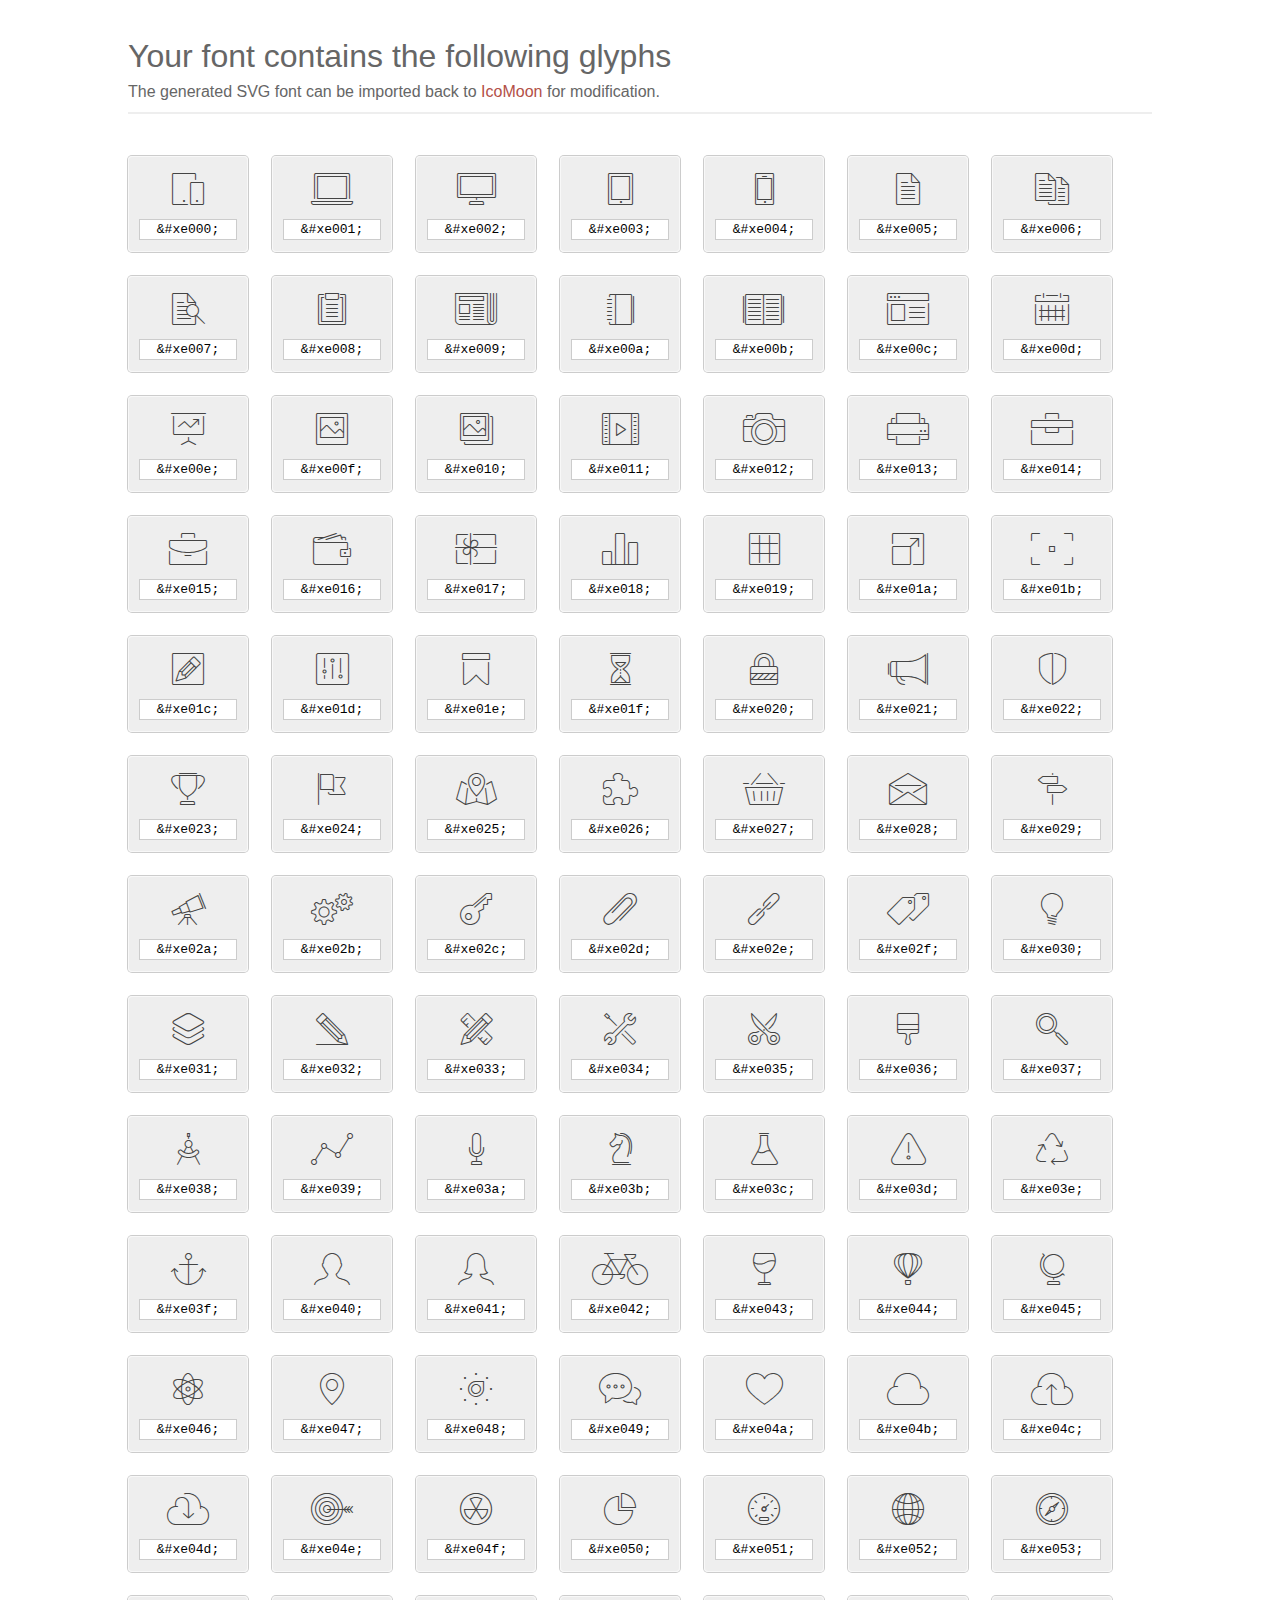
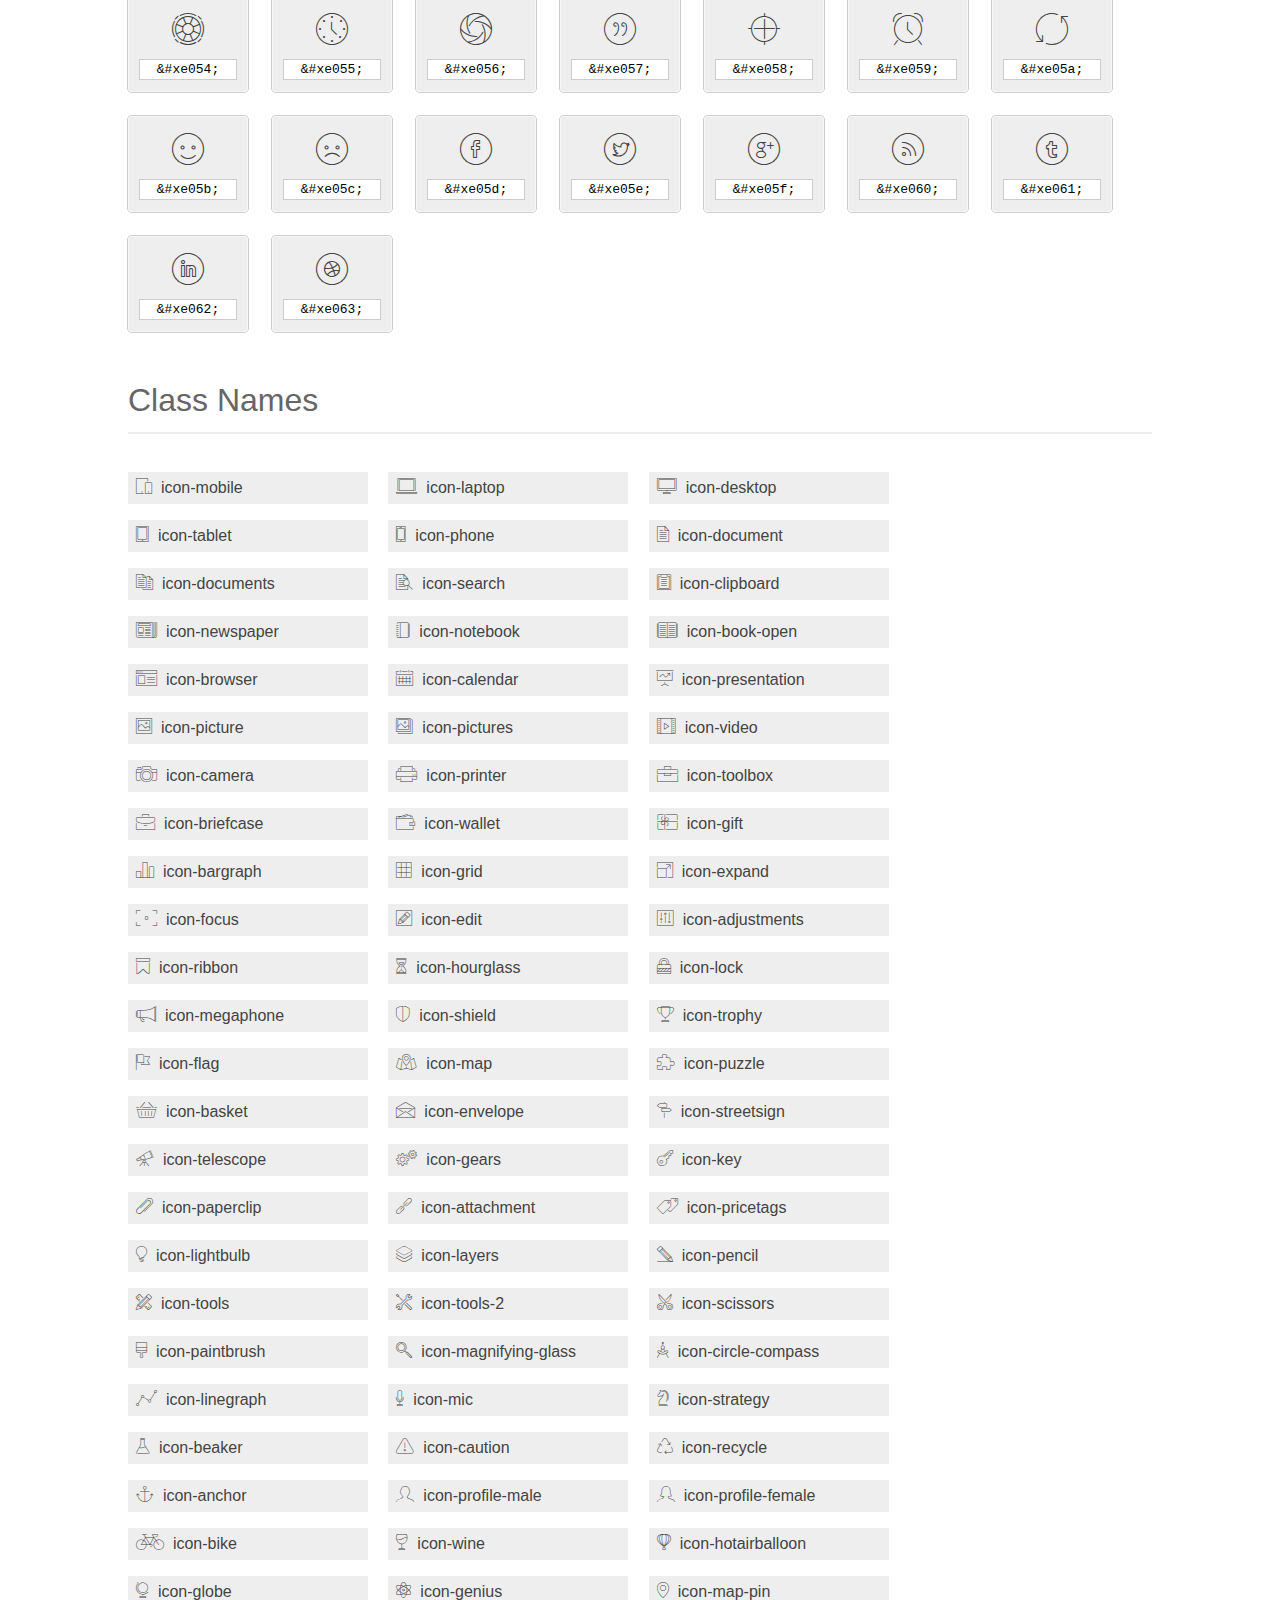
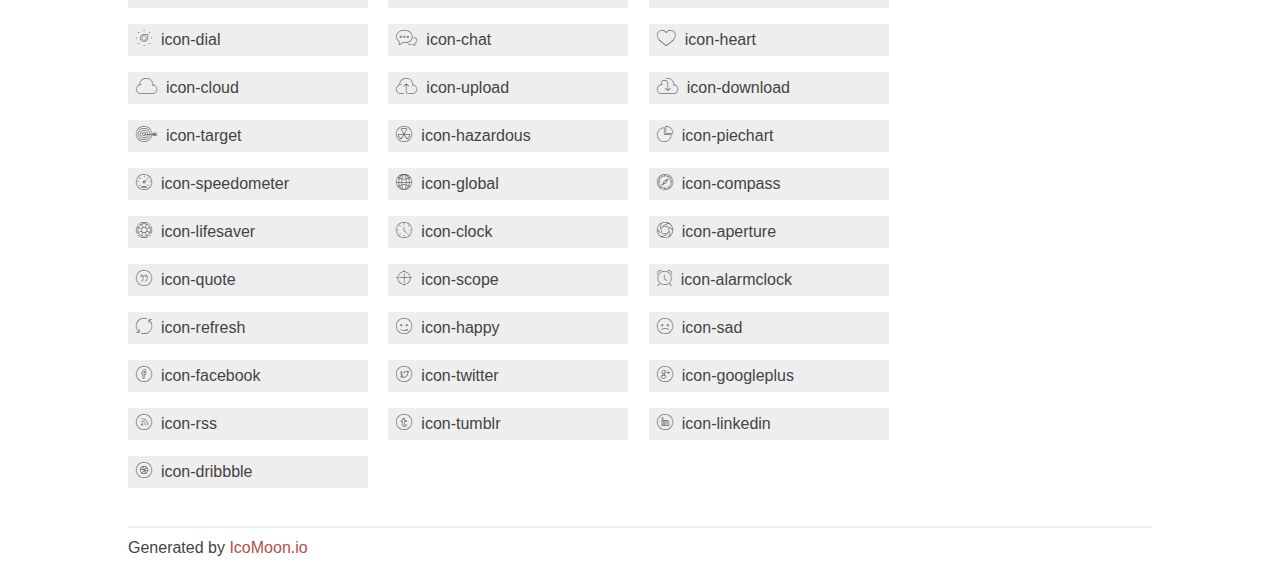
<file: fonts/et-line-font/index.html>
<!doctype html>
<html>
<head>
<title>Your Font/Glyphs</title>
<link rel="stylesheet" href="style.css" >
<!--[if lte IE 7]><script src="lte-ie7.js"></script><![endif]-->
<style>
	section, header, footer {display: block;}
	body {
		font-family: sans-serif;
		color: #444;
		line-height: 1.5;
		font-size: 1em;
	}
	* {
		-moz-box-sizing: border-box;
		-webkit-box-sizing: border-box;
		box-sizing: border-box;
		margin: 0;
		padding: 0;
	}
	.glyph {
		font-size: 16px;
		float: left;
		text-align: center;
		background: #eee;
		padding: .75em;
		margin: .75em 1.5em .75em 0;
		width: 7.5em;
		border-radius: .25em;
		box-shadow: inset 0 0 0 1px #f8f8f8, 0 0 0 1px #CCC;
	}
	.glyph input {
		font-family: consolas, monospace;
		font-size: 13px;
		width: 100%;
		text-align: center;
		border: 0;
		box-shadow: 0 0 0 1px #ccc;
		padding: .125em;
	}
	.w-main {
		width: 80%;
	}
	.centered {
		margin-left: auto;
		margin-right: auto;
	}
	.fs1 {
		font-size: 2em;
	}
	header {
		margin: 2em 0;
		padding-bottom: .5em;
		color: #666;
		box-shadow: 0 2px #eee;
	}
	header h1 {
		font-size: 2em;
		font-weight: normal;
	}
	.clearfix:before, .clearfix:after { content: ""; display: table; }
	.clearfix:after, .clear { clear: both; }
	footer {
		margin-top: 2em;
		padding: .5em 0;
		box-shadow: 0 -2px #eee;
	}
	a, a:visited {
		color: #B35047;
		text-decoration: none;
	}
	a:hover, a:focus {color: #000;}
	.box1 {
		font-size: 16px;
		display: inline-block;
		width: 15em;
		padding: .25em .5em;
		background: #eee;
		margin: .5em 1em .5em 0;
	}
</style>
</head>
<body>
	<div class="w-main centered">
	<section class="mtm clearfix" id="glyphs">
	<header>
		<h1>Your font contains the following glyphs</h1>
		<p>The generated SVG font can be imported back to <a href="http://icomoon.io/app">IcoMoon</a> for modification.</p>
	</header>
	<div class="glyph">
		<div class="fs1" aria-hidden="true" data-icon="&#xe000;"></div>
		<input type="text" readonly="readonly" value="&amp;#xe000;" >
	</div>
	<div class="glyph">
		<div class="fs1" aria-hidden="true" data-icon="&#xe001;"></div>
		<input type="text" readonly="readonly" value="&amp;#xe001;" >
	</div>
	<div class="glyph">
		<div class="fs1" aria-hidden="true" data-icon="&#xe002;"></div>
		<input type="text" readonly="readonly" value="&amp;#xe002;" >
	</div>
	<div class="glyph">
		<div class="fs1" aria-hidden="true" data-icon="&#xe003;"></div>
		<input type="text" readonly="readonly" value="&amp;#xe003;" >
	</div>
	<div class="glyph">
		<div class="fs1" aria-hidden="true" data-icon="&#xe004;"></div>
		<input type="text" readonly="readonly" value="&amp;#xe004;" >
	</div>
	<div class="glyph">
		<div class="fs1" aria-hidden="true" data-icon="&#xe005;"></div>
		<input type="text" readonly="readonly" value="&amp;#xe005;" >
	</div>
	<div class="glyph">
		<div class="fs1" aria-hidden="true" data-icon="&#xe006;"></div>
		<input type="text" readonly="readonly" value="&amp;#xe006;" >
	</div>
	<div class="glyph">
		<div class="fs1" aria-hidden="true" data-icon="&#xe007;"></div>
		<input type="text" readonly="readonly" value="&amp;#xe007;" >
	</div>
	<div class="glyph">
		<div class="fs1" aria-hidden="true" data-icon="&#xe008;"></div>
		<input type="text" readonly="readonly" value="&amp;#xe008;" >
	</div>
	<div class="glyph">
		<div class="fs1" aria-hidden="true" data-icon="&#xe009;"></div>
		<input type="text" readonly="readonly" value="&amp;#xe009;" >
	</div>
	<div class="glyph">
		<div class="fs1" aria-hidden="true" data-icon="&#xe00a;"></div>
		<input type="text" readonly="readonly" value="&amp;#xe00a;" >
	</div>
	<div class="glyph">
		<div class="fs1" aria-hidden="true" data-icon="&#xe00b;"></div>
		<input type="text" readonly="readonly" value="&amp;#xe00b;" >
	</div>
	<div class="glyph">
		<div class="fs1" aria-hidden="true" data-icon="&#xe00c;"></div>
		<input type="text" readonly="readonly" value="&amp;#xe00c;" >
	</div>
	<div class="glyph">
		<div class="fs1" aria-hidden="true" data-icon="&#xe00d;"></div>
		<input type="text" readonly="readonly" value="&amp;#xe00d;" >
	</div>
	<div class="glyph">
		<div class="fs1" aria-hidden="true" data-icon="&#xe00e;"></div>
		<input type="text" readonly="readonly" value="&amp;#xe00e;" >
	</div>
	<div class="glyph">
		<div class="fs1" aria-hidden="true" data-icon="&#xe00f;"></div>
		<input type="text" readonly="readonly" value="&amp;#xe00f;" >
	</div>
	<div class="glyph">
		<div class="fs1" aria-hidden="true" data-icon="&#xe010;"></div>
		<input type="text" readonly="readonly" value="&amp;#xe010;" >
	</div>
	<div class="glyph">
		<div class="fs1" aria-hidden="true" data-icon="&#xe011;"></div>
		<input type="text" readonly="readonly" value="&amp;#xe011;" >
	</div>
	<div class="glyph">
		<div class="fs1" aria-hidden="true" data-icon="&#xe012;"></div>
		<input type="text" readonly="readonly" value="&amp;#xe012;" >
	</div>
	<div class="glyph">
		<div class="fs1" aria-hidden="true" data-icon="&#xe013;"></div>
		<input type="text" readonly="readonly" value="&amp;#xe013;" >
	</div>
	<div class="glyph">
		<div class="fs1" aria-hidden="true" data-icon="&#xe014;"></div>
		<input type="text" readonly="readonly" value="&amp;#xe014;" >
	</div>
	<div class="glyph">
		<div class="fs1" aria-hidden="true" data-icon="&#xe015;"></div>
		<input type="text" readonly="readonly" value="&amp;#xe015;" >
	</div>
	<div class="glyph">
		<div class="fs1" aria-hidden="true" data-icon="&#xe016;"></div>
		<input type="text" readonly="readonly" value="&amp;#xe016;" >
	</div>
	<div class="glyph">
		<div class="fs1" aria-hidden="true" data-icon="&#xe017;"></div>
		<input type="text" readonly="readonly" value="&amp;#xe017;" >
	</div>
	<div class="glyph">
		<div class="fs1" aria-hidden="true" data-icon="&#xe018;"></div>
		<input type="text" readonly="readonly" value="&amp;#xe018;" >
	</div>
	<div class="glyph">
		<div class="fs1" aria-hidden="true" data-icon="&#xe019;"></div>
		<input type="text" readonly="readonly" value="&amp;#xe019;" >
	</div>
	<div class="glyph">
		<div class="fs1" aria-hidden="true" data-icon="&#xe01a;"></div>
		<input type="text" readonly="readonly" value="&amp;#xe01a;" >
	</div>
	<div class="glyph">
		<div class="fs1" aria-hidden="true" data-icon="&#xe01b;"></div>
		<input type="text" readonly="readonly" value="&amp;#xe01b;" >
	</div>
	<div class="glyph">
		<div class="fs1" aria-hidden="true" data-icon="&#xe01c;"></div>
		<input type="text" readonly="readonly" value="&amp;#xe01c;" >
	</div>
	<div class="glyph">
		<div class="fs1" aria-hidden="true" data-icon="&#xe01d;"></div>
		<input type="text" readonly="readonly" value="&amp;#xe01d;" >
	</div>
	<div class="glyph">
		<div class="fs1" aria-hidden="true" data-icon="&#xe01e;"></div>
		<input type="text" readonly="readonly" value="&amp;#xe01e;" >
	</div>
	<div class="glyph">
		<div class="fs1" aria-hidden="true" data-icon="&#xe01f;"></div>
		<input type="text" readonly="readonly" value="&amp;#xe01f;" >
	</div>
	<div class="glyph">
		<div class="fs1" aria-hidden="true" data-icon="&#xe020;"></div>
		<input type="text" readonly="readonly" value="&amp;#xe020;" >
	</div>
	<div class="glyph">
		<div class="fs1" aria-hidden="true" data-icon="&#xe021;"></div>
		<input type="text" readonly="readonly" value="&amp;#xe021;" >
	</div>
	<div class="glyph">
		<div class="fs1" aria-hidden="true" data-icon="&#xe022;"></div>
		<input type="text" readonly="readonly" value="&amp;#xe022;" >
	</div>
	<div class="glyph">
		<div class="fs1" aria-hidden="true" data-icon="&#xe023;"></div>
		<input type="text" readonly="readonly" value="&amp;#xe023;" >
	</div>
	<div class="glyph">
		<div class="fs1" aria-hidden="true" data-icon="&#xe024;"></div>
		<input type="text" readonly="readonly" value="&amp;#xe024;" >
	</div>
	<div class="glyph">
		<div class="fs1" aria-hidden="true" data-icon="&#xe025;"></div>
		<input type="text" readonly="readonly" value="&amp;#xe025;" >
	</div>
	<div class="glyph">
		<div class="fs1" aria-hidden="true" data-icon="&#xe026;"></div>
		<input type="text" readonly="readonly" value="&amp;#xe026;" >
	</div>
	<div class="glyph">
		<div class="fs1" aria-hidden="true" data-icon="&#xe027;"></div>
		<input type="text" readonly="readonly" value="&amp;#xe027;" >
	</div>
	<div class="glyph">
		<div class="fs1" aria-hidden="true" data-icon="&#xe028;"></div>
		<input type="text" readonly="readonly" value="&amp;#xe028;" >
	</div>
	<div class="glyph">
		<div class="fs1" aria-hidden="true" data-icon="&#xe029;"></div>
		<input type="text" readonly="readonly" value="&amp;#xe029;" >
	</div>
	<div class="glyph">
		<div class="fs1" aria-hidden="true" data-icon="&#xe02a;"></div>
		<input type="text" readonly="readonly" value="&amp;#xe02a;" >
	</div>
	<div class="glyph">
		<div class="fs1" aria-hidden="true" data-icon="&#xe02b;"></div>
		<input type="text" readonly="readonly" value="&amp;#xe02b;" >
	</div>
	<div class="glyph">
		<div class="fs1" aria-hidden="true" data-icon="&#xe02c;"></div>
		<input type="text" readonly="readonly" value="&amp;#xe02c;" >
	</div>
	<div class="glyph">
		<div class="fs1" aria-hidden="true" data-icon="&#xe02d;"></div>
		<input type="text" readonly="readonly" value="&amp;#xe02d;" >
	</div>
	<div class="glyph">
		<div class="fs1" aria-hidden="true" data-icon="&#xe02e;"></div>
		<input type="text" readonly="readonly" value="&amp;#xe02e;" >
	</div>
	<div class="glyph">
		<div class="fs1" aria-hidden="true" data-icon="&#xe02f;"></div>
		<input type="text" readonly="readonly" value="&amp;#xe02f;" >
	</div>
	<div class="glyph">
		<div class="fs1" aria-hidden="true" data-icon="&#xe030;"></div>
		<input type="text" readonly="readonly" value="&amp;#xe030;" >
	</div>
	<div class="glyph">
		<div class="fs1" aria-hidden="true" data-icon="&#xe031;"></div>
		<input type="text" readonly="readonly" value="&amp;#xe031;" >
	</div>
	<div class="glyph">
		<div class="fs1" aria-hidden="true" data-icon="&#xe032;"></div>
		<input type="text" readonly="readonly" value="&amp;#xe032;" >
	</div>
	<div class="glyph">
		<div class="fs1" aria-hidden="true" data-icon="&#xe033;"></div>
		<input type="text" readonly="readonly" value="&amp;#xe033;" >
	</div>
	<div class="glyph">
		<div class="fs1" aria-hidden="true" data-icon="&#xe034;"></div>
		<input type="text" readonly="readonly" value="&amp;#xe034;" >
	</div>
	<div class="glyph">
		<div class="fs1" aria-hidden="true" data-icon="&#xe035;"></div>
		<input type="text" readonly="readonly" value="&amp;#xe035;" >
	</div>
	<div class="glyph">
		<div class="fs1" aria-hidden="true" data-icon="&#xe036;"></div>
		<input type="text" readonly="readonly" value="&amp;#xe036;" >
	</div>
	<div class="glyph">
		<div class="fs1" aria-hidden="true" data-icon="&#xe037;"></div>
		<input type="text" readonly="readonly" value="&amp;#xe037;" >
	</div>
	<div class="glyph">
		<div class="fs1" aria-hidden="true" data-icon="&#xe038;"></div>
		<input type="text" readonly="readonly" value="&amp;#xe038;" >
	</div>
	<div class="glyph">
		<div class="fs1" aria-hidden="true" data-icon="&#xe039;"></div>
		<input type="text" readonly="readonly" value="&amp;#xe039;" >
	</div>
	<div class="glyph">
		<div class="fs1" aria-hidden="true" data-icon="&#xe03a;"></div>
		<input type="text" readonly="readonly" value="&amp;#xe03a;" >
	</div>
	<div class="glyph">
		<div class="fs1" aria-hidden="true" data-icon="&#xe03b;"></div>
		<input type="text" readonly="readonly" value="&amp;#xe03b;" >
	</div>
	<div class="glyph">
		<div class="fs1" aria-hidden="true" data-icon="&#xe03c;"></div>
		<input type="text" readonly="readonly" value="&amp;#xe03c;" >
	</div>
	<div class="glyph">
		<div class="fs1" aria-hidden="true" data-icon="&#xe03d;"></div>
		<input type="text" readonly="readonly" value="&amp;#xe03d;" >
	</div>
	<div class="glyph">
		<div class="fs1" aria-hidden="true" data-icon="&#xe03e;"></div>
		<input type="text" readonly="readonly" value="&amp;#xe03e;" >
	</div>
	<div class="glyph">
		<div class="fs1" aria-hidden="true" data-icon="&#xe03f;"></div>
		<input type="text" readonly="readonly" value="&amp;#xe03f;" >
	</div>
	<div class="glyph">
		<div class="fs1" aria-hidden="true" data-icon="&#xe040;"></div>
		<input type="text" readonly="readonly" value="&amp;#xe040;" >
	</div>
	<div class="glyph">
		<div class="fs1" aria-hidden="true" data-icon="&#xe041;"></div>
		<input type="text" readonly="readonly" value="&amp;#xe041;" >
	</div>
	<div class="glyph">
		<div class="fs1" aria-hidden="true" data-icon="&#xe042;"></div>
		<input type="text" readonly="readonly" value="&amp;#xe042;" >
	</div>
	<div class="glyph">
		<div class="fs1" aria-hidden="true" data-icon="&#xe043;"></div>
		<input type="text" readonly="readonly" value="&amp;#xe043;" >
	</div>
	<div class="glyph">
		<div class="fs1" aria-hidden="true" data-icon="&#xe044;"></div>
		<input type="text" readonly="readonly" value="&amp;#xe044;" >
	</div>
	<div class="glyph">
		<div class="fs1" aria-hidden="true" data-icon="&#xe045;"></div>
		<input type="text" readonly="readonly" value="&amp;#xe045;" >
	</div>
	<div class="glyph">
		<div class="fs1" aria-hidden="true" data-icon="&#xe046;"></div>
		<input type="text" readonly="readonly" value="&amp;#xe046;" >
	</div>
	<div class="glyph">
		<div class="fs1" aria-hidden="true" data-icon="&#xe047;"></div>
		<input type="text" readonly="readonly" value="&amp;#xe047;" >
	</div>
	<div class="glyph">
		<div class="fs1" aria-hidden="true" data-icon="&#xe048;"></div>
		<input type="text" readonly="readonly" value="&amp;#xe048;" >
	</div>
	<div class="glyph">
		<div class="fs1" aria-hidden="true" data-icon="&#xe049;"></div>
		<input type="text" readonly="readonly" value="&amp;#xe049;" >
	</div>
	<div class="glyph">
		<div class="fs1" aria-hidden="true" data-icon="&#xe04a;"></div>
		<input type="text" readonly="readonly" value="&amp;#xe04a;" >
	</div>
	<div class="glyph">
		<div class="fs1" aria-hidden="true" data-icon="&#xe04b;"></div>
		<input type="text" readonly="readonly" value="&amp;#xe04b;" >
	</div>
	<div class="glyph">
		<div class="fs1" aria-hidden="true" data-icon="&#xe04c;"></div>
		<input type="text" readonly="readonly" value="&amp;#xe04c;" >
	</div>
	<div class="glyph">
		<div class="fs1" aria-hidden="true" data-icon="&#xe04d;"></div>
		<input type="text" readonly="readonly" value="&amp;#xe04d;" >
	</div>
	<div class="glyph">
		<div class="fs1" aria-hidden="true" data-icon="&#xe04e;"></div>
		<input type="text" readonly="readonly" value="&amp;#xe04e;" >
	</div>
	<div class="glyph">
		<div class="fs1" aria-hidden="true" data-icon="&#xe04f;"></div>
		<input type="text" readonly="readonly" value="&amp;#xe04f;" >
	</div>
	<div class="glyph">
		<div class="fs1" aria-hidden="true" data-icon="&#xe050;"></div>
		<input type="text" readonly="readonly" value="&amp;#xe050;" >
	</div>
	<div class="glyph">
		<div class="fs1" aria-hidden="true" data-icon="&#xe051;"></div>
		<input type="text" readonly="readonly" value="&amp;#xe051;" >
	</div>
	<div class="glyph">
		<div class="fs1" aria-hidden="true" data-icon="&#xe052;"></div>
		<input type="text" readonly="readonly" value="&amp;#xe052;" >
	</div>
	<div class="glyph">
		<div class="fs1" aria-hidden="true" data-icon="&#xe053;"></div>
		<input type="text" readonly="readonly" value="&amp;#xe053;" >
	</div>
	<div class="glyph">
		<div class="fs1" aria-hidden="true" data-icon="&#xe054;"></div>
		<input type="text" readonly="readonly" value="&amp;#xe054;" >
	</div>
	<div class="glyph">
		<div class="fs1" aria-hidden="true" data-icon="&#xe055;"></div>
		<input type="text" readonly="readonly" value="&amp;#xe055;" >
	</div>
	<div class="glyph">
		<div class="fs1" aria-hidden="true" data-icon="&#xe056;"></div>
		<input type="text" readonly="readonly" value="&amp;#xe056;" >
	</div>
	<div class="glyph">
		<div class="fs1" aria-hidden="true" data-icon="&#xe057;"></div>
		<input type="text" readonly="readonly" value="&amp;#xe057;" >
	</div>
	<div class="glyph">
		<div class="fs1" aria-hidden="true" data-icon="&#xe058;"></div>
		<input type="text" readonly="readonly" value="&amp;#xe058;" >
	</div>
	<div class="glyph">
		<div class="fs1" aria-hidden="true" data-icon="&#xe059;"></div>
		<input type="text" readonly="readonly" value="&amp;#xe059;" >
	</div>
	<div class="glyph">
		<div class="fs1" aria-hidden="true" data-icon="&#xe05a;"></div>
		<input type="text" readonly="readonly" value="&amp;#xe05a;" >
	</div>
	<div class="glyph">
		<div class="fs1" aria-hidden="true" data-icon="&#xe05b;"></div>
		<input type="text" readonly="readonly" value="&amp;#xe05b;" >
	</div>
	<div class="glyph">
		<div class="fs1" aria-hidden="true" data-icon="&#xe05c;"></div>
		<input type="text" readonly="readonly" value="&amp;#xe05c;" >
	</div>
	<div class="glyph">
		<div class="fs1" aria-hidden="true" data-icon="&#xe05d;"></div>
		<input type="text" readonly="readonly" value="&amp;#xe05d;" >
	</div>
	<div class="glyph">
		<div class="fs1" aria-hidden="true" data-icon="&#xe05e;"></div>
		<input type="text" readonly="readonly" value="&amp;#xe05e;" >
	</div>
	<div class="glyph">
		<div class="fs1" aria-hidden="true" data-icon="&#xe05f;"></div>
		<input type="text" readonly="readonly" value="&amp;#xe05f;" >
	</div>
	<div class="glyph">
		<div class="fs1" aria-hidden="true" data-icon="&#xe060;"></div>
		<input type="text" readonly="readonly" value="&amp;#xe060;" >
	</div>
	<div class="glyph">
		<div class="fs1" aria-hidden="true" data-icon="&#xe061;"></div>
		<input type="text" readonly="readonly" value="&amp;#xe061;" >
	</div>
	<div class="glyph">
		<div class="fs1" aria-hidden="true" data-icon="&#xe062;"></div>
		<input type="text" readonly="readonly" value="&amp;#xe062;" >
	</div>
	<div class="glyph">
		<div class="fs1" aria-hidden="true" data-icon="&#xe063;"></div>
		<input type="text" readonly="readonly" value="&amp;#xe063;" >
	</div>
	</section>
	<div class="clear"></div>
	<section class="mtm clearfix" id="glyphs">
	<header>
		<h1>Class Names</h1>
	</header>
	<span class="box1">
		<span aria-hidden="true" class="icon-mobile"></span>
		&nbsp;icon-mobile
	</span>
	<span class="box1">
		<span aria-hidden="true" class="icon-laptop"></span>
		&nbsp;icon-laptop
	</span>
	<span class="box1">
		<span aria-hidden="true" class="icon-desktop"></span>
		&nbsp;icon-desktop
	</span>
	<span class="box1">
		<span aria-hidden="true" class="icon-tablet"></span>
		&nbsp;icon-tablet
	</span>
	<span class="box1">
		<span aria-hidden="true" class="icon-phone"></span>
		&nbsp;icon-phone
	</span>
	<span class="box1">
		<span aria-hidden="true" class="icon-document"></span>
		&nbsp;icon-document
	</span>
	<span class="box1">
		<span aria-hidden="true" class="icon-documents"></span>
		&nbsp;icon-documents
	</span>
	<span class="box1">
		<span aria-hidden="true" class="icon-search"></span>
		&nbsp;icon-search
	</span>
	<span class="box1">
		<span aria-hidden="true" class="icon-clipboard"></span>
		&nbsp;icon-clipboard
	</span>
	<span class="box1">
		<span aria-hidden="true" class="icon-newspaper"></span>
		&nbsp;icon-newspaper
	</span>
	<span class="box1">
		<span aria-hidden="true" class="icon-notebook"></span>
		&nbsp;icon-notebook
	</span>
	<span class="box1">
		<span aria-hidden="true" class="icon-book-open"></span>
		&nbsp;icon-book-open
	</span>
	<span class="box1">
		<span aria-hidden="true" class="icon-browser"></span>
		&nbsp;icon-browser
	</span>
	<span class="box1">
		<span aria-hidden="true" class="icon-calendar"></span>
		&nbsp;icon-calendar
	</span>
	<span class="box1">
		<span aria-hidden="true" class="icon-presentation"></span>
		&nbsp;icon-presentation
	</span>
	<span class="box1">
		<span aria-hidden="true" class="icon-picture"></span>
		&nbsp;icon-picture
	</span>
	<span class="box1">
		<span aria-hidden="true" class="icon-pictures"></span>
		&nbsp;icon-pictures
	</span>
	<span class="box1">
		<span aria-hidden="true" class="icon-video"></span>
		&nbsp;icon-video
	</span>
	<span class="box1">
		<span aria-hidden="true" class="icon-camera"></span>
		&nbsp;icon-camera
	</span>
	<span class="box1">
		<span aria-hidden="true" class="icon-printer"></span>
		&nbsp;icon-printer
	</span>
	<span class="box1">
		<span aria-hidden="true" class="icon-toolbox"></span>
		&nbsp;icon-toolbox
	</span>
	<span class="box1">
		<span aria-hidden="true" class="icon-briefcase"></span>
		&nbsp;icon-briefcase
	</span>
	<span class="box1">
		<span aria-hidden="true" class="icon-wallet"></span>
		&nbsp;icon-wallet
	</span>
	<span class="box1">
		<span aria-hidden="true" class="icon-gift"></span>
		&nbsp;icon-gift
	</span>
	<span class="box1">
		<span aria-hidden="true" class="icon-bargraph"></span>
		&nbsp;icon-bargraph
	</span>
	<span class="box1">
		<span aria-hidden="true" class="icon-grid"></span>
		&nbsp;icon-grid
	</span>
	<span class="box1">
		<span aria-hidden="true" class="icon-expand"></span>
		&nbsp;icon-expand
	</span>
	<span class="box1">
		<span aria-hidden="true" class="icon-focus"></span>
		&nbsp;icon-focus
	</span>
	<span class="box1">
		<span aria-hidden="true" class="icon-edit"></span>
		&nbsp;icon-edit
	</span>
	<span class="box1">
		<span aria-hidden="true" class="icon-adjustments"></span>
		&nbsp;icon-adjustments
	</span>
	<span class="box1">
		<span aria-hidden="true" class="icon-ribbon"></span>
		&nbsp;icon-ribbon
	</span>
	<span class="box1">
		<span aria-hidden="true" class="icon-hourglass"></span>
		&nbsp;icon-hourglass
	</span>
	<span class="box1">
		<span aria-hidden="true" class="icon-lock"></span>
		&nbsp;icon-lock
	</span>
	<span class="box1">
		<span aria-hidden="true" class="icon-megaphone"></span>
		&nbsp;icon-megaphone
	</span>
	<span class="box1">
		<span aria-hidden="true" class="icon-shield"></span>
		&nbsp;icon-shield
	</span>
	<span class="box1">
		<span aria-hidden="true" class="icon-trophy"></span>
		&nbsp;icon-trophy
	</span>
	<span class="box1">
		<span aria-hidden="true" class="icon-flag"></span>
		&nbsp;icon-flag
	</span>
	<span class="box1">
		<span aria-hidden="true" class="icon-map"></span>
		&nbsp;icon-map
	</span>
	<span class="box1">
		<span aria-hidden="true" class="icon-puzzle"></span>
		&nbsp;icon-puzzle
	</span>
	<span class="box1">
		<span aria-hidden="true" class="icon-basket"></span>
		&nbsp;icon-basket
	</span>
	<span class="box1">
		<span aria-hidden="true" class="icon-envelope"></span>
		&nbsp;icon-envelope
	</span>
	<span class="box1">
		<span aria-hidden="true" class="icon-streetsign"></span>
		&nbsp;icon-streetsign
	</span>
	<span class="box1">
		<span aria-hidden="true" class="icon-telescope"></span>
		&nbsp;icon-telescope
	</span>
	<span class="box1">
		<span aria-hidden="true" class="icon-gears"></span>
		&nbsp;icon-gears
	</span>
	<span class="box1">
		<span aria-hidden="true" class="icon-key"></span>
		&nbsp;icon-key
	</span>
	<span class="box1">
		<span aria-hidden="true" class="icon-paperclip"></span>
		&nbsp;icon-paperclip
	</span>
	<span class="box1">
		<span aria-hidden="true" class="icon-attachment"></span>
		&nbsp;icon-attachment
	</span>
	<span class="box1">
		<span aria-hidden="true" class="icon-pricetags"></span>
		&nbsp;icon-pricetags
	</span>
	<span class="box1">
		<span aria-hidden="true" class="icon-lightbulb"></span>
		&nbsp;icon-lightbulb
	</span>
	<span class="box1">
		<span aria-hidden="true" class="icon-layers"></span>
		&nbsp;icon-layers
	</span>
	<span class="box1">
		<span aria-hidden="true" class="icon-pencil"></span>
		&nbsp;icon-pencil
	</span>
	<span class="box1">
		<span aria-hidden="true" class="icon-tools"></span>
		&nbsp;icon-tools
	</span>
	<span class="box1">
		<span aria-hidden="true" class="icon-tools-2"></span>
		&nbsp;icon-tools-2
	</span>
	<span class="box1">
		<span aria-hidden="true" class="icon-scissors"></span>
		&nbsp;icon-scissors
	</span>
	<span class="box1">
		<span aria-hidden="true" class="icon-paintbrush"></span>
		&nbsp;icon-paintbrush
	</span>
	<span class="box1">
		<span aria-hidden="true" class="icon-magnifying-glass"></span>
		&nbsp;icon-magnifying-glass
	</span>
	<span class="box1">
		<span aria-hidden="true" class="icon-circle-compass"></span>
		&nbsp;icon-circle-compass
	</span>
	<span class="box1">
		<span aria-hidden="true" class="icon-linegraph"></span>
		&nbsp;icon-linegraph
	</span>
	<span class="box1">
		<span aria-hidden="true" class="icon-mic"></span>
		&nbsp;icon-mic
	</span>
	<span class="box1">
		<span aria-hidden="true" class="icon-strategy"></span>
		&nbsp;icon-strategy
	</span>
	<span class="box1">
		<span aria-hidden="true" class="icon-beaker"></span>
		&nbsp;icon-beaker
	</span>
	<span class="box1">
		<span aria-hidden="true" class="icon-caution"></span>
		&nbsp;icon-caution
	</span>
	<span class="box1">
		<span aria-hidden="true" class="icon-recycle"></span>
		&nbsp;icon-recycle
	</span>
	<span class="box1">
		<span aria-hidden="true" class="icon-anchor"></span>
		&nbsp;icon-anchor
	</span>
	<span class="box1">
		<span aria-hidden="true" class="icon-profile-male"></span>
		&nbsp;icon-profile-male
	</span>
	<span class="box1">
		<span aria-hidden="true" class="icon-profile-female"></span>
		&nbsp;icon-profile-female
	</span>
	<span class="box1">
		<span aria-hidden="true" class="icon-bike"></span>
		&nbsp;icon-bike
	</span>
	<span class="box1">
		<span aria-hidden="true" class="icon-wine"></span>
		&nbsp;icon-wine
	</span>
	<span class="box1">
		<span aria-hidden="true" class="icon-hotairballoon"></span>
		&nbsp;icon-hotairballoon
	</span>
	<span class="box1">
		<span aria-hidden="true" class="icon-globe"></span>
		&nbsp;icon-globe
	</span>
	<span class="box1">
		<span aria-hidden="true" class="icon-genius"></span>
		&nbsp;icon-genius
	</span>
	<span class="box1">
		<span aria-hidden="true" class="icon-map-pin"></span>
		&nbsp;icon-map-pin
	</span>
	<span class="box1">
		<span aria-hidden="true" class="icon-dial"></span>
		&nbsp;icon-dial
	</span>
	<span class="box1">
		<span aria-hidden="true" class="icon-chat"></span>
		&nbsp;icon-chat
	</span>
	<span class="box1">
		<span aria-hidden="true" class="icon-heart"></span>
		&nbsp;icon-heart
	</span>
	<span class="box1">
		<span aria-hidden="true" class="icon-cloud"></span>
		&nbsp;icon-cloud
	</span>
	<span class="box1">
		<span aria-hidden="true" class="icon-upload"></span>
		&nbsp;icon-upload
	</span>
	<span class="box1">
		<span aria-hidden="true" class="icon-download"></span>
		&nbsp;icon-download
	</span>
	<span class="box1">
		<span aria-hidden="true" class="icon-target"></span>
		&nbsp;icon-target
	</span>
	<span class="box1">
		<span aria-hidden="true" class="icon-hazardous"></span>
		&nbsp;icon-hazardous
	</span>
	<span class="box1">
		<span aria-hidden="true" class="icon-piechart"></span>
		&nbsp;icon-piechart
	</span>
	<span class="box1">
		<span aria-hidden="true" class="icon-speedometer"></span>
		&nbsp;icon-speedometer
	</span>
	<span class="box1">
		<span aria-hidden="true" class="icon-global"></span>
		&nbsp;icon-global
	</span>
	<span class="box1">
		<span aria-hidden="true" class="icon-compass"></span>
		&nbsp;icon-compass
	</span>
	<span class="box1">
		<span aria-hidden="true" class="icon-lifesaver"></span>
		&nbsp;icon-lifesaver
	</span>
	<span class="box1">
		<span aria-hidden="true" class="icon-clock"></span>
		&nbsp;icon-clock
	</span>
	<span class="box1">
		<span aria-hidden="true" class="icon-aperture"></span>
		&nbsp;icon-aperture
	</span>
	<span class="box1">
		<span aria-hidden="true" class="icon-quote"></span>
		&nbsp;icon-quote
	</span>
	<span class="box1">
		<span aria-hidden="true" class="icon-scope"></span>
		&nbsp;icon-scope
	</span>
	<span class="box1">
		<span aria-hidden="true" class="icon-alarmclock"></span>
		&nbsp;icon-alarmclock
	</span>
	<span class="box1">
		<span aria-hidden="true" class="icon-refresh"></span>
		&nbsp;icon-refresh
	</span>
	<span class="box1">
		<span aria-hidden="true" class="icon-happy"></span>
		&nbsp;icon-happy
	</span>
	<span class="box1">
		<span aria-hidden="true" class="icon-sad"></span>
		&nbsp;icon-sad
	</span>
	<span class="box1">
		<span aria-hidden="true" class="icon-facebook"></span>
		&nbsp;icon-facebook
	</span>
	<span class="box1">
		<span aria-hidden="true" class="icon-twitter"></span>
		&nbsp;icon-twitter
	</span>
	<span class="box1">
		<span aria-hidden="true" class="icon-googleplus"></span>
		&nbsp;icon-googleplus
	</span>
	<span class="box1">
		<span aria-hidden="true" class="icon-rss"></span>
		&nbsp;icon-rss
	</span>
	<span class="box1">
		<span aria-hidden="true" class="icon-tumblr"></span>
		&nbsp;icon-tumblr
	</span>
	<span class="box1">
		<span aria-hidden="true" class="icon-linkedin"></span>
		&nbsp;icon-linkedin
	</span>
	<span class="box1">
		<span aria-hidden="true" class="icon-dribbble"></span>
		&nbsp;icon-dribbble
	</span>
	</section>
	<footer>
		<p>Generated by <a href="http://icomoon.io">IcoMoon.io</a></p>
	</footer>
	</div>
	<script>
	document.getElementById("glyphs").addEventListener("click", function(e) {
		var target = e.target;
		if (target.tagName === "INPUT") {
			target.select();
		}
	});
	</script>
</body>
</html>
</file>
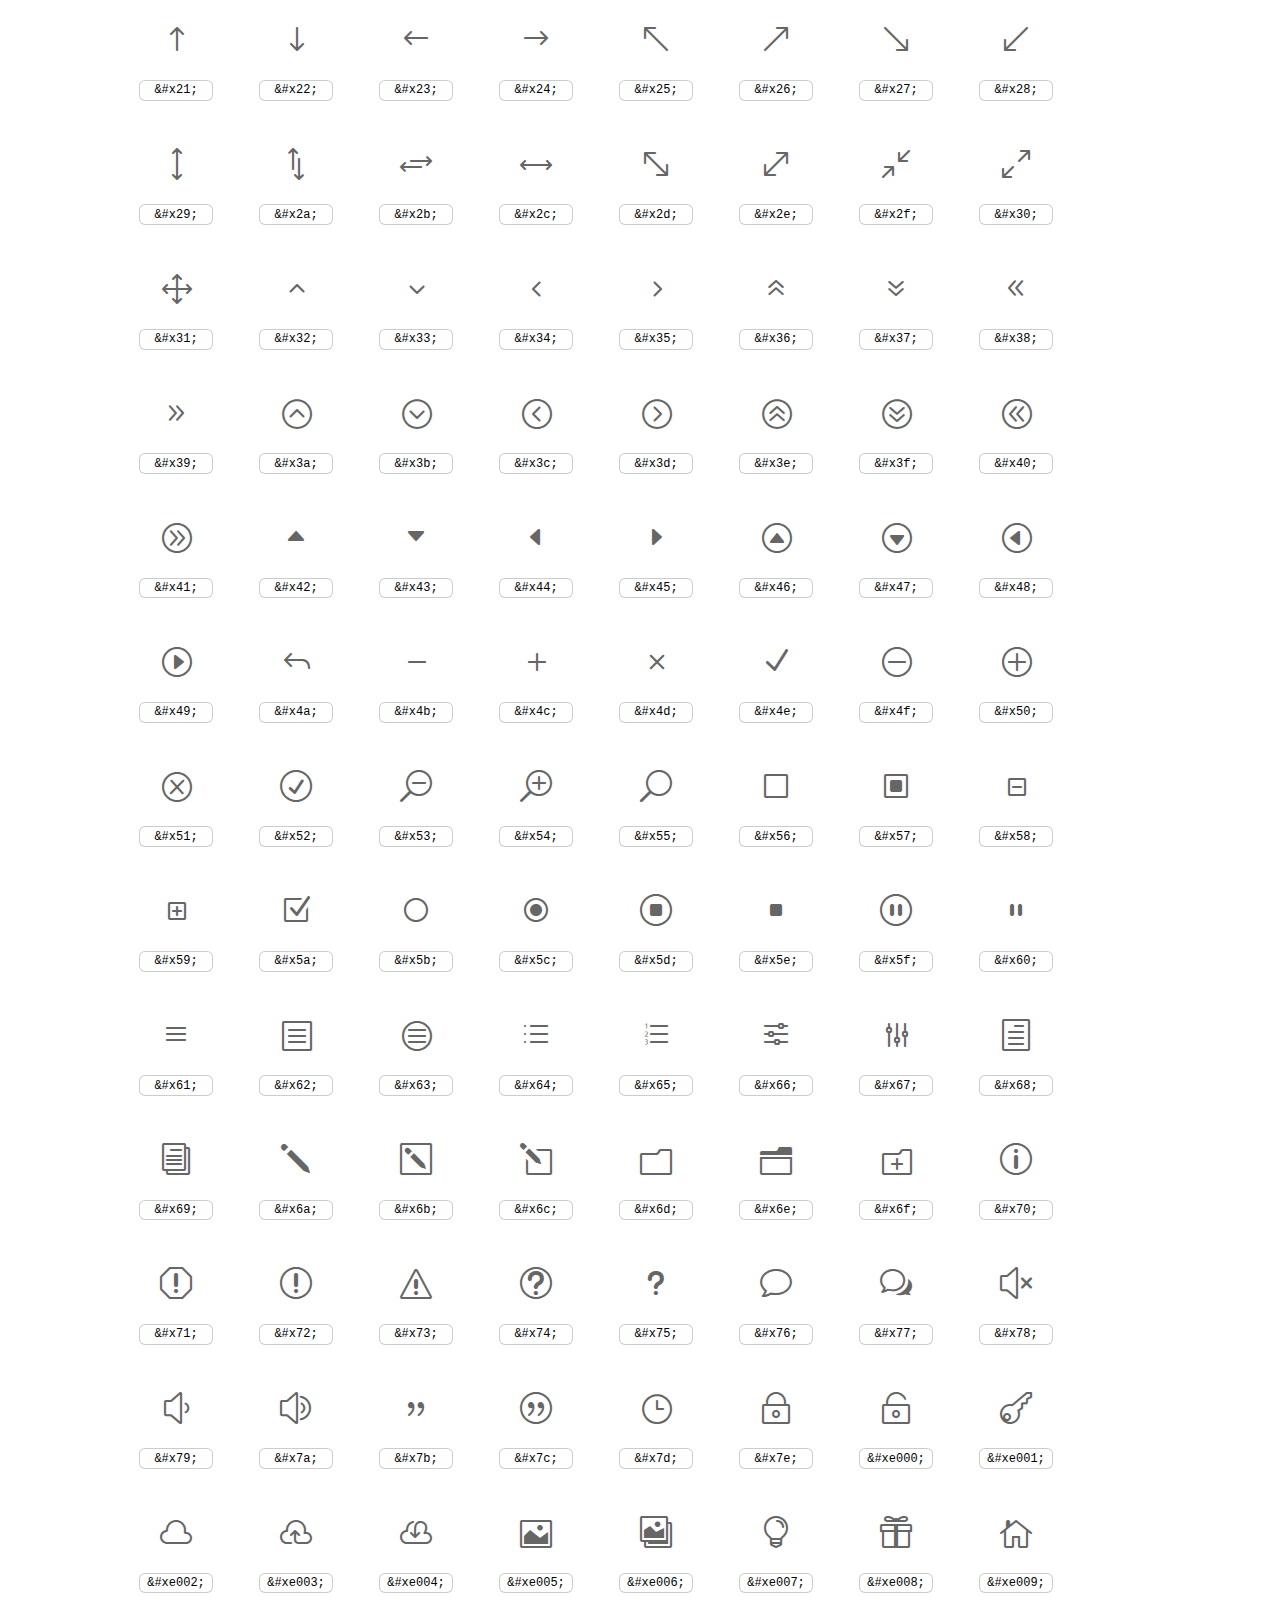
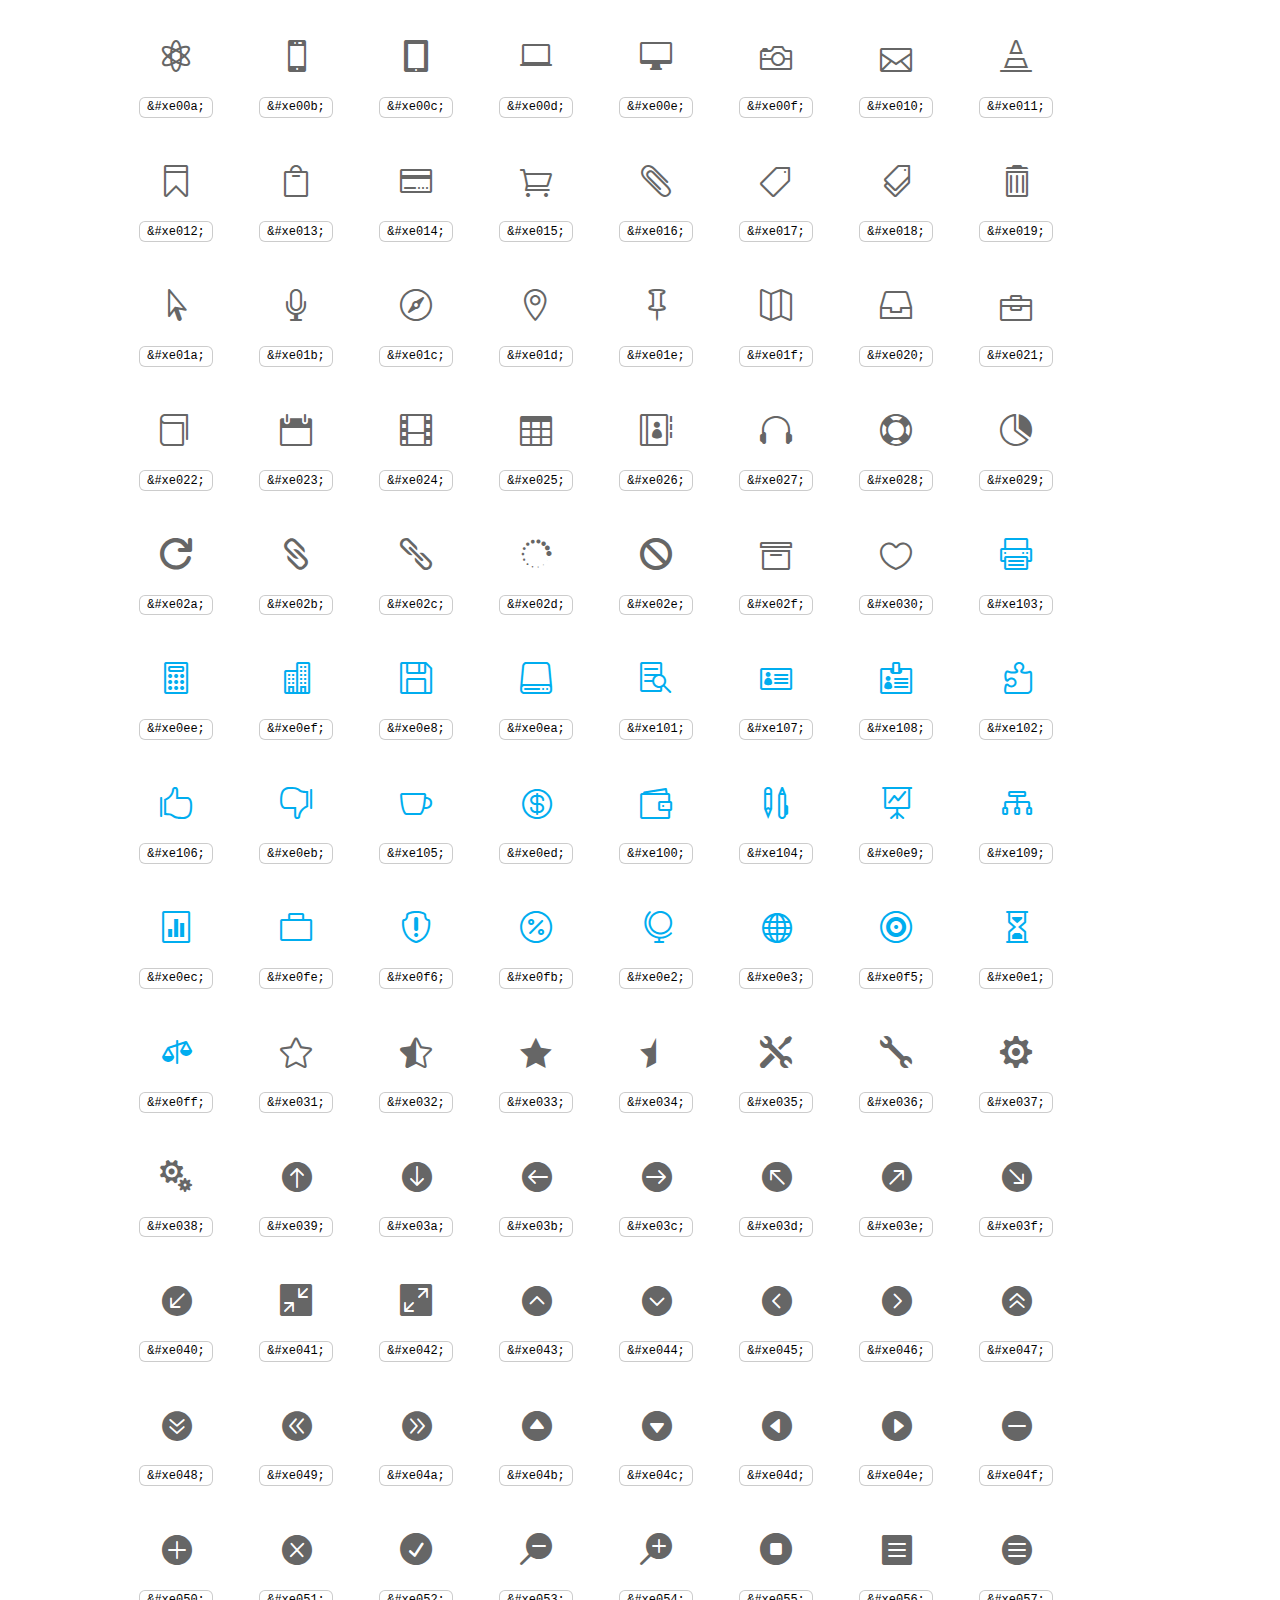
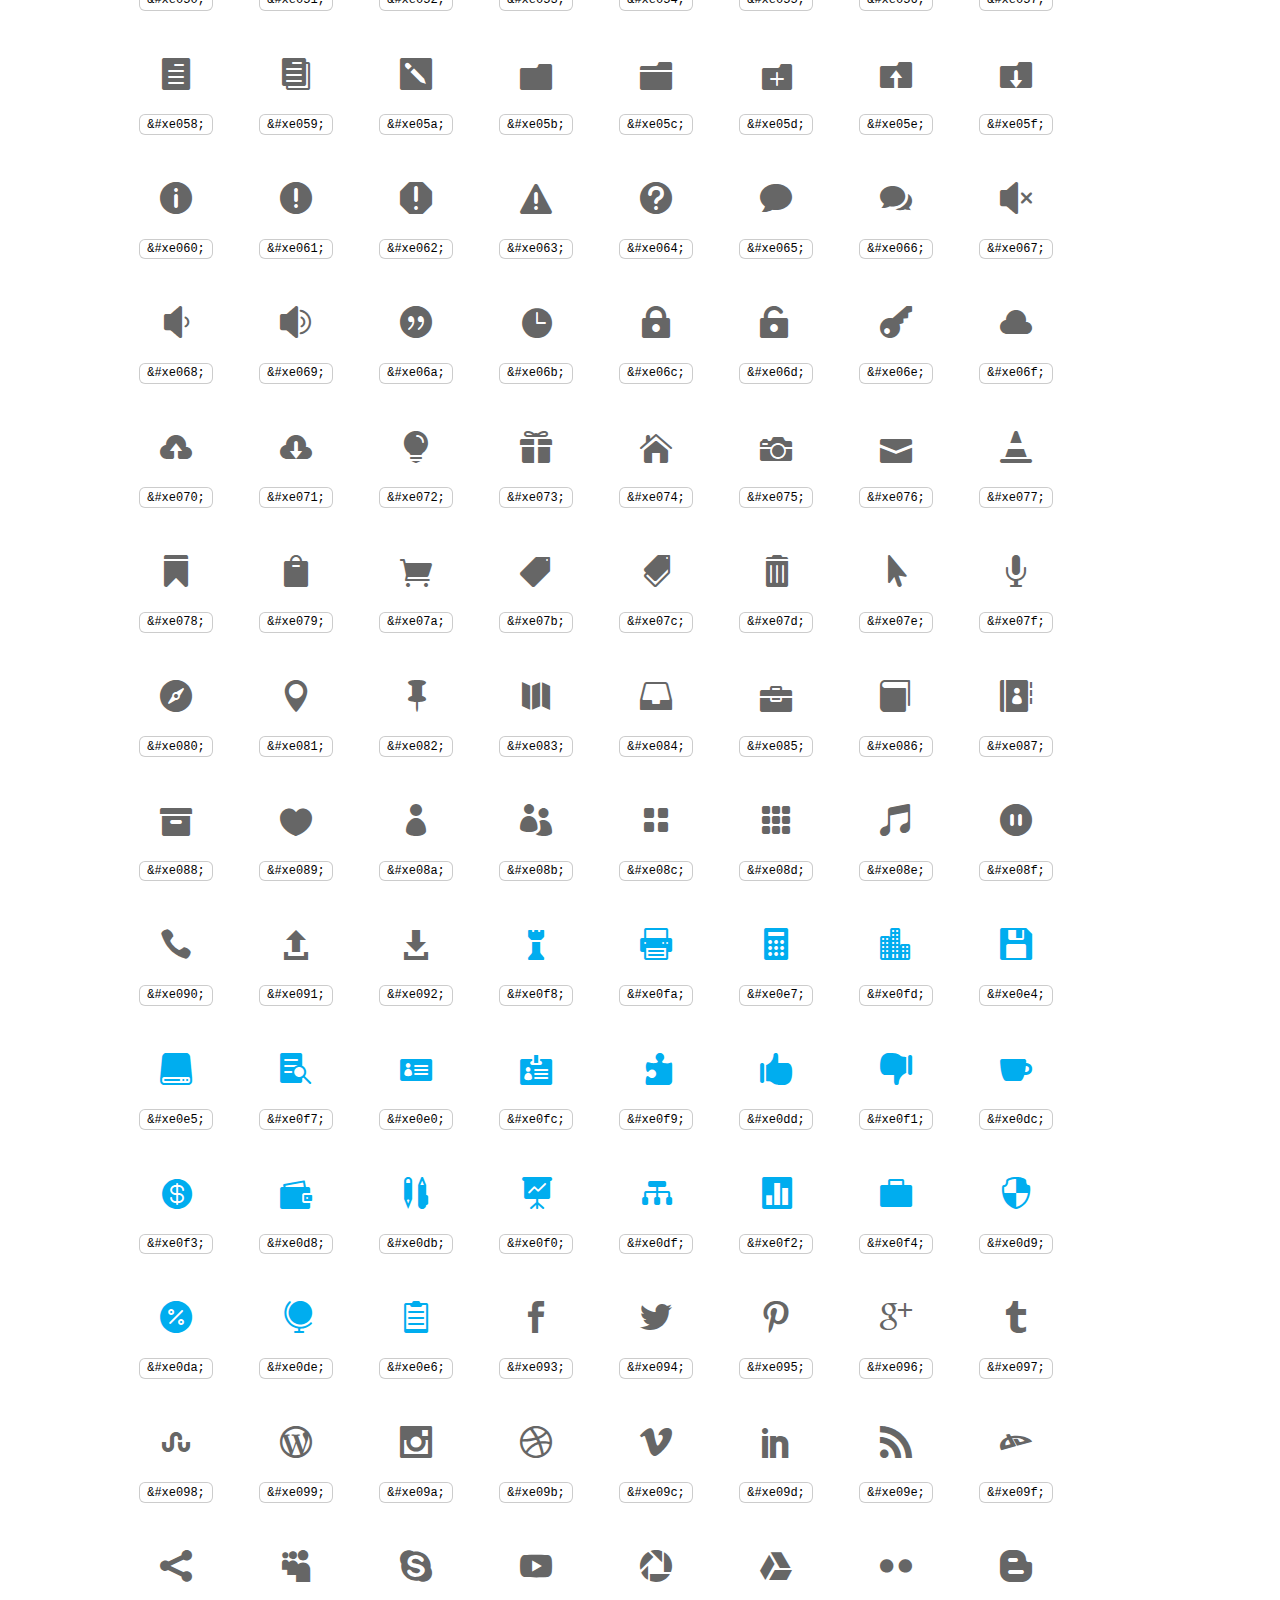
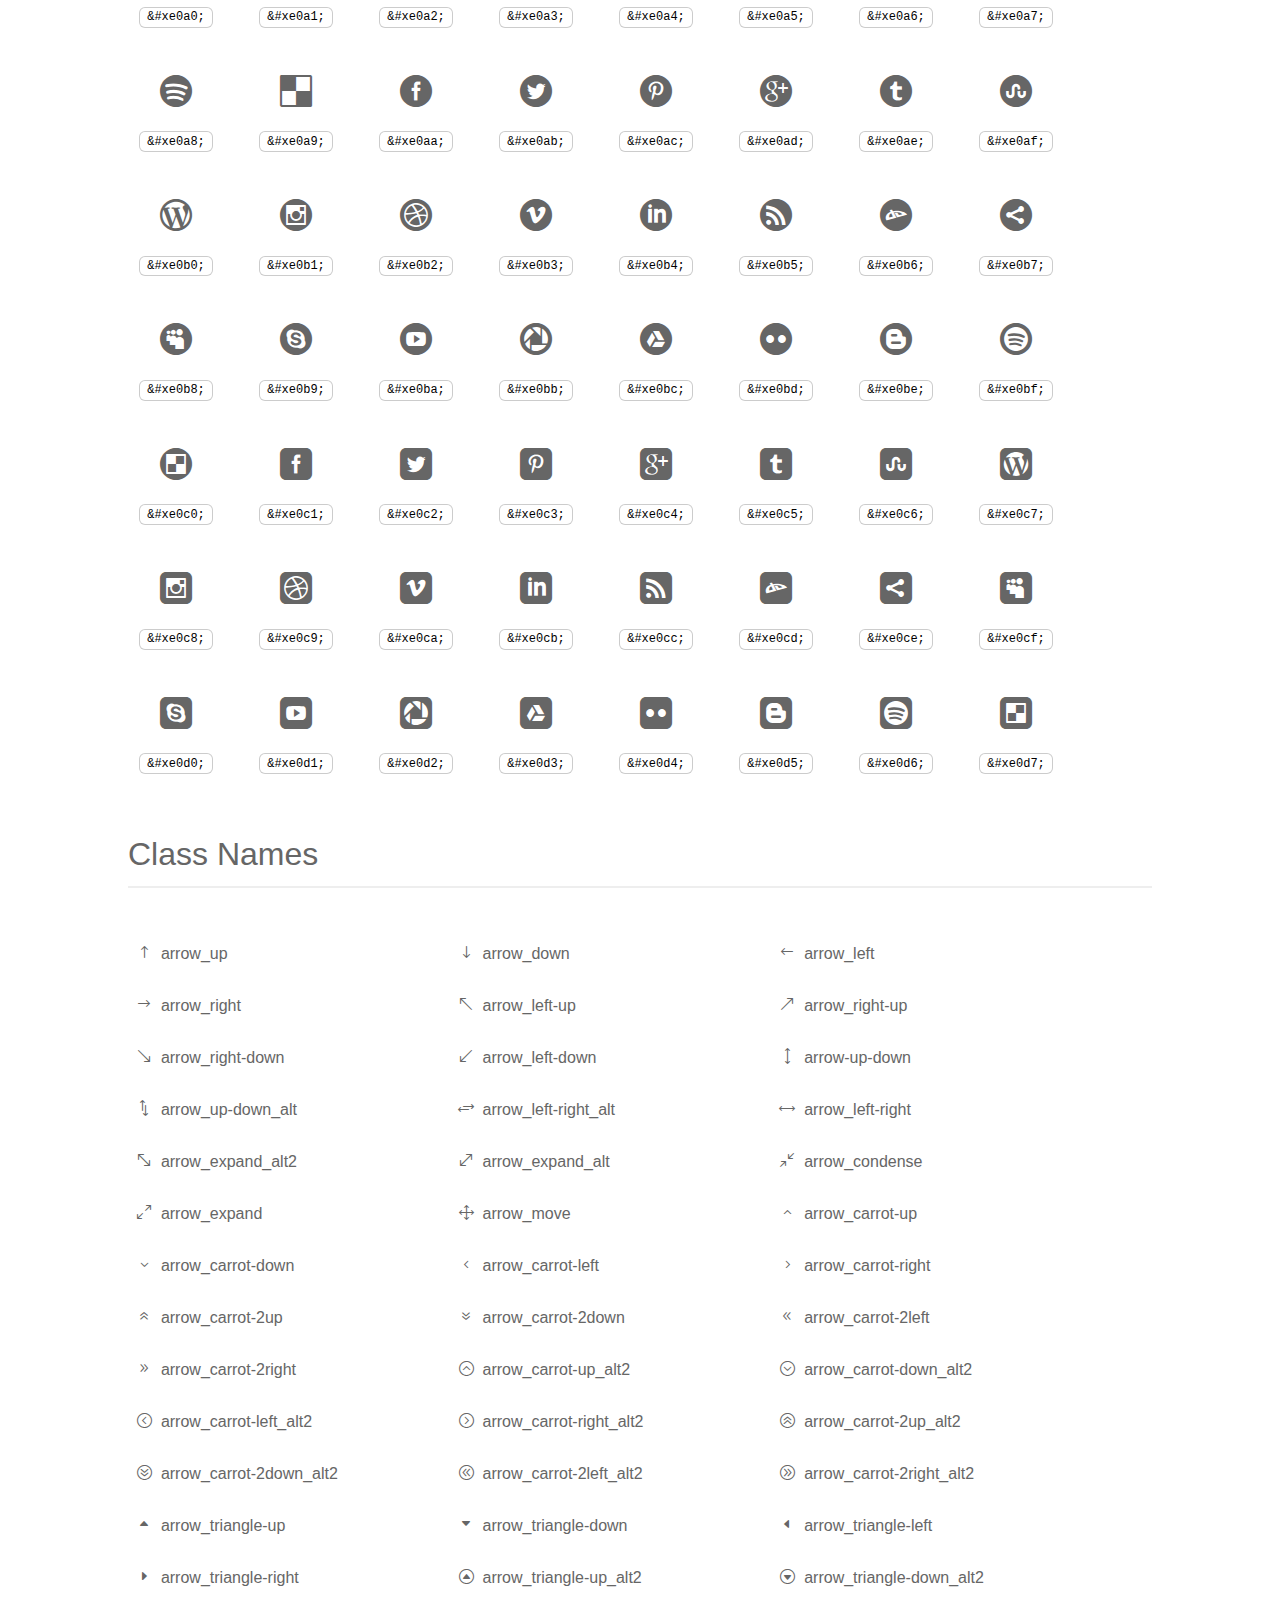
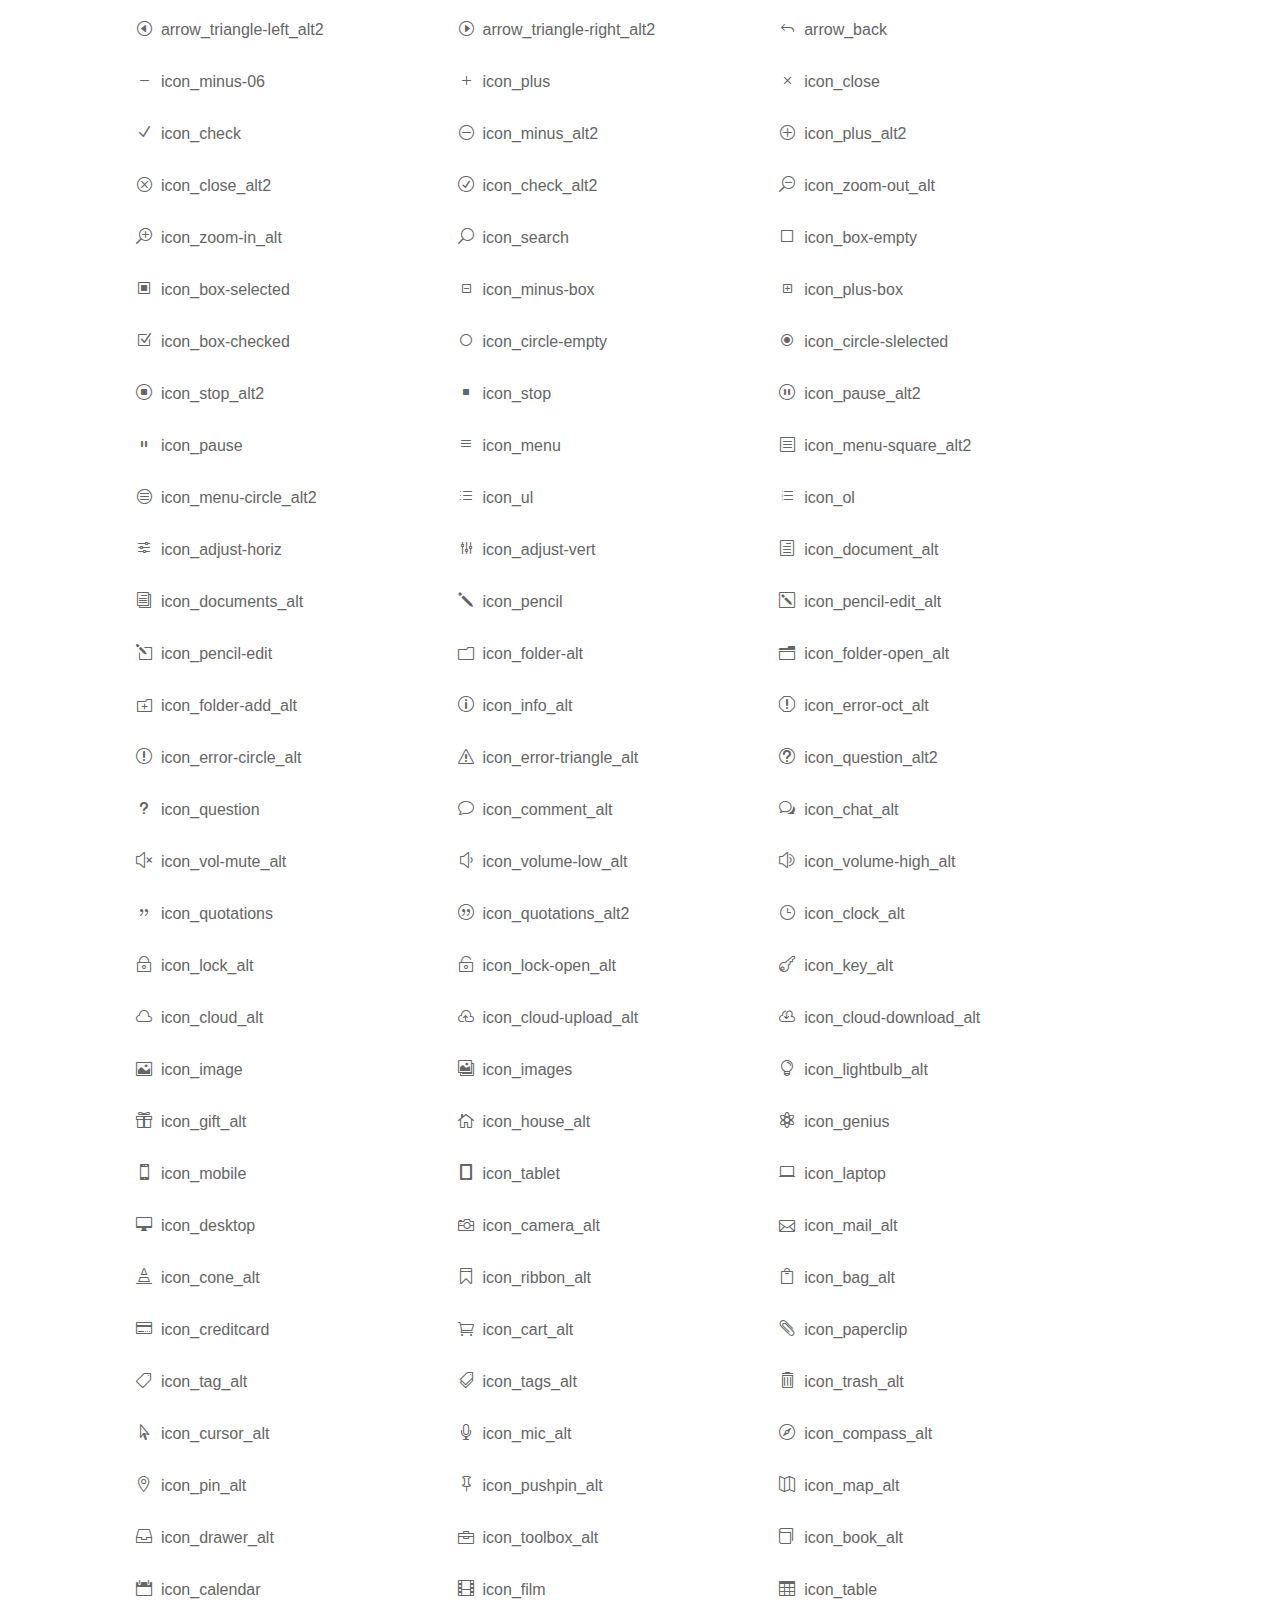
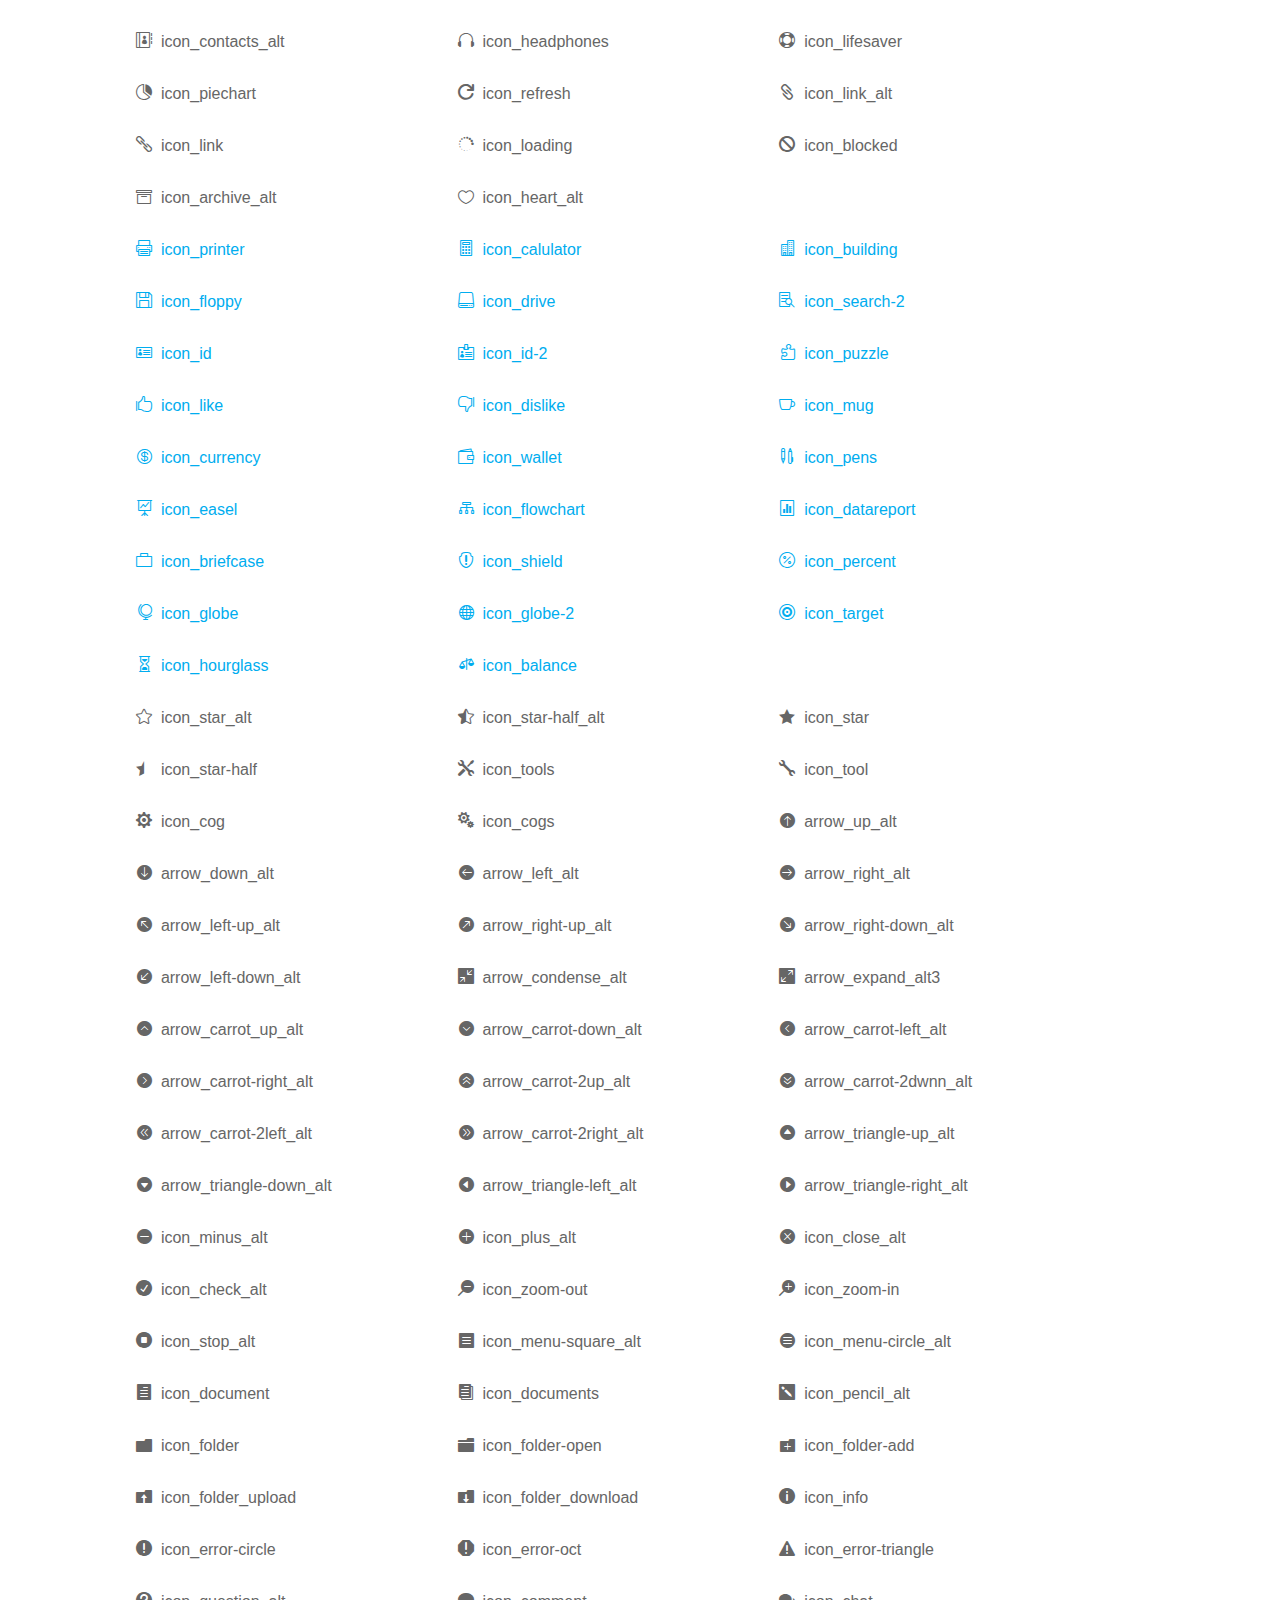
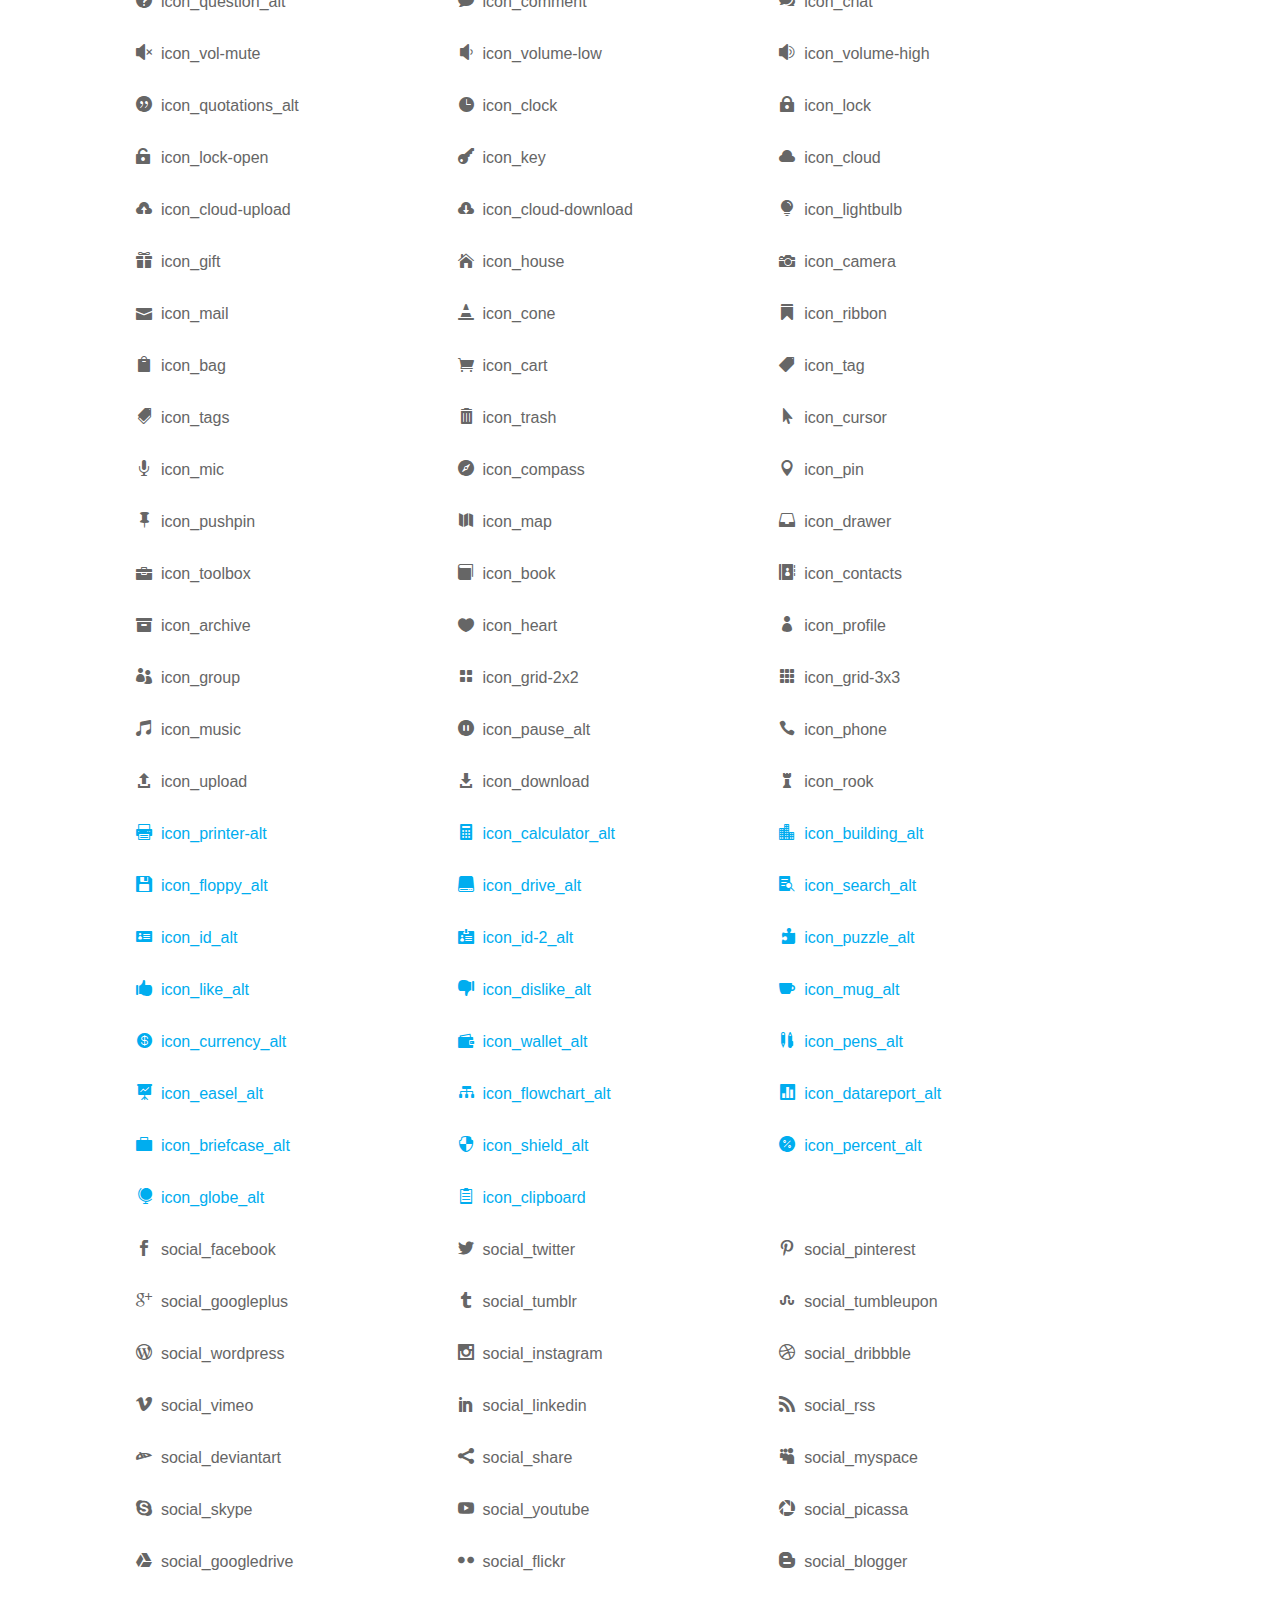
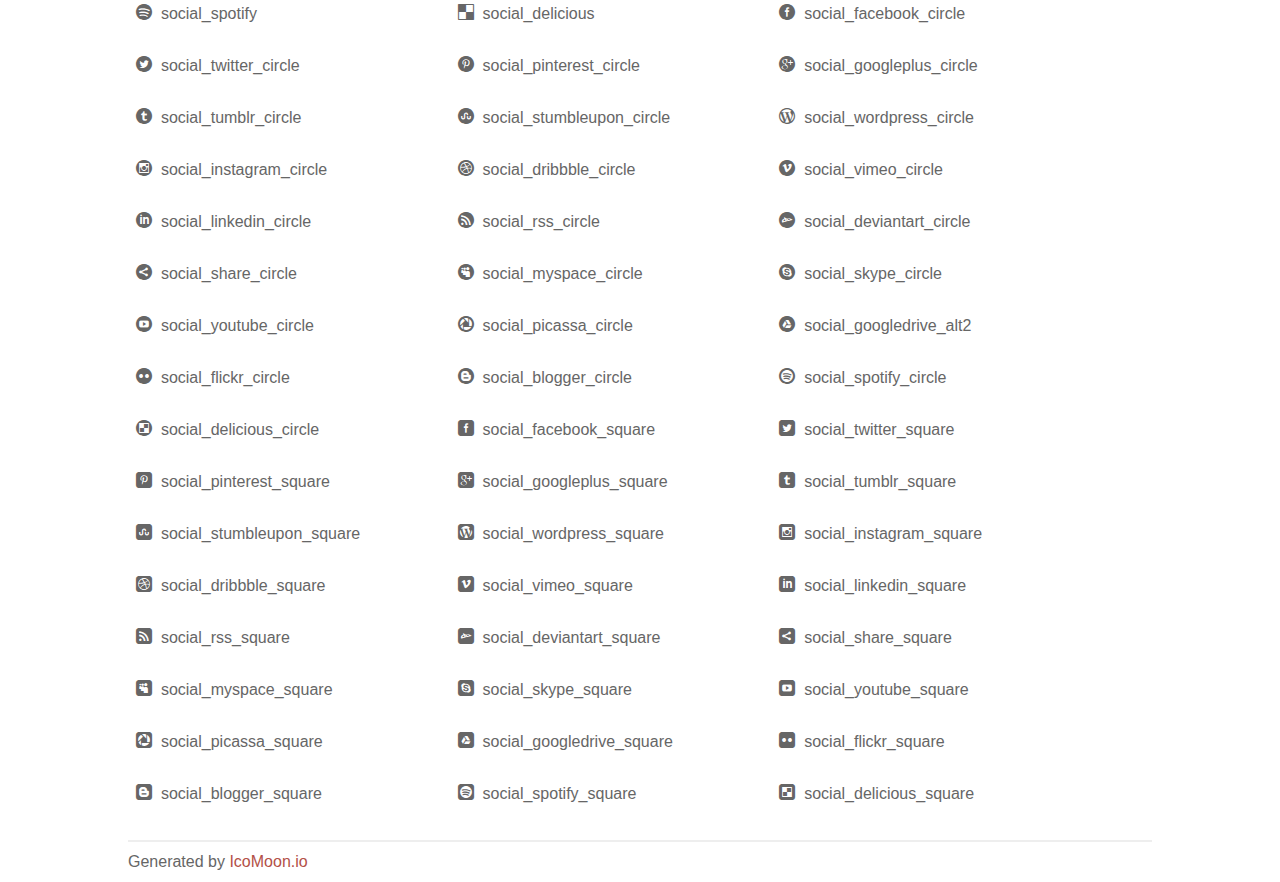
<file: fonts/elegant_font/HTML_CSS/index.html>
<!doctype html>
<html>
<head>
<title>Your Font/Glyphs</title>
<link rel="stylesheet" href="style.css" >
<!--[if lte IE 7]><script src="lte-ie7.js"></script><![endif]-->
<style>
	section, header, footer {display: block;}
	body {
		font-family: sans-serif;
		color: #666;
		line-height: 1.5;
		font-size: 1em;
	}
	* {
		-moz-box-sizing: border-box;
		-webkit-box-sizing: border-box;
		box-sizing: border-box;
		margin: 0;
		padding: 0;
	}
	.glyph {
		float: left;
		text-align: center;
		padding: .75em;
		margin: .4em 1.5em .75em 0;
		width: 6em;
		text-shadow: none;
	}
	
	.glyph input {
		font-family: consolas, monospace;
		font-size: 12px;
		width: 100%;
		text-align: center;
		border: 0;
		box-shadow: 0 0 0 1px #ccc;
		padding: .2em;
                -moz-border-radius: 5px;
                -webkit-border-radius: 5px;
	}
	
	

	.new {
		color:#00adef !important;
	}

	
	.w-main {
		width: 80%;
	}
	.centered {
		margin-left: auto;
		margin-right: auto;
	}
	.fs1 {
		font-size: 2em;
	}
	header {
		margin: 2em 0;
		padding-bottom: .5em;
		color: #666;
		box-shadow: 0 2px #eee;
	}
	header h1 {
		font-size: 2em;
		font-weight: normal;
	}
	.clearfix:before, .clearfix:after { content: ""; display: table; }
	.clearfix:after, .clear { clear: both; }
	footer {
		margin-top: 2em;
		padding: .5em 0;
		box-shadow: 0 -2px #eee;
	}
	a, a:visited {
		color: #B35047;
		text-decoration: none;
	}
	a:hover, a:focus {color: #000;}
	
	.box1 {
		font-size: 16px;
		display: inline-block;
		width: 30%;
		padding: .25em .5em;
		margin: 20px 10px 0 0;
	}
</style>
</head>
<body>
	<div class="w-main centered">
	<section class="mtm clearfix" id="glyphs">
	<div class="glyph">
		<div class="fs1" aria-hidden="true" data-icon="&#x21;"></div>
		<input type="text" readonly value="&amp;#x21;" >
	</div>
	<div class="glyph">
		<div class="fs1" aria-hidden="true" data-icon="&#x22;"></div>
		<input type="text" readonly value="&amp;#x22;" >
	</div>
	<div class="glyph">
		<div class="fs1" aria-hidden="true" data-icon="&#x23;"></div>
		<input type="text" readonly value="&amp;#x23;" >
	</div>
	<div class="glyph">
		<div class="fs1" aria-hidden="true" data-icon="&#x24;"></div>
		<input type="text" readonly value="&amp;#x24;" >
	</div>
	<div class="glyph">
		<div class="fs1" aria-hidden="true" data-icon="&#x25;"></div>
		<input type="text" readonly value="&amp;#x25;" >
	</div>
	<div class="glyph">
		<div class="fs1" aria-hidden="true" data-icon="&#x26;"></div>
		<input type="text" readonly value="&amp;#x26;" >
	</div>
	<div class="glyph">
		<div class="fs1" aria-hidden="true" data-icon="&#x27;"></div>
		<input type="text" readonly value="&amp;#x27;" >
	</div>
	<div class="glyph">
		<div class="fs1" aria-hidden="true" data-icon="&#x28;"></div>
		<input type="text" readonly value="&amp;#x28;" >
	</div>
	<div class="glyph">
		<div class="fs1" aria-hidden="true" data-icon="&#x29;"></div>
		<input type="text" readonly value="&amp;#x29;" >
	</div>
	<div class="glyph">
		<div class="fs1" aria-hidden="true" data-icon="&#x2a;"></div>
		<input type="text" readonly value="&amp;#x2a;" >
	</div>
	<div class="glyph">
		<div class="fs1" aria-hidden="true" data-icon="&#x2b;"></div>
		<input type="text" readonly value="&amp;#x2b;" >
	</div>
	<div class="glyph">
		<div class="fs1" aria-hidden="true" data-icon="&#x2c;"></div>
		<input type="text" readonly value="&amp;#x2c;" >
	</div>
	<div class="glyph">
		<div class="fs1" aria-hidden="true" data-icon="&#x2d;"></div>
		<input type="text" readonly value="&amp;#x2d;" >
	</div>
	<div class="glyph">
		<div class="fs1" aria-hidden="true" data-icon="&#x2e;"></div>
		<input type="text" readonly value="&amp;#x2e;" >
	</div>
	<div class="glyph">
		<div class="fs1" aria-hidden="true" data-icon="&#x2f;"></div>
		<input type="text" readonly value="&amp;#x2f;" >
	</div>
	<div class="glyph">
		<div class="fs1" aria-hidden="true" data-icon="&#x30;"></div>
		<input type="text" readonly value="&amp;#x30;" >
	</div>
	<div class="glyph">
		<div class="fs1" aria-hidden="true" data-icon="&#x31;"></div>
		<input type="text" readonly value="&amp;#x31;" >
	</div>
	<div class="glyph">
		<div class="fs1" aria-hidden="true" data-icon="&#x32;"></div>
		<input type="text" readonly value="&amp;#x32;" >
	</div>
	<div class="glyph">
		<div class="fs1" aria-hidden="true" data-icon="&#x33;"></div>
		<input type="text" readonly value="&amp;#x33;" >
	</div>
	<div class="glyph">
		<div class="fs1" aria-hidden="true" data-icon="&#x34;"></div>
		<input type="text" readonly value="&amp;#x34;" >
	</div>
	<div class="glyph">
		<div class="fs1" aria-hidden="true" data-icon="&#x35;"></div>
		<input type="text" readonly value="&amp;#x35;" >
	</div>
	<div class="glyph">
		<div class="fs1" aria-hidden="true" data-icon="&#x36;"></div>
		<input type="text" readonly value="&amp;#x36;" >
	</div>
	<div class="glyph">
		<div class="fs1" aria-hidden="true" data-icon="&#x37;"></div>
		<input type="text" readonly value="&amp;#x37;" >
	</div>
	<div class="glyph">
		<div class="fs1" aria-hidden="true" data-icon="&#x38;"></div>
		<input type="text" readonly value="&amp;#x38;" >
	</div>
	<div class="glyph">
		<div class="fs1" aria-hidden="true" data-icon="&#x39;"></div>
		<input type="text" readonly value="&amp;#x39;" >
	</div>
	<div class="glyph">
		<div class="fs1" aria-hidden="true" data-icon="&#x3a;"></div>
		<input type="text" readonly value="&amp;#x3a;" >
	</div>
	<div class="glyph">
		<div class="fs1" aria-hidden="true" data-icon="&#x3b;"></div>
		<input type="text" readonly value="&amp;#x3b;" >
	</div>
	<div class="glyph">
		<div class="fs1" aria-hidden="true" data-icon="&#x3c;"></div>
		<input type="text" readonly value="&amp;#x3c;" >
	</div>
	<div class="glyph">
		<div class="fs1" aria-hidden="true" data-icon="&#x3d;"></div>
		<input type="text" readonly value="&amp;#x3d;" >
	</div>
	<div class="glyph">
		<div class="fs1" aria-hidden="true" data-icon="&#x3e;"></div>
		<input type="text" readonly value="&amp;#x3e;" >
	</div>
	<div class="glyph">
		<div class="fs1" aria-hidden="true" data-icon="&#x3f;"></div>
		<input type="text" readonly value="&amp;#x3f;" >
	</div>
	<div class="glyph">
		<div class="fs1" aria-hidden="true" data-icon="&#x40;"></div>
		<input type="text" readonly value="&amp;#x40;" >
	</div>
	<div class="glyph">
		<div class="fs1" aria-hidden="true" data-icon="&#x41;"></div>
		<input type="text" readonly value="&amp;#x41;" >
	</div>
	<div class="glyph">
		<div class="fs1" aria-hidden="true" data-icon="&#x42;"></div>
		<input type="text" readonly value="&amp;#x42;" >
	</div>
	<div class="glyph">
		<div class="fs1" aria-hidden="true" data-icon="&#x43;"></div>
		<input type="text" readonly value="&amp;#x43;" >
	</div>
	<div class="glyph">
		<div class="fs1" aria-hidden="true" data-icon="&#x44;"></div>
		<input type="text" readonly value="&amp;#x44;" >
	</div>
	<div class="glyph">
		<div class="fs1" aria-hidden="true" data-icon="&#x45;"></div>
		<input type="text" readonly value="&amp;#x45;" >
	</div>
	<div class="glyph">
		<div class="fs1" aria-hidden="true" data-icon="&#x46;"></div>
		<input type="text" readonly value="&amp;#x46;" >
	</div>
	<div class="glyph">
		<div class="fs1" aria-hidden="true" data-icon="&#x47;"></div>
		<input type="text" readonly value="&amp;#x47;" >
	</div>
	<div class="glyph">
		<div class="fs1" aria-hidden="true" data-icon="&#x48;"></div>
		<input type="text" readonly value="&amp;#x48;" >
	</div>
	<div class="glyph">
		<div class="fs1" aria-hidden="true" data-icon="&#x49;"></div>
		<input type="text" readonly value="&amp;#x49;" >
	</div>
	<div class="glyph">
		<div class="fs1" aria-hidden="true" data-icon="&#x4a;"></div>
		<input type="text" readonly value="&amp;#x4a;" >
	</div>
	<div class="glyph">
		<div class="fs1" aria-hidden="true" data-icon="&#x4b;"></div>
		<input type="text" readonly value="&amp;#x4b;" >
	</div>
	<div class="glyph">
		<div class="fs1" aria-hidden="true" data-icon="&#x4c;"></div>
		<input type="text" readonly value="&amp;#x4c;" >
	</div>
	<div class="glyph">
		<div class="fs1" aria-hidden="true" data-icon="&#x4d;"></div>
		<input type="text" readonly value="&amp;#x4d;" >
	</div>
	<div class="glyph">
		<div class="fs1" aria-hidden="true" data-icon="&#x4e;"></div>
		<input type="text" readonly value="&amp;#x4e;" >
	</div>
	<div class="glyph">
		<div class="fs1" aria-hidden="true" data-icon="&#x4f;"></div>
		<input type="text" readonly value="&amp;#x4f;" >
	</div>
	<div class="glyph">
		<div class="fs1" aria-hidden="true" data-icon="&#x50;"></div>
		<input type="text" readonly value="&amp;#x50;" >
	</div>
	<div class="glyph">
		<div class="fs1" aria-hidden="true" data-icon="&#x51;"></div>
		<input type="text" readonly value="&amp;#x51;" >
	</div>
	<div class="glyph">
		<div class="fs1" aria-hidden="true" data-icon="&#x52;"></div>
		<input type="text" readonly value="&amp;#x52;" >
	</div>
	<div class="glyph">
		<div class="fs1" aria-hidden="true" data-icon="&#x53;"></div>
		<input type="text" readonly value="&amp;#x53;" >
	</div>
	<div class="glyph">
		<div class="fs1" aria-hidden="true" data-icon="&#x54;"></div>
		<input type="text" readonly value="&amp;#x54;" >
	</div>
	<div class="glyph">
		<div class="fs1" aria-hidden="true" data-icon="&#x55;"></div>
		<input type="text" readonly value="&amp;#x55;" >
	</div>
	<div class="glyph">
		<div class="fs1" aria-hidden="true" data-icon="&#x56;"></div>
		<input type="text" readonly value="&amp;#x56;" >
	</div>
	<div class="glyph">
		<div class="fs1" aria-hidden="true" data-icon="&#x57;"></div>
		<input type="text" readonly value="&amp;#x57;" >
	</div>
	<div class="glyph">
		<div class="fs1" aria-hidden="true" data-icon="&#x58;"></div>
		<input type="text" readonly value="&amp;#x58;" >
	</div>
	<div class="glyph">
		<div class="fs1" aria-hidden="true" data-icon="&#x59;"></div>
		<input type="text" readonly value="&amp;#x59;" >
	</div>
	<div class="glyph">
		<div class="fs1" aria-hidden="true" data-icon="&#x5a;"></div>
		<input type="text" readonly value="&amp;#x5a;" >
	</div>
	<div class="glyph">
		<div class="fs1" aria-hidden="true" data-icon="&#x5b;"></div>
		<input type="text" readonly value="&amp;#x5b;" >
	</div>
	<div class="glyph">
		<div class="fs1" aria-hidden="true" data-icon="&#x5c;"></div>
		<input type="text" readonly value="&amp;#x5c;" >
	</div>
	<div class="glyph">
		<div class="fs1" aria-hidden="true" data-icon="&#x5d;"></div>
		<input type="text" readonly value="&amp;#x5d;" >
	</div>
	<div class="glyph">
		<div class="fs1" aria-hidden="true" data-icon="&#x5e;"></div>
		<input type="text" readonly value="&amp;#x5e;" >
	</div>
	<div class="glyph">
		<div class="fs1" aria-hidden="true" data-icon="&#x5f;"></div>
		<input type="text" readonly value="&amp;#x5f;" >
	</div>
	<div class="glyph">
		<div class="fs1" aria-hidden="true" data-icon="&#x60;"></div>
		<input type="text" readonly value="&amp;#x60;" >
	</div>
	<div class="glyph">
		<div class="fs1" aria-hidden="true" data-icon="&#x61;"></div>
		<input type="text" readonly value="&amp;#x61;" >
	</div>
	<div class="glyph">
		<div class="fs1" aria-hidden="true" data-icon="&#x62;"></div>
		<input type="text" readonly value="&amp;#x62;" >
	</div>
	<div class="glyph">
		<div class="fs1" aria-hidden="true" data-icon="&#x63;"></div>
		<input type="text" readonly value="&amp;#x63;" >
	</div>
	<div class="glyph">
		<div class="fs1" aria-hidden="true" data-icon="&#x64;"></div>
		<input type="text" readonly value="&amp;#x64;" >
	</div>
	<div class="glyph">
		<div class="fs1" aria-hidden="true" data-icon="&#x65;"></div>
		<input type="text" readonly value="&amp;#x65;" >
	</div>
	<div class="glyph">
		<div class="fs1" aria-hidden="true" data-icon="&#x66;"></div>
		<input type="text" readonly value="&amp;#x66;" >
	</div>
	<div class="glyph">
		<div class="fs1" aria-hidden="true" data-icon="&#x67;"></div>
		<input type="text" readonly value="&amp;#x67;" >
	</div>
	<div class="glyph">
		<div class="fs1" aria-hidden="true" data-icon="&#x68;"></div>
		<input type="text" readonly value="&amp;#x68;" >
	</div>
	<div class="glyph">
		<div class="fs1" aria-hidden="true" data-icon="&#x69;"></div>
		<input type="text" readonly value="&amp;#x69;" >
	</div>
	<div class="glyph">
		<div class="fs1" aria-hidden="true" data-icon="&#x6a;"></div>
		<input type="text" readonly value="&amp;#x6a;" >
	</div>
	<div class="glyph">
		<div class="fs1" aria-hidden="true" data-icon="&#x6b;"></div>
		<input type="text" readonly value="&amp;#x6b;" >
	</div>
	<div class="glyph">
		<div class="fs1" aria-hidden="true" data-icon="&#x6c;"></div>
		<input type="text" readonly value="&amp;#x6c;" >
	</div>
	<div class="glyph">
		<div class="fs1" aria-hidden="true" data-icon="&#x6d;"></div>
		<input type="text" readonly value="&amp;#x6d;" >
	</div>
	<div class="glyph">
		<div class="fs1" aria-hidden="true" data-icon="&#x6e;"></div>
		<input type="text" readonly value="&amp;#x6e;" >
	</div>
	<div class="glyph">
		<div class="fs1" aria-hidden="true" data-icon="&#x6f;"></div>
		<input type="text" readonly value="&amp;#x6f;" >
	</div>
	<div class="glyph">
		<div class="fs1" aria-hidden="true" data-icon="&#x70;"></div>
		<input type="text" readonly value="&amp;#x70;" >
	</div>
	<div class="glyph">
		<div class="fs1" aria-hidden="true" data-icon="&#x71;"></div>
		<input type="text" readonly value="&amp;#x71;" >
	</div>
	<div class="glyph">
		<div class="fs1" aria-hidden="true" data-icon="&#x72;"></div>
		<input type="text" readonly value="&amp;#x72;" >
	</div>
	<div class="glyph">
		<div class="fs1" aria-hidden="true" data-icon="&#x73;"></div>
		<input type="text" readonly value="&amp;#x73;" >
	</div>
	<div class="glyph">
		<div class="fs1" aria-hidden="true" data-icon="&#x74;"></div>
		<input type="text" readonly value="&amp;#x74;" >
	</div>
	<div class="glyph">
		<div class="fs1" aria-hidden="true" data-icon="&#x75;"></div>
		<input type="text" readonly value="&amp;#x75;" >
	</div>
	<div class="glyph">
		<div class="fs1" aria-hidden="true" data-icon="&#x76;"></div>
		<input type="text" readonly value="&amp;#x76;" >
	</div>
	<div class="glyph">
		<div class="fs1" aria-hidden="true" data-icon="&#x77;"></div>
		<input type="text" readonly value="&amp;#x77;" >
	</div>
	<div class="glyph">
		<div class="fs1" aria-hidden="true" data-icon="&#x78;"></div>
		<input type="text" readonly value="&amp;#x78;" >
	</div>
	<div class="glyph">
		<div class="fs1" aria-hidden="true" data-icon="&#x79;"></div>
		<input type="text" readonly value="&amp;#x79;" >
	</div>
	<div class="glyph">
		<div class="fs1" aria-hidden="true" data-icon="&#x7a;"></div>
		<input type="text" readonly value="&amp;#x7a;" >
	</div>
	<div class="glyph">
		<div class="fs1" aria-hidden="true" data-icon="&#x7b;"></div>
		<input type="text" readonly value="&amp;#x7b;" >
	</div>
	<div class="glyph">
		<div class="fs1" aria-hidden="true" data-icon="&#x7c;"></div>
		<input type="text" readonly value="&amp;#x7c;" >
	</div>
	<div class="glyph">
		<div class="fs1" aria-hidden="true" data-icon="&#x7d;"></div>
		<input type="text" readonly value="&amp;#x7d;" >
	</div>
	<div class="glyph">
		<div class="fs1" aria-hidden="true" data-icon="&#x7e;"></div>
		<input type="text" readonly value="&amp;#x7e;" >
	</div>
	<div class="glyph">
		<div class="fs1" aria-hidden="true" data-icon="&#xe000;"></div>
		<input type="text" readonly value="&amp;#xe000;" >
	</div>
	<div class="glyph">
		<div class="fs1" aria-hidden="true" data-icon="&#xe001;"></div>
		<input type="text" readonly value="&amp;#xe001;" >
	</div>
	<div class="glyph">
		<div class="fs1" aria-hidden="true" data-icon="&#xe002;"></div>
		<input type="text" readonly value="&amp;#xe002;" >
	</div>
	<div class="glyph">
		<div class="fs1" aria-hidden="true" data-icon="&#xe003;"></div>
		<input type="text" readonly value="&amp;#xe003;" >
	</div>
	<div class="glyph">
		<div class="fs1" aria-hidden="true" data-icon="&#xe004;"></div>
		<input type="text" readonly value="&amp;#xe004;" >
	</div>
	<div class="glyph">
		<div class="fs1" aria-hidden="true" data-icon="&#xe005;"></div>
		<input type="text" readonly value="&amp;#xe005;" >
	</div>
	<div class="glyph">
		<div class="fs1" aria-hidden="true" data-icon="&#xe006;"></div>
		<input type="text" readonly value="&amp;#xe006;" >
	</div>
	<div class="glyph">
		<div class="fs1" aria-hidden="true" data-icon="&#xe007;"></div>
		<input type="text" readonly value="&amp;#xe007;" >
	</div>
	<div class="glyph">
		<div class="fs1" aria-hidden="true" data-icon="&#xe008;"></div>
		<input type="text" readonly value="&amp;#xe008;" >
	</div>
	<div class="glyph">
		<div class="fs1" aria-hidden="true" data-icon="&#xe009;"></div>
		<input type="text" readonly value="&amp;#xe009;" >
	</div>
	<div class="glyph">
		<div class="fs1" aria-hidden="true" data-icon="&#xe00a;"></div>
		<input type="text" readonly value="&amp;#xe00a;" >
	</div>
	<div class="glyph">
		<div class="fs1" aria-hidden="true" data-icon="&#xe00b;"></div>
		<input type="text" readonly value="&amp;#xe00b;" >
	</div>
	<div class="glyph">
		<div class="fs1" aria-hidden="true" data-icon="&#xe00c;"></div>
		<input type="text" readonly value="&amp;#xe00c;" >
	</div>
	<div class="glyph">
		<div class="fs1" aria-hidden="true" data-icon="&#xe00d;"></div>
		<input type="text" readonly value="&amp;#xe00d;" >
	</div>
	<div class="glyph">
		<div class="fs1" aria-hidden="true" data-icon="&#xe00e;"></div>
		<input type="text" readonly value="&amp;#xe00e;" >
	</div>
	<div class="glyph">
		<div class="fs1" aria-hidden="true" data-icon="&#xe00f;"></div>
		<input type="text" readonly value="&amp;#xe00f;" >
	</div>
	<div class="glyph">
		<div class="fs1" aria-hidden="true" data-icon="&#xe010;"></div>
		<input type="text" readonly value="&amp;#xe010;" >
	</div>
	<div class="glyph">
		<div class="fs1" aria-hidden="true" data-icon="&#xe011;"></div>
		<input type="text" readonly value="&amp;#xe011;" >
	</div>
	<div class="glyph">
		<div class="fs1" aria-hidden="true" data-icon="&#xe012;"></div>
		<input type="text" readonly value="&amp;#xe012;" >
	</div>
	<div class="glyph">
		<div class="fs1" aria-hidden="true" data-icon="&#xe013;"></div>
		<input type="text" readonly value="&amp;#xe013;" >
	</div>
	<div class="glyph">
		<div class="fs1" aria-hidden="true" data-icon="&#xe014;"></div>
		<input type="text" readonly value="&amp;#xe014;" >
	</div>
	<div class="glyph">
		<div class="fs1" aria-hidden="true" data-icon="&#xe015;"></div>
		<input type="text" readonly value="&amp;#xe015;" >
	</div>
	<div class="glyph">
		<div class="fs1" aria-hidden="true" data-icon="&#xe016;"></div>
		<input type="text" readonly value="&amp;#xe016;" >
	</div>
	<div class="glyph">
		<div class="fs1" aria-hidden="true" data-icon="&#xe017;"></div>
		<input type="text" readonly value="&amp;#xe017;" >
	</div>
	<div class="glyph">
		<div class="fs1" aria-hidden="true" data-icon="&#xe018;"></div>
		<input type="text" readonly value="&amp;#xe018;" >
	</div>
	<div class="glyph">
		<div class="fs1" aria-hidden="true" data-icon="&#xe019;"></div>
		<input type="text" readonly value="&amp;#xe019;" >
	</div>
	<div class="glyph">
		<div class="fs1" aria-hidden="true" data-icon="&#xe01a;"></div>
		<input type="text" readonly value="&amp;#xe01a;" >
	</div>
	<div class="glyph">
		<div class="fs1" aria-hidden="true" data-icon="&#xe01b;"></div>
		<input type="text" readonly value="&amp;#xe01b;" >
	</div>
	<div class="glyph">
		<div class="fs1" aria-hidden="true" data-icon="&#xe01c;"></div>
		<input type="text" readonly value="&amp;#xe01c;" >
	</div>
	<div class="glyph">
		<div class="fs1" aria-hidden="true" data-icon="&#xe01d;"></div>
		<input type="text" readonly value="&amp;#xe01d;" >
	</div>
	<div class="glyph">
		<div class="fs1" aria-hidden="true" data-icon="&#xe01e;"></div>
		<input type="text" readonly value="&amp;#xe01e;" >
	</div>
	<div class="glyph">
		<div class="fs1" aria-hidden="true" data-icon="&#xe01f;"></div>
		<input type="text" readonly value="&amp;#xe01f;" >
	</div>
	<div class="glyph">
		<div class="fs1" aria-hidden="true" data-icon="&#xe020;"></div>
		<input type="text" readonly value="&amp;#xe020;" >
	</div>
	<div class="glyph">
		<div class="fs1" aria-hidden="true" data-icon="&#xe021;"></div>
		<input type="text" readonly value="&amp;#xe021;" >
	</div>
	<div class="glyph">
		<div class="fs1" aria-hidden="true" data-icon="&#xe022;"></div>
		<input type="text" readonly value="&amp;#xe022;" >
	</div>
	<div class="glyph">
		<div class="fs1" aria-hidden="true" data-icon="&#xe023;"></div>
		<input type="text" readonly value="&amp;#xe023;" >
	</div>
	<div class="glyph">
		<div class="fs1" aria-hidden="true" data-icon="&#xe024;"></div>
		<input type="text" readonly value="&amp;#xe024;" >
	</div>
	<div class="glyph">
		<div class="fs1" aria-hidden="true" data-icon="&#xe025;"></div>
		<input type="text" readonly value="&amp;#xe025;" >
	</div>
	<div class="glyph">
		<div class="fs1" aria-hidden="true" data-icon="&#xe026;"></div>
		<input type="text" readonly value="&amp;#xe026;" >
	</div>
	<div class="glyph">
		<div class="fs1" aria-hidden="true" data-icon="&#xe027;"></div>
		<input type="text" readonly value="&amp;#xe027;" >
	</div>
	<div class="glyph">
		<div class="fs1" aria-hidden="true" data-icon="&#xe028;"></div>
		<input type="text" readonly value="&amp;#xe028;" >
	</div>
	<div class="glyph">
		<div class="fs1" aria-hidden="true" data-icon="&#xe029;"></div>
		<input type="text" readonly value="&amp;#xe029;" >
	</div>
	<div class="glyph">
		<div class="fs1" aria-hidden="true" data-icon="&#xe02a;"></div>
		<input type="text" readonly value="&amp;#xe02a;" >
	</div>
	<div class="glyph">
		<div class="fs1" aria-hidden="true" data-icon="&#xe02b;"></div>
		<input type="text" readonly value="&amp;#xe02b;" >
	</div>
	<div class="glyph">
		<div class="fs1" aria-hidden="true" data-icon="&#xe02c;"></div>
		<input type="text" readonly value="&amp;#xe02c;" >
	</div>
	<div class="glyph">
		<div class="fs1" aria-hidden="true" data-icon="&#xe02d;"></div>
		<input type="text" readonly value="&amp;#xe02d;" >
	</div>
	<div class="glyph">
		<div class="fs1" aria-hidden="true" data-icon="&#xe02e;"></div>
		<input type="text" readonly value="&amp;#xe02e;" >
	</div>
	<div class="glyph">
		<div class="fs1" aria-hidden="true" data-icon="&#xe02f;"></div>
		<input type="text" readonly value="&amp;#xe02f;" >
	</div>
	<div class="glyph">
		<div class="fs1" aria-hidden="true" data-icon="&#xe030;"></div>
		<input type="text" readonly value="&amp;#xe030;" >
	</div>
    
    <div class="new">
    
    <div class="glyph">
		<div class="fs1" aria-hidden="true" data-icon="&#xe103;"></div>
		<input type="text" readonly value="&amp;#xe103;" >
	</div>
	<div class="glyph">
		<div class="fs1" aria-hidden="true" data-icon="&#xe0ee;"></div>
		<input type="text" readonly value="&amp;#xe0ee;" >
	</div>
	<div class="glyph">
		<div class="fs1" aria-hidden="true" data-icon="&#xe0ef;"></div>
		<input type="text" readonly value="&amp;#xe0ef;" >
	</div>
	<div class="glyph">
		<div class="fs1" aria-hidden="true" data-icon="&#xe0e8;"></div>
		<input type="text" readonly value="&amp;#xe0e8;" >
	</div>
	<div class="glyph">
		<div class="fs1" aria-hidden="true" data-icon="&#xe0ea;"></div>
		<input type="text" readonly value="&amp;#xe0ea;" >
	</div>
	<div class="glyph">
		<div class="fs1" aria-hidden="true" data-icon="&#xe101;"></div>
		<input type="text" readonly value="&amp;#xe101;" >
	</div>
	<div class="glyph">
		<div class="fs1" aria-hidden="true" data-icon="&#xe107;"></div>
		<input type="text" readonly value="&amp;#xe107;" >
	</div>
	<div class="glyph">
		<div class="fs1" aria-hidden="true" data-icon="&#xe108;"></div>
		<input type="text" readonly value="&amp;#xe108;" >
	</div>
	<div class="glyph">
		<div class="fs1" aria-hidden="true" data-icon="&#xe102;"></div>
		<input type="text" readonly value="&amp;#xe102;" >
	</div>
	<div class="glyph">
		<div class="fs1" aria-hidden="true" data-icon="&#xe106;"></div>
		<input type="text" readonly value="&amp;#xe106;" >
	</div>
	<div class="glyph">
		<div class="fs1" aria-hidden="true" data-icon="&#xe0eb;"></div>
		<input type="text" readonly value="&amp;#xe0eb;" >
	</div>
	<div class="glyph">
		<div class="fs1" aria-hidden="true" data-icon="&#xe105;"></div>
		<input type="text" readonly value="&amp;#xe105;" >
	</div>
	<div class="glyph">
		<div class="fs1" aria-hidden="true" data-icon="&#xe0ed;"></div>
		<input type="text" readonly value="&amp;#xe0ed;" >
	</div>
	<div class="glyph">
		<div class="fs1" aria-hidden="true" data-icon="&#xe100;"></div>
		<input type="text" readonly value="&amp;#xe100;" >
	</div>
	<div class="glyph">
		<div class="fs1" aria-hidden="true" data-icon="&#xe104;"></div>
		<input type="text" readonly value="&amp;#xe104;" >
	</div>
	<div class="glyph">
		<div class="fs1" aria-hidden="true" data-icon="&#xe0e9;"></div>
		<input type="text" readonly value="&amp;#xe0e9;" >
	</div>
	<div class="glyph">
		<div class="fs1" aria-hidden="true" data-icon="&#xe109;"></div>
		<input type="text" readonly value="&amp;#xe109;" >
	</div>
	<div class="glyph">
		<div class="fs1" aria-hidden="true" data-icon="&#xe0ec;"></div>
		<input type="text" readonly value="&amp;#xe0ec;" >
	</div>
	<div class="glyph">
		<div class="fs1" aria-hidden="true" data-icon="&#xe0fe;"></div>
		<input type="text" readonly value="&amp;#xe0fe;" >
	</div>
	<div class="glyph">
		<div class="fs1" aria-hidden="true" data-icon="&#xe0f6;"></div>
		<input type="text" readonly value="&amp;#xe0f6;" >
	</div>
	<div class="glyph">
		<div class="fs1" aria-hidden="true" data-icon="&#xe0fb;"></div>
		<input type="text" readonly value="&amp;#xe0fb;" >
	</div>
	<div class="glyph">
		<div class="fs1" aria-hidden="true" data-icon="&#xe0e2;"></div>
		<input type="text" readonly value="&amp;#xe0e2;" >
	</div>
	<div class="glyph">
		<div class="fs1" aria-hidden="true" data-icon="&#xe0e3;"></div>
		<input type="text" readonly value="&amp;#xe0e3;" >
	</div>
	<div class="glyph">
		<div class="fs1" aria-hidden="true" data-icon="&#xe0f5;"></div>
		<input type="text" readonly value="&amp;#xe0f5;" >
	</div>
	<div class="glyph">
		<div class="fs1" aria-hidden="true" data-icon="&#xe0e1;"></div>
		<input type="text" readonly value="&amp;#xe0e1;" >
	</div>
	<div class="glyph">
		<div class="fs1" aria-hidden="true" data-icon="&#xe0ff;"></div>
		<input type="text" readonly value="&amp;#xe0ff;" >
	</div>
    
    </div>
    
	<div class="glyph">
		<div class="fs1" aria-hidden="true" data-icon="&#xe031;"></div>
		<input type="text" readonly value="&amp;#xe031;" >
	</div>
	<div class="glyph">
		<div class="fs1" aria-hidden="true" data-icon="&#xe032;"></div>
		<input type="text" readonly value="&amp;#xe032;" >
	</div>
	<div class="glyph">
		<div class="fs1" aria-hidden="true" data-icon="&#xe033;"></div>
		<input type="text" readonly value="&amp;#xe033;" >
	</div>
	<div class="glyph">
		<div class="fs1" aria-hidden="true" data-icon="&#xe034;"></div>
		<input type="text" readonly value="&amp;#xe034;" >
	</div>
	<div class="glyph">
		<div class="fs1" aria-hidden="true" data-icon="&#xe035;"></div>
		<input type="text" readonly value="&amp;#xe035;" >
	</div>
	<div class="glyph">
		<div class="fs1" aria-hidden="true" data-icon="&#xe036;"></div>
		<input type="text" readonly value="&amp;#xe036;" >
	</div>
	<div class="glyph">
		<div class="fs1" aria-hidden="true" data-icon="&#xe037;"></div>
		<input type="text" readonly value="&amp;#xe037;" >
	</div>
	<div class="glyph">
		<div class="fs1" aria-hidden="true" data-icon="&#xe038;"></div>
		<input type="text" readonly value="&amp;#xe038;" >
	</div>
	<div class="glyph">
		<div class="fs1" aria-hidden="true" data-icon="&#xe039;"></div>
		<input type="text" readonly value="&amp;#xe039;" >
	</div>
	<div class="glyph">
		<div class="fs1" aria-hidden="true" data-icon="&#xe03a;"></div>
		<input type="text" readonly value="&amp;#xe03a;" >
	</div>
	<div class="glyph">
		<div class="fs1" aria-hidden="true" data-icon="&#xe03b;"></div>
		<input type="text" readonly value="&amp;#xe03b;" >
	</div>
	<div class="glyph">
		<div class="fs1" aria-hidden="true" data-icon="&#xe03c;"></div>
		<input type="text" readonly value="&amp;#xe03c;" >
	</div>
	<div class="glyph">
		<div class="fs1" aria-hidden="true" data-icon="&#xe03d;"></div>
		<input type="text" readonly value="&amp;#xe03d;" >
	</div>
	<div class="glyph">
		<div class="fs1" aria-hidden="true" data-icon="&#xe03e;"></div>
		<input type="text" readonly value="&amp;#xe03e;" >
	</div>
	<div class="glyph">
		<div class="fs1" aria-hidden="true" data-icon="&#xe03f;"></div>
		<input type="text" readonly value="&amp;#xe03f;" >
	</div>
	<div class="glyph">
		<div class="fs1" aria-hidden="true" data-icon="&#xe040;"></div>
		<input type="text" readonly value="&amp;#xe040;" >
	</div>
	<div class="glyph">
		<div class="fs1" aria-hidden="true" data-icon="&#xe041;"></div>
		<input type="text" readonly value="&amp;#xe041;" >
	</div>
	<div class="glyph">
		<div class="fs1" aria-hidden="true" data-icon="&#xe042;"></div>
		<input type="text" readonly value="&amp;#xe042;" >
	</div>
	<div class="glyph">
		<div class="fs1" aria-hidden="true" data-icon="&#xe043;"></div>
		<input type="text" readonly value="&amp;#xe043;" >
	</div>
	<div class="glyph">
		<div class="fs1" aria-hidden="true" data-icon="&#xe044;"></div>
		<input type="text" readonly value="&amp;#xe044;" >
	</div>
	<div class="glyph">
		<div class="fs1" aria-hidden="true" data-icon="&#xe045;"></div>
		<input type="text" readonly value="&amp;#xe045;" >
	</div>
	<div class="glyph">
		<div class="fs1" aria-hidden="true" data-icon="&#xe046;"></div>
		<input type="text" readonly value="&amp;#xe046;" >
	</div>
	<div class="glyph">
		<div class="fs1" aria-hidden="true" data-icon="&#xe047;"></div>
		<input type="text" readonly value="&amp;#xe047;" >
	</div>
	<div class="glyph">
		<div class="fs1" aria-hidden="true" data-icon="&#xe048;"></div>
		<input type="text" readonly value="&amp;#xe048;" >
	</div>
	<div class="glyph">
		<div class="fs1" aria-hidden="true" data-icon="&#xe049;"></div>
		<input type="text" readonly value="&amp;#xe049;" >
	</div>
	<div class="glyph">
		<div class="fs1" aria-hidden="true" data-icon="&#xe04a;"></div>
		<input type="text" readonly value="&amp;#xe04a;" >
	</div>
	<div class="glyph">
		<div class="fs1" aria-hidden="true" data-icon="&#xe04b;"></div>
		<input type="text" readonly value="&amp;#xe04b;" >
	</div>
	<div class="glyph">
		<div class="fs1" aria-hidden="true" data-icon="&#xe04c;"></div>
		<input type="text" readonly value="&amp;#xe04c;" >
	</div>
	<div class="glyph">
		<div class="fs1" aria-hidden="true" data-icon="&#xe04d;"></div>
		<input type="text" readonly value="&amp;#xe04d;" >
	</div>
	<div class="glyph">
		<div class="fs1" aria-hidden="true" data-icon="&#xe04e;"></div>
		<input type="text" readonly value="&amp;#xe04e;" >
	</div>
	<div class="glyph">
		<div class="fs1" aria-hidden="true" data-icon="&#xe04f;"></div>
		<input type="text" readonly value="&amp;#xe04f;" >
	</div>
	<div class="glyph">
		<div class="fs1" aria-hidden="true" data-icon="&#xe050;"></div>
		<input type="text" readonly value="&amp;#xe050;" >
	</div>
	<div class="glyph">
		<div class="fs1" aria-hidden="true" data-icon="&#xe051;"></div>
		<input type="text" readonly value="&amp;#xe051;" >
	</div>
	<div class="glyph">
		<div class="fs1" aria-hidden="true" data-icon="&#xe052;"></div>
		<input type="text" readonly value="&amp;#xe052;" >
	</div>
	<div class="glyph">
		<div class="fs1" aria-hidden="true" data-icon="&#xe053;"></div>
		<input type="text" readonly value="&amp;#xe053;" >
	</div>
	<div class="glyph">
		<div class="fs1" aria-hidden="true" data-icon="&#xe054;"></div>
		<input type="text" readonly value="&amp;#xe054;" >
	</div>
	<div class="glyph">
		<div class="fs1" aria-hidden="true" data-icon="&#xe055;"></div>
		<input type="text" readonly value="&amp;#xe055;" >
	</div>
	<div class="glyph">
		<div class="fs1" aria-hidden="true" data-icon="&#xe056;"></div>
		<input type="text" readonly value="&amp;#xe056;" >
	</div>
	<div class="glyph">
		<div class="fs1" aria-hidden="true" data-icon="&#xe057;"></div>
		<input type="text" readonly value="&amp;#xe057;" >
	</div>
	<div class="glyph">
		<div class="fs1" aria-hidden="true" data-icon="&#xe058;"></div>
		<input type="text" readonly value="&amp;#xe058;" >
	</div>
	<div class="glyph">
		<div class="fs1" aria-hidden="true" data-icon="&#xe059;"></div>
		<input type="text" readonly value="&amp;#xe059;" >
	</div>
	<div class="glyph">
		<div class="fs1" aria-hidden="true" data-icon="&#xe05a;"></div>
		<input type="text" readonly value="&amp;#xe05a;" >
	</div>
	<div class="glyph">
		<div class="fs1" aria-hidden="true" data-icon="&#xe05b;"></div>
		<input type="text" readonly value="&amp;#xe05b;" >
	</div>
	<div class="glyph">
		<div class="fs1" aria-hidden="true" data-icon="&#xe05c;"></div>
		<input type="text" readonly value="&amp;#xe05c;" >
	</div>
	<div class="glyph">
		<div class="fs1" aria-hidden="true" data-icon="&#xe05d;"></div>
		<input type="text" readonly value="&amp;#xe05d;" >
	</div>
	<div class="glyph">
		<div class="fs1" aria-hidden="true" data-icon="&#xe05e;"></div>
		<input type="text" readonly value="&amp;#xe05e;" >
	</div>
	<div class="glyph">
		<div class="fs1" aria-hidden="true" data-icon="&#xe05f;"></div>
		<input type="text" readonly value="&amp;#xe05f;" >
	</div>
	<div class="glyph">
		<div class="fs1" aria-hidden="true" data-icon="&#xe060;"></div>
		<input type="text" readonly value="&amp;#xe060;" >
	</div>
	<div class="glyph">
		<div class="fs1" aria-hidden="true" data-icon="&#xe061;"></div>
		<input type="text" readonly value="&amp;#xe061;" >
	</div>
	<div class="glyph">
		<div class="fs1" aria-hidden="true" data-icon="&#xe062;"></div>
		<input type="text" readonly value="&amp;#xe062;" >
	</div>
	<div class="glyph">
		<div class="fs1" aria-hidden="true" data-icon="&#xe063;"></div>
		<input type="text" readonly value="&amp;#xe063;" >
	</div>
	<div class="glyph">
		<div class="fs1" aria-hidden="true" data-icon="&#xe064;"></div>
		<input type="text" readonly value="&amp;#xe064;" >
	</div>
	<div class="glyph">
		<div class="fs1" aria-hidden="true" data-icon="&#xe065;"></div>
		<input type="text" readonly value="&amp;#xe065;" >
	</div>
	<div class="glyph">
		<div class="fs1" aria-hidden="true" data-icon="&#xe066;"></div>
		<input type="text" readonly value="&amp;#xe066;" >
	</div>
	<div class="glyph">
		<div class="fs1" aria-hidden="true" data-icon="&#xe067;"></div>
		<input type="text" readonly value="&amp;#xe067;" >
	</div>
	<div class="glyph">
		<div class="fs1" aria-hidden="true" data-icon="&#xe068;"></div>
		<input type="text" readonly value="&amp;#xe068;" >
	</div>
	<div class="glyph">
		<div class="fs1" aria-hidden="true" data-icon="&#xe069;"></div>
		<input type="text" readonly value="&amp;#xe069;" >
	</div>
	<div class="glyph">
		<div class="fs1" aria-hidden="true" data-icon="&#xe06a;"></div>
		<input type="text" readonly value="&amp;#xe06a;" >
	</div>
	<div class="glyph">
		<div class="fs1" aria-hidden="true" data-icon="&#xe06b;"></div>
		<input type="text" readonly value="&amp;#xe06b;" >
	</div>
	<div class="glyph">
		<div class="fs1" aria-hidden="true" data-icon="&#xe06c;"></div>
		<input type="text" readonly value="&amp;#xe06c;" >
	</div>
	<div class="glyph">
		<div class="fs1" aria-hidden="true" data-icon="&#xe06d;"></div>
		<input type="text" readonly value="&amp;#xe06d;" >
	</div>
	<div class="glyph">
		<div class="fs1" aria-hidden="true" data-icon="&#xe06e;"></div>
		<input type="text" readonly value="&amp;#xe06e;" >
	</div>
	<div class="glyph">
		<div class="fs1" aria-hidden="true" data-icon="&#xe06f;"></div>
		<input type="text" readonly value="&amp;#xe06f;" >
	</div>
	<div class="glyph">
		<div class="fs1" aria-hidden="true" data-icon="&#xe070;"></div>
		<input type="text" readonly value="&amp;#xe070;" >
	</div>
	<div class="glyph">
		<div class="fs1" aria-hidden="true" data-icon="&#xe071;"></div>
		<input type="text" readonly value="&amp;#xe071;" >
	</div>
	<div class="glyph">
		<div class="fs1" aria-hidden="true" data-icon="&#xe072;"></div>
		<input type="text" readonly value="&amp;#xe072;" >
	</div>
	<div class="glyph">
		<div class="fs1" aria-hidden="true" data-icon="&#xe073;"></div>
		<input type="text" readonly value="&amp;#xe073;" >
	</div>
	<div class="glyph">
		<div class="fs1" aria-hidden="true" data-icon="&#xe074;"></div>
		<input type="text" readonly value="&amp;#xe074;" >
	</div>
	<div class="glyph">
		<div class="fs1" aria-hidden="true" data-icon="&#xe075;"></div>
		<input type="text" readonly value="&amp;#xe075;" >
	</div>
	<div class="glyph">
		<div class="fs1" aria-hidden="true" data-icon="&#xe076;"></div>
		<input type="text" readonly value="&amp;#xe076;" >
	</div>
	<div class="glyph">
		<div class="fs1" aria-hidden="true" data-icon="&#xe077;"></div>
		<input type="text" readonly value="&amp;#xe077;" >
	</div>
	<div class="glyph">
		<div class="fs1" aria-hidden="true" data-icon="&#xe078;"></div>
		<input type="text" readonly value="&amp;#xe078;" >
	</div>
	<div class="glyph">
		<div class="fs1" aria-hidden="true" data-icon="&#xe079;"></div>
		<input type="text" readonly value="&amp;#xe079;" >
	</div>
	<div class="glyph">
		<div class="fs1" aria-hidden="true" data-icon="&#xe07a;"></div>
		<input type="text" readonly value="&amp;#xe07a;" >
	</div>
	<div class="glyph">
		<div class="fs1" aria-hidden="true" data-icon="&#xe07b;"></div>
		<input type="text" readonly value="&amp;#xe07b;" >
	</div>
	<div class="glyph">
		<div class="fs1" aria-hidden="true" data-icon="&#xe07c;"></div>
		<input type="text" readonly value="&amp;#xe07c;" >
	</div>
	<div class="glyph">
		<div class="fs1" aria-hidden="true" data-icon="&#xe07d;"></div>
		<input type="text" readonly value="&amp;#xe07d;" >
	</div>
	<div class="glyph">
		<div class="fs1" aria-hidden="true" data-icon="&#xe07e;"></div>
		<input type="text" readonly value="&amp;#xe07e;" >
	</div>
	<div class="glyph">
		<div class="fs1" aria-hidden="true" data-icon="&#xe07f;"></div>
		<input type="text" readonly value="&amp;#xe07f;" >
	</div>
	<div class="glyph">
		<div class="fs1" aria-hidden="true" data-icon="&#xe080;"></div>
		<input type="text" readonly value="&amp;#xe080;" >
	</div>
	<div class="glyph">
		<div class="fs1" aria-hidden="true" data-icon="&#xe081;"></div>
		<input type="text" readonly value="&amp;#xe081;" >
	</div>
	<div class="glyph">
		<div class="fs1" aria-hidden="true" data-icon="&#xe082;"></div>
		<input type="text" readonly value="&amp;#xe082;" >
	</div>
	<div class="glyph">
		<div class="fs1" aria-hidden="true" data-icon="&#xe083;"></div>
		<input type="text" readonly value="&amp;#xe083;" >
	</div>
	<div class="glyph">
		<div class="fs1" aria-hidden="true" data-icon="&#xe084;"></div>
		<input type="text" readonly value="&amp;#xe084;" >
	</div>
	<div class="glyph">
		<div class="fs1" aria-hidden="true" data-icon="&#xe085;"></div>
		<input type="text" readonly value="&amp;#xe085;" >
	</div>
	<div class="glyph">
		<div class="fs1" aria-hidden="true" data-icon="&#xe086;"></div>
		<input type="text" readonly value="&amp;#xe086;" >
	</div>
	<div class="glyph">
		<div class="fs1" aria-hidden="true" data-icon="&#xe087;"></div>
		<input type="text" readonly value="&amp;#xe087;" >
	</div>
	<div class="glyph">
		<div class="fs1" aria-hidden="true" data-icon="&#xe088;"></div>
		<input type="text" readonly value="&amp;#xe088;" >
	</div>
	<div class="glyph">
		<div class="fs1" aria-hidden="true" data-icon="&#xe089;"></div>
		<input type="text" readonly value="&amp;#xe089;" >
	</div>
	<div class="glyph">
		<div class="fs1" aria-hidden="true" data-icon="&#xe08a;"></div>
		<input type="text" readonly value="&amp;#xe08a;" >
	</div>
	<div class="glyph">
		<div class="fs1" aria-hidden="true" data-icon="&#xe08b;"></div>
		<input type="text" readonly value="&amp;#xe08b;" >
	</div>
	<div class="glyph">
		<div class="fs1" aria-hidden="true" data-icon="&#xe08c;"></div>
		<input type="text" readonly value="&amp;#xe08c;" >
	</div>
	<div class="glyph">
		<div class="fs1" aria-hidden="true" data-icon="&#xe08d;"></div>
		<input type="text" readonly value="&amp;#xe08d;" >
	</div>
	<div class="glyph">
		<div class="fs1" aria-hidden="true" data-icon="&#xe08e;"></div>
		<input type="text" readonly value="&amp;#xe08e;" >
	</div>
	<div class="glyph">
		<div class="fs1" aria-hidden="true" data-icon="&#xe08f;"></div>
		<input type="text" readonly value="&amp;#xe08f;" >
	</div>
	<div class="glyph">
		<div class="fs1" aria-hidden="true" data-icon="&#xe090;"></div>
		<input type="text" readonly value="&amp;#xe090;" >
	</div>
	<div class="glyph">
		<div class="fs1" aria-hidden="true" data-icon="&#xe091;"></div>
		<input type="text" readonly value="&amp;#xe091;" >
	</div>
	<div class="glyph">
		<div class="fs1" aria-hidden="true" data-icon="&#xe092;"></div>
		<input type="text" readonly value="&amp;#xe092;" >
	</div>
    
    <div class="new">
    
    <div class="glyph">
		<div class="fs1" aria-hidden="true" data-icon="&#xe0f8;"></div>
		<input type="text" readonly value="&amp;#xe0f8;" >
	</div>
	<div class="glyph">
		<div class="fs1" aria-hidden="true" data-icon="&#xe0fa;"></div>
		<input type="text" readonly value="&amp;#xe0fa;" >
	</div>
	<div class="glyph">
		<div class="fs1" aria-hidden="true" data-icon="&#xe0e7;"></div>
		<input type="text" readonly value="&amp;#xe0e7;" >
	</div>
	<div class="glyph">
		<div class="fs1" aria-hidden="true" data-icon="&#xe0fd;"></div>
		<input type="text" readonly value="&amp;#xe0fd;" >
	</div>
	<div class="glyph">
		<div class="fs1" aria-hidden="true" data-icon="&#xe0e4;"></div>
		<input type="text" readonly value="&amp;#xe0e4;" >
	</div>
	<div class="glyph">
		<div class="fs1" aria-hidden="true" data-icon="&#xe0e5;"></div>
		<input type="text" readonly value="&amp;#xe0e5;" >
	</div>
	<div class="glyph">
		<div class="fs1" aria-hidden="true" data-icon="&#xe0f7;"></div>
		<input type="text" readonly value="&amp;#xe0f7;" >
	</div>
	<div class="glyph">
		<div class="fs1" aria-hidden="true" data-icon="&#xe0e0;"></div>
		<input type="text" readonly value="&amp;#xe0e0;" >
	</div>
	<div class="glyph">
		<div class="fs1" aria-hidden="true" data-icon="&#xe0fc;"></div>
		<input type="text" readonly value="&amp;#xe0fc;" >
	</div>
	<div class="glyph">
		<div class="fs1" aria-hidden="true" data-icon="&#xe0f9;"></div>
		<input type="text" readonly value="&amp;#xe0f9;" >
	</div>
	<div class="glyph">
		<div class="fs1" aria-hidden="true" data-icon="&#xe0dd;"></div>
		<input type="text" readonly value="&amp;#xe0dd;" >
	</div>
	<div class="glyph">
		<div class="fs1" aria-hidden="true" data-icon="&#xe0f1;"></div>
		<input type="text" readonly value="&amp;#xe0f1;" >
	</div>
	<div class="glyph">
		<div class="fs1" aria-hidden="true" data-icon="&#xe0dc;"></div>
		<input type="text" readonly value="&amp;#xe0dc;" >
	</div>
	<div class="glyph">
		<div class="fs1" aria-hidden="true" data-icon="&#xe0f3;"></div>
		<input type="text" readonly value="&amp;#xe0f3;" >
	</div>
	<div class="glyph">
		<div class="fs1" aria-hidden="true" data-icon="&#xe0d8;"></div>
		<input type="text" readonly value="&amp;#xe0d8;" >
	</div>
	<div class="glyph">
		<div class="fs1" aria-hidden="true" data-icon="&#xe0db;"></div>
		<input type="text" readonly value="&amp;#xe0db;" >
	</div>
	<div class="glyph">
		<div class="fs1" aria-hidden="true" data-icon="&#xe0f0;"></div>
		<input type="text" readonly value="&amp;#xe0f0;" >
	</div>
	<div class="glyph">
		<div class="fs1" aria-hidden="true" data-icon="&#xe0df;"></div>
		<input type="text" readonly value="&amp;#xe0df;" >
	</div>
	<div class="glyph">
		<div class="fs1" aria-hidden="true" data-icon="&#xe0f2;"></div>
		<input type="text" readonly value="&amp;#xe0f2;" >
	</div>
	<div class="glyph">
		<div class="fs1" aria-hidden="true" data-icon="&#xe0f4;"></div>
		<input type="text" readonly value="&amp;#xe0f4;" >
	</div>
	<div class="glyph">
		<div class="fs1" aria-hidden="true" data-icon="&#xe0d9;"></div>
		<input type="text" readonly value="&amp;#xe0d9;" >
	</div>
	<div class="glyph">
		<div class="fs1" aria-hidden="true" data-icon="&#xe0da;"></div>
		<input type="text" readonly value="&amp;#xe0da;" >
	</div>
	<div class="glyph">
		<div class="fs1" aria-hidden="true" data-icon="&#xe0de;"></div>
		<input type="text" readonly value="&amp;#xe0de;" >
	</div>
	<div class="glyph">
		<div class="fs1" aria-hidden="true" data-icon="&#xe0e6;"></div>
		<input type="text" readonly value="&amp;#xe0e6;" >
	</div>
    
    </div>
    
	<div class="glyph">
		<div class="fs1" aria-hidden="true" data-icon="&#xe093;"></div>
		<input type="text" readonly value="&amp;#xe093;" >
	</div>
	<div class="glyph">
		<div class="fs1" aria-hidden="true" data-icon="&#xe094;"></div>
		<input type="text" readonly value="&amp;#xe094;" >
	</div>
	<div class="glyph">
		<div class="fs1" aria-hidden="true" data-icon="&#xe095;"></div>
		<input type="text" readonly value="&amp;#xe095;" >
	</div>
	<div class="glyph">
		<div class="fs1" aria-hidden="true" data-icon="&#xe096;"></div>
		<input type="text" readonly value="&amp;#xe096;" >
	</div>
	<div class="glyph">
		<div class="fs1" aria-hidden="true" data-icon="&#xe097;"></div>
		<input type="text" readonly value="&amp;#xe097;" >
	</div>
	<div class="glyph">
		<div class="fs1" aria-hidden="true" data-icon="&#xe098;"></div>
		<input type="text" readonly value="&amp;#xe098;" >
	</div>
	<div class="glyph">
		<div class="fs1" aria-hidden="true" data-icon="&#xe099;"></div>
		<input type="text" readonly value="&amp;#xe099;" >
	</div>
	<div class="glyph">
		<div class="fs1" aria-hidden="true" data-icon="&#xe09a;"></div>
		<input type="text" readonly value="&amp;#xe09a;" >
	</div>
	<div class="glyph">
		<div class="fs1" aria-hidden="true" data-icon="&#xe09b;"></div>
		<input type="text" readonly value="&amp;#xe09b;" >
	</div>
	<div class="glyph">
		<div class="fs1" aria-hidden="true" data-icon="&#xe09c;"></div>
		<input type="text" readonly value="&amp;#xe09c;" >
	</div>
	<div class="glyph">
		<div class="fs1" aria-hidden="true" data-icon="&#xe09d;"></div>
		<input type="text" readonly value="&amp;#xe09d;" >
	</div>
	<div class="glyph">
		<div class="fs1" aria-hidden="true" data-icon="&#xe09e;"></div>
		<input type="text" readonly value="&amp;#xe09e;" >
	</div>
	<div class="glyph">
		<div class="fs1" aria-hidden="true" data-icon="&#xe09f;"></div>
		<input type="text" readonly value="&amp;#xe09f;" >
	</div>
	<div class="glyph">
		<div class="fs1" aria-hidden="true" data-icon="&#xe0a0;"></div>
		<input type="text" readonly value="&amp;#xe0a0;" >
	</div>
	<div class="glyph">
		<div class="fs1" aria-hidden="true" data-icon="&#xe0a1;"></div>
		<input type="text" readonly value="&amp;#xe0a1;" >
	</div>
	<div class="glyph">
		<div class="fs1" aria-hidden="true" data-icon="&#xe0a2;"></div>
		<input type="text" readonly value="&amp;#xe0a2;" >
	</div>
	<div class="glyph">
		<div class="fs1" aria-hidden="true" data-icon="&#xe0a3;"></div>
		<input type="text" readonly value="&amp;#xe0a3;" >
	</div>
	<div class="glyph">
		<div class="fs1" aria-hidden="true" data-icon="&#xe0a4;"></div>
		<input type="text" readonly value="&amp;#xe0a4;" >
	</div>
	<div class="glyph">
		<div class="fs1" aria-hidden="true" data-icon="&#xe0a5;"></div>
		<input type="text" readonly value="&amp;#xe0a5;" >
	</div>
	<div class="glyph">
		<div class="fs1" aria-hidden="true" data-icon="&#xe0a6;"></div>
		<input type="text" readonly value="&amp;#xe0a6;" >
	</div>
	<div class="glyph">
		<div class="fs1" aria-hidden="true" data-icon="&#xe0a7;"></div>
		<input type="text" readonly value="&amp;#xe0a7;" >
	</div>
	<div class="glyph">
		<div class="fs1" aria-hidden="true" data-icon="&#xe0a8;"></div>
		<input type="text" readonly value="&amp;#xe0a8;" >
	</div>
	<div class="glyph">
		<div class="fs1" aria-hidden="true" data-icon="&#xe0a9;"></div>
		<input type="text" readonly value="&amp;#xe0a9;" >
	</div>
	<div class="glyph">
		<div class="fs1" aria-hidden="true" data-icon="&#xe0aa;"></div>
		<input type="text" readonly value="&amp;#xe0aa;" >
	</div>
	<div class="glyph">
		<div class="fs1" aria-hidden="true" data-icon="&#xe0ab;"></div>
		<input type="text" readonly value="&amp;#xe0ab;" >
	</div>
	<div class="glyph">
		<div class="fs1" aria-hidden="true" data-icon="&#xe0ac;"></div>
		<input type="text" readonly value="&amp;#xe0ac;" >
	</div>
	<div class="glyph">
		<div class="fs1" aria-hidden="true" data-icon="&#xe0ad;"></div>
		<input type="text" readonly value="&amp;#xe0ad;" >
	</div>
	<div class="glyph">
		<div class="fs1" aria-hidden="true" data-icon="&#xe0ae;"></div>
		<input type="text" readonly value="&amp;#xe0ae;" >
	</div>
	<div class="glyph">
		<div class="fs1" aria-hidden="true" data-icon="&#xe0af;"></div>
		<input type="text" readonly value="&amp;#xe0af;" >
	</div>
	<div class="glyph">
		<div class="fs1" aria-hidden="true" data-icon="&#xe0b0;"></div>
		<input type="text" readonly value="&amp;#xe0b0;" >
	</div>
	<div class="glyph">
		<div class="fs1" aria-hidden="true" data-icon="&#xe0b1;"></div>
		<input type="text" readonly value="&amp;#xe0b1;" >
	</div>
	<div class="glyph">
		<div class="fs1" aria-hidden="true" data-icon="&#xe0b2;"></div>
		<input type="text" readonly value="&amp;#xe0b2;" >
	</div>
	<div class="glyph">
		<div class="fs1" aria-hidden="true" data-icon="&#xe0b3;"></div>
		<input type="text" readonly value="&amp;#xe0b3;" >
	</div>
	<div class="glyph">
		<div class="fs1" aria-hidden="true" data-icon="&#xe0b4;"></div>
		<input type="text" readonly value="&amp;#xe0b4;" >
	</div>
	<div class="glyph">
		<div class="fs1" aria-hidden="true" data-icon="&#xe0b5;"></div>
		<input type="text" readonly value="&amp;#xe0b5;" >
	</div>
	<div class="glyph">
		<div class="fs1" aria-hidden="true" data-icon="&#xe0b6;"></div>
		<input type="text" readonly value="&amp;#xe0b6;" >
	</div>
	<div class="glyph">
		<div class="fs1" aria-hidden="true" data-icon="&#xe0b7;"></div>
		<input type="text" readonly value="&amp;#xe0b7;" >
	</div>
	<div class="glyph">
		<div class="fs1" aria-hidden="true" data-icon="&#xe0b8;"></div>
		<input type="text" readonly value="&amp;#xe0b8;" >
	</div>
	<div class="glyph">
		<div class="fs1" aria-hidden="true" data-icon="&#xe0b9;"></div>
		<input type="text" readonly value="&amp;#xe0b9;" >
	</div>
	<div class="glyph">
		<div class="fs1" aria-hidden="true" data-icon="&#xe0ba;"></div>
		<input type="text" readonly value="&amp;#xe0ba;" >
	</div>
	<div class="glyph">
		<div class="fs1" aria-hidden="true" data-icon="&#xe0bb;"></div>
		<input type="text" readonly value="&amp;#xe0bb;" >
	</div>
	<div class="glyph">
		<div class="fs1" aria-hidden="true" data-icon="&#xe0bc;"></div>
		<input type="text" readonly value="&amp;#xe0bc;" >
	</div>
	<div class="glyph">
		<div class="fs1" aria-hidden="true" data-icon="&#xe0bd;"></div>
		<input type="text" readonly value="&amp;#xe0bd;" >
	</div>
	<div class="glyph">
		<div class="fs1" aria-hidden="true" data-icon="&#xe0be;"></div>
		<input type="text" readonly value="&amp;#xe0be;" >
	</div>
	<div class="glyph">
		<div class="fs1" aria-hidden="true" data-icon="&#xe0bf;"></div>
		<input type="text" readonly value="&amp;#xe0bf;" >
	</div>
	<div class="glyph">
		<div class="fs1" aria-hidden="true" data-icon="&#xe0c0;"></div>
		<input type="text" readonly value="&amp;#xe0c0;" >
	</div>
	<div class="glyph">
		<div class="fs1" aria-hidden="true" data-icon="&#xe0c1;"></div>
		<input type="text" readonly value="&amp;#xe0c1;" >
	</div>
	<div class="glyph">
		<div class="fs1" aria-hidden="true" data-icon="&#xe0c2;"></div>
		<input type="text" readonly value="&amp;#xe0c2;" >
	</div>
	<div class="glyph">
		<div class="fs1" aria-hidden="true" data-icon="&#xe0c3;"></div>
		<input type="text" readonly value="&amp;#xe0c3;" >
	</div>
	<div class="glyph">
		<div class="fs1" aria-hidden="true" data-icon="&#xe0c4;"></div>
		<input type="text" readonly value="&amp;#xe0c4;" >
	</div>
	<div class="glyph">
		<div class="fs1" aria-hidden="true" data-icon="&#xe0c5;"></div>
		<input type="text" readonly value="&amp;#xe0c5;" >
	</div>
	<div class="glyph">
		<div class="fs1" aria-hidden="true" data-icon="&#xe0c6;"></div>
		<input type="text" readonly value="&amp;#xe0c6;" >
	</div>
	<div class="glyph">
		<div class="fs1" aria-hidden="true" data-icon="&#xe0c7;"></div>
		<input type="text" readonly value="&amp;#xe0c7;" >
	</div>
	<div class="glyph">
		<div class="fs1" aria-hidden="true" data-icon="&#xe0c8;"></div>
		<input type="text" readonly value="&amp;#xe0c8;" >
	</div>
	<div class="glyph">
		<div class="fs1" aria-hidden="true" data-icon="&#xe0c9;"></div>
		<input type="text" readonly value="&amp;#xe0c9;" >
	</div>
	<div class="glyph">
		<div class="fs1" aria-hidden="true" data-icon="&#xe0ca;"></div>
		<input type="text" readonly value="&amp;#xe0ca;" >
	</div>
	<div class="glyph">
		<div class="fs1" aria-hidden="true" data-icon="&#xe0cb;"></div>
		<input type="text" readonly value="&amp;#xe0cb;" >
	</div>
	<div class="glyph">
		<div class="fs1" aria-hidden="true" data-icon="&#xe0cc;"></div>
		<input type="text" readonly value="&amp;#xe0cc;" >
	</div>
	<div class="glyph">
		<div class="fs1" aria-hidden="true" data-icon="&#xe0cd;"></div>
		<input type="text" readonly value="&amp;#xe0cd;" >
	</div>
	<div class="glyph">
		<div class="fs1" aria-hidden="true" data-icon="&#xe0ce;"></div>
		<input type="text" readonly value="&amp;#xe0ce;" >
	</div>
	<div class="glyph">
		<div class="fs1" aria-hidden="true" data-icon="&#xe0cf;"></div>
		<input type="text" readonly value="&amp;#xe0cf;" >
	</div>
	<div class="glyph">
		<div class="fs1" aria-hidden="true" data-icon="&#xe0d0;"></div>
		<input type="text" readonly value="&amp;#xe0d0;" >
	</div>
	<div class="glyph">
		<div class="fs1" aria-hidden="true" data-icon="&#xe0d1;"></div>
		<input type="text" readonly value="&amp;#xe0d1;" >
	</div>
	<div class="glyph">
		<div class="fs1" aria-hidden="true" data-icon="&#xe0d2;"></div>
		<input type="text" readonly value="&amp;#xe0d2;" >
	</div>
	<div class="glyph">
		<div class="fs1" aria-hidden="true" data-icon="&#xe0d3;"></div>
		<input type="text" readonly value="&amp;#xe0d3;" >
	</div>    
	<div class="glyph">
		<div class="fs1" aria-hidden="true" data-icon="&#xe0d4;"></div>
		<input type="text" readonly value="&amp;#xe0d4;" >
	</div>
	<div class="glyph">
		<div class="fs1" aria-hidden="true" data-icon="&#xe0d5;"></div>
		<input type="text" readonly value="&amp;#xe0d5;" >
	</div>
	<div class="glyph">
		<div class="fs1" aria-hidden="true" data-icon="&#xe0d6;"></div>
		<input type="text" readonly value="&amp;#xe0d6;" >
	</div>
	<div class="glyph">
		<div class="fs1" aria-hidden="true" data-icon="&#xe0d7;"></div>
		<input type="text" readonly value="&amp;#xe0d7;" >
	</div>    
	</section>
	<div class="clear"></div>
	<section class="mtm clearfix" id="glyphs">
	<header>
		<h1>Class Names</h1>
	</header>
	<span class="box1">
		<span aria-hidden="true" class="arrow_up"></span>
		&nbsp;arrow_up
	</span>
	<span class="box1">
		<span aria-hidden="true" class="arrow_down"></span>
		&nbsp;arrow_down
	</span>
	<span class="box1">
		<span aria-hidden="true" class="arrow_left"></span>
		&nbsp;arrow_left
	</span>
	<span class="box1">
		<span aria-hidden="true" class="arrow_right"></span>
		&nbsp;arrow_right
	</span>
	<span class="box1">
		<span aria-hidden="true" class="arrow_left-up"></span>
		&nbsp;arrow_left-up
	</span>
	<span class="box1">
		<span aria-hidden="true" class="arrow_right-up"></span>
		&nbsp;arrow_right-up
	</span>
	<span class="box1">
		<span aria-hidden="true" class="arrow_right-down"></span>
		&nbsp;arrow_right-down
	</span>
	<span class="box1">
		<span aria-hidden="true" class="arrow_left-down"></span>
		&nbsp;arrow_left-down
	</span>
	<span class="box1">
		<span aria-hidden="true" class="arrow-up-down"></span>
		&nbsp;arrow-up-down
	</span>
	<span class="box1">
		<span aria-hidden="true" class="arrow_up-down_alt"></span>
		&nbsp;arrow_up-down_alt
	</span>
	<span class="box1">
		<span aria-hidden="true" class="arrow_left-right_alt"></span>
		&nbsp;arrow_left-right_alt
	</span>
	<span class="box1">
		<span aria-hidden="true" class="arrow_left-right"></span>
		&nbsp;arrow_left-right
	</span>
	<span class="box1">
		<span aria-hidden="true" class="arrow_expand_alt2"></span>
		&nbsp;arrow_expand_alt2
	</span>
	<span class="box1">
		<span aria-hidden="true" class="arrow_expand_alt"></span>
		&nbsp;arrow_expand_alt
	</span>
	<span class="box1">
		<span aria-hidden="true" class="arrow_condense"></span>
		&nbsp;arrow_condense
	</span>
	<span class="box1">
		<span aria-hidden="true" class="arrow_expand"></span>
		&nbsp;arrow_expand
	</span>
	<span class="box1">
		<span aria-hidden="true" class="arrow_move"></span>
		&nbsp;arrow_move
	</span>
	<span class="box1">
		<span aria-hidden="true" class="arrow_carrot-up"></span>
		&nbsp;arrow_carrot-up
	</span>
	<span class="box1">
		<span aria-hidden="true" class="arrow_carrot-down"></span>
		&nbsp;arrow_carrot-down
	</span>
	<span class="box1">
		<span aria-hidden="true" class="arrow_carrot-left"></span>
		&nbsp;arrow_carrot-left
	</span>
	<span class="box1">
		<span aria-hidden="true" class="arrow_carrot-right"></span>
		&nbsp;arrow_carrot-right
	</span>
	<span class="box1">
		<span aria-hidden="true" class="arrow_carrot-2up"></span>
		&nbsp;arrow_carrot-2up
	</span>
	<span class="box1">
		<span aria-hidden="true" class="arrow_carrot-2down"></span>
		&nbsp;arrow_carrot-2down
	</span>
	<span class="box1">
		<span aria-hidden="true" class="arrow_carrot-2left"></span>
		&nbsp;arrow_carrot-2left
	</span>
	<span class="box1">
		<span aria-hidden="true" class="arrow_carrot-2right"></span>
		&nbsp;arrow_carrot-2right
	</span>
	<span class="box1">
		<span aria-hidden="true" class="arrow_carrot-up_alt2"></span>
		&nbsp;arrow_carrot-up_alt2
	</span>
	<span class="box1">
		<span aria-hidden="true" class="arrow_carrot-down_alt2"></span>
		&nbsp;arrow_carrot-down_alt2
	</span>
	<span class="box1">
		<span aria-hidden="true" class="arrow_carrot-left_alt2"></span>
		&nbsp;arrow_carrot-left_alt2
	</span>
	<span class="box1">
		<span aria-hidden="true" class="arrow_carrot-right_alt2"></span>
		&nbsp;arrow_carrot-right_alt2
	</span>
	<span class="box1">
		<span aria-hidden="true" class="arrow_carrot-2up_alt2"></span>
		&nbsp;arrow_carrot-2up_alt2
	</span>
	<span class="box1">
		<span aria-hidden="true" class="arrow_carrot-2down_alt2"></span>
		&nbsp;arrow_carrot-2down_alt2
	</span>
	<span class="box1">
		<span aria-hidden="true" class="arrow_carrot-2left_alt2"></span>
		&nbsp;arrow_carrot-2left_alt2
	</span>
	<span class="box1">
		<span aria-hidden="true" class="arrow_carrot-2right_alt2"></span>
		&nbsp;arrow_carrot-2right_alt2
	</span>
	<span class="box1">
		<span aria-hidden="true" class="arrow_triangle-up"></span>
		&nbsp;arrow_triangle-up
	</span>
	<span class="box1">
		<span aria-hidden="true" class="arrow_triangle-down"></span>
		&nbsp;arrow_triangle-down
	</span>
	<span class="box1">
		<span aria-hidden="true" class="arrow_triangle-left"></span>
		&nbsp;arrow_triangle-left
	</span>
	<span class="box1">
		<span aria-hidden="true" class="arrow_triangle-right"></span>
		&nbsp;arrow_triangle-right
	</span>
	<span class="box1">
		<span aria-hidden="true" class="arrow_triangle-up_alt2"></span>
		&nbsp;arrow_triangle-up_alt2
	</span>
	<span class="box1">
		<span aria-hidden="true" class="arrow_triangle-down_alt2"></span>
		&nbsp;arrow_triangle-down_alt2
	</span>
	<span class="box1">
		<span aria-hidden="true" class="arrow_triangle-left_alt2"></span>
		&nbsp;arrow_triangle-left_alt2
	</span>
	<span class="box1">
		<span aria-hidden="true" class="arrow_triangle-right_alt2"></span>
		&nbsp;arrow_triangle-right_alt2
	</span>
	<span class="box1">
		<span aria-hidden="true" class="arrow_back"></span>
		&nbsp;arrow_back
	</span>
	<span class="box1">
		<span aria-hidden="true" class="icon_minus-06"></span>
		&nbsp;icon_minus-06
	</span>
	<span class="box1">
		<span aria-hidden="true" class="icon_plus"></span>
		&nbsp;icon_plus
	</span>
	<span class="box1">
		<span aria-hidden="true" class="icon_close"></span>
		&nbsp;icon_close
	</span>
	<span class="box1">
		<span aria-hidden="true" class="icon_check"></span>
		&nbsp;icon_check
	</span>
	<span class="box1">
		<span aria-hidden="true" class="icon_minus_alt2"></span>
		&nbsp;icon_minus_alt2
	</span>
	<span class="box1">
		<span aria-hidden="true" class="icon_plus_alt2"></span>
		&nbsp;icon_plus_alt2
	</span>
	<span class="box1">
		<span aria-hidden="true" class="icon_close_alt2"></span>
		&nbsp;icon_close_alt2
	</span>
	<span class="box1">
		<span aria-hidden="true" class="icon_check_alt2"></span>
		&nbsp;icon_check_alt2
	</span>
	<span class="box1">
		<span aria-hidden="true" class="icon_zoom-out_alt"></span>
		&nbsp;icon_zoom-out_alt
	</span>
	<span class="box1">
		<span aria-hidden="true" class="icon_zoom-in_alt"></span>
		&nbsp;icon_zoom-in_alt
	</span>
	<span class="box1">
		<span aria-hidden="true" class="icon_search"></span>
		&nbsp;icon_search
	</span>
	<span class="box1">
		<span aria-hidden="true" class="icon_box-empty"></span>
		&nbsp;icon_box-empty
	</span>
	<span class="box1">
		<span aria-hidden="true" class="icon_box-selected"></span>
		&nbsp;icon_box-selected
	</span>
	<span class="box1">
		<span aria-hidden="true" class="icon_minus-box"></span>
		&nbsp;icon_minus-box
	</span>
	<span class="box1">
		<span aria-hidden="true" class="icon_plus-box"></span>
		&nbsp;icon_plus-box
	</span>
	<span class="box1">
		<span aria-hidden="true" class="icon_box-checked"></span>
		&nbsp;icon_box-checked
	</span>
	<span class="box1">
		<span aria-hidden="true" class="icon_circle-empty"></span>
		&nbsp;icon_circle-empty
	</span>
	<span class="box1">
		<span aria-hidden="true" class="icon_circle-slelected"></span>
		&nbsp;icon_circle-slelected
	</span>
	<span class="box1">
		<span aria-hidden="true" class="icon_stop_alt2"></span>
		&nbsp;icon_stop_alt2
	</span>
	<span class="box1">
		<span aria-hidden="true" class="icon_stop"></span>
		&nbsp;icon_stop
	</span>
	<span class="box1">
		<span aria-hidden="true" class="icon_pause_alt2"></span>
		&nbsp;icon_pause_alt2
	</span>
	<span class="box1">
		<span aria-hidden="true" class="icon_pause"></span>
		&nbsp;icon_pause
	</span>
	<span class="box1">
		<span aria-hidden="true" class="icon_menu"></span>
		&nbsp;icon_menu
	</span>
	<span class="box1">
		<span aria-hidden="true" class="icon_menu-square_alt2"></span>
		&nbsp;icon_menu-square_alt2
	</span>
	<span class="box1">
		<span aria-hidden="true" class="icon_menu-circle_alt2"></span>
		&nbsp;icon_menu-circle_alt2
	</span>
	<span class="box1">
		<span aria-hidden="true" class="icon_ul"></span>
		&nbsp;icon_ul
	</span>
	<span class="box1">
		<span aria-hidden="true" class="icon_ol"></span>
		&nbsp;icon_ol
	</span>
	<span class="box1">
		<span aria-hidden="true" class="icon_adjust-horiz"></span>
		&nbsp;icon_adjust-horiz
	</span>
	<span class="box1">
		<span aria-hidden="true" class="icon_adjust-vert"></span>
		&nbsp;icon_adjust-vert
	</span>
	<span class="box1">
		<span aria-hidden="true" class="icon_document_alt"></span>
		&nbsp;icon_document_alt
	</span>
	<span class="box1">
		<span aria-hidden="true" class="icon_documents_alt"></span>
		&nbsp;icon_documents_alt
	</span>
	<span class="box1">
		<span aria-hidden="true" class="icon_pencil"></span>
		&nbsp;icon_pencil
	</span>
	<span class="box1">
		<span aria-hidden="true" class="icon_pencil-edit_alt"></span>
		&nbsp;icon_pencil-edit_alt
	</span>
	<span class="box1">
		<span aria-hidden="true" class="icon_pencil-edit"></span>
		&nbsp;icon_pencil-edit
	</span>
	<span class="box1">
		<span aria-hidden="true" class="icon_folder-alt"></span>
		&nbsp;icon_folder-alt
	</span>
	<span class="box1">
		<span aria-hidden="true" class="icon_folder-open_alt"></span>
		&nbsp;icon_folder-open_alt
	</span>
	<span class="box1">
		<span aria-hidden="true" class="icon_folder-add_alt"></span>
		&nbsp;icon_folder-add_alt
	</span>
	<span class="box1">
		<span aria-hidden="true" class="icon_info_alt"></span>
		&nbsp;icon_info_alt
	</span>
	<span class="box1">
		<span aria-hidden="true" class="icon_error-oct_alt"></span>
		&nbsp;icon_error-oct_alt
	</span>
	<span class="box1">
		<span aria-hidden="true" class="icon_error-circle_alt"></span>
		&nbsp;icon_error-circle_alt
	</span>
	<span class="box1">
		<span aria-hidden="true" class="icon_error-triangle_alt"></span>
		&nbsp;icon_error-triangle_alt
	</span>
	<span class="box1">
		<span aria-hidden="true" class="icon_question_alt2"></span>
		&nbsp;icon_question_alt2
	</span>
	<span class="box1">
		<span aria-hidden="true" class="icon_question"></span>
		&nbsp;icon_question
	</span>
	<span class="box1">
		<span aria-hidden="true" class="icon_comment_alt"></span>
		&nbsp;icon_comment_alt
	</span>
	<span class="box1">
		<span aria-hidden="true" class="icon_chat_alt"></span>
		&nbsp;icon_chat_alt
	</span>
	<span class="box1">
		<span aria-hidden="true" class="icon_vol-mute_alt"></span>
		&nbsp;icon_vol-mute_alt
	</span>
	<span class="box1">
		<span aria-hidden="true" class="icon_volume-low_alt"></span>
		&nbsp;icon_volume-low_alt
	</span>
	<span class="box1">
		<span aria-hidden="true" class="icon_volume-high_alt"></span>
		&nbsp;icon_volume-high_alt
	</span>
	<span class="box1">
		<span aria-hidden="true" class="icon_quotations"></span>
		&nbsp;icon_quotations
	</span>
	<span class="box1">
		<span aria-hidden="true" class="icon_quotations_alt2"></span>
		&nbsp;icon_quotations_alt2
	</span>
	<span class="box1">
		<span aria-hidden="true" class="icon_clock_alt"></span>
		&nbsp;icon_clock_alt
	</span>
	<span class="box1">
		<span aria-hidden="true" class="icon_lock_alt"></span>
		&nbsp;icon_lock_alt
	</span>
	<span class="box1">
		<span aria-hidden="true" class="icon_lock-open_alt"></span>
		&nbsp;icon_lock-open_alt
	</span>
	<span class="box1">
		<span aria-hidden="true" class="icon_key_alt"></span>
		&nbsp;icon_key_alt
	</span>
	<span class="box1">
		<span aria-hidden="true" class="icon_cloud_alt"></span>
		&nbsp;icon_cloud_alt
	</span>
	<span class="box1">
		<span aria-hidden="true" class="icon_cloud-upload_alt"></span>
		&nbsp;icon_cloud-upload_alt
	</span>
	<span class="box1">
		<span aria-hidden="true" class="icon_cloud-download_alt"></span>
		&nbsp;icon_cloud-download_alt
	</span>
	<span class="box1">
		<span aria-hidden="true" class="icon_image"></span>
		&nbsp;icon_image
	</span>
	<span class="box1">
		<span aria-hidden="true" class="icon_images"></span>
		&nbsp;icon_images
	</span>
	<span class="box1">
		<span aria-hidden="true" class="icon_lightbulb_alt"></span>
		&nbsp;icon_lightbulb_alt
	</span>
	<span class="box1">
		<span aria-hidden="true" class="icon_gift_alt"></span>
		&nbsp;icon_gift_alt
	</span>
	<span class="box1">
		<span aria-hidden="true" class="icon_house_alt"></span>
		&nbsp;icon_house_alt
	</span>
	<span class="box1">
		<span aria-hidden="true" class="icon_genius"></span>
		&nbsp;icon_genius
	</span>
	<span class="box1">
		<span aria-hidden="true" class="icon_mobile"></span>
		&nbsp;icon_mobile
	</span>
	<span class="box1">
		<span aria-hidden="true" class="icon_tablet"></span>
		&nbsp;icon_tablet
	</span>
	<span class="box1">
		<span aria-hidden="true" class="icon_laptop"></span>
		&nbsp;icon_laptop
	</span>
	<span class="box1">
		<span aria-hidden="true" class="icon_desktop"></span>
		&nbsp;icon_desktop
	</span>
	<span class="box1">
		<span aria-hidden="true" class="icon_camera_alt"></span>
		&nbsp;icon_camera_alt
	</span>
	<span class="box1">
		<span aria-hidden="true" class="icon_mail_alt"></span>
		&nbsp;icon_mail_alt
	</span>
	<span class="box1">
		<span aria-hidden="true" class="icon_cone_alt"></span>
		&nbsp;icon_cone_alt
	</span>
	<span class="box1">
		<span aria-hidden="true" class="icon_ribbon_alt"></span>
		&nbsp;icon_ribbon_alt
	</span>
	<span class="box1">
		<span aria-hidden="true" class="icon_bag_alt"></span>
		&nbsp;icon_bag_alt
	</span>
	<span class="box1">
		<span aria-hidden="true" class="icon_creditcard"></span>
		&nbsp;icon_creditcard
	</span>
	<span class="box1">
		<span aria-hidden="true" class="icon_cart_alt"></span>
		&nbsp;icon_cart_alt
	</span>
	<span class="box1">
		<span aria-hidden="true" class="icon_paperclip"></span>
		&nbsp;icon_paperclip
	</span>
	<span class="box1">
		<span aria-hidden="true" class="icon_tag_alt"></span>
		&nbsp;icon_tag_alt
	</span>
	<span class="box1">
		<span aria-hidden="true" class="icon_tags_alt"></span>
		&nbsp;icon_tags_alt
	</span>
	<span class="box1">
		<span aria-hidden="true" class="icon_trash_alt"></span>
		&nbsp;icon_trash_alt
	</span>
	<span class="box1">
		<span aria-hidden="true" class="icon_cursor_alt"></span>
		&nbsp;icon_cursor_alt
	</span>
	<span class="box1">
		<span aria-hidden="true" class="icon_mic_alt"></span>
		&nbsp;icon_mic_alt
	</span>
	<span class="box1">
		<span aria-hidden="true" class="icon_compass_alt"></span>
		&nbsp;icon_compass_alt
	</span>
	<span class="box1">
		<span aria-hidden="true" class="icon_pin_alt"></span>
		&nbsp;icon_pin_alt
	</span>
	<span class="box1">
		<span aria-hidden="true" class="icon_pushpin_alt"></span>
		&nbsp;icon_pushpin_alt
	</span>
	<span class="box1">
		<span aria-hidden="true" class="icon_map_alt"></span>
		&nbsp;icon_map_alt
	</span>
	<span class="box1">
		<span aria-hidden="true" class="icon_drawer_alt"></span>
		&nbsp;icon_drawer_alt
	</span>
	<span class="box1">
		<span aria-hidden="true" class="icon_toolbox_alt"></span>
		&nbsp;icon_toolbox_alt
	</span>
	<span class="box1">
		<span aria-hidden="true" class="icon_book_alt"></span>
		&nbsp;icon_book_alt
	</span>
	<span class="box1">
		<span aria-hidden="true" class="icon_calendar"></span>
		&nbsp;icon_calendar
	</span>
	<span class="box1">
		<span aria-hidden="true" class="icon_film"></span>
		&nbsp;icon_film
	</span>
	<span class="box1">
		<span aria-hidden="true" class="icon_table"></span>
		&nbsp;icon_table
	</span>
	<span class="box1">
		<span aria-hidden="true" class="icon_contacts_alt"></span>
		&nbsp;icon_contacts_alt
	</span>
	<span class="box1">
		<span aria-hidden="true" class="icon_headphones"></span>
		&nbsp;icon_headphones
	</span>
	<span class="box1">
		<span aria-hidden="true" class="icon_lifesaver"></span>
		&nbsp;icon_lifesaver
	</span>
	<span class="box1">
		<span aria-hidden="true" class="icon_piechart"></span>
		&nbsp;icon_piechart
	</span>
	<span class="box1">
		<span aria-hidden="true" class="icon_refresh"></span>
		&nbsp;icon_refresh
	</span>
	<span class="box1">
		<span aria-hidden="true" class="icon_link_alt"></span>
		&nbsp;icon_link_alt
	</span>
	<span class="box1">
		<span aria-hidden="true" class="icon_link"></span>
		&nbsp;icon_link
	</span>
	<span class="box1">
		<span aria-hidden="true" class="icon_loading"></span>
		&nbsp;icon_loading
	</span>
	<span class="box1">
		<span aria-hidden="true" class="icon_blocked"></span>
		&nbsp;icon_blocked
	</span>
	<span class="box1">
		<span aria-hidden="true" class="icon_archive_alt"></span>
		&nbsp;icon_archive_alt
	</span>
	<span class="box1">
		<span aria-hidden="true" class="icon_heart_alt"></span>
		&nbsp;icon_heart_alt
	</span>
    
    <div class="new">
    
    <span class="box1">
		<span aria-hidden="true" class="icon_printer"></span>
		&nbsp;icon_printer
	</span>
	<span class="box1">
		<span aria-hidden="true" class="icon_calulator"></span>
		&nbsp;icon_calulator
	</span>
	<span class="box1">
		<span aria-hidden="true" class="icon_building"></span>
		&nbsp;icon_building
	</span>
	<span class="box1">
		<span aria-hidden="true" class="icon_floppy"></span>
		&nbsp;icon_floppy
	</span>
	<span class="box1">
		<span aria-hidden="true" class="icon_drive"></span>
		&nbsp;icon_drive
	</span>
	<span class="box1">
		<span aria-hidden="true" class="icon_search-2"></span>
		&nbsp;icon_search-2
	</span>
	<span class="box1">
		<span aria-hidden="true" class="icon_id"></span>
		&nbsp;icon_id
	</span>
	<span class="box1">
		<span aria-hidden="true" class="icon_id-2"></span>
		&nbsp;icon_id-2
	</span>
	<span class="box1">
		<span aria-hidden="true" class="icon_puzzle"></span>
		&nbsp;icon_puzzle
	</span>
	<span class="box1">
		<span aria-hidden="true" class="icon_like"></span>
		&nbsp;icon_like
	</span>
	<span class="box1">
		<span aria-hidden="true" class="icon_dislike"></span>
		&nbsp;icon_dislike
	</span>
	<span class="box1">
		<span aria-hidden="true" class="icon_mug"></span>
		&nbsp;icon_mug
	</span>
	<span class="box1">
		<span aria-hidden="true" class="icon_currency"></span>
		&nbsp;icon_currency
	</span>
	<span class="box1">
		<span aria-hidden="true" class="icon_wallet"></span>
		&nbsp;icon_wallet
	</span>
	<span class="box1">
		<span aria-hidden="true" class="icon_pens"></span>
		&nbsp;icon_pens
	</span>
	<span class="box1">
		<span aria-hidden="true" class="icon_easel"></span>
		&nbsp;icon_easel
	</span>
	<span class="box1">
		<span aria-hidden="true" class="icon_flowchart"></span>
		&nbsp;icon_flowchart
	</span>
	<span class="box1">
		<span aria-hidden="true" class="icon_datareport"></span>
		&nbsp;icon_datareport
	</span>
	<span class="box1">
		<span aria-hidden="true" class="icon_briefcase"></span>
		&nbsp;icon_briefcase
	</span>
	<span class="box1">
		<span aria-hidden="true" class="icon_shield"></span>
		&nbsp;icon_shield
	</span>
	<span class="box1">
		<span aria-hidden="true" class="icon_percent"></span>
		&nbsp;icon_percent
	</span>
	<span class="box1">
		<span aria-hidden="true" class="icon_globe"></span>
		&nbsp;icon_globe
	</span>
	<span class="box1">
		<span aria-hidden="true" class="icon_globe-2"></span>
		&nbsp;icon_globe-2
	</span>
	<span class="box1">
		<span aria-hidden="true" class="icon_target"></span>
		&nbsp;icon_target
	</span>
	<span class="box1">
		<span aria-hidden="true" class="icon_hourglass"></span>
		&nbsp;icon_hourglass
	</span>
	<span class="box1">
		<span aria-hidden="true" class="icon_balance"></span>
		&nbsp;icon_balance
	</span>
    
    </div>
    
	<span class="box1">
		<span aria-hidden="true" class="icon_star_alt"></span>
		&nbsp;icon_star_alt
	</span>
	<span class="box1">
		<span aria-hidden="true" class="icon_star-half_alt"></span>
		&nbsp;icon_star-half_alt
	</span>
	<span class="box1">
		<span aria-hidden="true" class="icon_star"></span>
		&nbsp;icon_star
	</span>
	<span class="box1">
		<span aria-hidden="true" class="icon_star-half"></span>
		&nbsp;icon_star-half
	</span>
	<span class="box1">
		<span aria-hidden="true" class="icon_tools"></span>
		&nbsp;icon_tools
	</span>
	<span class="box1">
		<span aria-hidden="true" class="icon_tool"></span>
		&nbsp;icon_tool
	</span>
	<span class="box1">
		<span aria-hidden="true" class="icon_cog"></span>
		&nbsp;icon_cog
	</span>
	<span class="box1">
		<span aria-hidden="true" class="icon_cogs"></span>
		&nbsp;icon_cogs
	</span>
	<span class="box1">
		<span aria-hidden="true" class="arrow_up_alt"></span>
		&nbsp;arrow_up_alt
	</span>
	<span class="box1">
		<span aria-hidden="true" class="arrow_down_alt"></span>
		&nbsp;arrow_down_alt
	</span>
	<span class="box1">
		<span aria-hidden="true" class="arrow_left_alt"></span>
		&nbsp;arrow_left_alt
	</span>
	<span class="box1">
		<span aria-hidden="true" class="arrow_right_alt"></span>
		&nbsp;arrow_right_alt
	</span>
	<span class="box1">
		<span aria-hidden="true" class="arrow_left-up_alt"></span>
		&nbsp;arrow_left-up_alt
	</span>
	<span class="box1">
		<span aria-hidden="true" class="arrow_right-up_alt"></span>
		&nbsp;arrow_right-up_alt
	</span>
	<span class="box1">
		<span aria-hidden="true" class="arrow_right-down_alt"></span>
		&nbsp;arrow_right-down_alt
	</span>
	<span class="box1">
		<span aria-hidden="true" class="arrow_left-down_alt"></span>
		&nbsp;arrow_left-down_alt
	</span>
	<span class="box1">
		<span aria-hidden="true" class="arrow_condense_alt"></span>
		&nbsp;arrow_condense_alt
	</span>
	<span class="box1">
		<span aria-hidden="true" class="arrow_expand_alt3"></span>
		&nbsp;arrow_expand_alt3
	</span>
	<span class="box1">
		<span aria-hidden="true" class="arrow_carrot_up_alt"></span>
		&nbsp;arrow_carrot_up_alt
	</span>
	<span class="box1">
		<span aria-hidden="true" class="arrow_carrot-down_alt"></span>
		&nbsp;arrow_carrot-down_alt
	</span>
	<span class="box1">
		<span aria-hidden="true" class="arrow_carrot-left_alt"></span>
		&nbsp;arrow_carrot-left_alt
	</span>
	<span class="box1">
		<span aria-hidden="true" class="arrow_carrot-right_alt"></span>
		&nbsp;arrow_carrot-right_alt
	</span>
	<span class="box1">
		<span aria-hidden="true" class="arrow_carrot-2up_alt"></span>
		&nbsp;arrow_carrot-2up_alt
	</span>
	<span class="box1">
		<span aria-hidden="true" class="arrow_carrot-2dwnn_alt"></span>
		&nbsp;arrow_carrot-2dwnn_alt
	</span>
	<span class="box1">
		<span aria-hidden="true" class="arrow_carrot-2left_alt"></span>
		&nbsp;arrow_carrot-2left_alt
	</span>
	<span class="box1">
		<span aria-hidden="true" class="arrow_carrot-2right_alt"></span>
		&nbsp;arrow_carrot-2right_alt
	</span>
	<span class="box1">
		<span aria-hidden="true" class="arrow_triangle-up_alt"></span>
		&nbsp;arrow_triangle-up_alt
	</span>
	<span class="box1">
		<span aria-hidden="true" class="arrow_triangle-down_alt"></span>
		&nbsp;arrow_triangle-down_alt
	</span>
	<span class="box1">
		<span aria-hidden="true" class="arrow_triangle-left_alt"></span>
		&nbsp;arrow_triangle-left_alt
	</span>
	<span class="box1">
		<span aria-hidden="true" class="arrow_triangle-right_alt"></span>
		&nbsp;arrow_triangle-right_alt
	</span>
	<span class="box1">
		<span aria-hidden="true" class="icon_minus_alt"></span>
		&nbsp;icon_minus_alt
	</span>
	<span class="box1">
		<span aria-hidden="true" class="icon_plus_alt"></span>
		&nbsp;icon_plus_alt
	</span>
	<span class="box1">
		<span aria-hidden="true" class="icon_close_alt"></span>
		&nbsp;icon_close_alt
	</span>
	<span class="box1">
		<span aria-hidden="true" class="icon_check_alt"></span>
		&nbsp;icon_check_alt
	</span>
	<span class="box1">
		<span aria-hidden="true" class="icon_zoom-out"></span>
		&nbsp;icon_zoom-out
	</span>
	<span class="box1">
		<span aria-hidden="true" class="icon_zoom-in"></span>
		&nbsp;icon_zoom-in
	</span>
	<span class="box1">
		<span aria-hidden="true" class="icon_stop_alt"></span>
		&nbsp;icon_stop_alt
	</span>
	<span class="box1">
		<span aria-hidden="true" class="icon_menu-square_alt"></span>
		&nbsp;icon_menu-square_alt
	</span>
	<span class="box1">
		<span aria-hidden="true" class="icon_menu-circle_alt"></span>
		&nbsp;icon_menu-circle_alt
	</span>
	<span class="box1">
		<span aria-hidden="true" class="icon_document"></span>
		&nbsp;icon_document
	</span>
	<span class="box1">
		<span aria-hidden="true" class="icon_documents"></span>
		&nbsp;icon_documents
	</span>
	<span class="box1">
		<span aria-hidden="true" class="icon_pencil_alt"></span>
		&nbsp;icon_pencil_alt
	</span>
	<span class="box1">
		<span aria-hidden="true" class="icon_folder"></span>
		&nbsp;icon_folder
	</span>
	<span class="box1">
		<span aria-hidden="true" class="icon_folder-open"></span>
		&nbsp;icon_folder-open
	</span>
	<span class="box1">
		<span aria-hidden="true" class="icon_folder-add"></span>
		&nbsp;icon_folder-add
	</span>
	<span class="box1">
		<span aria-hidden="true" class="icon_folder_upload"></span>
		&nbsp;icon_folder_upload
	</span>
	<span class="box1">
		<span aria-hidden="true" class="icon_folder_download"></span>
		&nbsp;icon_folder_download
	</span>
	<span class="box1">
		<span aria-hidden="true" class="icon_info"></span>
		&nbsp;icon_info
	</span>
	<span class="box1">
		<span aria-hidden="true" class="icon_error-circle"></span>
		&nbsp;icon_error-circle
	</span>
	<span class="box1">
		<span aria-hidden="true" class="icon_error-oct"></span>
		&nbsp;icon_error-oct
	</span>
	<span class="box1">
		<span aria-hidden="true" class="icon_error-triangle"></span>
		&nbsp;icon_error-triangle
	</span>
	<span class="box1">
		<span aria-hidden="true" class="icon_question_alt"></span>
		&nbsp;icon_question_alt
	</span>
	<span class="box1">
		<span aria-hidden="true" class="icon_comment"></span>
		&nbsp;icon_comment
	</span>
	<span class="box1">
		<span aria-hidden="true" class="icon_chat"></span>
		&nbsp;icon_chat
	</span>
	<span class="box1">
		<span aria-hidden="true" class="icon_vol-mute"></span>
		&nbsp;icon_vol-mute
	</span>
	<span class="box1">
		<span aria-hidden="true" class="icon_volume-low"></span>
		&nbsp;icon_volume-low
	</span>
	<span class="box1">
		<span aria-hidden="true" class="icon_volume-high"></span>
		&nbsp;icon_volume-high
	</span>
	<span class="box1">
		<span aria-hidden="true" class="icon_quotations_alt"></span>
		&nbsp;icon_quotations_alt
	</span>
	<span class="box1">
		<span aria-hidden="true" class="icon_clock"></span>
		&nbsp;icon_clock
	</span>
	<span class="box1">
		<span aria-hidden="true" class="icon_lock"></span>
		&nbsp;icon_lock
	</span>
	<span class="box1">
		<span aria-hidden="true" class="icon_lock-open"></span>
		&nbsp;icon_lock-open
	</span>
	<span class="box1">
		<span aria-hidden="true" class="icon_key"></span>
		&nbsp;icon_key
	</span>
	<span class="box1">
		<span aria-hidden="true" class="icon_cloud"></span>
		&nbsp;icon_cloud
	</span>
	<span class="box1">
		<span aria-hidden="true" class="icon_cloud-upload"></span>
		&nbsp;icon_cloud-upload
	</span>
	<span class="box1">
		<span aria-hidden="true" class="icon_cloud-download"></span>
		&nbsp;icon_cloud-download
	</span>
	<span class="box1">
		<span aria-hidden="true" class="icon_lightbulb"></span>
		&nbsp;icon_lightbulb
	</span>
	<span class="box1">
		<span aria-hidden="true" class="icon_gift"></span>
		&nbsp;icon_gift
	</span>
	<span class="box1">
		<span aria-hidden="true" class="icon_house"></span>
		&nbsp;icon_house
	</span>
	<span class="box1">
		<span aria-hidden="true" class="icon_camera"></span>
		&nbsp;icon_camera
	</span>
	<span class="box1">
		<span aria-hidden="true" class="icon_mail"></span>
		&nbsp;icon_mail
	</span>
	<span class="box1">
		<span aria-hidden="true" class="icon_cone"></span>
		&nbsp;icon_cone
	</span>
	<span class="box1">
		<span aria-hidden="true" class="icon_ribbon"></span>
		&nbsp;icon_ribbon
	</span>
	<span class="box1">
		<span aria-hidden="true" class="icon_bag"></span>
		&nbsp;icon_bag
	</span>
	<span class="box1">
		<span aria-hidden="true" class="icon_cart"></span>
		&nbsp;icon_cart
	</span>
	<span class="box1">
		<span aria-hidden="true" class="icon_tag"></span>
		&nbsp;icon_tag
	</span>
	<span class="box1">
		<span aria-hidden="true" class="icon_tags"></span>
		&nbsp;icon_tags
	</span>
	<span class="box1">
		<span aria-hidden="true" class="icon_trash"></span>
		&nbsp;icon_trash
	</span>
	<span class="box1">
		<span aria-hidden="true" class="icon_cursor"></span>
		&nbsp;icon_cursor
	</span>
	<span class="box1">
		<span aria-hidden="true" class="icon_mic"></span>
		&nbsp;icon_mic
	</span>
	<span class="box1">
		<span aria-hidden="true" class="icon_compass"></span>
		&nbsp;icon_compass
	</span>
	<span class="box1">
		<span aria-hidden="true" class="icon_pin"></span>
		&nbsp;icon_pin
	</span>
	<span class="box1">
		<span aria-hidden="true" class="icon_pushpin"></span>
		&nbsp;icon_pushpin
	</span>
	<span class="box1">
		<span aria-hidden="true" class="icon_map"></span>
		&nbsp;icon_map
	</span>
	<span class="box1">
		<span aria-hidden="true" class="icon_drawer"></span>
		&nbsp;icon_drawer
	</span>
	<span class="box1">
		<span aria-hidden="true" class="icon_toolbox"></span>
		&nbsp;icon_toolbox
	</span>
	<span class="box1">
		<span aria-hidden="true" class="icon_book"></span>
		&nbsp;icon_book
	</span>
	<span class="box1">
		<span aria-hidden="true" class="icon_contacts"></span>
		&nbsp;icon_contacts
	</span>
	<span class="box1">
		<span aria-hidden="true" class="icon_archive"></span>
		&nbsp;icon_archive
	</span>
	<span class="box1">
		<span aria-hidden="true" class="icon_heart"></span>
		&nbsp;icon_heart
	</span>
	<span class="box1">
		<span aria-hidden="true" class="icon_profile"></span>
		&nbsp;icon_profile
	</span>
	<span class="box1">
		<span aria-hidden="true" class="icon_group"></span>
		&nbsp;icon_group
	</span>
	<span class="box1">
		<span aria-hidden="true" class="icon_grid-2x2"></span>
		&nbsp;icon_grid-2x2
	</span>
	<span class="box1">
		<span aria-hidden="true" class="icon_grid-3x3"></span>
		&nbsp;icon_grid-3x3
	</span>
	<span class="box1">
		<span aria-hidden="true" class="icon_music"></span>
		&nbsp;icon_music
	</span>
	<span class="box1">
		<span aria-hidden="true" class="icon_pause_alt"></span>
		&nbsp;icon_pause_alt
	</span>
	<span class="box1">
		<span aria-hidden="true" class="icon_phone"></span>
		&nbsp;icon_phone
	</span>
	<span class="box1">
		<span aria-hidden="true" class="icon_upload"></span>
		&nbsp;icon_upload
	</span>
	<span class="box1">
		<span aria-hidden="true" class="icon_download"></span>
		&nbsp;icon_download
	</span>
    <span class="box1">
		<span aria-hidden="true" class="icon_rook"></span>
		&nbsp;icon_rook
	</span>
    
    <div class="new">
    
	<span class="box1">
		<span aria-hidden="true" class="icon_printer-alt"></span>
		&nbsp;icon_printer-alt
	</span>
	<span class="box1">
		<span aria-hidden="true" class="icon_calculator_alt"></span>
		&nbsp;icon_calculator_alt
	</span>
	<span class="box1">
		<span aria-hidden="true" class="icon_building_alt"></span>
		&nbsp;icon_building_alt
	</span>
	<span class="box1">
		<span aria-hidden="true" class="icon_floppy_alt"></span>
		&nbsp;icon_floppy_alt
	</span>
	<span class="box1">
		<span aria-hidden="true" class="icon_drive_alt"></span>
		&nbsp;icon_drive_alt
	</span>
	<span class="box1">
		<span aria-hidden="true" class="icon_search_alt"></span>
		&nbsp;icon_search_alt
	</span>
	<span class="box1">
		<span aria-hidden="true" class="icon_id_alt"></span>
		&nbsp;icon_id_alt
	</span>
	<span class="box1">
		<span aria-hidden="true" class="icon_id-2_alt"></span>
		&nbsp;icon_id-2_alt
	</span>
	<span class="box1">
		<span aria-hidden="true" class="icon_puzzle_alt"></span>
		&nbsp;icon_puzzle_alt
	</span>
	<span class="box1">
		<span aria-hidden="true" class="icon_like_alt"></span>
		&nbsp;icon_like_alt
	</span>
	<span class="box1">
		<span aria-hidden="true" class="icon_dislike_alt"></span>
		&nbsp;icon_dislike_alt
	</span>
	<span class="box1">
		<span aria-hidden="true" class="icon_mug_alt"></span>
		&nbsp;icon_mug_alt
	</span>
	<span class="box1">
		<span aria-hidden="true" class="icon_currency_alt"></span>
		&nbsp;icon_currency_alt
	</span>
	<span class="box1">
		<span aria-hidden="true" class="icon_wallet_alt"></span>
		&nbsp;icon_wallet_alt
	</span>
	<span class="box1">
		<span aria-hidden="true" class="icon_pens_alt"></span>
		&nbsp;icon_pens_alt
	</span>
	<span class="box1">
		<span aria-hidden="true" class="icon_easel_alt"></span>
		&nbsp;icon_easel_alt
	</span>
	<span class="box1">
		<span aria-hidden="true" class="icon_flowchart_alt"></span>
		&nbsp;icon_flowchart_alt
	</span>
	<span class="box1">
		<span aria-hidden="true" class="icon_datareport_alt"></span>
		&nbsp;icon_datareport_alt
	</span>
	<span class="box1">
		<span aria-hidden="true" class="icon_briefcase_alt"></span>
		&nbsp;icon_briefcase_alt
	</span>
	<span class="box1">
		<span aria-hidden="true" class="icon_shield_alt"></span>
		&nbsp;icon_shield_alt
	</span>
	<span class="box1">
		<span aria-hidden="true" class="icon_percent_alt"></span>
		&nbsp;icon_percent_alt
	</span>
	<span class="box1">
		<span aria-hidden="true" class="icon_globe_alt"></span>
		&nbsp;icon_globe_alt
	</span>
	<span class="box1">
		<span aria-hidden="true" class="icon_clipboard"></span>
		&nbsp;icon_clipboard
	</span>
    
    </div>
    
	<span class="box1">
		<span aria-hidden="true" class="social_facebook"></span>
		&nbsp;social_facebook
	</span>
	<span class="box1">
		<span aria-hidden="true" class="social_twitter"></span>
		&nbsp;social_twitter
	</span>
	<span class="box1">
		<span aria-hidden="true" class="social_pinterest"></span>
		&nbsp;social_pinterest
	</span>
	<span class="box1">
		<span aria-hidden="true" class="social_googleplus"></span>
		&nbsp;social_googleplus
	</span>
	<span class="box1">
		<span aria-hidden="true" class="social_tumblr"></span>
		&nbsp;social_tumblr
	</span>
	<span class="box1">
		<span aria-hidden="true" class="social_tumbleupon"></span>
		&nbsp;social_tumbleupon
	</span>
	<span class="box1">
		<span aria-hidden="true" class="social_wordpress"></span>
		&nbsp;social_wordpress
	</span>
	<span class="box1">
		<span aria-hidden="true" class="social_instagram"></span>
		&nbsp;social_instagram
	</span>
	<span class="box1">
		<span aria-hidden="true" class="social_dribbble"></span>
		&nbsp;social_dribbble
	</span>
	<span class="box1">
		<span aria-hidden="true" class="social_vimeo"></span>
		&nbsp;social_vimeo
	</span>
	<span class="box1">
		<span aria-hidden="true" class="social_linkedin"></span>
		&nbsp;social_linkedin
	</span>
	<span class="box1">
		<span aria-hidden="true" class="social_rss"></span>
		&nbsp;social_rss
	</span>
	<span class="box1">
		<span aria-hidden="true" class="social_deviantart"></span>
		&nbsp;social_deviantart
	</span>
	<span class="box1">
		<span aria-hidden="true" class="social_share"></span>
		&nbsp;social_share
	</span>
	<span class="box1">
		<span aria-hidden="true" class="social_myspace"></span>
		&nbsp;social_myspace
	</span>
	<span class="box1">
		<span aria-hidden="true" class="social_skype"></span>
		&nbsp;social_skype
	</span>
	<span class="box1">
		<span aria-hidden="true" class="social_youtube"></span>
		&nbsp;social_youtube
	</span>
	<span class="box1">
		<span aria-hidden="true" class="social_picassa"></span>
		&nbsp;social_picassa
	</span>
	<span class="box1">
		<span aria-hidden="true" class="social_googledrive"></span>
		&nbsp;social_googledrive
	</span>
	<span class="box1">
		<span aria-hidden="true" class="social_flickr"></span>
		&nbsp;social_flickr
	</span>
	<span class="box1">
		<span aria-hidden="true" class="social_blogger"></span>
		&nbsp;social_blogger
	</span>
	<span class="box1">
		<span aria-hidden="true" class="social_spotify"></span>
		&nbsp;social_spotify
	</span>
	<span class="box1">
		<span aria-hidden="true" class="social_delicious"></span>
		&nbsp;social_delicious
	</span>
	<span class="box1">
		<span aria-hidden="true" class="social_facebook_circle"></span>
		&nbsp;social_facebook_circle
	</span>
	<span class="box1">
		<span aria-hidden="true" class="social_twitter_circle"></span>
		&nbsp;social_twitter_circle
	</span>
	<span class="box1">
		<span aria-hidden="true" class="social_pinterest_circle"></span>
		&nbsp;social_pinterest_circle
	</span>
	<span class="box1">
		<span aria-hidden="true" class="social_googleplus_circle"></span>
		&nbsp;social_googleplus_circle
	</span>
	<span class="box1">
		<span aria-hidden="true" class="social_tumblr_circle"></span>
		&nbsp;social_tumblr_circle
	</span>
	<span class="box1">
		<span aria-hidden="true" class="social_stumbleupon_circle"></span>
		&nbsp;social_stumbleupon_circle
	</span>
	<span class="box1">
		<span aria-hidden="true" class="social_wordpress_circle"></span>
		&nbsp;social_wordpress_circle
	</span>
	<span class="box1">
		<span aria-hidden="true" class="social_instagram_circle"></span>
		&nbsp;social_instagram_circle
	</span>
	<span class="box1">
		<span aria-hidden="true" class="social_dribbble_circle"></span>
		&nbsp;social_dribbble_circle
	</span>
	<span class="box1">
		<span aria-hidden="true" class="social_vimeo_circle"></span>
		&nbsp;social_vimeo_circle
	</span>
	<span class="box1">
		<span aria-hidden="true" class="social_linkedin_circle"></span>
		&nbsp;social_linkedin_circle
	</span>
	<span class="box1">
		<span aria-hidden="true" class="social_rss_circle"></span>
		&nbsp;social_rss_circle
	</span>
	<span class="box1">
		<span aria-hidden="true" class="social_deviantart_circle"></span>
		&nbsp;social_deviantart_circle
	</span>
	<span class="box1">
		<span aria-hidden="true" class="social_share_circle"></span>
		&nbsp;social_share_circle
	</span>
	<span class="box1">
		<span aria-hidden="true" class="social_myspace_circle"></span>
		&nbsp;social_myspace_circle
	</span>
	<span class="box1">
		<span aria-hidden="true" class="social_skype_circle"></span>
		&nbsp;social_skype_circle
	</span>
	<span class="box1">
		<span aria-hidden="true" class="social_youtube_circle"></span>
		&nbsp;social_youtube_circle
	</span>
	<span class="box1">
		<span aria-hidden="true" class="social_picassa_circle"></span>
		&nbsp;social_picassa_circle
	</span>
	<span class="box1">
		<span aria-hidden="true" class="social_googledrive_alt2"></span>
		&nbsp;social_googledrive_alt2
	</span>
	<span class="box1">
		<span aria-hidden="true" class="social_flickr_circle"></span>
		&nbsp;social_flickr_circle
	</span>
	<span class="box1">
		<span aria-hidden="true" class="social_blogger_circle"></span>
		&nbsp;social_blogger_circle
	</span>
	<span class="box1">
		<span aria-hidden="true" class="social_spotify_circle"></span>
		&nbsp;social_spotify_circle
	</span>
	<span class="box1">
		<span aria-hidden="true" class="social_delicious_circle"></span>
		&nbsp;social_delicious_circle
	</span>
	<span class="box1">
		<span aria-hidden="true" class="social_facebook_square"></span>
		&nbsp;social_facebook_square
	</span>
	<span class="box1">
		<span aria-hidden="true" class="social_twitter_square"></span>
		&nbsp;social_twitter_square
	</span>
	<span class="box1">
		<span aria-hidden="true" class="social_pinterest_square"></span>
		&nbsp;social_pinterest_square
	</span>
	<span class="box1">
		<span aria-hidden="true" class="social_googleplus_square"></span>
		&nbsp;social_googleplus_square
	</span>
	<span class="box1">
		<span aria-hidden="true" class="social_tumblr_square"></span>
		&nbsp;social_tumblr_square
	</span>
	<span class="box1">
		<span aria-hidden="true" class="social_stumbleupon_square"></span>
		&nbsp;social_stumbleupon_square
	</span>
	<span class="box1">
		<span aria-hidden="true" class="social_wordpress_square"></span>
		&nbsp;social_wordpress_square
	</span>
	<span class="box1">
		<span aria-hidden="true" class="social_instagram_square"></span>
		&nbsp;social_instagram_square
	</span>
	<span class="box1">
		<span aria-hidden="true" class="social_dribbble_square"></span>
		&nbsp;social_dribbble_square
	</span>
	<span class="box1">
		<span aria-hidden="true" class="social_vimeo_square"></span>
		&nbsp;social_vimeo_square
	</span>
	<span class="box1">
		<span aria-hidden="true" class="social_linkedin_square"></span>
		&nbsp;social_linkedin_square
	</span>
	<span class="box1">
		<span aria-hidden="true" class="social_rss_square"></span>
		&nbsp;social_rss_square
	</span>
	<span class="box1">
		<span aria-hidden="true" class="social_deviantart_square"></span>
		&nbsp;social_deviantart_square
	</span>
	<span class="box1">
		<span aria-hidden="true" class="social_share_square"></span>
		&nbsp;social_share_square
	</span>
	<span class="box1">
		<span aria-hidden="true" class="social_myspace_square"></span>
		&nbsp;social_myspace_square
	</span>
	<span class="box1">
		<span aria-hidden="true" class="social_skype_square"></span>
		&nbsp;social_skype_square
	</span>
	<span class="box1">
		<span aria-hidden="true" class="social_youtube_square"></span>
		&nbsp;social_youtube_square
	</span>
	<span class="box1">
		<span aria-hidden="true" class="social_picassa_square"></span>
		&nbsp;social_picassa_square
	</span>
	<span class="box1">
		<span aria-hidden="true" class="social_googledrive_square"></span>
		&nbsp;social_googledrive_square
	</span>
	<span class="box1">
		<span aria-hidden="true" class="social_flickr_square"></span>
		&nbsp;social_flickr_square
	</span>
	<span class="box1">
		<span aria-hidden="true" class="social_blogger_square"></span>
		&nbsp;social_blogger_square
	</span>
	<span class="box1">
		<span aria-hidden="true" class="social_spotify_square"></span>
		&nbsp;social_spotify_square
	</span>
	<span class="box1">
		<span aria-hidden="true" class="social_delicious_square"></span>
		&nbsp;social_delicious_square
	</span>
	</section>
	<footer>
		<p>Generated by <a href="http://icomoon.io">IcoMoon.io</a></p>
	</footer>
	</div>
	<script>
	document.getElementById("glyphs").addEventListener("click", function(e) {
		var target = e.target;
		if (target.tagName === "INPUT") {
			target.select();
		}
	});
	</script>
</body>
</html>
</file>
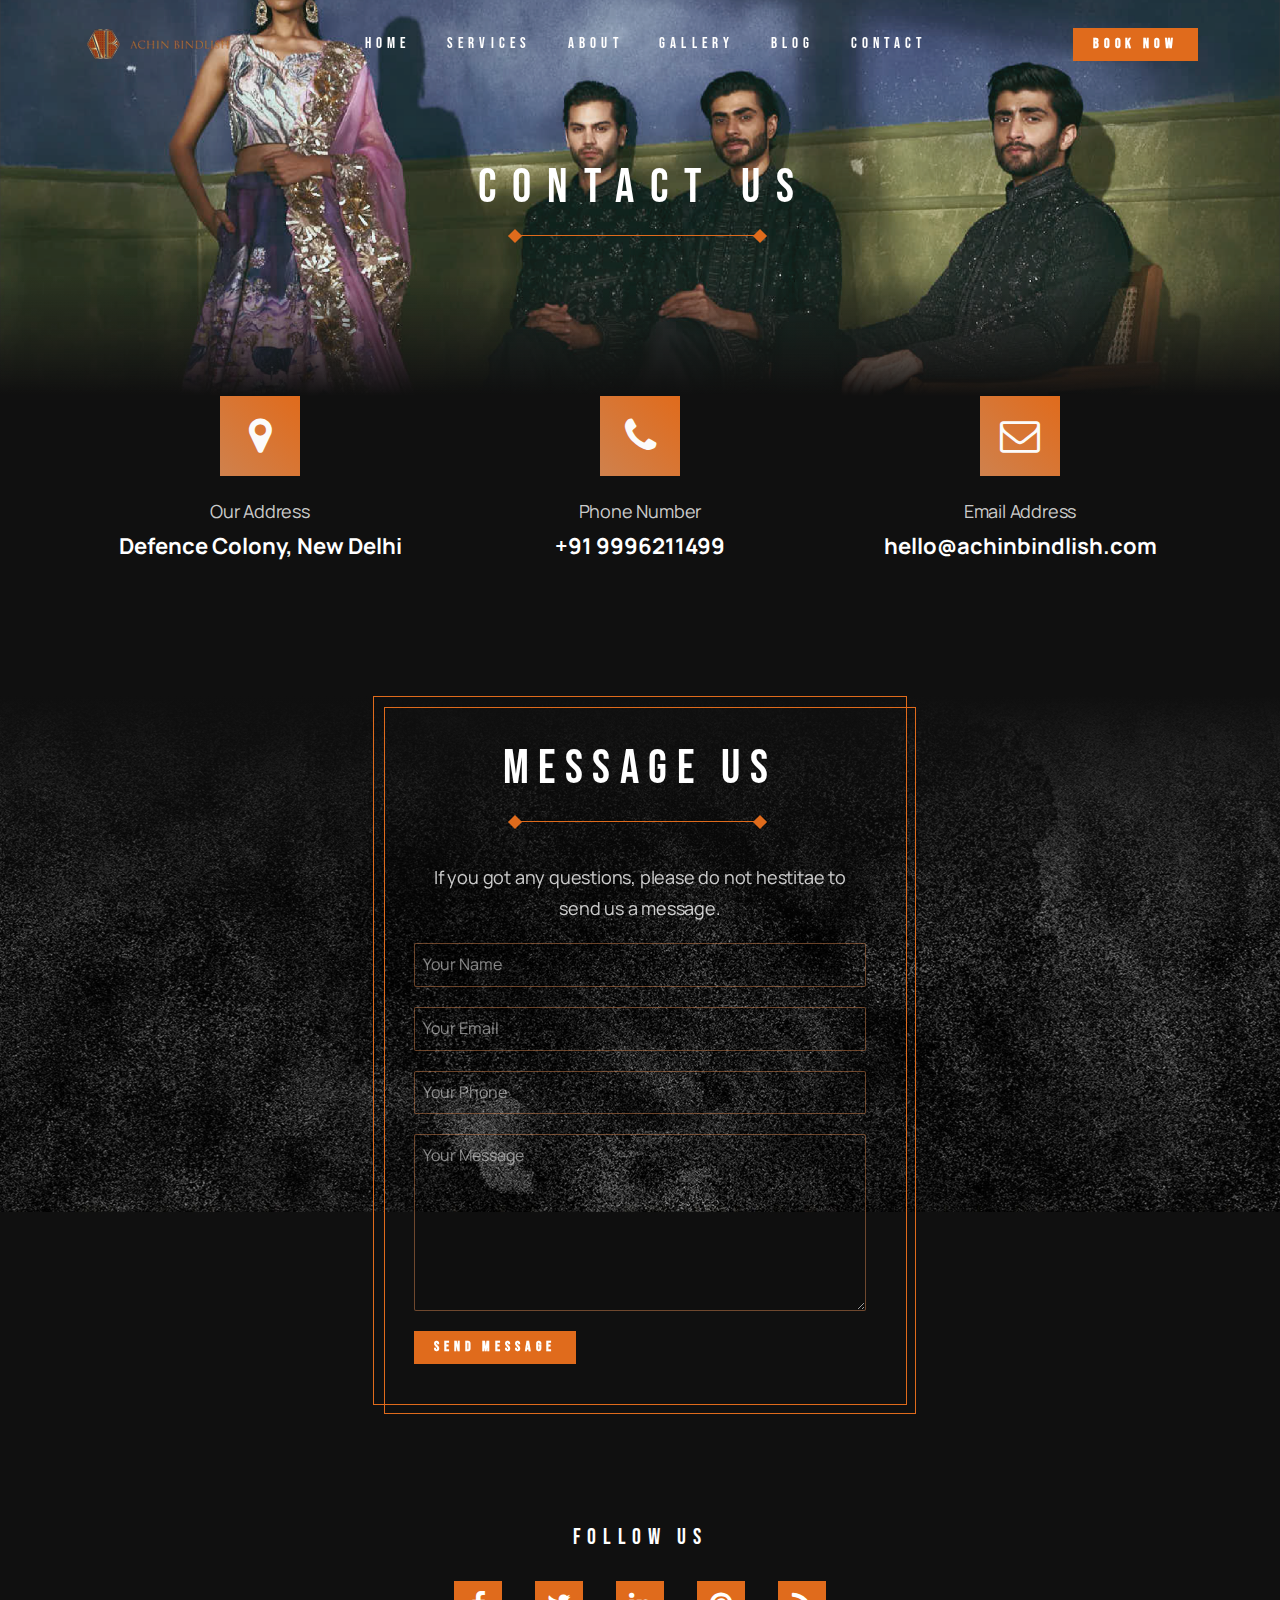
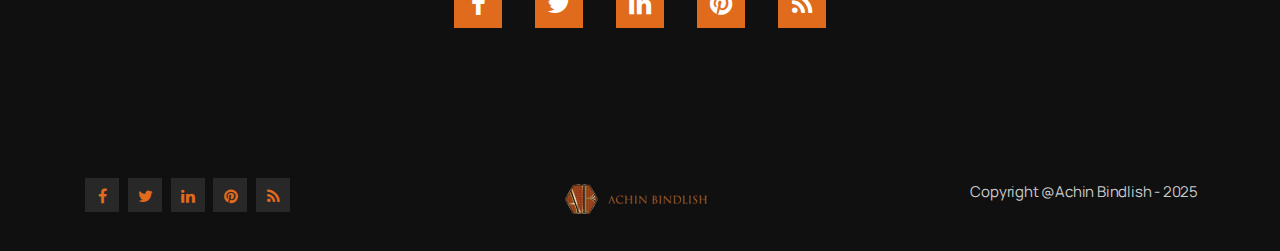
<file: contact.html>
<!DOCTYPE html>
<html lang="zxx">

<head>
    <title>Achin Bindlish - Top Fashion Designer in India</title>
    <link rel="icon" href="images/Img/Logo/Favicon/favicon.ico" type="image/gif" sizes="16x16">
    <meta content="text/html;charset=utf-8" http-equiv="Content-Type">
    <meta content="width=device-width, initial-scale=1.0" name="viewport" >
    <meta content="Achin Bindlish - Top Fashion Designer in India" name="description" >
    <meta content="" name="keywords" >
    <meta content="" name="author" >
    <!-- CSS Files
    ================================================== -->
    <link href="css/bootstrap.min.css" rel="stylesheet" type="text/css" id="bootstrap">
    <link href="css/mdb.min.css" rel="stylesheet" type="text/css" id="mdb" >
    <link href="css/plugins.css" rel="stylesheet" type="text/css" >
    <link href="css/style.css" rel="stylesheet" type="text/css" >
    <link href="css/coloring.css" rel="stylesheet" type="text/css" >
    <!-- color scheme -->
    <link id="colors" href="css/colors/scheme-01.css" rel="stylesheet" type="text/css" >
</head>

<body class="dark-scheme">
    <div id="wrapper">
        
        <!-- page preloader begin -->
        <div id="de-loader"></div>
        <!-- page preloader close -->

        <!-- header begin -->
        <header class="transparent">
            <div class="container">
                <div class="row">
                    <div class="col-md-12">
                        <div class="de-flex sm-pt10">
                            <div class="de-flex-col">
                                <div class="de-flex-col">
                                    <!-- logo begin -->
                                    <div id="logo">
                                        <a href="index.html">
                                            <img class="logo-main" src="images/Img/Logo/LOGO_main.png" alt="" >
                                            <img class="logo-mobile" src="images/Img/Logo/Logo_mobile.png" alt="" >
                                        </a>
                                    </div>
                                    <!-- logo close -->
                                </div>
                            </div>
                            <div class="de-flex-col header-col-mid">
                                <ul id="mainmenu">
                                    <li><a class="menu-item" href="index.html">Home</a>
                                        <!--
                                        <ul>
                                            <li><a class="menu-item" href="index.html">Home 1</a></li>
                                            <li><a class="menu-item" href="index-2.html">Home 2</a></li>
                                            <li><a class="menu-item" href="index-3.html">Home 3</a></li>
                                            <li><a class="menu-item" href="index-4.html">Home 4</a></li>
                                        </ul>
                                        -->
                                    </li>
                                    <li><a class="menu-item" href="#">Services</a>
                                        <!--
                                        <ul>
                                            <li><a class="menu-item" href="services.html">All Services</a></li>
                                            <li><a class="menu-item" href="service-single.html">Service Single</a></li>
                                        </ul>
                                        -->
                                    </li>
                                    <li><a class="menu-item" href="#">About</a>
                                        <!--
                                        <ul>
                                            <li><a class="menu-item" href="about.html">About Us</a></li>
                                            <li><a class="menu-item" href="team.html">Our Team</a></li>
                                        </ul>
                                        -->
                                    </li>
                                    <li><a class="menu-item" href="#">Gallery</a></li>
                                    <li><a class="menu-item" href="#">Blog</a></li>
                                    <li><a class="menu-item" href="#">Contact</a></li>
                                    <!--
                                    <li><a class="menu-item" href="#">Extras</a>
                                        <ul>
                                            <li><a class="menu-item" href="contact.html">Contact</a></li>
                                            <li><a class="menu-item" href="gallery.html">Gallery</a></li>
                                            <li><a class="menu-item" href="pricing.html">Pricing</a></li>
                                            <li><a class="menu-item" href="testimonials.html">Testimonials</a></li>
                                        </ul>
                                    </li>
                                    -->
                                </ul>
                            </div>
                            <div class="de-flex-col">
                                <div class="menu_side_area">
                                    <a href="#" class="btn-main">Book Now</a>
                                    <span id="menu-btn"></span>
                                </div>
                            </div>
                        </div>
                    </div>
                </div>
            </div>
        </header>
        <!-- header close -->
        <!-- content begin -->
        <div class="no-bottom no-top" id="content">
            <div id="top"></div>
            <!-- section begin -->
            <section id="subheader" class="jarallax">
                <img src="images/background/AB Ka Banner-01.png" class="jarallax-img" alt="">
                <div class="container">
                    <div class="row">
                        <div class="col-lg-6 offset-lg-3 text-center">
                            <h1>Contact Us</h1>
                            <div class="de-separator"></div>
                        </div>
                    </div>
                </div>
                <div class="de-gradient-edge-bottom"></div>
            </section>
            <!-- section close -->

            <section id="section-content" class="no-top" aria-label="section">
            <div class="container">
                    <div class="row">
                        <div class="col-lg-4 col-md-4 text-center">
                            <i class="fa fa-map-marker de-icon gradient de-hover-scale text-light mb20"></i>
                            <p class="lead no-bottom">Our Address</p>
                            <h4 class="s2">Defence Colony, New Delhi</h4>
                           
                        </div>
                        <div class="col-lg-4 col-md-4 text-center">
                            <i class="fa fa-phone de-icon gradient de-hover-scale text-light mb20"></i>
                            <p class="lead no-bottom">Phone Number</p>
                            <h4 class="s2">+91 9996211499</h4>                                                
                        </div>
                        <div class="col-lg-4 col-md-4 text-center">
                            <i class="fa fa-envelope-o de-icon gradient de-hover-scale text-light mb20"></i>
                            <p class="lead no-bottom">Email Address</p>
                            <h4 class="s2">hello@achinbindlish.com</h4>     
                        </div>
                    </div>
                </div>
            </section>
            <section class="no-top jarallax">
                <div class="de-gradient-edge-top"></div>
                <img src="images/background/7.jpg" class="jarallax-img" alt="">
                <div class="container position-relative z1000">
                    <div class="row gx-5">

                        <div class="col-lg-6 offset-lg-3">

                            <div class="d-sch-table">
                                <h2 class="wow fadeIn text-center">Message Us</h2>
                                <div class="de-separator"></div>
                                <p class="lead text-center">
                                If you got any questions, please do not hestitae to send us a message.
                                </p>

                                <form name="contactForm" id="contact_form" class="form-border position-relative z1000" method="post" action="#">
                                    <div class="row">
                                        <div class="col-lg-12 mb10">
                                            <div class="field-set">
                                                <input type="text" name="Name" id="name" class="form-control" placeholder="Your Name" required>
                                            </div>
                                        </div>
                                        <div class="col-lg-12 mb10">
                                            <div class="field-set">
                                                <input type="text" name="Email" id="email" class="form-control" placeholder="Your Email" required>
                                            </div>
                                        </div>
                                        <div class="col-lg-12 mb10">
                                            <div class="field-set">
                                                <input type="text" name="phone" id="phone" class="form-control" placeholder="Your Phone" required>
                                            </div>
                                        </div>
                                    </div>
                                        
                                    <div class="field-set mb20">
                                        <textarea name="message" id="message" class="form-control" placeholder="Your Message" required></textarea>
                                    </div>
                                    <div class="g-recaptcha" data-sitekey="6LdNp7EqAAAAAASMEWdyaRPn8SWvnU_YI_jN764G"></div>
                                    <div id='submit' class="mt20">
                                        <input type='submit' id='send_message' value='Send Message' class="btn-main">
                                    </div>

                                    <div id="success_message" class='success'>
                                        Your message has been sent successfully. Refresh this page if you want to send more messages.
                                    </div>
                                    <div id="error_message" class='error'>
                                        Sorry there was an error sending your form.
                                    </div>
                                </form>

                                <div class="d-deco"></div>
                            </div>
                            </div>
                    </div>
                </div>
                <div class="de-gradient-edge-bottom"></div>
            </section>
            <section aria-label="section" class="no-top sm-hide">
                <div class="container">
                    <div class="row">
                        <div class="col-lg-12 text-center">
                            <h4>Follow Us</h4>
                            <div class="spacer-20"></div>
                            <div class="social-icons big">
                                <a href="#"><i class="fa fa-facebook fa-lg"></i></a>
                                <a href="#"><i class="fa fa-twitter fa-lg"></i></a>
                                <a href="#"><i class="fa fa-linkedin fa-lg"></i></a>
                                <a href="#"><i class="fa fa-pinterest fa-lg"></i></a>
                                <a href="#"><i class="fa fa-rss fa-lg"></i></a>
                            </div>
                        </div>
                    </div>
                </div>
            </section>
        </div>
        <!-- content close -->
        <a href="#" id="back-to-top"></a>
        <!-- footer begin -->
        <footer>
            <div class="container">
                <div class="row g-4">
                    
                    <div class="col-lg-4 text-lg-start text-center">
                        <div class="social-icons">
                            <a href="#"><i class="fa fa-facebook fa-lg"></i></a>
                            <a href="#"><i class="fa fa-twitter fa-lg"></i></a>
                            <a href="#"><i class="fa fa-linkedin fa-lg"></i></a>
                            <a href="#"><i class="fa fa-pinterest fa-lg"></i></a>
                            <a href="#"><i class="fa fa-rss fa-lg"></i></a>
                        </div>
                    </div>
                    <div class="col-lg-4 text-lg-center text-center">
                        <img src="images/Img/Logo/LOGO_main.png" class="" alt="">
                    </div>
                    <div class="col-lg-4 text-lg-end text-center">
                        Copyright @Achin Bindlish - 2025
                    </div>
                </div>
            </div>
        </footer>
        <!-- footer close -->
    </div>
    
    <!-- Javascript Files
    ================================================== -->
    <script src="js/plugins.js"></script>
    <script src="js/designesia.js"></script>
    <script src='https://www.google.com/recaptcha/api.js' async defer></script>
    <script src="form.js"></script>
</body>

</html>
</file>
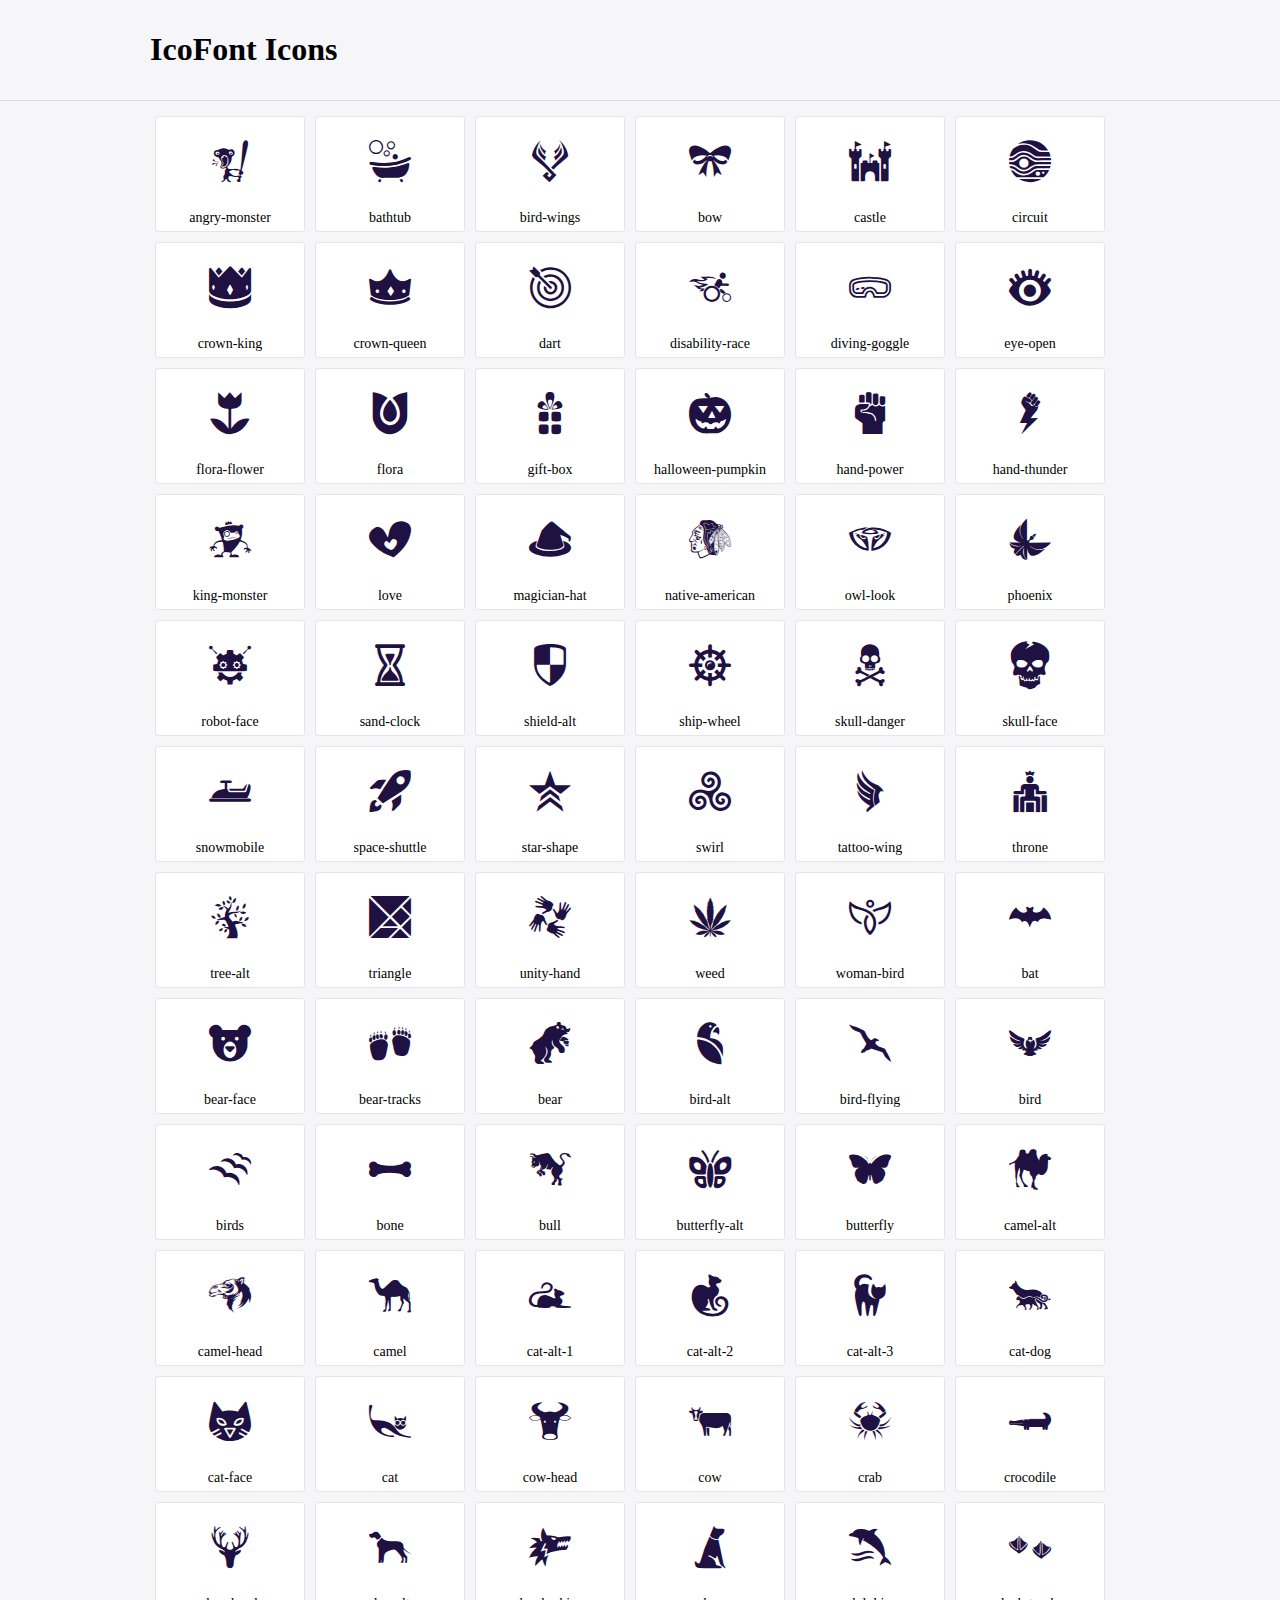
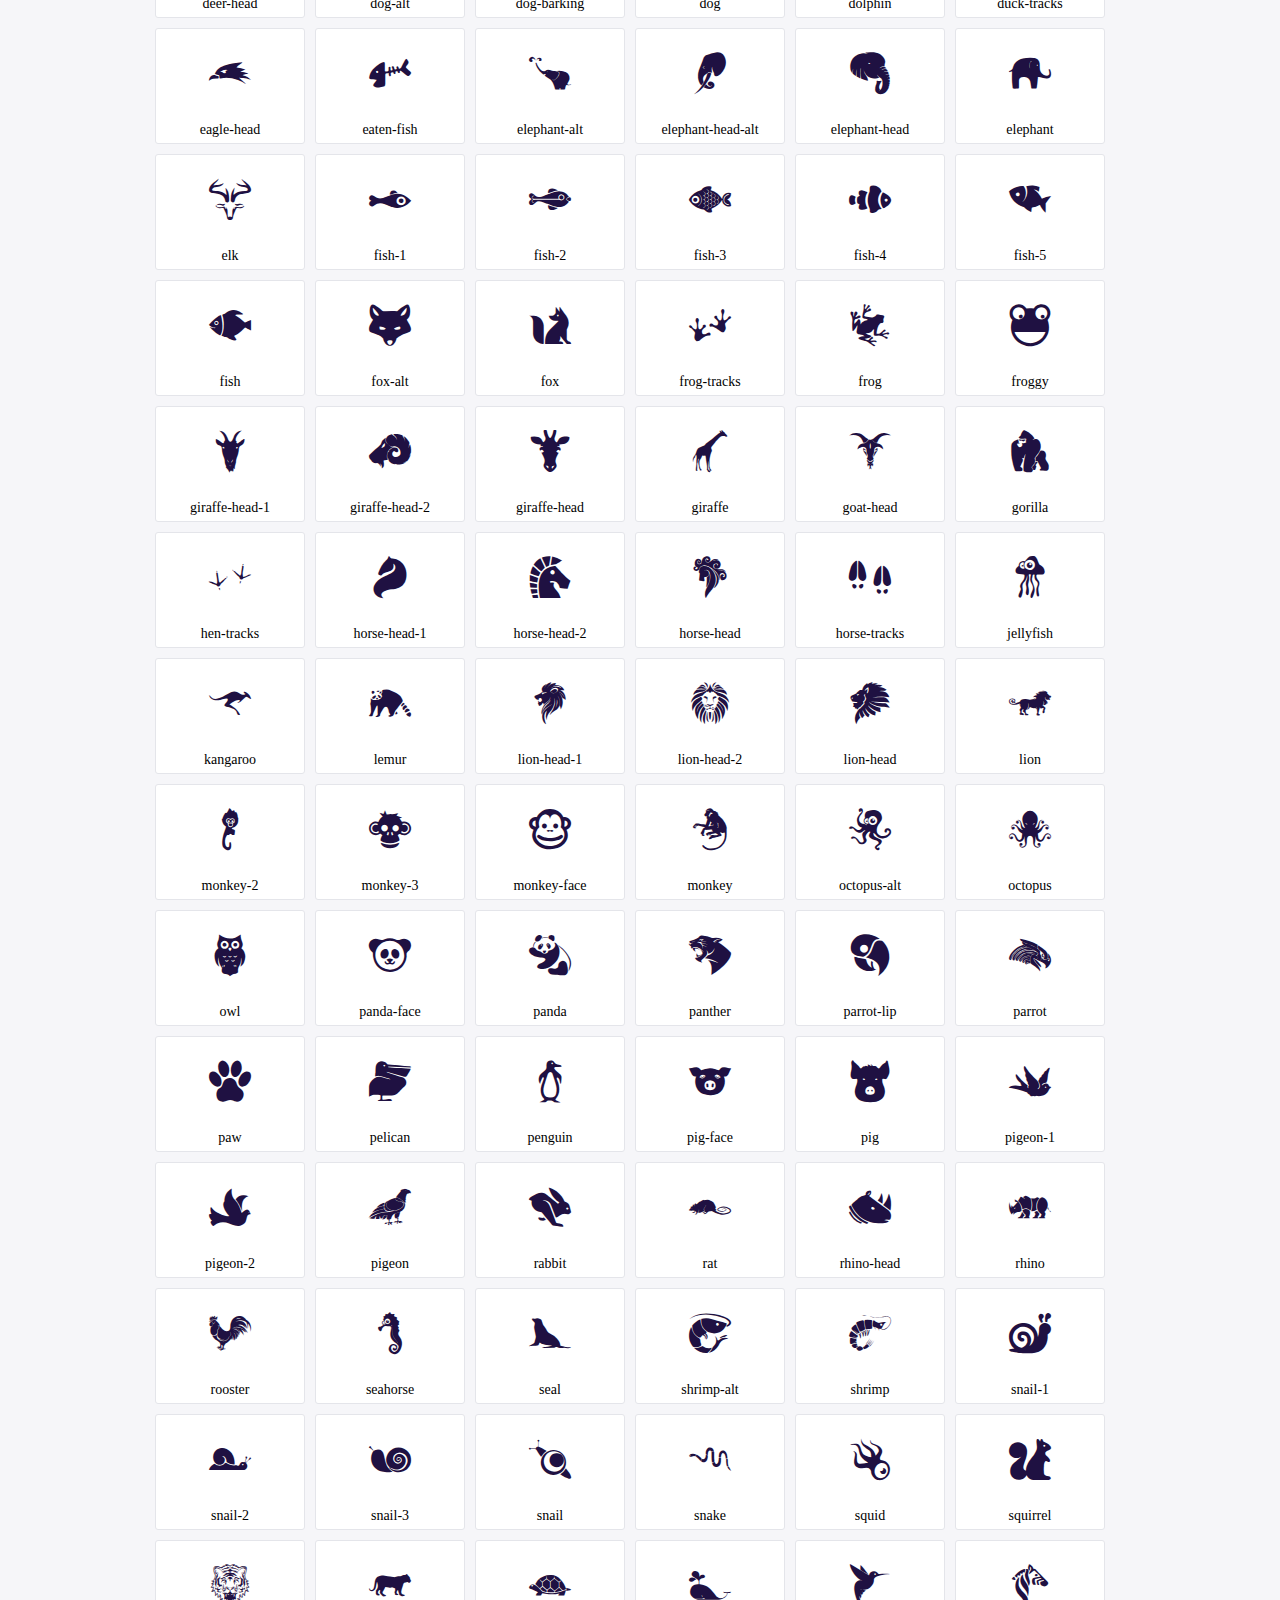
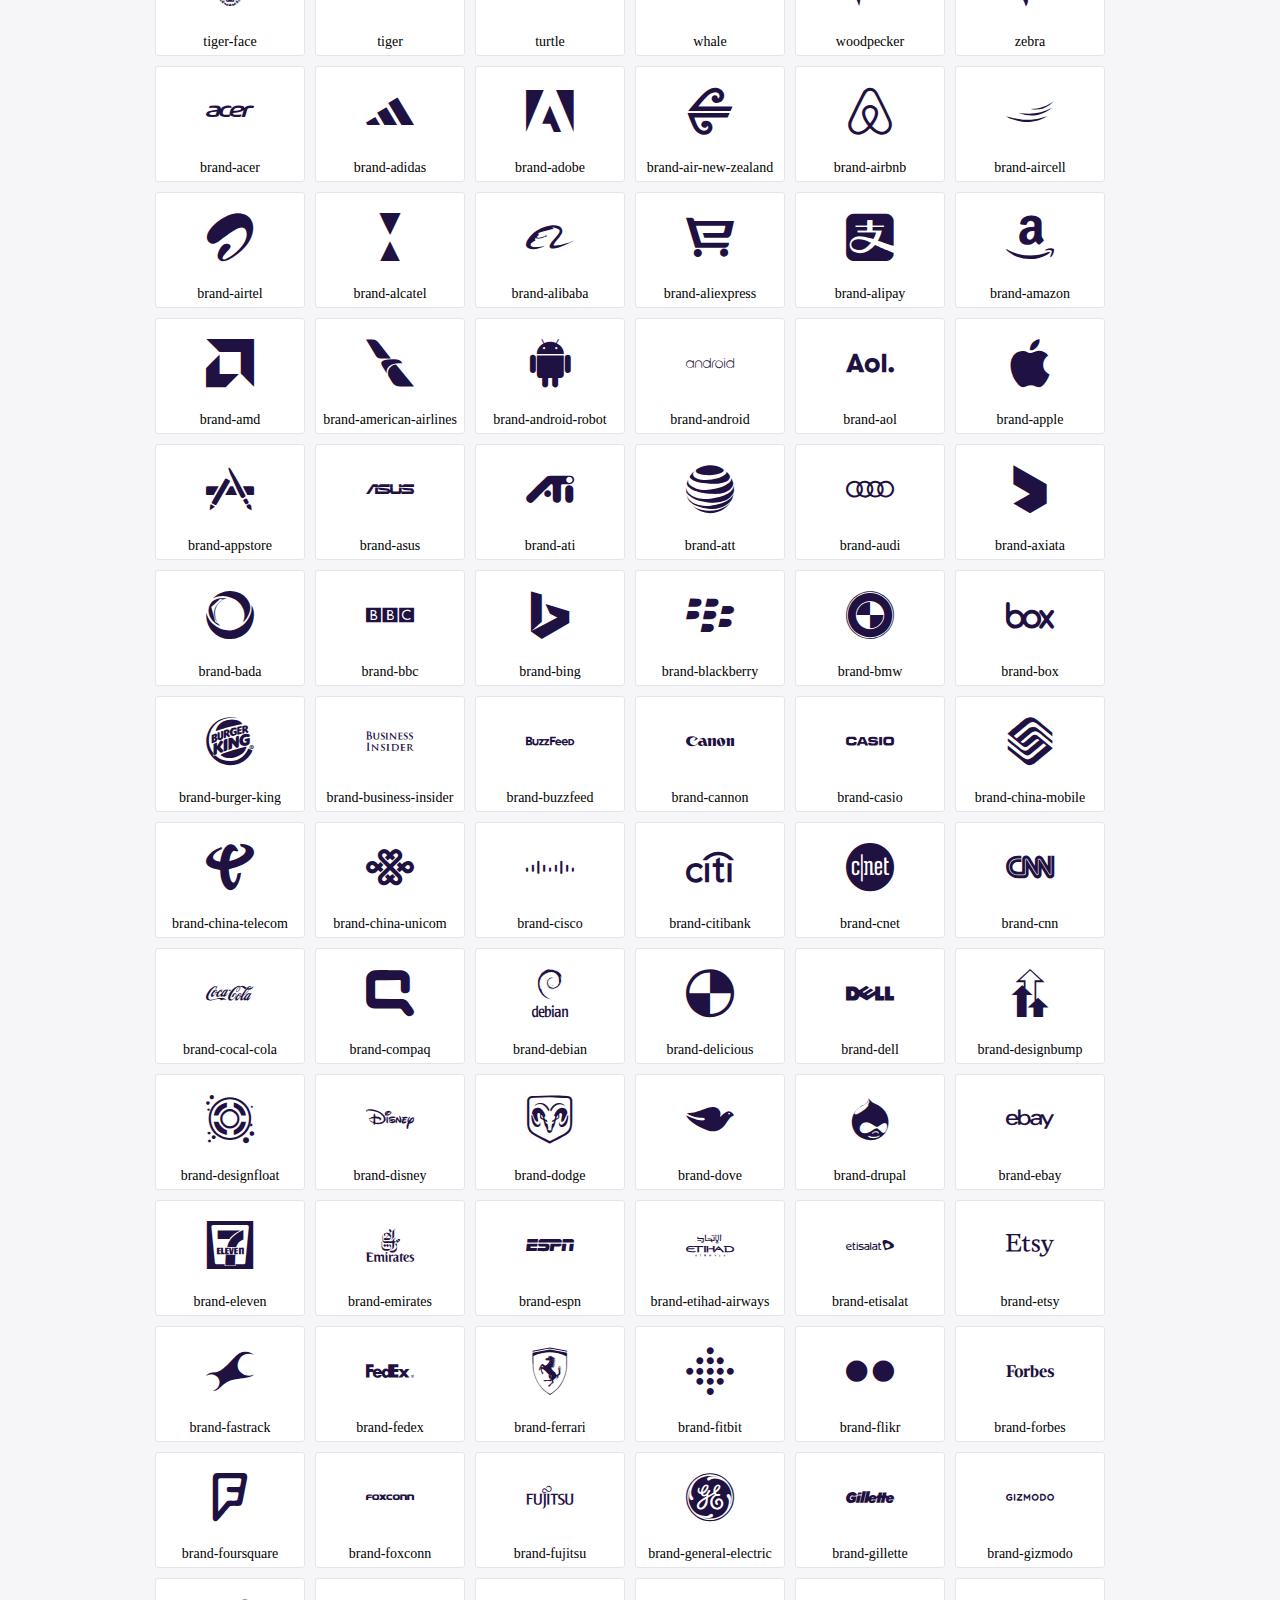
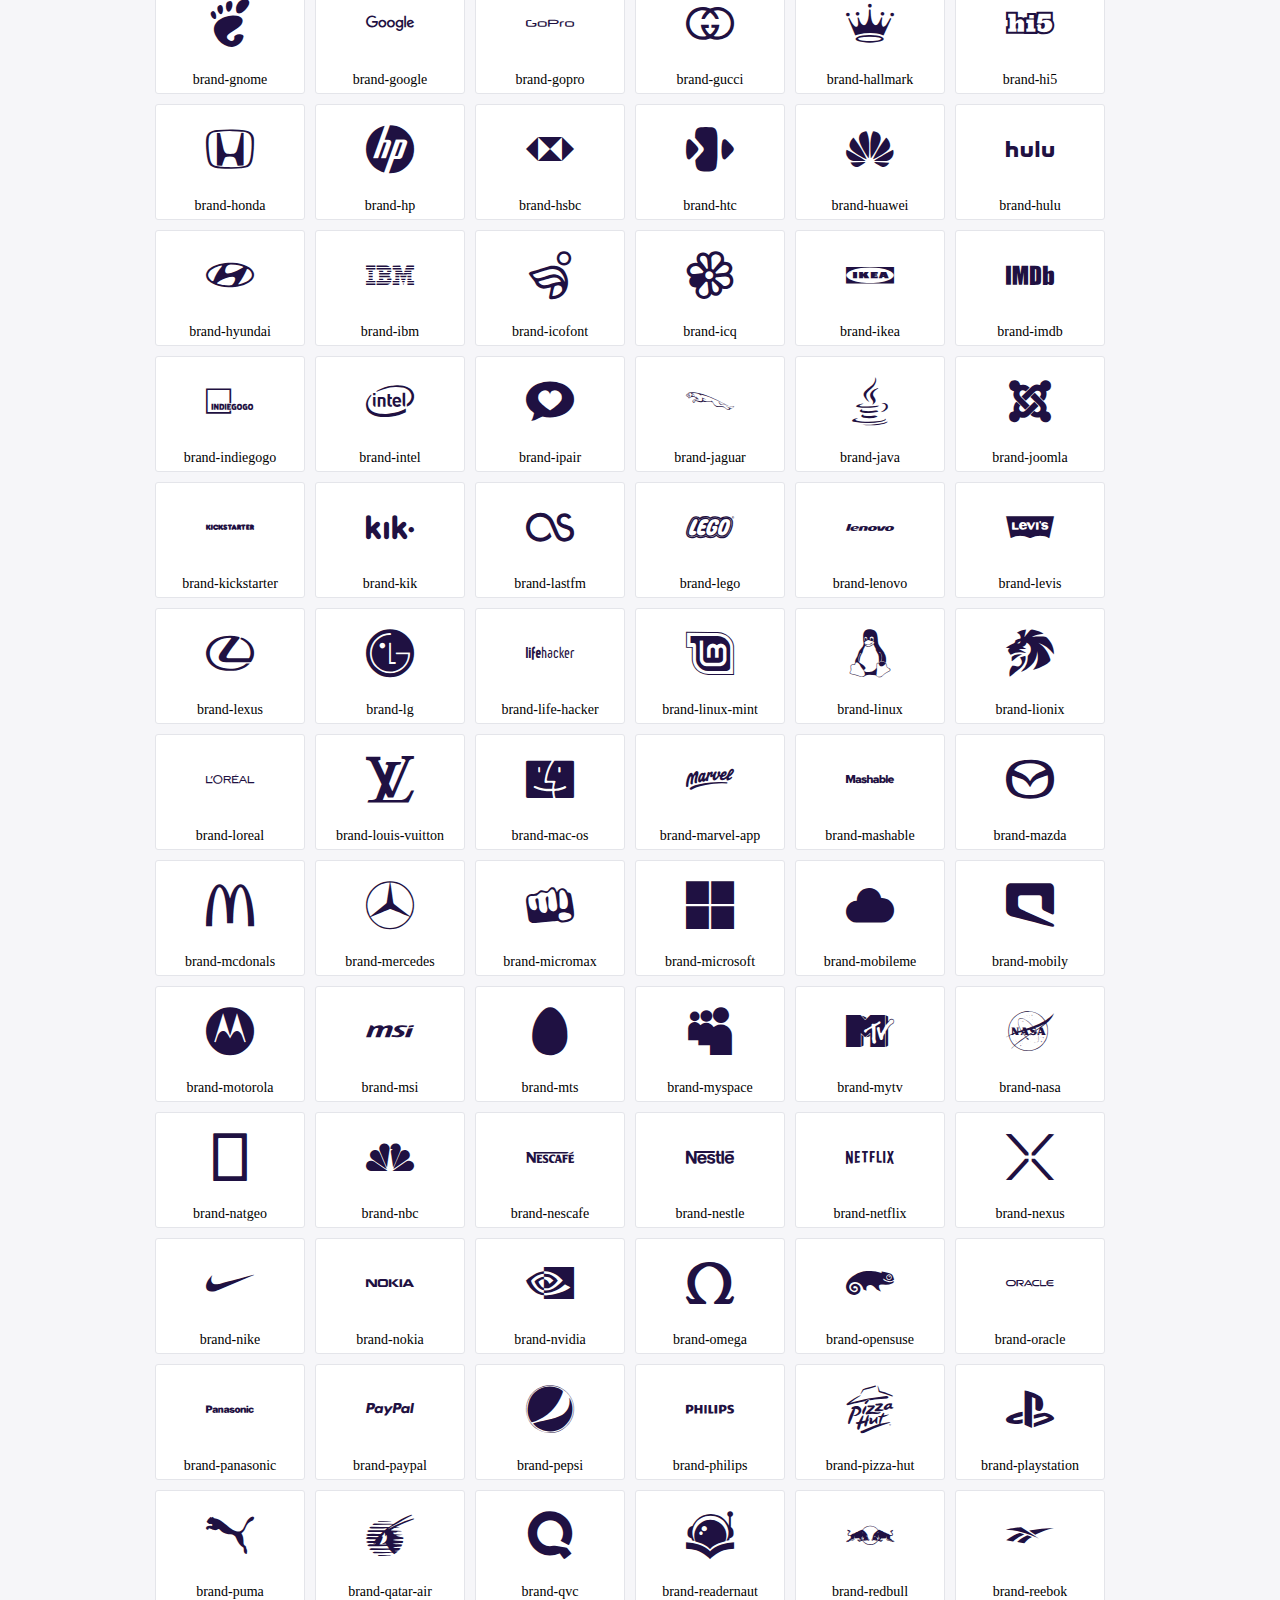
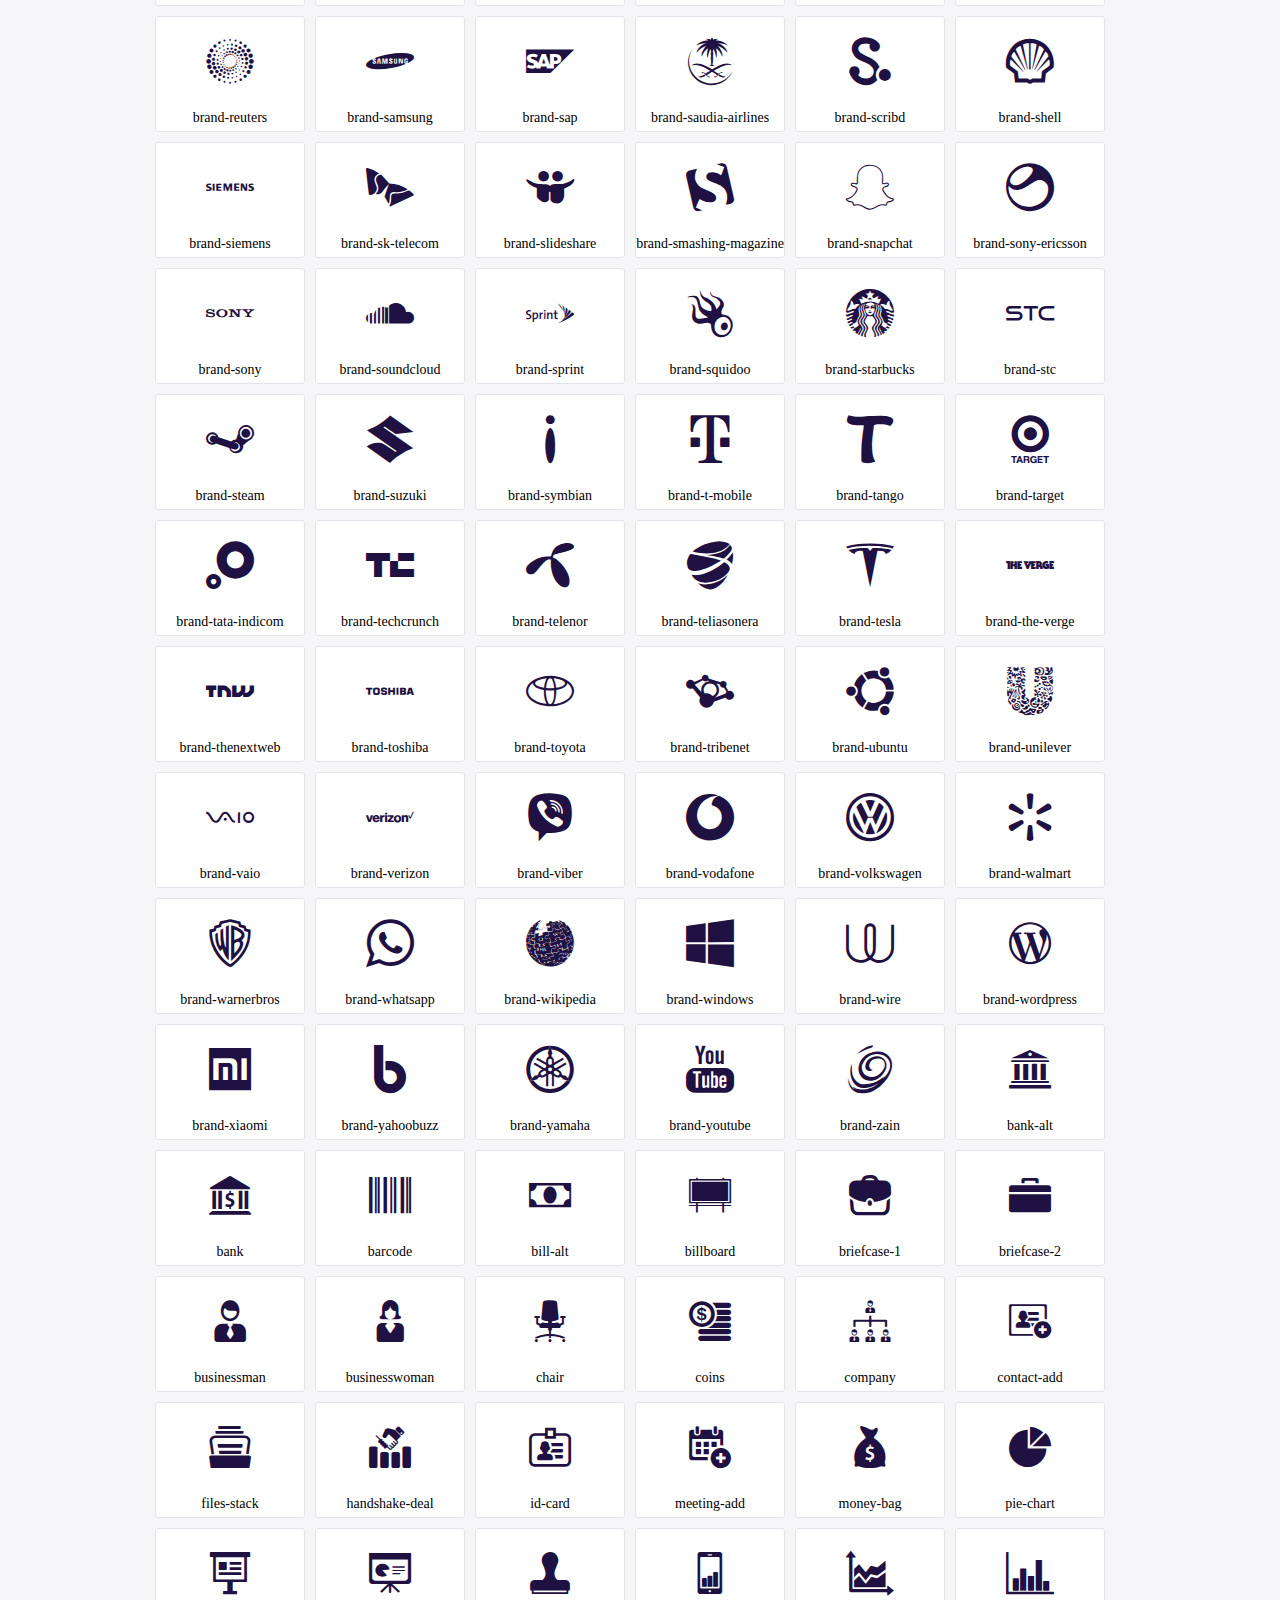
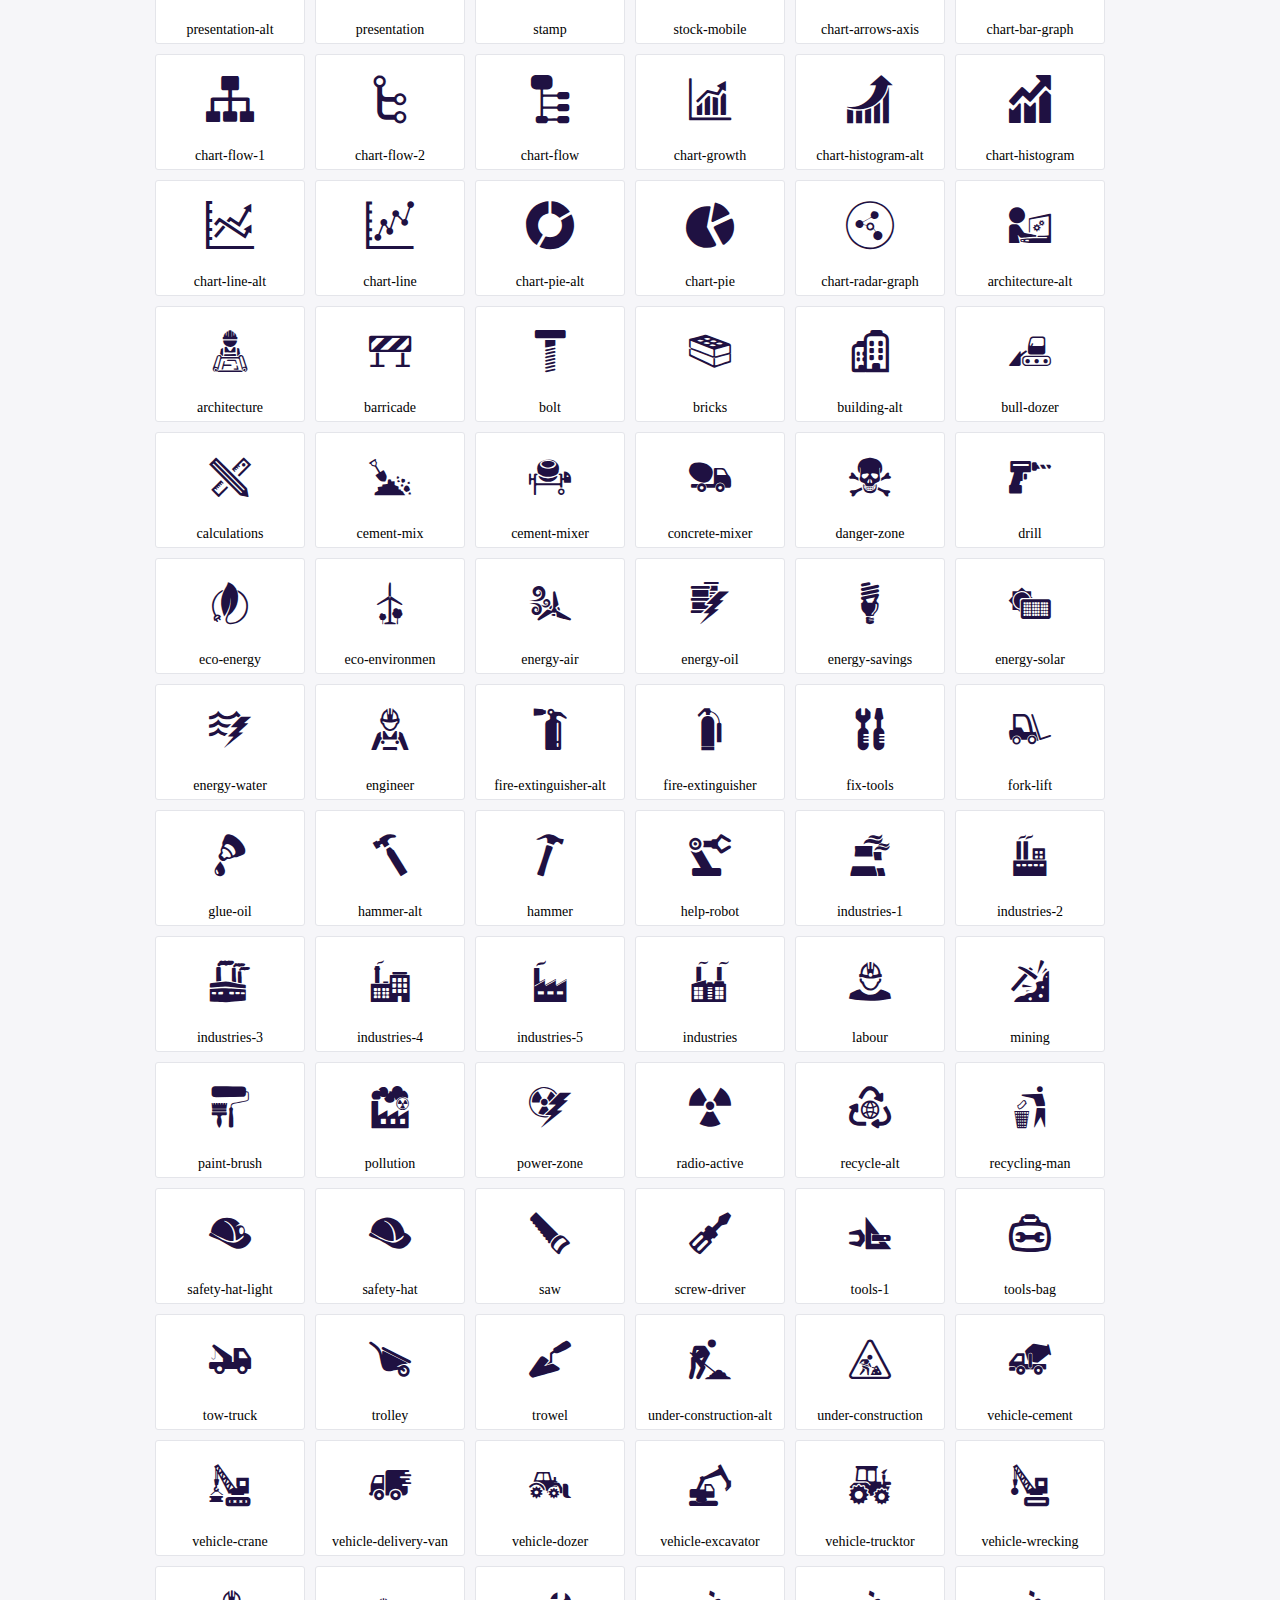
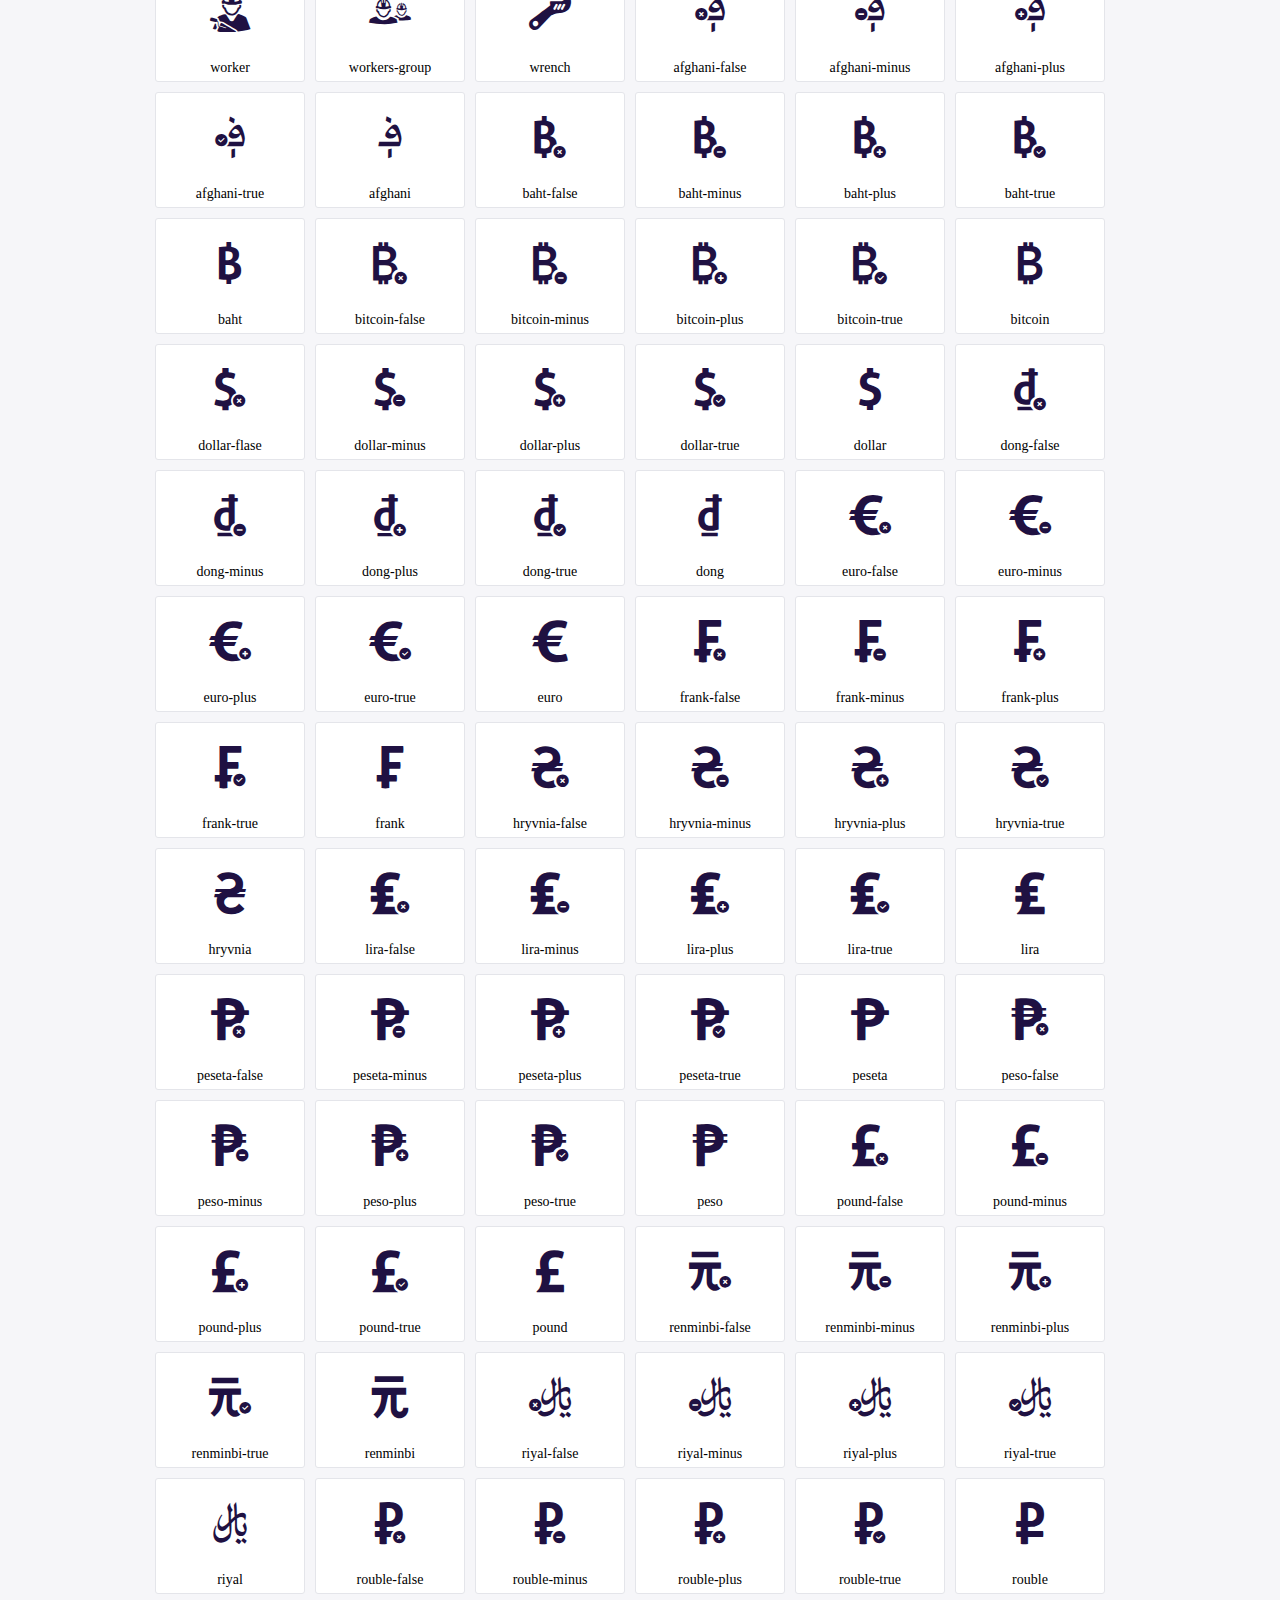
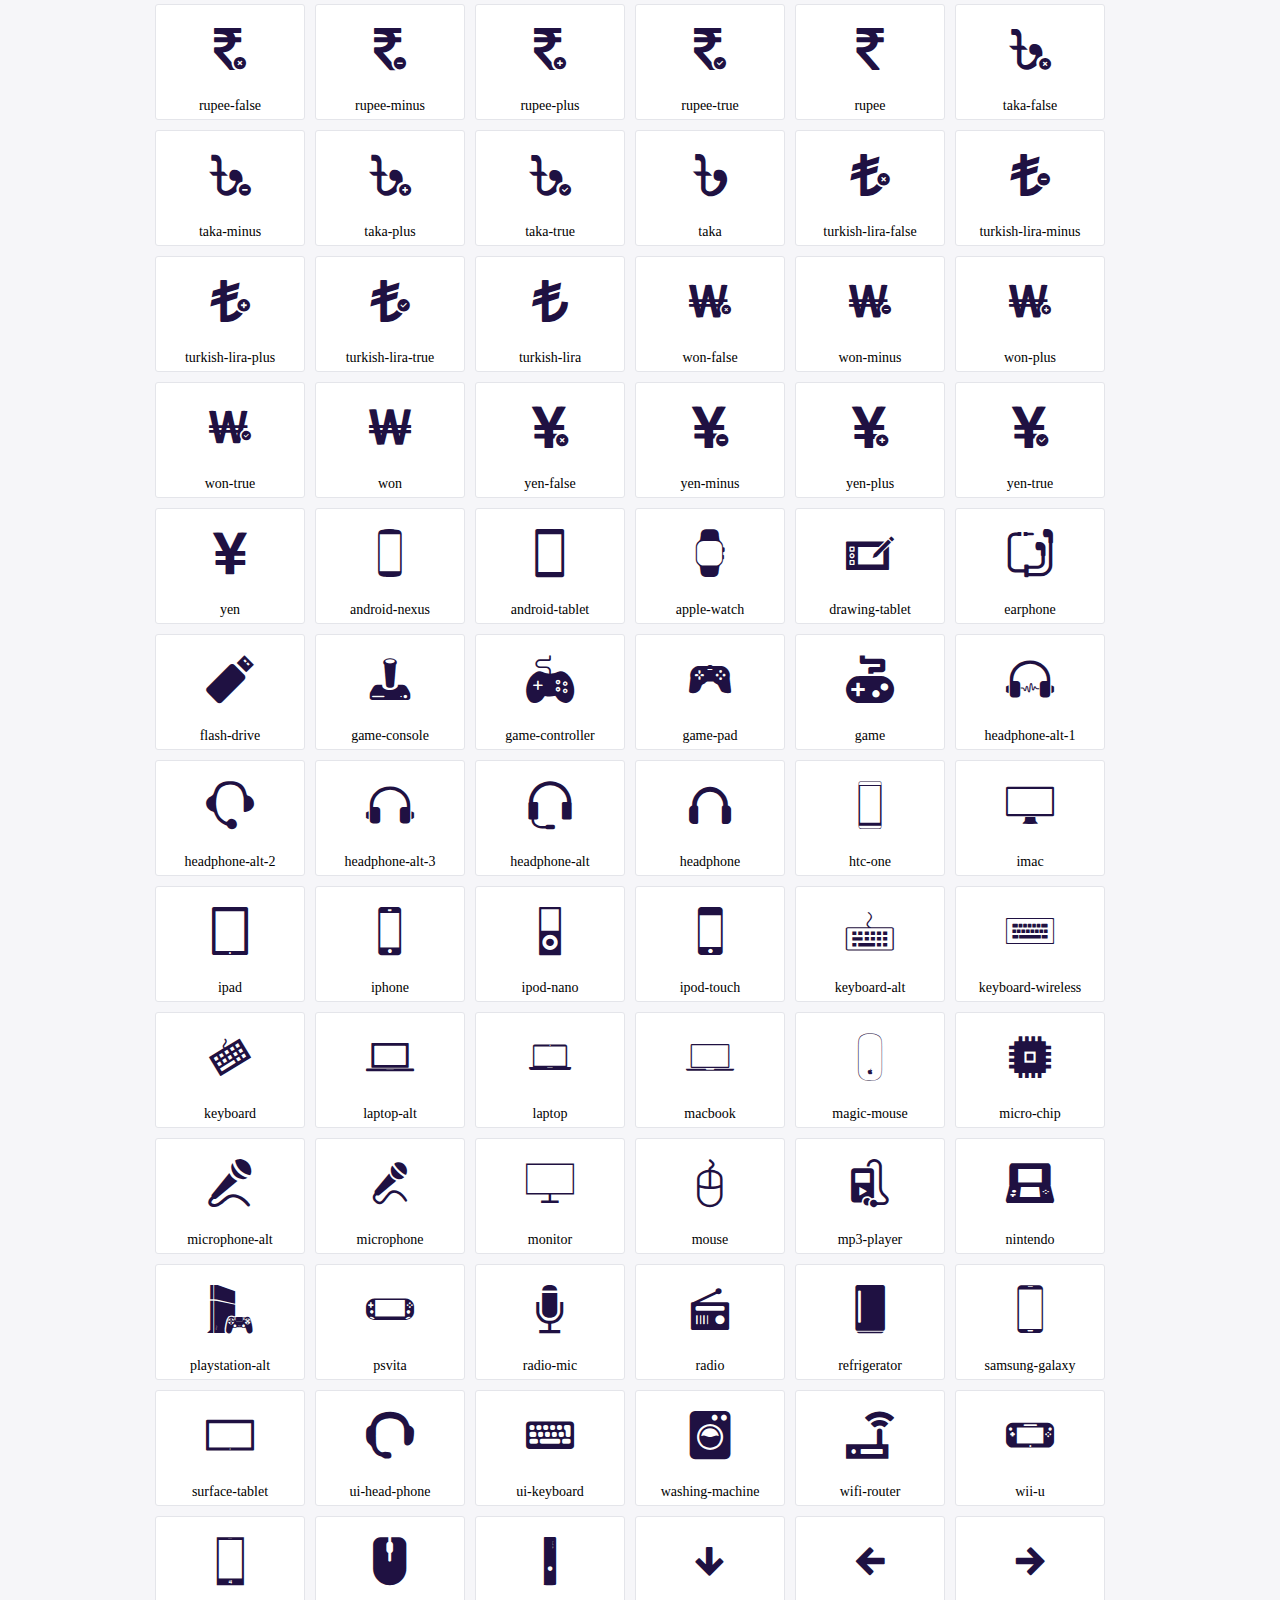
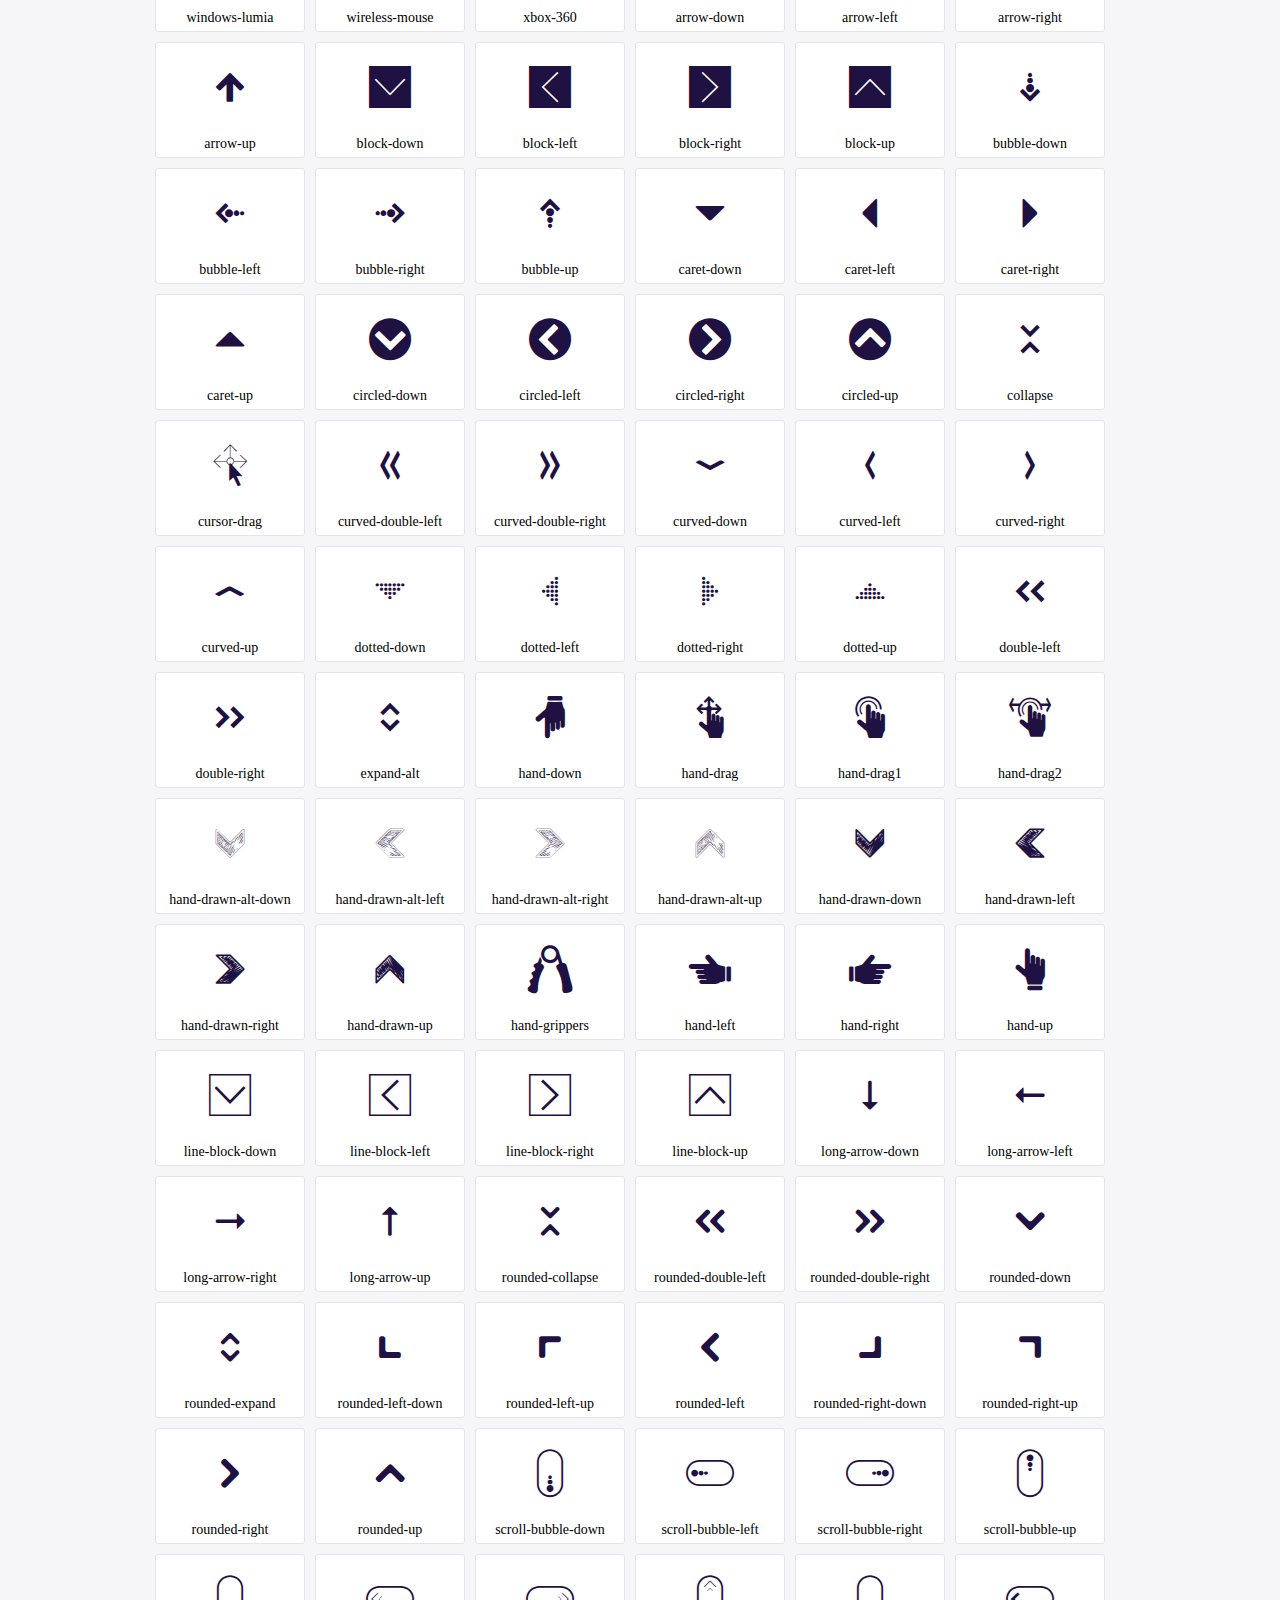
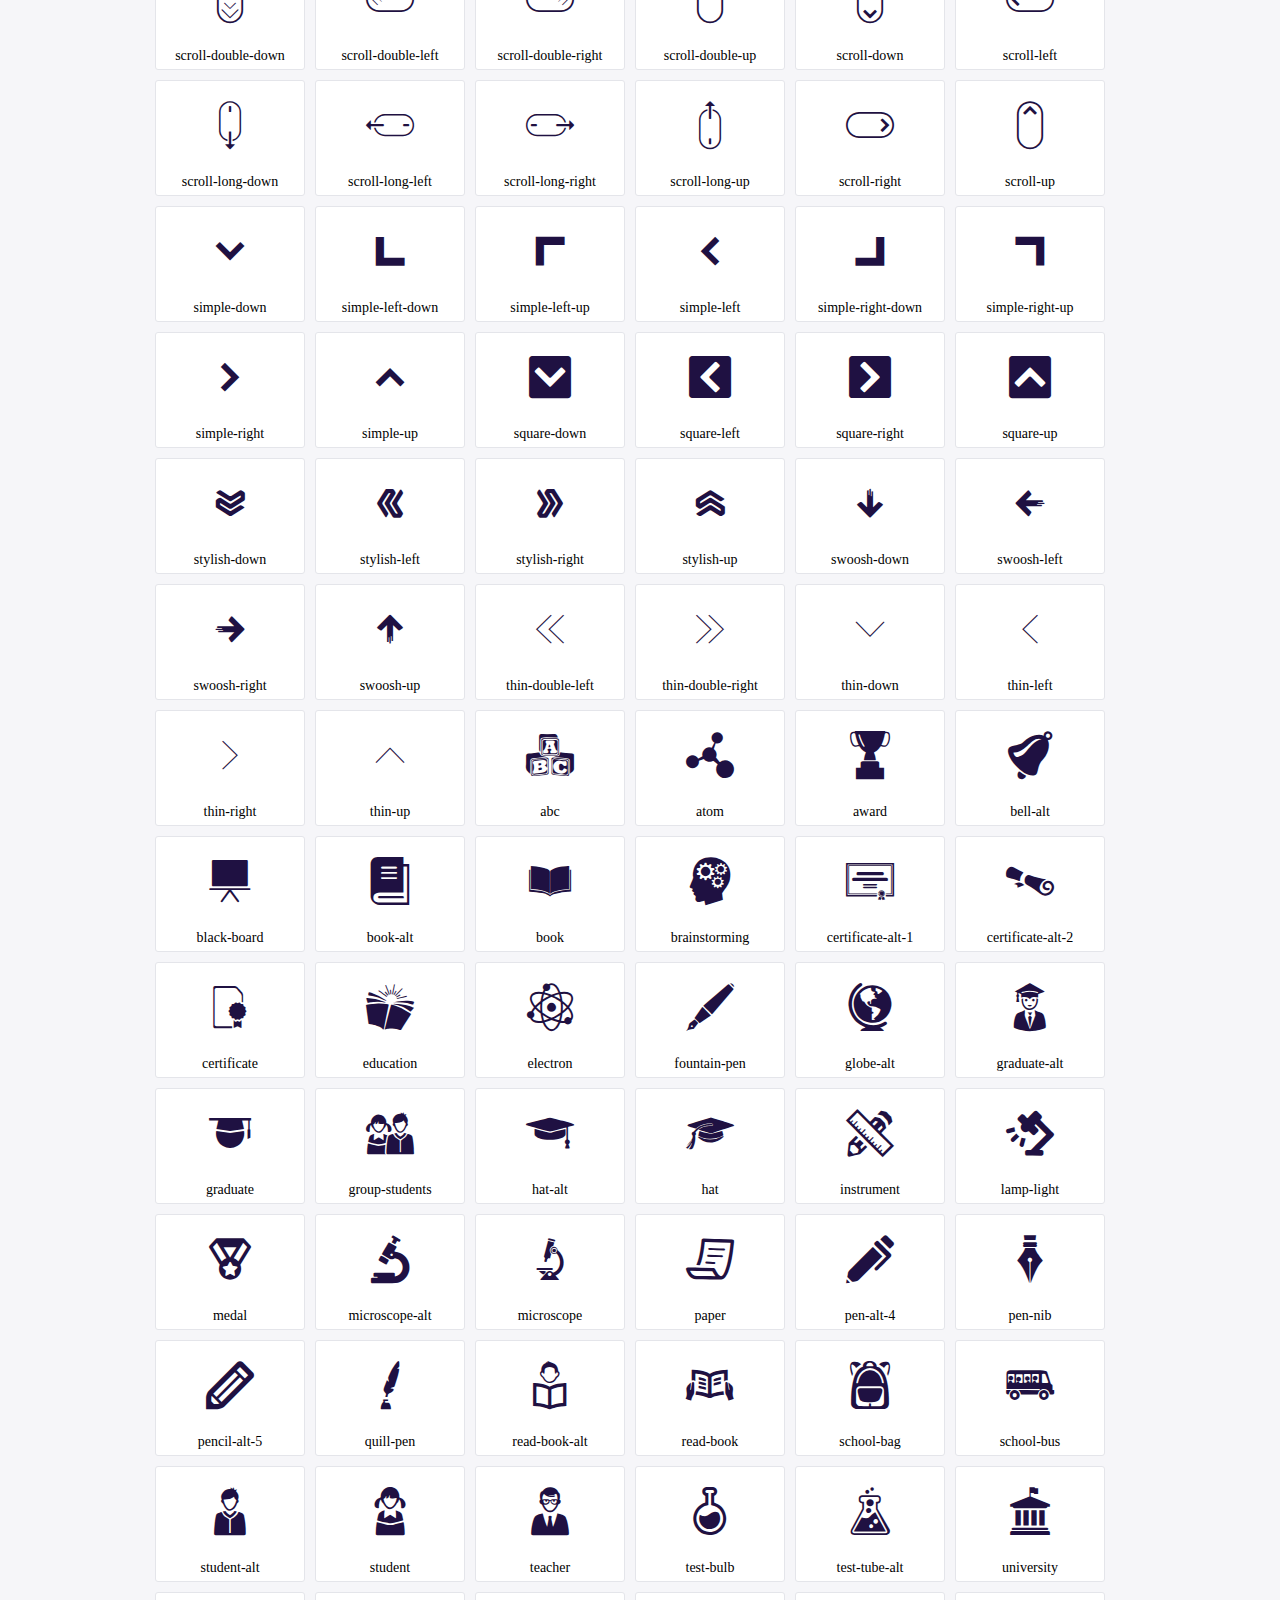
<file: fonts/icofont/demo.html>
<!DOCTYPE html>
	<html>
	<head>
		<meta charset="utf-8">
		<title>Examples | IcoFont</title>
		<link rel="stylesheet" type="text/css" href="./icofont.min.css">
		<style type="text/css">
			body {
				margin: 0;
				padding: 0;
				background: #F6F6F9;
			}
			.header {
				border-bottom: 1px solid #DCDCE1;
				padding: 10px 0;
				margin-bottom: 10px;
			}
			.container {
				width: 980px;
				margin: 0 auto;
			}
			.ico-title {
				font-size: 2em;
			}
			.iconlist {
				margin: 0;
				padding: 0;
				list-style: none;
				text-align: center;
				width: 100%;
				display: flex;
				flex-wrap: wrap;
				flex-direction: row;
			}
			.iconlist li {
				position: relative;
				margin: 5px;
				width: 150px;
				cursor: pointer;
			}
			.iconlist li .icon-holder {
				position: relative;
				text-align: center;
				border-radius: 3px;
				overflow: hidden;
				padding-bottom: 5px;
				background: #ffffff;
				border: 1px solid #E4E5EA;
				transition: all 0.2s linear 0s;
			}
			.iconlist li .icon-holder:hover {
				background: #00C3DA;
				color: #ffffff;
			}
			.iconlist li .icon-holder:hover .icon i {
				color: #ffffff;
			}
			.iconlist li .icon-holder .icon {
				padding: 20px;
				text-align: center;
			}
			.iconlist li .icon-holder .icon i {
				font-size: 3em;
				color: #1F1142;
			}
			.iconlist li .icon-holder span {
				font-size: 14px;
				display: block;
				margin-top: 5px;
				border-radius: 3px;
			}
		</style>
	</head>
	<body>
	<div class="header">
		<div class="container">
			<h1 class="ico-title"> IcoFont Icons </h1>
		</div>
	</div>
	<div class="container">
		<ul class="iconlist">
		
		<li>
			<div class="icon-holder">
				<div class="icon"> 
					<i class="icofont-angry-monster"></i>
				</div> 
				<span> angry-monster </span>
			</div>
		</li>
		
		<li>
			<div class="icon-holder">
				<div class="icon"> 
					<i class="icofont-bathtub"></i>
				</div> 
				<span> bathtub </span>
			</div>
		</li>
		
		<li>
			<div class="icon-holder">
				<div class="icon"> 
					<i class="icofont-bird-wings"></i>
				</div> 
				<span> bird-wings </span>
			</div>
		</li>
		
		<li>
			<div class="icon-holder">
				<div class="icon"> 
					<i class="icofont-bow"></i>
				</div> 
				<span> bow </span>
			</div>
		</li>
		
		<li>
			<div class="icon-holder">
				<div class="icon"> 
					<i class="icofont-castle"></i>
				</div> 
				<span> castle </span>
			</div>
		</li>
		
		<li>
			<div class="icon-holder">
				<div class="icon"> 
					<i class="icofont-circuit"></i>
				</div> 
				<span> circuit </span>
			</div>
		</li>
		
		<li>
			<div class="icon-holder">
				<div class="icon"> 
					<i class="icofont-crown-king"></i>
				</div> 
				<span> crown-king </span>
			</div>
		</li>
		
		<li>
			<div class="icon-holder">
				<div class="icon"> 
					<i class="icofont-crown-queen"></i>
				</div> 
				<span> crown-queen </span>
			</div>
		</li>
		
		<li>
			<div class="icon-holder">
				<div class="icon"> 
					<i class="icofont-dart"></i>
				</div> 
				<span> dart </span>
			</div>
		</li>
		
		<li>
			<div class="icon-holder">
				<div class="icon"> 
					<i class="icofont-disability-race"></i>
				</div> 
				<span> disability-race </span>
			</div>
		</li>
		
		<li>
			<div class="icon-holder">
				<div class="icon"> 
					<i class="icofont-diving-goggle"></i>
				</div> 
				<span> diving-goggle </span>
			</div>
		</li>
		
		<li>
			<div class="icon-holder">
				<div class="icon"> 
					<i class="icofont-eye-open"></i>
				</div> 
				<span> eye-open </span>
			</div>
		</li>
		
		<li>
			<div class="icon-holder">
				<div class="icon"> 
					<i class="icofont-flora-flower"></i>
				</div> 
				<span> flora-flower </span>
			</div>
		</li>
		
		<li>
			<div class="icon-holder">
				<div class="icon"> 
					<i class="icofont-flora"></i>
				</div> 
				<span> flora </span>
			</div>
		</li>
		
		<li>
			<div class="icon-holder">
				<div class="icon"> 
					<i class="icofont-gift-box"></i>
				</div> 
				<span> gift-box </span>
			</div>
		</li>
		
		<li>
			<div class="icon-holder">
				<div class="icon"> 
					<i class="icofont-halloween-pumpkin"></i>
				</div> 
				<span> halloween-pumpkin </span>
			</div>
		</li>
		
		<li>
			<div class="icon-holder">
				<div class="icon"> 
					<i class="icofont-hand-power"></i>
				</div> 
				<span> hand-power </span>
			</div>
		</li>
		
		<li>
			<div class="icon-holder">
				<div class="icon"> 
					<i class="icofont-hand-thunder"></i>
				</div> 
				<span> hand-thunder </span>
			</div>
		</li>
		
		<li>
			<div class="icon-holder">
				<div class="icon"> 
					<i class="icofont-king-monster"></i>
				</div> 
				<span> king-monster </span>
			</div>
		</li>
		
		<li>
			<div class="icon-holder">
				<div class="icon"> 
					<i class="icofont-love"></i>
				</div> 
				<span> love </span>
			</div>
		</li>
		
		<li>
			<div class="icon-holder">
				<div class="icon"> 
					<i class="icofont-magician-hat"></i>
				</div> 
				<span> magician-hat </span>
			</div>
		</li>
		
		<li>
			<div class="icon-holder">
				<div class="icon"> 
					<i class="icofont-native-american"></i>
				</div> 
				<span> native-american </span>
			</div>
		</li>
		
		<li>
			<div class="icon-holder">
				<div class="icon"> 
					<i class="icofont-owl-look"></i>
				</div> 
				<span> owl-look </span>
			</div>
		</li>
		
		<li>
			<div class="icon-holder">
				<div class="icon"> 
					<i class="icofont-phoenix"></i>
				</div> 
				<span> phoenix </span>
			</div>
		</li>
		
		<li>
			<div class="icon-holder">
				<div class="icon"> 
					<i class="icofont-robot-face"></i>
				</div> 
				<span> robot-face </span>
			</div>
		</li>
		
		<li>
			<div class="icon-holder">
				<div class="icon"> 
					<i class="icofont-sand-clock"></i>
				</div> 
				<span> sand-clock </span>
			</div>
		</li>
		
		<li>
			<div class="icon-holder">
				<div class="icon"> 
					<i class="icofont-shield-alt"></i>
				</div> 
				<span> shield-alt </span>
			</div>
		</li>
		
		<li>
			<div class="icon-holder">
				<div class="icon"> 
					<i class="icofont-ship-wheel"></i>
				</div> 
				<span> ship-wheel </span>
			</div>
		</li>
		
		<li>
			<div class="icon-holder">
				<div class="icon"> 
					<i class="icofont-skull-danger"></i>
				</div> 
				<span> skull-danger </span>
			</div>
		</li>
		
		<li>
			<div class="icon-holder">
				<div class="icon"> 
					<i class="icofont-skull-face"></i>
				</div> 
				<span> skull-face </span>
			</div>
		</li>
		
		<li>
			<div class="icon-holder">
				<div class="icon"> 
					<i class="icofont-snowmobile"></i>
				</div> 
				<span> snowmobile </span>
			</div>
		</li>
		
		<li>
			<div class="icon-holder">
				<div class="icon"> 
					<i class="icofont-space-shuttle"></i>
				</div> 
				<span> space-shuttle </span>
			</div>
		</li>
		
		<li>
			<div class="icon-holder">
				<div class="icon"> 
					<i class="icofont-star-shape"></i>
				</div> 
				<span> star-shape </span>
			</div>
		</li>
		
		<li>
			<div class="icon-holder">
				<div class="icon"> 
					<i class="icofont-swirl"></i>
				</div> 
				<span> swirl </span>
			</div>
		</li>
		
		<li>
			<div class="icon-holder">
				<div class="icon"> 
					<i class="icofont-tattoo-wing"></i>
				</div> 
				<span> tattoo-wing </span>
			</div>
		</li>
		
		<li>
			<div class="icon-holder">
				<div class="icon"> 
					<i class="icofont-throne"></i>
				</div> 
				<span> throne </span>
			</div>
		</li>
		
		<li>
			<div class="icon-holder">
				<div class="icon"> 
					<i class="icofont-tree-alt"></i>
				</div> 
				<span> tree-alt </span>
			</div>
		</li>
		
		<li>
			<div class="icon-holder">
				<div class="icon"> 
					<i class="icofont-triangle"></i>
				</div> 
				<span> triangle </span>
			</div>
		</li>
		
		<li>
			<div class="icon-holder">
				<div class="icon"> 
					<i class="icofont-unity-hand"></i>
				</div> 
				<span> unity-hand </span>
			</div>
		</li>
		
		<li>
			<div class="icon-holder">
				<div class="icon"> 
					<i class="icofont-weed"></i>
				</div> 
				<span> weed </span>
			</div>
		</li>
		
		<li>
			<div class="icon-holder">
				<div class="icon"> 
					<i class="icofont-woman-bird"></i>
				</div> 
				<span> woman-bird </span>
			</div>
		</li>
		
		<li>
			<div class="icon-holder">
				<div class="icon"> 
					<i class="icofont-bat"></i>
				</div> 
				<span> bat </span>
			</div>
		</li>
		
		<li>
			<div class="icon-holder">
				<div class="icon"> 
					<i class="icofont-bear-face"></i>
				</div> 
				<span> bear-face </span>
			</div>
		</li>
		
		<li>
			<div class="icon-holder">
				<div class="icon"> 
					<i class="icofont-bear-tracks"></i>
				</div> 
				<span> bear-tracks </span>
			</div>
		</li>
		
		<li>
			<div class="icon-holder">
				<div class="icon"> 
					<i class="icofont-bear"></i>
				</div> 
				<span> bear </span>
			</div>
		</li>
		
		<li>
			<div class="icon-holder">
				<div class="icon"> 
					<i class="icofont-bird-alt"></i>
				</div> 
				<span> bird-alt </span>
			</div>
		</li>
		
		<li>
			<div class="icon-holder">
				<div class="icon"> 
					<i class="icofont-bird-flying"></i>
				</div> 
				<span> bird-flying </span>
			</div>
		</li>
		
		<li>
			<div class="icon-holder">
				<div class="icon"> 
					<i class="icofont-bird"></i>
				</div> 
				<span> bird </span>
			</div>
		</li>
		
		<li>
			<div class="icon-holder">
				<div class="icon"> 
					<i class="icofont-birds"></i>
				</div> 
				<span> birds </span>
			</div>
		</li>
		
		<li>
			<div class="icon-holder">
				<div class="icon"> 
					<i class="icofont-bone"></i>
				</div> 
				<span> bone </span>
			</div>
		</li>
		
		<li>
			<div class="icon-holder">
				<div class="icon"> 
					<i class="icofont-bull"></i>
				</div> 
				<span> bull </span>
			</div>
		</li>
		
		<li>
			<div class="icon-holder">
				<div class="icon"> 
					<i class="icofont-butterfly-alt"></i>
				</div> 
				<span> butterfly-alt </span>
			</div>
		</li>
		
		<li>
			<div class="icon-holder">
				<div class="icon"> 
					<i class="icofont-butterfly"></i>
				</div> 
				<span> butterfly </span>
			</div>
		</li>
		
		<li>
			<div class="icon-holder">
				<div class="icon"> 
					<i class="icofont-camel-alt"></i>
				</div> 
				<span> camel-alt </span>
			</div>
		</li>
		
		<li>
			<div class="icon-holder">
				<div class="icon"> 
					<i class="icofont-camel-head"></i>
				</div> 
				<span> camel-head </span>
			</div>
		</li>
		
		<li>
			<div class="icon-holder">
				<div class="icon"> 
					<i class="icofont-camel"></i>
				</div> 
				<span> camel </span>
			</div>
		</li>
		
		<li>
			<div class="icon-holder">
				<div class="icon"> 
					<i class="icofont-cat-alt-1"></i>
				</div> 
				<span> cat-alt-1 </span>
			</div>
		</li>
		
		<li>
			<div class="icon-holder">
				<div class="icon"> 
					<i class="icofont-cat-alt-2"></i>
				</div> 
				<span> cat-alt-2 </span>
			</div>
		</li>
		
		<li>
			<div class="icon-holder">
				<div class="icon"> 
					<i class="icofont-cat-alt-3"></i>
				</div> 
				<span> cat-alt-3 </span>
			</div>
		</li>
		
		<li>
			<div class="icon-holder">
				<div class="icon"> 
					<i class="icofont-cat-dog"></i>
				</div> 
				<span> cat-dog </span>
			</div>
		</li>
		
		<li>
			<div class="icon-holder">
				<div class="icon"> 
					<i class="icofont-cat-face"></i>
				</div> 
				<span> cat-face </span>
			</div>
		</li>
		
		<li>
			<div class="icon-holder">
				<div class="icon"> 
					<i class="icofont-cat"></i>
				</div> 
				<span> cat </span>
			</div>
		</li>
		
		<li>
			<div class="icon-holder">
				<div class="icon"> 
					<i class="icofont-cow-head"></i>
				</div> 
				<span> cow-head </span>
			</div>
		</li>
		
		<li>
			<div class="icon-holder">
				<div class="icon"> 
					<i class="icofont-cow"></i>
				</div> 
				<span> cow </span>
			</div>
		</li>
		
		<li>
			<div class="icon-holder">
				<div class="icon"> 
					<i class="icofont-crab"></i>
				</div> 
				<span> crab </span>
			</div>
		</li>
		
		<li>
			<div class="icon-holder">
				<div class="icon"> 
					<i class="icofont-crocodile"></i>
				</div> 
				<span> crocodile </span>
			</div>
		</li>
		
		<li>
			<div class="icon-holder">
				<div class="icon"> 
					<i class="icofont-deer-head"></i>
				</div> 
				<span> deer-head </span>
			</div>
		</li>
		
		<li>
			<div class="icon-holder">
				<div class="icon"> 
					<i class="icofont-dog-alt"></i>
				</div> 
				<span> dog-alt </span>
			</div>
		</li>
		
		<li>
			<div class="icon-holder">
				<div class="icon"> 
					<i class="icofont-dog-barking"></i>
				</div> 
				<span> dog-barking </span>
			</div>
		</li>
		
		<li>
			<div class="icon-holder">
				<div class="icon"> 
					<i class="icofont-dog"></i>
				</div> 
				<span> dog </span>
			</div>
		</li>
		
		<li>
			<div class="icon-holder">
				<div class="icon"> 
					<i class="icofont-dolphin"></i>
				</div> 
				<span> dolphin </span>
			</div>
		</li>
		
		<li>
			<div class="icon-holder">
				<div class="icon"> 
					<i class="icofont-duck-tracks"></i>
				</div> 
				<span> duck-tracks </span>
			</div>
		</li>
		
		<li>
			<div class="icon-holder">
				<div class="icon"> 
					<i class="icofont-eagle-head"></i>
				</div> 
				<span> eagle-head </span>
			</div>
		</li>
		
		<li>
			<div class="icon-holder">
				<div class="icon"> 
					<i class="icofont-eaten-fish"></i>
				</div> 
				<span> eaten-fish </span>
			</div>
		</li>
		
		<li>
			<div class="icon-holder">
				<div class="icon"> 
					<i class="icofont-elephant-alt"></i>
				</div> 
				<span> elephant-alt </span>
			</div>
		</li>
		
		<li>
			<div class="icon-holder">
				<div class="icon"> 
					<i class="icofont-elephant-head-alt"></i>
				</div> 
				<span> elephant-head-alt </span>
			</div>
		</li>
		
		<li>
			<div class="icon-holder">
				<div class="icon"> 
					<i class="icofont-elephant-head"></i>
				</div> 
				<span> elephant-head </span>
			</div>
		</li>
		
		<li>
			<div class="icon-holder">
				<div class="icon"> 
					<i class="icofont-elephant"></i>
				</div> 
				<span> elephant </span>
			</div>
		</li>
		
		<li>
			<div class="icon-holder">
				<div class="icon"> 
					<i class="icofont-elk"></i>
				</div> 
				<span> elk </span>
			</div>
		</li>
		
		<li>
			<div class="icon-holder">
				<div class="icon"> 
					<i class="icofont-fish-1"></i>
				</div> 
				<span> fish-1 </span>
			</div>
		</li>
		
		<li>
			<div class="icon-holder">
				<div class="icon"> 
					<i class="icofont-fish-2"></i>
				</div> 
				<span> fish-2 </span>
			</div>
		</li>
		
		<li>
			<div class="icon-holder">
				<div class="icon"> 
					<i class="icofont-fish-3"></i>
				</div> 
				<span> fish-3 </span>
			</div>
		</li>
		
		<li>
			<div class="icon-holder">
				<div class="icon"> 
					<i class="icofont-fish-4"></i>
				</div> 
				<span> fish-4 </span>
			</div>
		</li>
		
		<li>
			<div class="icon-holder">
				<div class="icon"> 
					<i class="icofont-fish-5"></i>
				</div> 
				<span> fish-5 </span>
			</div>
		</li>
		
		<li>
			<div class="icon-holder">
				<div class="icon"> 
					<i class="icofont-fish"></i>
				</div> 
				<span> fish </span>
			</div>
		</li>
		
		<li>
			<div class="icon-holder">
				<div class="icon"> 
					<i class="icofont-fox-alt"></i>
				</div> 
				<span> fox-alt </span>
			</div>
		</li>
		
		<li>
			<div class="icon-holder">
				<div class="icon"> 
					<i class="icofont-fox"></i>
				</div> 
				<span> fox </span>
			</div>
		</li>
		
		<li>
			<div class="icon-holder">
				<div class="icon"> 
					<i class="icofont-frog-tracks"></i>
				</div> 
				<span> frog-tracks </span>
			</div>
		</li>
		
		<li>
			<div class="icon-holder">
				<div class="icon"> 
					<i class="icofont-frog"></i>
				</div> 
				<span> frog </span>
			</div>
		</li>
		
		<li>
			<div class="icon-holder">
				<div class="icon"> 
					<i class="icofont-froggy"></i>
				</div> 
				<span> froggy </span>
			</div>
		</li>
		
		<li>
			<div class="icon-holder">
				<div class="icon"> 
					<i class="icofont-giraffe-head-1"></i>
				</div> 
				<span> giraffe-head-1 </span>
			</div>
		</li>
		
		<li>
			<div class="icon-holder">
				<div class="icon"> 
					<i class="icofont-giraffe-head-2"></i>
				</div> 
				<span> giraffe-head-2 </span>
			</div>
		</li>
		
		<li>
			<div class="icon-holder">
				<div class="icon"> 
					<i class="icofont-giraffe-head"></i>
				</div> 
				<span> giraffe-head </span>
			</div>
		</li>
		
		<li>
			<div class="icon-holder">
				<div class="icon"> 
					<i class="icofont-giraffe"></i>
				</div> 
				<span> giraffe </span>
			</div>
		</li>
		
		<li>
			<div class="icon-holder">
				<div class="icon"> 
					<i class="icofont-goat-head"></i>
				</div> 
				<span> goat-head </span>
			</div>
		</li>
		
		<li>
			<div class="icon-holder">
				<div class="icon"> 
					<i class="icofont-gorilla"></i>
				</div> 
				<span> gorilla </span>
			</div>
		</li>
		
		<li>
			<div class="icon-holder">
				<div class="icon"> 
					<i class="icofont-hen-tracks"></i>
				</div> 
				<span> hen-tracks </span>
			</div>
		</li>
		
		<li>
			<div class="icon-holder">
				<div class="icon"> 
					<i class="icofont-horse-head-1"></i>
				</div> 
				<span> horse-head-1 </span>
			</div>
		</li>
		
		<li>
			<div class="icon-holder">
				<div class="icon"> 
					<i class="icofont-horse-head-2"></i>
				</div> 
				<span> horse-head-2 </span>
			</div>
		</li>
		
		<li>
			<div class="icon-holder">
				<div class="icon"> 
					<i class="icofont-horse-head"></i>
				</div> 
				<span> horse-head </span>
			</div>
		</li>
		
		<li>
			<div class="icon-holder">
				<div class="icon"> 
					<i class="icofont-horse-tracks"></i>
				</div> 
				<span> horse-tracks </span>
			</div>
		</li>
		
		<li>
			<div class="icon-holder">
				<div class="icon"> 
					<i class="icofont-jellyfish"></i>
				</div> 
				<span> jellyfish </span>
			</div>
		</li>
		
		<li>
			<div class="icon-holder">
				<div class="icon"> 
					<i class="icofont-kangaroo"></i>
				</div> 
				<span> kangaroo </span>
			</div>
		</li>
		
		<li>
			<div class="icon-holder">
				<div class="icon"> 
					<i class="icofont-lemur"></i>
				</div> 
				<span> lemur </span>
			</div>
		</li>
		
		<li>
			<div class="icon-holder">
				<div class="icon"> 
					<i class="icofont-lion-head-1"></i>
				</div> 
				<span> lion-head-1 </span>
			</div>
		</li>
		
		<li>
			<div class="icon-holder">
				<div class="icon"> 
					<i class="icofont-lion-head-2"></i>
				</div> 
				<span> lion-head-2 </span>
			</div>
		</li>
		
		<li>
			<div class="icon-holder">
				<div class="icon"> 
					<i class="icofont-lion-head"></i>
				</div> 
				<span> lion-head </span>
			</div>
		</li>
		
		<li>
			<div class="icon-holder">
				<div class="icon"> 
					<i class="icofont-lion"></i>
				</div> 
				<span> lion </span>
			</div>
		</li>
		
		<li>
			<div class="icon-holder">
				<div class="icon"> 
					<i class="icofont-monkey-2"></i>
				</div> 
				<span> monkey-2 </span>
			</div>
		</li>
		
		<li>
			<div class="icon-holder">
				<div class="icon"> 
					<i class="icofont-monkey-3"></i>
				</div> 
				<span> monkey-3 </span>
			</div>
		</li>
		
		<li>
			<div class="icon-holder">
				<div class="icon"> 
					<i class="icofont-monkey-face"></i>
				</div> 
				<span> monkey-face </span>
			</div>
		</li>
		
		<li>
			<div class="icon-holder">
				<div class="icon"> 
					<i class="icofont-monkey"></i>
				</div> 
				<span> monkey </span>
			</div>
		</li>
		
		<li>
			<div class="icon-holder">
				<div class="icon"> 
					<i class="icofont-octopus-alt"></i>
				</div> 
				<span> octopus-alt </span>
			</div>
		</li>
		
		<li>
			<div class="icon-holder">
				<div class="icon"> 
					<i class="icofont-octopus"></i>
				</div> 
				<span> octopus </span>
			</div>
		</li>
		
		<li>
			<div class="icon-holder">
				<div class="icon"> 
					<i class="icofont-owl"></i>
				</div> 
				<span> owl </span>
			</div>
		</li>
		
		<li>
			<div class="icon-holder">
				<div class="icon"> 
					<i class="icofont-panda-face"></i>
				</div> 
				<span> panda-face </span>
			</div>
		</li>
		
		<li>
			<div class="icon-holder">
				<div class="icon"> 
					<i class="icofont-panda"></i>
				</div> 
				<span> panda </span>
			</div>
		</li>
		
		<li>
			<div class="icon-holder">
				<div class="icon"> 
					<i class="icofont-panther"></i>
				</div> 
				<span> panther </span>
			</div>
		</li>
		
		<li>
			<div class="icon-holder">
				<div class="icon"> 
					<i class="icofont-parrot-lip"></i>
				</div> 
				<span> parrot-lip </span>
			</div>
		</li>
		
		<li>
			<div class="icon-holder">
				<div class="icon"> 
					<i class="icofont-parrot"></i>
				</div> 
				<span> parrot </span>
			</div>
		</li>
		
		<li>
			<div class="icon-holder">
				<div class="icon"> 
					<i class="icofont-paw"></i>
				</div> 
				<span> paw </span>
			</div>
		</li>
		
		<li>
			<div class="icon-holder">
				<div class="icon"> 
					<i class="icofont-pelican"></i>
				</div> 
				<span> pelican </span>
			</div>
		</li>
		
		<li>
			<div class="icon-holder">
				<div class="icon"> 
					<i class="icofont-penguin"></i>
				</div> 
				<span> penguin </span>
			</div>
		</li>
		
		<li>
			<div class="icon-holder">
				<div class="icon"> 
					<i class="icofont-pig-face"></i>
				</div> 
				<span> pig-face </span>
			</div>
		</li>
		
		<li>
			<div class="icon-holder">
				<div class="icon"> 
					<i class="icofont-pig"></i>
				</div> 
				<span> pig </span>
			</div>
		</li>
		
		<li>
			<div class="icon-holder">
				<div class="icon"> 
					<i class="icofont-pigeon-1"></i>
				</div> 
				<span> pigeon-1 </span>
			</div>
		</li>
		
		<li>
			<div class="icon-holder">
				<div class="icon"> 
					<i class="icofont-pigeon-2"></i>
				</div> 
				<span> pigeon-2 </span>
			</div>
		</li>
		
		<li>
			<div class="icon-holder">
				<div class="icon"> 
					<i class="icofont-pigeon"></i>
				</div> 
				<span> pigeon </span>
			</div>
		</li>
		
		<li>
			<div class="icon-holder">
				<div class="icon"> 
					<i class="icofont-rabbit"></i>
				</div> 
				<span> rabbit </span>
			</div>
		</li>
		
		<li>
			<div class="icon-holder">
				<div class="icon"> 
					<i class="icofont-rat"></i>
				</div> 
				<span> rat </span>
			</div>
		</li>
		
		<li>
			<div class="icon-holder">
				<div class="icon"> 
					<i class="icofont-rhino-head"></i>
				</div> 
				<span> rhino-head </span>
			</div>
		</li>
		
		<li>
			<div class="icon-holder">
				<div class="icon"> 
					<i class="icofont-rhino"></i>
				</div> 
				<span> rhino </span>
			</div>
		</li>
		
		<li>
			<div class="icon-holder">
				<div class="icon"> 
					<i class="icofont-rooster"></i>
				</div> 
				<span> rooster </span>
			</div>
		</li>
		
		<li>
			<div class="icon-holder">
				<div class="icon"> 
					<i class="icofont-seahorse"></i>
				</div> 
				<span> seahorse </span>
			</div>
		</li>
		
		<li>
			<div class="icon-holder">
				<div class="icon"> 
					<i class="icofont-seal"></i>
				</div> 
				<span> seal </span>
			</div>
		</li>
		
		<li>
			<div class="icon-holder">
				<div class="icon"> 
					<i class="icofont-shrimp-alt"></i>
				</div> 
				<span> shrimp-alt </span>
			</div>
		</li>
		
		<li>
			<div class="icon-holder">
				<div class="icon"> 
					<i class="icofont-shrimp"></i>
				</div> 
				<span> shrimp </span>
			</div>
		</li>
		
		<li>
			<div class="icon-holder">
				<div class="icon"> 
					<i class="icofont-snail-1"></i>
				</div> 
				<span> snail-1 </span>
			</div>
		</li>
		
		<li>
			<div class="icon-holder">
				<div class="icon"> 
					<i class="icofont-snail-2"></i>
				</div> 
				<span> snail-2 </span>
			</div>
		</li>
		
		<li>
			<div class="icon-holder">
				<div class="icon"> 
					<i class="icofont-snail-3"></i>
				</div> 
				<span> snail-3 </span>
			</div>
		</li>
		
		<li>
			<div class="icon-holder">
				<div class="icon"> 
					<i class="icofont-snail"></i>
				</div> 
				<span> snail </span>
			</div>
		</li>
		
		<li>
			<div class="icon-holder">
				<div class="icon"> 
					<i class="icofont-snake"></i>
				</div> 
				<span> snake </span>
			</div>
		</li>
		
		<li>
			<div class="icon-holder">
				<div class="icon"> 
					<i class="icofont-squid"></i>
				</div> 
				<span> squid </span>
			</div>
		</li>
		
		<li>
			<div class="icon-holder">
				<div class="icon"> 
					<i class="icofont-squirrel"></i>
				</div> 
				<span> squirrel </span>
			</div>
		</li>
		
		<li>
			<div class="icon-holder">
				<div class="icon"> 
					<i class="icofont-tiger-face"></i>
				</div> 
				<span> tiger-face </span>
			</div>
		</li>
		
		<li>
			<div class="icon-holder">
				<div class="icon"> 
					<i class="icofont-tiger"></i>
				</div> 
				<span> tiger </span>
			</div>
		</li>
		
		<li>
			<div class="icon-holder">
				<div class="icon"> 
					<i class="icofont-turtle"></i>
				</div> 
				<span> turtle </span>
			</div>
		</li>
		
		<li>
			<div class="icon-holder">
				<div class="icon"> 
					<i class="icofont-whale"></i>
				</div> 
				<span> whale </span>
			</div>
		</li>
		
		<li>
			<div class="icon-holder">
				<div class="icon"> 
					<i class="icofont-woodpecker"></i>
				</div> 
				<span> woodpecker </span>
			</div>
		</li>
		
		<li>
			<div class="icon-holder">
				<div class="icon"> 
					<i class="icofont-zebra"></i>
				</div> 
				<span> zebra </span>
			</div>
		</li>
		
		<li>
			<div class="icon-holder">
				<div class="icon"> 
					<i class="icofont-brand-acer"></i>
				</div> 
				<span> brand-acer </span>
			</div>
		</li>
		
		<li>
			<div class="icon-holder">
				<div class="icon"> 
					<i class="icofont-brand-adidas"></i>
				</div> 
				<span> brand-adidas </span>
			</div>
		</li>
		
		<li>
			<div class="icon-holder">
				<div class="icon"> 
					<i class="icofont-brand-adobe"></i>
				</div> 
				<span> brand-adobe </span>
			</div>
		</li>
		
		<li>
			<div class="icon-holder">
				<div class="icon"> 
					<i class="icofont-brand-air-new-zealand"></i>
				</div> 
				<span> brand-air-new-zealand </span>
			</div>
		</li>
		
		<li>
			<div class="icon-holder">
				<div class="icon"> 
					<i class="icofont-brand-airbnb"></i>
				</div> 
				<span> brand-airbnb </span>
			</div>
		</li>
		
		<li>
			<div class="icon-holder">
				<div class="icon"> 
					<i class="icofont-brand-aircell"></i>
				</div> 
				<span> brand-aircell </span>
			</div>
		</li>
		
		<li>
			<div class="icon-holder">
				<div class="icon"> 
					<i class="icofont-brand-airtel"></i>
				</div> 
				<span> brand-airtel </span>
			</div>
		</li>
		
		<li>
			<div class="icon-holder">
				<div class="icon"> 
					<i class="icofont-brand-alcatel"></i>
				</div> 
				<span> brand-alcatel </span>
			</div>
		</li>
		
		<li>
			<div class="icon-holder">
				<div class="icon"> 
					<i class="icofont-brand-alibaba"></i>
				</div> 
				<span> brand-alibaba </span>
			</div>
		</li>
		
		<li>
			<div class="icon-holder">
				<div class="icon"> 
					<i class="icofont-brand-aliexpress"></i>
				</div> 
				<span> brand-aliexpress </span>
			</div>
		</li>
		
		<li>
			<div class="icon-holder">
				<div class="icon"> 
					<i class="icofont-brand-alipay"></i>
				</div> 
				<span> brand-alipay </span>
			</div>
		</li>
		
		<li>
			<div class="icon-holder">
				<div class="icon"> 
					<i class="icofont-brand-amazon"></i>
				</div> 
				<span> brand-amazon </span>
			</div>
		</li>
		
		<li>
			<div class="icon-holder">
				<div class="icon"> 
					<i class="icofont-brand-amd"></i>
				</div> 
				<span> brand-amd </span>
			</div>
		</li>
		
		<li>
			<div class="icon-holder">
				<div class="icon"> 
					<i class="icofont-brand-american-airlines"></i>
				</div> 
				<span> brand-american-airlines </span>
			</div>
		</li>
		
		<li>
			<div class="icon-holder">
				<div class="icon"> 
					<i class="icofont-brand-android-robot"></i>
				</div> 
				<span> brand-android-robot </span>
			</div>
		</li>
		
		<li>
			<div class="icon-holder">
				<div class="icon"> 
					<i class="icofont-brand-android"></i>
				</div> 
				<span> brand-android </span>
			</div>
		</li>
		
		<li>
			<div class="icon-holder">
				<div class="icon"> 
					<i class="icofont-brand-aol"></i>
				</div> 
				<span> brand-aol </span>
			</div>
		</li>
		
		<li>
			<div class="icon-holder">
				<div class="icon"> 
					<i class="icofont-brand-apple"></i>
				</div> 
				<span> brand-apple </span>
			</div>
		</li>
		
		<li>
			<div class="icon-holder">
				<div class="icon"> 
					<i class="icofont-brand-appstore"></i>
				</div> 
				<span> brand-appstore </span>
			</div>
		</li>
		
		<li>
			<div class="icon-holder">
				<div class="icon"> 
					<i class="icofont-brand-asus"></i>
				</div> 
				<span> brand-asus </span>
			</div>
		</li>
		
		<li>
			<div class="icon-holder">
				<div class="icon"> 
					<i class="icofont-brand-ati"></i>
				</div> 
				<span> brand-ati </span>
			</div>
		</li>
		
		<li>
			<div class="icon-holder">
				<div class="icon"> 
					<i class="icofont-brand-att"></i>
				</div> 
				<span> brand-att </span>
			</div>
		</li>
		
		<li>
			<div class="icon-holder">
				<div class="icon"> 
					<i class="icofont-brand-audi"></i>
				</div> 
				<span> brand-audi </span>
			</div>
		</li>
		
		<li>
			<div class="icon-holder">
				<div class="icon"> 
					<i class="icofont-brand-axiata"></i>
				</div> 
				<span> brand-axiata </span>
			</div>
		</li>
		
		<li>
			<div class="icon-holder">
				<div class="icon"> 
					<i class="icofont-brand-bada"></i>
				</div> 
				<span> brand-bada </span>
			</div>
		</li>
		
		<li>
			<div class="icon-holder">
				<div class="icon"> 
					<i class="icofont-brand-bbc"></i>
				</div> 
				<span> brand-bbc </span>
			</div>
		</li>
		
		<li>
			<div class="icon-holder">
				<div class="icon"> 
					<i class="icofont-brand-bing"></i>
				</div> 
				<span> brand-bing </span>
			</div>
		</li>
		
		<li>
			<div class="icon-holder">
				<div class="icon"> 
					<i class="icofont-brand-blackberry"></i>
				</div> 
				<span> brand-blackberry </span>
			</div>
		</li>
		
		<li>
			<div class="icon-holder">
				<div class="icon"> 
					<i class="icofont-brand-bmw"></i>
				</div> 
				<span> brand-bmw </span>
			</div>
		</li>
		
		<li>
			<div class="icon-holder">
				<div class="icon"> 
					<i class="icofont-brand-box"></i>
				</div> 
				<span> brand-box </span>
			</div>
		</li>
		
		<li>
			<div class="icon-holder">
				<div class="icon"> 
					<i class="icofont-brand-burger-king"></i>
				</div> 
				<span> brand-burger-king </span>
			</div>
		</li>
		
		<li>
			<div class="icon-holder">
				<div class="icon"> 
					<i class="icofont-brand-business-insider"></i>
				</div> 
				<span> brand-business-insider </span>
			</div>
		</li>
		
		<li>
			<div class="icon-holder">
				<div class="icon"> 
					<i class="icofont-brand-buzzfeed"></i>
				</div> 
				<span> brand-buzzfeed </span>
			</div>
		</li>
		
		<li>
			<div class="icon-holder">
				<div class="icon"> 
					<i class="icofont-brand-cannon"></i>
				</div> 
				<span> brand-cannon </span>
			</div>
		</li>
		
		<li>
			<div class="icon-holder">
				<div class="icon"> 
					<i class="icofont-brand-casio"></i>
				</div> 
				<span> brand-casio </span>
			</div>
		</li>
		
		<li>
			<div class="icon-holder">
				<div class="icon"> 
					<i class="icofont-brand-china-mobile"></i>
				</div> 
				<span> brand-china-mobile </span>
			</div>
		</li>
		
		<li>
			<div class="icon-holder">
				<div class="icon"> 
					<i class="icofont-brand-china-telecom"></i>
				</div> 
				<span> brand-china-telecom </span>
			</div>
		</li>
		
		<li>
			<div class="icon-holder">
				<div class="icon"> 
					<i class="icofont-brand-china-unicom"></i>
				</div> 
				<span> brand-china-unicom </span>
			</div>
		</li>
		
		<li>
			<div class="icon-holder">
				<div class="icon"> 
					<i class="icofont-brand-cisco"></i>
				</div> 
				<span> brand-cisco </span>
			</div>
		</li>
		
		<li>
			<div class="icon-holder">
				<div class="icon"> 
					<i class="icofont-brand-citibank"></i>
				</div> 
				<span> brand-citibank </span>
			</div>
		</li>
		
		<li>
			<div class="icon-holder">
				<div class="icon"> 
					<i class="icofont-brand-cnet"></i>
				</div> 
				<span> brand-cnet </span>
			</div>
		</li>
		
		<li>
			<div class="icon-holder">
				<div class="icon"> 
					<i class="icofont-brand-cnn"></i>
				</div> 
				<span> brand-cnn </span>
			</div>
		</li>
		
		<li>
			<div class="icon-holder">
				<div class="icon"> 
					<i class="icofont-brand-cocal-cola"></i>
				</div> 
				<span> brand-cocal-cola </span>
			</div>
		</li>
		
		<li>
			<div class="icon-holder">
				<div class="icon"> 
					<i class="icofont-brand-compaq"></i>
				</div> 
				<span> brand-compaq </span>
			</div>
		</li>
		
		<li>
			<div class="icon-holder">
				<div class="icon"> 
					<i class="icofont-brand-debian"></i>
				</div> 
				<span> brand-debian </span>
			</div>
		</li>
		
		<li>
			<div class="icon-holder">
				<div class="icon"> 
					<i class="icofont-brand-delicious"></i>
				</div> 
				<span> brand-delicious </span>
			</div>
		</li>
		
		<li>
			<div class="icon-holder">
				<div class="icon"> 
					<i class="icofont-brand-dell"></i>
				</div> 
				<span> brand-dell </span>
			</div>
		</li>
		
		<li>
			<div class="icon-holder">
				<div class="icon"> 
					<i class="icofont-brand-designbump"></i>
				</div> 
				<span> brand-designbump </span>
			</div>
		</li>
		
		<li>
			<div class="icon-holder">
				<div class="icon"> 
					<i class="icofont-brand-designfloat"></i>
				</div> 
				<span> brand-designfloat </span>
			</div>
		</li>
		
		<li>
			<div class="icon-holder">
				<div class="icon"> 
					<i class="icofont-brand-disney"></i>
				</div> 
				<span> brand-disney </span>
			</div>
		</li>
		
		<li>
			<div class="icon-holder">
				<div class="icon"> 
					<i class="icofont-brand-dodge"></i>
				</div> 
				<span> brand-dodge </span>
			</div>
		</li>
		
		<li>
			<div class="icon-holder">
				<div class="icon"> 
					<i class="icofont-brand-dove"></i>
				</div> 
				<span> brand-dove </span>
			</div>
		</li>
		
		<li>
			<div class="icon-holder">
				<div class="icon"> 
					<i class="icofont-brand-drupal"></i>
				</div> 
				<span> brand-drupal </span>
			</div>
		</li>
		
		<li>
			<div class="icon-holder">
				<div class="icon"> 
					<i class="icofont-brand-ebay"></i>
				</div> 
				<span> brand-ebay </span>
			</div>
		</li>
		
		<li>
			<div class="icon-holder">
				<div class="icon"> 
					<i class="icofont-brand-eleven"></i>
				</div> 
				<span> brand-eleven </span>
			</div>
		</li>
		
		<li>
			<div class="icon-holder">
				<div class="icon"> 
					<i class="icofont-brand-emirates"></i>
				</div> 
				<span> brand-emirates </span>
			</div>
		</li>
		
		<li>
			<div class="icon-holder">
				<div class="icon"> 
					<i class="icofont-brand-espn"></i>
				</div> 
				<span> brand-espn </span>
			</div>
		</li>
		
		<li>
			<div class="icon-holder">
				<div class="icon"> 
					<i class="icofont-brand-etihad-airways"></i>
				</div> 
				<span> brand-etihad-airways </span>
			</div>
		</li>
		
		<li>
			<div class="icon-holder">
				<div class="icon"> 
					<i class="icofont-brand-etisalat"></i>
				</div> 
				<span> brand-etisalat </span>
			</div>
		</li>
		
		<li>
			<div class="icon-holder">
				<div class="icon"> 
					<i class="icofont-brand-etsy"></i>
				</div> 
				<span> brand-etsy </span>
			</div>
		</li>
		
		<li>
			<div class="icon-holder">
				<div class="icon"> 
					<i class="icofont-brand-fastrack"></i>
				</div> 
				<span> brand-fastrack </span>
			</div>
		</li>
		
		<li>
			<div class="icon-holder">
				<div class="icon"> 
					<i class="icofont-brand-fedex"></i>
				</div> 
				<span> brand-fedex </span>
			</div>
		</li>
		
		<li>
			<div class="icon-holder">
				<div class="icon"> 
					<i class="icofont-brand-ferrari"></i>
				</div> 
				<span> brand-ferrari </span>
			</div>
		</li>
		
		<li>
			<div class="icon-holder">
				<div class="icon"> 
					<i class="icofont-brand-fitbit"></i>
				</div> 
				<span> brand-fitbit </span>
			</div>
		</li>
		
		<li>
			<div class="icon-holder">
				<div class="icon"> 
					<i class="icofont-brand-flikr"></i>
				</div> 
				<span> brand-flikr </span>
			</div>
		</li>
		
		<li>
			<div class="icon-holder">
				<div class="icon"> 
					<i class="icofont-brand-forbes"></i>
				</div> 
				<span> brand-forbes </span>
			</div>
		</li>
		
		<li>
			<div class="icon-holder">
				<div class="icon"> 
					<i class="icofont-brand-foursquare"></i>
				</div> 
				<span> brand-foursquare </span>
			</div>
		</li>
		
		<li>
			<div class="icon-holder">
				<div class="icon"> 
					<i class="icofont-brand-foxconn"></i>
				</div> 
				<span> brand-foxconn </span>
			</div>
		</li>
		
		<li>
			<div class="icon-holder">
				<div class="icon"> 
					<i class="icofont-brand-fujitsu"></i>
				</div> 
				<span> brand-fujitsu </span>
			</div>
		</li>
		
		<li>
			<div class="icon-holder">
				<div class="icon"> 
					<i class="icofont-brand-general-electric"></i>
				</div> 
				<span> brand-general-electric </span>
			</div>
		</li>
		
		<li>
			<div class="icon-holder">
				<div class="icon"> 
					<i class="icofont-brand-gillette"></i>
				</div> 
				<span> brand-gillette </span>
			</div>
		</li>
		
		<li>
			<div class="icon-holder">
				<div class="icon"> 
					<i class="icofont-brand-gizmodo"></i>
				</div> 
				<span> brand-gizmodo </span>
			</div>
		</li>
		
		<li>
			<div class="icon-holder">
				<div class="icon"> 
					<i class="icofont-brand-gnome"></i>
				</div> 
				<span> brand-gnome </span>
			</div>
		</li>
		
		<li>
			<div class="icon-holder">
				<div class="icon"> 
					<i class="icofont-brand-google"></i>
				</div> 
				<span> brand-google </span>
			</div>
		</li>
		
		<li>
			<div class="icon-holder">
				<div class="icon"> 
					<i class="icofont-brand-gopro"></i>
				</div> 
				<span> brand-gopro </span>
			</div>
		</li>
		
		<li>
			<div class="icon-holder">
				<div class="icon"> 
					<i class="icofont-brand-gucci"></i>
				</div> 
				<span> brand-gucci </span>
			</div>
		</li>
		
		<li>
			<div class="icon-holder">
				<div class="icon"> 
					<i class="icofont-brand-hallmark"></i>
				</div> 
				<span> brand-hallmark </span>
			</div>
		</li>
		
		<li>
			<div class="icon-holder">
				<div class="icon"> 
					<i class="icofont-brand-hi5"></i>
				</div> 
				<span> brand-hi5 </span>
			</div>
		</li>
		
		<li>
			<div class="icon-holder">
				<div class="icon"> 
					<i class="icofont-brand-honda"></i>
				</div> 
				<span> brand-honda </span>
			</div>
		</li>
		
		<li>
			<div class="icon-holder">
				<div class="icon"> 
					<i class="icofont-brand-hp"></i>
				</div> 
				<span> brand-hp </span>
			</div>
		</li>
		
		<li>
			<div class="icon-holder">
				<div class="icon"> 
					<i class="icofont-brand-hsbc"></i>
				</div> 
				<span> brand-hsbc </span>
			</div>
		</li>
		
		<li>
			<div class="icon-holder">
				<div class="icon"> 
					<i class="icofont-brand-htc"></i>
				</div> 
				<span> brand-htc </span>
			</div>
		</li>
		
		<li>
			<div class="icon-holder">
				<div class="icon"> 
					<i class="icofont-brand-huawei"></i>
				</div> 
				<span> brand-huawei </span>
			</div>
		</li>
		
		<li>
			<div class="icon-holder">
				<div class="icon"> 
					<i class="icofont-brand-hulu"></i>
				</div> 
				<span> brand-hulu </span>
			</div>
		</li>
		
		<li>
			<div class="icon-holder">
				<div class="icon"> 
					<i class="icofont-brand-hyundai"></i>
				</div> 
				<span> brand-hyundai </span>
			</div>
		</li>
		
		<li>
			<div class="icon-holder">
				<div class="icon"> 
					<i class="icofont-brand-ibm"></i>
				</div> 
				<span> brand-ibm </span>
			</div>
		</li>
		
		<li>
			<div class="icon-holder">
				<div class="icon"> 
					<i class="icofont-brand-icofont"></i>
				</div> 
				<span> brand-icofont </span>
			</div>
		</li>
		
		<li>
			<div class="icon-holder">
				<div class="icon"> 
					<i class="icofont-brand-icq"></i>
				</div> 
				<span> brand-icq </span>
			</div>
		</li>
		
		<li>
			<div class="icon-holder">
				<div class="icon"> 
					<i class="icofont-brand-ikea"></i>
				</div> 
				<span> brand-ikea </span>
			</div>
		</li>
		
		<li>
			<div class="icon-holder">
				<div class="icon"> 
					<i class="icofont-brand-imdb"></i>
				</div> 
				<span> brand-imdb </span>
			</div>
		</li>
		
		<li>
			<div class="icon-holder">
				<div class="icon"> 
					<i class="icofont-brand-indiegogo"></i>
				</div> 
				<span> brand-indiegogo </span>
			</div>
		</li>
		
		<li>
			<div class="icon-holder">
				<div class="icon"> 
					<i class="icofont-brand-intel"></i>
				</div> 
				<span> brand-intel </span>
			</div>
		</li>
		
		<li>
			<div class="icon-holder">
				<div class="icon"> 
					<i class="icofont-brand-ipair"></i>
				</div> 
				<span> brand-ipair </span>
			</div>
		</li>
		
		<li>
			<div class="icon-holder">
				<div class="icon"> 
					<i class="icofont-brand-jaguar"></i>
				</div> 
				<span> brand-jaguar </span>
			</div>
		</li>
		
		<li>
			<div class="icon-holder">
				<div class="icon"> 
					<i class="icofont-brand-java"></i>
				</div> 
				<span> brand-java </span>
			</div>
		</li>
		
		<li>
			<div class="icon-holder">
				<div class="icon"> 
					<i class="icofont-brand-joomla"></i>
				</div> 
				<span> brand-joomla </span>
			</div>
		</li>
		
		<li>
			<div class="icon-holder">
				<div class="icon"> 
					<i class="icofont-brand-kickstarter"></i>
				</div> 
				<span> brand-kickstarter </span>
			</div>
		</li>
		
		<li>
			<div class="icon-holder">
				<div class="icon"> 
					<i class="icofont-brand-kik"></i>
				</div> 
				<span> brand-kik </span>
			</div>
		</li>
		
		<li>
			<div class="icon-holder">
				<div class="icon"> 
					<i class="icofont-brand-lastfm"></i>
				</div> 
				<span> brand-lastfm </span>
			</div>
		</li>
		
		<li>
			<div class="icon-holder">
				<div class="icon"> 
					<i class="icofont-brand-lego"></i>
				</div> 
				<span> brand-lego </span>
			</div>
		</li>
		
		<li>
			<div class="icon-holder">
				<div class="icon"> 
					<i class="icofont-brand-lenovo"></i>
				</div> 
				<span> brand-lenovo </span>
			</div>
		</li>
		
		<li>
			<div class="icon-holder">
				<div class="icon"> 
					<i class="icofont-brand-levis"></i>
				</div> 
				<span> brand-levis </span>
			</div>
		</li>
		
		<li>
			<div class="icon-holder">
				<div class="icon"> 
					<i class="icofont-brand-lexus"></i>
				</div> 
				<span> brand-lexus </span>
			</div>
		</li>
		
		<li>
			<div class="icon-holder">
				<div class="icon"> 
					<i class="icofont-brand-lg"></i>
				</div> 
				<span> brand-lg </span>
			</div>
		</li>
		
		<li>
			<div class="icon-holder">
				<div class="icon"> 
					<i class="icofont-brand-life-hacker"></i>
				</div> 
				<span> brand-life-hacker </span>
			</div>
		</li>
		
		<li>
			<div class="icon-holder">
				<div class="icon"> 
					<i class="icofont-brand-linux-mint"></i>
				</div> 
				<span> brand-linux-mint </span>
			</div>
		</li>
		
		<li>
			<div class="icon-holder">
				<div class="icon"> 
					<i class="icofont-brand-linux"></i>
				</div> 
				<span> brand-linux </span>
			</div>
		</li>
		
		<li>
			<div class="icon-holder">
				<div class="icon"> 
					<i class="icofont-brand-lionix"></i>
				</div> 
				<span> brand-lionix </span>
			</div>
		</li>
		
		<li>
			<div class="icon-holder">
				<div class="icon"> 
					<i class="icofont-brand-loreal"></i>
				</div> 
				<span> brand-loreal </span>
			</div>
		</li>
		
		<li>
			<div class="icon-holder">
				<div class="icon"> 
					<i class="icofont-brand-louis-vuitton"></i>
				</div> 
				<span> brand-louis-vuitton </span>
			</div>
		</li>
		
		<li>
			<div class="icon-holder">
				<div class="icon"> 
					<i class="icofont-brand-mac-os"></i>
				</div> 
				<span> brand-mac-os </span>
			</div>
		</li>
		
		<li>
			<div class="icon-holder">
				<div class="icon"> 
					<i class="icofont-brand-marvel-app"></i>
				</div> 
				<span> brand-marvel-app </span>
			</div>
		</li>
		
		<li>
			<div class="icon-holder">
				<div class="icon"> 
					<i class="icofont-brand-mashable"></i>
				</div> 
				<span> brand-mashable </span>
			</div>
		</li>
		
		<li>
			<div class="icon-holder">
				<div class="icon"> 
					<i class="icofont-brand-mazda"></i>
				</div> 
				<span> brand-mazda </span>
			</div>
		</li>
		
		<li>
			<div class="icon-holder">
				<div class="icon"> 
					<i class="icofont-brand-mcdonals"></i>
				</div> 
				<span> brand-mcdonals </span>
			</div>
		</li>
		
		<li>
			<div class="icon-holder">
				<div class="icon"> 
					<i class="icofont-brand-mercedes"></i>
				</div> 
				<span> brand-mercedes </span>
			</div>
		</li>
		
		<li>
			<div class="icon-holder">
				<div class="icon"> 
					<i class="icofont-brand-micromax"></i>
				</div> 
				<span> brand-micromax </span>
			</div>
		</li>
		
		<li>
			<div class="icon-holder">
				<div class="icon"> 
					<i class="icofont-brand-microsoft"></i>
				</div> 
				<span> brand-microsoft </span>
			</div>
		</li>
		
		<li>
			<div class="icon-holder">
				<div class="icon"> 
					<i class="icofont-brand-mobileme"></i>
				</div> 
				<span> brand-mobileme </span>
			</div>
		</li>
		
		<li>
			<div class="icon-holder">
				<div class="icon"> 
					<i class="icofont-brand-mobily"></i>
				</div> 
				<span> brand-mobily </span>
			</div>
		</li>
		
		<li>
			<div class="icon-holder">
				<div class="icon"> 
					<i class="icofont-brand-motorola"></i>
				</div> 
				<span> brand-motorola </span>
			</div>
		</li>
		
		<li>
			<div class="icon-holder">
				<div class="icon"> 
					<i class="icofont-brand-msi"></i>
				</div> 
				<span> brand-msi </span>
			</div>
		</li>
		
		<li>
			<div class="icon-holder">
				<div class="icon"> 
					<i class="icofont-brand-mts"></i>
				</div> 
				<span> brand-mts </span>
			</div>
		</li>
		
		<li>
			<div class="icon-holder">
				<div class="icon"> 
					<i class="icofont-brand-myspace"></i>
				</div> 
				<span> brand-myspace </span>
			</div>
		</li>
		
		<li>
			<div class="icon-holder">
				<div class="icon"> 
					<i class="icofont-brand-mytv"></i>
				</div> 
				<span> brand-mytv </span>
			</div>
		</li>
		
		<li>
			<div class="icon-holder">
				<div class="icon"> 
					<i class="icofont-brand-nasa"></i>
				</div> 
				<span> brand-nasa </span>
			</div>
		</li>
		
		<li>
			<div class="icon-holder">
				<div class="icon"> 
					<i class="icofont-brand-natgeo"></i>
				</div> 
				<span> brand-natgeo </span>
			</div>
		</li>
		
		<li>
			<div class="icon-holder">
				<div class="icon"> 
					<i class="icofont-brand-nbc"></i>
				</div> 
				<span> brand-nbc </span>
			</div>
		</li>
		
		<li>
			<div class="icon-holder">
				<div class="icon"> 
					<i class="icofont-brand-nescafe"></i>
				</div> 
				<span> brand-nescafe </span>
			</div>
		</li>
		
		<li>
			<div class="icon-holder">
				<div class="icon"> 
					<i class="icofont-brand-nestle"></i>
				</div> 
				<span> brand-nestle </span>
			</div>
		</li>
		
		<li>
			<div class="icon-holder">
				<div class="icon"> 
					<i class="icofont-brand-netflix"></i>
				</div> 
				<span> brand-netflix </span>
			</div>
		</li>
		
		<li>
			<div class="icon-holder">
				<div class="icon"> 
					<i class="icofont-brand-nexus"></i>
				</div> 
				<span> brand-nexus </span>
			</div>
		</li>
		
		<li>
			<div class="icon-holder">
				<div class="icon"> 
					<i class="icofont-brand-nike"></i>
				</div> 
				<span> brand-nike </span>
			</div>
		</li>
		
		<li>
			<div class="icon-holder">
				<div class="icon"> 
					<i class="icofont-brand-nokia"></i>
				</div> 
				<span> brand-nokia </span>
			</div>
		</li>
		
		<li>
			<div class="icon-holder">
				<div class="icon"> 
					<i class="icofont-brand-nvidia"></i>
				</div> 
				<span> brand-nvidia </span>
			</div>
		</li>
		
		<li>
			<div class="icon-holder">
				<div class="icon"> 
					<i class="icofont-brand-omega"></i>
				</div> 
				<span> brand-omega </span>
			</div>
		</li>
		
		<li>
			<div class="icon-holder">
				<div class="icon"> 
					<i class="icofont-brand-opensuse"></i>
				</div> 
				<span> brand-opensuse </span>
			</div>
		</li>
		
		<li>
			<div class="icon-holder">
				<div class="icon"> 
					<i class="icofont-brand-oracle"></i>
				</div> 
				<span> brand-oracle </span>
			</div>
		</li>
		
		<li>
			<div class="icon-holder">
				<div class="icon"> 
					<i class="icofont-brand-panasonic"></i>
				</div> 
				<span> brand-panasonic </span>
			</div>
		</li>
		
		<li>
			<div class="icon-holder">
				<div class="icon"> 
					<i class="icofont-brand-paypal"></i>
				</div> 
				<span> brand-paypal </span>
			</div>
		</li>
		
		<li>
			<div class="icon-holder">
				<div class="icon"> 
					<i class="icofont-brand-pepsi"></i>
				</div> 
				<span> brand-pepsi </span>
			</div>
		</li>
		
		<li>
			<div class="icon-holder">
				<div class="icon"> 
					<i class="icofont-brand-philips"></i>
				</div> 
				<span> brand-philips </span>
			</div>
		</li>
		
		<li>
			<div class="icon-holder">
				<div class="icon"> 
					<i class="icofont-brand-pizza-hut"></i>
				</div> 
				<span> brand-pizza-hut </span>
			</div>
		</li>
		
		<li>
			<div class="icon-holder">
				<div class="icon"> 
					<i class="icofont-brand-playstation"></i>
				</div> 
				<span> brand-playstation </span>
			</div>
		</li>
		
		<li>
			<div class="icon-holder">
				<div class="icon"> 
					<i class="icofont-brand-puma"></i>
				</div> 
				<span> brand-puma </span>
			</div>
		</li>
		
		<li>
			<div class="icon-holder">
				<div class="icon"> 
					<i class="icofont-brand-qatar-air"></i>
				</div> 
				<span> brand-qatar-air </span>
			</div>
		</li>
		
		<li>
			<div class="icon-holder">
				<div class="icon"> 
					<i class="icofont-brand-qvc"></i>
				</div> 
				<span> brand-qvc </span>
			</div>
		</li>
		
		<li>
			<div class="icon-holder">
				<div class="icon"> 
					<i class="icofont-brand-readernaut"></i>
				</div> 
				<span> brand-readernaut </span>
			</div>
		</li>
		
		<li>
			<div class="icon-holder">
				<div class="icon"> 
					<i class="icofont-brand-redbull"></i>
				</div> 
				<span> brand-redbull </span>
			</div>
		</li>
		
		<li>
			<div class="icon-holder">
				<div class="icon"> 
					<i class="icofont-brand-reebok"></i>
				</div> 
				<span> brand-reebok </span>
			</div>
		</li>
		
		<li>
			<div class="icon-holder">
				<div class="icon"> 
					<i class="icofont-brand-reuters"></i>
				</div> 
				<span> brand-reuters </span>
			</div>
		</li>
		
		<li>
			<div class="icon-holder">
				<div class="icon"> 
					<i class="icofont-brand-samsung"></i>
				</div> 
				<span> brand-samsung </span>
			</div>
		</li>
		
		<li>
			<div class="icon-holder">
				<div class="icon"> 
					<i class="icofont-brand-sap"></i>
				</div> 
				<span> brand-sap </span>
			</div>
		</li>
		
		<li>
			<div class="icon-holder">
				<div class="icon"> 
					<i class="icofont-brand-saudia-airlines"></i>
				</div> 
				<span> brand-saudia-airlines </span>
			</div>
		</li>
		
		<li>
			<div class="icon-holder">
				<div class="icon"> 
					<i class="icofont-brand-scribd"></i>
				</div> 
				<span> brand-scribd </span>
			</div>
		</li>
		
		<li>
			<div class="icon-holder">
				<div class="icon"> 
					<i class="icofont-brand-shell"></i>
				</div> 
				<span> brand-shell </span>
			</div>
		</li>
		
		<li>
			<div class="icon-holder">
				<div class="icon"> 
					<i class="icofont-brand-siemens"></i>
				</div> 
				<span> brand-siemens </span>
			</div>
		</li>
		
		<li>
			<div class="icon-holder">
				<div class="icon"> 
					<i class="icofont-brand-sk-telecom"></i>
				</div> 
				<span> brand-sk-telecom </span>
			</div>
		</li>
		
		<li>
			<div class="icon-holder">
				<div class="icon"> 
					<i class="icofont-brand-slideshare"></i>
				</div> 
				<span> brand-slideshare </span>
			</div>
		</li>
		
		<li>
			<div class="icon-holder">
				<div class="icon"> 
					<i class="icofont-brand-smashing-magazine"></i>
				</div> 
				<span> brand-smashing-magazine </span>
			</div>
		</li>
		
		<li>
			<div class="icon-holder">
				<div class="icon"> 
					<i class="icofont-brand-snapchat"></i>
				</div> 
				<span> brand-snapchat </span>
			</div>
		</li>
		
		<li>
			<div class="icon-holder">
				<div class="icon"> 
					<i class="icofont-brand-sony-ericsson"></i>
				</div> 
				<span> brand-sony-ericsson </span>
			</div>
		</li>
		
		<li>
			<div class="icon-holder">
				<div class="icon"> 
					<i class="icofont-brand-sony"></i>
				</div> 
				<span> brand-sony </span>
			</div>
		</li>
		
		<li>
			<div class="icon-holder">
				<div class="icon"> 
					<i class="icofont-brand-soundcloud"></i>
				</div> 
				<span> brand-soundcloud </span>
			</div>
		</li>
		
		<li>
			<div class="icon-holder">
				<div class="icon"> 
					<i class="icofont-brand-sprint"></i>
				</div> 
				<span> brand-sprint </span>
			</div>
		</li>
		
		<li>
			<div class="icon-holder">
				<div class="icon"> 
					<i class="icofont-brand-squidoo"></i>
				</div> 
				<span> brand-squidoo </span>
			</div>
		</li>
		
		<li>
			<div class="icon-holder">
				<div class="icon"> 
					<i class="icofont-brand-starbucks"></i>
				</div> 
				<span> brand-starbucks </span>
			</div>
		</li>
		
		<li>
			<div class="icon-holder">
				<div class="icon"> 
					<i class="icofont-brand-stc"></i>
				</div> 
				<span> brand-stc </span>
			</div>
		</li>
		
		<li>
			<div class="icon-holder">
				<div class="icon"> 
					<i class="icofont-brand-steam"></i>
				</div> 
				<span> brand-steam </span>
			</div>
		</li>
		
		<li>
			<div class="icon-holder">
				<div class="icon"> 
					<i class="icofont-brand-suzuki"></i>
				</div> 
				<span> brand-suzuki </span>
			</div>
		</li>
		
		<li>
			<div class="icon-holder">
				<div class="icon"> 
					<i class="icofont-brand-symbian"></i>
				</div> 
				<span> brand-symbian </span>
			</div>
		</li>
		
		<li>
			<div class="icon-holder">
				<div class="icon"> 
					<i class="icofont-brand-t-mobile"></i>
				</div> 
				<span> brand-t-mobile </span>
			</div>
		</li>
		
		<li>
			<div class="icon-holder">
				<div class="icon"> 
					<i class="icofont-brand-tango"></i>
				</div> 
				<span> brand-tango </span>
			</div>
		</li>
		
		<li>
			<div class="icon-holder">
				<div class="icon"> 
					<i class="icofont-brand-target"></i>
				</div> 
				<span> brand-target </span>
			</div>
		</li>
		
		<li>
			<div class="icon-holder">
				<div class="icon"> 
					<i class="icofont-brand-tata-indicom"></i>
				</div> 
				<span> brand-tata-indicom </span>
			</div>
		</li>
		
		<li>
			<div class="icon-holder">
				<div class="icon"> 
					<i class="icofont-brand-techcrunch"></i>
				</div> 
				<span> brand-techcrunch </span>
			</div>
		</li>
		
		<li>
			<div class="icon-holder">
				<div class="icon"> 
					<i class="icofont-brand-telenor"></i>
				</div> 
				<span> brand-telenor </span>
			</div>
		</li>
		
		<li>
			<div class="icon-holder">
				<div class="icon"> 
					<i class="icofont-brand-teliasonera"></i>
				</div> 
				<span> brand-teliasonera </span>
			</div>
		</li>
		
		<li>
			<div class="icon-holder">
				<div class="icon"> 
					<i class="icofont-brand-tesla"></i>
				</div> 
				<span> brand-tesla </span>
			</div>
		</li>
		
		<li>
			<div class="icon-holder">
				<div class="icon"> 
					<i class="icofont-brand-the-verge"></i>
				</div> 
				<span> brand-the-verge </span>
			</div>
		</li>
		
		<li>
			<div class="icon-holder">
				<div class="icon"> 
					<i class="icofont-brand-thenextweb"></i>
				</div> 
				<span> brand-thenextweb </span>
			</div>
		</li>
		
		<li>
			<div class="icon-holder">
				<div class="icon"> 
					<i class="icofont-brand-toshiba"></i>
				</div> 
				<span> brand-toshiba </span>
			</div>
		</li>
		
		<li>
			<div class="icon-holder">
				<div class="icon"> 
					<i class="icofont-brand-toyota"></i>
				</div> 
				<span> brand-toyota </span>
			</div>
		</li>
		
		<li>
			<div class="icon-holder">
				<div class="icon"> 
					<i class="icofont-brand-tribenet"></i>
				</div> 
				<span> brand-tribenet </span>
			</div>
		</li>
		
		<li>
			<div class="icon-holder">
				<div class="icon"> 
					<i class="icofont-brand-ubuntu"></i>
				</div> 
				<span> brand-ubuntu </span>
			</div>
		</li>
		
		<li>
			<div class="icon-holder">
				<div class="icon"> 
					<i class="icofont-brand-unilever"></i>
				</div> 
				<span> brand-unilever </span>
			</div>
		</li>
		
		<li>
			<div class="icon-holder">
				<div class="icon"> 
					<i class="icofont-brand-vaio"></i>
				</div> 
				<span> brand-vaio </span>
			</div>
		</li>
		
		<li>
			<div class="icon-holder">
				<div class="icon"> 
					<i class="icofont-brand-verizon"></i>
				</div> 
				<span> brand-verizon </span>
			</div>
		</li>
		
		<li>
			<div class="icon-holder">
				<div class="icon"> 
					<i class="icofont-brand-viber"></i>
				</div> 
				<span> brand-viber </span>
			</div>
		</li>
		
		<li>
			<div class="icon-holder">
				<div class="icon"> 
					<i class="icofont-brand-vodafone"></i>
				</div> 
				<span> brand-vodafone </span>
			</div>
		</li>
		
		<li>
			<div class="icon-holder">
				<div class="icon"> 
					<i class="icofont-brand-volkswagen"></i>
				</div> 
				<span> brand-volkswagen </span>
			</div>
		</li>
		
		<li>
			<div class="icon-holder">
				<div class="icon"> 
					<i class="icofont-brand-walmart"></i>
				</div> 
				<span> brand-walmart </span>
			</div>
		</li>
		
		<li>
			<div class="icon-holder">
				<div class="icon"> 
					<i class="icofont-brand-warnerbros"></i>
				</div> 
				<span> brand-warnerbros </span>
			</div>
		</li>
		
		<li>
			<div class="icon-holder">
				<div class="icon"> 
					<i class="icofont-brand-whatsapp"></i>
				</div> 
				<span> brand-whatsapp </span>
			</div>
		</li>
		
		<li>
			<div class="icon-holder">
				<div class="icon"> 
					<i class="icofont-brand-wikipedia"></i>
				</div> 
				<span> brand-wikipedia </span>
			</div>
		</li>
		
		<li>
			<div class="icon-holder">
				<div class="icon"> 
					<i class="icofont-brand-windows"></i>
				</div> 
				<span> brand-windows </span>
			</div>
		</li>
		
		<li>
			<div class="icon-holder">
				<div class="icon"> 
					<i class="icofont-brand-wire"></i>
				</div> 
				<span> brand-wire </span>
			</div>
		</li>
		
		<li>
			<div class="icon-holder">
				<div class="icon"> 
					<i class="icofont-brand-wordpress"></i>
				</div> 
				<span> brand-wordpress </span>
			</div>
		</li>
		
		<li>
			<div class="icon-holder">
				<div class="icon"> 
					<i class="icofont-brand-xiaomi"></i>
				</div> 
				<span> brand-xiaomi </span>
			</div>
		</li>
		
		<li>
			<div class="icon-holder">
				<div class="icon"> 
					<i class="icofont-brand-yahoobuzz"></i>
				</div> 
				<span> brand-yahoobuzz </span>
			</div>
		</li>
		
		<li>
			<div class="icon-holder">
				<div class="icon"> 
					<i class="icofont-brand-yamaha"></i>
				</div> 
				<span> brand-yamaha </span>
			</div>
		</li>
		
		<li>
			<div class="icon-holder">
				<div class="icon"> 
					<i class="icofont-brand-youtube"></i>
				</div> 
				<span> brand-youtube </span>
			</div>
		</li>
		
		<li>
			<div class="icon-holder">
				<div class="icon"> 
					<i class="icofont-brand-zain"></i>
				</div> 
				<span> brand-zain </span>
			</div>
		</li>
		
		<li>
			<div class="icon-holder">
				<div class="icon"> 
					<i class="icofont-bank-alt"></i>
				</div> 
				<span> bank-alt </span>
			</div>
		</li>
		
		<li>
			<div class="icon-holder">
				<div class="icon"> 
					<i class="icofont-bank"></i>
				</div> 
				<span> bank </span>
			</div>
		</li>
		
		<li>
			<div class="icon-holder">
				<div class="icon"> 
					<i class="icofont-barcode"></i>
				</div> 
				<span> barcode </span>
			</div>
		</li>
		
		<li>
			<div class="icon-holder">
				<div class="icon"> 
					<i class="icofont-bill-alt"></i>
				</div> 
				<span> bill-alt </span>
			</div>
		</li>
		
		<li>
			<div class="icon-holder">
				<div class="icon"> 
					<i class="icofont-billboard"></i>
				</div> 
				<span> billboard </span>
			</div>
		</li>
		
		<li>
			<div class="icon-holder">
				<div class="icon"> 
					<i class="icofont-briefcase-1"></i>
				</div> 
				<span> briefcase-1 </span>
			</div>
		</li>
		
		<li>
			<div class="icon-holder">
				<div class="icon"> 
					<i class="icofont-briefcase-2"></i>
				</div> 
				<span> briefcase-2 </span>
			</div>
		</li>
		
		<li>
			<div class="icon-holder">
				<div class="icon"> 
					<i class="icofont-businessman"></i>
				</div> 
				<span> businessman </span>
			</div>
		</li>
		
		<li>
			<div class="icon-holder">
				<div class="icon"> 
					<i class="icofont-businesswoman"></i>
				</div> 
				<span> businesswoman </span>
			</div>
		</li>
		
		<li>
			<div class="icon-holder">
				<div class="icon"> 
					<i class="icofont-chair"></i>
				</div> 
				<span> chair </span>
			</div>
		</li>
		
		<li>
			<div class="icon-holder">
				<div class="icon"> 
					<i class="icofont-coins"></i>
				</div> 
				<span> coins </span>
			</div>
		</li>
		
		<li>
			<div class="icon-holder">
				<div class="icon"> 
					<i class="icofont-company"></i>
				</div> 
				<span> company </span>
			</div>
		</li>
		
		<li>
			<div class="icon-holder">
				<div class="icon"> 
					<i class="icofont-contact-add"></i>
				</div> 
				<span> contact-add </span>
			</div>
		</li>
		
		<li>
			<div class="icon-holder">
				<div class="icon"> 
					<i class="icofont-files-stack"></i>
				</div> 
				<span> files-stack </span>
			</div>
		</li>
		
		<li>
			<div class="icon-holder">
				<div class="icon"> 
					<i class="icofont-handshake-deal"></i>
				</div> 
				<span> handshake-deal </span>
			</div>
		</li>
		
		<li>
			<div class="icon-holder">
				<div class="icon"> 
					<i class="icofont-id-card"></i>
				</div> 
				<span> id-card </span>
			</div>
		</li>
		
		<li>
			<div class="icon-holder">
				<div class="icon"> 
					<i class="icofont-meeting-add"></i>
				</div> 
				<span> meeting-add </span>
			</div>
		</li>
		
		<li>
			<div class="icon-holder">
				<div class="icon"> 
					<i class="icofont-money-bag"></i>
				</div> 
				<span> money-bag </span>
			</div>
		</li>
		
		<li>
			<div class="icon-holder">
				<div class="icon"> 
					<i class="icofont-pie-chart"></i>
				</div> 
				<span> pie-chart </span>
			</div>
		</li>
		
		<li>
			<div class="icon-holder">
				<div class="icon"> 
					<i class="icofont-presentation-alt"></i>
				</div> 
				<span> presentation-alt </span>
			</div>
		</li>
		
		<li>
			<div class="icon-holder">
				<div class="icon"> 
					<i class="icofont-presentation"></i>
				</div> 
				<span> presentation </span>
			</div>
		</li>
		
		<li>
			<div class="icon-holder">
				<div class="icon"> 
					<i class="icofont-stamp"></i>
				</div> 
				<span> stamp </span>
			</div>
		</li>
		
		<li>
			<div class="icon-holder">
				<div class="icon"> 
					<i class="icofont-stock-mobile"></i>
				</div> 
				<span> stock-mobile </span>
			</div>
		</li>
		
		<li>
			<div class="icon-holder">
				<div class="icon"> 
					<i class="icofont-chart-arrows-axis"></i>
				</div> 
				<span> chart-arrows-axis </span>
			</div>
		</li>
		
		<li>
			<div class="icon-holder">
				<div class="icon"> 
					<i class="icofont-chart-bar-graph"></i>
				</div> 
				<span> chart-bar-graph </span>
			</div>
		</li>
		
		<li>
			<div class="icon-holder">
				<div class="icon"> 
					<i class="icofont-chart-flow-1"></i>
				</div> 
				<span> chart-flow-1 </span>
			</div>
		</li>
		
		<li>
			<div class="icon-holder">
				<div class="icon"> 
					<i class="icofont-chart-flow-2"></i>
				</div> 
				<span> chart-flow-2 </span>
			</div>
		</li>
		
		<li>
			<div class="icon-holder">
				<div class="icon"> 
					<i class="icofont-chart-flow"></i>
				</div> 
				<span> chart-flow </span>
			</div>
		</li>
		
		<li>
			<div class="icon-holder">
				<div class="icon"> 
					<i class="icofont-chart-growth"></i>
				</div> 
				<span> chart-growth </span>
			</div>
		</li>
		
		<li>
			<div class="icon-holder">
				<div class="icon"> 
					<i class="icofont-chart-histogram-alt"></i>
				</div> 
				<span> chart-histogram-alt </span>
			</div>
		</li>
		
		<li>
			<div class="icon-holder">
				<div class="icon"> 
					<i class="icofont-chart-histogram"></i>
				</div> 
				<span> chart-histogram </span>
			</div>
		</li>
		
		<li>
			<div class="icon-holder">
				<div class="icon"> 
					<i class="icofont-chart-line-alt"></i>
				</div> 
				<span> chart-line-alt </span>
			</div>
		</li>
		
		<li>
			<div class="icon-holder">
				<div class="icon"> 
					<i class="icofont-chart-line"></i>
				</div> 
				<span> chart-line </span>
			</div>
		</li>
		
		<li>
			<div class="icon-holder">
				<div class="icon"> 
					<i class="icofont-chart-pie-alt"></i>
				</div> 
				<span> chart-pie-alt </span>
			</div>
		</li>
		
		<li>
			<div class="icon-holder">
				<div class="icon"> 
					<i class="icofont-chart-pie"></i>
				</div> 
				<span> chart-pie </span>
			</div>
		</li>
		
		<li>
			<div class="icon-holder">
				<div class="icon"> 
					<i class="icofont-chart-radar-graph"></i>
				</div> 
				<span> chart-radar-graph </span>
			</div>
		</li>
		
		<li>
			<div class="icon-holder">
				<div class="icon"> 
					<i class="icofont-architecture-alt"></i>
				</div> 
				<span> architecture-alt </span>
			</div>
		</li>
		
		<li>
			<div class="icon-holder">
				<div class="icon"> 
					<i class="icofont-architecture"></i>
				</div> 
				<span> architecture </span>
			</div>
		</li>
		
		<li>
			<div class="icon-holder">
				<div class="icon"> 
					<i class="icofont-barricade"></i>
				</div> 
				<span> barricade </span>
			</div>
		</li>
		
		<li>
			<div class="icon-holder">
				<div class="icon"> 
					<i class="icofont-bolt"></i>
				</div> 
				<span> bolt </span>
			</div>
		</li>
		
		<li>
			<div class="icon-holder">
				<div class="icon"> 
					<i class="icofont-bricks"></i>
				</div> 
				<span> bricks </span>
			</div>
		</li>
		
		<li>
			<div class="icon-holder">
				<div class="icon"> 
					<i class="icofont-building-alt"></i>
				</div> 
				<span> building-alt </span>
			</div>
		</li>
		
		<li>
			<div class="icon-holder">
				<div class="icon"> 
					<i class="icofont-bull-dozer"></i>
				</div> 
				<span> bull-dozer </span>
			</div>
		</li>
		
		<li>
			<div class="icon-holder">
				<div class="icon"> 
					<i class="icofont-calculations"></i>
				</div> 
				<span> calculations </span>
			</div>
		</li>
		
		<li>
			<div class="icon-holder">
				<div class="icon"> 
					<i class="icofont-cement-mix"></i>
				</div> 
				<span> cement-mix </span>
			</div>
		</li>
		
		<li>
			<div class="icon-holder">
				<div class="icon"> 
					<i class="icofont-cement-mixer"></i>
				</div> 
				<span> cement-mixer </span>
			</div>
		</li>
		
		<li>
			<div class="icon-holder">
				<div class="icon"> 
					<i class="icofont-concrete-mixer"></i>
				</div> 
				<span> concrete-mixer </span>
			</div>
		</li>
		
		<li>
			<div class="icon-holder">
				<div class="icon"> 
					<i class="icofont-danger-zone"></i>
				</div> 
				<span> danger-zone </span>
			</div>
		</li>
		
		<li>
			<div class="icon-holder">
				<div class="icon"> 
					<i class="icofont-drill"></i>
				</div> 
				<span> drill </span>
			</div>
		</li>
		
		<li>
			<div class="icon-holder">
				<div class="icon"> 
					<i class="icofont-eco-energy"></i>
				</div> 
				<span> eco-energy </span>
			</div>
		</li>
		
		<li>
			<div class="icon-holder">
				<div class="icon"> 
					<i class="icofont-eco-environmen"></i>
				</div> 
				<span> eco-environmen </span>
			</div>
		</li>
		
		<li>
			<div class="icon-holder">
				<div class="icon"> 
					<i class="icofont-energy-air"></i>
				</div> 
				<span> energy-air </span>
			</div>
		</li>
		
		<li>
			<div class="icon-holder">
				<div class="icon"> 
					<i class="icofont-energy-oil"></i>
				</div> 
				<span> energy-oil </span>
			</div>
		</li>
		
		<li>
			<div class="icon-holder">
				<div class="icon"> 
					<i class="icofont-energy-savings"></i>
				</div> 
				<span> energy-savings </span>
			</div>
		</li>
		
		<li>
			<div class="icon-holder">
				<div class="icon"> 
					<i class="icofont-energy-solar"></i>
				</div> 
				<span> energy-solar </span>
			</div>
		</li>
		
		<li>
			<div class="icon-holder">
				<div class="icon"> 
					<i class="icofont-energy-water"></i>
				</div> 
				<span> energy-water </span>
			</div>
		</li>
		
		<li>
			<div class="icon-holder">
				<div class="icon"> 
					<i class="icofont-engineer"></i>
				</div> 
				<span> engineer </span>
			</div>
		</li>
		
		<li>
			<div class="icon-holder">
				<div class="icon"> 
					<i class="icofont-fire-extinguisher-alt"></i>
				</div> 
				<span> fire-extinguisher-alt </span>
			</div>
		</li>
		
		<li>
			<div class="icon-holder">
				<div class="icon"> 
					<i class="icofont-fire-extinguisher"></i>
				</div> 
				<span> fire-extinguisher </span>
			</div>
		</li>
		
		<li>
			<div class="icon-holder">
				<div class="icon"> 
					<i class="icofont-fix-tools"></i>
				</div> 
				<span> fix-tools </span>
			</div>
		</li>
		
		<li>
			<div class="icon-holder">
				<div class="icon"> 
					<i class="icofont-fork-lift"></i>
				</div> 
				<span> fork-lift </span>
			</div>
		</li>
		
		<li>
			<div class="icon-holder">
				<div class="icon"> 
					<i class="icofont-glue-oil"></i>
				</div> 
				<span> glue-oil </span>
			</div>
		</li>
		
		<li>
			<div class="icon-holder">
				<div class="icon"> 
					<i class="icofont-hammer-alt"></i>
				</div> 
				<span> hammer-alt </span>
			</div>
		</li>
		
		<li>
			<div class="icon-holder">
				<div class="icon"> 
					<i class="icofont-hammer"></i>
				</div> 
				<span> hammer </span>
			</div>
		</li>
		
		<li>
			<div class="icon-holder">
				<div class="icon"> 
					<i class="icofont-help-robot"></i>
				</div> 
				<span> help-robot </span>
			</div>
		</li>
		
		<li>
			<div class="icon-holder">
				<div class="icon"> 
					<i class="icofont-industries-1"></i>
				</div> 
				<span> industries-1 </span>
			</div>
		</li>
		
		<li>
			<div class="icon-holder">
				<div class="icon"> 
					<i class="icofont-industries-2"></i>
				</div> 
				<span> industries-2 </span>
			</div>
		</li>
		
		<li>
			<div class="icon-holder">
				<div class="icon"> 
					<i class="icofont-industries-3"></i>
				</div> 
				<span> industries-3 </span>
			</div>
		</li>
		
		<li>
			<div class="icon-holder">
				<div class="icon"> 
					<i class="icofont-industries-4"></i>
				</div> 
				<span> industries-4 </span>
			</div>
		</li>
		
		<li>
			<div class="icon-holder">
				<div class="icon"> 
					<i class="icofont-industries-5"></i>
				</div> 
				<span> industries-5 </span>
			</div>
		</li>
		
		<li>
			<div class="icon-holder">
				<div class="icon"> 
					<i class="icofont-industries"></i>
				</div> 
				<span> industries </span>
			</div>
		</li>
		
		<li>
			<div class="icon-holder">
				<div class="icon"> 
					<i class="icofont-labour"></i>
				</div> 
				<span> labour </span>
			</div>
		</li>
		
		<li>
			<div class="icon-holder">
				<div class="icon"> 
					<i class="icofont-mining"></i>
				</div> 
				<span> mining </span>
			</div>
		</li>
		
		<li>
			<div class="icon-holder">
				<div class="icon"> 
					<i class="icofont-paint-brush"></i>
				</div> 
				<span> paint-brush </span>
			</div>
		</li>
		
		<li>
			<div class="icon-holder">
				<div class="icon"> 
					<i class="icofont-pollution"></i>
				</div> 
				<span> pollution </span>
			</div>
		</li>
		
		<li>
			<div class="icon-holder">
				<div class="icon"> 
					<i class="icofont-power-zone"></i>
				</div> 
				<span> power-zone </span>
			</div>
		</li>
		
		<li>
			<div class="icon-holder">
				<div class="icon"> 
					<i class="icofont-radio-active"></i>
				</div> 
				<span> radio-active </span>
			</div>
		</li>
		
		<li>
			<div class="icon-holder">
				<div class="icon"> 
					<i class="icofont-recycle-alt"></i>
				</div> 
				<span> recycle-alt </span>
			</div>
		</li>
		
		<li>
			<div class="icon-holder">
				<div class="icon"> 
					<i class="icofont-recycling-man"></i>
				</div> 
				<span> recycling-man </span>
			</div>
		</li>
		
		<li>
			<div class="icon-holder">
				<div class="icon"> 
					<i class="icofont-safety-hat-light"></i>
				</div> 
				<span> safety-hat-light </span>
			</div>
		</li>
		
		<li>
			<div class="icon-holder">
				<div class="icon"> 
					<i class="icofont-safety-hat"></i>
				</div> 
				<span> safety-hat </span>
			</div>
		</li>
		
		<li>
			<div class="icon-holder">
				<div class="icon"> 
					<i class="icofont-saw"></i>
				</div> 
				<span> saw </span>
			</div>
		</li>
		
		<li>
			<div class="icon-holder">
				<div class="icon"> 
					<i class="icofont-screw-driver"></i>
				</div> 
				<span> screw-driver </span>
			</div>
		</li>
		
		<li>
			<div class="icon-holder">
				<div class="icon"> 
					<i class="icofont-tools-1"></i>
				</div> 
				<span> tools-1 </span>
			</div>
		</li>
		
		<li>
			<div class="icon-holder">
				<div class="icon"> 
					<i class="icofont-tools-bag"></i>
				</div> 
				<span> tools-bag </span>
			</div>
		</li>
		
		<li>
			<div class="icon-holder">
				<div class="icon"> 
					<i class="icofont-tow-truck"></i>
				</div> 
				<span> tow-truck </span>
			</div>
		</li>
		
		<li>
			<div class="icon-holder">
				<div class="icon"> 
					<i class="icofont-trolley"></i>
				</div> 
				<span> trolley </span>
			</div>
		</li>
		
		<li>
			<div class="icon-holder">
				<div class="icon"> 
					<i class="icofont-trowel"></i>
				</div> 
				<span> trowel </span>
			</div>
		</li>
		
		<li>
			<div class="icon-holder">
				<div class="icon"> 
					<i class="icofont-under-construction-alt"></i>
				</div> 
				<span> under-construction-alt </span>
			</div>
		</li>
		
		<li>
			<div class="icon-holder">
				<div class="icon"> 
					<i class="icofont-under-construction"></i>
				</div> 
				<span> under-construction </span>
			</div>
		</li>
		
		<li>
			<div class="icon-holder">
				<div class="icon"> 
					<i class="icofont-vehicle-cement"></i>
				</div> 
				<span> vehicle-cement </span>
			</div>
		</li>
		
		<li>
			<div class="icon-holder">
				<div class="icon"> 
					<i class="icofont-vehicle-crane"></i>
				</div> 
				<span> vehicle-crane </span>
			</div>
		</li>
		
		<li>
			<div class="icon-holder">
				<div class="icon"> 
					<i class="icofont-vehicle-delivery-van"></i>
				</div> 
				<span> vehicle-delivery-van </span>
			</div>
		</li>
		
		<li>
			<div class="icon-holder">
				<div class="icon"> 
					<i class="icofont-vehicle-dozer"></i>
				</div> 
				<span> vehicle-dozer </span>
			</div>
		</li>
		
		<li>
			<div class="icon-holder">
				<div class="icon"> 
					<i class="icofont-vehicle-excavator"></i>
				</div> 
				<span> vehicle-excavator </span>
			</div>
		</li>
		
		<li>
			<div class="icon-holder">
				<div class="icon"> 
					<i class="icofont-vehicle-trucktor"></i>
				</div> 
				<span> vehicle-trucktor </span>
			</div>
		</li>
		
		<li>
			<div class="icon-holder">
				<div class="icon"> 
					<i class="icofont-vehicle-wrecking"></i>
				</div> 
				<span> vehicle-wrecking </span>
			</div>
		</li>
		
		<li>
			<div class="icon-holder">
				<div class="icon"> 
					<i class="icofont-worker"></i>
				</div> 
				<span> worker </span>
			</div>
		</li>
		
		<li>
			<div class="icon-holder">
				<div class="icon"> 
					<i class="icofont-workers-group"></i>
				</div> 
				<span> workers-group </span>
			</div>
		</li>
		
		<li>
			<div class="icon-holder">
				<div class="icon"> 
					<i class="icofont-wrench"></i>
				</div> 
				<span> wrench </span>
			</div>
		</li>
		
		<li>
			<div class="icon-holder">
				<div class="icon"> 
					<i class="icofont-afghani-false"></i>
				</div> 
				<span> afghani-false </span>
			</div>
		</li>
		
		<li>
			<div class="icon-holder">
				<div class="icon"> 
					<i class="icofont-afghani-minus"></i>
				</div> 
				<span> afghani-minus </span>
			</div>
		</li>
		
		<li>
			<div class="icon-holder">
				<div class="icon"> 
					<i class="icofont-afghani-plus"></i>
				</div> 
				<span> afghani-plus </span>
			</div>
		</li>
		
		<li>
			<div class="icon-holder">
				<div class="icon"> 
					<i class="icofont-afghani-true"></i>
				</div> 
				<span> afghani-true </span>
			</div>
		</li>
		
		<li>
			<div class="icon-holder">
				<div class="icon"> 
					<i class="icofont-afghani"></i>
				</div> 
				<span> afghani </span>
			</div>
		</li>
		
		<li>
			<div class="icon-holder">
				<div class="icon"> 
					<i class="icofont-baht-false"></i>
				</div> 
				<span> baht-false </span>
			</div>
		</li>
		
		<li>
			<div class="icon-holder">
				<div class="icon"> 
					<i class="icofont-baht-minus"></i>
				</div> 
				<span> baht-minus </span>
			</div>
		</li>
		
		<li>
			<div class="icon-holder">
				<div class="icon"> 
					<i class="icofont-baht-plus"></i>
				</div> 
				<span> baht-plus </span>
			</div>
		</li>
		
		<li>
			<div class="icon-holder">
				<div class="icon"> 
					<i class="icofont-baht-true"></i>
				</div> 
				<span> baht-true </span>
			</div>
		</li>
		
		<li>
			<div class="icon-holder">
				<div class="icon"> 
					<i class="icofont-baht"></i>
				</div> 
				<span> baht </span>
			</div>
		</li>
		
		<li>
			<div class="icon-holder">
				<div class="icon"> 
					<i class="icofont-bitcoin-false"></i>
				</div> 
				<span> bitcoin-false </span>
			</div>
		</li>
		
		<li>
			<div class="icon-holder">
				<div class="icon"> 
					<i class="icofont-bitcoin-minus"></i>
				</div> 
				<span> bitcoin-minus </span>
			</div>
		</li>
		
		<li>
			<div class="icon-holder">
				<div class="icon"> 
					<i class="icofont-bitcoin-plus"></i>
				</div> 
				<span> bitcoin-plus </span>
			</div>
		</li>
		
		<li>
			<div class="icon-holder">
				<div class="icon"> 
					<i class="icofont-bitcoin-true"></i>
				</div> 
				<span> bitcoin-true </span>
			</div>
		</li>
		
		<li>
			<div class="icon-holder">
				<div class="icon"> 
					<i class="icofont-bitcoin"></i>
				</div> 
				<span> bitcoin </span>
			</div>
		</li>
		
		<li>
			<div class="icon-holder">
				<div class="icon"> 
					<i class="icofont-dollar-flase"></i>
				</div> 
				<span> dollar-flase </span>
			</div>
		</li>
		
		<li>
			<div class="icon-holder">
				<div class="icon"> 
					<i class="icofont-dollar-minus"></i>
				</div> 
				<span> dollar-minus </span>
			</div>
		</li>
		
		<li>
			<div class="icon-holder">
				<div class="icon"> 
					<i class="icofont-dollar-plus"></i>
				</div> 
				<span> dollar-plus </span>
			</div>
		</li>
		
		<li>
			<div class="icon-holder">
				<div class="icon"> 
					<i class="icofont-dollar-true"></i>
				</div> 
				<span> dollar-true </span>
			</div>
		</li>
		
		<li>
			<div class="icon-holder">
				<div class="icon"> 
					<i class="icofont-dollar"></i>
				</div> 
				<span> dollar </span>
			</div>
		</li>
		
		<li>
			<div class="icon-holder">
				<div class="icon"> 
					<i class="icofont-dong-false"></i>
				</div> 
				<span> dong-false </span>
			</div>
		</li>
		
		<li>
			<div class="icon-holder">
				<div class="icon"> 
					<i class="icofont-dong-minus"></i>
				</div> 
				<span> dong-minus </span>
			</div>
		</li>
		
		<li>
			<div class="icon-holder">
				<div class="icon"> 
					<i class="icofont-dong-plus"></i>
				</div> 
				<span> dong-plus </span>
			</div>
		</li>
		
		<li>
			<div class="icon-holder">
				<div class="icon"> 
					<i class="icofont-dong-true"></i>
				</div> 
				<span> dong-true </span>
			</div>
		</li>
		
		<li>
			<div class="icon-holder">
				<div class="icon"> 
					<i class="icofont-dong"></i>
				</div> 
				<span> dong </span>
			</div>
		</li>
		
		<li>
			<div class="icon-holder">
				<div class="icon"> 
					<i class="icofont-euro-false"></i>
				</div> 
				<span> euro-false </span>
			</div>
		</li>
		
		<li>
			<div class="icon-holder">
				<div class="icon"> 
					<i class="icofont-euro-minus"></i>
				</div> 
				<span> euro-minus </span>
			</div>
		</li>
		
		<li>
			<div class="icon-holder">
				<div class="icon"> 
					<i class="icofont-euro-plus"></i>
				</div> 
				<span> euro-plus </span>
			</div>
		</li>
		
		<li>
			<div class="icon-holder">
				<div class="icon"> 
					<i class="icofont-euro-true"></i>
				</div> 
				<span> euro-true </span>
			</div>
		</li>
		
		<li>
			<div class="icon-holder">
				<div class="icon"> 
					<i class="icofont-euro"></i>
				</div> 
				<span> euro </span>
			</div>
		</li>
		
		<li>
			<div class="icon-holder">
				<div class="icon"> 
					<i class="icofont-frank-false"></i>
				</div> 
				<span> frank-false </span>
			</div>
		</li>
		
		<li>
			<div class="icon-holder">
				<div class="icon"> 
					<i class="icofont-frank-minus"></i>
				</div> 
				<span> frank-minus </span>
			</div>
		</li>
		
		<li>
			<div class="icon-holder">
				<div class="icon"> 
					<i class="icofont-frank-plus"></i>
				</div> 
				<span> frank-plus </span>
			</div>
		</li>
		
		<li>
			<div class="icon-holder">
				<div class="icon"> 
					<i class="icofont-frank-true"></i>
				</div> 
				<span> frank-true </span>
			</div>
		</li>
		
		<li>
			<div class="icon-holder">
				<div class="icon"> 
					<i class="icofont-frank"></i>
				</div> 
				<span> frank </span>
			</div>
		</li>
		
		<li>
			<div class="icon-holder">
				<div class="icon"> 
					<i class="icofont-hryvnia-false"></i>
				</div> 
				<span> hryvnia-false </span>
			</div>
		</li>
		
		<li>
			<div class="icon-holder">
				<div class="icon"> 
					<i class="icofont-hryvnia-minus"></i>
				</div> 
				<span> hryvnia-minus </span>
			</div>
		</li>
		
		<li>
			<div class="icon-holder">
				<div class="icon"> 
					<i class="icofont-hryvnia-plus"></i>
				</div> 
				<span> hryvnia-plus </span>
			</div>
		</li>
		
		<li>
			<div class="icon-holder">
				<div class="icon"> 
					<i class="icofont-hryvnia-true"></i>
				</div> 
				<span> hryvnia-true </span>
			</div>
		</li>
		
		<li>
			<div class="icon-holder">
				<div class="icon"> 
					<i class="icofont-hryvnia"></i>
				</div> 
				<span> hryvnia </span>
			</div>
		</li>
		
		<li>
			<div class="icon-holder">
				<div class="icon"> 
					<i class="icofont-lira-false"></i>
				</div> 
				<span> lira-false </span>
			</div>
		</li>
		
		<li>
			<div class="icon-holder">
				<div class="icon"> 
					<i class="icofont-lira-minus"></i>
				</div> 
				<span> lira-minus </span>
			</div>
		</li>
		
		<li>
			<div class="icon-holder">
				<div class="icon"> 
					<i class="icofont-lira-plus"></i>
				</div> 
				<span> lira-plus </span>
			</div>
		</li>
		
		<li>
			<div class="icon-holder">
				<div class="icon"> 
					<i class="icofont-lira-true"></i>
				</div> 
				<span> lira-true </span>
			</div>
		</li>
		
		<li>
			<div class="icon-holder">
				<div class="icon"> 
					<i class="icofont-lira"></i>
				</div> 
				<span> lira </span>
			</div>
		</li>
		
		<li>
			<div class="icon-holder">
				<div class="icon"> 
					<i class="icofont-peseta-false"></i>
				</div> 
				<span> peseta-false </span>
			</div>
		</li>
		
		<li>
			<div class="icon-holder">
				<div class="icon"> 
					<i class="icofont-peseta-minus"></i>
				</div> 
				<span> peseta-minus </span>
			</div>
		</li>
		
		<li>
			<div class="icon-holder">
				<div class="icon"> 
					<i class="icofont-peseta-plus"></i>
				</div> 
				<span> peseta-plus </span>
			</div>
		</li>
		
		<li>
			<div class="icon-holder">
				<div class="icon"> 
					<i class="icofont-peseta-true"></i>
				</div> 
				<span> peseta-true </span>
			</div>
		</li>
		
		<li>
			<div class="icon-holder">
				<div class="icon"> 
					<i class="icofont-peseta"></i>
				</div> 
				<span> peseta </span>
			</div>
		</li>
		
		<li>
			<div class="icon-holder">
				<div class="icon"> 
					<i class="icofont-peso-false"></i>
				</div> 
				<span> peso-false </span>
			</div>
		</li>
		
		<li>
			<div class="icon-holder">
				<div class="icon"> 
					<i class="icofont-peso-minus"></i>
				</div> 
				<span> peso-minus </span>
			</div>
		</li>
		
		<li>
			<div class="icon-holder">
				<div class="icon"> 
					<i class="icofont-peso-plus"></i>
				</div> 
				<span> peso-plus </span>
			</div>
		</li>
		
		<li>
			<div class="icon-holder">
				<div class="icon"> 
					<i class="icofont-peso-true"></i>
				</div> 
				<span> peso-true </span>
			</div>
		</li>
		
		<li>
			<div class="icon-holder">
				<div class="icon"> 
					<i class="icofont-peso"></i>
				</div> 
				<span> peso </span>
			</div>
		</li>
		
		<li>
			<div class="icon-holder">
				<div class="icon"> 
					<i class="icofont-pound-false"></i>
				</div> 
				<span> pound-false </span>
			</div>
		</li>
		
		<li>
			<div class="icon-holder">
				<div class="icon"> 
					<i class="icofont-pound-minus"></i>
				</div> 
				<span> pound-minus </span>
			</div>
		</li>
		
		<li>
			<div class="icon-holder">
				<div class="icon"> 
					<i class="icofont-pound-plus"></i>
				</div> 
				<span> pound-plus </span>
			</div>
		</li>
		
		<li>
			<div class="icon-holder">
				<div class="icon"> 
					<i class="icofont-pound-true"></i>
				</div> 
				<span> pound-true </span>
			</div>
		</li>
		
		<li>
			<div class="icon-holder">
				<div class="icon"> 
					<i class="icofont-pound"></i>
				</div> 
				<span> pound </span>
			</div>
		</li>
		
		<li>
			<div class="icon-holder">
				<div class="icon"> 
					<i class="icofont-renminbi-false"></i>
				</div> 
				<span> renminbi-false </span>
			</div>
		</li>
		
		<li>
			<div class="icon-holder">
				<div class="icon"> 
					<i class="icofont-renminbi-minus"></i>
				</div> 
				<span> renminbi-minus </span>
			</div>
		</li>
		
		<li>
			<div class="icon-holder">
				<div class="icon"> 
					<i class="icofont-renminbi-plus"></i>
				</div> 
				<span> renminbi-plus </span>
			</div>
		</li>
		
		<li>
			<div class="icon-holder">
				<div class="icon"> 
					<i class="icofont-renminbi-true"></i>
				</div> 
				<span> renminbi-true </span>
			</div>
		</li>
		
		<li>
			<div class="icon-holder">
				<div class="icon"> 
					<i class="icofont-renminbi"></i>
				</div> 
				<span> renminbi </span>
			</div>
		</li>
		
		<li>
			<div class="icon-holder">
				<div class="icon"> 
					<i class="icofont-riyal-false"></i>
				</div> 
				<span> riyal-false </span>
			</div>
		</li>
		
		<li>
			<div class="icon-holder">
				<div class="icon"> 
					<i class="icofont-riyal-minus"></i>
				</div> 
				<span> riyal-minus </span>
			</div>
		</li>
		
		<li>
			<div class="icon-holder">
				<div class="icon"> 
					<i class="icofont-riyal-plus"></i>
				</div> 
				<span> riyal-plus </span>
			</div>
		</li>
		
		<li>
			<div class="icon-holder">
				<div class="icon"> 
					<i class="icofont-riyal-true"></i>
				</div> 
				<span> riyal-true </span>
			</div>
		</li>
		
		<li>
			<div class="icon-holder">
				<div class="icon"> 
					<i class="icofont-riyal"></i>
				</div> 
				<span> riyal </span>
			</div>
		</li>
		
		<li>
			<div class="icon-holder">
				<div class="icon"> 
					<i class="icofont-rouble-false"></i>
				</div> 
				<span> rouble-false </span>
			</div>
		</li>
		
		<li>
			<div class="icon-holder">
				<div class="icon"> 
					<i class="icofont-rouble-minus"></i>
				</div> 
				<span> rouble-minus </span>
			</div>
		</li>
		
		<li>
			<div class="icon-holder">
				<div class="icon"> 
					<i class="icofont-rouble-plus"></i>
				</div> 
				<span> rouble-plus </span>
			</div>
		</li>
		
		<li>
			<div class="icon-holder">
				<div class="icon"> 
					<i class="icofont-rouble-true"></i>
				</div> 
				<span> rouble-true </span>
			</div>
		</li>
		
		<li>
			<div class="icon-holder">
				<div class="icon"> 
					<i class="icofont-rouble"></i>
				</div> 
				<span> rouble </span>
			</div>
		</li>
		
		<li>
			<div class="icon-holder">
				<div class="icon"> 
					<i class="icofont-rupee-false"></i>
				</div> 
				<span> rupee-false </span>
			</div>
		</li>
		
		<li>
			<div class="icon-holder">
				<div class="icon"> 
					<i class="icofont-rupee-minus"></i>
				</div> 
				<span> rupee-minus </span>
			</div>
		</li>
		
		<li>
			<div class="icon-holder">
				<div class="icon"> 
					<i class="icofont-rupee-plus"></i>
				</div> 
				<span> rupee-plus </span>
			</div>
		</li>
		
		<li>
			<div class="icon-holder">
				<div class="icon"> 
					<i class="icofont-rupee-true"></i>
				</div> 
				<span> rupee-true </span>
			</div>
		</li>
		
		<li>
			<div class="icon-holder">
				<div class="icon"> 
					<i class="icofont-rupee"></i>
				</div> 
				<span> rupee </span>
			</div>
		</li>
		
		<li>
			<div class="icon-holder">
				<div class="icon"> 
					<i class="icofont-taka-false"></i>
				</div> 
				<span> taka-false </span>
			</div>
		</li>
		
		<li>
			<div class="icon-holder">
				<div class="icon"> 
					<i class="icofont-taka-minus"></i>
				</div> 
				<span> taka-minus </span>
			</div>
		</li>
		
		<li>
			<div class="icon-holder">
				<div class="icon"> 
					<i class="icofont-taka-plus"></i>
				</div> 
				<span> taka-plus </span>
			</div>
		</li>
		
		<li>
			<div class="icon-holder">
				<div class="icon"> 
					<i class="icofont-taka-true"></i>
				</div> 
				<span> taka-true </span>
			</div>
		</li>
		
		<li>
			<div class="icon-holder">
				<div class="icon"> 
					<i class="icofont-taka"></i>
				</div> 
				<span> taka </span>
			</div>
		</li>
		
		<li>
			<div class="icon-holder">
				<div class="icon"> 
					<i class="icofont-turkish-lira-false"></i>
				</div> 
				<span> turkish-lira-false </span>
			</div>
		</li>
		
		<li>
			<div class="icon-holder">
				<div class="icon"> 
					<i class="icofont-turkish-lira-minus"></i>
				</div> 
				<span> turkish-lira-minus </span>
			</div>
		</li>
		
		<li>
			<div class="icon-holder">
				<div class="icon"> 
					<i class="icofont-turkish-lira-plus"></i>
				</div> 
				<span> turkish-lira-plus </span>
			</div>
		</li>
		
		<li>
			<div class="icon-holder">
				<div class="icon"> 
					<i class="icofont-turkish-lira-true"></i>
				</div> 
				<span> turkish-lira-true </span>
			</div>
		</li>
		
		<li>
			<div class="icon-holder">
				<div class="icon"> 
					<i class="icofont-turkish-lira"></i>
				</div> 
				<span> turkish-lira </span>
			</div>
		</li>
		
		<li>
			<div class="icon-holder">
				<div class="icon"> 
					<i class="icofont-won-false"></i>
				</div> 
				<span> won-false </span>
			</div>
		</li>
		
		<li>
			<div class="icon-holder">
				<div class="icon"> 
					<i class="icofont-won-minus"></i>
				</div> 
				<span> won-minus </span>
			</div>
		</li>
		
		<li>
			<div class="icon-holder">
				<div class="icon"> 
					<i class="icofont-won-plus"></i>
				</div> 
				<span> won-plus </span>
			</div>
		</li>
		
		<li>
			<div class="icon-holder">
				<div class="icon"> 
					<i class="icofont-won-true"></i>
				</div> 
				<span> won-true </span>
			</div>
		</li>
		
		<li>
			<div class="icon-holder">
				<div class="icon"> 
					<i class="icofont-won"></i>
				</div> 
				<span> won </span>
			</div>
		</li>
		
		<li>
			<div class="icon-holder">
				<div class="icon"> 
					<i class="icofont-yen-false"></i>
				</div> 
				<span> yen-false </span>
			</div>
		</li>
		
		<li>
			<div class="icon-holder">
				<div class="icon"> 
					<i class="icofont-yen-minus"></i>
				</div> 
				<span> yen-minus </span>
			</div>
		</li>
		
		<li>
			<div class="icon-holder">
				<div class="icon"> 
					<i class="icofont-yen-plus"></i>
				</div> 
				<span> yen-plus </span>
			</div>
		</li>
		
		<li>
			<div class="icon-holder">
				<div class="icon"> 
					<i class="icofont-yen-true"></i>
				</div> 
				<span> yen-true </span>
			</div>
		</li>
		
		<li>
			<div class="icon-holder">
				<div class="icon"> 
					<i class="icofont-yen"></i>
				</div> 
				<span> yen </span>
			</div>
		</li>
		
		<li>
			<div class="icon-holder">
				<div class="icon"> 
					<i class="icofont-android-nexus"></i>
				</div> 
				<span> android-nexus </span>
			</div>
		</li>
		
		<li>
			<div class="icon-holder">
				<div class="icon"> 
					<i class="icofont-android-tablet"></i>
				</div> 
				<span> android-tablet </span>
			</div>
		</li>
		
		<li>
			<div class="icon-holder">
				<div class="icon"> 
					<i class="icofont-apple-watch"></i>
				</div> 
				<span> apple-watch </span>
			</div>
		</li>
		
		<li>
			<div class="icon-holder">
				<div class="icon"> 
					<i class="icofont-drawing-tablet"></i>
				</div> 
				<span> drawing-tablet </span>
			</div>
		</li>
		
		<li>
			<div class="icon-holder">
				<div class="icon"> 
					<i class="icofont-earphone"></i>
				</div> 
				<span> earphone </span>
			</div>
		</li>
		
		<li>
			<div class="icon-holder">
				<div class="icon"> 
					<i class="icofont-flash-drive"></i>
				</div> 
				<span> flash-drive </span>
			</div>
		</li>
		
		<li>
			<div class="icon-holder">
				<div class="icon"> 
					<i class="icofont-game-console"></i>
				</div> 
				<span> game-console </span>
			</div>
		</li>
		
		<li>
			<div class="icon-holder">
				<div class="icon"> 
					<i class="icofont-game-controller"></i>
				</div> 
				<span> game-controller </span>
			</div>
		</li>
		
		<li>
			<div class="icon-holder">
				<div class="icon"> 
					<i class="icofont-game-pad"></i>
				</div> 
				<span> game-pad </span>
			</div>
		</li>
		
		<li>
			<div class="icon-holder">
				<div class="icon"> 
					<i class="icofont-game"></i>
				</div> 
				<span> game </span>
			</div>
		</li>
		
		<li>
			<div class="icon-holder">
				<div class="icon"> 
					<i class="icofont-headphone-alt-1"></i>
				</div> 
				<span> headphone-alt-1 </span>
			</div>
		</li>
		
		<li>
			<div class="icon-holder">
				<div class="icon"> 
					<i class="icofont-headphone-alt-2"></i>
				</div> 
				<span> headphone-alt-2 </span>
			</div>
		</li>
		
		<li>
			<div class="icon-holder">
				<div class="icon"> 
					<i class="icofont-headphone-alt-3"></i>
				</div> 
				<span> headphone-alt-3 </span>
			</div>
		</li>
		
		<li>
			<div class="icon-holder">
				<div class="icon"> 
					<i class="icofont-headphone-alt"></i>
				</div> 
				<span> headphone-alt </span>
			</div>
		</li>
		
		<li>
			<div class="icon-holder">
				<div class="icon"> 
					<i class="icofont-headphone"></i>
				</div> 
				<span> headphone </span>
			</div>
		</li>
		
		<li>
			<div class="icon-holder">
				<div class="icon"> 
					<i class="icofont-htc-one"></i>
				</div> 
				<span> htc-one </span>
			</div>
		</li>
		
		<li>
			<div class="icon-holder">
				<div class="icon"> 
					<i class="icofont-imac"></i>
				</div> 
				<span> imac </span>
			</div>
		</li>
		
		<li>
			<div class="icon-holder">
				<div class="icon"> 
					<i class="icofont-ipad"></i>
				</div> 
				<span> ipad </span>
			</div>
		</li>
		
		<li>
			<div class="icon-holder">
				<div class="icon"> 
					<i class="icofont-iphone"></i>
				</div> 
				<span> iphone </span>
			</div>
		</li>
		
		<li>
			<div class="icon-holder">
				<div class="icon"> 
					<i class="icofont-ipod-nano"></i>
				</div> 
				<span> ipod-nano </span>
			</div>
		</li>
		
		<li>
			<div class="icon-holder">
				<div class="icon"> 
					<i class="icofont-ipod-touch"></i>
				</div> 
				<span> ipod-touch </span>
			</div>
		</li>
		
		<li>
			<div class="icon-holder">
				<div class="icon"> 
					<i class="icofont-keyboard-alt"></i>
				</div> 
				<span> keyboard-alt </span>
			</div>
		</li>
		
		<li>
			<div class="icon-holder">
				<div class="icon"> 
					<i class="icofont-keyboard-wireless"></i>
				</div> 
				<span> keyboard-wireless </span>
			</div>
		</li>
		
		<li>
			<div class="icon-holder">
				<div class="icon"> 
					<i class="icofont-keyboard"></i>
				</div> 
				<span> keyboard </span>
			</div>
		</li>
		
		<li>
			<div class="icon-holder">
				<div class="icon"> 
					<i class="icofont-laptop-alt"></i>
				</div> 
				<span> laptop-alt </span>
			</div>
		</li>
		
		<li>
			<div class="icon-holder">
				<div class="icon"> 
					<i class="icofont-laptop"></i>
				</div> 
				<span> laptop </span>
			</div>
		</li>
		
		<li>
			<div class="icon-holder">
				<div class="icon"> 
					<i class="icofont-macbook"></i>
				</div> 
				<span> macbook </span>
			</div>
		</li>
		
		<li>
			<div class="icon-holder">
				<div class="icon"> 
					<i class="icofont-magic-mouse"></i>
				</div> 
				<span> magic-mouse </span>
			</div>
		</li>
		
		<li>
			<div class="icon-holder">
				<div class="icon"> 
					<i class="icofont-micro-chip"></i>
				</div> 
				<span> micro-chip </span>
			</div>
		</li>
		
		<li>
			<div class="icon-holder">
				<div class="icon"> 
					<i class="icofont-microphone-alt"></i>
				</div> 
				<span> microphone-alt </span>
			</div>
		</li>
		
		<li>
			<div class="icon-holder">
				<div class="icon"> 
					<i class="icofont-microphone"></i>
				</div> 
				<span> microphone </span>
			</div>
		</li>
		
		<li>
			<div class="icon-holder">
				<div class="icon"> 
					<i class="icofont-monitor"></i>
				</div> 
				<span> monitor </span>
			</div>
		</li>
		
		<li>
			<div class="icon-holder">
				<div class="icon"> 
					<i class="icofont-mouse"></i>
				</div> 
				<span> mouse </span>
			</div>
		</li>
		
		<li>
			<div class="icon-holder">
				<div class="icon"> 
					<i class="icofont-mp3-player"></i>
				</div> 
				<span> mp3-player </span>
			</div>
		</li>
		
		<li>
			<div class="icon-holder">
				<div class="icon"> 
					<i class="icofont-nintendo"></i>
				</div> 
				<span> nintendo </span>
			</div>
		</li>
		
		<li>
			<div class="icon-holder">
				<div class="icon"> 
					<i class="icofont-playstation-alt"></i>
				</div> 
				<span> playstation-alt </span>
			</div>
		</li>
		
		<li>
			<div class="icon-holder">
				<div class="icon"> 
					<i class="icofont-psvita"></i>
				</div> 
				<span> psvita </span>
			</div>
		</li>
		
		<li>
			<div class="icon-holder">
				<div class="icon"> 
					<i class="icofont-radio-mic"></i>
				</div> 
				<span> radio-mic </span>
			</div>
		</li>
		
		<li>
			<div class="icon-holder">
				<div class="icon"> 
					<i class="icofont-radio"></i>
				</div> 
				<span> radio </span>
			</div>
		</li>
		
		<li>
			<div class="icon-holder">
				<div class="icon"> 
					<i class="icofont-refrigerator"></i>
				</div> 
				<span> refrigerator </span>
			</div>
		</li>
		
		<li>
			<div class="icon-holder">
				<div class="icon"> 
					<i class="icofont-samsung-galaxy"></i>
				</div> 
				<span> samsung-galaxy </span>
			</div>
		</li>
		
		<li>
			<div class="icon-holder">
				<div class="icon"> 
					<i class="icofont-surface-tablet"></i>
				</div> 
				<span> surface-tablet </span>
			</div>
		</li>
		
		<li>
			<div class="icon-holder">
				<div class="icon"> 
					<i class="icofont-ui-head-phone"></i>
				</div> 
				<span> ui-head-phone </span>
			</div>
		</li>
		
		<li>
			<div class="icon-holder">
				<div class="icon"> 
					<i class="icofont-ui-keyboard"></i>
				</div> 
				<span> ui-keyboard </span>
			</div>
		</li>
		
		<li>
			<div class="icon-holder">
				<div class="icon"> 
					<i class="icofont-washing-machine"></i>
				</div> 
				<span> washing-machine </span>
			</div>
		</li>
		
		<li>
			<div class="icon-holder">
				<div class="icon"> 
					<i class="icofont-wifi-router"></i>
				</div> 
				<span> wifi-router </span>
			</div>
		</li>
		
		<li>
			<div class="icon-holder">
				<div class="icon"> 
					<i class="icofont-wii-u"></i>
				</div> 
				<span> wii-u </span>
			</div>
		</li>
		
		<li>
			<div class="icon-holder">
				<div class="icon"> 
					<i class="icofont-windows-lumia"></i>
				</div> 
				<span> windows-lumia </span>
			</div>
		</li>
		
		<li>
			<div class="icon-holder">
				<div class="icon"> 
					<i class="icofont-wireless-mouse"></i>
				</div> 
				<span> wireless-mouse </span>
			</div>
		</li>
		
		<li>
			<div class="icon-holder">
				<div class="icon"> 
					<i class="icofont-xbox-360"></i>
				</div> 
				<span> xbox-360 </span>
			</div>
		</li>
		
		<li>
			<div class="icon-holder">
				<div class="icon"> 
					<i class="icofont-arrow-down"></i>
				</div> 
				<span> arrow-down </span>
			</div>
		</li>
		
		<li>
			<div class="icon-holder">
				<div class="icon"> 
					<i class="icofont-arrow-left"></i>
				</div> 
				<span> arrow-left </span>
			</div>
		</li>
		
		<li>
			<div class="icon-holder">
				<div class="icon"> 
					<i class="icofont-arrow-right"></i>
				</div> 
				<span> arrow-right </span>
			</div>
		</li>
		
		<li>
			<div class="icon-holder">
				<div class="icon"> 
					<i class="icofont-arrow-up"></i>
				</div> 
				<span> arrow-up </span>
			</div>
		</li>
		
		<li>
			<div class="icon-holder">
				<div class="icon"> 
					<i class="icofont-block-down"></i>
				</div> 
				<span> block-down </span>
			</div>
		</li>
		
		<li>
			<div class="icon-holder">
				<div class="icon"> 
					<i class="icofont-block-left"></i>
				</div> 
				<span> block-left </span>
			</div>
		</li>
		
		<li>
			<div class="icon-holder">
				<div class="icon"> 
					<i class="icofont-block-right"></i>
				</div> 
				<span> block-right </span>
			</div>
		</li>
		
		<li>
			<div class="icon-holder">
				<div class="icon"> 
					<i class="icofont-block-up"></i>
				</div> 
				<span> block-up </span>
			</div>
		</li>
		
		<li>
			<div class="icon-holder">
				<div class="icon"> 
					<i class="icofont-bubble-down"></i>
				</div> 
				<span> bubble-down </span>
			</div>
		</li>
		
		<li>
			<div class="icon-holder">
				<div class="icon"> 
					<i class="icofont-bubble-left"></i>
				</div> 
				<span> bubble-left </span>
			</div>
		</li>
		
		<li>
			<div class="icon-holder">
				<div class="icon"> 
					<i class="icofont-bubble-right"></i>
				</div> 
				<span> bubble-right </span>
			</div>
		</li>
		
		<li>
			<div class="icon-holder">
				<div class="icon"> 
					<i class="icofont-bubble-up"></i>
				</div> 
				<span> bubble-up </span>
			</div>
		</li>
		
		<li>
			<div class="icon-holder">
				<div class="icon"> 
					<i class="icofont-caret-down"></i>
				</div> 
				<span> caret-down </span>
			</div>
		</li>
		
		<li>
			<div class="icon-holder">
				<div class="icon"> 
					<i class="icofont-caret-left"></i>
				</div> 
				<span> caret-left </span>
			</div>
		</li>
		
		<li>
			<div class="icon-holder">
				<div class="icon"> 
					<i class="icofont-caret-right"></i>
				</div> 
				<span> caret-right </span>
			</div>
		</li>
		
		<li>
			<div class="icon-holder">
				<div class="icon"> 
					<i class="icofont-caret-up"></i>
				</div> 
				<span> caret-up </span>
			</div>
		</li>
		
		<li>
			<div class="icon-holder">
				<div class="icon"> 
					<i class="icofont-circled-down"></i>
				</div> 
				<span> circled-down </span>
			</div>
		</li>
		
		<li>
			<div class="icon-holder">
				<div class="icon"> 
					<i class="icofont-circled-left"></i>
				</div> 
				<span> circled-left </span>
			</div>
		</li>
		
		<li>
			<div class="icon-holder">
				<div class="icon"> 
					<i class="icofont-circled-right"></i>
				</div> 
				<span> circled-right </span>
			</div>
		</li>
		
		<li>
			<div class="icon-holder">
				<div class="icon"> 
					<i class="icofont-circled-up"></i>
				</div> 
				<span> circled-up </span>
			</div>
		</li>
		
		<li>
			<div class="icon-holder">
				<div class="icon"> 
					<i class="icofont-collapse"></i>
				</div> 
				<span> collapse </span>
			</div>
		</li>
		
		<li>
			<div class="icon-holder">
				<div class="icon"> 
					<i class="icofont-cursor-drag"></i>
				</div> 
				<span> cursor-drag </span>
			</div>
		</li>
		
		<li>
			<div class="icon-holder">
				<div class="icon"> 
					<i class="icofont-curved-double-left"></i>
				</div> 
				<span> curved-double-left </span>
			</div>
		</li>
		
		<li>
			<div class="icon-holder">
				<div class="icon"> 
					<i class="icofont-curved-double-right"></i>
				</div> 
				<span> curved-double-right </span>
			</div>
		</li>
		
		<li>
			<div class="icon-holder">
				<div class="icon"> 
					<i class="icofont-curved-down"></i>
				</div> 
				<span> curved-down </span>
			</div>
		</li>
		
		<li>
			<div class="icon-holder">
				<div class="icon"> 
					<i class="icofont-curved-left"></i>
				</div> 
				<span> curved-left </span>
			</div>
		</li>
		
		<li>
			<div class="icon-holder">
				<div class="icon"> 
					<i class="icofont-curved-right"></i>
				</div> 
				<span> curved-right </span>
			</div>
		</li>
		
		<li>
			<div class="icon-holder">
				<div class="icon"> 
					<i class="icofont-curved-up"></i>
				</div> 
				<span> curved-up </span>
			</div>
		</li>
		
		<li>
			<div class="icon-holder">
				<div class="icon"> 
					<i class="icofont-dotted-down"></i>
				</div> 
				<span> dotted-down </span>
			</div>
		</li>
		
		<li>
			<div class="icon-holder">
				<div class="icon"> 
					<i class="icofont-dotted-left"></i>
				</div> 
				<span> dotted-left </span>
			</div>
		</li>
		
		<li>
			<div class="icon-holder">
				<div class="icon"> 
					<i class="icofont-dotted-right"></i>
				</div> 
				<span> dotted-right </span>
			</div>
		</li>
		
		<li>
			<div class="icon-holder">
				<div class="icon"> 
					<i class="icofont-dotted-up"></i>
				</div> 
				<span> dotted-up </span>
			</div>
		</li>
		
		<li>
			<div class="icon-holder">
				<div class="icon"> 
					<i class="icofont-double-left"></i>
				</div> 
				<span> double-left </span>
			</div>
		</li>
		
		<li>
			<div class="icon-holder">
				<div class="icon"> 
					<i class="icofont-double-right"></i>
				</div> 
				<span> double-right </span>
			</div>
		</li>
		
		<li>
			<div class="icon-holder">
				<div class="icon"> 
					<i class="icofont-expand-alt"></i>
				</div> 
				<span> expand-alt </span>
			</div>
		</li>
		
		<li>
			<div class="icon-holder">
				<div class="icon"> 
					<i class="icofont-hand-down"></i>
				</div> 
				<span> hand-down </span>
			</div>
		</li>
		
		<li>
			<div class="icon-holder">
				<div class="icon"> 
					<i class="icofont-hand-drag"></i>
				</div> 
				<span> hand-drag </span>
			</div>
		</li>
		
		<li>
			<div class="icon-holder">
				<div class="icon"> 
					<i class="icofont-hand-drag1"></i>
				</div> 
				<span> hand-drag1 </span>
			</div>
		</li>
		
		<li>
			<div class="icon-holder">
				<div class="icon"> 
					<i class="icofont-hand-drag2"></i>
				</div> 
				<span> hand-drag2 </span>
			</div>
		</li>
		
		<li>
			<div class="icon-holder">
				<div class="icon"> 
					<i class="icofont-hand-drawn-alt-down"></i>
				</div> 
				<span> hand-drawn-alt-down </span>
			</div>
		</li>
		
		<li>
			<div class="icon-holder">
				<div class="icon"> 
					<i class="icofont-hand-drawn-alt-left"></i>
				</div> 
				<span> hand-drawn-alt-left </span>
			</div>
		</li>
		
		<li>
			<div class="icon-holder">
				<div class="icon"> 
					<i class="icofont-hand-drawn-alt-right"></i>
				</div> 
				<span> hand-drawn-alt-right </span>
			</div>
		</li>
		
		<li>
			<div class="icon-holder">
				<div class="icon"> 
					<i class="icofont-hand-drawn-alt-up"></i>
				</div> 
				<span> hand-drawn-alt-up </span>
			</div>
		</li>
		
		<li>
			<div class="icon-holder">
				<div class="icon"> 
					<i class="icofont-hand-drawn-down"></i>
				</div> 
				<span> hand-drawn-down </span>
			</div>
		</li>
		
		<li>
			<div class="icon-holder">
				<div class="icon"> 
					<i class="icofont-hand-drawn-left"></i>
				</div> 
				<span> hand-drawn-left </span>
			</div>
		</li>
		
		<li>
			<div class="icon-holder">
				<div class="icon"> 
					<i class="icofont-hand-drawn-right"></i>
				</div> 
				<span> hand-drawn-right </span>
			</div>
		</li>
		
		<li>
			<div class="icon-holder">
				<div class="icon"> 
					<i class="icofont-hand-drawn-up"></i>
				</div> 
				<span> hand-drawn-up </span>
			</div>
		</li>
		
		<li>
			<div class="icon-holder">
				<div class="icon"> 
					<i class="icofont-hand-grippers"></i>
				</div> 
				<span> hand-grippers </span>
			</div>
		</li>
		
		<li>
			<div class="icon-holder">
				<div class="icon"> 
					<i class="icofont-hand-left"></i>
				</div> 
				<span> hand-left </span>
			</div>
		</li>
		
		<li>
			<div class="icon-holder">
				<div class="icon"> 
					<i class="icofont-hand-right"></i>
				</div> 
				<span> hand-right </span>
			</div>
		</li>
		
		<li>
			<div class="icon-holder">
				<div class="icon"> 
					<i class="icofont-hand-up"></i>
				</div> 
				<span> hand-up </span>
			</div>
		</li>
		
		<li>
			<div class="icon-holder">
				<div class="icon"> 
					<i class="icofont-line-block-down"></i>
				</div> 
				<span> line-block-down </span>
			</div>
		</li>
		
		<li>
			<div class="icon-holder">
				<div class="icon"> 
					<i class="icofont-line-block-left"></i>
				</div> 
				<span> line-block-left </span>
			</div>
		</li>
		
		<li>
			<div class="icon-holder">
				<div class="icon"> 
					<i class="icofont-line-block-right"></i>
				</div> 
				<span> line-block-right </span>
			</div>
		</li>
		
		<li>
			<div class="icon-holder">
				<div class="icon"> 
					<i class="icofont-line-block-up"></i>
				</div> 
				<span> line-block-up </span>
			</div>
		</li>
		
		<li>
			<div class="icon-holder">
				<div class="icon"> 
					<i class="icofont-long-arrow-down"></i>
				</div> 
				<span> long-arrow-down </span>
			</div>
		</li>
		
		<li>
			<div class="icon-holder">
				<div class="icon"> 
					<i class="icofont-long-arrow-left"></i>
				</div> 
				<span> long-arrow-left </span>
			</div>
		</li>
		
		<li>
			<div class="icon-holder">
				<div class="icon"> 
					<i class="icofont-long-arrow-right"></i>
				</div> 
				<span> long-arrow-right </span>
			</div>
		</li>
		
		<li>
			<div class="icon-holder">
				<div class="icon"> 
					<i class="icofont-long-arrow-up"></i>
				</div> 
				<span> long-arrow-up </span>
			</div>
		</li>
		
		<li>
			<div class="icon-holder">
				<div class="icon"> 
					<i class="icofont-rounded-collapse"></i>
				</div> 
				<span> rounded-collapse </span>
			</div>
		</li>
		
		<li>
			<div class="icon-holder">
				<div class="icon"> 
					<i class="icofont-rounded-double-left"></i>
				</div> 
				<span> rounded-double-left </span>
			</div>
		</li>
		
		<li>
			<div class="icon-holder">
				<div class="icon"> 
					<i class="icofont-rounded-double-right"></i>
				</div> 
				<span> rounded-double-right </span>
			</div>
		</li>
		
		<li>
			<div class="icon-holder">
				<div class="icon"> 
					<i class="icofont-rounded-down"></i>
				</div> 
				<span> rounded-down </span>
			</div>
		</li>
		
		<li>
			<div class="icon-holder">
				<div class="icon"> 
					<i class="icofont-rounded-expand"></i>
				</div> 
				<span> rounded-expand </span>
			</div>
		</li>
		
		<li>
			<div class="icon-holder">
				<div class="icon"> 
					<i class="icofont-rounded-left-down"></i>
				</div> 
				<span> rounded-left-down </span>
			</div>
		</li>
		
		<li>
			<div class="icon-holder">
				<div class="icon"> 
					<i class="icofont-rounded-left-up"></i>
				</div> 
				<span> rounded-left-up </span>
			</div>
		</li>
		
		<li>
			<div class="icon-holder">
				<div class="icon"> 
					<i class="icofont-rounded-left"></i>
				</div> 
				<span> rounded-left </span>
			</div>
		</li>
		
		<li>
			<div class="icon-holder">
				<div class="icon"> 
					<i class="icofont-rounded-right-down"></i>
				</div> 
				<span> rounded-right-down </span>
			</div>
		</li>
		
		<li>
			<div class="icon-holder">
				<div class="icon"> 
					<i class="icofont-rounded-right-up"></i>
				</div> 
				<span> rounded-right-up </span>
			</div>
		</li>
		
		<li>
			<div class="icon-holder">
				<div class="icon"> 
					<i class="icofont-rounded-right"></i>
				</div> 
				<span> rounded-right </span>
			</div>
		</li>
		
		<li>
			<div class="icon-holder">
				<div class="icon"> 
					<i class="icofont-rounded-up"></i>
				</div> 
				<span> rounded-up </span>
			</div>
		</li>
		
		<li>
			<div class="icon-holder">
				<div class="icon"> 
					<i class="icofont-scroll-bubble-down"></i>
				</div> 
				<span> scroll-bubble-down </span>
			</div>
		</li>
		
		<li>
			<div class="icon-holder">
				<div class="icon"> 
					<i class="icofont-scroll-bubble-left"></i>
				</div> 
				<span> scroll-bubble-left </span>
			</div>
		</li>
		
		<li>
			<div class="icon-holder">
				<div class="icon"> 
					<i class="icofont-scroll-bubble-right"></i>
				</div> 
				<span> scroll-bubble-right </span>
			</div>
		</li>
		
		<li>
			<div class="icon-holder">
				<div class="icon"> 
					<i class="icofont-scroll-bubble-up"></i>
				</div> 
				<span> scroll-bubble-up </span>
			</div>
		</li>
		
		<li>
			<div class="icon-holder">
				<div class="icon"> 
					<i class="icofont-scroll-double-down"></i>
				</div> 
				<span> scroll-double-down </span>
			</div>
		</li>
		
		<li>
			<div class="icon-holder">
				<div class="icon"> 
					<i class="icofont-scroll-double-left"></i>
				</div> 
				<span> scroll-double-left </span>
			</div>
		</li>
		
		<li>
			<div class="icon-holder">
				<div class="icon"> 
					<i class="icofont-scroll-double-right"></i>
				</div> 
				<span> scroll-double-right </span>
			</div>
		</li>
		
		<li>
			<div class="icon-holder">
				<div class="icon"> 
					<i class="icofont-scroll-double-up"></i>
				</div> 
				<span> scroll-double-up </span>
			</div>
		</li>
		
		<li>
			<div class="icon-holder">
				<div class="icon"> 
					<i class="icofont-scroll-down"></i>
				</div> 
				<span> scroll-down </span>
			</div>
		</li>
		
		<li>
			<div class="icon-holder">
				<div class="icon"> 
					<i class="icofont-scroll-left"></i>
				</div> 
				<span> scroll-left </span>
			</div>
		</li>
		
		<li>
			<div class="icon-holder">
				<div class="icon"> 
					<i class="icofont-scroll-long-down"></i>
				</div> 
				<span> scroll-long-down </span>
			</div>
		</li>
		
		<li>
			<div class="icon-holder">
				<div class="icon"> 
					<i class="icofont-scroll-long-left"></i>
				</div> 
				<span> scroll-long-left </span>
			</div>
		</li>
		
		<li>
			<div class="icon-holder">
				<div class="icon"> 
					<i class="icofont-scroll-long-right"></i>
				</div> 
				<span> scroll-long-right </span>
			</div>
		</li>
		
		<li>
			<div class="icon-holder">
				<div class="icon"> 
					<i class="icofont-scroll-long-up"></i>
				</div> 
				<span> scroll-long-up </span>
			</div>
		</li>
		
		<li>
			<div class="icon-holder">
				<div class="icon"> 
					<i class="icofont-scroll-right"></i>
				</div> 
				<span> scroll-right </span>
			</div>
		</li>
		
		<li>
			<div class="icon-holder">
				<div class="icon"> 
					<i class="icofont-scroll-up"></i>
				</div> 
				<span> scroll-up </span>
			</div>
		</li>
		
		<li>
			<div class="icon-holder">
				<div class="icon"> 
					<i class="icofont-simple-down"></i>
				</div> 
				<span> simple-down </span>
			</div>
		</li>
		
		<li>
			<div class="icon-holder">
				<div class="icon"> 
					<i class="icofont-simple-left-down"></i>
				</div> 
				<span> simple-left-down </span>
			</div>
		</li>
		
		<li>
			<div class="icon-holder">
				<div class="icon"> 
					<i class="icofont-simple-left-up"></i>
				</div> 
				<span> simple-left-up </span>
			</div>
		</li>
		
		<li>
			<div class="icon-holder">
				<div class="icon"> 
					<i class="icofont-simple-left"></i>
				</div> 
				<span> simple-left </span>
			</div>
		</li>
		
		<li>
			<div class="icon-holder">
				<div class="icon"> 
					<i class="icofont-simple-right-down"></i>
				</div> 
				<span> simple-right-down </span>
			</div>
		</li>
		
		<li>
			<div class="icon-holder">
				<div class="icon"> 
					<i class="icofont-simple-right-up"></i>
				</div> 
				<span> simple-right-up </span>
			</div>
		</li>
		
		<li>
			<div class="icon-holder">
				<div class="icon"> 
					<i class="icofont-simple-right"></i>
				</div> 
				<span> simple-right </span>
			</div>
		</li>
		
		<li>
			<div class="icon-holder">
				<div class="icon"> 
					<i class="icofont-simple-up"></i>
				</div> 
				<span> simple-up </span>
			</div>
		</li>
		
		<li>
			<div class="icon-holder">
				<div class="icon"> 
					<i class="icofont-square-down"></i>
				</div> 
				<span> square-down </span>
			</div>
		</li>
		
		<li>
			<div class="icon-holder">
				<div class="icon"> 
					<i class="icofont-square-left"></i>
				</div> 
				<span> square-left </span>
			</div>
		</li>
		
		<li>
			<div class="icon-holder">
				<div class="icon"> 
					<i class="icofont-square-right"></i>
				</div> 
				<span> square-right </span>
			</div>
		</li>
		
		<li>
			<div class="icon-holder">
				<div class="icon"> 
					<i class="icofont-square-up"></i>
				</div> 
				<span> square-up </span>
			</div>
		</li>
		
		<li>
			<div class="icon-holder">
				<div class="icon"> 
					<i class="icofont-stylish-down"></i>
				</div> 
				<span> stylish-down </span>
			</div>
		</li>
		
		<li>
			<div class="icon-holder">
				<div class="icon"> 
					<i class="icofont-stylish-left"></i>
				</div> 
				<span> stylish-left </span>
			</div>
		</li>
		
		<li>
			<div class="icon-holder">
				<div class="icon"> 
					<i class="icofont-stylish-right"></i>
				</div> 
				<span> stylish-right </span>
			</div>
		</li>
		
		<li>
			<div class="icon-holder">
				<div class="icon"> 
					<i class="icofont-stylish-up"></i>
				</div> 
				<span> stylish-up </span>
			</div>
		</li>
		
		<li>
			<div class="icon-holder">
				<div class="icon"> 
					<i class="icofont-swoosh-down"></i>
				</div> 
				<span> swoosh-down </span>
			</div>
		</li>
		
		<li>
			<div class="icon-holder">
				<div class="icon"> 
					<i class="icofont-swoosh-left"></i>
				</div> 
				<span> swoosh-left </span>
			</div>
		</li>
		
		<li>
			<div class="icon-holder">
				<div class="icon"> 
					<i class="icofont-swoosh-right"></i>
				</div> 
				<span> swoosh-right </span>
			</div>
		</li>
		
		<li>
			<div class="icon-holder">
				<div class="icon"> 
					<i class="icofont-swoosh-up"></i>
				</div> 
				<span> swoosh-up </span>
			</div>
		</li>
		
		<li>
			<div class="icon-holder">
				<div class="icon"> 
					<i class="icofont-thin-double-left"></i>
				</div> 
				<span> thin-double-left </span>
			</div>
		</li>
		
		<li>
			<div class="icon-holder">
				<div class="icon"> 
					<i class="icofont-thin-double-right"></i>
				</div> 
				<span> thin-double-right </span>
			</div>
		</li>
		
		<li>
			<div class="icon-holder">
				<div class="icon"> 
					<i class="icofont-thin-down"></i>
				</div> 
				<span> thin-down </span>
			</div>
		</li>
		
		<li>
			<div class="icon-holder">
				<div class="icon"> 
					<i class="icofont-thin-left"></i>
				</div> 
				<span> thin-left </span>
			</div>
		</li>
		
		<li>
			<div class="icon-holder">
				<div class="icon"> 
					<i class="icofont-thin-right"></i>
				</div> 
				<span> thin-right </span>
			</div>
		</li>
		
		<li>
			<div class="icon-holder">
				<div class="icon"> 
					<i class="icofont-thin-up"></i>
				</div> 
				<span> thin-up </span>
			</div>
		</li>
		
		<li>
			<div class="icon-holder">
				<div class="icon"> 
					<i class="icofont-abc"></i>
				</div> 
				<span> abc </span>
			</div>
		</li>
		
		<li>
			<div class="icon-holder">
				<div class="icon"> 
					<i class="icofont-atom"></i>
				</div> 
				<span> atom </span>
			</div>
		</li>
		
		<li>
			<div class="icon-holder">
				<div class="icon"> 
					<i class="icofont-award"></i>
				</div> 
				<span> award </span>
			</div>
		</li>
		
		<li>
			<div class="icon-holder">
				<div class="icon"> 
					<i class="icofont-bell-alt"></i>
				</div> 
				<span> bell-alt </span>
			</div>
		</li>
		
		<li>
			<div class="icon-holder">
				<div class="icon"> 
					<i class="icofont-black-board"></i>
				</div> 
				<span> black-board </span>
			</div>
		</li>
		
		<li>
			<div class="icon-holder">
				<div class="icon"> 
					<i class="icofont-book-alt"></i>
				</div> 
				<span> book-alt </span>
			</div>
		</li>
		
		<li>
			<div class="icon-holder">
				<div class="icon"> 
					<i class="icofont-book"></i>
				</div> 
				<span> book </span>
			</div>
		</li>
		
		<li>
			<div class="icon-holder">
				<div class="icon"> 
					<i class="icofont-brainstorming"></i>
				</div> 
				<span> brainstorming </span>
			</div>
		</li>
		
		<li>
			<div class="icon-holder">
				<div class="icon"> 
					<i class="icofont-certificate-alt-1"></i>
				</div> 
				<span> certificate-alt-1 </span>
			</div>
		</li>
		
		<li>
			<div class="icon-holder">
				<div class="icon"> 
					<i class="icofont-certificate-alt-2"></i>
				</div> 
				<span> certificate-alt-2 </span>
			</div>
		</li>
		
		<li>
			<div class="icon-holder">
				<div class="icon"> 
					<i class="icofont-certificate"></i>
				</div> 
				<span> certificate </span>
			</div>
		</li>
		
		<li>
			<div class="icon-holder">
				<div class="icon"> 
					<i class="icofont-education"></i>
				</div> 
				<span> education </span>
			</div>
		</li>
		
		<li>
			<div class="icon-holder">
				<div class="icon"> 
					<i class="icofont-electron"></i>
				</div> 
				<span> electron </span>
			</div>
		</li>
		
		<li>
			<div class="icon-holder">
				<div class="icon"> 
					<i class="icofont-fountain-pen"></i>
				</div> 
				<span> fountain-pen </span>
			</div>
		</li>
		
		<li>
			<div class="icon-holder">
				<div class="icon"> 
					<i class="icofont-globe-alt"></i>
				</div> 
				<span> globe-alt </span>
			</div>
		</li>
		
		<li>
			<div class="icon-holder">
				<div class="icon"> 
					<i class="icofont-graduate-alt"></i>
				</div> 
				<span> graduate-alt </span>
			</div>
		</li>
		
		<li>
			<div class="icon-holder">
				<div class="icon"> 
					<i class="icofont-graduate"></i>
				</div> 
				<span> graduate </span>
			</div>
		</li>
		
		<li>
			<div class="icon-holder">
				<div class="icon"> 
					<i class="icofont-group-students"></i>
				</div> 
				<span> group-students </span>
			</div>
		</li>
		
		<li>
			<div class="icon-holder">
				<div class="icon"> 
					<i class="icofont-hat-alt"></i>
				</div> 
				<span> hat-alt </span>
			</div>
		</li>
		
		<li>
			<div class="icon-holder">
				<div class="icon"> 
					<i class="icofont-hat"></i>
				</div> 
				<span> hat </span>
			</div>
		</li>
		
		<li>
			<div class="icon-holder">
				<div class="icon"> 
					<i class="icofont-instrument"></i>
				</div> 
				<span> instrument </span>
			</div>
		</li>
		
		<li>
			<div class="icon-holder">
				<div class="icon"> 
					<i class="icofont-lamp-light"></i>
				</div> 
				<span> lamp-light </span>
			</div>
		</li>
		
		<li>
			<div class="icon-holder">
				<div class="icon"> 
					<i class="icofont-medal"></i>
				</div> 
				<span> medal </span>
			</div>
		</li>
		
		<li>
			<div class="icon-holder">
				<div class="icon"> 
					<i class="icofont-microscope-alt"></i>
				</div> 
				<span> microscope-alt </span>
			</div>
		</li>
		
		<li>
			<div class="icon-holder">
				<div class="icon"> 
					<i class="icofont-microscope"></i>
				</div> 
				<span> microscope </span>
			</div>
		</li>
		
		<li>
			<div class="icon-holder">
				<div class="icon"> 
					<i class="icofont-paper"></i>
				</div> 
				<span> paper </span>
			</div>
		</li>
		
		<li>
			<div class="icon-holder">
				<div class="icon"> 
					<i class="icofont-pen-alt-4"></i>
				</div> 
				<span> pen-alt-4 </span>
			</div>
		</li>
		
		<li>
			<div class="icon-holder">
				<div class="icon"> 
					<i class="icofont-pen-nib"></i>
				</div> 
				<span> pen-nib </span>
			</div>
		</li>
		
		<li>
			<div class="icon-holder">
				<div class="icon"> 
					<i class="icofont-pencil-alt-5"></i>
				</div> 
				<span> pencil-alt-5 </span>
			</div>
		</li>
		
		<li>
			<div class="icon-holder">
				<div class="icon"> 
					<i class="icofont-quill-pen"></i>
				</div> 
				<span> quill-pen </span>
			</div>
		</li>
		
		<li>
			<div class="icon-holder">
				<div class="icon"> 
					<i class="icofont-read-book-alt"></i>
				</div> 
				<span> read-book-alt </span>
			</div>
		</li>
		
		<li>
			<div class="icon-holder">
				<div class="icon"> 
					<i class="icofont-read-book"></i>
				</div> 
				<span> read-book </span>
			</div>
		</li>
		
		<li>
			<div class="icon-holder">
				<div class="icon"> 
					<i class="icofont-school-bag"></i>
				</div> 
				<span> school-bag </span>
			</div>
		</li>
		
		<li>
			<div class="icon-holder">
				<div class="icon"> 
					<i class="icofont-school-bus"></i>
				</div> 
				<span> school-bus </span>
			</div>
		</li>
		
		<li>
			<div class="icon-holder">
				<div class="icon"> 
					<i class="icofont-student-alt"></i>
				</div> 
				<span> student-alt </span>
			</div>
		</li>
		
		<li>
			<div class="icon-holder">
				<div class="icon"> 
					<i class="icofont-student"></i>
				</div> 
				<span> student </span>
			</div>
		</li>
		
		<li>
			<div class="icon-holder">
				<div class="icon"> 
					<i class="icofont-teacher"></i>
				</div> 
				<span> teacher </span>
			</div>
		</li>
		
		<li>
			<div class="icon-holder">
				<div class="icon"> 
					<i class="icofont-test-bulb"></i>
				</div> 
				<span> test-bulb </span>
			</div>
		</li>
		
		<li>
			<div class="icon-holder">
				<div class="icon"> 
					<i class="icofont-test-tube-alt"></i>
				</div> 
				<span> test-tube-alt </span>
			</div>
		</li>
		
		<li>
			<div class="icon-holder">
				<div class="icon"> 
					<i class="icofont-university"></i>
				</div> 
				<span> university </span>
			</div>
		</li>
		
		<li>
			<div class="icon-holder">
				<div class="icon"> 
					<i class="icofont-angry"></i>
				</div> 
				<span> angry </span>
			</div>
		</li>
		
		<li>
			<div class="icon-holder">
				<div class="icon"> 
					<i class="icofont-astonished"></i>
				</div> 
				<span> astonished </span>
			</div>
		</li>
		
		<li>
			<div class="icon-holder">
				<div class="icon"> 
					<i class="icofont-confounded"></i>
				</div> 
				<span> confounded </span>
			</div>
		</li>
		
		<li>
			<div class="icon-holder">
				<div class="icon"> 
					<i class="icofont-confused"></i>
				</div> 
				<span> confused </span>
			</div>
		</li>
		
		<li>
			<div class="icon-holder">
				<div class="icon"> 
					<i class="icofont-crying"></i>
				</div> 
				<span> crying </span>
			</div>
		</li>
		
		<li>
			<div class="icon-holder">
				<div class="icon"> 
					<i class="icofont-dizzy"></i>
				</div> 
				<span> dizzy </span>
			</div>
		</li>
		
		<li>
			<div class="icon-holder">
				<div class="icon"> 
					<i class="icofont-expressionless"></i>
				</div> 
				<span> expressionless </span>
			</div>
		</li>
		
		<li>
			<div class="icon-holder">
				<div class="icon"> 
					<i class="icofont-heart-eyes"></i>
				</div> 
				<span> heart-eyes </span>
			</div>
		</li>
		
		<li>
			<div class="icon-holder">
				<div class="icon"> 
					<i class="icofont-laughing"></i>
				</div> 
				<span> laughing </span>
			</div>
		</li>
		
		<li>
			<div class="icon-holder">
				<div class="icon"> 
					<i class="icofont-nerd-smile"></i>
				</div> 
				<span> nerd-smile </span>
			</div>
		</li>
		
		<li>
			<div class="icon-holder">
				<div class="icon"> 
					<i class="icofont-open-mouth"></i>
				</div> 
				<span> open-mouth </span>
			</div>
		</li>
		
		<li>
			<div class="icon-holder">
				<div class="icon"> 
					<i class="icofont-rage"></i>
				</div> 
				<span> rage </span>
			</div>
		</li>
		
		<li>
			<div class="icon-holder">
				<div class="icon"> 
					<i class="icofont-rolling-eyes"></i>
				</div> 
				<span> rolling-eyes </span>
			</div>
		</li>
		
		<li>
			<div class="icon-holder">
				<div class="icon"> 
					<i class="icofont-sad"></i>
				</div> 
				<span> sad </span>
			</div>
		</li>
		
		<li>
			<div class="icon-holder">
				<div class="icon"> 
					<i class="icofont-simple-smile"></i>
				</div> 
				<span> simple-smile </span>
			</div>
		</li>
		
		<li>
			<div class="icon-holder">
				<div class="icon"> 
					<i class="icofont-slightly-smile"></i>
				</div> 
				<span> slightly-smile </span>
			</div>
		</li>
		
		<li>
			<div class="icon-holder">
				<div class="icon"> 
					<i class="icofont-smirk"></i>
				</div> 
				<span> smirk </span>
			</div>
		</li>
		
		<li>
			<div class="icon-holder">
				<div class="icon"> 
					<i class="icofont-stuck-out-tongue"></i>
				</div> 
				<span> stuck-out-tongue </span>
			</div>
		</li>
		
		<li>
			<div class="icon-holder">
				<div class="icon"> 
					<i class="icofont-wink-smile"></i>
				</div> 
				<span> wink-smile </span>
			</div>
		</li>
		
		<li>
			<div class="icon-holder">
				<div class="icon"> 
					<i class="icofont-worried"></i>
				</div> 
				<span> worried </span>
			</div>
		</li>
		
		<li>
			<div class="icon-holder">
				<div class="icon"> 
					<i class="icofont-file-alt"></i>
				</div> 
				<span> file-alt </span>
			</div>
		</li>
		
		<li>
			<div class="icon-holder">
				<div class="icon"> 
					<i class="icofont-file-audio"></i>
				</div> 
				<span> file-audio </span>
			</div>
		</li>
		
		<li>
			<div class="icon-holder">
				<div class="icon"> 
					<i class="icofont-file-avi-mp4"></i>
				</div> 
				<span> file-avi-mp4 </span>
			</div>
		</li>
		
		<li>
			<div class="icon-holder">
				<div class="icon"> 
					<i class="icofont-file-bmp"></i>
				</div> 
				<span> file-bmp </span>
			</div>
		</li>
		
		<li>
			<div class="icon-holder">
				<div class="icon"> 
					<i class="icofont-file-code"></i>
				</div> 
				<span> file-code </span>
			</div>
		</li>
		
		<li>
			<div class="icon-holder">
				<div class="icon"> 
					<i class="icofont-file-css"></i>
				</div> 
				<span> file-css </span>
			</div>
		</li>
		
		<li>
			<div class="icon-holder">
				<div class="icon"> 
					<i class="icofont-file-document"></i>
				</div> 
				<span> file-document </span>
			</div>
		</li>
		
		<li>
			<div class="icon-holder">
				<div class="icon"> 
					<i class="icofont-file-eps"></i>
				</div> 
				<span> file-eps </span>
			</div>
		</li>
		
		<li>
			<div class="icon-holder">
				<div class="icon"> 
					<i class="icofont-file-excel"></i>
				</div> 
				<span> file-excel </span>
			</div>
		</li>
		
		<li>
			<div class="icon-holder">
				<div class="icon"> 
					<i class="icofont-file-exe"></i>
				</div> 
				<span> file-exe </span>
			</div>
		</li>
		
		<li>
			<div class="icon-holder">
				<div class="icon"> 
					<i class="icofont-file-file"></i>
				</div> 
				<span> file-file </span>
			</div>
		</li>
		
		<li>
			<div class="icon-holder">
				<div class="icon"> 
					<i class="icofont-file-flv"></i>
				</div> 
				<span> file-flv </span>
			</div>
		</li>
		
		<li>
			<div class="icon-holder">
				<div class="icon"> 
					<i class="icofont-file-gif"></i>
				</div> 
				<span> file-gif </span>
			</div>
		</li>
		
		<li>
			<div class="icon-holder">
				<div class="icon"> 
					<i class="icofont-file-html5"></i>
				</div> 
				<span> file-html5 </span>
			</div>
		</li>
		
		<li>
			<div class="icon-holder">
				<div class="icon"> 
					<i class="icofont-file-image"></i>
				</div> 
				<span> file-image </span>
			</div>
		</li>
		
		<li>
			<div class="icon-holder">
				<div class="icon"> 
					<i class="icofont-file-iso"></i>
				</div> 
				<span> file-iso </span>
			</div>
		</li>
		
		<li>
			<div class="icon-holder">
				<div class="icon"> 
					<i class="icofont-file-java"></i>
				</div> 
				<span> file-java </span>
			</div>
		</li>
		
		<li>
			<div class="icon-holder">
				<div class="icon"> 
					<i class="icofont-file-javascript"></i>
				</div> 
				<span> file-javascript </span>
			</div>
		</li>
		
		<li>
			<div class="icon-holder">
				<div class="icon"> 
					<i class="icofont-file-jpg"></i>
				</div> 
				<span> file-jpg </span>
			</div>
		</li>
		
		<li>
			<div class="icon-holder">
				<div class="icon"> 
					<i class="icofont-file-midi"></i>
				</div> 
				<span> file-midi </span>
			</div>
		</li>
		
		<li>
			<div class="icon-holder">
				<div class="icon"> 
					<i class="icofont-file-mov"></i>
				</div> 
				<span> file-mov </span>
			</div>
		</li>
		
		<li>
			<div class="icon-holder">
				<div class="icon"> 
					<i class="icofont-file-mp3"></i>
				</div> 
				<span> file-mp3 </span>
			</div>
		</li>
		
		<li>
			<div class="icon-holder">
				<div class="icon"> 
					<i class="icofont-file-pdf"></i>
				</div> 
				<span> file-pdf </span>
			</div>
		</li>
		
		<li>
			<div class="icon-holder">
				<div class="icon"> 
					<i class="icofont-file-php"></i>
				</div> 
				<span> file-php </span>
			</div>
		</li>
		
		<li>
			<div class="icon-holder">
				<div class="icon"> 
					<i class="icofont-file-png"></i>
				</div> 
				<span> file-png </span>
			</div>
		</li>
		
		<li>
			<div class="icon-holder">
				<div class="icon"> 
					<i class="icofont-file-powerpoint"></i>
				</div> 
				<span> file-powerpoint </span>
			</div>
		</li>
		
		<li>
			<div class="icon-holder">
				<div class="icon"> 
					<i class="icofont-file-presentation"></i>
				</div> 
				<span> file-presentation </span>
			</div>
		</li>
		
		<li>
			<div class="icon-holder">
				<div class="icon"> 
					<i class="icofont-file-psb"></i>
				</div> 
				<span> file-psb </span>
			</div>
		</li>
		
		<li>
			<div class="icon-holder">
				<div class="icon"> 
					<i class="icofont-file-psd"></i>
				</div> 
				<span> file-psd </span>
			</div>
		</li>
		
		<li>
			<div class="icon-holder">
				<div class="icon"> 
					<i class="icofont-file-python"></i>
				</div> 
				<span> file-python </span>
			</div>
		</li>
		
		<li>
			<div class="icon-holder">
				<div class="icon"> 
					<i class="icofont-file-ruby"></i>
				</div> 
				<span> file-ruby </span>
			</div>
		</li>
		
		<li>
			<div class="icon-holder">
				<div class="icon"> 
					<i class="icofont-file-spreadsheet"></i>
				</div> 
				<span> file-spreadsheet </span>
			</div>
		</li>
		
		<li>
			<div class="icon-holder">
				<div class="icon"> 
					<i class="icofont-file-sql"></i>
				</div> 
				<span> file-sql </span>
			</div>
		</li>
		
		<li>
			<div class="icon-holder">
				<div class="icon"> 
					<i class="icofont-file-svg"></i>
				</div> 
				<span> file-svg </span>
			</div>
		</li>
		
		<li>
			<div class="icon-holder">
				<div class="icon"> 
					<i class="icofont-file-text"></i>
				</div> 
				<span> file-text </span>
			</div>
		</li>
		
		<li>
			<div class="icon-holder">
				<div class="icon"> 
					<i class="icofont-file-tiff"></i>
				</div> 
				<span> file-tiff </span>
			</div>
		</li>
		
		<li>
			<div class="icon-holder">
				<div class="icon"> 
					<i class="icofont-file-video"></i>
				</div> 
				<span> file-video </span>
			</div>
		</li>
		
		<li>
			<div class="icon-holder">
				<div class="icon"> 
					<i class="icofont-file-wave"></i>
				</div> 
				<span> file-wave </span>
			</div>
		</li>
		
		<li>
			<div class="icon-holder">
				<div class="icon"> 
					<i class="icofont-file-wmv"></i>
				</div> 
				<span> file-wmv </span>
			</div>
		</li>
		
		<li>
			<div class="icon-holder">
				<div class="icon"> 
					<i class="icofont-file-word"></i>
				</div> 
				<span> file-word </span>
			</div>
		</li>
		
		<li>
			<div class="icon-holder">
				<div class="icon"> 
					<i class="icofont-file-zip"></i>
				</div> 
				<span> file-zip </span>
			</div>
		</li>
		
		<li>
			<div class="icon-holder">
				<div class="icon"> 
					<i class="icofont-cycling-alt"></i>
				</div> 
				<span> cycling-alt </span>
			</div>
		</li>
		
		<li>
			<div class="icon-holder">
				<div class="icon"> 
					<i class="icofont-cycling"></i>
				</div> 
				<span> cycling </span>
			</div>
		</li>
		
		<li>
			<div class="icon-holder">
				<div class="icon"> 
					<i class="icofont-dumbbell"></i>
				</div> 
				<span> dumbbell </span>
			</div>
		</li>
		
		<li>
			<div class="icon-holder">
				<div class="icon"> 
					<i class="icofont-dumbbells"></i>
				</div> 
				<span> dumbbells </span>
			</div>
		</li>
		
		<li>
			<div class="icon-holder">
				<div class="icon"> 
					<i class="icofont-gym-alt-1"></i>
				</div> 
				<span> gym-alt-1 </span>
			</div>
		</li>
		
		<li>
			<div class="icon-holder">
				<div class="icon"> 
					<i class="icofont-gym-alt-2"></i>
				</div> 
				<span> gym-alt-2 </span>
			</div>
		</li>
		
		<li>
			<div class="icon-holder">
				<div class="icon"> 
					<i class="icofont-gym-alt-3"></i>
				</div> 
				<span> gym-alt-3 </span>
			</div>
		</li>
		
		<li>
			<div class="icon-holder">
				<div class="icon"> 
					<i class="icofont-gym"></i>
				</div> 
				<span> gym </span>
			</div>
		</li>
		
		<li>
			<div class="icon-holder">
				<div class="icon"> 
					<i class="icofont-muscle-weight"></i>
				</div> 
				<span> muscle-weight </span>
			</div>
		</li>
		
		<li>
			<div class="icon-holder">
				<div class="icon"> 
					<i class="icofont-muscle"></i>
				</div> 
				<span> muscle </span>
			</div>
		</li>
		
		<li>
			<div class="icon-holder">
				<div class="icon"> 
					<i class="icofont-apple"></i>
				</div> 
				<span> apple </span>
			</div>
		</li>
		
		<li>
			<div class="icon-holder">
				<div class="icon"> 
					<i class="icofont-arabian-coffee"></i>
				</div> 
				<span> arabian-coffee </span>
			</div>
		</li>
		
		<li>
			<div class="icon-holder">
				<div class="icon"> 
					<i class="icofont-artichoke"></i>
				</div> 
				<span> artichoke </span>
			</div>
		</li>
		
		<li>
			<div class="icon-holder">
				<div class="icon"> 
					<i class="icofont-asparagus"></i>
				</div> 
				<span> asparagus </span>
			</div>
		</li>
		
		<li>
			<div class="icon-holder">
				<div class="icon"> 
					<i class="icofont-avocado"></i>
				</div> 
				<span> avocado </span>
			</div>
		</li>
		
		<li>
			<div class="icon-holder">
				<div class="icon"> 
					<i class="icofont-baby-food"></i>
				</div> 
				<span> baby-food </span>
			</div>
		</li>
		
		<li>
			<div class="icon-holder">
				<div class="icon"> 
					<i class="icofont-banana"></i>
				</div> 
				<span> banana </span>
			</div>
		</li>
		
		<li>
			<div class="icon-holder">
				<div class="icon"> 
					<i class="icofont-bbq"></i>
				</div> 
				<span> bbq </span>
			</div>
		</li>
		
		<li>
			<div class="icon-holder">
				<div class="icon"> 
					<i class="icofont-beans"></i>
				</div> 
				<span> beans </span>
			</div>
		</li>
		
		<li>
			<div class="icon-holder">
				<div class="icon"> 
					<i class="icofont-beer"></i>
				</div> 
				<span> beer </span>
			</div>
		</li>
		
		<li>
			<div class="icon-holder">
				<div class="icon"> 
					<i class="icofont-bell-pepper-capsicum"></i>
				</div> 
				<span> bell-pepper-capsicum </span>
			</div>
		</li>
		
		<li>
			<div class="icon-holder">
				<div class="icon"> 
					<i class="icofont-birthday-cake"></i>
				</div> 
				<span> birthday-cake </span>
			</div>
		</li>
		
		<li>
			<div class="icon-holder">
				<div class="icon"> 
					<i class="icofont-bread"></i>
				</div> 
				<span> bread </span>
			</div>
		</li>
		
		<li>
			<div class="icon-holder">
				<div class="icon"> 
					<i class="icofont-broccoli"></i>
				</div> 
				<span> broccoli </span>
			</div>
		</li>
		
		<li>
			<div class="icon-holder">
				<div class="icon"> 
					<i class="icofont-burger"></i>
				</div> 
				<span> burger </span>
			</div>
		</li>
		
		<li>
			<div class="icon-holder">
				<div class="icon"> 
					<i class="icofont-cabbage"></i>
				</div> 
				<span> cabbage </span>
			</div>
		</li>
		
		<li>
			<div class="icon-holder">
				<div class="icon"> 
					<i class="icofont-carrot"></i>
				</div> 
				<span> carrot </span>
			</div>
		</li>
		
		<li>
			<div class="icon-holder">
				<div class="icon"> 
					<i class="icofont-cauli-flower"></i>
				</div> 
				<span> cauli-flower </span>
			</div>
		</li>
		
		<li>
			<div class="icon-holder">
				<div class="icon"> 
					<i class="icofont-cheese"></i>
				</div> 
				<span> cheese </span>
			</div>
		</li>
		
		<li>
			<div class="icon-holder">
				<div class="icon"> 
					<i class="icofont-chef"></i>
				</div> 
				<span> chef </span>
			</div>
		</li>
		
		<li>
			<div class="icon-holder">
				<div class="icon"> 
					<i class="icofont-cherry"></i>
				</div> 
				<span> cherry </span>
			</div>
		</li>
		
		<li>
			<div class="icon-holder">
				<div class="icon"> 
					<i class="icofont-chicken-fry"></i>
				</div> 
				<span> chicken-fry </span>
			</div>
		</li>
		
		<li>
			<div class="icon-holder">
				<div class="icon"> 
					<i class="icofont-chicken"></i>
				</div> 
				<span> chicken </span>
			</div>
		</li>
		
		<li>
			<div class="icon-holder">
				<div class="icon"> 
					<i class="icofont-cocktail"></i>
				</div> 
				<span> cocktail </span>
			</div>
		</li>
		
		<li>
			<div class="icon-holder">
				<div class="icon"> 
					<i class="icofont-coconut-water"></i>
				</div> 
				<span> coconut-water </span>
			</div>
		</li>
		
		<li>
			<div class="icon-holder">
				<div class="icon"> 
					<i class="icofont-coconut"></i>
				</div> 
				<span> coconut </span>
			</div>
		</li>
		
		<li>
			<div class="icon-holder">
				<div class="icon"> 
					<i class="icofont-coffee-alt"></i>
				</div> 
				<span> coffee-alt </span>
			</div>
		</li>
		
		<li>
			<div class="icon-holder">
				<div class="icon"> 
					<i class="icofont-coffee-cup"></i>
				</div> 
				<span> coffee-cup </span>
			</div>
		</li>
		
		<li>
			<div class="icon-holder">
				<div class="icon"> 
					<i class="icofont-coffee-mug"></i>
				</div> 
				<span> coffee-mug </span>
			</div>
		</li>
		
		<li>
			<div class="icon-holder">
				<div class="icon"> 
					<i class="icofont-coffee-pot"></i>
				</div> 
				<span> coffee-pot </span>
			</div>
		</li>
		
		<li>
			<div class="icon-holder">
				<div class="icon"> 
					<i class="icofont-cola"></i>
				</div> 
				<span> cola </span>
			</div>
		</li>
		
		<li>
			<div class="icon-holder">
				<div class="icon"> 
					<i class="icofont-corn"></i>
				</div> 
				<span> corn </span>
			</div>
		</li>
		
		<li>
			<div class="icon-holder">
				<div class="icon"> 
					<i class="icofont-croissant"></i>
				</div> 
				<span> croissant </span>
			</div>
		</li>
		
		<li>
			<div class="icon-holder">
				<div class="icon"> 
					<i class="icofont-crop-plant"></i>
				</div> 
				<span> crop-plant </span>
			</div>
		</li>
		
		<li>
			<div class="icon-holder">
				<div class="icon"> 
					<i class="icofont-cucumber"></i>
				</div> 
				<span> cucumber </span>
			</div>
		</li>
		
		<li>
			<div class="icon-holder">
				<div class="icon"> 
					<i class="icofont-culinary"></i>
				</div> 
				<span> culinary </span>
			</div>
		</li>
		
		<li>
			<div class="icon-holder">
				<div class="icon"> 
					<i class="icofont-cup-cake"></i>
				</div> 
				<span> cup-cake </span>
			</div>
		</li>
		
		<li>
			<div class="icon-holder">
				<div class="icon"> 
					<i class="icofont-dining-table"></i>
				</div> 
				<span> dining-table </span>
			</div>
		</li>
		
		<li>
			<div class="icon-holder">
				<div class="icon"> 
					<i class="icofont-donut"></i>
				</div> 
				<span> donut </span>
			</div>
		</li>
		
		<li>
			<div class="icon-holder">
				<div class="icon"> 
					<i class="icofont-egg-plant"></i>
				</div> 
				<span> egg-plant </span>
			</div>
		</li>
		
		<li>
			<div class="icon-holder">
				<div class="icon"> 
					<i class="icofont-egg-poached"></i>
				</div> 
				<span> egg-poached </span>
			</div>
		</li>
		
		<li>
			<div class="icon-holder">
				<div class="icon"> 
					<i class="icofont-farmer-alt"></i>
				</div> 
				<span> farmer-alt </span>
			</div>
		</li>
		
		<li>
			<div class="icon-holder">
				<div class="icon"> 
					<i class="icofont-farmer"></i>
				</div> 
				<span> farmer </span>
			</div>
		</li>
		
		<li>
			<div class="icon-holder">
				<div class="icon"> 
					<i class="icofont-fast-food"></i>
				</div> 
				<span> fast-food </span>
			</div>
		</li>
		
		<li>
			<div class="icon-holder">
				<div class="icon"> 
					<i class="icofont-food-basket"></i>
				</div> 
				<span> food-basket </span>
			</div>
		</li>
		
		<li>
			<div class="icon-holder">
				<div class="icon"> 
					<i class="icofont-food-cart"></i>
				</div> 
				<span> food-cart </span>
			</div>
		</li>
		
		<li>
			<div class="icon-holder">
				<div class="icon"> 
					<i class="icofont-fork-and-knife"></i>
				</div> 
				<span> fork-and-knife </span>
			</div>
		</li>
		
		<li>
			<div class="icon-holder">
				<div class="icon"> 
					<i class="icofont-french-fries"></i>
				</div> 
				<span> french-fries </span>
			</div>
		</li>
		
		<li>
			<div class="icon-holder">
				<div class="icon"> 
					<i class="icofont-fruits"></i>
				</div> 
				<span> fruits </span>
			</div>
		</li>
		
		<li>
			<div class="icon-holder">
				<div class="icon"> 
					<i class="icofont-grapes"></i>
				</div> 
				<span> grapes </span>
			</div>
		</li>
		
		<li>
			<div class="icon-holder">
				<div class="icon"> 
					<i class="icofont-honey"></i>
				</div> 
				<span> honey </span>
			</div>
		</li>
		
		<li>
			<div class="icon-holder">
				<div class="icon"> 
					<i class="icofont-hot-dog"></i>
				</div> 
				<span> hot-dog </span>
			</div>
		</li>
		
		<li>
			<div class="icon-holder">
				<div class="icon"> 
					<i class="icofont-ice-cream-alt"></i>
				</div> 
				<span> ice-cream-alt </span>
			</div>
		</li>
		
		<li>
			<div class="icon-holder">
				<div class="icon"> 
					<i class="icofont-ice-cream"></i>
				</div> 
				<span> ice-cream </span>
			</div>
		</li>
		
		<li>
			<div class="icon-holder">
				<div class="icon"> 
					<i class="icofont-juice"></i>
				</div> 
				<span> juice </span>
			</div>
		</li>
		
		<li>
			<div class="icon-holder">
				<div class="icon"> 
					<i class="icofont-ketchup"></i>
				</div> 
				<span> ketchup </span>
			</div>
		</li>
		
		<li>
			<div class="icon-holder">
				<div class="icon"> 
					<i class="icofont-kiwi"></i>
				</div> 
				<span> kiwi </span>
			</div>
		</li>
		
		<li>
			<div class="icon-holder">
				<div class="icon"> 
					<i class="icofont-layered-cake"></i>
				</div> 
				<span> layered-cake </span>
			</div>
		</li>
		
		<li>
			<div class="icon-holder">
				<div class="icon"> 
					<i class="icofont-lemon-alt"></i>
				</div> 
				<span> lemon-alt </span>
			</div>
		</li>
		
		<li>
			<div class="icon-holder">
				<div class="icon"> 
					<i class="icofont-lemon"></i>
				</div> 
				<span> lemon </span>
			</div>
		</li>
		
		<li>
			<div class="icon-holder">
				<div class="icon"> 
					<i class="icofont-lobster"></i>
				</div> 
				<span> lobster </span>
			</div>
		</li>
		
		<li>
			<div class="icon-holder">
				<div class="icon"> 
					<i class="icofont-mango"></i>
				</div> 
				<span> mango </span>
			</div>
		</li>
		
		<li>
			<div class="icon-holder">
				<div class="icon"> 
					<i class="icofont-milk"></i>
				</div> 
				<span> milk </span>
			</div>
		</li>
		
		<li>
			<div class="icon-holder">
				<div class="icon"> 
					<i class="icofont-mushroom"></i>
				</div> 
				<span> mushroom </span>
			</div>
		</li>
		
		<li>
			<div class="icon-holder">
				<div class="icon"> 
					<i class="icofont-noodles"></i>
				</div> 
				<span> noodles </span>
			</div>
		</li>
		
		<li>
			<div class="icon-holder">
				<div class="icon"> 
					<i class="icofont-onion"></i>
				</div> 
				<span> onion </span>
			</div>
		</li>
		
		<li>
			<div class="icon-holder">
				<div class="icon"> 
					<i class="icofont-orange"></i>
				</div> 
				<span> orange </span>
			</div>
		</li>
		
		<li>
			<div class="icon-holder">
				<div class="icon"> 
					<i class="icofont-pear"></i>
				</div> 
				<span> pear </span>
			</div>
		</li>
		
		<li>
			<div class="icon-holder">
				<div class="icon"> 
					<i class="icofont-peas"></i>
				</div> 
				<span> peas </span>
			</div>
		</li>
		
		<li>
			<div class="icon-holder">
				<div class="icon"> 
					<i class="icofont-pepper"></i>
				</div> 
				<span> pepper </span>
			</div>
		</li>
		
		<li>
			<div class="icon-holder">
				<div class="icon"> 
					<i class="icofont-pie-alt"></i>
				</div> 
				<span> pie-alt </span>
			</div>
		</li>
		
		<li>
			<div class="icon-holder">
				<div class="icon"> 
					<i class="icofont-pie"></i>
				</div> 
				<span> pie </span>
			</div>
		</li>
		
		<li>
			<div class="icon-holder">
				<div class="icon"> 
					<i class="icofont-pineapple"></i>
				</div> 
				<span> pineapple </span>
			</div>
		</li>
		
		<li>
			<div class="icon-holder">
				<div class="icon"> 
					<i class="icofont-pizza-slice"></i>
				</div> 
				<span> pizza-slice </span>
			</div>
		</li>
		
		<li>
			<div class="icon-holder">
				<div class="icon"> 
					<i class="icofont-pizza"></i>
				</div> 
				<span> pizza </span>
			</div>
		</li>
		
		<li>
			<div class="icon-holder">
				<div class="icon"> 
					<i class="icofont-plant"></i>
				</div> 
				<span> plant </span>
			</div>
		</li>
		
		<li>
			<div class="icon-holder">
				<div class="icon"> 
					<i class="icofont-popcorn"></i>
				</div> 
				<span> popcorn </span>
			</div>
		</li>
		
		<li>
			<div class="icon-holder">
				<div class="icon"> 
					<i class="icofont-potato"></i>
				</div> 
				<span> potato </span>
			</div>
		</li>
		
		<li>
			<div class="icon-holder">
				<div class="icon"> 
					<i class="icofont-pumpkin"></i>
				</div> 
				<span> pumpkin </span>
			</div>
		</li>
		
		<li>
			<div class="icon-holder">
				<div class="icon"> 
					<i class="icofont-raddish"></i>
				</div> 
				<span> raddish </span>
			</div>
		</li>
		
		<li>
			<div class="icon-holder">
				<div class="icon"> 
					<i class="icofont-restaurant-menu"></i>
				</div> 
				<span> restaurant-menu </span>
			</div>
		</li>
		
		<li>
			<div class="icon-holder">
				<div class="icon"> 
					<i class="icofont-restaurant"></i>
				</div> 
				<span> restaurant </span>
			</div>
		</li>
		
		<li>
			<div class="icon-holder">
				<div class="icon"> 
					<i class="icofont-salt-and-pepper"></i>
				</div> 
				<span> salt-and-pepper </span>
			</div>
		</li>
		
		<li>
			<div class="icon-holder">
				<div class="icon"> 
					<i class="icofont-sandwich"></i>
				</div> 
				<span> sandwich </span>
			</div>
		</li>
		
		<li>
			<div class="icon-holder">
				<div class="icon"> 
					<i class="icofont-sausage"></i>
				</div> 
				<span> sausage </span>
			</div>
		</li>
		
		<li>
			<div class="icon-holder">
				<div class="icon"> 
					<i class="icofont-soft-drinks"></i>
				</div> 
				<span> soft-drinks </span>
			</div>
		</li>
		
		<li>
			<div class="icon-holder">
				<div class="icon"> 
					<i class="icofont-soup-bowl"></i>
				</div> 
				<span> soup-bowl </span>
			</div>
		</li>
		
		<li>
			<div class="icon-holder">
				<div class="icon"> 
					<i class="icofont-spoon-and-fork"></i>
				</div> 
				<span> spoon-and-fork </span>
			</div>
		</li>
		
		<li>
			<div class="icon-holder">
				<div class="icon"> 
					<i class="icofont-steak"></i>
				</div> 
				<span> steak </span>
			</div>
		</li>
		
		<li>
			<div class="icon-holder">
				<div class="icon"> 
					<i class="icofont-strawberry"></i>
				</div> 
				<span> strawberry </span>
			</div>
		</li>
		
		<li>
			<div class="icon-holder">
				<div class="icon"> 
					<i class="icofont-sub-sandwich"></i>
				</div> 
				<span> sub-sandwich </span>
			</div>
		</li>
		
		<li>
			<div class="icon-holder">
				<div class="icon"> 
					<i class="icofont-sushi"></i>
				</div> 
				<span> sushi </span>
			</div>
		</li>
		
		<li>
			<div class="icon-holder">
				<div class="icon"> 
					<i class="icofont-taco"></i>
				</div> 
				<span> taco </span>
			</div>
		</li>
		
		<li>
			<div class="icon-holder">
				<div class="icon"> 
					<i class="icofont-tea-pot"></i>
				</div> 
				<span> tea-pot </span>
			</div>
		</li>
		
		<li>
			<div class="icon-holder">
				<div class="icon"> 
					<i class="icofont-tea"></i>
				</div> 
				<span> tea </span>
			</div>
		</li>
		
		<li>
			<div class="icon-holder">
				<div class="icon"> 
					<i class="icofont-tomato"></i>
				</div> 
				<span> tomato </span>
			</div>
		</li>
		
		<li>
			<div class="icon-holder">
				<div class="icon"> 
					<i class="icofont-watermelon"></i>
				</div> 
				<span> watermelon </span>
			</div>
		</li>
		
		<li>
			<div class="icon-holder">
				<div class="icon"> 
					<i class="icofont-wheat"></i>
				</div> 
				<span> wheat </span>
			</div>
		</li>
		
		<li>
			<div class="icon-holder">
				<div class="icon"> 
					<i class="icofont-baby-backpack"></i>
				</div> 
				<span> baby-backpack </span>
			</div>
		</li>
		
		<li>
			<div class="icon-holder">
				<div class="icon"> 
					<i class="icofont-baby-cloth"></i>
				</div> 
				<span> baby-cloth </span>
			</div>
		</li>
		
		<li>
			<div class="icon-holder">
				<div class="icon"> 
					<i class="icofont-baby-milk-bottle"></i>
				</div> 
				<span> baby-milk-bottle </span>
			</div>
		</li>
		
		<li>
			<div class="icon-holder">
				<div class="icon"> 
					<i class="icofont-baby-trolley"></i>
				</div> 
				<span> baby-trolley </span>
			</div>
		</li>
		
		<li>
			<div class="icon-holder">
				<div class="icon"> 
					<i class="icofont-baby"></i>
				</div> 
				<span> baby </span>
			</div>
		</li>
		
		<li>
			<div class="icon-holder">
				<div class="icon"> 
					<i class="icofont-candy"></i>
				</div> 
				<span> candy </span>
			</div>
		</li>
		
		<li>
			<div class="icon-holder">
				<div class="icon"> 
					<i class="icofont-holding-hands"></i>
				</div> 
				<span> holding-hands </span>
			</div>
		</li>
		
		<li>
			<div class="icon-holder">
				<div class="icon"> 
					<i class="icofont-infant-nipple"></i>
				</div> 
				<span> infant-nipple </span>
			</div>
		</li>
		
		<li>
			<div class="icon-holder">
				<div class="icon"> 
					<i class="icofont-kids-scooter"></i>
				</div> 
				<span> kids-scooter </span>
			</div>
		</li>
		
		<li>
			<div class="icon-holder">
				<div class="icon"> 
					<i class="icofont-safety-pin"></i>
				</div> 
				<span> safety-pin </span>
			</div>
		</li>
		
		<li>
			<div class="icon-holder">
				<div class="icon"> 
					<i class="icofont-teddy-bear"></i>
				</div> 
				<span> teddy-bear </span>
			</div>
		</li>
		
		<li>
			<div class="icon-holder">
				<div class="icon"> 
					<i class="icofont-toy-ball"></i>
				</div> 
				<span> toy-ball </span>
			</div>
		</li>
		
		<li>
			<div class="icon-holder">
				<div class="icon"> 
					<i class="icofont-toy-cat"></i>
				</div> 
				<span> toy-cat </span>
			</div>
		</li>
		
		<li>
			<div class="icon-holder">
				<div class="icon"> 
					<i class="icofont-toy-duck"></i>
				</div> 
				<span> toy-duck </span>
			</div>
		</li>
		
		<li>
			<div class="icon-holder">
				<div class="icon"> 
					<i class="icofont-toy-elephant"></i>
				</div> 
				<span> toy-elephant </span>
			</div>
		</li>
		
		<li>
			<div class="icon-holder">
				<div class="icon"> 
					<i class="icofont-toy-hand"></i>
				</div> 
				<span> toy-hand </span>
			</div>
		</li>
		
		<li>
			<div class="icon-holder">
				<div class="icon"> 
					<i class="icofont-toy-horse"></i>
				</div> 
				<span> toy-horse </span>
			</div>
		</li>
		
		<li>
			<div class="icon-holder">
				<div class="icon"> 
					<i class="icofont-toy-lattu"></i>
				</div> 
				<span> toy-lattu </span>
			</div>
		</li>
		
		<li>
			<div class="icon-holder">
				<div class="icon"> 
					<i class="icofont-toy-train"></i>
				</div> 
				<span> toy-train </span>
			</div>
		</li>
		
		<li>
			<div class="icon-holder">
				<div class="icon"> 
					<i class="icofont-burglar"></i>
				</div> 
				<span> burglar </span>
			</div>
		</li>
		
		<li>
			<div class="icon-holder">
				<div class="icon"> 
					<i class="icofont-cannon-firing"></i>
				</div> 
				<span> cannon-firing </span>
			</div>
		</li>
		
		<li>
			<div class="icon-holder">
				<div class="icon"> 
					<i class="icofont-cc-camera"></i>
				</div> 
				<span> cc-camera </span>
			</div>
		</li>
		
		<li>
			<div class="icon-holder">
				<div class="icon"> 
					<i class="icofont-cop-badge"></i>
				</div> 
				<span> cop-badge </span>
			</div>
		</li>
		
		<li>
			<div class="icon-holder">
				<div class="icon"> 
					<i class="icofont-cop"></i>
				</div> 
				<span> cop </span>
			</div>
		</li>
		
		<li>
			<div class="icon-holder">
				<div class="icon"> 
					<i class="icofont-court-hammer"></i>
				</div> 
				<span> court-hammer </span>
			</div>
		</li>
		
		<li>
			<div class="icon-holder">
				<div class="icon"> 
					<i class="icofont-court"></i>
				</div> 
				<span> court </span>
			</div>
		</li>
		
		<li>
			<div class="icon-holder">
				<div class="icon"> 
					<i class="icofont-finger-print"></i>
				</div> 
				<span> finger-print </span>
			</div>
		</li>
		
		<li>
			<div class="icon-holder">
				<div class="icon"> 
					<i class="icofont-gavel"></i>
				</div> 
				<span> gavel </span>
			</div>
		</li>
		
		<li>
			<div class="icon-holder">
				<div class="icon"> 
					<i class="icofont-handcuff-alt"></i>
				</div> 
				<span> handcuff-alt </span>
			</div>
		</li>
		
		<li>
			<div class="icon-holder">
				<div class="icon"> 
					<i class="icofont-handcuff"></i>
				</div> 
				<span> handcuff </span>
			</div>
		</li>
		
		<li>
			<div class="icon-holder">
				<div class="icon"> 
					<i class="icofont-investigation"></i>
				</div> 
				<span> investigation </span>
			</div>
		</li>
		
		<li>
			<div class="icon-holder">
				<div class="icon"> 
					<i class="icofont-investigator"></i>
				</div> 
				<span> investigator </span>
			</div>
		</li>
		
		<li>
			<div class="icon-holder">
				<div class="icon"> 
					<i class="icofont-jail"></i>
				</div> 
				<span> jail </span>
			</div>
		</li>
		
		<li>
			<div class="icon-holder">
				<div class="icon"> 
					<i class="icofont-judge"></i>
				</div> 
				<span> judge </span>
			</div>
		</li>
		
		<li>
			<div class="icon-holder">
				<div class="icon"> 
					<i class="icofont-law-alt-1"></i>
				</div> 
				<span> law-alt-1 </span>
			</div>
		</li>
		
		<li>
			<div class="icon-holder">
				<div class="icon"> 
					<i class="icofont-law-alt-2"></i>
				</div> 
				<span> law-alt-2 </span>
			</div>
		</li>
		
		<li>
			<div class="icon-holder">
				<div class="icon"> 
					<i class="icofont-law-alt-3"></i>
				</div> 
				<span> law-alt-3 </span>
			</div>
		</li>
		
		<li>
			<div class="icon-holder">
				<div class="icon"> 
					<i class="icofont-law-book"></i>
				</div> 
				<span> law-book </span>
			</div>
		</li>
		
		<li>
			<div class="icon-holder">
				<div class="icon"> 
					<i class="icofont-law-document"></i>
				</div> 
				<span> law-document </span>
			</div>
		</li>
		
		<li>
			<div class="icon-holder">
				<div class="icon"> 
					<i class="icofont-law-order"></i>
				</div> 
				<span> law-order </span>
			</div>
		</li>
		
		<li>
			<div class="icon-holder">
				<div class="icon"> 
					<i class="icofont-law-protect"></i>
				</div> 
				<span> law-protect </span>
			</div>
		</li>
		
		<li>
			<div class="icon-holder">
				<div class="icon"> 
					<i class="icofont-law-scales"></i>
				</div> 
				<span> law-scales </span>
			</div>
		</li>
		
		<li>
			<div class="icon-holder">
				<div class="icon"> 
					<i class="icofont-law"></i>
				</div> 
				<span> law </span>
			</div>
		</li>
		
		<li>
			<div class="icon-holder">
				<div class="icon"> 
					<i class="icofont-lawyer-alt-1"></i>
				</div> 
				<span> lawyer-alt-1 </span>
			</div>
		</li>
		
		<li>
			<div class="icon-holder">
				<div class="icon"> 
					<i class="icofont-lawyer-alt-2"></i>
				</div> 
				<span> lawyer-alt-2 </span>
			</div>
		</li>
		
		<li>
			<div class="icon-holder">
				<div class="icon"> 
					<i class="icofont-lawyer"></i>
				</div> 
				<span> lawyer </span>
			</div>
		</li>
		
		<li>
			<div class="icon-holder">
				<div class="icon"> 
					<i class="icofont-legal"></i>
				</div> 
				<span> legal </span>
			</div>
		</li>
		
		<li>
			<div class="icon-holder">
				<div class="icon"> 
					<i class="icofont-pistol"></i>
				</div> 
				<span> pistol </span>
			</div>
		</li>
		
		<li>
			<div class="icon-holder">
				<div class="icon"> 
					<i class="icofont-police-badge"></i>
				</div> 
				<span> police-badge </span>
			</div>
		</li>
		
		<li>
			<div class="icon-holder">
				<div class="icon"> 
					<i class="icofont-police-cap"></i>
				</div> 
				<span> police-cap </span>
			</div>
		</li>
		
		<li>
			<div class="icon-holder">
				<div class="icon"> 
					<i class="icofont-police-car-alt-1"></i>
				</div> 
				<span> police-car-alt-1 </span>
			</div>
		</li>
		
		<li>
			<div class="icon-holder">
				<div class="icon"> 
					<i class="icofont-police-car-alt-2"></i>
				</div> 
				<span> police-car-alt-2 </span>
			</div>
		</li>
		
		<li>
			<div class="icon-holder">
				<div class="icon"> 
					<i class="icofont-police-car"></i>
				</div> 
				<span> police-car </span>
			</div>
		</li>
		
		<li>
			<div class="icon-holder">
				<div class="icon"> 
					<i class="icofont-police-hat"></i>
				</div> 
				<span> police-hat </span>
			</div>
		</li>
		
		<li>
			<div class="icon-holder">
				<div class="icon"> 
					<i class="icofont-police-van"></i>
				</div> 
				<span> police-van </span>
			</div>
		</li>
		
		<li>
			<div class="icon-holder">
				<div class="icon"> 
					<i class="icofont-police"></i>
				</div> 
				<span> police </span>
			</div>
		</li>
		
		<li>
			<div class="icon-holder">
				<div class="icon"> 
					<i class="icofont-thief-alt"></i>
				</div> 
				<span> thief-alt </span>
			</div>
		</li>
		
		<li>
			<div class="icon-holder">
				<div class="icon"> 
					<i class="icofont-thief"></i>
				</div> 
				<span> thief </span>
			</div>
		</li>
		
		<li>
			<div class="icon-holder">
				<div class="icon"> 
					<i class="icofont-abacus-alt"></i>
				</div> 
				<span> abacus-alt </span>
			</div>
		</li>
		
		<li>
			<div class="icon-holder">
				<div class="icon"> 
					<i class="icofont-abacus"></i>
				</div> 
				<span> abacus </span>
			</div>
		</li>
		
		<li>
			<div class="icon-holder">
				<div class="icon"> 
					<i class="icofont-angle-180"></i>
				</div> 
				<span> angle-180 </span>
			</div>
		</li>
		
		<li>
			<div class="icon-holder">
				<div class="icon"> 
					<i class="icofont-angle-45"></i>
				</div> 
				<span> angle-45 </span>
			</div>
		</li>
		
		<li>
			<div class="icon-holder">
				<div class="icon"> 
					<i class="icofont-angle-90"></i>
				</div> 
				<span> angle-90 </span>
			</div>
		</li>
		
		<li>
			<div class="icon-holder">
				<div class="icon"> 
					<i class="icofont-angle"></i>
				</div> 
				<span> angle </span>
			</div>
		</li>
		
		<li>
			<div class="icon-holder">
				<div class="icon"> 
					<i class="icofont-calculator-alt-1"></i>
				</div> 
				<span> calculator-alt-1 </span>
			</div>
		</li>
		
		<li>
			<div class="icon-holder">
				<div class="icon"> 
					<i class="icofont-calculator-alt-2"></i>
				</div> 
				<span> calculator-alt-2 </span>
			</div>
		</li>
		
		<li>
			<div class="icon-holder">
				<div class="icon"> 
					<i class="icofont-calculator"></i>
				</div> 
				<span> calculator </span>
			</div>
		</li>
		
		<li>
			<div class="icon-holder">
				<div class="icon"> 
					<i class="icofont-circle-ruler-alt"></i>
				</div> 
				<span> circle-ruler-alt </span>
			</div>
		</li>
		
		<li>
			<div class="icon-holder">
				<div class="icon"> 
					<i class="icofont-circle-ruler"></i>
				</div> 
				<span> circle-ruler </span>
			</div>
		</li>
		
		<li>
			<div class="icon-holder">
				<div class="icon"> 
					<i class="icofont-compass-alt-1"></i>
				</div> 
				<span> compass-alt-1 </span>
			</div>
		</li>
		
		<li>
			<div class="icon-holder">
				<div class="icon"> 
					<i class="icofont-compass-alt-2"></i>
				</div> 
				<span> compass-alt-2 </span>
			</div>
		</li>
		
		<li>
			<div class="icon-holder">
				<div class="icon"> 
					<i class="icofont-compass-alt-3"></i>
				</div> 
				<span> compass-alt-3 </span>
			</div>
		</li>
		
		<li>
			<div class="icon-holder">
				<div class="icon"> 
					<i class="icofont-compass-alt-4"></i>
				</div> 
				<span> compass-alt-4 </span>
			</div>
		</li>
		
		<li>
			<div class="icon-holder">
				<div class="icon"> 
					<i class="icofont-golden-ratio"></i>
				</div> 
				<span> golden-ratio </span>
			</div>
		</li>
		
		<li>
			<div class="icon-holder">
				<div class="icon"> 
					<i class="icofont-marker-alt-1"></i>
				</div> 
				<span> marker-alt-1 </span>
			</div>
		</li>
		
		<li>
			<div class="icon-holder">
				<div class="icon"> 
					<i class="icofont-marker-alt-2"></i>
				</div> 
				<span> marker-alt-2 </span>
			</div>
		</li>
		
		<li>
			<div class="icon-holder">
				<div class="icon"> 
					<i class="icofont-marker-alt-3"></i>
				</div> 
				<span> marker-alt-3 </span>
			</div>
		</li>
		
		<li>
			<div class="icon-holder">
				<div class="icon"> 
					<i class="icofont-marker"></i>
				</div> 
				<span> marker </span>
			</div>
		</li>
		
		<li>
			<div class="icon-holder">
				<div class="icon"> 
					<i class="icofont-math"></i>
				</div> 
				<span> math </span>
			</div>
		</li>
		
		<li>
			<div class="icon-holder">
				<div class="icon"> 
					<i class="icofont-mathematical-alt-1"></i>
				</div> 
				<span> mathematical-alt-1 </span>
			</div>
		</li>
		
		<li>
			<div class="icon-holder">
				<div class="icon"> 
					<i class="icofont-mathematical-alt-2"></i>
				</div> 
				<span> mathematical-alt-2 </span>
			</div>
		</li>
		
		<li>
			<div class="icon-holder">
				<div class="icon"> 
					<i class="icofont-mathematical"></i>
				</div> 
				<span> mathematical </span>
			</div>
		</li>
		
		<li>
			<div class="icon-holder">
				<div class="icon"> 
					<i class="icofont-pen-alt-1"></i>
				</div> 
				<span> pen-alt-1 </span>
			</div>
		</li>
		
		<li>
			<div class="icon-holder">
				<div class="icon"> 
					<i class="icofont-pen-alt-2"></i>
				</div> 
				<span> pen-alt-2 </span>
			</div>
		</li>
		
		<li>
			<div class="icon-holder">
				<div class="icon"> 
					<i class="icofont-pen-alt-3"></i>
				</div> 
				<span> pen-alt-3 </span>
			</div>
		</li>
		
		<li>
			<div class="icon-holder">
				<div class="icon"> 
					<i class="icofont-pen-holder-alt-1"></i>
				</div> 
				<span> pen-holder-alt-1 </span>
			</div>
		</li>
		
		<li>
			<div class="icon-holder">
				<div class="icon"> 
					<i class="icofont-pen-holder"></i>
				</div> 
				<span> pen-holder </span>
			</div>
		</li>
		
		<li>
			<div class="icon-holder">
				<div class="icon"> 
					<i class="icofont-pen"></i>
				</div> 
				<span> pen </span>
			</div>
		</li>
		
		<li>
			<div class="icon-holder">
				<div class="icon"> 
					<i class="icofont-pencil-alt-1"></i>
				</div> 
				<span> pencil-alt-1 </span>
			</div>
		</li>
		
		<li>
			<div class="icon-holder">
				<div class="icon"> 
					<i class="icofont-pencil-alt-2"></i>
				</div> 
				<span> pencil-alt-2 </span>
			</div>
		</li>
		
		<li>
			<div class="icon-holder">
				<div class="icon"> 
					<i class="icofont-pencil-alt-3"></i>
				</div> 
				<span> pencil-alt-3 </span>
			</div>
		</li>
		
		<li>
			<div class="icon-holder">
				<div class="icon"> 
					<i class="icofont-pencil-alt-4"></i>
				</div> 
				<span> pencil-alt-4 </span>
			</div>
		</li>
		
		<li>
			<div class="icon-holder">
				<div class="icon"> 
					<i class="icofont-pencil"></i>
				</div> 
				<span> pencil </span>
			</div>
		</li>
		
		<li>
			<div class="icon-holder">
				<div class="icon"> 
					<i class="icofont-ruler-alt-1"></i>
				</div> 
				<span> ruler-alt-1 </span>
			</div>
		</li>
		
		<li>
			<div class="icon-holder">
				<div class="icon"> 
					<i class="icofont-ruler-alt-2"></i>
				</div> 
				<span> ruler-alt-2 </span>
			</div>
		</li>
		
		<li>
			<div class="icon-holder">
				<div class="icon"> 
					<i class="icofont-ruler-compass-alt"></i>
				</div> 
				<span> ruler-compass-alt </span>
			</div>
		</li>
		
		<li>
			<div class="icon-holder">
				<div class="icon"> 
					<i class="icofont-ruler-compass"></i>
				</div> 
				<span> ruler-compass </span>
			</div>
		</li>
		
		<li>
			<div class="icon-holder">
				<div class="icon"> 
					<i class="icofont-ruler-pencil-alt-1"></i>
				</div> 
				<span> ruler-pencil-alt-1 </span>
			</div>
		</li>
		
		<li>
			<div class="icon-holder">
				<div class="icon"> 
					<i class="icofont-ruler-pencil-alt-2"></i>
				</div> 
				<span> ruler-pencil-alt-2 </span>
			</div>
		</li>
		
		<li>
			<div class="icon-holder">
				<div class="icon"> 
					<i class="icofont-ruler-pencil"></i>
				</div> 
				<span> ruler-pencil </span>
			</div>
		</li>
		
		<li>
			<div class="icon-holder">
				<div class="icon"> 
					<i class="icofont-ruler"></i>
				</div> 
				<span> ruler </span>
			</div>
		</li>
		
		<li>
			<div class="icon-holder">
				<div class="icon"> 
					<i class="icofont-rulers-alt"></i>
				</div> 
				<span> rulers-alt </span>
			</div>
		</li>
		
		<li>
			<div class="icon-holder">
				<div class="icon"> 
					<i class="icofont-rulers"></i>
				</div> 
				<span> rulers </span>
			</div>
		</li>
		
		<li>
			<div class="icon-holder">
				<div class="icon"> 
					<i class="icofont-square-root"></i>
				</div> 
				<span> square-root </span>
			</div>
		</li>
		
		<li>
			<div class="icon-holder">
				<div class="icon"> 
					<i class="icofont-ui-calculator"></i>
				</div> 
				<span> ui-calculator </span>
			</div>
		</li>
		
		<li>
			<div class="icon-holder">
				<div class="icon"> 
					<i class="icofont-aids"></i>
				</div> 
				<span> aids </span>
			</div>
		</li>
		
		<li>
			<div class="icon-holder">
				<div class="icon"> 
					<i class="icofont-ambulance-crescent"></i>
				</div> 
				<span> ambulance-crescent </span>
			</div>
		</li>
		
		<li>
			<div class="icon-holder">
				<div class="icon"> 
					<i class="icofont-ambulance-cross"></i>
				</div> 
				<span> ambulance-cross </span>
			</div>
		</li>
		
		<li>
			<div class="icon-holder">
				<div class="icon"> 
					<i class="icofont-ambulance"></i>
				</div> 
				<span> ambulance </span>
			</div>
		</li>
		
		<li>
			<div class="icon-holder">
				<div class="icon"> 
					<i class="icofont-autism"></i>
				</div> 
				<span> autism </span>
			</div>
		</li>
		
		<li>
			<div class="icon-holder">
				<div class="icon"> 
					<i class="icofont-bandage"></i>
				</div> 
				<span> bandage </span>
			</div>
		</li>
		
		<li>
			<div class="icon-holder">
				<div class="icon"> 
					<i class="icofont-blind"></i>
				</div> 
				<span> blind </span>
			</div>
		</li>
		
		<li>
			<div class="icon-holder">
				<div class="icon"> 
					<i class="icofont-blood-drop"></i>
				</div> 
				<span> blood-drop </span>
			</div>
		</li>
		
		<li>
			<div class="icon-holder">
				<div class="icon"> 
					<i class="icofont-blood-test"></i>
				</div> 
				<span> blood-test </span>
			</div>
		</li>
		
		<li>
			<div class="icon-holder">
				<div class="icon"> 
					<i class="icofont-blood"></i>
				</div> 
				<span> blood </span>
			</div>
		</li>
		
		<li>
			<div class="icon-holder">
				<div class="icon"> 
					<i class="icofont-brain-alt"></i>
				</div> 
				<span> brain-alt </span>
			</div>
		</li>
		
		<li>
			<div class="icon-holder">
				<div class="icon"> 
					<i class="icofont-brain"></i>
				</div> 
				<span> brain </span>
			</div>
		</li>
		
		<li>
			<div class="icon-holder">
				<div class="icon"> 
					<i class="icofont-capsule"></i>
				</div> 
				<span> capsule </span>
			</div>
		</li>
		
		<li>
			<div class="icon-holder">
				<div class="icon"> 
					<i class="icofont-crutch"></i>
				</div> 
				<span> crutch </span>
			</div>
		</li>
		
		<li>
			<div class="icon-holder">
				<div class="icon"> 
					<i class="icofont-disabled"></i>
				</div> 
				<span> disabled </span>
			</div>
		</li>
		
		<li>
			<div class="icon-holder">
				<div class="icon"> 
					<i class="icofont-dna-alt-1"></i>
				</div> 
				<span> dna-alt-1 </span>
			</div>
		</li>
		
		<li>
			<div class="icon-holder">
				<div class="icon"> 
					<i class="icofont-dna-alt-2"></i>
				</div> 
				<span> dna-alt-2 </span>
			</div>
		</li>
		
		<li>
			<div class="icon-holder">
				<div class="icon"> 
					<i class="icofont-dna"></i>
				</div> 
				<span> dna </span>
			</div>
		</li>
		
		<li>
			<div class="icon-holder">
				<div class="icon"> 
					<i class="icofont-doctor-alt"></i>
				</div> 
				<span> doctor-alt </span>
			</div>
		</li>
		
		<li>
			<div class="icon-holder">
				<div class="icon"> 
					<i class="icofont-doctor"></i>
				</div> 
				<span> doctor </span>
			</div>
		</li>
		
		<li>
			<div class="icon-holder">
				<div class="icon"> 
					<i class="icofont-drug-pack"></i>
				</div> 
				<span> drug-pack </span>
			</div>
		</li>
		
		<li>
			<div class="icon-holder">
				<div class="icon"> 
					<i class="icofont-drug"></i>
				</div> 
				<span> drug </span>
			</div>
		</li>
		
		<li>
			<div class="icon-holder">
				<div class="icon"> 
					<i class="icofont-first-aid-alt"></i>
				</div> 
				<span> first-aid-alt </span>
			</div>
		</li>
		
		<li>
			<div class="icon-holder">
				<div class="icon"> 
					<i class="icofont-first-aid"></i>
				</div> 
				<span> first-aid </span>
			</div>
		</li>
		
		<li>
			<div class="icon-holder">
				<div class="icon"> 
					<i class="icofont-heart-beat-alt"></i>
				</div> 
				<span> heart-beat-alt </span>
			</div>
		</li>
		
		<li>
			<div class="icon-holder">
				<div class="icon"> 
					<i class="icofont-heart-beat"></i>
				</div> 
				<span> heart-beat </span>
			</div>
		</li>
		
		<li>
			<div class="icon-holder">
				<div class="icon"> 
					<i class="icofont-heartbeat"></i>
				</div> 
				<span> heartbeat </span>
			</div>
		</li>
		
		<li>
			<div class="icon-holder">
				<div class="icon"> 
					<i class="icofont-herbal"></i>
				</div> 
				<span> herbal </span>
			</div>
		</li>
		
		<li>
			<div class="icon-holder">
				<div class="icon"> 
					<i class="icofont-hospital"></i>
				</div> 
				<span> hospital </span>
			</div>
		</li>
		
		<li>
			<div class="icon-holder">
				<div class="icon"> 
					<i class="icofont-icu"></i>
				</div> 
				<span> icu </span>
			</div>
		</li>
		
		<li>
			<div class="icon-holder">
				<div class="icon"> 
					<i class="icofont-injection-syringe"></i>
				</div> 
				<span> injection-syringe </span>
			</div>
		</li>
		
		<li>
			<div class="icon-holder">
				<div class="icon"> 
					<i class="icofont-laboratory"></i>
				</div> 
				<span> laboratory </span>
			</div>
		</li>
		
		<li>
			<div class="icon-holder">
				<div class="icon"> 
					<i class="icofont-medical-sign-alt"></i>
				</div> 
				<span> medical-sign-alt </span>
			</div>
		</li>
		
		<li>
			<div class="icon-holder">
				<div class="icon"> 
					<i class="icofont-medical-sign"></i>
				</div> 
				<span> medical-sign </span>
			</div>
		</li>
		
		<li>
			<div class="icon-holder">
				<div class="icon"> 
					<i class="icofont-nurse-alt"></i>
				</div> 
				<span> nurse-alt </span>
			</div>
		</li>
		
		<li>
			<div class="icon-holder">
				<div class="icon"> 
					<i class="icofont-nurse"></i>
				</div> 
				<span> nurse </span>
			</div>
		</li>
		
		<li>
			<div class="icon-holder">
				<div class="icon"> 
					<i class="icofont-nursing-home"></i>
				</div> 
				<span> nursing-home </span>
			</div>
		</li>
		
		<li>
			<div class="icon-holder">
				<div class="icon"> 
					<i class="icofont-operation-theater"></i>
				</div> 
				<span> operation-theater </span>
			</div>
		</li>
		
		<li>
			<div class="icon-holder">
				<div class="icon"> 
					<i class="icofont-paralysis-disability"></i>
				</div> 
				<span> paralysis-disability </span>
			</div>
		</li>
		
		<li>
			<div class="icon-holder">
				<div class="icon"> 
					<i class="icofont-patient-bed"></i>
				</div> 
				<span> patient-bed </span>
			</div>
		</li>
		
		<li>
			<div class="icon-holder">
				<div class="icon"> 
					<i class="icofont-patient-file"></i>
				</div> 
				<span> patient-file </span>
			</div>
		</li>
		
		<li>
			<div class="icon-holder">
				<div class="icon"> 
					<i class="icofont-pills"></i>
				</div> 
				<span> pills </span>
			</div>
		</li>
		
		<li>
			<div class="icon-holder">
				<div class="icon"> 
					<i class="icofont-prescription"></i>
				</div> 
				<span> prescription </span>
			</div>
		</li>
		
		<li>
			<div class="icon-holder">
				<div class="icon"> 
					<i class="icofont-pulse"></i>
				</div> 
				<span> pulse </span>
			</div>
		</li>
		
		<li>
			<div class="icon-holder">
				<div class="icon"> 
					<i class="icofont-stethoscope-alt"></i>
				</div> 
				<span> stethoscope-alt </span>
			</div>
		</li>
		
		<li>
			<div class="icon-holder">
				<div class="icon"> 
					<i class="icofont-stethoscope"></i>
				</div> 
				<span> stethoscope </span>
			</div>
		</li>
		
		<li>
			<div class="icon-holder">
				<div class="icon"> 
					<i class="icofont-stretcher"></i>
				</div> 
				<span> stretcher </span>
			</div>
		</li>
		
		<li>
			<div class="icon-holder">
				<div class="icon"> 
					<i class="icofont-surgeon-alt"></i>
				</div> 
				<span> surgeon-alt </span>
			</div>
		</li>
		
		<li>
			<div class="icon-holder">
				<div class="icon"> 
					<i class="icofont-surgeon"></i>
				</div> 
				<span> surgeon </span>
			</div>
		</li>
		
		<li>
			<div class="icon-holder">
				<div class="icon"> 
					<i class="icofont-tablets"></i>
				</div> 
				<span> tablets </span>
			</div>
		</li>
		
		<li>
			<div class="icon-holder">
				<div class="icon"> 
					<i class="icofont-test-bottle"></i>
				</div> 
				<span> test-bottle </span>
			</div>
		</li>
		
		<li>
			<div class="icon-holder">
				<div class="icon"> 
					<i class="icofont-test-tube"></i>
				</div> 
				<span> test-tube </span>
			</div>
		</li>
		
		<li>
			<div class="icon-holder">
				<div class="icon"> 
					<i class="icofont-thermometer-alt"></i>
				</div> 
				<span> thermometer-alt </span>
			</div>
		</li>
		
		<li>
			<div class="icon-holder">
				<div class="icon"> 
					<i class="icofont-thermometer"></i>
				</div> 
				<span> thermometer </span>
			</div>
		</li>
		
		<li>
			<div class="icon-holder">
				<div class="icon"> 
					<i class="icofont-tooth"></i>
				</div> 
				<span> tooth </span>
			</div>
		</li>
		
		<li>
			<div class="icon-holder">
				<div class="icon"> 
					<i class="icofont-xray"></i>
				</div> 
				<span> xray </span>
			</div>
		</li>
		
		<li>
			<div class="icon-holder">
				<div class="icon"> 
					<i class="icofont-ui-add"></i>
				</div> 
				<span> ui-add </span>
			</div>
		</li>
		
		<li>
			<div class="icon-holder">
				<div class="icon"> 
					<i class="icofont-ui-alarm"></i>
				</div> 
				<span> ui-alarm </span>
			</div>
		</li>
		
		<li>
			<div class="icon-holder">
				<div class="icon"> 
					<i class="icofont-ui-battery"></i>
				</div> 
				<span> ui-battery </span>
			</div>
		</li>
		
		<li>
			<div class="icon-holder">
				<div class="icon"> 
					<i class="icofont-ui-block"></i>
				</div> 
				<span> ui-block </span>
			</div>
		</li>
		
		<li>
			<div class="icon-holder">
				<div class="icon"> 
					<i class="icofont-ui-bluetooth"></i>
				</div> 
				<span> ui-bluetooth </span>
			</div>
		</li>
		
		<li>
			<div class="icon-holder">
				<div class="icon"> 
					<i class="icofont-ui-brightness"></i>
				</div> 
				<span> ui-brightness </span>
			</div>
		</li>
		
		<li>
			<div class="icon-holder">
				<div class="icon"> 
					<i class="icofont-ui-browser"></i>
				</div> 
				<span> ui-browser </span>
			</div>
		</li>
		
		<li>
			<div class="icon-holder">
				<div class="icon"> 
					<i class="icofont-ui-calendar"></i>
				</div> 
				<span> ui-calendar </span>
			</div>
		</li>
		
		<li>
			<div class="icon-holder">
				<div class="icon"> 
					<i class="icofont-ui-call"></i>
				</div> 
				<span> ui-call </span>
			</div>
		</li>
		
		<li>
			<div class="icon-holder">
				<div class="icon"> 
					<i class="icofont-ui-camera"></i>
				</div> 
				<span> ui-camera </span>
			</div>
		</li>
		
		<li>
			<div class="icon-holder">
				<div class="icon"> 
					<i class="icofont-ui-cart"></i>
				</div> 
				<span> ui-cart </span>
			</div>
		</li>
		
		<li>
			<div class="icon-holder">
				<div class="icon"> 
					<i class="icofont-ui-cell-phone"></i>
				</div> 
				<span> ui-cell-phone </span>
			</div>
		</li>
		
		<li>
			<div class="icon-holder">
				<div class="icon"> 
					<i class="icofont-ui-chat"></i>
				</div> 
				<span> ui-chat </span>
			</div>
		</li>
		
		<li>
			<div class="icon-holder">
				<div class="icon"> 
					<i class="icofont-ui-check"></i>
				</div> 
				<span> ui-check </span>
			</div>
		</li>
		
		<li>
			<div class="icon-holder">
				<div class="icon"> 
					<i class="icofont-ui-clip-board"></i>
				</div> 
				<span> ui-clip-board </span>
			</div>
		</li>
		
		<li>
			<div class="icon-holder">
				<div class="icon"> 
					<i class="icofont-ui-clip"></i>
				</div> 
				<span> ui-clip </span>
			</div>
		</li>
		
		<li>
			<div class="icon-holder">
				<div class="icon"> 
					<i class="icofont-ui-clock"></i>
				</div> 
				<span> ui-clock </span>
			</div>
		</li>
		
		<li>
			<div class="icon-holder">
				<div class="icon"> 
					<i class="icofont-ui-close"></i>
				</div> 
				<span> ui-close </span>
			</div>
		</li>
		
		<li>
			<div class="icon-holder">
				<div class="icon"> 
					<i class="icofont-ui-contact-list"></i>
				</div> 
				<span> ui-contact-list </span>
			</div>
		</li>
		
		<li>
			<div class="icon-holder">
				<div class="icon"> 
					<i class="icofont-ui-copy"></i>
				</div> 
				<span> ui-copy </span>
			</div>
		</li>
		
		<li>
			<div class="icon-holder">
				<div class="icon"> 
					<i class="icofont-ui-cut"></i>
				</div> 
				<span> ui-cut </span>
			</div>
		</li>
		
		<li>
			<div class="icon-holder">
				<div class="icon"> 
					<i class="icofont-ui-delete"></i>
				</div> 
				<span> ui-delete </span>
			</div>
		</li>
		
		<li>
			<div class="icon-holder">
				<div class="icon"> 
					<i class="icofont-ui-dial-phone"></i>
				</div> 
				<span> ui-dial-phone </span>
			</div>
		</li>
		
		<li>
			<div class="icon-holder">
				<div class="icon"> 
					<i class="icofont-ui-edit"></i>
				</div> 
				<span> ui-edit </span>
			</div>
		</li>
		
		<li>
			<div class="icon-holder">
				<div class="icon"> 
					<i class="icofont-ui-email"></i>
				</div> 
				<span> ui-email </span>
			</div>
		</li>
		
		<li>
			<div class="icon-holder">
				<div class="icon"> 
					<i class="icofont-ui-file"></i>
				</div> 
				<span> ui-file </span>
			</div>
		</li>
		
		<li>
			<div class="icon-holder">
				<div class="icon"> 
					<i class="icofont-ui-fire-wall"></i>
				</div> 
				<span> ui-fire-wall </span>
			</div>
		</li>
		
		<li>
			<div class="icon-holder">
				<div class="icon"> 
					<i class="icofont-ui-flash-light"></i>
				</div> 
				<span> ui-flash-light </span>
			</div>
		</li>
		
		<li>
			<div class="icon-holder">
				<div class="icon"> 
					<i class="icofont-ui-flight"></i>
				</div> 
				<span> ui-flight </span>
			</div>
		</li>
		
		<li>
			<div class="icon-holder">
				<div class="icon"> 
					<i class="icofont-ui-folder"></i>
				</div> 
				<span> ui-folder </span>
			</div>
		</li>
		
		<li>
			<div class="icon-holder">
				<div class="icon"> 
					<i class="icofont-ui-game"></i>
				</div> 
				<span> ui-game </span>
			</div>
		</li>
		
		<li>
			<div class="icon-holder">
				<div class="icon"> 
					<i class="icofont-ui-handicapped"></i>
				</div> 
				<span> ui-handicapped </span>
			</div>
		</li>
		
		<li>
			<div class="icon-holder">
				<div class="icon"> 
					<i class="icofont-ui-home"></i>
				</div> 
				<span> ui-home </span>
			</div>
		</li>
		
		<li>
			<div class="icon-holder">
				<div class="icon"> 
					<i class="icofont-ui-image"></i>
				</div> 
				<span> ui-image </span>
			</div>
		</li>
		
		<li>
			<div class="icon-holder">
				<div class="icon"> 
					<i class="icofont-ui-laoding"></i>
				</div> 
				<span> ui-laoding </span>
			</div>
		</li>
		
		<li>
			<div class="icon-holder">
				<div class="icon"> 
					<i class="icofont-ui-lock"></i>
				</div> 
				<span> ui-lock </span>
			</div>
		</li>
		
		<li>
			<div class="icon-holder">
				<div class="icon"> 
					<i class="icofont-ui-love-add"></i>
				</div> 
				<span> ui-love-add </span>
			</div>
		</li>
		
		<li>
			<div class="icon-holder">
				<div class="icon"> 
					<i class="icofont-ui-love-broken"></i>
				</div> 
				<span> ui-love-broken </span>
			</div>
		</li>
		
		<li>
			<div class="icon-holder">
				<div class="icon"> 
					<i class="icofont-ui-love-remove"></i>
				</div> 
				<span> ui-love-remove </span>
			</div>
		</li>
		
		<li>
			<div class="icon-holder">
				<div class="icon"> 
					<i class="icofont-ui-love"></i>
				</div> 
				<span> ui-love </span>
			</div>
		</li>
		
		<li>
			<div class="icon-holder">
				<div class="icon"> 
					<i class="icofont-ui-map"></i>
				</div> 
				<span> ui-map </span>
			</div>
		</li>
		
		<li>
			<div class="icon-holder">
				<div class="icon"> 
					<i class="icofont-ui-message"></i>
				</div> 
				<span> ui-message </span>
			</div>
		</li>
		
		<li>
			<div class="icon-holder">
				<div class="icon"> 
					<i class="icofont-ui-messaging"></i>
				</div> 
				<span> ui-messaging </span>
			</div>
		</li>
		
		<li>
			<div class="icon-holder">
				<div class="icon"> 
					<i class="icofont-ui-movie"></i>
				</div> 
				<span> ui-movie </span>
			</div>
		</li>
		
		<li>
			<div class="icon-holder">
				<div class="icon"> 
					<i class="icofont-ui-music-player"></i>
				</div> 
				<span> ui-music-player </span>
			</div>
		</li>
		
		<li>
			<div class="icon-holder">
				<div class="icon"> 
					<i class="icofont-ui-music"></i>
				</div> 
				<span> ui-music </span>
			</div>
		</li>
		
		<li>
			<div class="icon-holder">
				<div class="icon"> 
					<i class="icofont-ui-mute"></i>
				</div> 
				<span> ui-mute </span>
			</div>
		</li>
		
		<li>
			<div class="icon-holder">
				<div class="icon"> 
					<i class="icofont-ui-network"></i>
				</div> 
				<span> ui-network </span>
			</div>
		</li>
		
		<li>
			<div class="icon-holder">
				<div class="icon"> 
					<i class="icofont-ui-next"></i>
				</div> 
				<span> ui-next </span>
			</div>
		</li>
		
		<li>
			<div class="icon-holder">
				<div class="icon"> 
					<i class="icofont-ui-note"></i>
				</div> 
				<span> ui-note </span>
			</div>
		</li>
		
		<li>
			<div class="icon-holder">
				<div class="icon"> 
					<i class="icofont-ui-office"></i>
				</div> 
				<span> ui-office </span>
			</div>
		</li>
		
		<li>
			<div class="icon-holder">
				<div class="icon"> 
					<i class="icofont-ui-password"></i>
				</div> 
				<span> ui-password </span>
			</div>
		</li>
		
		<li>
			<div class="icon-holder">
				<div class="icon"> 
					<i class="icofont-ui-pause"></i>
				</div> 
				<span> ui-pause </span>
			</div>
		</li>
		
		<li>
			<div class="icon-holder">
				<div class="icon"> 
					<i class="icofont-ui-play-stop"></i>
				</div> 
				<span> ui-play-stop </span>
			</div>
		</li>
		
		<li>
			<div class="icon-holder">
				<div class="icon"> 
					<i class="icofont-ui-play"></i>
				</div> 
				<span> ui-play </span>
			</div>
		</li>
		
		<li>
			<div class="icon-holder">
				<div class="icon"> 
					<i class="icofont-ui-pointer"></i>
				</div> 
				<span> ui-pointer </span>
			</div>
		</li>
		
		<li>
			<div class="icon-holder">
				<div class="icon"> 
					<i class="icofont-ui-power"></i>
				</div> 
				<span> ui-power </span>
			</div>
		</li>
		
		<li>
			<div class="icon-holder">
				<div class="icon"> 
					<i class="icofont-ui-press"></i>
				</div> 
				<span> ui-press </span>
			</div>
		</li>
		
		<li>
			<div class="icon-holder">
				<div class="icon"> 
					<i class="icofont-ui-previous"></i>
				</div> 
				<span> ui-previous </span>
			</div>
		</li>
		
		<li>
			<div class="icon-holder">
				<div class="icon"> 
					<i class="icofont-ui-rate-add"></i>
				</div> 
				<span> ui-rate-add </span>
			</div>
		</li>
		
		<li>
			<div class="icon-holder">
				<div class="icon"> 
					<i class="icofont-ui-rate-blank"></i>
				</div> 
				<span> ui-rate-blank </span>
			</div>
		</li>
		
		<li>
			<div class="icon-holder">
				<div class="icon"> 
					<i class="icofont-ui-rate-remove"></i>
				</div> 
				<span> ui-rate-remove </span>
			</div>
		</li>
		
		<li>
			<div class="icon-holder">
				<div class="icon"> 
					<i class="icofont-ui-rating"></i>
				</div> 
				<span> ui-rating </span>
			</div>
		</li>
		
		<li>
			<div class="icon-holder">
				<div class="icon"> 
					<i class="icofont-ui-record"></i>
				</div> 
				<span> ui-record </span>
			</div>
		</li>
		
		<li>
			<div class="icon-holder">
				<div class="icon"> 
					<i class="icofont-ui-remove"></i>
				</div> 
				<span> ui-remove </span>
			</div>
		</li>
		
		<li>
			<div class="icon-holder">
				<div class="icon"> 
					<i class="icofont-ui-reply"></i>
				</div> 
				<span> ui-reply </span>
			</div>
		</li>
		
		<li>
			<div class="icon-holder">
				<div class="icon"> 
					<i class="icofont-ui-rotation"></i>
				</div> 
				<span> ui-rotation </span>
			</div>
		</li>
		
		<li>
			<div class="icon-holder">
				<div class="icon"> 
					<i class="icofont-ui-rss"></i>
				</div> 
				<span> ui-rss </span>
			</div>
		</li>
		
		<li>
			<div class="icon-holder">
				<div class="icon"> 
					<i class="icofont-ui-search"></i>
				</div> 
				<span> ui-search </span>
			</div>
		</li>
		
		<li>
			<div class="icon-holder">
				<div class="icon"> 
					<i class="icofont-ui-settings"></i>
				</div> 
				<span> ui-settings </span>
			</div>
		</li>
		
		<li>
			<div class="icon-holder">
				<div class="icon"> 
					<i class="icofont-ui-social-link"></i>
				</div> 
				<span> ui-social-link </span>
			</div>
		</li>
		
		<li>
			<div class="icon-holder">
				<div class="icon"> 
					<i class="icofont-ui-tag"></i>
				</div> 
				<span> ui-tag </span>
			</div>
		</li>
		
		<li>
			<div class="icon-holder">
				<div class="icon"> 
					<i class="icofont-ui-text-chat"></i>
				</div> 
				<span> ui-text-chat </span>
			</div>
		</li>
		
		<li>
			<div class="icon-holder">
				<div class="icon"> 
					<i class="icofont-ui-text-loading"></i>
				</div> 
				<span> ui-text-loading </span>
			</div>
		</li>
		
		<li>
			<div class="icon-holder">
				<div class="icon"> 
					<i class="icofont-ui-theme"></i>
				</div> 
				<span> ui-theme </span>
			</div>
		</li>
		
		<li>
			<div class="icon-holder">
				<div class="icon"> 
					<i class="icofont-ui-timer"></i>
				</div> 
				<span> ui-timer </span>
			</div>
		</li>
		
		<li>
			<div class="icon-holder">
				<div class="icon"> 
					<i class="icofont-ui-touch-phone"></i>
				</div> 
				<span> ui-touch-phone </span>
			</div>
		</li>
		
		<li>
			<div class="icon-holder">
				<div class="icon"> 
					<i class="icofont-ui-travel"></i>
				</div> 
				<span> ui-travel </span>
			</div>
		</li>
		
		<li>
			<div class="icon-holder">
				<div class="icon"> 
					<i class="icofont-ui-unlock"></i>
				</div> 
				<span> ui-unlock </span>
			</div>
		</li>
		
		<li>
			<div class="icon-holder">
				<div class="icon"> 
					<i class="icofont-ui-user-group"></i>
				</div> 
				<span> ui-user-group </span>
			</div>
		</li>
		
		<li>
			<div class="icon-holder">
				<div class="icon"> 
					<i class="icofont-ui-user"></i>
				</div> 
				<span> ui-user </span>
			</div>
		</li>
		
		<li>
			<div class="icon-holder">
				<div class="icon"> 
					<i class="icofont-ui-v-card"></i>
				</div> 
				<span> ui-v-card </span>
			</div>
		</li>
		
		<li>
			<div class="icon-holder">
				<div class="icon"> 
					<i class="icofont-ui-video-chat"></i>
				</div> 
				<span> ui-video-chat </span>
			</div>
		</li>
		
		<li>
			<div class="icon-holder">
				<div class="icon"> 
					<i class="icofont-ui-video-message"></i>
				</div> 
				<span> ui-video-message </span>
			</div>
		</li>
		
		<li>
			<div class="icon-holder">
				<div class="icon"> 
					<i class="icofont-ui-video-play"></i>
				</div> 
				<span> ui-video-play </span>
			</div>
		</li>
		
		<li>
			<div class="icon-holder">
				<div class="icon"> 
					<i class="icofont-ui-video"></i>
				</div> 
				<span> ui-video </span>
			</div>
		</li>
		
		<li>
			<div class="icon-holder">
				<div class="icon"> 
					<i class="icofont-ui-volume"></i>
				</div> 
				<span> ui-volume </span>
			</div>
		</li>
		
		<li>
			<div class="icon-holder">
				<div class="icon"> 
					<i class="icofont-ui-weather"></i>
				</div> 
				<span> ui-weather </span>
			</div>
		</li>
		
		<li>
			<div class="icon-holder">
				<div class="icon"> 
					<i class="icofont-ui-wifi"></i>
				</div> 
				<span> ui-wifi </span>
			</div>
		</li>
		
		<li>
			<div class="icon-holder">
				<div class="icon"> 
					<i class="icofont-ui-zoom-in"></i>
				</div> 
				<span> ui-zoom-in </span>
			</div>
		</li>
		
		<li>
			<div class="icon-holder">
				<div class="icon"> 
					<i class="icofont-ui-zoom-out"></i>
				</div> 
				<span> ui-zoom-out </span>
			</div>
		</li>
		
		<li>
			<div class="icon-holder">
				<div class="icon"> 
					<i class="icofont-cassette-player"></i>
				</div> 
				<span> cassette-player </span>
			</div>
		</li>
		
		<li>
			<div class="icon-holder">
				<div class="icon"> 
					<i class="icofont-cassette"></i>
				</div> 
				<span> cassette </span>
			</div>
		</li>
		
		<li>
			<div class="icon-holder">
				<div class="icon"> 
					<i class="icofont-forward"></i>
				</div> 
				<span> forward </span>
			</div>
		</li>
		
		<li>
			<div class="icon-holder">
				<div class="icon"> 
					<i class="icofont-guiter"></i>
				</div> 
				<span> guiter </span>
			</div>
		</li>
		
		<li>
			<div class="icon-holder">
				<div class="icon"> 
					<i class="icofont-movie"></i>
				</div> 
				<span> movie </span>
			</div>
		</li>
		
		<li>
			<div class="icon-holder">
				<div class="icon"> 
					<i class="icofont-multimedia"></i>
				</div> 
				<span> multimedia </span>
			</div>
		</li>
		
		<li>
			<div class="icon-holder">
				<div class="icon"> 
					<i class="icofont-music-alt"></i>
				</div> 
				<span> music-alt </span>
			</div>
		</li>
		
		<li>
			<div class="icon-holder">
				<div class="icon"> 
					<i class="icofont-music-disk"></i>
				</div> 
				<span> music-disk </span>
			</div>
		</li>
		
		<li>
			<div class="icon-holder">
				<div class="icon"> 
					<i class="icofont-music-note"></i>
				</div> 
				<span> music-note </span>
			</div>
		</li>
		
		<li>
			<div class="icon-holder">
				<div class="icon"> 
					<i class="icofont-music-notes"></i>
				</div> 
				<span> music-notes </span>
			</div>
		</li>
		
		<li>
			<div class="icon-holder">
				<div class="icon"> 
					<i class="icofont-music"></i>
				</div> 
				<span> music </span>
			</div>
		</li>
		
		<li>
			<div class="icon-holder">
				<div class="icon"> 
					<i class="icofont-mute-volume"></i>
				</div> 
				<span> mute-volume </span>
			</div>
		</li>
		
		<li>
			<div class="icon-holder">
				<div class="icon"> 
					<i class="icofont-pause"></i>
				</div> 
				<span> pause </span>
			</div>
		</li>
		
		<li>
			<div class="icon-holder">
				<div class="icon"> 
					<i class="icofont-play-alt-1"></i>
				</div> 
				<span> play-alt-1 </span>
			</div>
		</li>
		
		<li>
			<div class="icon-holder">
				<div class="icon"> 
					<i class="icofont-play-alt-2"></i>
				</div> 
				<span> play-alt-2 </span>
			</div>
		</li>
		
		<li>
			<div class="icon-holder">
				<div class="icon"> 
					<i class="icofont-play-alt-3"></i>
				</div> 
				<span> play-alt-3 </span>
			</div>
		</li>
		
		<li>
			<div class="icon-holder">
				<div class="icon"> 
					<i class="icofont-play-pause"></i>
				</div> 
				<span> play-pause </span>
			</div>
		</li>
		
		<li>
			<div class="icon-holder">
				<div class="icon"> 
					<i class="icofont-play"></i>
				</div> 
				<span> play </span>
			</div>
		</li>
		
		<li>
			<div class="icon-holder">
				<div class="icon"> 
					<i class="icofont-record"></i>
				</div> 
				<span> record </span>
			</div>
		</li>
		
		<li>
			<div class="icon-holder">
				<div class="icon"> 
					<i class="icofont-retro-music-disk"></i>
				</div> 
				<span> retro-music-disk </span>
			</div>
		</li>
		
		<li>
			<div class="icon-holder">
				<div class="icon"> 
					<i class="icofont-rewind"></i>
				</div> 
				<span> rewind </span>
			</div>
		</li>
		
		<li>
			<div class="icon-holder">
				<div class="icon"> 
					<i class="icofont-song-notes"></i>
				</div> 
				<span> song-notes </span>
			</div>
		</li>
		
		<li>
			<div class="icon-holder">
				<div class="icon"> 
					<i class="icofont-sound-wave-alt"></i>
				</div> 
				<span> sound-wave-alt </span>
			</div>
		</li>
		
		<li>
			<div class="icon-holder">
				<div class="icon"> 
					<i class="icofont-sound-wave"></i>
				</div> 
				<span> sound-wave </span>
			</div>
		</li>
		
		<li>
			<div class="icon-holder">
				<div class="icon"> 
					<i class="icofont-stop"></i>
				</div> 
				<span> stop </span>
			</div>
		</li>
		
		<li>
			<div class="icon-holder">
				<div class="icon"> 
					<i class="icofont-video-alt"></i>
				</div> 
				<span> video-alt </span>
			</div>
		</li>
		
		<li>
			<div class="icon-holder">
				<div class="icon"> 
					<i class="icofont-video-cam"></i>
				</div> 
				<span> video-cam </span>
			</div>
		</li>
		
		<li>
			<div class="icon-holder">
				<div class="icon"> 
					<i class="icofont-video-clapper"></i>
				</div> 
				<span> video-clapper </span>
			</div>
		</li>
		
		<li>
			<div class="icon-holder">
				<div class="icon"> 
					<i class="icofont-video"></i>
				</div> 
				<span> video </span>
			</div>
		</li>
		
		<li>
			<div class="icon-holder">
				<div class="icon"> 
					<i class="icofont-volume-bar"></i>
				</div> 
				<span> volume-bar </span>
			</div>
		</li>
		
		<li>
			<div class="icon-holder">
				<div class="icon"> 
					<i class="icofont-volume-down"></i>
				</div> 
				<span> volume-down </span>
			</div>
		</li>
		
		<li>
			<div class="icon-holder">
				<div class="icon"> 
					<i class="icofont-volume-mute"></i>
				</div> 
				<span> volume-mute </span>
			</div>
		</li>
		
		<li>
			<div class="icon-holder">
				<div class="icon"> 
					<i class="icofont-volume-off"></i>
				</div> 
				<span> volume-off </span>
			</div>
		</li>
		
		<li>
			<div class="icon-holder">
				<div class="icon"> 
					<i class="icofont-volume-up"></i>
				</div> 
				<span> volume-up </span>
			</div>
		</li>
		
		<li>
			<div class="icon-holder">
				<div class="icon"> 
					<i class="icofont-youtube-play"></i>
				</div> 
				<span> youtube-play </span>
			</div>
		</li>
		
		<li>
			<div class="icon-holder">
				<div class="icon"> 
					<i class="icofont-2checkout-alt"></i>
				</div> 
				<span> 2checkout-alt </span>
			</div>
		</li>
		
		<li>
			<div class="icon-holder">
				<div class="icon"> 
					<i class="icofont-2checkout"></i>
				</div> 
				<span> 2checkout </span>
			</div>
		</li>
		
		<li>
			<div class="icon-holder">
				<div class="icon"> 
					<i class="icofont-amazon-alt"></i>
				</div> 
				<span> amazon-alt </span>
			</div>
		</li>
		
		<li>
			<div class="icon-holder">
				<div class="icon"> 
					<i class="icofont-amazon"></i>
				</div> 
				<span> amazon </span>
			</div>
		</li>
		
		<li>
			<div class="icon-holder">
				<div class="icon"> 
					<i class="icofont-american-express-alt"></i>
				</div> 
				<span> american-express-alt </span>
			</div>
		</li>
		
		<li>
			<div class="icon-holder">
				<div class="icon"> 
					<i class="icofont-american-express"></i>
				</div> 
				<span> american-express </span>
			</div>
		</li>
		
		<li>
			<div class="icon-holder">
				<div class="icon"> 
					<i class="icofont-apple-pay-alt"></i>
				</div> 
				<span> apple-pay-alt </span>
			</div>
		</li>
		
		<li>
			<div class="icon-holder">
				<div class="icon"> 
					<i class="icofont-apple-pay"></i>
				</div> 
				<span> apple-pay </span>
			</div>
		</li>
		
		<li>
			<div class="icon-holder">
				<div class="icon"> 
					<i class="icofont-bank-transfer-alt"></i>
				</div> 
				<span> bank-transfer-alt </span>
			</div>
		</li>
		
		<li>
			<div class="icon-holder">
				<div class="icon"> 
					<i class="icofont-bank-transfer"></i>
				</div> 
				<span> bank-transfer </span>
			</div>
		</li>
		
		<li>
			<div class="icon-holder">
				<div class="icon"> 
					<i class="icofont-braintree-alt"></i>
				</div> 
				<span> braintree-alt </span>
			</div>
		</li>
		
		<li>
			<div class="icon-holder">
				<div class="icon"> 
					<i class="icofont-braintree"></i>
				</div> 
				<span> braintree </span>
			</div>
		</li>
		
		<li>
			<div class="icon-holder">
				<div class="icon"> 
					<i class="icofont-cash-on-delivery-alt"></i>
				</div> 
				<span> cash-on-delivery-alt </span>
			</div>
		</li>
		
		<li>
			<div class="icon-holder">
				<div class="icon"> 
					<i class="icofont-cash-on-delivery"></i>
				</div> 
				<span> cash-on-delivery </span>
			</div>
		</li>
		
		<li>
			<div class="icon-holder">
				<div class="icon"> 
					<i class="icofont-diners-club-alt-1"></i>
				</div> 
				<span> diners-club-alt-1 </span>
			</div>
		</li>
		
		<li>
			<div class="icon-holder">
				<div class="icon"> 
					<i class="icofont-diners-club-alt-2"></i>
				</div> 
				<span> diners-club-alt-2 </span>
			</div>
		</li>
		
		<li>
			<div class="icon-holder">
				<div class="icon"> 
					<i class="icofont-diners-club-alt-3"></i>
				</div> 
				<span> diners-club-alt-3 </span>
			</div>
		</li>
		
		<li>
			<div class="icon-holder">
				<div class="icon"> 
					<i class="icofont-diners-club"></i>
				</div> 
				<span> diners-club </span>
			</div>
		</li>
		
		<li>
			<div class="icon-holder">
				<div class="icon"> 
					<i class="icofont-discover-alt"></i>
				</div> 
				<span> discover-alt </span>
			</div>
		</li>
		
		<li>
			<div class="icon-holder">
				<div class="icon"> 
					<i class="icofont-discover"></i>
				</div> 
				<span> discover </span>
			</div>
		</li>
		
		<li>
			<div class="icon-holder">
				<div class="icon"> 
					<i class="icofont-eway-alt"></i>
				</div> 
				<span> eway-alt </span>
			</div>
		</li>
		
		<li>
			<div class="icon-holder">
				<div class="icon"> 
					<i class="icofont-eway"></i>
				</div> 
				<span> eway </span>
			</div>
		</li>
		
		<li>
			<div class="icon-holder">
				<div class="icon"> 
					<i class="icofont-google-wallet-alt-1"></i>
				</div> 
				<span> google-wallet-alt-1 </span>
			</div>
		</li>
		
		<li>
			<div class="icon-holder">
				<div class="icon"> 
					<i class="icofont-google-wallet-alt-2"></i>
				</div> 
				<span> google-wallet-alt-2 </span>
			</div>
		</li>
		
		<li>
			<div class="icon-holder">
				<div class="icon"> 
					<i class="icofont-google-wallet-alt-3"></i>
				</div> 
				<span> google-wallet-alt-3 </span>
			</div>
		</li>
		
		<li>
			<div class="icon-holder">
				<div class="icon"> 
					<i class="icofont-google-wallet"></i>
				</div> 
				<span> google-wallet </span>
			</div>
		</li>
		
		<li>
			<div class="icon-holder">
				<div class="icon"> 
					<i class="icofont-jcb-alt"></i>
				</div> 
				<span> jcb-alt </span>
			</div>
		</li>
		
		<li>
			<div class="icon-holder">
				<div class="icon"> 
					<i class="icofont-jcb"></i>
				</div> 
				<span> jcb </span>
			</div>
		</li>
		
		<li>
			<div class="icon-holder">
				<div class="icon"> 
					<i class="icofont-maestro-alt"></i>
				</div> 
				<span> maestro-alt </span>
			</div>
		</li>
		
		<li>
			<div class="icon-holder">
				<div class="icon"> 
					<i class="icofont-maestro"></i>
				</div> 
				<span> maestro </span>
			</div>
		</li>
		
		<li>
			<div class="icon-holder">
				<div class="icon"> 
					<i class="icofont-mastercard-alt"></i>
				</div> 
				<span> mastercard-alt </span>
			</div>
		</li>
		
		<li>
			<div class="icon-holder">
				<div class="icon"> 
					<i class="icofont-mastercard"></i>
				</div> 
				<span> mastercard </span>
			</div>
		</li>
		
		<li>
			<div class="icon-holder">
				<div class="icon"> 
					<i class="icofont-payoneer-alt"></i>
				</div> 
				<span> payoneer-alt </span>
			</div>
		</li>
		
		<li>
			<div class="icon-holder">
				<div class="icon"> 
					<i class="icofont-payoneer"></i>
				</div> 
				<span> payoneer </span>
			</div>
		</li>
		
		<li>
			<div class="icon-holder">
				<div class="icon"> 
					<i class="icofont-paypal-alt"></i>
				</div> 
				<span> paypal-alt </span>
			</div>
		</li>
		
		<li>
			<div class="icon-holder">
				<div class="icon"> 
					<i class="icofont-paypal"></i>
				</div> 
				<span> paypal </span>
			</div>
		</li>
		
		<li>
			<div class="icon-holder">
				<div class="icon"> 
					<i class="icofont-sage-alt"></i>
				</div> 
				<span> sage-alt </span>
			</div>
		</li>
		
		<li>
			<div class="icon-holder">
				<div class="icon"> 
					<i class="icofont-sage"></i>
				</div> 
				<span> sage </span>
			</div>
		</li>
		
		<li>
			<div class="icon-holder">
				<div class="icon"> 
					<i class="icofont-skrill-alt"></i>
				</div> 
				<span> skrill-alt </span>
			</div>
		</li>
		
		<li>
			<div class="icon-holder">
				<div class="icon"> 
					<i class="icofont-skrill"></i>
				</div> 
				<span> skrill </span>
			</div>
		</li>
		
		<li>
			<div class="icon-holder">
				<div class="icon"> 
					<i class="icofont-stripe-alt"></i>
				</div> 
				<span> stripe-alt </span>
			</div>
		</li>
		
		<li>
			<div class="icon-holder">
				<div class="icon"> 
					<i class="icofont-stripe"></i>
				</div> 
				<span> stripe </span>
			</div>
		</li>
		
		<li>
			<div class="icon-holder">
				<div class="icon"> 
					<i class="icofont-visa-alt"></i>
				</div> 
				<span> visa-alt </span>
			</div>
		</li>
		
		<li>
			<div class="icon-holder">
				<div class="icon"> 
					<i class="icofont-visa-electron"></i>
				</div> 
				<span> visa-electron </span>
			</div>
		</li>
		
		<li>
			<div class="icon-holder">
				<div class="icon"> 
					<i class="icofont-visa"></i>
				</div> 
				<span> visa </span>
			</div>
		</li>
		
		<li>
			<div class="icon-holder">
				<div class="icon"> 
					<i class="icofont-western-union-alt"></i>
				</div> 
				<span> western-union-alt </span>
			</div>
		</li>
		
		<li>
			<div class="icon-holder">
				<div class="icon"> 
					<i class="icofont-western-union"></i>
				</div> 
				<span> western-union </span>
			</div>
		</li>
		
		<li>
			<div class="icon-holder">
				<div class="icon"> 
					<i class="icofont-boy"></i>
				</div> 
				<span> boy </span>
			</div>
		</li>
		
		<li>
			<div class="icon-holder">
				<div class="icon"> 
					<i class="icofont-business-man-alt-1"></i>
				</div> 
				<span> business-man-alt-1 </span>
			</div>
		</li>
		
		<li>
			<div class="icon-holder">
				<div class="icon"> 
					<i class="icofont-business-man-alt-2"></i>
				</div> 
				<span> business-man-alt-2 </span>
			</div>
		</li>
		
		<li>
			<div class="icon-holder">
				<div class="icon"> 
					<i class="icofont-business-man-alt-3"></i>
				</div> 
				<span> business-man-alt-3 </span>
			</div>
		</li>
		
		<li>
			<div class="icon-holder">
				<div class="icon"> 
					<i class="icofont-business-man"></i>
				</div> 
				<span> business-man </span>
			</div>
		</li>
		
		<li>
			<div class="icon-holder">
				<div class="icon"> 
					<i class="icofont-female"></i>
				</div> 
				<span> female </span>
			</div>
		</li>
		
		<li>
			<div class="icon-holder">
				<div class="icon"> 
					<i class="icofont-funky-man"></i>
				</div> 
				<span> funky-man </span>
			</div>
		</li>
		
		<li>
			<div class="icon-holder">
				<div class="icon"> 
					<i class="icofont-girl-alt"></i>
				</div> 
				<span> girl-alt </span>
			</div>
		</li>
		
		<li>
			<div class="icon-holder">
				<div class="icon"> 
					<i class="icofont-girl"></i>
				</div> 
				<span> girl </span>
			</div>
		</li>
		
		<li>
			<div class="icon-holder">
				<div class="icon"> 
					<i class="icofont-group"></i>
				</div> 
				<span> group </span>
			</div>
		</li>
		
		<li>
			<div class="icon-holder">
				<div class="icon"> 
					<i class="icofont-hotel-boy-alt"></i>
				</div> 
				<span> hotel-boy-alt </span>
			</div>
		</li>
		
		<li>
			<div class="icon-holder">
				<div class="icon"> 
					<i class="icofont-hotel-boy"></i>
				</div> 
				<span> hotel-boy </span>
			</div>
		</li>
		
		<li>
			<div class="icon-holder">
				<div class="icon"> 
					<i class="icofont-kid"></i>
				</div> 
				<span> kid </span>
			</div>
		</li>
		
		<li>
			<div class="icon-holder">
				<div class="icon"> 
					<i class="icofont-man-in-glasses"></i>
				</div> 
				<span> man-in-glasses </span>
			</div>
		</li>
		
		<li>
			<div class="icon-holder">
				<div class="icon"> 
					<i class="icofont-people"></i>
				</div> 
				<span> people </span>
			</div>
		</li>
		
		<li>
			<div class="icon-holder">
				<div class="icon"> 
					<i class="icofont-support"></i>
				</div> 
				<span> support </span>
			</div>
		</li>
		
		<li>
			<div class="icon-holder">
				<div class="icon"> 
					<i class="icofont-user-alt-1"></i>
				</div> 
				<span> user-alt-1 </span>
			</div>
		</li>
		
		<li>
			<div class="icon-holder">
				<div class="icon"> 
					<i class="icofont-user-alt-2"></i>
				</div> 
				<span> user-alt-2 </span>
			</div>
		</li>
		
		<li>
			<div class="icon-holder">
				<div class="icon"> 
					<i class="icofont-user-alt-3"></i>
				</div> 
				<span> user-alt-3 </span>
			</div>
		</li>
		
		<li>
			<div class="icon-holder">
				<div class="icon"> 
					<i class="icofont-user-alt-4"></i>
				</div> 
				<span> user-alt-4 </span>
			</div>
		</li>
		
		<li>
			<div class="icon-holder">
				<div class="icon"> 
					<i class="icofont-user-alt-5"></i>
				</div> 
				<span> user-alt-5 </span>
			</div>
		</li>
		
		<li>
			<div class="icon-holder">
				<div class="icon"> 
					<i class="icofont-user-alt-6"></i>
				</div> 
				<span> user-alt-6 </span>
			</div>
		</li>
		
		<li>
			<div class="icon-holder">
				<div class="icon"> 
					<i class="icofont-user-alt-7"></i>
				</div> 
				<span> user-alt-7 </span>
			</div>
		</li>
		
		<li>
			<div class="icon-holder">
				<div class="icon"> 
					<i class="icofont-user-female"></i>
				</div> 
				<span> user-female </span>
			</div>
		</li>
		
		<li>
			<div class="icon-holder">
				<div class="icon"> 
					<i class="icofont-user-male"></i>
				</div> 
				<span> user-male </span>
			</div>
		</li>
		
		<li>
			<div class="icon-holder">
				<div class="icon"> 
					<i class="icofont-user-suited"></i>
				</div> 
				<span> user-suited </span>
			</div>
		</li>
		
		<li>
			<div class="icon-holder">
				<div class="icon"> 
					<i class="icofont-user"></i>
				</div> 
				<span> user </span>
			</div>
		</li>
		
		<li>
			<div class="icon-holder">
				<div class="icon"> 
					<i class="icofont-users-alt-1"></i>
				</div> 
				<span> users-alt-1 </span>
			</div>
		</li>
		
		<li>
			<div class="icon-holder">
				<div class="icon"> 
					<i class="icofont-users-alt-2"></i>
				</div> 
				<span> users-alt-2 </span>
			</div>
		</li>
		
		<li>
			<div class="icon-holder">
				<div class="icon"> 
					<i class="icofont-users-alt-3"></i>
				</div> 
				<span> users-alt-3 </span>
			</div>
		</li>
		
		<li>
			<div class="icon-holder">
				<div class="icon"> 
					<i class="icofont-users-alt-4"></i>
				</div> 
				<span> users-alt-4 </span>
			</div>
		</li>
		
		<li>
			<div class="icon-holder">
				<div class="icon"> 
					<i class="icofont-users-alt-5"></i>
				</div> 
				<span> users-alt-5 </span>
			</div>
		</li>
		
		<li>
			<div class="icon-holder">
				<div class="icon"> 
					<i class="icofont-users-alt-6"></i>
				</div> 
				<span> users-alt-6 </span>
			</div>
		</li>
		
		<li>
			<div class="icon-holder">
				<div class="icon"> 
					<i class="icofont-users-social"></i>
				</div> 
				<span> users-social </span>
			</div>
		</li>
		
		<li>
			<div class="icon-holder">
				<div class="icon"> 
					<i class="icofont-users"></i>
				</div> 
				<span> users </span>
			</div>
		</li>
		
		<li>
			<div class="icon-holder">
				<div class="icon"> 
					<i class="icofont-waiter-alt"></i>
				</div> 
				<span> waiter-alt </span>
			</div>
		</li>
		
		<li>
			<div class="icon-holder">
				<div class="icon"> 
					<i class="icofont-waiter"></i>
				</div> 
				<span> waiter </span>
			</div>
		</li>
		
		<li>
			<div class="icon-holder">
				<div class="icon"> 
					<i class="icofont-woman-in-glasses"></i>
				</div> 
				<span> woman-in-glasses </span>
			</div>
		</li>
		
		<li>
			<div class="icon-holder">
				<div class="icon"> 
					<i class="icofont-search-1"></i>
				</div> 
				<span> search-1 </span>
			</div>
		</li>
		
		<li>
			<div class="icon-holder">
				<div class="icon"> 
					<i class="icofont-search-2"></i>
				</div> 
				<span> search-2 </span>
			</div>
		</li>
		
		<li>
			<div class="icon-holder">
				<div class="icon"> 
					<i class="icofont-search-document"></i>
				</div> 
				<span> search-document </span>
			</div>
		</li>
		
		<li>
			<div class="icon-holder">
				<div class="icon"> 
					<i class="icofont-search-folder"></i>
				</div> 
				<span> search-folder </span>
			</div>
		</li>
		
		<li>
			<div class="icon-holder">
				<div class="icon"> 
					<i class="icofont-search-job"></i>
				</div> 
				<span> search-job </span>
			</div>
		</li>
		
		<li>
			<div class="icon-holder">
				<div class="icon"> 
					<i class="icofont-search-map"></i>
				</div> 
				<span> search-map </span>
			</div>
		</li>
		
		<li>
			<div class="icon-holder">
				<div class="icon"> 
					<i class="icofont-search-property"></i>
				</div> 
				<span> search-property </span>
			</div>
		</li>
		
		<li>
			<div class="icon-holder">
				<div class="icon"> 
					<i class="icofont-search-restaurant"></i>
				</div> 
				<span> search-restaurant </span>
			</div>
		</li>
		
		<li>
			<div class="icon-holder">
				<div class="icon"> 
					<i class="icofont-search-stock"></i>
				</div> 
				<span> search-stock </span>
			</div>
		</li>
		
		<li>
			<div class="icon-holder">
				<div class="icon"> 
					<i class="icofont-search-user"></i>
				</div> 
				<span> search-user </span>
			</div>
		</li>
		
		<li>
			<div class="icon-holder">
				<div class="icon"> 
					<i class="icofont-search"></i>
				</div> 
				<span> search </span>
			</div>
		</li>
		
		<li>
			<div class="icon-holder">
				<div class="icon"> 
					<i class="icofont-500px"></i>
				</div> 
				<span> 500px </span>
			</div>
		</li>
		
		<li>
			<div class="icon-holder">
				<div class="icon"> 
					<i class="icofont-aim"></i>
				</div> 
				<span> aim </span>
			</div>
		</li>
		
		<li>
			<div class="icon-holder">
				<div class="icon"> 
					<i class="icofont-badoo"></i>
				</div> 
				<span> badoo </span>
			</div>
		</li>
		
		<li>
			<div class="icon-holder">
				<div class="icon"> 
					<i class="icofont-baidu-tieba"></i>
				</div> 
				<span> baidu-tieba </span>
			</div>
		</li>
		
		<li>
			<div class="icon-holder">
				<div class="icon"> 
					<i class="icofont-bbm-messenger"></i>
				</div> 
				<span> bbm-messenger </span>
			</div>
		</li>
		
		<li>
			<div class="icon-holder">
				<div class="icon"> 
					<i class="icofont-bebo"></i>
				</div> 
				<span> bebo </span>
			</div>
		</li>
		
		<li>
			<div class="icon-holder">
				<div class="icon"> 
					<i class="icofont-behance"></i>
				</div> 
				<span> behance </span>
			</div>
		</li>
		
		<li>
			<div class="icon-holder">
				<div class="icon"> 
					<i class="icofont-blogger"></i>
				</div> 
				<span> blogger </span>
			</div>
		</li>
		
		<li>
			<div class="icon-holder">
				<div class="icon"> 
					<i class="icofont-bootstrap"></i>
				</div> 
				<span> bootstrap </span>
			</div>
		</li>
		
		<li>
			<div class="icon-holder">
				<div class="icon"> 
					<i class="icofont-brightkite"></i>
				</div> 
				<span> brightkite </span>
			</div>
		</li>
		
		<li>
			<div class="icon-holder">
				<div class="icon"> 
					<i class="icofont-cloudapp"></i>
				</div> 
				<span> cloudapp </span>
			</div>
		</li>
		
		<li>
			<div class="icon-holder">
				<div class="icon"> 
					<i class="icofont-concrete5"></i>
				</div> 
				<span> concrete5 </span>
			</div>
		</li>
		
		<li>
			<div class="icon-holder">
				<div class="icon"> 
					<i class="icofont-delicious"></i>
				</div> 
				<span> delicious </span>
			</div>
		</li>
		
		<li>
			<div class="icon-holder">
				<div class="icon"> 
					<i class="icofont-designbump"></i>
				</div> 
				<span> designbump </span>
			</div>
		</li>
		
		<li>
			<div class="icon-holder">
				<div class="icon"> 
					<i class="icofont-designfloat"></i>
				</div> 
				<span> designfloat </span>
			</div>
		</li>
		
		<li>
			<div class="icon-holder">
				<div class="icon"> 
					<i class="icofont-deviantart"></i>
				</div> 
				<span> deviantart </span>
			</div>
		</li>
		
		<li>
			<div class="icon-holder">
				<div class="icon"> 
					<i class="icofont-digg"></i>
				</div> 
				<span> digg </span>
			</div>
		</li>
		
		<li>
			<div class="icon-holder">
				<div class="icon"> 
					<i class="icofont-dotcms"></i>
				</div> 
				<span> dotcms </span>
			</div>
		</li>
		
		<li>
			<div class="icon-holder">
				<div class="icon"> 
					<i class="icofont-dribbble"></i>
				</div> 
				<span> dribbble </span>
			</div>
		</li>
		
		<li>
			<div class="icon-holder">
				<div class="icon"> 
					<i class="icofont-dribble"></i>
				</div> 
				<span> dribble </span>
			</div>
		</li>
		
		<li>
			<div class="icon-holder">
				<div class="icon"> 
					<i class="icofont-dropbox"></i>
				</div> 
				<span> dropbox </span>
			</div>
		</li>
		
		<li>
			<div class="icon-holder">
				<div class="icon"> 
					<i class="icofont-ebuddy"></i>
				</div> 
				<span> ebuddy </span>
			</div>
		</li>
		
		<li>
			<div class="icon-holder">
				<div class="icon"> 
					<i class="icofont-ello"></i>
				</div> 
				<span> ello </span>
			</div>
		</li>
		
		<li>
			<div class="icon-holder">
				<div class="icon"> 
					<i class="icofont-ember"></i>
				</div> 
				<span> ember </span>
			</div>
		</li>
		
		<li>
			<div class="icon-holder">
				<div class="icon"> 
					<i class="icofont-envato"></i>
				</div> 
				<span> envato </span>
			</div>
		</li>
		
		<li>
			<div class="icon-holder">
				<div class="icon"> 
					<i class="icofont-evernote"></i>
				</div> 
				<span> evernote </span>
			</div>
		</li>
		
		<li>
			<div class="icon-holder">
				<div class="icon"> 
					<i class="icofont-facebook-messenger"></i>
				</div> 
				<span> facebook-messenger </span>
			</div>
		</li>
		
		<li>
			<div class="icon-holder">
				<div class="icon"> 
					<i class="icofont-facebook"></i>
				</div> 
				<span> facebook </span>
			</div>
		</li>
		
		<li>
			<div class="icon-holder">
				<div class="icon"> 
					<i class="icofont-feedburner"></i>
				</div> 
				<span> feedburner </span>
			</div>
		</li>
		
		<li>
			<div class="icon-holder">
				<div class="icon"> 
					<i class="icofont-flikr"></i>
				</div> 
				<span> flikr </span>
			</div>
		</li>
		
		<li>
			<div class="icon-holder">
				<div class="icon"> 
					<i class="icofont-folkd"></i>
				</div> 
				<span> folkd </span>
			</div>
		</li>
		
		<li>
			<div class="icon-holder">
				<div class="icon"> 
					<i class="icofont-foursquare"></i>
				</div> 
				<span> foursquare </span>
			</div>
		</li>
		
		<li>
			<div class="icon-holder">
				<div class="icon"> 
					<i class="icofont-friendfeed"></i>
				</div> 
				<span> friendfeed </span>
			</div>
		</li>
		
		<li>
			<div class="icon-holder">
				<div class="icon"> 
					<i class="icofont-ghost"></i>
				</div> 
				<span> ghost </span>
			</div>
		</li>
		
		<li>
			<div class="icon-holder">
				<div class="icon"> 
					<i class="icofont-github"></i>
				</div> 
				<span> github </span>
			</div>
		</li>
		
		<li>
			<div class="icon-holder">
				<div class="icon"> 
					<i class="icofont-gnome"></i>
				</div> 
				<span> gnome </span>
			</div>
		</li>
		
		<li>
			<div class="icon-holder">
				<div class="icon"> 
					<i class="icofont-google-buzz"></i>
				</div> 
				<span> google-buzz </span>
			</div>
		</li>
		
		<li>
			<div class="icon-holder">
				<div class="icon"> 
					<i class="icofont-google-hangouts"></i>
				</div> 
				<span> google-hangouts </span>
			</div>
		</li>
		
		<li>
			<div class="icon-holder">
				<div class="icon"> 
					<i class="icofont-google-map"></i>
				</div> 
				<span> google-map </span>
			</div>
		</li>
		
		<li>
			<div class="icon-holder">
				<div class="icon"> 
					<i class="icofont-google-plus"></i>
				</div> 
				<span> google-plus </span>
			</div>
		</li>
		
		<li>
			<div class="icon-holder">
				<div class="icon"> 
					<i class="icofont-google-talk"></i>
				</div> 
				<span> google-talk </span>
			</div>
		</li>
		
		<li>
			<div class="icon-holder">
				<div class="icon"> 
					<i class="icofont-hype-machine"></i>
				</div> 
				<span> hype-machine </span>
			</div>
		</li>
		
		<li>
			<div class="icon-holder">
				<div class="icon"> 
					<i class="icofont-instagram"></i>
				</div> 
				<span> instagram </span>
			</div>
		</li>
		
		<li>
			<div class="icon-holder">
				<div class="icon"> 
					<i class="icofont-kakaotalk"></i>
				</div> 
				<span> kakaotalk </span>
			</div>
		</li>
		
		<li>
			<div class="icon-holder">
				<div class="icon"> 
					<i class="icofont-kickstarter"></i>
				</div> 
				<span> kickstarter </span>
			</div>
		</li>
		
		<li>
			<div class="icon-holder">
				<div class="icon"> 
					<i class="icofont-kik"></i>
				</div> 
				<span> kik </span>
			</div>
		</li>
		
		<li>
			<div class="icon-holder">
				<div class="icon"> 
					<i class="icofont-kiwibox"></i>
				</div> 
				<span> kiwibox </span>
			</div>
		</li>
		
		<li>
			<div class="icon-holder">
				<div class="icon"> 
					<i class="icofont-line-messenger"></i>
				</div> 
				<span> line-messenger </span>
			</div>
		</li>
		
		<li>
			<div class="icon-holder">
				<div class="icon"> 
					<i class="icofont-line"></i>
				</div> 
				<span> line </span>
			</div>
		</li>
		
		<li>
			<div class="icon-holder">
				<div class="icon"> 
					<i class="icofont-linkedin"></i>
				</div> 
				<span> linkedin </span>
			</div>
		</li>
		
		<li>
			<div class="icon-holder">
				<div class="icon"> 
					<i class="icofont-linux-mint"></i>
				</div> 
				<span> linux-mint </span>
			</div>
		</li>
		
		<li>
			<div class="icon-holder">
				<div class="icon"> 
					<i class="icofont-live-messenger"></i>
				</div> 
				<span> live-messenger </span>
			</div>
		</li>
		
		<li>
			<div class="icon-holder">
				<div class="icon"> 
					<i class="icofont-livejournal"></i>
				</div> 
				<span> livejournal </span>
			</div>
		</li>
		
		<li>
			<div class="icon-holder">
				<div class="icon"> 
					<i class="icofont-magento"></i>
				</div> 
				<span> magento </span>
			</div>
		</li>
		
		<li>
			<div class="icon-holder">
				<div class="icon"> 
					<i class="icofont-meetme"></i>
				</div> 
				<span> meetme </span>
			</div>
		</li>
		
		<li>
			<div class="icon-holder">
				<div class="icon"> 
					<i class="icofont-meetup"></i>
				</div> 
				<span> meetup </span>
			</div>
		</li>
		
		<li>
			<div class="icon-holder">
				<div class="icon"> 
					<i class="icofont-mixx"></i>
				</div> 
				<span> mixx </span>
			</div>
		</li>
		
		<li>
			<div class="icon-holder">
				<div class="icon"> 
					<i class="icofont-newsvine"></i>
				</div> 
				<span> newsvine </span>
			</div>
		</li>
		
		<li>
			<div class="icon-holder">
				<div class="icon"> 
					<i class="icofont-nimbuss"></i>
				</div> 
				<span> nimbuss </span>
			</div>
		</li>
		
		<li>
			<div class="icon-holder">
				<div class="icon"> 
					<i class="icofont-odnoklassniki"></i>
				</div> 
				<span> odnoklassniki </span>
			</div>
		</li>
		
		<li>
			<div class="icon-holder">
				<div class="icon"> 
					<i class="icofont-opencart"></i>
				</div> 
				<span> opencart </span>
			</div>
		</li>
		
		<li>
			<div class="icon-holder">
				<div class="icon"> 
					<i class="icofont-oscommerce"></i>
				</div> 
				<span> oscommerce </span>
			</div>
		</li>
		
		<li>
			<div class="icon-holder">
				<div class="icon"> 
					<i class="icofont-pandora"></i>
				</div> 
				<span> pandora </span>
			</div>
		</li>
		
		<li>
			<div class="icon-holder">
				<div class="icon"> 
					<i class="icofont-photobucket"></i>
				</div> 
				<span> photobucket </span>
			</div>
		</li>
		
		<li>
			<div class="icon-holder">
				<div class="icon"> 
					<i class="icofont-picasa"></i>
				</div> 
				<span> picasa </span>
			</div>
		</li>
		
		<li>
			<div class="icon-holder">
				<div class="icon"> 
					<i class="icofont-pinterest"></i>
				</div> 
				<span> pinterest </span>
			</div>
		</li>
		
		<li>
			<div class="icon-holder">
				<div class="icon"> 
					<i class="icofont-prestashop"></i>
				</div> 
				<span> prestashop </span>
			</div>
		</li>
		
		<li>
			<div class="icon-holder">
				<div class="icon"> 
					<i class="icofont-qik"></i>
				</div> 
				<span> qik </span>
			</div>
		</li>
		
		<li>
			<div class="icon-holder">
				<div class="icon"> 
					<i class="icofont-qq"></i>
				</div> 
				<span> qq </span>
			</div>
		</li>
		
		<li>
			<div class="icon-holder">
				<div class="icon"> 
					<i class="icofont-readernaut"></i>
				</div> 
				<span> readernaut </span>
			</div>
		</li>
		
		<li>
			<div class="icon-holder">
				<div class="icon"> 
					<i class="icofont-reddit"></i>
				</div> 
				<span> reddit </span>
			</div>
		</li>
		
		<li>
			<div class="icon-holder">
				<div class="icon"> 
					<i class="icofont-renren"></i>
				</div> 
				<span> renren </span>
			</div>
		</li>
		
		<li>
			<div class="icon-holder">
				<div class="icon"> 
					<i class="icofont-rss"></i>
				</div> 
				<span> rss </span>
			</div>
		</li>
		
		<li>
			<div class="icon-holder">
				<div class="icon"> 
					<i class="icofont-shopify"></i>
				</div> 
				<span> shopify </span>
			</div>
		</li>
		
		<li>
			<div class="icon-holder">
				<div class="icon"> 
					<i class="icofont-silverstripe"></i>
				</div> 
				<span> silverstripe </span>
			</div>
		</li>
		
		<li>
			<div class="icon-holder">
				<div class="icon"> 
					<i class="icofont-skype"></i>
				</div> 
				<span> skype </span>
			</div>
		</li>
		
		<li>
			<div class="icon-holder">
				<div class="icon"> 
					<i class="icofont-slack"></i>
				</div> 
				<span> slack </span>
			</div>
		</li>
		
		<li>
			<div class="icon-holder">
				<div class="icon"> 
					<i class="icofont-slashdot"></i>
				</div> 
				<span> slashdot </span>
			</div>
		</li>
		
		<li>
			<div class="icon-holder">
				<div class="icon"> 
					<i class="icofont-slidshare"></i>
				</div> 
				<span> slidshare </span>
			</div>
		</li>
		
		<li>
			<div class="icon-holder">
				<div class="icon"> 
					<i class="icofont-smugmug"></i>
				</div> 
				<span> smugmug </span>
			</div>
		</li>
		
		<li>
			<div class="icon-holder">
				<div class="icon"> 
					<i class="icofont-snapchat"></i>
				</div> 
				<span> snapchat </span>
			</div>
		</li>
		
		<li>
			<div class="icon-holder">
				<div class="icon"> 
					<i class="icofont-soundcloud"></i>
				</div> 
				<span> soundcloud </span>
			</div>
		</li>
		
		<li>
			<div class="icon-holder">
				<div class="icon"> 
					<i class="icofont-spotify"></i>
				</div> 
				<span> spotify </span>
			</div>
		</li>
		
		<li>
			<div class="icon-holder">
				<div class="icon"> 
					<i class="icofont-stack-exchange"></i>
				</div> 
				<span> stack-exchange </span>
			</div>
		</li>
		
		<li>
			<div class="icon-holder">
				<div class="icon"> 
					<i class="icofont-stack-overflow"></i>
				</div> 
				<span> stack-overflow </span>
			</div>
		</li>
		
		<li>
			<div class="icon-holder">
				<div class="icon"> 
					<i class="icofont-steam"></i>
				</div> 
				<span> steam </span>
			</div>
		</li>
		
		<li>
			<div class="icon-holder">
				<div class="icon"> 
					<i class="icofont-stumbleupon"></i>
				</div> 
				<span> stumbleupon </span>
			</div>
		</li>
		
		<li>
			<div class="icon-holder">
				<div class="icon"> 
					<i class="icofont-tagged"></i>
				</div> 
				<span> tagged </span>
			</div>
		</li>
		
		<li>
			<div class="icon-holder">
				<div class="icon"> 
					<i class="icofont-technorati"></i>
				</div> 
				<span> technorati </span>
			</div>
		</li>
		
		<li>
			<div class="icon-holder">
				<div class="icon"> 
					<i class="icofont-telegram"></i>
				</div> 
				<span> telegram </span>
			</div>
		</li>
		
		<li>
			<div class="icon-holder">
				<div class="icon"> 
					<i class="icofont-tinder"></i>
				</div> 
				<span> tinder </span>
			</div>
		</li>
		
		<li>
			<div class="icon-holder">
				<div class="icon"> 
					<i class="icofont-trello"></i>
				</div> 
				<span> trello </span>
			</div>
		</li>
		
		<li>
			<div class="icon-holder">
				<div class="icon"> 
					<i class="icofont-tumblr"></i>
				</div> 
				<span> tumblr </span>
			</div>
		</li>
		
		<li>
			<div class="icon-holder">
				<div class="icon"> 
					<i class="icofont-twitch"></i>
				</div> 
				<span> twitch </span>
			</div>
		</li>
		
		<li>
			<div class="icon-holder">
				<div class="icon"> 
					<i class="icofont-twitter"></i>
				</div> 
				<span> twitter </span>
			</div>
		</li>
		
		<li>
			<div class="icon-holder">
				<div class="icon"> 
					<i class="icofont-typo3"></i>
				</div> 
				<span> typo3 </span>
			</div>
		</li>
		
		<li>
			<div class="icon-holder">
				<div class="icon"> 
					<i class="icofont-ubercart"></i>
				</div> 
				<span> ubercart </span>
			</div>
		</li>
		
		<li>
			<div class="icon-holder">
				<div class="icon"> 
					<i class="icofont-viber"></i>
				</div> 
				<span> viber </span>
			</div>
		</li>
		
		<li>
			<div class="icon-holder">
				<div class="icon"> 
					<i class="icofont-viddler"></i>
				</div> 
				<span> viddler </span>
			</div>
		</li>
		
		<li>
			<div class="icon-holder">
				<div class="icon"> 
					<i class="icofont-vimeo"></i>
				</div> 
				<span> vimeo </span>
			</div>
		</li>
		
		<li>
			<div class="icon-holder">
				<div class="icon"> 
					<i class="icofont-vine"></i>
				</div> 
				<span> vine </span>
			</div>
		</li>
		
		<li>
			<div class="icon-holder">
				<div class="icon"> 
					<i class="icofont-virb"></i>
				</div> 
				<span> virb </span>
			</div>
		</li>
		
		<li>
			<div class="icon-holder">
				<div class="icon"> 
					<i class="icofont-virtuemart"></i>
				</div> 
				<span> virtuemart </span>
			</div>
		</li>
		
		<li>
			<div class="icon-holder">
				<div class="icon"> 
					<i class="icofont-vk"></i>
				</div> 
				<span> vk </span>
			</div>
		</li>
		
		<li>
			<div class="icon-holder">
				<div class="icon"> 
					<i class="icofont-wechat"></i>
				</div> 
				<span> wechat </span>
			</div>
		</li>
		
		<li>
			<div class="icon-holder">
				<div class="icon"> 
					<i class="icofont-weibo"></i>
				</div> 
				<span> weibo </span>
			</div>
		</li>
		
		<li>
			<div class="icon-holder">
				<div class="icon"> 
					<i class="icofont-whatsapp"></i>
				</div> 
				<span> whatsapp </span>
			</div>
		</li>
		
		<li>
			<div class="icon-holder">
				<div class="icon"> 
					<i class="icofont-xing"></i>
				</div> 
				<span> xing </span>
			</div>
		</li>
		
		<li>
			<div class="icon-holder">
				<div class="icon"> 
					<i class="icofont-yahoo"></i>
				</div> 
				<span> yahoo </span>
			</div>
		</li>
		
		<li>
			<div class="icon-holder">
				<div class="icon"> 
					<i class="icofont-yelp"></i>
				</div> 
				<span> yelp </span>
			</div>
		</li>
		
		<li>
			<div class="icon-holder">
				<div class="icon"> 
					<i class="icofont-youku"></i>
				</div> 
				<span> youku </span>
			</div>
		</li>
		
		<li>
			<div class="icon-holder">
				<div class="icon"> 
					<i class="icofont-youtube"></i>
				</div> 
				<span> youtube </span>
			</div>
		</li>
		
		<li>
			<div class="icon-holder">
				<div class="icon"> 
					<i class="icofont-zencart"></i>
				</div> 
				<span> zencart </span>
			</div>
		</li>
		
		<li>
			<div class="icon-holder">
				<div class="icon"> 
					<i class="icofont-badminton-birdie"></i>
				</div> 
				<span> badminton-birdie </span>
			</div>
		</li>
		
		<li>
			<div class="icon-holder">
				<div class="icon"> 
					<i class="icofont-baseball"></i>
				</div> 
				<span> baseball </span>
			</div>
		</li>
		
		<li>
			<div class="icon-holder">
				<div class="icon"> 
					<i class="icofont-baseballer"></i>
				</div> 
				<span> baseballer </span>
			</div>
		</li>
		
		<li>
			<div class="icon-holder">
				<div class="icon"> 
					<i class="icofont-basketball-hoop"></i>
				</div> 
				<span> basketball-hoop </span>
			</div>
		</li>
		
		<li>
			<div class="icon-holder">
				<div class="icon"> 
					<i class="icofont-basketball"></i>
				</div> 
				<span> basketball </span>
			</div>
		</li>
		
		<li>
			<div class="icon-holder">
				<div class="icon"> 
					<i class="icofont-billiard-ball"></i>
				</div> 
				<span> billiard-ball </span>
			</div>
		</li>
		
		<li>
			<div class="icon-holder">
				<div class="icon"> 
					<i class="icofont-boot-alt-1"></i>
				</div> 
				<span> boot-alt-1 </span>
			</div>
		</li>
		
		<li>
			<div class="icon-holder">
				<div class="icon"> 
					<i class="icofont-boot-alt-2"></i>
				</div> 
				<span> boot-alt-2 </span>
			</div>
		</li>
		
		<li>
			<div class="icon-holder">
				<div class="icon"> 
					<i class="icofont-boot"></i>
				</div> 
				<span> boot </span>
			</div>
		</li>
		
		<li>
			<div class="icon-holder">
				<div class="icon"> 
					<i class="icofont-bowling-alt"></i>
				</div> 
				<span> bowling-alt </span>
			</div>
		</li>
		
		<li>
			<div class="icon-holder">
				<div class="icon"> 
					<i class="icofont-bowling"></i>
				</div> 
				<span> bowling </span>
			</div>
		</li>
		
		<li>
			<div class="icon-holder">
				<div class="icon"> 
					<i class="icofont-canoe"></i>
				</div> 
				<span> canoe </span>
			</div>
		</li>
		
		<li>
			<div class="icon-holder">
				<div class="icon"> 
					<i class="icofont-cheer-leader"></i>
				</div> 
				<span> cheer-leader </span>
			</div>
		</li>
		
		<li>
			<div class="icon-holder">
				<div class="icon"> 
					<i class="icofont-climbing"></i>
				</div> 
				<span> climbing </span>
			</div>
		</li>
		
		<li>
			<div class="icon-holder">
				<div class="icon"> 
					<i class="icofont-corner"></i>
				</div> 
				<span> corner </span>
			</div>
		</li>
		
		<li>
			<div class="icon-holder">
				<div class="icon"> 
					<i class="icofont-field-alt"></i>
				</div> 
				<span> field-alt </span>
			</div>
		</li>
		
		<li>
			<div class="icon-holder">
				<div class="icon"> 
					<i class="icofont-field"></i>
				</div> 
				<span> field </span>
			</div>
		</li>
		
		<li>
			<div class="icon-holder">
				<div class="icon"> 
					<i class="icofont-football-alt"></i>
				</div> 
				<span> football-alt </span>
			</div>
		</li>
		
		<li>
			<div class="icon-holder">
				<div class="icon"> 
					<i class="icofont-football-american"></i>
				</div> 
				<span> football-american </span>
			</div>
		</li>
		
		<li>
			<div class="icon-holder">
				<div class="icon"> 
					<i class="icofont-football"></i>
				</div> 
				<span> football </span>
			</div>
		</li>
		
		<li>
			<div class="icon-holder">
				<div class="icon"> 
					<i class="icofont-foul"></i>
				</div> 
				<span> foul </span>
			</div>
		</li>
		
		<li>
			<div class="icon-holder">
				<div class="icon"> 
					<i class="icofont-goal-keeper"></i>
				</div> 
				<span> goal-keeper </span>
			</div>
		</li>
		
		<li>
			<div class="icon-holder">
				<div class="icon"> 
					<i class="icofont-goal"></i>
				</div> 
				<span> goal </span>
			</div>
		</li>
		
		<li>
			<div class="icon-holder">
				<div class="icon"> 
					<i class="icofont-golf-alt"></i>
				</div> 
				<span> golf-alt </span>
			</div>
		</li>
		
		<li>
			<div class="icon-holder">
				<div class="icon"> 
					<i class="icofont-golf-bag"></i>
				</div> 
				<span> golf-bag </span>
			</div>
		</li>
		
		<li>
			<div class="icon-holder">
				<div class="icon"> 
					<i class="icofont-golf-cart"></i>
				</div> 
				<span> golf-cart </span>
			</div>
		</li>
		
		<li>
			<div class="icon-holder">
				<div class="icon"> 
					<i class="icofont-golf-field"></i>
				</div> 
				<span> golf-field </span>
			</div>
		</li>
		
		<li>
			<div class="icon-holder">
				<div class="icon"> 
					<i class="icofont-golf"></i>
				</div> 
				<span> golf </span>
			</div>
		</li>
		
		<li>
			<div class="icon-holder">
				<div class="icon"> 
					<i class="icofont-golfer"></i>
				</div> 
				<span> golfer </span>
			</div>
		</li>
		
		<li>
			<div class="icon-holder">
				<div class="icon"> 
					<i class="icofont-helmet"></i>
				</div> 
				<span> helmet </span>
			</div>
		</li>
		
		<li>
			<div class="icon-holder">
				<div class="icon"> 
					<i class="icofont-hockey-alt"></i>
				</div> 
				<span> hockey-alt </span>
			</div>
		</li>
		
		<li>
			<div class="icon-holder">
				<div class="icon"> 
					<i class="icofont-hockey"></i>
				</div> 
				<span> hockey </span>
			</div>
		</li>
		
		<li>
			<div class="icon-holder">
				<div class="icon"> 
					<i class="icofont-ice-skate"></i>
				</div> 
				<span> ice-skate </span>
			</div>
		</li>
		
		<li>
			<div class="icon-holder">
				<div class="icon"> 
					<i class="icofont-jersey-alt"></i>
				</div> 
				<span> jersey-alt </span>
			</div>
		</li>
		
		<li>
			<div class="icon-holder">
				<div class="icon"> 
					<i class="icofont-jersey"></i>
				</div> 
				<span> jersey </span>
			</div>
		</li>
		
		<li>
			<div class="icon-holder">
				<div class="icon"> 
					<i class="icofont-jumping"></i>
				</div> 
				<span> jumping </span>
			</div>
		</li>
		
		<li>
			<div class="icon-holder">
				<div class="icon"> 
					<i class="icofont-kick"></i>
				</div> 
				<span> kick </span>
			</div>
		</li>
		
		<li>
			<div class="icon-holder">
				<div class="icon"> 
					<i class="icofont-leg"></i>
				</div> 
				<span> leg </span>
			</div>
		</li>
		
		<li>
			<div class="icon-holder">
				<div class="icon"> 
					<i class="icofont-match-review"></i>
				</div> 
				<span> match-review </span>
			</div>
		</li>
		
		<li>
			<div class="icon-holder">
				<div class="icon"> 
					<i class="icofont-medal-sport"></i>
				</div> 
				<span> medal-sport </span>
			</div>
		</li>
		
		<li>
			<div class="icon-holder">
				<div class="icon"> 
					<i class="icofont-offside"></i>
				</div> 
				<span> offside </span>
			</div>
		</li>
		
		<li>
			<div class="icon-holder">
				<div class="icon"> 
					<i class="icofont-olympic-logo"></i>
				</div> 
				<span> olympic-logo </span>
			</div>
		</li>
		
		<li>
			<div class="icon-holder">
				<div class="icon"> 
					<i class="icofont-olympic"></i>
				</div> 
				<span> olympic </span>
			</div>
		</li>
		
		<li>
			<div class="icon-holder">
				<div class="icon"> 
					<i class="icofont-padding"></i>
				</div> 
				<span> padding </span>
			</div>
		</li>
		
		<li>
			<div class="icon-holder">
				<div class="icon"> 
					<i class="icofont-penalty-card"></i>
				</div> 
				<span> penalty-card </span>
			</div>
		</li>
		
		<li>
			<div class="icon-holder">
				<div class="icon"> 
					<i class="icofont-racer"></i>
				</div> 
				<span> racer </span>
			</div>
		</li>
		
		<li>
			<div class="icon-holder">
				<div class="icon"> 
					<i class="icofont-racing-car"></i>
				</div> 
				<span> racing-car </span>
			</div>
		</li>
		
		<li>
			<div class="icon-holder">
				<div class="icon"> 
					<i class="icofont-racing-flag-alt"></i>
				</div> 
				<span> racing-flag-alt </span>
			</div>
		</li>
		
		<li>
			<div class="icon-holder">
				<div class="icon"> 
					<i class="icofont-racing-flag"></i>
				</div> 
				<span> racing-flag </span>
			</div>
		</li>
		
		<li>
			<div class="icon-holder">
				<div class="icon"> 
					<i class="icofont-racings-wheel"></i>
				</div> 
				<span> racings-wheel </span>
			</div>
		</li>
		
		<li>
			<div class="icon-holder">
				<div class="icon"> 
					<i class="icofont-referee"></i>
				</div> 
				<span> referee </span>
			</div>
		</li>
		
		<li>
			<div class="icon-holder">
				<div class="icon"> 
					<i class="icofont-refree-jersey"></i>
				</div> 
				<span> refree-jersey </span>
			</div>
		</li>
		
		<li>
			<div class="icon-holder">
				<div class="icon"> 
					<i class="icofont-result-sport"></i>
				</div> 
				<span> result-sport </span>
			</div>
		</li>
		
		<li>
			<div class="icon-holder">
				<div class="icon"> 
					<i class="icofont-rugby-ball"></i>
				</div> 
				<span> rugby-ball </span>
			</div>
		</li>
		
		<li>
			<div class="icon-holder">
				<div class="icon"> 
					<i class="icofont-rugby-player"></i>
				</div> 
				<span> rugby-player </span>
			</div>
		</li>
		
		<li>
			<div class="icon-holder">
				<div class="icon"> 
					<i class="icofont-rugby"></i>
				</div> 
				<span> rugby </span>
			</div>
		</li>
		
		<li>
			<div class="icon-holder">
				<div class="icon"> 
					<i class="icofont-runner-alt-1"></i>
				</div> 
				<span> runner-alt-1 </span>
			</div>
		</li>
		
		<li>
			<div class="icon-holder">
				<div class="icon"> 
					<i class="icofont-runner-alt-2"></i>
				</div> 
				<span> runner-alt-2 </span>
			</div>
		</li>
		
		<li>
			<div class="icon-holder">
				<div class="icon"> 
					<i class="icofont-runner"></i>
				</div> 
				<span> runner </span>
			</div>
		</li>
		
		<li>
			<div class="icon-holder">
				<div class="icon"> 
					<i class="icofont-score-board"></i>
				</div> 
				<span> score-board </span>
			</div>
		</li>
		
		<li>
			<div class="icon-holder">
				<div class="icon"> 
					<i class="icofont-skiing-man"></i>
				</div> 
				<span> skiing-man </span>
			</div>
		</li>
		
		<li>
			<div class="icon-holder">
				<div class="icon"> 
					<i class="icofont-skydiving-goggles"></i>
				</div> 
				<span> skydiving-goggles </span>
			</div>
		</li>
		
		<li>
			<div class="icon-holder">
				<div class="icon"> 
					<i class="icofont-snow-mobile"></i>
				</div> 
				<span> snow-mobile </span>
			</div>
		</li>
		
		<li>
			<div class="icon-holder">
				<div class="icon"> 
					<i class="icofont-steering"></i>
				</div> 
				<span> steering </span>
			</div>
		</li>
		
		<li>
			<div class="icon-holder">
				<div class="icon"> 
					<i class="icofont-stopwatch"></i>
				</div> 
				<span> stopwatch </span>
			</div>
		</li>
		
		<li>
			<div class="icon-holder">
				<div class="icon"> 
					<i class="icofont-substitute"></i>
				</div> 
				<span> substitute </span>
			</div>
		</li>
		
		<li>
			<div class="icon-holder">
				<div class="icon"> 
					<i class="icofont-swimmer"></i>
				</div> 
				<span> swimmer </span>
			</div>
		</li>
		
		<li>
			<div class="icon-holder">
				<div class="icon"> 
					<i class="icofont-table-tennis"></i>
				</div> 
				<span> table-tennis </span>
			</div>
		</li>
		
		<li>
			<div class="icon-holder">
				<div class="icon"> 
					<i class="icofont-team-alt"></i>
				</div> 
				<span> team-alt </span>
			</div>
		</li>
		
		<li>
			<div class="icon-holder">
				<div class="icon"> 
					<i class="icofont-team"></i>
				</div> 
				<span> team </span>
			</div>
		</li>
		
		<li>
			<div class="icon-holder">
				<div class="icon"> 
					<i class="icofont-tennis-player"></i>
				</div> 
				<span> tennis-player </span>
			</div>
		</li>
		
		<li>
			<div class="icon-holder">
				<div class="icon"> 
					<i class="icofont-tennis"></i>
				</div> 
				<span> tennis </span>
			</div>
		</li>
		
		<li>
			<div class="icon-holder">
				<div class="icon"> 
					<i class="icofont-tracking"></i>
				</div> 
				<span> tracking </span>
			</div>
		</li>
		
		<li>
			<div class="icon-holder">
				<div class="icon"> 
					<i class="icofont-trophy-alt"></i>
				</div> 
				<span> trophy-alt </span>
			</div>
		</li>
		
		<li>
			<div class="icon-holder">
				<div class="icon"> 
					<i class="icofont-trophy"></i>
				</div> 
				<span> trophy </span>
			</div>
		</li>
		
		<li>
			<div class="icon-holder">
				<div class="icon"> 
					<i class="icofont-volleyball-alt"></i>
				</div> 
				<span> volleyball-alt </span>
			</div>
		</li>
		
		<li>
			<div class="icon-holder">
				<div class="icon"> 
					<i class="icofont-volleyball-fire"></i>
				</div> 
				<span> volleyball-fire </span>
			</div>
		</li>
		
		<li>
			<div class="icon-holder">
				<div class="icon"> 
					<i class="icofont-volleyball"></i>
				</div> 
				<span> volleyball </span>
			</div>
		</li>
		
		<li>
			<div class="icon-holder">
				<div class="icon"> 
					<i class="icofont-water-bottle"></i>
				</div> 
				<span> water-bottle </span>
			</div>
		</li>
		
		<li>
			<div class="icon-holder">
				<div class="icon"> 
					<i class="icofont-whistle-alt"></i>
				</div> 
				<span> whistle-alt </span>
			</div>
		</li>
		
		<li>
			<div class="icon-holder">
				<div class="icon"> 
					<i class="icofont-whistle"></i>
				</div> 
				<span> whistle </span>
			</div>
		</li>
		
		<li>
			<div class="icon-holder">
				<div class="icon"> 
					<i class="icofont-win-trophy"></i>
				</div> 
				<span> win-trophy </span>
			</div>
		</li>
		
		<li>
			<div class="icon-holder">
				<div class="icon"> 
					<i class="icofont-align-center"></i>
				</div> 
				<span> align-center </span>
			</div>
		</li>
		
		<li>
			<div class="icon-holder">
				<div class="icon"> 
					<i class="icofont-align-left"></i>
				</div> 
				<span> align-left </span>
			</div>
		</li>
		
		<li>
			<div class="icon-holder">
				<div class="icon"> 
					<i class="icofont-align-right"></i>
				</div> 
				<span> align-right </span>
			</div>
		</li>
		
		<li>
			<div class="icon-holder">
				<div class="icon"> 
					<i class="icofont-all-caps"></i>
				</div> 
				<span> all-caps </span>
			</div>
		</li>
		
		<li>
			<div class="icon-holder">
				<div class="icon"> 
					<i class="icofont-bold"></i>
				</div> 
				<span> bold </span>
			</div>
		</li>
		
		<li>
			<div class="icon-holder">
				<div class="icon"> 
					<i class="icofont-brush"></i>
				</div> 
				<span> brush </span>
			</div>
		</li>
		
		<li>
			<div class="icon-holder">
				<div class="icon"> 
					<i class="icofont-clip-board"></i>
				</div> 
				<span> clip-board </span>
			</div>
		</li>
		
		<li>
			<div class="icon-holder">
				<div class="icon"> 
					<i class="icofont-code-alt"></i>
				</div> 
				<span> code-alt </span>
			</div>
		</li>
		
		<li>
			<div class="icon-holder">
				<div class="icon"> 
					<i class="icofont-color-bucket"></i>
				</div> 
				<span> color-bucket </span>
			</div>
		</li>
		
		<li>
			<div class="icon-holder">
				<div class="icon"> 
					<i class="icofont-color-picker"></i>
				</div> 
				<span> color-picker </span>
			</div>
		</li>
		
		<li>
			<div class="icon-holder">
				<div class="icon"> 
					<i class="icofont-copy-invert"></i>
				</div> 
				<span> copy-invert </span>
			</div>
		</li>
		
		<li>
			<div class="icon-holder">
				<div class="icon"> 
					<i class="icofont-copy"></i>
				</div> 
				<span> copy </span>
			</div>
		</li>
		
		<li>
			<div class="icon-holder">
				<div class="icon"> 
					<i class="icofont-cut"></i>
				</div> 
				<span> cut </span>
			</div>
		</li>
		
		<li>
			<div class="icon-holder">
				<div class="icon"> 
					<i class="icofont-delete-alt"></i>
				</div> 
				<span> delete-alt </span>
			</div>
		</li>
		
		<li>
			<div class="icon-holder">
				<div class="icon"> 
					<i class="icofont-edit-alt"></i>
				</div> 
				<span> edit-alt </span>
			</div>
		</li>
		
		<li>
			<div class="icon-holder">
				<div class="icon"> 
					<i class="icofont-eraser-alt"></i>
				</div> 
				<span> eraser-alt </span>
			</div>
		</li>
		
		<li>
			<div class="icon-holder">
				<div class="icon"> 
					<i class="icofont-font"></i>
				</div> 
				<span> font </span>
			</div>
		</li>
		
		<li>
			<div class="icon-holder">
				<div class="icon"> 
					<i class="icofont-heading"></i>
				</div> 
				<span> heading </span>
			</div>
		</li>
		
		<li>
			<div class="icon-holder">
				<div class="icon"> 
					<i class="icofont-indent"></i>
				</div> 
				<span> indent </span>
			</div>
		</li>
		
		<li>
			<div class="icon-holder">
				<div class="icon"> 
					<i class="icofont-italic-alt"></i>
				</div> 
				<span> italic-alt </span>
			</div>
		</li>
		
		<li>
			<div class="icon-holder">
				<div class="icon"> 
					<i class="icofont-italic"></i>
				</div> 
				<span> italic </span>
			</div>
		</li>
		
		<li>
			<div class="icon-holder">
				<div class="icon"> 
					<i class="icofont-justify-all"></i>
				</div> 
				<span> justify-all </span>
			</div>
		</li>
		
		<li>
			<div class="icon-holder">
				<div class="icon"> 
					<i class="icofont-justify-center"></i>
				</div> 
				<span> justify-center </span>
			</div>
		</li>
		
		<li>
			<div class="icon-holder">
				<div class="icon"> 
					<i class="icofont-justify-left"></i>
				</div> 
				<span> justify-left </span>
			</div>
		</li>
		
		<li>
			<div class="icon-holder">
				<div class="icon"> 
					<i class="icofont-justify-right"></i>
				</div> 
				<span> justify-right </span>
			</div>
		</li>
		
		<li>
			<div class="icon-holder">
				<div class="icon"> 
					<i class="icofont-link-broken"></i>
				</div> 
				<span> link-broken </span>
			</div>
		</li>
		
		<li>
			<div class="icon-holder">
				<div class="icon"> 
					<i class="icofont-outdent"></i>
				</div> 
				<span> outdent </span>
			</div>
		</li>
		
		<li>
			<div class="icon-holder">
				<div class="icon"> 
					<i class="icofont-paper-clip"></i>
				</div> 
				<span> paper-clip </span>
			</div>
		</li>
		
		<li>
			<div class="icon-holder">
				<div class="icon"> 
					<i class="icofont-paragraph"></i>
				</div> 
				<span> paragraph </span>
			</div>
		</li>
		
		<li>
			<div class="icon-holder">
				<div class="icon"> 
					<i class="icofont-pin"></i>
				</div> 
				<span> pin </span>
			</div>
		</li>
		
		<li>
			<div class="icon-holder">
				<div class="icon"> 
					<i class="icofont-printer"></i>
				</div> 
				<span> printer </span>
			</div>
		</li>
		
		<li>
			<div class="icon-holder">
				<div class="icon"> 
					<i class="icofont-redo"></i>
				</div> 
				<span> redo </span>
			</div>
		</li>
		
		<li>
			<div class="icon-holder">
				<div class="icon"> 
					<i class="icofont-rotation"></i>
				</div> 
				<span> rotation </span>
			</div>
		</li>
		
		<li>
			<div class="icon-holder">
				<div class="icon"> 
					<i class="icofont-save"></i>
				</div> 
				<span> save </span>
			</div>
		</li>
		
		<li>
			<div class="icon-holder">
				<div class="icon"> 
					<i class="icofont-small-cap"></i>
				</div> 
				<span> small-cap </span>
			</div>
		</li>
		
		<li>
			<div class="icon-holder">
				<div class="icon"> 
					<i class="icofont-strike-through"></i>
				</div> 
				<span> strike-through </span>
			</div>
		</li>
		
		<li>
			<div class="icon-holder">
				<div class="icon"> 
					<i class="icofont-sub-listing"></i>
				</div> 
				<span> sub-listing </span>
			</div>
		</li>
		
		<li>
			<div class="icon-holder">
				<div class="icon"> 
					<i class="icofont-subscript"></i>
				</div> 
				<span> subscript </span>
			</div>
		</li>
		
		<li>
			<div class="icon-holder">
				<div class="icon"> 
					<i class="icofont-superscript"></i>
				</div> 
				<span> superscript </span>
			</div>
		</li>
		
		<li>
			<div class="icon-holder">
				<div class="icon"> 
					<i class="icofont-table"></i>
				</div> 
				<span> table </span>
			</div>
		</li>
		
		<li>
			<div class="icon-holder">
				<div class="icon"> 
					<i class="icofont-text-height"></i>
				</div> 
				<span> text-height </span>
			</div>
		</li>
		
		<li>
			<div class="icon-holder">
				<div class="icon"> 
					<i class="icofont-text-width"></i>
				</div> 
				<span> text-width </span>
			</div>
		</li>
		
		<li>
			<div class="icon-holder">
				<div class="icon"> 
					<i class="icofont-trash"></i>
				</div> 
				<span> trash </span>
			</div>
		</li>
		
		<li>
			<div class="icon-holder">
				<div class="icon"> 
					<i class="icofont-underline"></i>
				</div> 
				<span> underline </span>
			</div>
		</li>
		
		<li>
			<div class="icon-holder">
				<div class="icon"> 
					<i class="icofont-undo"></i>
				</div> 
				<span> undo </span>
			</div>
		</li>
		
		<li>
			<div class="icon-holder">
				<div class="icon"> 
					<i class="icofont-air-balloon"></i>
				</div> 
				<span> air-balloon </span>
			</div>
		</li>
		
		<li>
			<div class="icon-holder">
				<div class="icon"> 
					<i class="icofont-airplane-alt"></i>
				</div> 
				<span> airplane-alt </span>
			</div>
		</li>
		
		<li>
			<div class="icon-holder">
				<div class="icon"> 
					<i class="icofont-airplane"></i>
				</div> 
				<span> airplane </span>
			</div>
		</li>
		
		<li>
			<div class="icon-holder">
				<div class="icon"> 
					<i class="icofont-articulated-truck"></i>
				</div> 
				<span> articulated-truck </span>
			</div>
		</li>
		
		<li>
			<div class="icon-holder">
				<div class="icon"> 
					<i class="icofont-auto-mobile"></i>
				</div> 
				<span> auto-mobile </span>
			</div>
		</li>
		
		<li>
			<div class="icon-holder">
				<div class="icon"> 
					<i class="icofont-auto-rickshaw"></i>
				</div> 
				<span> auto-rickshaw </span>
			</div>
		</li>
		
		<li>
			<div class="icon-holder">
				<div class="icon"> 
					<i class="icofont-bicycle-alt-1"></i>
				</div> 
				<span> bicycle-alt-1 </span>
			</div>
		</li>
		
		<li>
			<div class="icon-holder">
				<div class="icon"> 
					<i class="icofont-bicycle-alt-2"></i>
				</div> 
				<span> bicycle-alt-2 </span>
			</div>
		</li>
		
		<li>
			<div class="icon-holder">
				<div class="icon"> 
					<i class="icofont-bicycle"></i>
				</div> 
				<span> bicycle </span>
			</div>
		</li>
		
		<li>
			<div class="icon-holder">
				<div class="icon"> 
					<i class="icofont-bus-alt-1"></i>
				</div> 
				<span> bus-alt-1 </span>
			</div>
		</li>
		
		<li>
			<div class="icon-holder">
				<div class="icon"> 
					<i class="icofont-bus-alt-2"></i>
				</div> 
				<span> bus-alt-2 </span>
			</div>
		</li>
		
		<li>
			<div class="icon-holder">
				<div class="icon"> 
					<i class="icofont-bus-alt-3"></i>
				</div> 
				<span> bus-alt-3 </span>
			</div>
		</li>
		
		<li>
			<div class="icon-holder">
				<div class="icon"> 
					<i class="icofont-bus"></i>
				</div> 
				<span> bus </span>
			</div>
		</li>
		
		<li>
			<div class="icon-holder">
				<div class="icon"> 
					<i class="icofont-cab"></i>
				</div> 
				<span> cab </span>
			</div>
		</li>
		
		<li>
			<div class="icon-holder">
				<div class="icon"> 
					<i class="icofont-cable-car"></i>
				</div> 
				<span> cable-car </span>
			</div>
		</li>
		
		<li>
			<div class="icon-holder">
				<div class="icon"> 
					<i class="icofont-car-alt-1"></i>
				</div> 
				<span> car-alt-1 </span>
			</div>
		</li>
		
		<li>
			<div class="icon-holder">
				<div class="icon"> 
					<i class="icofont-car-alt-2"></i>
				</div> 
				<span> car-alt-2 </span>
			</div>
		</li>
		
		<li>
			<div class="icon-holder">
				<div class="icon"> 
					<i class="icofont-car-alt-3"></i>
				</div> 
				<span> car-alt-3 </span>
			</div>
		</li>
		
		<li>
			<div class="icon-holder">
				<div class="icon"> 
					<i class="icofont-car-alt-4"></i>
				</div> 
				<span> car-alt-4 </span>
			</div>
		</li>
		
		<li>
			<div class="icon-holder">
				<div class="icon"> 
					<i class="icofont-car"></i>
				</div> 
				<span> car </span>
			</div>
		</li>
		
		<li>
			<div class="icon-holder">
				<div class="icon"> 
					<i class="icofont-delivery-time"></i>
				</div> 
				<span> delivery-time </span>
			</div>
		</li>
		
		<li>
			<div class="icon-holder">
				<div class="icon"> 
					<i class="icofont-fast-delivery"></i>
				</div> 
				<span> fast-delivery </span>
			</div>
		</li>
		
		<li>
			<div class="icon-holder">
				<div class="icon"> 
					<i class="icofont-fire-truck-alt"></i>
				</div> 
				<span> fire-truck-alt </span>
			</div>
		</li>
		
		<li>
			<div class="icon-holder">
				<div class="icon"> 
					<i class="icofont-fire-truck"></i>
				</div> 
				<span> fire-truck </span>
			</div>
		</li>
		
		<li>
			<div class="icon-holder">
				<div class="icon"> 
					<i class="icofont-free-delivery"></i>
				</div> 
				<span> free-delivery </span>
			</div>
		</li>
		
		<li>
			<div class="icon-holder">
				<div class="icon"> 
					<i class="icofont-helicopter"></i>
				</div> 
				<span> helicopter </span>
			</div>
		</li>
		
		<li>
			<div class="icon-holder">
				<div class="icon"> 
					<i class="icofont-motor-bike-alt"></i>
				</div> 
				<span> motor-bike-alt </span>
			</div>
		</li>
		
		<li>
			<div class="icon-holder">
				<div class="icon"> 
					<i class="icofont-motor-bike"></i>
				</div> 
				<span> motor-bike </span>
			</div>
		</li>
		
		<li>
			<div class="icon-holder">
				<div class="icon"> 
					<i class="icofont-motor-biker"></i>
				</div> 
				<span> motor-biker </span>
			</div>
		</li>
		
		<li>
			<div class="icon-holder">
				<div class="icon"> 
					<i class="icofont-oil-truck"></i>
				</div> 
				<span> oil-truck </span>
			</div>
		</li>
		
		<li>
			<div class="icon-holder">
				<div class="icon"> 
					<i class="icofont-rickshaw"></i>
				</div> 
				<span> rickshaw </span>
			</div>
		</li>
		
		<li>
			<div class="icon-holder">
				<div class="icon"> 
					<i class="icofont-rocket-alt-1"></i>
				</div> 
				<span> rocket-alt-1 </span>
			</div>
		</li>
		
		<li>
			<div class="icon-holder">
				<div class="icon"> 
					<i class="icofont-rocket-alt-2"></i>
				</div> 
				<span> rocket-alt-2 </span>
			</div>
		</li>
		
		<li>
			<div class="icon-holder">
				<div class="icon"> 
					<i class="icofont-rocket"></i>
				</div> 
				<span> rocket </span>
			</div>
		</li>
		
		<li>
			<div class="icon-holder">
				<div class="icon"> 
					<i class="icofont-sail-boat-alt-1"></i>
				</div> 
				<span> sail-boat-alt-1 </span>
			</div>
		</li>
		
		<li>
			<div class="icon-holder">
				<div class="icon"> 
					<i class="icofont-sail-boat-alt-2"></i>
				</div> 
				<span> sail-boat-alt-2 </span>
			</div>
		</li>
		
		<li>
			<div class="icon-holder">
				<div class="icon"> 
					<i class="icofont-sail-boat"></i>
				</div> 
				<span> sail-boat </span>
			</div>
		</li>
		
		<li>
			<div class="icon-holder">
				<div class="icon"> 
					<i class="icofont-scooter"></i>
				</div> 
				<span> scooter </span>
			</div>
		</li>
		
		<li>
			<div class="icon-holder">
				<div class="icon"> 
					<i class="icofont-sea-plane"></i>
				</div> 
				<span> sea-plane </span>
			</div>
		</li>
		
		<li>
			<div class="icon-holder">
				<div class="icon"> 
					<i class="icofont-ship-alt"></i>
				</div> 
				<span> ship-alt </span>
			</div>
		</li>
		
		<li>
			<div class="icon-holder">
				<div class="icon"> 
					<i class="icofont-ship"></i>
				</div> 
				<span> ship </span>
			</div>
		</li>
		
		<li>
			<div class="icon-holder">
				<div class="icon"> 
					<i class="icofont-speed-boat"></i>
				</div> 
				<span> speed-boat </span>
			</div>
		</li>
		
		<li>
			<div class="icon-holder">
				<div class="icon"> 
					<i class="icofont-taxi"></i>
				</div> 
				<span> taxi </span>
			</div>
		</li>
		
		<li>
			<div class="icon-holder">
				<div class="icon"> 
					<i class="icofont-tractor"></i>
				</div> 
				<span> tractor </span>
			</div>
		</li>
		
		<li>
			<div class="icon-holder">
				<div class="icon"> 
					<i class="icofont-train-line"></i>
				</div> 
				<span> train-line </span>
			</div>
		</li>
		
		<li>
			<div class="icon-holder">
				<div class="icon"> 
					<i class="icofont-train-steam"></i>
				</div> 
				<span> train-steam </span>
			</div>
		</li>
		
		<li>
			<div class="icon-holder">
				<div class="icon"> 
					<i class="icofont-tram"></i>
				</div> 
				<span> tram </span>
			</div>
		</li>
		
		<li>
			<div class="icon-holder">
				<div class="icon"> 
					<i class="icofont-truck-alt"></i>
				</div> 
				<span> truck-alt </span>
			</div>
		</li>
		
		<li>
			<div class="icon-holder">
				<div class="icon"> 
					<i class="icofont-truck-loaded"></i>
				</div> 
				<span> truck-loaded </span>
			</div>
		</li>
		
		<li>
			<div class="icon-holder">
				<div class="icon"> 
					<i class="icofont-truck"></i>
				</div> 
				<span> truck </span>
			</div>
		</li>
		
		<li>
			<div class="icon-holder">
				<div class="icon"> 
					<i class="icofont-van-alt"></i>
				</div> 
				<span> van-alt </span>
			</div>
		</li>
		
		<li>
			<div class="icon-holder">
				<div class="icon"> 
					<i class="icofont-van"></i>
				</div> 
				<span> van </span>
			</div>
		</li>
		
		<li>
			<div class="icon-holder">
				<div class="icon"> 
					<i class="icofont-yacht"></i>
				</div> 
				<span> yacht </span>
			</div>
		</li>
		
		<li>
			<div class="icon-holder">
				<div class="icon"> 
					<i class="icofont-5-star-hotel"></i>
				</div> 
				<span> 5-star-hotel </span>
			</div>
		</li>
		
		<li>
			<div class="icon-holder">
				<div class="icon"> 
					<i class="icofont-air-ticket"></i>
				</div> 
				<span> air-ticket </span>
			</div>
		</li>
		
		<li>
			<div class="icon-holder">
				<div class="icon"> 
					<i class="icofont-beach-bed"></i>
				</div> 
				<span> beach-bed </span>
			</div>
		</li>
		
		<li>
			<div class="icon-holder">
				<div class="icon"> 
					<i class="icofont-beach"></i>
				</div> 
				<span> beach </span>
			</div>
		</li>
		
		<li>
			<div class="icon-holder">
				<div class="icon"> 
					<i class="icofont-camping-vest"></i>
				</div> 
				<span> camping-vest </span>
			</div>
		</li>
		
		<li>
			<div class="icon-holder">
				<div class="icon"> 
					<i class="icofont-direction-sign"></i>
				</div> 
				<span> direction-sign </span>
			</div>
		</li>
		
		<li>
			<div class="icon-holder">
				<div class="icon"> 
					<i class="icofont-hill-side"></i>
				</div> 
				<span> hill-side </span>
			</div>
		</li>
		
		<li>
			<div class="icon-holder">
				<div class="icon"> 
					<i class="icofont-hill"></i>
				</div> 
				<span> hill </span>
			</div>
		</li>
		
		<li>
			<div class="icon-holder">
				<div class="icon"> 
					<i class="icofont-hotel"></i>
				</div> 
				<span> hotel </span>
			</div>
		</li>
		
		<li>
			<div class="icon-holder">
				<div class="icon"> 
					<i class="icofont-island-alt"></i>
				</div> 
				<span> island-alt </span>
			</div>
		</li>
		
		<li>
			<div class="icon-holder">
				<div class="icon"> 
					<i class="icofont-island"></i>
				</div> 
				<span> island </span>
			</div>
		</li>
		
		<li>
			<div class="icon-holder">
				<div class="icon"> 
					<i class="icofont-sandals-female"></i>
				</div> 
				<span> sandals-female </span>
			</div>
		</li>
		
		<li>
			<div class="icon-holder">
				<div class="icon"> 
					<i class="icofont-sandals-male"></i>
				</div> 
				<span> sandals-male </span>
			</div>
		</li>
		
		<li>
			<div class="icon-holder">
				<div class="icon"> 
					<i class="icofont-travelling"></i>
				</div> 
				<span> travelling </span>
			</div>
		</li>
		
		<li>
			<div class="icon-holder">
				<div class="icon"> 
					<i class="icofont-breakdown"></i>
				</div> 
				<span> breakdown </span>
			</div>
		</li>
		
		<li>
			<div class="icon-holder">
				<div class="icon"> 
					<i class="icofont-celsius"></i>
				</div> 
				<span> celsius </span>
			</div>
		</li>
		
		<li>
			<div class="icon-holder">
				<div class="icon"> 
					<i class="icofont-clouds"></i>
				</div> 
				<span> clouds </span>
			</div>
		</li>
		
		<li>
			<div class="icon-holder">
				<div class="icon"> 
					<i class="icofont-cloudy"></i>
				</div> 
				<span> cloudy </span>
			</div>
		</li>
		
		<li>
			<div class="icon-holder">
				<div class="icon"> 
					<i class="icofont-dust"></i>
				</div> 
				<span> dust </span>
			</div>
		</li>
		
		<li>
			<div class="icon-holder">
				<div class="icon"> 
					<i class="icofont-eclipse"></i>
				</div> 
				<span> eclipse </span>
			</div>
		</li>
		
		<li>
			<div class="icon-holder">
				<div class="icon"> 
					<i class="icofont-fahrenheit"></i>
				</div> 
				<span> fahrenheit </span>
			</div>
		</li>
		
		<li>
			<div class="icon-holder">
				<div class="icon"> 
					<i class="icofont-forest-fire"></i>
				</div> 
				<span> forest-fire </span>
			</div>
		</li>
		
		<li>
			<div class="icon-holder">
				<div class="icon"> 
					<i class="icofont-full-night"></i>
				</div> 
				<span> full-night </span>
			</div>
		</li>
		
		<li>
			<div class="icon-holder">
				<div class="icon"> 
					<i class="icofont-full-sunny"></i>
				</div> 
				<span> full-sunny </span>
			</div>
		</li>
		
		<li>
			<div class="icon-holder">
				<div class="icon"> 
					<i class="icofont-hail-night"></i>
				</div> 
				<span> hail-night </span>
			</div>
		</li>
		
		<li>
			<div class="icon-holder">
				<div class="icon"> 
					<i class="icofont-hail-rainy-night"></i>
				</div> 
				<span> hail-rainy-night </span>
			</div>
		</li>
		
		<li>
			<div class="icon-holder">
				<div class="icon"> 
					<i class="icofont-hail-rainy-sunny"></i>
				</div> 
				<span> hail-rainy-sunny </span>
			</div>
		</li>
		
		<li>
			<div class="icon-holder">
				<div class="icon"> 
					<i class="icofont-hail-rainy"></i>
				</div> 
				<span> hail-rainy </span>
			</div>
		</li>
		
		<li>
			<div class="icon-holder">
				<div class="icon"> 
					<i class="icofont-hail-sunny"></i>
				</div> 
				<span> hail-sunny </span>
			</div>
		</li>
		
		<li>
			<div class="icon-holder">
				<div class="icon"> 
					<i class="icofont-hail-thunder-night"></i>
				</div> 
				<span> hail-thunder-night </span>
			</div>
		</li>
		
		<li>
			<div class="icon-holder">
				<div class="icon"> 
					<i class="icofont-hail-thunder-sunny"></i>
				</div> 
				<span> hail-thunder-sunny </span>
			</div>
		</li>
		
		<li>
			<div class="icon-holder">
				<div class="icon"> 
					<i class="icofont-hail-thunder"></i>
				</div> 
				<span> hail-thunder </span>
			</div>
		</li>
		
		<li>
			<div class="icon-holder">
				<div class="icon"> 
					<i class="icofont-hail"></i>
				</div> 
				<span> hail </span>
			</div>
		</li>
		
		<li>
			<div class="icon-holder">
				<div class="icon"> 
					<i class="icofont-hill-night"></i>
				</div> 
				<span> hill-night </span>
			</div>
		</li>
		
		<li>
			<div class="icon-holder">
				<div class="icon"> 
					<i class="icofont-hill-sunny"></i>
				</div> 
				<span> hill-sunny </span>
			</div>
		</li>
		
		<li>
			<div class="icon-holder">
				<div class="icon"> 
					<i class="icofont-hurricane"></i>
				</div> 
				<span> hurricane </span>
			</div>
		</li>
		
		<li>
			<div class="icon-holder">
				<div class="icon"> 
					<i class="icofont-meteor"></i>
				</div> 
				<span> meteor </span>
			</div>
		</li>
		
		<li>
			<div class="icon-holder">
				<div class="icon"> 
					<i class="icofont-night"></i>
				</div> 
				<span> night </span>
			</div>
		</li>
		
		<li>
			<div class="icon-holder">
				<div class="icon"> 
					<i class="icofont-rainy-night"></i>
				</div> 
				<span> rainy-night </span>
			</div>
		</li>
		
		<li>
			<div class="icon-holder">
				<div class="icon"> 
					<i class="icofont-rainy-sunny"></i>
				</div> 
				<span> rainy-sunny </span>
			</div>
		</li>
		
		<li>
			<div class="icon-holder">
				<div class="icon"> 
					<i class="icofont-rainy-thunder"></i>
				</div> 
				<span> rainy-thunder </span>
			</div>
		</li>
		
		<li>
			<div class="icon-holder">
				<div class="icon"> 
					<i class="icofont-rainy"></i>
				</div> 
				<span> rainy </span>
			</div>
		</li>
		
		<li>
			<div class="icon-holder">
				<div class="icon"> 
					<i class="icofont-snow-alt"></i>
				</div> 
				<span> snow-alt </span>
			</div>
		</li>
		
		<li>
			<div class="icon-holder">
				<div class="icon"> 
					<i class="icofont-snow-flake"></i>
				</div> 
				<span> snow-flake </span>
			</div>
		</li>
		
		<li>
			<div class="icon-holder">
				<div class="icon"> 
					<i class="icofont-snow-temp"></i>
				</div> 
				<span> snow-temp </span>
			</div>
		</li>
		
		<li>
			<div class="icon-holder">
				<div class="icon"> 
					<i class="icofont-snow"></i>
				</div> 
				<span> snow </span>
			</div>
		</li>
		
		<li>
			<div class="icon-holder">
				<div class="icon"> 
					<i class="icofont-snowy-hail"></i>
				</div> 
				<span> snowy-hail </span>
			</div>
		</li>
		
		<li>
			<div class="icon-holder">
				<div class="icon"> 
					<i class="icofont-snowy-night-hail"></i>
				</div> 
				<span> snowy-night-hail </span>
			</div>
		</li>
		
		<li>
			<div class="icon-holder">
				<div class="icon"> 
					<i class="icofont-snowy-night-rainy"></i>
				</div> 
				<span> snowy-night-rainy </span>
			</div>
		</li>
		
		<li>
			<div class="icon-holder">
				<div class="icon"> 
					<i class="icofont-snowy-night"></i>
				</div> 
				<span> snowy-night </span>
			</div>
		</li>
		
		<li>
			<div class="icon-holder">
				<div class="icon"> 
					<i class="icofont-snowy-rainy"></i>
				</div> 
				<span> snowy-rainy </span>
			</div>
		</li>
		
		<li>
			<div class="icon-holder">
				<div class="icon"> 
					<i class="icofont-snowy-sunny-hail"></i>
				</div> 
				<span> snowy-sunny-hail </span>
			</div>
		</li>
		
		<li>
			<div class="icon-holder">
				<div class="icon"> 
					<i class="icofont-snowy-sunny-rainy"></i>
				</div> 
				<span> snowy-sunny-rainy </span>
			</div>
		</li>
		
		<li>
			<div class="icon-holder">
				<div class="icon"> 
					<i class="icofont-snowy-sunny"></i>
				</div> 
				<span> snowy-sunny </span>
			</div>
		</li>
		
		<li>
			<div class="icon-holder">
				<div class="icon"> 
					<i class="icofont-snowy-thunder-night"></i>
				</div> 
				<span> snowy-thunder-night </span>
			</div>
		</li>
		
		<li>
			<div class="icon-holder">
				<div class="icon"> 
					<i class="icofont-snowy-thunder-sunny"></i>
				</div> 
				<span> snowy-thunder-sunny </span>
			</div>
		</li>
		
		<li>
			<div class="icon-holder">
				<div class="icon"> 
					<i class="icofont-snowy-thunder"></i>
				</div> 
				<span> snowy-thunder </span>
			</div>
		</li>
		
		<li>
			<div class="icon-holder">
				<div class="icon"> 
					<i class="icofont-snowy-windy-night"></i>
				</div> 
				<span> snowy-windy-night </span>
			</div>
		</li>
		
		<li>
			<div class="icon-holder">
				<div class="icon"> 
					<i class="icofont-snowy-windy-sunny"></i>
				</div> 
				<span> snowy-windy-sunny </span>
			</div>
		</li>
		
		<li>
			<div class="icon-holder">
				<div class="icon"> 
					<i class="icofont-snowy-windy"></i>
				</div> 
				<span> snowy-windy </span>
			</div>
		</li>
		
		<li>
			<div class="icon-holder">
				<div class="icon"> 
					<i class="icofont-snowy"></i>
				</div> 
				<span> snowy </span>
			</div>
		</li>
		
		<li>
			<div class="icon-holder">
				<div class="icon"> 
					<i class="icofont-sun-alt"></i>
				</div> 
				<span> sun-alt </span>
			</div>
		</li>
		
		<li>
			<div class="icon-holder">
				<div class="icon"> 
					<i class="icofont-sun-rise"></i>
				</div> 
				<span> sun-rise </span>
			</div>
		</li>
		
		<li>
			<div class="icon-holder">
				<div class="icon"> 
					<i class="icofont-sun-set"></i>
				</div> 
				<span> sun-set </span>
			</div>
		</li>
		
		<li>
			<div class="icon-holder">
				<div class="icon"> 
					<i class="icofont-sun"></i>
				</div> 
				<span> sun </span>
			</div>
		</li>
		
		<li>
			<div class="icon-holder">
				<div class="icon"> 
					<i class="icofont-sunny-day-temp"></i>
				</div> 
				<span> sunny-day-temp </span>
			</div>
		</li>
		
		<li>
			<div class="icon-holder">
				<div class="icon"> 
					<i class="icofont-sunny"></i>
				</div> 
				<span> sunny </span>
			</div>
		</li>
		
		<li>
			<div class="icon-holder">
				<div class="icon"> 
					<i class="icofont-thunder-light"></i>
				</div> 
				<span> thunder-light </span>
			</div>
		</li>
		
		<li>
			<div class="icon-holder">
				<div class="icon"> 
					<i class="icofont-tornado"></i>
				</div> 
				<span> tornado </span>
			</div>
		</li>
		
		<li>
			<div class="icon-holder">
				<div class="icon"> 
					<i class="icofont-umbrella-alt"></i>
				</div> 
				<span> umbrella-alt </span>
			</div>
		</li>
		
		<li>
			<div class="icon-holder">
				<div class="icon"> 
					<i class="icofont-umbrella"></i>
				</div> 
				<span> umbrella </span>
			</div>
		</li>
		
		<li>
			<div class="icon-holder">
				<div class="icon"> 
					<i class="icofont-volcano"></i>
				</div> 
				<span> volcano </span>
			</div>
		</li>
		
		<li>
			<div class="icon-holder">
				<div class="icon"> 
					<i class="icofont-wave"></i>
				</div> 
				<span> wave </span>
			</div>
		</li>
		
		<li>
			<div class="icon-holder">
				<div class="icon"> 
					<i class="icofont-wind-scale-0"></i>
				</div> 
				<span> wind-scale-0 </span>
			</div>
		</li>
		
		<li>
			<div class="icon-holder">
				<div class="icon"> 
					<i class="icofont-wind-scale-1"></i>
				</div> 
				<span> wind-scale-1 </span>
			</div>
		</li>
		
		<li>
			<div class="icon-holder">
				<div class="icon"> 
					<i class="icofont-wind-scale-10"></i>
				</div> 
				<span> wind-scale-10 </span>
			</div>
		</li>
		
		<li>
			<div class="icon-holder">
				<div class="icon"> 
					<i class="icofont-wind-scale-11"></i>
				</div> 
				<span> wind-scale-11 </span>
			</div>
		</li>
		
		<li>
			<div class="icon-holder">
				<div class="icon"> 
					<i class="icofont-wind-scale-12"></i>
				</div> 
				<span> wind-scale-12 </span>
			</div>
		</li>
		
		<li>
			<div class="icon-holder">
				<div class="icon"> 
					<i class="icofont-wind-scale-2"></i>
				</div> 
				<span> wind-scale-2 </span>
			</div>
		</li>
		
		<li>
			<div class="icon-holder">
				<div class="icon"> 
					<i class="icofont-wind-scale-3"></i>
				</div> 
				<span> wind-scale-3 </span>
			</div>
		</li>
		
		<li>
			<div class="icon-holder">
				<div class="icon"> 
					<i class="icofont-wind-scale-4"></i>
				</div> 
				<span> wind-scale-4 </span>
			</div>
		</li>
		
		<li>
			<div class="icon-holder">
				<div class="icon"> 
					<i class="icofont-wind-scale-5"></i>
				</div> 
				<span> wind-scale-5 </span>
			</div>
		</li>
		
		<li>
			<div class="icon-holder">
				<div class="icon"> 
					<i class="icofont-wind-scale-6"></i>
				</div> 
				<span> wind-scale-6 </span>
			</div>
		</li>
		
		<li>
			<div class="icon-holder">
				<div class="icon"> 
					<i class="icofont-wind-scale-7"></i>
				</div> 
				<span> wind-scale-7 </span>
			</div>
		</li>
		
		<li>
			<div class="icon-holder">
				<div class="icon"> 
					<i class="icofont-wind-scale-8"></i>
				</div> 
				<span> wind-scale-8 </span>
			</div>
		</li>
		
		<li>
			<div class="icon-holder">
				<div class="icon"> 
					<i class="icofont-wind-scale-9"></i>
				</div> 
				<span> wind-scale-9 </span>
			</div>
		</li>
		
		<li>
			<div class="icon-holder">
				<div class="icon"> 
					<i class="icofont-wind-waves"></i>
				</div> 
				<span> wind-waves </span>
			</div>
		</li>
		
		<li>
			<div class="icon-holder">
				<div class="icon"> 
					<i class="icofont-wind"></i>
				</div> 
				<span> wind </span>
			</div>
		</li>
		
		<li>
			<div class="icon-holder">
				<div class="icon"> 
					<i class="icofont-windy-hail"></i>
				</div> 
				<span> windy-hail </span>
			</div>
		</li>
		
		<li>
			<div class="icon-holder">
				<div class="icon"> 
					<i class="icofont-windy-night"></i>
				</div> 
				<span> windy-night </span>
			</div>
		</li>
		
		<li>
			<div class="icon-holder">
				<div class="icon"> 
					<i class="icofont-windy-raining"></i>
				</div> 
				<span> windy-raining </span>
			</div>
		</li>
		
		<li>
			<div class="icon-holder">
				<div class="icon"> 
					<i class="icofont-windy-sunny"></i>
				</div> 
				<span> windy-sunny </span>
			</div>
		</li>
		
		<li>
			<div class="icon-holder">
				<div class="icon"> 
					<i class="icofont-windy-thunder-raining"></i>
				</div> 
				<span> windy-thunder-raining </span>
			</div>
		</li>
		
		<li>
			<div class="icon-holder">
				<div class="icon"> 
					<i class="icofont-windy-thunder"></i>
				</div> 
				<span> windy-thunder </span>
			</div>
		</li>
		
		<li>
			<div class="icon-holder">
				<div class="icon"> 
					<i class="icofont-windy"></i>
				</div> 
				<span> windy </span>
			</div>
		</li>
		
		<li>
			<div class="icon-holder">
				<div class="icon"> 
					<i class="icofont-addons"></i>
				</div> 
				<span> addons </span>
			</div>
		</li>
		
		<li>
			<div class="icon-holder">
				<div class="icon"> 
					<i class="icofont-address-book"></i>
				</div> 
				<span> address-book </span>
			</div>
		</li>
		
		<li>
			<div class="icon-holder">
				<div class="icon"> 
					<i class="icofont-adjust"></i>
				</div> 
				<span> adjust </span>
			</div>
		</li>
		
		<li>
			<div class="icon-holder">
				<div class="icon"> 
					<i class="icofont-alarm"></i>
				</div> 
				<span> alarm </span>
			</div>
		</li>
		
		<li>
			<div class="icon-holder">
				<div class="icon"> 
					<i class="icofont-anchor"></i>
				</div> 
				<span> anchor </span>
			</div>
		</li>
		
		<li>
			<div class="icon-holder">
				<div class="icon"> 
					<i class="icofont-archive"></i>
				</div> 
				<span> archive </span>
			</div>
		</li>
		
		<li>
			<div class="icon-holder">
				<div class="icon"> 
					<i class="icofont-at"></i>
				</div> 
				<span> at </span>
			</div>
		</li>
		
		<li>
			<div class="icon-holder">
				<div class="icon"> 
					<i class="icofont-attachment"></i>
				</div> 
				<span> attachment </span>
			</div>
		</li>
		
		<li>
			<div class="icon-holder">
				<div class="icon"> 
					<i class="icofont-audio"></i>
				</div> 
				<span> audio </span>
			</div>
		</li>
		
		<li>
			<div class="icon-holder">
				<div class="icon"> 
					<i class="icofont-automation"></i>
				</div> 
				<span> automation </span>
			</div>
		</li>
		
		<li>
			<div class="icon-holder">
				<div class="icon"> 
					<i class="icofont-badge"></i>
				</div> 
				<span> badge </span>
			</div>
		</li>
		
		<li>
			<div class="icon-holder">
				<div class="icon"> 
					<i class="icofont-bag-alt"></i>
				</div> 
				<span> bag-alt </span>
			</div>
		</li>
		
		<li>
			<div class="icon-holder">
				<div class="icon"> 
					<i class="icofont-bag"></i>
				</div> 
				<span> bag </span>
			</div>
		</li>
		
		<li>
			<div class="icon-holder">
				<div class="icon"> 
					<i class="icofont-ban"></i>
				</div> 
				<span> ban </span>
			</div>
		</li>
		
		<li>
			<div class="icon-holder">
				<div class="icon"> 
					<i class="icofont-bar-code"></i>
				</div> 
				<span> bar-code </span>
			</div>
		</li>
		
		<li>
			<div class="icon-holder">
				<div class="icon"> 
					<i class="icofont-bars"></i>
				</div> 
				<span> bars </span>
			</div>
		</li>
		
		<li>
			<div class="icon-holder">
				<div class="icon"> 
					<i class="icofont-basket"></i>
				</div> 
				<span> basket </span>
			</div>
		</li>
		
		<li>
			<div class="icon-holder">
				<div class="icon"> 
					<i class="icofont-battery-empty"></i>
				</div> 
				<span> battery-empty </span>
			</div>
		</li>
		
		<li>
			<div class="icon-holder">
				<div class="icon"> 
					<i class="icofont-battery-full"></i>
				</div> 
				<span> battery-full </span>
			</div>
		</li>
		
		<li>
			<div class="icon-holder">
				<div class="icon"> 
					<i class="icofont-battery-half"></i>
				</div> 
				<span> battery-half </span>
			</div>
		</li>
		
		<li>
			<div class="icon-holder">
				<div class="icon"> 
					<i class="icofont-battery-low"></i>
				</div> 
				<span> battery-low </span>
			</div>
		</li>
		
		<li>
			<div class="icon-holder">
				<div class="icon"> 
					<i class="icofont-beaker"></i>
				</div> 
				<span> beaker </span>
			</div>
		</li>
		
		<li>
			<div class="icon-holder">
				<div class="icon"> 
					<i class="icofont-beard"></i>
				</div> 
				<span> beard </span>
			</div>
		</li>
		
		<li>
			<div class="icon-holder">
				<div class="icon"> 
					<i class="icofont-bed"></i>
				</div> 
				<span> bed </span>
			</div>
		</li>
		
		<li>
			<div class="icon-holder">
				<div class="icon"> 
					<i class="icofont-bell"></i>
				</div> 
				<span> bell </span>
			</div>
		</li>
		
		<li>
			<div class="icon-holder">
				<div class="icon"> 
					<i class="icofont-beverage"></i>
				</div> 
				<span> beverage </span>
			</div>
		</li>
		
		<li>
			<div class="icon-holder">
				<div class="icon"> 
					<i class="icofont-bill"></i>
				</div> 
				<span> bill </span>
			</div>
		</li>
		
		<li>
			<div class="icon-holder">
				<div class="icon"> 
					<i class="icofont-bin"></i>
				</div> 
				<span> bin </span>
			</div>
		</li>
		
		<li>
			<div class="icon-holder">
				<div class="icon"> 
					<i class="icofont-binary"></i>
				</div> 
				<span> binary </span>
			</div>
		</li>
		
		<li>
			<div class="icon-holder">
				<div class="icon"> 
					<i class="icofont-binoculars"></i>
				</div> 
				<span> binoculars </span>
			</div>
		</li>
		
		<li>
			<div class="icon-holder">
				<div class="icon"> 
					<i class="icofont-bluetooth"></i>
				</div> 
				<span> bluetooth </span>
			</div>
		</li>
		
		<li>
			<div class="icon-holder">
				<div class="icon"> 
					<i class="icofont-bomb"></i>
				</div> 
				<span> bomb </span>
			</div>
		</li>
		
		<li>
			<div class="icon-holder">
				<div class="icon"> 
					<i class="icofont-book-mark"></i>
				</div> 
				<span> book-mark </span>
			</div>
		</li>
		
		<li>
			<div class="icon-holder">
				<div class="icon"> 
					<i class="icofont-box"></i>
				</div> 
				<span> box </span>
			</div>
		</li>
		
		<li>
			<div class="icon-holder">
				<div class="icon"> 
					<i class="icofont-briefcase"></i>
				</div> 
				<span> briefcase </span>
			</div>
		</li>
		
		<li>
			<div class="icon-holder">
				<div class="icon"> 
					<i class="icofont-broken"></i>
				</div> 
				<span> broken </span>
			</div>
		</li>
		
		<li>
			<div class="icon-holder">
				<div class="icon"> 
					<i class="icofont-bucket"></i>
				</div> 
				<span> bucket </span>
			</div>
		</li>
		
		<li>
			<div class="icon-holder">
				<div class="icon"> 
					<i class="icofont-bucket1"></i>
				</div> 
				<span> bucket1 </span>
			</div>
		</li>
		
		<li>
			<div class="icon-holder">
				<div class="icon"> 
					<i class="icofont-bucket2"></i>
				</div> 
				<span> bucket2 </span>
			</div>
		</li>
		
		<li>
			<div class="icon-holder">
				<div class="icon"> 
					<i class="icofont-bug"></i>
				</div> 
				<span> bug </span>
			</div>
		</li>
		
		<li>
			<div class="icon-holder">
				<div class="icon"> 
					<i class="icofont-building"></i>
				</div> 
				<span> building </span>
			</div>
		</li>
		
		<li>
			<div class="icon-holder">
				<div class="icon"> 
					<i class="icofont-bulb-alt"></i>
				</div> 
				<span> bulb-alt </span>
			</div>
		</li>
		
		<li>
			<div class="icon-holder">
				<div class="icon"> 
					<i class="icofont-bullet"></i>
				</div> 
				<span> bullet </span>
			</div>
		</li>
		
		<li>
			<div class="icon-holder">
				<div class="icon"> 
					<i class="icofont-bullhorn"></i>
				</div> 
				<span> bullhorn </span>
			</div>
		</li>
		
		<li>
			<div class="icon-holder">
				<div class="icon"> 
					<i class="icofont-bullseye"></i>
				</div> 
				<span> bullseye </span>
			</div>
		</li>
		
		<li>
			<div class="icon-holder">
				<div class="icon"> 
					<i class="icofont-calendar"></i>
				</div> 
				<span> calendar </span>
			</div>
		</li>
		
		<li>
			<div class="icon-holder">
				<div class="icon"> 
					<i class="icofont-camera-alt"></i>
				</div> 
				<span> camera-alt </span>
			</div>
		</li>
		
		<li>
			<div class="icon-holder">
				<div class="icon"> 
					<i class="icofont-camera"></i>
				</div> 
				<span> camera </span>
			</div>
		</li>
		
		<li>
			<div class="icon-holder">
				<div class="icon"> 
					<i class="icofont-card"></i>
				</div> 
				<span> card </span>
			</div>
		</li>
		
		<li>
			<div class="icon-holder">
				<div class="icon"> 
					<i class="icofont-cart-alt"></i>
				</div> 
				<span> cart-alt </span>
			</div>
		</li>
		
		<li>
			<div class="icon-holder">
				<div class="icon"> 
					<i class="icofont-cart"></i>
				</div> 
				<span> cart </span>
			</div>
		</li>
		
		<li>
			<div class="icon-holder">
				<div class="icon"> 
					<i class="icofont-cc"></i>
				</div> 
				<span> cc </span>
			</div>
		</li>
		
		<li>
			<div class="icon-holder">
				<div class="icon"> 
					<i class="icofont-charging"></i>
				</div> 
				<span> charging </span>
			</div>
		</li>
		
		<li>
			<div class="icon-holder">
				<div class="icon"> 
					<i class="icofont-chat"></i>
				</div> 
				<span> chat </span>
			</div>
		</li>
		
		<li>
			<div class="icon-holder">
				<div class="icon"> 
					<i class="icofont-check-alt"></i>
				</div> 
				<span> check-alt </span>
			</div>
		</li>
		
		<li>
			<div class="icon-holder">
				<div class="icon"> 
					<i class="icofont-check-circled"></i>
				</div> 
				<span> check-circled </span>
			</div>
		</li>
		
		<li>
			<div class="icon-holder">
				<div class="icon"> 
					<i class="icofont-check"></i>
				</div> 
				<span> check </span>
			</div>
		</li>
		
		<li>
			<div class="icon-holder">
				<div class="icon"> 
					<i class="icofont-checked"></i>
				</div> 
				<span> checked </span>
			</div>
		</li>
		
		<li>
			<div class="icon-holder">
				<div class="icon"> 
					<i class="icofont-children-care"></i>
				</div> 
				<span> children-care </span>
			</div>
		</li>
		
		<li>
			<div class="icon-holder">
				<div class="icon"> 
					<i class="icofont-clip"></i>
				</div> 
				<span> clip </span>
			</div>
		</li>
		
		<li>
			<div class="icon-holder">
				<div class="icon"> 
					<i class="icofont-clock-time"></i>
				</div> 
				<span> clock-time </span>
			</div>
		</li>
		
		<li>
			<div class="icon-holder">
				<div class="icon"> 
					<i class="icofont-close-circled"></i>
				</div> 
				<span> close-circled </span>
			</div>
		</li>
		
		<li>
			<div class="icon-holder">
				<div class="icon"> 
					<i class="icofont-close-line-circled"></i>
				</div> 
				<span> close-line-circled </span>
			</div>
		</li>
		
		<li>
			<div class="icon-holder">
				<div class="icon"> 
					<i class="icofont-close-line-squared-alt"></i>
				</div> 
				<span> close-line-squared-alt </span>
			</div>
		</li>
		
		<li>
			<div class="icon-holder">
				<div class="icon"> 
					<i class="icofont-close-line-squared"></i>
				</div> 
				<span> close-line-squared </span>
			</div>
		</li>
		
		<li>
			<div class="icon-holder">
				<div class="icon"> 
					<i class="icofont-close-line"></i>
				</div> 
				<span> close-line </span>
			</div>
		</li>
		
		<li>
			<div class="icon-holder">
				<div class="icon"> 
					<i class="icofont-close-squared-alt"></i>
				</div> 
				<span> close-squared-alt </span>
			</div>
		</li>
		
		<li>
			<div class="icon-holder">
				<div class="icon"> 
					<i class="icofont-close-squared"></i>
				</div> 
				<span> close-squared </span>
			</div>
		</li>
		
		<li>
			<div class="icon-holder">
				<div class="icon"> 
					<i class="icofont-close"></i>
				</div> 
				<span> close </span>
			</div>
		</li>
		
		<li>
			<div class="icon-holder">
				<div class="icon"> 
					<i class="icofont-cloud-download"></i>
				</div> 
				<span> cloud-download </span>
			</div>
		</li>
		
		<li>
			<div class="icon-holder">
				<div class="icon"> 
					<i class="icofont-cloud-refresh"></i>
				</div> 
				<span> cloud-refresh </span>
			</div>
		</li>
		
		<li>
			<div class="icon-holder">
				<div class="icon"> 
					<i class="icofont-cloud-upload"></i>
				</div> 
				<span> cloud-upload </span>
			</div>
		</li>
		
		<li>
			<div class="icon-holder">
				<div class="icon"> 
					<i class="icofont-cloud"></i>
				</div> 
				<span> cloud </span>
			</div>
		</li>
		
		<li>
			<div class="icon-holder">
				<div class="icon"> 
					<i class="icofont-code-not-allowed"></i>
				</div> 
				<span> code-not-allowed </span>
			</div>
		</li>
		
		<li>
			<div class="icon-holder">
				<div class="icon"> 
					<i class="icofont-code"></i>
				</div> 
				<span> code </span>
			</div>
		</li>
		
		<li>
			<div class="icon-holder">
				<div class="icon"> 
					<i class="icofont-comment"></i>
				</div> 
				<span> comment </span>
			</div>
		</li>
		
		<li>
			<div class="icon-holder">
				<div class="icon"> 
					<i class="icofont-compass-alt"></i>
				</div> 
				<span> compass-alt </span>
			</div>
		</li>
		
		<li>
			<div class="icon-holder">
				<div class="icon"> 
					<i class="icofont-compass"></i>
				</div> 
				<span> compass </span>
			</div>
		</li>
		
		<li>
			<div class="icon-holder">
				<div class="icon"> 
					<i class="icofont-computer"></i>
				</div> 
				<span> computer </span>
			</div>
		</li>
		
		<li>
			<div class="icon-holder">
				<div class="icon"> 
					<i class="icofont-connection"></i>
				</div> 
				<span> connection </span>
			</div>
		</li>
		
		<li>
			<div class="icon-holder">
				<div class="icon"> 
					<i class="icofont-console"></i>
				</div> 
				<span> console </span>
			</div>
		</li>
		
		<li>
			<div class="icon-holder">
				<div class="icon"> 
					<i class="icofont-contacts"></i>
				</div> 
				<span> contacts </span>
			</div>
		</li>
		
		<li>
			<div class="icon-holder">
				<div class="icon"> 
					<i class="icofont-contrast"></i>
				</div> 
				<span> contrast </span>
			</div>
		</li>
		
		<li>
			<div class="icon-holder">
				<div class="icon"> 
					<i class="icofont-copyright"></i>
				</div> 
				<span> copyright </span>
			</div>
		</li>
		
		<li>
			<div class="icon-holder">
				<div class="icon"> 
					<i class="icofont-credit-card"></i>
				</div> 
				<span> credit-card </span>
			</div>
		</li>
		
		<li>
			<div class="icon-holder">
				<div class="icon"> 
					<i class="icofont-crop"></i>
				</div> 
				<span> crop </span>
			</div>
		</li>
		
		<li>
			<div class="icon-holder">
				<div class="icon"> 
					<i class="icofont-crown"></i>
				</div> 
				<span> crown </span>
			</div>
		</li>
		
		<li>
			<div class="icon-holder">
				<div class="icon"> 
					<i class="icofont-cube"></i>
				</div> 
				<span> cube </span>
			</div>
		</li>
		
		<li>
			<div class="icon-holder">
				<div class="icon"> 
					<i class="icofont-cubes"></i>
				</div> 
				<span> cubes </span>
			</div>
		</li>
		
		<li>
			<div class="icon-holder">
				<div class="icon"> 
					<i class="icofont-dashboard-web"></i>
				</div> 
				<span> dashboard-web </span>
			</div>
		</li>
		
		<li>
			<div class="icon-holder">
				<div class="icon"> 
					<i class="icofont-dashboard"></i>
				</div> 
				<span> dashboard </span>
			</div>
		</li>
		
		<li>
			<div class="icon-holder">
				<div class="icon"> 
					<i class="icofont-data"></i>
				</div> 
				<span> data </span>
			</div>
		</li>
		
		<li>
			<div class="icon-holder">
				<div class="icon"> 
					<i class="icofont-database-add"></i>
				</div> 
				<span> database-add </span>
			</div>
		</li>
		
		<li>
			<div class="icon-holder">
				<div class="icon"> 
					<i class="icofont-database-locked"></i>
				</div> 
				<span> database-locked </span>
			</div>
		</li>
		
		<li>
			<div class="icon-holder">
				<div class="icon"> 
					<i class="icofont-database-remove"></i>
				</div> 
				<span> database-remove </span>
			</div>
		</li>
		
		<li>
			<div class="icon-holder">
				<div class="icon"> 
					<i class="icofont-database"></i>
				</div> 
				<span> database </span>
			</div>
		</li>
		
		<li>
			<div class="icon-holder">
				<div class="icon"> 
					<i class="icofont-delete"></i>
				</div> 
				<span> delete </span>
			</div>
		</li>
		
		<li>
			<div class="icon-holder">
				<div class="icon"> 
					<i class="icofont-diamond"></i>
				</div> 
				<span> diamond </span>
			</div>
		</li>
		
		<li>
			<div class="icon-holder">
				<div class="icon"> 
					<i class="icofont-dice-multiple"></i>
				</div> 
				<span> dice-multiple </span>
			</div>
		</li>
		
		<li>
			<div class="icon-holder">
				<div class="icon"> 
					<i class="icofont-dice"></i>
				</div> 
				<span> dice </span>
			</div>
		</li>
		
		<li>
			<div class="icon-holder">
				<div class="icon"> 
					<i class="icofont-disc"></i>
				</div> 
				<span> disc </span>
			</div>
		</li>
		
		<li>
			<div class="icon-holder">
				<div class="icon"> 
					<i class="icofont-diskette"></i>
				</div> 
				<span> diskette </span>
			</div>
		</li>
		
		<li>
			<div class="icon-holder">
				<div class="icon"> 
					<i class="icofont-document-folder"></i>
				</div> 
				<span> document-folder </span>
			</div>
		</li>
		
		<li>
			<div class="icon-holder">
				<div class="icon"> 
					<i class="icofont-download-alt"></i>
				</div> 
				<span> download-alt </span>
			</div>
		</li>
		
		<li>
			<div class="icon-holder">
				<div class="icon"> 
					<i class="icofont-download"></i>
				</div> 
				<span> download </span>
			</div>
		</li>
		
		<li>
			<div class="icon-holder">
				<div class="icon"> 
					<i class="icofont-downloaded"></i>
				</div> 
				<span> downloaded </span>
			</div>
		</li>
		
		<li>
			<div class="icon-holder">
				<div class="icon"> 
					<i class="icofont-drag"></i>
				</div> 
				<span> drag </span>
			</div>
		</li>
		
		<li>
			<div class="icon-holder">
				<div class="icon"> 
					<i class="icofont-drag1"></i>
				</div> 
				<span> drag1 </span>
			</div>
		</li>
		
		<li>
			<div class="icon-holder">
				<div class="icon"> 
					<i class="icofont-drag2"></i>
				</div> 
				<span> drag2 </span>
			</div>
		</li>
		
		<li>
			<div class="icon-holder">
				<div class="icon"> 
					<i class="icofont-drag3"></i>
				</div> 
				<span> drag3 </span>
			</div>
		</li>
		
		<li>
			<div class="icon-holder">
				<div class="icon"> 
					<i class="icofont-earth"></i>
				</div> 
				<span> earth </span>
			</div>
		</li>
		
		<li>
			<div class="icon-holder">
				<div class="icon"> 
					<i class="icofont-ebook"></i>
				</div> 
				<span> ebook </span>
			</div>
		</li>
		
		<li>
			<div class="icon-holder">
				<div class="icon"> 
					<i class="icofont-edit"></i>
				</div> 
				<span> edit </span>
			</div>
		</li>
		
		<li>
			<div class="icon-holder">
				<div class="icon"> 
					<i class="icofont-eject"></i>
				</div> 
				<span> eject </span>
			</div>
		</li>
		
		<li>
			<div class="icon-holder">
				<div class="icon"> 
					<i class="icofont-email"></i>
				</div> 
				<span> email </span>
			</div>
		</li>
		
		<li>
			<div class="icon-holder">
				<div class="icon"> 
					<i class="icofont-envelope-open"></i>
				</div> 
				<span> envelope-open </span>
			</div>
		</li>
		
		<li>
			<div class="icon-holder">
				<div class="icon"> 
					<i class="icofont-envelope"></i>
				</div> 
				<span> envelope </span>
			</div>
		</li>
		
		<li>
			<div class="icon-holder">
				<div class="icon"> 
					<i class="icofont-eraser"></i>
				</div> 
				<span> eraser </span>
			</div>
		</li>
		
		<li>
			<div class="icon-holder">
				<div class="icon"> 
					<i class="icofont-error"></i>
				</div> 
				<span> error </span>
			</div>
		</li>
		
		<li>
			<div class="icon-holder">
				<div class="icon"> 
					<i class="icofont-excavator"></i>
				</div> 
				<span> excavator </span>
			</div>
		</li>
		
		<li>
			<div class="icon-holder">
				<div class="icon"> 
					<i class="icofont-exchange"></i>
				</div> 
				<span> exchange </span>
			</div>
		</li>
		
		<li>
			<div class="icon-holder">
				<div class="icon"> 
					<i class="icofont-exclamation-circle"></i>
				</div> 
				<span> exclamation-circle </span>
			</div>
		</li>
		
		<li>
			<div class="icon-holder">
				<div class="icon"> 
					<i class="icofont-exclamation-square"></i>
				</div> 
				<span> exclamation-square </span>
			</div>
		</li>
		
		<li>
			<div class="icon-holder">
				<div class="icon"> 
					<i class="icofont-exclamation-tringle"></i>
				</div> 
				<span> exclamation-tringle </span>
			</div>
		</li>
		
		<li>
			<div class="icon-holder">
				<div class="icon"> 
					<i class="icofont-exclamation"></i>
				</div> 
				<span> exclamation </span>
			</div>
		</li>
		
		<li>
			<div class="icon-holder">
				<div class="icon"> 
					<i class="icofont-exit"></i>
				</div> 
				<span> exit </span>
			</div>
		</li>
		
		<li>
			<div class="icon-holder">
				<div class="icon"> 
					<i class="icofont-expand"></i>
				</div> 
				<span> expand </span>
			</div>
		</li>
		
		<li>
			<div class="icon-holder">
				<div class="icon"> 
					<i class="icofont-external-link"></i>
				</div> 
				<span> external-link </span>
			</div>
		</li>
		
		<li>
			<div class="icon-holder">
				<div class="icon"> 
					<i class="icofont-external"></i>
				</div> 
				<span> external </span>
			</div>
		</li>
		
		<li>
			<div class="icon-holder">
				<div class="icon"> 
					<i class="icofont-eye-alt"></i>
				</div> 
				<span> eye-alt </span>
			</div>
		</li>
		
		<li>
			<div class="icon-holder">
				<div class="icon"> 
					<i class="icofont-eye-blocked"></i>
				</div> 
				<span> eye-blocked </span>
			</div>
		</li>
		
		<li>
			<div class="icon-holder">
				<div class="icon"> 
					<i class="icofont-eye-dropper"></i>
				</div> 
				<span> eye-dropper </span>
			</div>
		</li>
		
		<li>
			<div class="icon-holder">
				<div class="icon"> 
					<i class="icofont-eye"></i>
				</div> 
				<span> eye </span>
			</div>
		</li>
		
		<li>
			<div class="icon-holder">
				<div class="icon"> 
					<i class="icofont-favourite"></i>
				</div> 
				<span> favourite </span>
			</div>
		</li>
		
		<li>
			<div class="icon-holder">
				<div class="icon"> 
					<i class="icofont-fax"></i>
				</div> 
				<span> fax </span>
			</div>
		</li>
		
		<li>
			<div class="icon-holder">
				<div class="icon"> 
					<i class="icofont-file-fill"></i>
				</div> 
				<span> file-fill </span>
			</div>
		</li>
		
		<li>
			<div class="icon-holder">
				<div class="icon"> 
					<i class="icofont-film"></i>
				</div> 
				<span> film </span>
			</div>
		</li>
		
		<li>
			<div class="icon-holder">
				<div class="icon"> 
					<i class="icofont-filter"></i>
				</div> 
				<span> filter </span>
			</div>
		</li>
		
		<li>
			<div class="icon-holder">
				<div class="icon"> 
					<i class="icofont-fire-alt"></i>
				</div> 
				<span> fire-alt </span>
			</div>
		</li>
		
		<li>
			<div class="icon-holder">
				<div class="icon"> 
					<i class="icofont-fire-burn"></i>
				</div> 
				<span> fire-burn </span>
			</div>
		</li>
		
		<li>
			<div class="icon-holder">
				<div class="icon"> 
					<i class="icofont-fire"></i>
				</div> 
				<span> fire </span>
			</div>
		</li>
		
		<li>
			<div class="icon-holder">
				<div class="icon"> 
					<i class="icofont-flag-alt-1"></i>
				</div> 
				<span> flag-alt-1 </span>
			</div>
		</li>
		
		<li>
			<div class="icon-holder">
				<div class="icon"> 
					<i class="icofont-flag-alt-2"></i>
				</div> 
				<span> flag-alt-2 </span>
			</div>
		</li>
		
		<li>
			<div class="icon-holder">
				<div class="icon"> 
					<i class="icofont-flag"></i>
				</div> 
				<span> flag </span>
			</div>
		</li>
		
		<li>
			<div class="icon-holder">
				<div class="icon"> 
					<i class="icofont-flame-torch"></i>
				</div> 
				<span> flame-torch </span>
			</div>
		</li>
		
		<li>
			<div class="icon-holder">
				<div class="icon"> 
					<i class="icofont-flash-light"></i>
				</div> 
				<span> flash-light </span>
			</div>
		</li>
		
		<li>
			<div class="icon-holder">
				<div class="icon"> 
					<i class="icofont-flash"></i>
				</div> 
				<span> flash </span>
			</div>
		</li>
		
		<li>
			<div class="icon-holder">
				<div class="icon"> 
					<i class="icofont-flask"></i>
				</div> 
				<span> flask </span>
			</div>
		</li>
		
		<li>
			<div class="icon-holder">
				<div class="icon"> 
					<i class="icofont-focus"></i>
				</div> 
				<span> focus </span>
			</div>
		</li>
		
		<li>
			<div class="icon-holder">
				<div class="icon"> 
					<i class="icofont-folder-open"></i>
				</div> 
				<span> folder-open </span>
			</div>
		</li>
		
		<li>
			<div class="icon-holder">
				<div class="icon"> 
					<i class="icofont-folder"></i>
				</div> 
				<span> folder </span>
			</div>
		</li>
		
		<li>
			<div class="icon-holder">
				<div class="icon"> 
					<i class="icofont-foot-print"></i>
				</div> 
				<span> foot-print </span>
			</div>
		</li>
		
		<li>
			<div class="icon-holder">
				<div class="icon"> 
					<i class="icofont-garbage"></i>
				</div> 
				<span> garbage </span>
			</div>
		</li>
		
		<li>
			<div class="icon-holder">
				<div class="icon"> 
					<i class="icofont-gear-alt"></i>
				</div> 
				<span> gear-alt </span>
			</div>
		</li>
		
		<li>
			<div class="icon-holder">
				<div class="icon"> 
					<i class="icofont-gear"></i>
				</div> 
				<span> gear </span>
			</div>
		</li>
		
		<li>
			<div class="icon-holder">
				<div class="icon"> 
					<i class="icofont-gears"></i>
				</div> 
				<span> gears </span>
			</div>
		</li>
		
		<li>
			<div class="icon-holder">
				<div class="icon"> 
					<i class="icofont-gift"></i>
				</div> 
				<span> gift </span>
			</div>
		</li>
		
		<li>
			<div class="icon-holder">
				<div class="icon"> 
					<i class="icofont-glass"></i>
				</div> 
				<span> glass </span>
			</div>
		</li>
		
		<li>
			<div class="icon-holder">
				<div class="icon"> 
					<i class="icofont-globe"></i>
				</div> 
				<span> globe </span>
			</div>
		</li>
		
		<li>
			<div class="icon-holder">
				<div class="icon"> 
					<i class="icofont-graffiti"></i>
				</div> 
				<span> graffiti </span>
			</div>
		</li>
		
		<li>
			<div class="icon-holder">
				<div class="icon"> 
					<i class="icofont-grocery"></i>
				</div> 
				<span> grocery </span>
			</div>
		</li>
		
		<li>
			<div class="icon-holder">
				<div class="icon"> 
					<i class="icofont-hand"></i>
				</div> 
				<span> hand </span>
			</div>
		</li>
		
		<li>
			<div class="icon-holder">
				<div class="icon"> 
					<i class="icofont-hanger"></i>
				</div> 
				<span> hanger </span>
			</div>
		</li>
		
		<li>
			<div class="icon-holder">
				<div class="icon"> 
					<i class="icofont-hard-disk"></i>
				</div> 
				<span> hard-disk </span>
			</div>
		</li>
		
		<li>
			<div class="icon-holder">
				<div class="icon"> 
					<i class="icofont-heart-alt"></i>
				</div> 
				<span> heart-alt </span>
			</div>
		</li>
		
		<li>
			<div class="icon-holder">
				<div class="icon"> 
					<i class="icofont-heart"></i>
				</div> 
				<span> heart </span>
			</div>
		</li>
		
		<li>
			<div class="icon-holder">
				<div class="icon"> 
					<i class="icofont-history"></i>
				</div> 
				<span> history </span>
			</div>
		</li>
		
		<li>
			<div class="icon-holder">
				<div class="icon"> 
					<i class="icofont-home"></i>
				</div> 
				<span> home </span>
			</div>
		</li>
		
		<li>
			<div class="icon-holder">
				<div class="icon"> 
					<i class="icofont-horn"></i>
				</div> 
				<span> horn </span>
			</div>
		</li>
		
		<li>
			<div class="icon-holder">
				<div class="icon"> 
					<i class="icofont-hour-glass"></i>
				</div> 
				<span> hour-glass </span>
			</div>
		</li>
		
		<li>
			<div class="icon-holder">
				<div class="icon"> 
					<i class="icofont-id"></i>
				</div> 
				<span> id </span>
			</div>
		</li>
		
		<li>
			<div class="icon-holder">
				<div class="icon"> 
					<i class="icofont-image"></i>
				</div> 
				<span> image </span>
			</div>
		</li>
		
		<li>
			<div class="icon-holder">
				<div class="icon"> 
					<i class="icofont-inbox"></i>
				</div> 
				<span> inbox </span>
			</div>
		</li>
		
		<li>
			<div class="icon-holder">
				<div class="icon"> 
					<i class="icofont-infinite"></i>
				</div> 
				<span> infinite </span>
			</div>
		</li>
		
		<li>
			<div class="icon-holder">
				<div class="icon"> 
					<i class="icofont-info-circle"></i>
				</div> 
				<span> info-circle </span>
			</div>
		</li>
		
		<li>
			<div class="icon-holder">
				<div class="icon"> 
					<i class="icofont-info-square"></i>
				</div> 
				<span> info-square </span>
			</div>
		</li>
		
		<li>
			<div class="icon-holder">
				<div class="icon"> 
					<i class="icofont-info"></i>
				</div> 
				<span> info </span>
			</div>
		</li>
		
		<li>
			<div class="icon-holder">
				<div class="icon"> 
					<i class="icofont-institution"></i>
				</div> 
				<span> institution </span>
			</div>
		</li>
		
		<li>
			<div class="icon-holder">
				<div class="icon"> 
					<i class="icofont-interface"></i>
				</div> 
				<span> interface </span>
			</div>
		</li>
		
		<li>
			<div class="icon-holder">
				<div class="icon"> 
					<i class="icofont-invisible"></i>
				</div> 
				<span> invisible </span>
			</div>
		</li>
		
		<li>
			<div class="icon-holder">
				<div class="icon"> 
					<i class="icofont-jacket"></i>
				</div> 
				<span> jacket </span>
			</div>
		</li>
		
		<li>
			<div class="icon-holder">
				<div class="icon"> 
					<i class="icofont-jar"></i>
				</div> 
				<span> jar </span>
			</div>
		</li>
		
		<li>
			<div class="icon-holder">
				<div class="icon"> 
					<i class="icofont-jewlery"></i>
				</div> 
				<span> jewlery </span>
			</div>
		</li>
		
		<li>
			<div class="icon-holder">
				<div class="icon"> 
					<i class="icofont-karate"></i>
				</div> 
				<span> karate </span>
			</div>
		</li>
		
		<li>
			<div class="icon-holder">
				<div class="icon"> 
					<i class="icofont-key-hole"></i>
				</div> 
				<span> key-hole </span>
			</div>
		</li>
		
		<li>
			<div class="icon-holder">
				<div class="icon"> 
					<i class="icofont-key"></i>
				</div> 
				<span> key </span>
			</div>
		</li>
		
		<li>
			<div class="icon-holder">
				<div class="icon"> 
					<i class="icofont-label"></i>
				</div> 
				<span> label </span>
			</div>
		</li>
		
		<li>
			<div class="icon-holder">
				<div class="icon"> 
					<i class="icofont-lamp"></i>
				</div> 
				<span> lamp </span>
			</div>
		</li>
		
		<li>
			<div class="icon-holder">
				<div class="icon"> 
					<i class="icofont-layers"></i>
				</div> 
				<span> layers </span>
			</div>
		</li>
		
		<li>
			<div class="icon-holder">
				<div class="icon"> 
					<i class="icofont-layout"></i>
				</div> 
				<span> layout </span>
			</div>
		</li>
		
		<li>
			<div class="icon-holder">
				<div class="icon"> 
					<i class="icofont-leaf"></i>
				</div> 
				<span> leaf </span>
			</div>
		</li>
		
		<li>
			<div class="icon-holder">
				<div class="icon"> 
					<i class="icofont-leaflet"></i>
				</div> 
				<span> leaflet </span>
			</div>
		</li>
		
		<li>
			<div class="icon-holder">
				<div class="icon"> 
					<i class="icofont-learn"></i>
				</div> 
				<span> learn </span>
			</div>
		</li>
		
		<li>
			<div class="icon-holder">
				<div class="icon"> 
					<i class="icofont-lego"></i>
				</div> 
				<span> lego </span>
			</div>
		</li>
		
		<li>
			<div class="icon-holder">
				<div class="icon"> 
					<i class="icofont-lens"></i>
				</div> 
				<span> lens </span>
			</div>
		</li>
		
		<li>
			<div class="icon-holder">
				<div class="icon"> 
					<i class="icofont-letter"></i>
				</div> 
				<span> letter </span>
			</div>
		</li>
		
		<li>
			<div class="icon-holder">
				<div class="icon"> 
					<i class="icofont-letterbox"></i>
				</div> 
				<span> letterbox </span>
			</div>
		</li>
		
		<li>
			<div class="icon-holder">
				<div class="icon"> 
					<i class="icofont-library"></i>
				</div> 
				<span> library </span>
			</div>
		</li>
		
		<li>
			<div class="icon-holder">
				<div class="icon"> 
					<i class="icofont-license"></i>
				</div> 
				<span> license </span>
			</div>
		</li>
		
		<li>
			<div class="icon-holder">
				<div class="icon"> 
					<i class="icofont-life-bouy"></i>
				</div> 
				<span> life-bouy </span>
			</div>
		</li>
		
		<li>
			<div class="icon-holder">
				<div class="icon"> 
					<i class="icofont-life-buoy"></i>
				</div> 
				<span> life-buoy </span>
			</div>
		</li>
		
		<li>
			<div class="icon-holder">
				<div class="icon"> 
					<i class="icofont-life-jacket"></i>
				</div> 
				<span> life-jacket </span>
			</div>
		</li>
		
		<li>
			<div class="icon-holder">
				<div class="icon"> 
					<i class="icofont-life-ring"></i>
				</div> 
				<span> life-ring </span>
			</div>
		</li>
		
		<li>
			<div class="icon-holder">
				<div class="icon"> 
					<i class="icofont-light-bulb"></i>
				</div> 
				<span> light-bulb </span>
			</div>
		</li>
		
		<li>
			<div class="icon-holder">
				<div class="icon"> 
					<i class="icofont-lighter"></i>
				</div> 
				<span> lighter </span>
			</div>
		</li>
		
		<li>
			<div class="icon-holder">
				<div class="icon"> 
					<i class="icofont-lightning-ray"></i>
				</div> 
				<span> lightning-ray </span>
			</div>
		</li>
		
		<li>
			<div class="icon-holder">
				<div class="icon"> 
					<i class="icofont-like"></i>
				</div> 
				<span> like </span>
			</div>
		</li>
		
		<li>
			<div class="icon-holder">
				<div class="icon"> 
					<i class="icofont-line-height"></i>
				</div> 
				<span> line-height </span>
			</div>
		</li>
		
		<li>
			<div class="icon-holder">
				<div class="icon"> 
					<i class="icofont-link-alt"></i>
				</div> 
				<span> link-alt </span>
			</div>
		</li>
		
		<li>
			<div class="icon-holder">
				<div class="icon"> 
					<i class="icofont-link"></i>
				</div> 
				<span> link </span>
			</div>
		</li>
		
		<li>
			<div class="icon-holder">
				<div class="icon"> 
					<i class="icofont-list"></i>
				</div> 
				<span> list </span>
			</div>
		</li>
		
		<li>
			<div class="icon-holder">
				<div class="icon"> 
					<i class="icofont-listening"></i>
				</div> 
				<span> listening </span>
			</div>
		</li>
		
		<li>
			<div class="icon-holder">
				<div class="icon"> 
					<i class="icofont-listine-dots"></i>
				</div> 
				<span> listine-dots </span>
			</div>
		</li>
		
		<li>
			<div class="icon-holder">
				<div class="icon"> 
					<i class="icofont-listing-box"></i>
				</div> 
				<span> listing-box </span>
			</div>
		</li>
		
		<li>
			<div class="icon-holder">
				<div class="icon"> 
					<i class="icofont-listing-number"></i>
				</div> 
				<span> listing-number </span>
			</div>
		</li>
		
		<li>
			<div class="icon-holder">
				<div class="icon"> 
					<i class="icofont-live-support"></i>
				</div> 
				<span> live-support </span>
			</div>
		</li>
		
		<li>
			<div class="icon-holder">
				<div class="icon"> 
					<i class="icofont-location-arrow"></i>
				</div> 
				<span> location-arrow </span>
			</div>
		</li>
		
		<li>
			<div class="icon-holder">
				<div class="icon"> 
					<i class="icofont-location-pin"></i>
				</div> 
				<span> location-pin </span>
			</div>
		</li>
		
		<li>
			<div class="icon-holder">
				<div class="icon"> 
					<i class="icofont-lock"></i>
				</div> 
				<span> lock </span>
			</div>
		</li>
		
		<li>
			<div class="icon-holder">
				<div class="icon"> 
					<i class="icofont-login"></i>
				</div> 
				<span> login </span>
			</div>
		</li>
		
		<li>
			<div class="icon-holder">
				<div class="icon"> 
					<i class="icofont-logout"></i>
				</div> 
				<span> logout </span>
			</div>
		</li>
		
		<li>
			<div class="icon-holder">
				<div class="icon"> 
					<i class="icofont-lollipop"></i>
				</div> 
				<span> lollipop </span>
			</div>
		</li>
		
		<li>
			<div class="icon-holder">
				<div class="icon"> 
					<i class="icofont-long-drive"></i>
				</div> 
				<span> long-drive </span>
			</div>
		</li>
		
		<li>
			<div class="icon-holder">
				<div class="icon"> 
					<i class="icofont-look"></i>
				</div> 
				<span> look </span>
			</div>
		</li>
		
		<li>
			<div class="icon-holder">
				<div class="icon"> 
					<i class="icofont-loop"></i>
				</div> 
				<span> loop </span>
			</div>
		</li>
		
		<li>
			<div class="icon-holder">
				<div class="icon"> 
					<i class="icofont-luggage"></i>
				</div> 
				<span> luggage </span>
			</div>
		</li>
		
		<li>
			<div class="icon-holder">
				<div class="icon"> 
					<i class="icofont-lunch"></i>
				</div> 
				<span> lunch </span>
			</div>
		</li>
		
		<li>
			<div class="icon-holder">
				<div class="icon"> 
					<i class="icofont-lungs"></i>
				</div> 
				<span> lungs </span>
			</div>
		</li>
		
		<li>
			<div class="icon-holder">
				<div class="icon"> 
					<i class="icofont-magic-alt"></i>
				</div> 
				<span> magic-alt </span>
			</div>
		</li>
		
		<li>
			<div class="icon-holder">
				<div class="icon"> 
					<i class="icofont-magic"></i>
				</div> 
				<span> magic </span>
			</div>
		</li>
		
		<li>
			<div class="icon-holder">
				<div class="icon"> 
					<i class="icofont-magnet"></i>
				</div> 
				<span> magnet </span>
			</div>
		</li>
		
		<li>
			<div class="icon-holder">
				<div class="icon"> 
					<i class="icofont-mail-box"></i>
				</div> 
				<span> mail-box </span>
			</div>
		</li>
		
		<li>
			<div class="icon-holder">
				<div class="icon"> 
					<i class="icofont-mail"></i>
				</div> 
				<span> mail </span>
			</div>
		</li>
		
		<li>
			<div class="icon-holder">
				<div class="icon"> 
					<i class="icofont-male"></i>
				</div> 
				<span> male </span>
			</div>
		</li>
		
		<li>
			<div class="icon-holder">
				<div class="icon"> 
					<i class="icofont-map-pins"></i>
				</div> 
				<span> map-pins </span>
			</div>
		</li>
		
		<li>
			<div class="icon-holder">
				<div class="icon"> 
					<i class="icofont-map"></i>
				</div> 
				<span> map </span>
			</div>
		</li>
		
		<li>
			<div class="icon-holder">
				<div class="icon"> 
					<i class="icofont-maximize"></i>
				</div> 
				<span> maximize </span>
			</div>
		</li>
		
		<li>
			<div class="icon-holder">
				<div class="icon"> 
					<i class="icofont-measure"></i>
				</div> 
				<span> measure </span>
			</div>
		</li>
		
		<li>
			<div class="icon-holder">
				<div class="icon"> 
					<i class="icofont-medicine"></i>
				</div> 
				<span> medicine </span>
			</div>
		</li>
		
		<li>
			<div class="icon-holder">
				<div class="icon"> 
					<i class="icofont-mega-phone"></i>
				</div> 
				<span> mega-phone </span>
			</div>
		</li>
		
		<li>
			<div class="icon-holder">
				<div class="icon"> 
					<i class="icofont-megaphone-alt"></i>
				</div> 
				<span> megaphone-alt </span>
			</div>
		</li>
		
		<li>
			<div class="icon-holder">
				<div class="icon"> 
					<i class="icofont-megaphone"></i>
				</div> 
				<span> megaphone </span>
			</div>
		</li>
		
		<li>
			<div class="icon-holder">
				<div class="icon"> 
					<i class="icofont-memorial"></i>
				</div> 
				<span> memorial </span>
			</div>
		</li>
		
		<li>
			<div class="icon-holder">
				<div class="icon"> 
					<i class="icofont-memory-card"></i>
				</div> 
				<span> memory-card </span>
			</div>
		</li>
		
		<li>
			<div class="icon-holder">
				<div class="icon"> 
					<i class="icofont-mic-mute"></i>
				</div> 
				<span> mic-mute </span>
			</div>
		</li>
		
		<li>
			<div class="icon-holder">
				<div class="icon"> 
					<i class="icofont-mic"></i>
				</div> 
				<span> mic </span>
			</div>
		</li>
		
		<li>
			<div class="icon-holder">
				<div class="icon"> 
					<i class="icofont-military"></i>
				</div> 
				<span> military </span>
			</div>
		</li>
		
		<li>
			<div class="icon-holder">
				<div class="icon"> 
					<i class="icofont-mill"></i>
				</div> 
				<span> mill </span>
			</div>
		</li>
		
		<li>
			<div class="icon-holder">
				<div class="icon"> 
					<i class="icofont-minus-circle"></i>
				</div> 
				<span> minus-circle </span>
			</div>
		</li>
		
		<li>
			<div class="icon-holder">
				<div class="icon"> 
					<i class="icofont-minus-square"></i>
				</div> 
				<span> minus-square </span>
			</div>
		</li>
		
		<li>
			<div class="icon-holder">
				<div class="icon"> 
					<i class="icofont-minus"></i>
				</div> 
				<span> minus </span>
			</div>
		</li>
		
		<li>
			<div class="icon-holder">
				<div class="icon"> 
					<i class="icofont-mobile-phone"></i>
				</div> 
				<span> mobile-phone </span>
			</div>
		</li>
		
		<li>
			<div class="icon-holder">
				<div class="icon"> 
					<i class="icofont-molecule"></i>
				</div> 
				<span> molecule </span>
			</div>
		</li>
		
		<li>
			<div class="icon-holder">
				<div class="icon"> 
					<i class="icofont-money"></i>
				</div> 
				<span> money </span>
			</div>
		</li>
		
		<li>
			<div class="icon-holder">
				<div class="icon"> 
					<i class="icofont-moon"></i>
				</div> 
				<span> moon </span>
			</div>
		</li>
		
		<li>
			<div class="icon-holder">
				<div class="icon"> 
					<i class="icofont-mop"></i>
				</div> 
				<span> mop </span>
			</div>
		</li>
		
		<li>
			<div class="icon-holder">
				<div class="icon"> 
					<i class="icofont-muffin"></i>
				</div> 
				<span> muffin </span>
			</div>
		</li>
		
		<li>
			<div class="icon-holder">
				<div class="icon"> 
					<i class="icofont-mustache"></i>
				</div> 
				<span> mustache </span>
			</div>
		</li>
		
		<li>
			<div class="icon-holder">
				<div class="icon"> 
					<i class="icofont-navigation-menu"></i>
				</div> 
				<span> navigation-menu </span>
			</div>
		</li>
		
		<li>
			<div class="icon-holder">
				<div class="icon"> 
					<i class="icofont-navigation"></i>
				</div> 
				<span> navigation </span>
			</div>
		</li>
		
		<li>
			<div class="icon-holder">
				<div class="icon"> 
					<i class="icofont-network-tower"></i>
				</div> 
				<span> network-tower </span>
			</div>
		</li>
		
		<li>
			<div class="icon-holder">
				<div class="icon"> 
					<i class="icofont-network"></i>
				</div> 
				<span> network </span>
			</div>
		</li>
		
		<li>
			<div class="icon-holder">
				<div class="icon"> 
					<i class="icofont-news"></i>
				</div> 
				<span> news </span>
			</div>
		</li>
		
		<li>
			<div class="icon-holder">
				<div class="icon"> 
					<i class="icofont-newspaper"></i>
				</div> 
				<span> newspaper </span>
			</div>
		</li>
		
		<li>
			<div class="icon-holder">
				<div class="icon"> 
					<i class="icofont-no-smoking"></i>
				</div> 
				<span> no-smoking </span>
			</div>
		</li>
		
		<li>
			<div class="icon-holder">
				<div class="icon"> 
					<i class="icofont-not-allowed"></i>
				</div> 
				<span> not-allowed </span>
			</div>
		</li>
		
		<li>
			<div class="icon-holder">
				<div class="icon"> 
					<i class="icofont-notebook"></i>
				</div> 
				<span> notebook </span>
			</div>
		</li>
		
		<li>
			<div class="icon-holder">
				<div class="icon"> 
					<i class="icofont-notepad"></i>
				</div> 
				<span> notepad </span>
			</div>
		</li>
		
		<li>
			<div class="icon-holder">
				<div class="icon"> 
					<i class="icofont-notification"></i>
				</div> 
				<span> notification </span>
			</div>
		</li>
		
		<li>
			<div class="icon-holder">
				<div class="icon"> 
					<i class="icofont-numbered"></i>
				</div> 
				<span> numbered </span>
			</div>
		</li>
		
		<li>
			<div class="icon-holder">
				<div class="icon"> 
					<i class="icofont-opposite"></i>
				</div> 
				<span> opposite </span>
			</div>
		</li>
		
		<li>
			<div class="icon-holder">
				<div class="icon"> 
					<i class="icofont-optic"></i>
				</div> 
				<span> optic </span>
			</div>
		</li>
		
		<li>
			<div class="icon-holder">
				<div class="icon"> 
					<i class="icofont-options"></i>
				</div> 
				<span> options </span>
			</div>
		</li>
		
		<li>
			<div class="icon-holder">
				<div class="icon"> 
					<i class="icofont-package"></i>
				</div> 
				<span> package </span>
			</div>
		</li>
		
		<li>
			<div class="icon-holder">
				<div class="icon"> 
					<i class="icofont-page"></i>
				</div> 
				<span> page </span>
			</div>
		</li>
		
		<li>
			<div class="icon-holder">
				<div class="icon"> 
					<i class="icofont-paint"></i>
				</div> 
				<span> paint </span>
			</div>
		</li>
		
		<li>
			<div class="icon-holder">
				<div class="icon"> 
					<i class="icofont-paper-plane"></i>
				</div> 
				<span> paper-plane </span>
			</div>
		</li>
		
		<li>
			<div class="icon-holder">
				<div class="icon"> 
					<i class="icofont-paperclip"></i>
				</div> 
				<span> paperclip </span>
			</div>
		</li>
		
		<li>
			<div class="icon-holder">
				<div class="icon"> 
					<i class="icofont-papers"></i>
				</div> 
				<span> papers </span>
			</div>
		</li>
		
		<li>
			<div class="icon-holder">
				<div class="icon"> 
					<i class="icofont-pay"></i>
				</div> 
				<span> pay </span>
			</div>
		</li>
		
		<li>
			<div class="icon-holder">
				<div class="icon"> 
					<i class="icofont-penguin-linux"></i>
				</div> 
				<span> penguin-linux </span>
			</div>
		</li>
		
		<li>
			<div class="icon-holder">
				<div class="icon"> 
					<i class="icofont-pestle"></i>
				</div> 
				<span> pestle </span>
			</div>
		</li>
		
		<li>
			<div class="icon-holder">
				<div class="icon"> 
					<i class="icofont-phone-circle"></i>
				</div> 
				<span> phone-circle </span>
			</div>
		</li>
		
		<li>
			<div class="icon-holder">
				<div class="icon"> 
					<i class="icofont-phone"></i>
				</div> 
				<span> phone </span>
			</div>
		</li>
		
		<li>
			<div class="icon-holder">
				<div class="icon"> 
					<i class="icofont-picture"></i>
				</div> 
				<span> picture </span>
			</div>
		</li>
		
		<li>
			<div class="icon-holder">
				<div class="icon"> 
					<i class="icofont-pine"></i>
				</div> 
				<span> pine </span>
			</div>
		</li>
		
		<li>
			<div class="icon-holder">
				<div class="icon"> 
					<i class="icofont-pixels"></i>
				</div> 
				<span> pixels </span>
			</div>
		</li>
		
		<li>
			<div class="icon-holder">
				<div class="icon"> 
					<i class="icofont-plugin"></i>
				</div> 
				<span> plugin </span>
			</div>
		</li>
		
		<li>
			<div class="icon-holder">
				<div class="icon"> 
					<i class="icofont-plus-circle"></i>
				</div> 
				<span> plus-circle </span>
			</div>
		</li>
		
		<li>
			<div class="icon-holder">
				<div class="icon"> 
					<i class="icofont-plus-square"></i>
				</div> 
				<span> plus-square </span>
			</div>
		</li>
		
		<li>
			<div class="icon-holder">
				<div class="icon"> 
					<i class="icofont-plus"></i>
				</div> 
				<span> plus </span>
			</div>
		</li>
		
		<li>
			<div class="icon-holder">
				<div class="icon"> 
					<i class="icofont-polygonal"></i>
				</div> 
				<span> polygonal </span>
			</div>
		</li>
		
		<li>
			<div class="icon-holder">
				<div class="icon"> 
					<i class="icofont-power"></i>
				</div> 
				<span> power </span>
			</div>
		</li>
		
		<li>
			<div class="icon-holder">
				<div class="icon"> 
					<i class="icofont-price"></i>
				</div> 
				<span> price </span>
			</div>
		</li>
		
		<li>
			<div class="icon-holder">
				<div class="icon"> 
					<i class="icofont-print"></i>
				</div> 
				<span> print </span>
			</div>
		</li>
		
		<li>
			<div class="icon-holder">
				<div class="icon"> 
					<i class="icofont-puzzle"></i>
				</div> 
				<span> puzzle </span>
			</div>
		</li>
		
		<li>
			<div class="icon-holder">
				<div class="icon"> 
					<i class="icofont-qr-code"></i>
				</div> 
				<span> qr-code </span>
			</div>
		</li>
		
		<li>
			<div class="icon-holder">
				<div class="icon"> 
					<i class="icofont-queen"></i>
				</div> 
				<span> queen </span>
			</div>
		</li>
		
		<li>
			<div class="icon-holder">
				<div class="icon"> 
					<i class="icofont-question-circle"></i>
				</div> 
				<span> question-circle </span>
			</div>
		</li>
		
		<li>
			<div class="icon-holder">
				<div class="icon"> 
					<i class="icofont-question-square"></i>
				</div> 
				<span> question-square </span>
			</div>
		</li>
		
		<li>
			<div class="icon-holder">
				<div class="icon"> 
					<i class="icofont-question"></i>
				</div> 
				<span> question </span>
			</div>
		</li>
		
		<li>
			<div class="icon-holder">
				<div class="icon"> 
					<i class="icofont-quote-left"></i>
				</div> 
				<span> quote-left </span>
			</div>
		</li>
		
		<li>
			<div class="icon-holder">
				<div class="icon"> 
					<i class="icofont-quote-right"></i>
				</div> 
				<span> quote-right </span>
			</div>
		</li>
		
		<li>
			<div class="icon-holder">
				<div class="icon"> 
					<i class="icofont-random"></i>
				</div> 
				<span> random </span>
			</div>
		</li>
		
		<li>
			<div class="icon-holder">
				<div class="icon"> 
					<i class="icofont-recycle"></i>
				</div> 
				<span> recycle </span>
			</div>
		</li>
		
		<li>
			<div class="icon-holder">
				<div class="icon"> 
					<i class="icofont-refresh"></i>
				</div> 
				<span> refresh </span>
			</div>
		</li>
		
		<li>
			<div class="icon-holder">
				<div class="icon"> 
					<i class="icofont-repair"></i>
				</div> 
				<span> repair </span>
			</div>
		</li>
		
		<li>
			<div class="icon-holder">
				<div class="icon"> 
					<i class="icofont-reply-all"></i>
				</div> 
				<span> reply-all </span>
			</div>
		</li>
		
		<li>
			<div class="icon-holder">
				<div class="icon"> 
					<i class="icofont-reply"></i>
				</div> 
				<span> reply </span>
			</div>
		</li>
		
		<li>
			<div class="icon-holder">
				<div class="icon"> 
					<i class="icofont-resize"></i>
				</div> 
				<span> resize </span>
			</div>
		</li>
		
		<li>
			<div class="icon-holder">
				<div class="icon"> 
					<i class="icofont-responsive"></i>
				</div> 
				<span> responsive </span>
			</div>
		</li>
		
		<li>
			<div class="icon-holder">
				<div class="icon"> 
					<i class="icofont-retweet"></i>
				</div> 
				<span> retweet </span>
			</div>
		</li>
		
		<li>
			<div class="icon-holder">
				<div class="icon"> 
					<i class="icofont-road"></i>
				</div> 
				<span> road </span>
			</div>
		</li>
		
		<li>
			<div class="icon-holder">
				<div class="icon"> 
					<i class="icofont-robot"></i>
				</div> 
				<span> robot </span>
			</div>
		</li>
		
		<li>
			<div class="icon-holder">
				<div class="icon"> 
					<i class="icofont-royal"></i>
				</div> 
				<span> royal </span>
			</div>
		</li>
		
		<li>
			<div class="icon-holder">
				<div class="icon"> 
					<i class="icofont-rss-feed"></i>
				</div> 
				<span> rss-feed </span>
			</div>
		</li>
		
		<li>
			<div class="icon-holder">
				<div class="icon"> 
					<i class="icofont-safety"></i>
				</div> 
				<span> safety </span>
			</div>
		</li>
		
		<li>
			<div class="icon-holder">
				<div class="icon"> 
					<i class="icofont-sale-discount"></i>
				</div> 
				<span> sale-discount </span>
			</div>
		</li>
		
		<li>
			<div class="icon-holder">
				<div class="icon"> 
					<i class="icofont-satellite"></i>
				</div> 
				<span> satellite </span>
			</div>
		</li>
		
		<li>
			<div class="icon-holder">
				<div class="icon"> 
					<i class="icofont-send-mail"></i>
				</div> 
				<span> send-mail </span>
			</div>
		</li>
		
		<li>
			<div class="icon-holder">
				<div class="icon"> 
					<i class="icofont-server"></i>
				</div> 
				<span> server </span>
			</div>
		</li>
		
		<li>
			<div class="icon-holder">
				<div class="icon"> 
					<i class="icofont-settings-alt"></i>
				</div> 
				<span> settings-alt </span>
			</div>
		</li>
		
		<li>
			<div class="icon-holder">
				<div class="icon"> 
					<i class="icofont-settings"></i>
				</div> 
				<span> settings </span>
			</div>
		</li>
		
		<li>
			<div class="icon-holder">
				<div class="icon"> 
					<i class="icofont-share-alt"></i>
				</div> 
				<span> share-alt </span>
			</div>
		</li>
		
		<li>
			<div class="icon-holder">
				<div class="icon"> 
					<i class="icofont-share-boxed"></i>
				</div> 
				<span> share-boxed </span>
			</div>
		</li>
		
		<li>
			<div class="icon-holder">
				<div class="icon"> 
					<i class="icofont-share"></i>
				</div> 
				<span> share </span>
			</div>
		</li>
		
		<li>
			<div class="icon-holder">
				<div class="icon"> 
					<i class="icofont-shield"></i>
				</div> 
				<span> shield </span>
			</div>
		</li>
		
		<li>
			<div class="icon-holder">
				<div class="icon"> 
					<i class="icofont-shopping-cart"></i>
				</div> 
				<span> shopping-cart </span>
			</div>
		</li>
		
		<li>
			<div class="icon-holder">
				<div class="icon"> 
					<i class="icofont-sign-in"></i>
				</div> 
				<span> sign-in </span>
			</div>
		</li>
		
		<li>
			<div class="icon-holder">
				<div class="icon"> 
					<i class="icofont-sign-out"></i>
				</div> 
				<span> sign-out </span>
			</div>
		</li>
		
		<li>
			<div class="icon-holder">
				<div class="icon"> 
					<i class="icofont-signal"></i>
				</div> 
				<span> signal </span>
			</div>
		</li>
		
		<li>
			<div class="icon-holder">
				<div class="icon"> 
					<i class="icofont-site-map"></i>
				</div> 
				<span> site-map </span>
			</div>
		</li>
		
		<li>
			<div class="icon-holder">
				<div class="icon"> 
					<i class="icofont-smart-phone"></i>
				</div> 
				<span> smart-phone </span>
			</div>
		</li>
		
		<li>
			<div class="icon-holder">
				<div class="icon"> 
					<i class="icofont-soccer"></i>
				</div> 
				<span> soccer </span>
			</div>
		</li>
		
		<li>
			<div class="icon-holder">
				<div class="icon"> 
					<i class="icofont-sort-alt"></i>
				</div> 
				<span> sort-alt </span>
			</div>
		</li>
		
		<li>
			<div class="icon-holder">
				<div class="icon"> 
					<i class="icofont-sort"></i>
				</div> 
				<span> sort </span>
			</div>
		</li>
		
		<li>
			<div class="icon-holder">
				<div class="icon"> 
					<i class="icofont-space"></i>
				</div> 
				<span> space </span>
			</div>
		</li>
		
		<li>
			<div class="icon-holder">
				<div class="icon"> 
					<i class="icofont-spanner"></i>
				</div> 
				<span> spanner </span>
			</div>
		</li>
		
		<li>
			<div class="icon-holder">
				<div class="icon"> 
					<i class="icofont-speech-comments"></i>
				</div> 
				<span> speech-comments </span>
			</div>
		</li>
		
		<li>
			<div class="icon-holder">
				<div class="icon"> 
					<i class="icofont-speed-meter"></i>
				</div> 
				<span> speed-meter </span>
			</div>
		</li>
		
		<li>
			<div class="icon-holder">
				<div class="icon"> 
					<i class="icofont-spinner-alt-1"></i>
				</div> 
				<span> spinner-alt-1 </span>
			</div>
		</li>
		
		<li>
			<div class="icon-holder">
				<div class="icon"> 
					<i class="icofont-spinner-alt-2"></i>
				</div> 
				<span> spinner-alt-2 </span>
			</div>
		</li>
		
		<li>
			<div class="icon-holder">
				<div class="icon"> 
					<i class="icofont-spinner-alt-3"></i>
				</div> 
				<span> spinner-alt-3 </span>
			</div>
		</li>
		
		<li>
			<div class="icon-holder">
				<div class="icon"> 
					<i class="icofont-spinner-alt-4"></i>
				</div> 
				<span> spinner-alt-4 </span>
			</div>
		</li>
		
		<li>
			<div class="icon-holder">
				<div class="icon"> 
					<i class="icofont-spinner-alt-5"></i>
				</div> 
				<span> spinner-alt-5 </span>
			</div>
		</li>
		
		<li>
			<div class="icon-holder">
				<div class="icon"> 
					<i class="icofont-spinner-alt-6"></i>
				</div> 
				<span> spinner-alt-6 </span>
			</div>
		</li>
		
		<li>
			<div class="icon-holder">
				<div class="icon"> 
					<i class="icofont-spinner"></i>
				</div> 
				<span> spinner </span>
			</div>
		</li>
		
		<li>
			<div class="icon-holder">
				<div class="icon"> 
					<i class="icofont-spreadsheet"></i>
				</div> 
				<span> spreadsheet </span>
			</div>
		</li>
		
		<li>
			<div class="icon-holder">
				<div class="icon"> 
					<i class="icofont-square"></i>
				</div> 
				<span> square </span>
			</div>
		</li>
		
		<li>
			<div class="icon-holder">
				<div class="icon"> 
					<i class="icofont-ssl-security"></i>
				</div> 
				<span> ssl-security </span>
			</div>
		</li>
		
		<li>
			<div class="icon-holder">
				<div class="icon"> 
					<i class="icofont-star-alt-1"></i>
				</div> 
				<span> star-alt-1 </span>
			</div>
		</li>
		
		<li>
			<div class="icon-holder">
				<div class="icon"> 
					<i class="icofont-star-alt-2"></i>
				</div> 
				<span> star-alt-2 </span>
			</div>
		</li>
		
		<li>
			<div class="icon-holder">
				<div class="icon"> 
					<i class="icofont-star"></i>
				</div> 
				<span> star </span>
			</div>
		</li>
		
		<li>
			<div class="icon-holder">
				<div class="icon"> 
					<i class="icofont-street-view"></i>
				</div> 
				<span> street-view </span>
			</div>
		</li>
		
		<li>
			<div class="icon-holder">
				<div class="icon"> 
					<i class="icofont-support-faq"></i>
				</div> 
				<span> support-faq </span>
			</div>
		</li>
		
		<li>
			<div class="icon-holder">
				<div class="icon"> 
					<i class="icofont-tack-pin"></i>
				</div> 
				<span> tack-pin </span>
			</div>
		</li>
		
		<li>
			<div class="icon-holder">
				<div class="icon"> 
					<i class="icofont-tag"></i>
				</div> 
				<span> tag </span>
			</div>
		</li>
		
		<li>
			<div class="icon-holder">
				<div class="icon"> 
					<i class="icofont-tags"></i>
				</div> 
				<span> tags </span>
			</div>
		</li>
		
		<li>
			<div class="icon-holder">
				<div class="icon"> 
					<i class="icofont-tasks-alt"></i>
				</div> 
				<span> tasks-alt </span>
			</div>
		</li>
		
		<li>
			<div class="icon-holder">
				<div class="icon"> 
					<i class="icofont-tasks"></i>
				</div> 
				<span> tasks </span>
			</div>
		</li>
		
		<li>
			<div class="icon-holder">
				<div class="icon"> 
					<i class="icofont-telephone"></i>
				</div> 
				<span> telephone </span>
			</div>
		</li>
		
		<li>
			<div class="icon-holder">
				<div class="icon"> 
					<i class="icofont-telescope"></i>
				</div> 
				<span> telescope </span>
			</div>
		</li>
		
		<li>
			<div class="icon-holder">
				<div class="icon"> 
					<i class="icofont-terminal"></i>
				</div> 
				<span> terminal </span>
			</div>
		</li>
		
		<li>
			<div class="icon-holder">
				<div class="icon"> 
					<i class="icofont-thumbs-down"></i>
				</div> 
				<span> thumbs-down </span>
			</div>
		</li>
		
		<li>
			<div class="icon-holder">
				<div class="icon"> 
					<i class="icofont-thumbs-up"></i>
				</div> 
				<span> thumbs-up </span>
			</div>
		</li>
		
		<li>
			<div class="icon-holder">
				<div class="icon"> 
					<i class="icofont-tick-boxed"></i>
				</div> 
				<span> tick-boxed </span>
			</div>
		</li>
		
		<li>
			<div class="icon-holder">
				<div class="icon"> 
					<i class="icofont-tick-mark"></i>
				</div> 
				<span> tick-mark </span>
			</div>
		</li>
		
		<li>
			<div class="icon-holder">
				<div class="icon"> 
					<i class="icofont-ticket"></i>
				</div> 
				<span> ticket </span>
			</div>
		</li>
		
		<li>
			<div class="icon-holder">
				<div class="icon"> 
					<i class="icofont-tie"></i>
				</div> 
				<span> tie </span>
			</div>
		</li>
		
		<li>
			<div class="icon-holder">
				<div class="icon"> 
					<i class="icofont-toggle-off"></i>
				</div> 
				<span> toggle-off </span>
			</div>
		</li>
		
		<li>
			<div class="icon-holder">
				<div class="icon"> 
					<i class="icofont-toggle-on"></i>
				</div> 
				<span> toggle-on </span>
			</div>
		</li>
		
		<li>
			<div class="icon-holder">
				<div class="icon"> 
					<i class="icofont-tools-alt-2"></i>
				</div> 
				<span> tools-alt-2 </span>
			</div>
		</li>
		
		<li>
			<div class="icon-holder">
				<div class="icon"> 
					<i class="icofont-tools"></i>
				</div> 
				<span> tools </span>
			</div>
		</li>
		
		<li>
			<div class="icon-holder">
				<div class="icon"> 
					<i class="icofont-touch"></i>
				</div> 
				<span> touch </span>
			</div>
		</li>
		
		<li>
			<div class="icon-holder">
				<div class="icon"> 
					<i class="icofont-traffic-light"></i>
				</div> 
				<span> traffic-light </span>
			</div>
		</li>
		
		<li>
			<div class="icon-holder">
				<div class="icon"> 
					<i class="icofont-transparent"></i>
				</div> 
				<span> transparent </span>
			</div>
		</li>
		
		<li>
			<div class="icon-holder">
				<div class="icon"> 
					<i class="icofont-tree"></i>
				</div> 
				<span> tree </span>
			</div>
		</li>
		
		<li>
			<div class="icon-holder">
				<div class="icon"> 
					<i class="icofont-unique-idea"></i>
				</div> 
				<span> unique-idea </span>
			</div>
		</li>
		
		<li>
			<div class="icon-holder">
				<div class="icon"> 
					<i class="icofont-unlock"></i>
				</div> 
				<span> unlock </span>
			</div>
		</li>
		
		<li>
			<div class="icon-holder">
				<div class="icon"> 
					<i class="icofont-unlocked"></i>
				</div> 
				<span> unlocked </span>
			</div>
		</li>
		
		<li>
			<div class="icon-holder">
				<div class="icon"> 
					<i class="icofont-upload-alt"></i>
				</div> 
				<span> upload-alt </span>
			</div>
		</li>
		
		<li>
			<div class="icon-holder">
				<div class="icon"> 
					<i class="icofont-upload"></i>
				</div> 
				<span> upload </span>
			</div>
		</li>
		
		<li>
			<div class="icon-holder">
				<div class="icon"> 
					<i class="icofont-usb-drive"></i>
				</div> 
				<span> usb-drive </span>
			</div>
		</li>
		
		<li>
			<div class="icon-holder">
				<div class="icon"> 
					<i class="icofont-usb"></i>
				</div> 
				<span> usb </span>
			</div>
		</li>
		
		<li>
			<div class="icon-holder">
				<div class="icon"> 
					<i class="icofont-vector-path"></i>
				</div> 
				<span> vector-path </span>
			</div>
		</li>
		
		<li>
			<div class="icon-holder">
				<div class="icon"> 
					<i class="icofont-verification-check"></i>
				</div> 
				<span> verification-check </span>
			</div>
		</li>
		
		<li>
			<div class="icon-holder">
				<div class="icon"> 
					<i class="icofont-wall-clock"></i>
				</div> 
				<span> wall-clock </span>
			</div>
		</li>
		
		<li>
			<div class="icon-holder">
				<div class="icon"> 
					<i class="icofont-wall"></i>
				</div> 
				<span> wall </span>
			</div>
		</li>
		
		<li>
			<div class="icon-holder">
				<div class="icon"> 
					<i class="icofont-wallet"></i>
				</div> 
				<span> wallet </span>
			</div>
		</li>
		
		<li>
			<div class="icon-holder">
				<div class="icon"> 
					<i class="icofont-warning-alt"></i>
				</div> 
				<span> warning-alt </span>
			</div>
		</li>
		
		<li>
			<div class="icon-holder">
				<div class="icon"> 
					<i class="icofont-warning"></i>
				</div> 
				<span> warning </span>
			</div>
		</li>
		
		<li>
			<div class="icon-holder">
				<div class="icon"> 
					<i class="icofont-water-drop"></i>
				</div> 
				<span> water-drop </span>
			</div>
		</li>
		
		<li>
			<div class="icon-holder">
				<div class="icon"> 
					<i class="icofont-web"></i>
				</div> 
				<span> web </span>
			</div>
		</li>
		
		<li>
			<div class="icon-holder">
				<div class="icon"> 
					<i class="icofont-wheelchair"></i>
				</div> 
				<span> wheelchair </span>
			</div>
		</li>
		
		<li>
			<div class="icon-holder">
				<div class="icon"> 
					<i class="icofont-wifi-alt"></i>
				</div> 
				<span> wifi-alt </span>
			</div>
		</li>
		
		<li>
			<div class="icon-holder">
				<div class="icon"> 
					<i class="icofont-wifi"></i>
				</div> 
				<span> wifi </span>
			</div>
		</li>
		
		<li>
			<div class="icon-holder">
				<div class="icon"> 
					<i class="icofont-world"></i>
				</div> 
				<span> world </span>
			</div>
		</li>
		
		<li>
			<div class="icon-holder">
				<div class="icon"> 
					<i class="icofont-zigzag"></i>
				</div> 
				<span> zigzag </span>
			</div>
		</li>
		
		<li>
			<div class="icon-holder">
				<div class="icon"> 
					<i class="icofont-zipped"></i>
				</div> 
				<span> zipped </span>
			</div>
		</li>
		
		</ul>
	</div>	
	</body>
	</html>
</file>
<file: fonts/et-line-font/style.css>
@font-face {
	font-family: 'et-line';
	src:url('fonts/et-line.eot');
	src:url('fonts/et-line.eot?#iefix') format('embedded-opentype'),
		url('fonts/et-line.woff') format('woff'),
		url('fonts/et-line.ttf') format('truetype'),
		url('fonts/et-line.svg#et-line') format('svg');
	font-weight: normal;
	font-style: normal;
}

/* Use the following CSS code if you want to use data attributes for inserting your icons */
[data-icon]:before {
	font-family: 'et-line';
	content: attr(data-icon);
	speak: none;
	font-weight: normal;
	font-variant: normal;
	text-transform: none;
	line-height: 1;
	-webkit-font-smoothing: antialiased;
	-moz-osx-font-smoothing: grayscale;
	display:inline-block;
}

/* Use the following CSS code if you want to have a class per icon */
/*
Instead of a list of all class selectors,
you can use the generic selector below, but it's slower:
[class*="icon-"] {
*/
.icon-mobile, .icon-laptop, .icon-desktop, .icon-tablet, .icon-phone, .icon-document, .icon-documents, .icon-search, .icon-clipboard, .icon-newspaper, .icon-notebook, .icon-book-open, .icon-browser, .icon-calendar, .icon-presentation, .icon-picture, .icon-pictures, .icon-video, .icon-camera, .icon-printer, .icon-toolbox, .icon-briefcase, .icon-wallet, .icon-gift, .icon-bargraph, .icon-grid, .icon-expand, .icon-focus, .icon-edit, .icon-adjustments, .icon-ribbon, .icon-hourglass, .icon-lock, .icon-megaphone, .icon-shield, .icon-trophy, .icon-flag, .icon-map, .icon-puzzle, .icon-basket, .icon-envelope, .icon-streetsign, .icon-telescope, .icon-gears, .icon-key, .icon-paperclip, .icon-attachment, .icon-pricetags, .icon-lightbulb, .icon-layers, .icon-pencil, .icon-tools, .icon-tools-2, .icon-scissors, .icon-paintbrush, .icon-magnifying-glass, .icon-circle-compass, .icon-linegraph, .icon-mic, .icon-strategy, .icon-beaker, .icon-caution, .icon-recycle, .icon-anchor, .icon-profile-male, .icon-profile-female, .icon-bike, .icon-wine, .icon-hotairballoon, .icon-globe, .icon-genius, .icon-map-pin, .icon-dial, .icon-chat, .icon-heart, .icon-cloud, .icon-upload, .icon-download, .icon-target, .icon-hazardous, .icon-piechart, .icon-speedometer, .icon-global, .icon-compass, .icon-lifesaver, .icon-clock, .icon-aperture, .icon-quote, .icon-scope, .icon-alarmclock, .icon-refresh, .icon-happy, .icon-sad, .icon-facebook, .icon-twitter, .icon-googleplus, .icon-rss, .icon-tumblr, .icon-linkedin, .icon-dribbble {
	font-family: 'et-line';
	speak: none;
	font-style: normal;
	font-weight: normal;
	font-variant: normal;
	text-transform: none;
	line-height: 1;
	-webkit-font-smoothing: antialiased;
	-moz-osx-font-smoothing: grayscale;
	display:inline-block;
}
.icon-mobile:before {
	content: "\e000";
}
.icon-laptop:before {
	content: "\e001";
}
.icon-desktop:before {
	content: "\e002";
}
.icon-tablet:before {
	content: "\e003";
}
.icon-phone:before {
	content: "\e004";
}
.icon-document:before {
	content: "\e005";
}
.icon-documents:before {
	content: "\e006";
}
.icon-search:before {
	content: "\e007";
}
.icon-clipboard:before {
	content: "\e008";
}
.icon-newspaper:before {
	content: "\e009";
}
.icon-notebook:before {
	content: "\e00a";
}
.icon-book-open:before {
	content: "\e00b";
}
.icon-browser:before {
	content: "\e00c";
}
.icon-calendar:before {
	content: "\e00d";
}
.icon-presentation:before {
	content: "\e00e";
}
.icon-picture:before {
	content: "\e00f";
}
.icon-pictures:before {
	content: "\e010";
}
.icon-video:before {
	content: "\e011";
}
.icon-camera:before {
	content: "\e012";
}
.icon-printer:before {
	content: "\e013";
}
.icon-toolbox:before {
	content: "\e014";
}
.icon-briefcase:before {
	content: "\e015";
}
.icon-wallet:before {
	content: "\e016";
}
.icon-gift:before {
	content: "\e017";
}
.icon-bargraph:before {
	content: "\e018";
}
.icon-grid:before {
	content: "\e019";
}
.icon-expand:before {
	content: "\e01a";
}
.icon-focus:before {
	content: "\e01b";
}
.icon-edit:before {
	content: "\e01c";
}
.icon-adjustments:before {
	content: "\e01d";
}
.icon-ribbon:before {
	content: "\e01e";
}
.icon-hourglass:before {
	content: "\e01f";
}
.icon-lock:before {
	content: "\e020";
}
.icon-megaphone:before {
	content: "\e021";
}
.icon-shield:before {
	content: "\e022";
}
.icon-trophy:before {
	content: "\e023";
}
.icon-flag:before {
	content: "\e024";
}
.icon-map:before {
	content: "\e025";
}
.icon-puzzle:before {
	content: "\e026";
}
.icon-basket:before {
	content: "\e027";
}
.icon-envelope:before {
	content: "\e028";
}
.icon-streetsign:before {
	content: "\e029";
}
.icon-telescope:before {
	content: "\e02a";
}
.icon-gears:before {
	content: "\e02b";
}
.icon-key:before {
	content: "\e02c";
}
.icon-paperclip:before {
	content: "\e02d";
}
.icon-attachment:before {
	content: "\e02e";
}
.icon-pricetags:before {
	content: "\e02f";
}
.icon-lightbulb:before {
	content: "\e030";
}
.icon-layers:before {
	content: "\e031";
}
.icon-pencil:before {
	content: "\e032";
}
.icon-tools:before {
	content: "\e033";
}
.icon-tools-2:before {
	content: "\e034";
}
.icon-scissors:before {
	content: "\e035";
}
.icon-paintbrush:before {
	content: "\e036";
}
.icon-magnifying-glass:before {
	content: "\e037";
}
.icon-circle-compass:before {
	content: "\e038";
}
.icon-linegraph:before {
	content: "\e039";
}
.icon-mic:before {
	content: "\e03a";
}
.icon-strategy:before {
	content: "\e03b";
}
.icon-beaker:before {
	content: "\e03c";
}
.icon-caution:before {
	content: "\e03d";
}
.icon-recycle:before {
	content: "\e03e";
}
.icon-anchor:before {
	content: "\e03f";
}
.icon-profile-male:before {
	content: "\e040";
}
.icon-profile-female:before {
	content: "\e041";
}
.icon-bike:before {
	content: "\e042";
}
.icon-wine:before {
	content: "\e043";
}
.icon-hotairballoon:before {
	content: "\e044";
}
.icon-globe:before {
	content: "\e045";
}
.icon-genius:before {
	content: "\e046";
}
.icon-map-pin:before {
	content: "\e047";
}
.icon-dial:before {
	content: "\e048";
}
.icon-chat:before {
	content: "\e049";
}
.icon-heart:before {
	content: "\e04a";
}
.icon-cloud:before {
	content: "\e04b";
}
.icon-upload:before {
	content: "\e04c";
}
.icon-download:before {
	content: "\e04d";
}
.icon-target:before {
	content: "\e04e";
}
.icon-hazardous:before {
	content: "\e04f";
}
.icon-piechart:before {
	content: "\e050";
}
.icon-speedometer:before {
	content: "\e051";
}
.icon-global:before {
	content: "\e052";
}
.icon-compass:before {
	content: "\e053";
}
.icon-lifesaver:before {
	content: "\e054";
}
.icon-clock:before {
	content: "\e055";
}
.icon-aperture:before {
	content: "\e056";
}
.icon-quote:before {
	content: "\e057";
}
.icon-scope:before {
	content: "\e058";
}
.icon-alarmclock:before {
	content: "\e059";
}
.icon-refresh:before {
	content: "\e05a";
}
.icon-happy:before {
	content: "\e05b";
}
.icon-sad:before {
	content: "\e05c";
}
.icon-facebook:before {
	content: "\e05d";
}
.icon-twitter:before {
	content: "\e05e";
}
.icon-googleplus:before {
	content: "\e05f";
}
.icon-rss:before {
	content: "\e060";
}
.icon-tumblr:before {
	content: "\e061";
}
.icon-linkedin:before {
	content: "\e062";
}
.icon-dribbble:before {
	content: "\e063";
}
</file>
<file: fonts/elegant_font/HTML_CSS/style.css>
@font-face {
	font-family: 'ElegantIcons';
	src:url('fonts/ElegantIcons.eot');
	src:url('fonts/ElegantIcons.eot?#iefix') format('embedded-opentype'),
		url('fonts/ElegantIcons.woff') format('woff'),
		url('fonts/ElegantIcons.ttf') format('truetype'),
		url('fonts/ElegantIcons.svg#ElegantIcons') format('svg');
	font-weight: normal;
	font-style: normal;
}

/* Use the following CSS code if you want to use data attributes for inserting your icons */
[data-icon]:before {
	font-family: 'ElegantIcons';
	content: attr(data-icon);
	speak: none;
	font-weight: normal;
	font-variant: normal;
	text-transform: none;
	line-height: 1;
	-webkit-font-smoothing: antialiased;
	-moz-osx-font-smoothing: grayscale;
}

/* Use the following CSS code if you want to have a class per icon */
/*
Instead of a list of all class selectors,
you can use the generic selector below, but it's slower:
[class*="your-class-prefix"] {
*/
.arrow_up, .arrow_down, .arrow_left, .arrow_right, .arrow_left-up, .arrow_right-up, .arrow_right-down, .arrow_left-down, .arrow-up-down, .arrow_up-down_alt, .arrow_left-right_alt, .arrow_left-right, .arrow_expand_alt2, .arrow_expand_alt, .arrow_condense, .arrow_expand, .arrow_move, .arrow_carrot-up, .arrow_carrot-down, .arrow_carrot-left, .arrow_carrot-right, .arrow_carrot-2up, .arrow_carrot-2down, .arrow_carrot-2left, .arrow_carrot-2right, .arrow_carrot-up_alt2, .arrow_carrot-down_alt2, .arrow_carrot-left_alt2, .arrow_carrot-right_alt2, .arrow_carrot-2up_alt2, .arrow_carrot-2down_alt2, .arrow_carrot-2left_alt2, .arrow_carrot-2right_alt2, .arrow_triangle-up, .arrow_triangle-down, .arrow_triangle-left, .arrow_triangle-right, .arrow_triangle-up_alt2, .arrow_triangle-down_alt2, .arrow_triangle-left_alt2, .arrow_triangle-right_alt2, .arrow_back, .icon_minus-06, .icon_plus, .icon_close, .icon_check, .icon_minus_alt2, .icon_plus_alt2, .icon_close_alt2, .icon_check_alt2, .icon_zoom-out_alt, .icon_zoom-in_alt, .icon_search, .icon_box-empty, .icon_box-selected, .icon_minus-box, .icon_plus-box, .icon_box-checked, .icon_circle-empty, .icon_circle-slelected, .icon_stop_alt2, .icon_stop, .icon_pause_alt2, .icon_pause, .icon_menu, .icon_menu-square_alt2, .icon_menu-circle_alt2, .icon_ul, .icon_ol, .icon_adjust-horiz, .icon_adjust-vert, .icon_document_alt, .icon_documents_alt, .icon_pencil, .icon_pencil-edit_alt, .icon_pencil-edit, .icon_folder-alt, .icon_folder-open_alt, .icon_folder-add_alt, .icon_info_alt, .icon_error-oct_alt, .icon_error-circle_alt, .icon_error-triangle_alt, .icon_question_alt2, .icon_question, .icon_comment_alt, .icon_chat_alt, .icon_vol-mute_alt, .icon_volume-low_alt, .icon_volume-high_alt, .icon_quotations, .icon_quotations_alt2, .icon_clock_alt, .icon_lock_alt, .icon_lock-open_alt, .icon_key_alt, .icon_cloud_alt, .icon_cloud-upload_alt, .icon_cloud-download_alt, .icon_image, .icon_images, .icon_lightbulb_alt, .icon_gift_alt, .icon_house_alt, .icon_genius, .icon_mobile, .icon_tablet, .icon_laptop, .icon_desktop, .icon_camera_alt, .icon_mail_alt, .icon_cone_alt, .icon_ribbon_alt, .icon_bag_alt, .icon_creditcard, .icon_cart_alt, .icon_paperclip, .icon_tag_alt, .icon_tags_alt, .icon_trash_alt, .icon_cursor_alt, .icon_mic_alt, .icon_compass_alt, .icon_pin_alt, .icon_pushpin_alt, .icon_map_alt, .icon_drawer_alt, .icon_toolbox_alt, .icon_book_alt, .icon_calendar, .icon_film, .icon_table, .icon_contacts_alt, .icon_headphones, .icon_lifesaver, .icon_piechart, .icon_refresh, .icon_link_alt, .icon_link, .icon_loading, .icon_blocked, .icon_archive_alt, .icon_heart_alt, .icon_star_alt, .icon_star-half_alt, .icon_star, .icon_star-half, .icon_tools, .icon_tool, .icon_cog, .icon_cogs, .arrow_up_alt, .arrow_down_alt, .arrow_left_alt, .arrow_right_alt, .arrow_left-up_alt, .arrow_right-up_alt, .arrow_right-down_alt, .arrow_left-down_alt, .arrow_condense_alt, .arrow_expand_alt3, .arrow_carrot_up_alt, .arrow_carrot-down_alt, .arrow_carrot-left_alt, .arrow_carrot-right_alt, .arrow_carrot-2up_alt, .arrow_carrot-2dwnn_alt, .arrow_carrot-2left_alt, .arrow_carrot-2right_alt, .arrow_triangle-up_alt, .arrow_triangle-down_alt, .arrow_triangle-left_alt, .arrow_triangle-right_alt, .icon_minus_alt, .icon_plus_alt, .icon_close_alt, .icon_check_alt, .icon_zoom-out, .icon_zoom-in, .icon_stop_alt, .icon_menu-square_alt, .icon_menu-circle_alt, .icon_document, .icon_documents, .icon_pencil_alt, .icon_folder, .icon_folder-open, .icon_folder-add, .icon_folder_upload, .icon_folder_download, .icon_info, .icon_error-circle, .icon_error-oct, .icon_error-triangle, .icon_question_alt, .icon_comment, .icon_chat, .icon_vol-mute, .icon_volume-low, .icon_volume-high, .icon_quotations_alt, .icon_clock, .icon_lock, .icon_lock-open, .icon_key, .icon_cloud, .icon_cloud-upload, .icon_cloud-download, .icon_lightbulb, .icon_gift, .icon_house, .icon_camera, .icon_mail, .icon_cone, .icon_ribbon, .icon_bag, .icon_cart, .icon_tag, .icon_tags, .icon_trash, .icon_cursor, .icon_mic, .icon_compass, .icon_pin, .icon_pushpin, .icon_map, .icon_drawer, .icon_toolbox, .icon_book, .icon_contacts, .icon_archive, .icon_heart, .icon_profile, .icon_group, .icon_grid-2x2, .icon_grid-3x3, .icon_music, .icon_pause_alt, .icon_phone, .icon_upload, .icon_download, .social_facebook, .social_twitter, .social_pinterest, .social_googleplus, .social_tumblr, .social_tumbleupon, .social_wordpress, .social_instagram, .social_dribbble, .social_vimeo, .social_linkedin, .social_rss, .social_deviantart, .social_share, .social_myspace, .social_skype, .social_youtube, .social_picassa, .social_googledrive, .social_flickr, .social_blogger, .social_spotify, .social_delicious, .social_facebook_circle, .social_twitter_circle, .social_pinterest_circle, .social_googleplus_circle, .social_tumblr_circle, .social_stumbleupon_circle, .social_wordpress_circle, .social_instagram_circle, .social_dribbble_circle, .social_vimeo_circle, .social_linkedin_circle, .social_rss_circle, .social_deviantart_circle, .social_share_circle, .social_myspace_circle, .social_skype_circle, .social_youtube_circle, .social_picassa_circle, .social_googledrive_alt2, .social_flickr_circle, .social_blogger_circle, .social_spotify_circle, .social_delicious_circle, .social_facebook_square, .social_twitter_square, .social_pinterest_square, .social_googleplus_square, .social_tumblr_square, .social_stumbleupon_square, .social_wordpress_square, .social_instagram_square, .social_dribbble_square, .social_vimeo_square, .social_linkedin_square, .social_rss_square, .social_deviantart_square, .social_share_square, .social_myspace_square, .social_skype_square, .social_youtube_square, .social_picassa_square, .social_googledrive_square, .social_flickr_square, .social_blogger_square, .social_spotify_square, .social_delicious_square, .icon_printer, .icon_calulator, .icon_building, .icon_floppy, .icon_drive, .icon_search-2, .icon_id, .icon_id-2, .icon_puzzle, .icon_like, .icon_dislike, .icon_mug, .icon_currency, .icon_wallet, .icon_pens, .icon_easel, .icon_flowchart, .icon_datareport, .icon_briefcase, .icon_shield, .icon_percent, .icon_globe, .icon_globe-2, .icon_target, .icon_hourglass, .icon_balance, .icon_rook, .icon_printer-alt, .icon_calculator_alt, .icon_building_alt, .icon_floppy_alt, .icon_drive_alt, .icon_search_alt, .icon_id_alt, .icon_id-2_alt, .icon_puzzle_alt, .icon_like_alt, .icon_dislike_alt, .icon_mug_alt, .icon_currency_alt, .icon_wallet_alt, .icon_pens_alt, .icon_easel_alt, .icon_flowchart_alt, .icon_datareport_alt, .icon_briefcase_alt, .icon_shield_alt, .icon_percent_alt, .icon_globe_alt, .icon_clipboard {
	font-family: 'ElegantIcons';
	speak: none;
	font-style: normal;
	font-weight: normal;
	font-variant: normal;
	text-transform: none;
	line-height: 1;
	-webkit-font-smoothing: antialiased;
}
.arrow_up:before {
	content: "\21";
}
.arrow_down:before {
	content: "\22";
}
.arrow_left:before {
	content: "\23";
}
.arrow_right:before {
	content: "\24";
}
.arrow_left-up:before {
	content: "\25";
}
.arrow_right-up:before {
	content: "\26";
}
.arrow_right-down:before {
	content: "\27";
}
.arrow_left-down:before {
	content: "\28";
}
.arrow-up-down:before {
	content: "\29";
}
.arrow_up-down_alt:before {
	content: "\2a";
}
.arrow_left-right_alt:before {
	content: "\2b";
}
.arrow_left-right:before {
	content: "\2c";
}
.arrow_expand_alt2:before {
	content: "\2d";
}
.arrow_expand_alt:before {
	content: "\2e";
}
.arrow_condense:before {
	content: "\2f";
}
.arrow_expand:before {
	content: "\30";
}
.arrow_move:before {
	content: "\31";
}
.arrow_carrot-up:before {
	content: "\32";
}
.arrow_carrot-down:before {
	content: "\33";
}
.arrow_carrot-left:before {
	content: "\34";
}
.arrow_carrot-right:before {
	content: "\35";
}
.arrow_carrot-2up:before {
	content: "\36";
}
.arrow_carrot-2down:before {
	content: "\37";
}
.arrow_carrot-2left:before {
	content: "\38";
}
.arrow_carrot-2right:before {
	content: "\39";
}
.arrow_carrot-up_alt2:before {
	content: "\3a";
}
.arrow_carrot-down_alt2:before {
	content: "\3b";
}
.arrow_carrot-left_alt2:before {
	content: "\3c";
}
.arrow_carrot-right_alt2:before {
	content: "\3d";
}
.arrow_carrot-2up_alt2:before {
	content: "\3e";
}
.arrow_carrot-2down_alt2:before {
	content: "\3f";
}
.arrow_carrot-2left_alt2:before {
	content: "\40";
}
.arrow_carrot-2right_alt2:before {
	content: "\41";
}
.arrow_triangle-up:before {
	content: "\42";
}
.arrow_triangle-down:before {
	content: "\43";
}
.arrow_triangle-left:before {
	content: "\44";
}
.arrow_triangle-right:before {
	content: "\45";
}
.arrow_triangle-up_alt2:before {
	content: "\46";
}
.arrow_triangle-down_alt2:before {
	content: "\47";
}
.arrow_triangle-left_alt2:before {
	content: "\48";
}
.arrow_triangle-right_alt2:before {
	content: "\49";
}
.arrow_back:before {
	content: "\4a";
}
.icon_minus-06:before {
	content: "\4b";
}
.icon_plus:before {
	content: "\4c";
}
.icon_close:before {
	content: "\4d";
}
.icon_check:before {
	content: "\4e";
}
.icon_minus_alt2:before {
	content: "\4f";
}
.icon_plus_alt2:before {
	content: "\50";
}
.icon_close_alt2:before {
	content: "\51";
}
.icon_check_alt2:before {
	content: "\52";
}
.icon_zoom-out_alt:before {
	content: "\53";
}
.icon_zoom-in_alt:before {
	content: "\54";
}
.icon_search:before {
	content: "\55";
}
.icon_box-empty:before {
	content: "\56";
}
.icon_box-selected:before {
	content: "\57";
}
.icon_minus-box:before {
	content: "\58";
}
.icon_plus-box:before {
	content: "\59";
}
.icon_box-checked:before {
	content: "\5a";
}
.icon_circle-empty:before {
	content: "\5b";
}
.icon_circle-slelected:before {
	content: "\5c";
}
.icon_stop_alt2:before {
	content: "\5d";
}
.icon_stop:before {
	content: "\5e";
}
.icon_pause_alt2:before {
	content: "\5f";
}
.icon_pause:before {
	content: "\60";
}
.icon_menu:before {
	content: "\61";
}
.icon_menu-square_alt2:before {
	content: "\62";
}
.icon_menu-circle_alt2:before {
	content: "\63";
}
.icon_ul:before {
	content: "\64";
}
.icon_ol:before {
	content: "\65";
}
.icon_adjust-horiz:before {
	content: "\66";
}
.icon_adjust-vert:before {
	content: "\67";
}
.icon_document_alt:before {
	content: "\68";
}
.icon_documents_alt:before {
	content: "\69";
}
.icon_pencil:before {
	content: "\6a";
}
.icon_pencil-edit_alt:before {
	content: "\6b";
}
.icon_pencil-edit:before {
	content: "\6c";
}
.icon_folder-alt:before {
	content: "\6d";
}
.icon_folder-open_alt:before {
	content: "\6e";
}
.icon_folder-add_alt:before {
	content: "\6f";
}
.icon_info_alt:before {
	content: "\70";
}
.icon_error-oct_alt:before {
	content: "\71";
}
.icon_error-circle_alt:before {
	content: "\72";
}
.icon_error-triangle_alt:before {
	content: "\73";
}
.icon_question_alt2:before {
	content: "\74";
}
.icon_question:before {
	content: "\75";
}
.icon_comment_alt:before {
	content: "\76";
}
.icon_chat_alt:before {
	content: "\77";
}
.icon_vol-mute_alt:before {
	content: "\78";
}
.icon_volume-low_alt:before {
	content: "\79";
}
.icon_volume-high_alt:before {
	content: "\7a";
}
.icon_quotations:before {
	content: "\7b";
}
.icon_quotations_alt2:before {
	content: "\7c";
}
.icon_clock_alt:before {
	content: "\7d";
}
.icon_lock_alt:before {
	content: "\7e";
}
.icon_lock-open_alt:before {
	content: "\e000";
}
.icon_key_alt:before {
	content: "\e001";
}
.icon_cloud_alt:before {
	content: "\e002";
}
.icon_cloud-upload_alt:before {
	content: "\e003";
}
.icon_cloud-download_alt:before {
	content: "\e004";
}
.icon_image:before {
	content: "\e005";
}
.icon_images:before {
	content: "\e006";
}
.icon_lightbulb_alt:before {
	content: "\e007";
}
.icon_gift_alt:before {
	content: "\e008";
}
.icon_house_alt:before {
	content: "\e009";
}
.icon_genius:before {
	content: "\e00a";
}
.icon_mobile:before {
	content: "\e00b";
}
.icon_tablet:before {
	content: "\e00c";
}
.icon_laptop:before {
	content: "\e00d";
}
.icon_desktop:before {
	content: "\e00e";
}
.icon_camera_alt:before {
	content: "\e00f";
}
.icon_mail_alt:before {
	content: "\e010";
}
.icon_cone_alt:before {
	content: "\e011";
}
.icon_ribbon_alt:before {
	content: "\e012";
}
.icon_bag_alt:before {
	content: "\e013";
}
.icon_creditcard:before {
	content: "\e014";
}
.icon_cart_alt:before {
	content: "\e015";
}
.icon_paperclip:before {
	content: "\e016";
}
.icon_tag_alt:before {
	content: "\e017";
}
.icon_tags_alt:before {
	content: "\e018";
}
.icon_trash_alt:before {
	content: "\e019";
}
.icon_cursor_alt:before {
	content: "\e01a";
}
.icon_mic_alt:before {
	content: "\e01b";
}
.icon_compass_alt:before {
	content: "\e01c";
}
.icon_pin_alt:before {
	content: "\e01d";
}
.icon_pushpin_alt:before {
	content: "\e01e";
}
.icon_map_alt:before {
	content: "\e01f";
}
.icon_drawer_alt:before {
	content: "\e020";
}
.icon_toolbox_alt:before {
	content: "\e021";
}
.icon_book_alt:before {
	content: "\e022";
}
.icon_calendar:before {
	content: "\e023";
}
.icon_film:before {
	content: "\e024";
}
.icon_table:before {
	content: "\e025";
}
.icon_contacts_alt:before {
	content: "\e026";
}
.icon_headphones:before {
	content: "\e027";
}
.icon_lifesaver:before {
	content: "\e028";
}
.icon_piechart:before {
	content: "\e029";
}
.icon_refresh:before {
	content: "\e02a";
}
.icon_link_alt:before {
	content: "\e02b";
}
.icon_link:before {
	content: "\e02c";
}
.icon_loading:before {
	content: "\e02d";
}
.icon_blocked:before {
	content: "\e02e";
}
.icon_archive_alt:before {
	content: "\e02f";
}
.icon_heart_alt:before {
	content: "\e030";
}
.icon_star_alt:before {
	content: "\e031";
}
.icon_star-half_alt:before {
	content: "\e032";
}
.icon_star:before {
	content: "\e033";
}
.icon_star-half:before {
	content: "\e034";
}
.icon_tools:before {
	content: "\e035";
}
.icon_tool:before {
	content: "\e036";
}
.icon_cog:before {
	content: "\e037";
}
.icon_cogs:before {
	content: "\e038";
}
.arrow_up_alt:before {
	content: "\e039";
}
.arrow_down_alt:before {
	content: "\e03a";
}
.arrow_left_alt:before {
	content: "\e03b";
}
.arrow_right_alt:before {
	content: "\e03c";
}
.arrow_left-up_alt:before {
	content: "\e03d";
}
.arrow_right-up_alt:before {
	content: "\e03e";
}
.arrow_right-down_alt:before {
	content: "\e03f";
}
.arrow_left-down_alt:before {
	content: "\e040";
}
.arrow_condense_alt:before {
	content: "\e041";
}
.arrow_expand_alt3:before {
	content: "\e042";
}
.arrow_carrot_up_alt:before {
	content: "\e043";
}
.arrow_carrot-down_alt:before {
	content: "\e044";
}
.arrow_carrot-left_alt:before {
	content: "\e045";
}
.arrow_carrot-right_alt:before {
	content: "\e046";
}
.arrow_carrot-2up_alt:before {
	content: "\e047";
}
.arrow_carrot-2dwnn_alt:before {
	content: "\e048";
}
.arrow_carrot-2left_alt:before {
	content: "\e049";
}
.arrow_carrot-2right_alt:before {
	content: "\e04a";
}
.arrow_triangle-up_alt:before {
	content: "\e04b";
}
.arrow_triangle-down_alt:before {
	content: "\e04c";
}
.arrow_triangle-left_alt:before {
	content: "\e04d";
}
.arrow_triangle-right_alt:before {
	content: "\e04e";
}
.icon_minus_alt:before {
	content: "\e04f";
}
.icon_plus_alt:before {
	content: "\e050";
}
.icon_close_alt:before {
	content: "\e051";
}
.icon_check_alt:before {
	content: "\e052";
}
.icon_zoom-out:before {
	content: "\e053";
}
.icon_zoom-in:before {
	content: "\e054";
}
.icon_stop_alt:before {
	content: "\e055";
}
.icon_menu-square_alt:before {
	content: "\e056";
}
.icon_menu-circle_alt:before {
	content: "\e057";
}
.icon_document:before {
	content: "\e058";
}
.icon_documents:before {
	content: "\e059";
}
.icon_pencil_alt:before {
	content: "\e05a";
}
.icon_folder:before {
	content: "\e05b";
}
.icon_folder-open:before {
	content: "\e05c";
}
.icon_folder-add:before {
	content: "\e05d";
}
.icon_folder_upload:before {
	content: "\e05e";
}
.icon_folder_download:before {
	content: "\e05f";
}
.icon_info:before {
	content: "\e060";
}
.icon_error-circle:before {
	content: "\e061";
}
.icon_error-oct:before {
	content: "\e062";
}
.icon_error-triangle:before {
	content: "\e063";
}
.icon_question_alt:before {
	content: "\e064";
}
.icon_comment:before {
	content: "\e065";
}
.icon_chat:before {
	content: "\e066";
}
.icon_vol-mute:before {
	content: "\e067";
}
.icon_volume-low:before {
	content: "\e068";
}
.icon_volume-high:before {
	content: "\e069";
}
.icon_quotations_alt:before {
	content: "\e06a";
}
.icon_clock:before {
	content: "\e06b";
}
.icon_lock:before {
	content: "\e06c";
}
.icon_lock-open:before {
	content: "\e06d";
}
.icon_key:before {
	content: "\e06e";
}
.icon_cloud:before {
	content: "\e06f";
}
.icon_cloud-upload:before {
	content: "\e070";
}
.icon_cloud-download:before {
	content: "\e071";
}
.icon_lightbulb:before {
	content: "\e072";
}
.icon_gift:before {
	content: "\e073";
}
.icon_house:before {
	content: "\e074";
}
.icon_camera:before {
	content: "\e075";
}
.icon_mail:before {
	content: "\e076";
}
.icon_cone:before {
	content: "\e077";
}
.icon_ribbon:before {
	content: "\e078";
}
.icon_bag:before {
	content: "\e079";
}
.icon_cart:before {
	content: "\e07a";
}
.icon_tag:before {
	content: "\e07b";
}
.icon_tags:before {
	content: "\e07c";
}
.icon_trash:before {
	content: "\e07d";
}
.icon_cursor:before {
	content: "\e07e";
}
.icon_mic:before {
	content: "\e07f";
}
.icon_compass:before {
	content: "\e080";
}
.icon_pin:before {
	content: "\e081";
}
.icon_pushpin:before {
	content: "\e082";
}
.icon_map:before {
	content: "\e083";
}
.icon_drawer:before {
	content: "\e084";
}
.icon_toolbox:before {
	content: "\e085";
}
.icon_book:before {
	content: "\e086";
}
.icon_contacts:before {
	content: "\e087";
}
.icon_archive:before {
	content: "\e088";
}
.icon_heart:before {
	content: "\e089";
}
.icon_profile:before {
	content: "\e08a";
}
.icon_group:before {
	content: "\e08b";
}
.icon_grid-2x2:before {
	content: "\e08c";
}
.icon_grid-3x3:before {
	content: "\e08d";
}
.icon_music:before {
	content: "\e08e";
}
.icon_pause_alt:before {
	content: "\e08f";
}
.icon_phone:before {
	content: "\e090";
}
.icon_upload:before {
	content: "\e091";
}
.icon_download:before {
	content: "\e092";
}
.social_facebook:before {
	content: "\e093";
}
.social_twitter:before {
	content: "\e094";
}
.social_pinterest:before {
	content: "\e095";
}
.social_googleplus:before {
	content: "\e096";
}
.social_tumblr:before {
	content: "\e097";
}
.social_tumbleupon:before {
	content: "\e098";
}
.social_wordpress:before {
	content: "\e099";
}
.social_instagram:before {
	content: "\e09a";
}
.social_dribbble:before {
	content: "\e09b";
}
.social_vimeo:before {
	content: "\e09c";
}
.social_linkedin:before {
	content: "\e09d";
}
.social_rss:before {
	content: "\e09e";
}
.social_deviantart:before {
	content: "\e09f";
}
.social_share:before {
	content: "\e0a0";
}
.social_myspace:before {
	content: "\e0a1";
}
.social_skype:before {
	content: "\e0a2";
}
.social_youtube:before {
	content: "\e0a3";
}
.social_picassa:before {
	content: "\e0a4";
}
.social_googledrive:before {
	content: "\e0a5";
}
.social_flickr:before {
	content: "\e0a6";
}
.social_blogger:before {
	content: "\e0a7";
}
.social_spotify:before {
	content: "\e0a8";
}
.social_delicious:before {
	content: "\e0a9";
}
.social_facebook_circle:before {
	content: "\e0aa";
}
.social_twitter_circle:before {
	content: "\e0ab";
}
.social_pinterest_circle:before {
	content: "\e0ac";
}
.social_googleplus_circle:before {
	content: "\e0ad";
}
.social_tumblr_circle:before {
	content: "\e0ae";
}
.social_stumbleupon_circle:before {
	content: "\e0af";
}
.social_wordpress_circle:before {
	content: "\e0b0";
}
.social_instagram_circle:before {
	content: "\e0b1";
}
.social_dribbble_circle:before {
	content: "\e0b2";
}
.social_vimeo_circle:before {
	content: "\e0b3";
}
.social_linkedin_circle:before {
	content: "\e0b4";
}
.social_rss_circle:before {
	content: "\e0b5";
}
.social_deviantart_circle:before {
	content: "\e0b6";
}
.social_share_circle:before {
	content: "\e0b7";
}
.social_myspace_circle:before {
	content: "\e0b8";
}
.social_skype_circle:before {
	content: "\e0b9";
}
.social_youtube_circle:before {
	content: "\e0ba";
}
.social_picassa_circle:before {
	content: "\e0bb";
}
.social_googledrive_alt2:before {
	content: "\e0bc";
}
.social_flickr_circle:before {
	content: "\e0bd";
}
.social_blogger_circle:before {
	content: "\e0be";
}
.social_spotify_circle:before {
	content: "\e0bf";
}
.social_delicious_circle:before {
	content: "\e0c0";
}
.social_facebook_square:before {
	content: "\e0c1";
}
.social_twitter_square:before {
	content: "\e0c2";
}
.social_pinterest_square:before {
	content: "\e0c3";
}
.social_googleplus_square:before {
	content: "\e0c4";
}
.social_tumblr_square:before {
	content: "\e0c5";
}
.social_stumbleupon_square:before {
	content: "\e0c6";
}
.social_wordpress_square:before {
	content: "\e0c7";
}
.social_instagram_square:before {
	content: "\e0c8";
}
.social_dribbble_square:before {
	content: "\e0c9";
}
.social_vimeo_square:before {
	content: "\e0ca";
}
.social_linkedin_square:before {
	content: "\e0cb";
}
.social_rss_square:before {
	content: "\e0cc";
}
.social_deviantart_square:before {
	content: "\e0cd";
}
.social_share_square:before {
	content: "\e0ce";
}
.social_myspace_square:before {
	content: "\e0cf";
}
.social_skype_square:before {
	content: "\e0d0";
}
.social_youtube_square:before {
	content: "\e0d1";
}
.social_picassa_square:before {
	content: "\e0d2";
}
.social_googledrive_square:before {
	content: "\e0d3";
}
.social_flickr_square:before {
	content: "\e0d4";
}
.social_blogger_square:before {
	content: "\e0d5";
}
.social_spotify_square:before {
	content: "\e0d6";
}
.social_delicious_square:before {
	content: "\e0d7";
}
.icon_printer:before {
	content: "\e103";
}
.icon_calulator:before {
	content: "\e0ee";
}
.icon_building:before {
	content: "\e0ef";
}
.icon_floppy:before {
	content: "\e0e8";
}
.icon_drive:before {
	content: "\e0ea";
}
.icon_search-2:before {
	content: "\e101";
}
.icon_id:before {
	content: "\e107";
}
.icon_id-2:before {
	content: "\e108";
}
.icon_puzzle:before {
	content: "\e102";
}
.icon_like:before {
	content: "\e106";
}
.icon_dislike:before {
	content: "\e0eb";
}
.icon_mug:before {
	content: "\e105";
}
.icon_currency:before {
	content: "\e0ed";
}
.icon_wallet:before {
	content: "\e100";
}
.icon_pens:before {
	content: "\e104";
}
.icon_easel:before {
	content: "\e0e9";
}
.icon_flowchart:before {
	content: "\e109";
}
.icon_datareport:before {
	content: "\e0ec";
}
.icon_briefcase:before {
	content: "\e0fe";
}
.icon_shield:before {
	content: "\e0f6";
}
.icon_percent:before {
	content: "\e0fb";
}
.icon_globe:before {
	content: "\e0e2";
}
.icon_globe-2:before {
	content: "\e0e3";
}
.icon_target:before {
	content: "\e0f5";
}
.icon_hourglass:before {
	content: "\e0e1";
}
.icon_balance:before {
	content: "\e0ff";
}
.icon_rook:before {
	content: "\e0f8";
}
.icon_printer-alt:before {
	content: "\e0fa";
}
.icon_calculator_alt:before {
	content: "\e0e7";
}
.icon_building_alt:before {
	content: "\e0fd";
}
.icon_floppy_alt:before {
	content: "\e0e4";
}
.icon_drive_alt:before {
	content: "\e0e5";
}
.icon_search_alt:before {
	content: "\e0f7";
}
.icon_id_alt:before {
	content: "\e0e0";
}
.icon_id-2_alt:before {
	content: "\e0fc";
}
.icon_puzzle_alt:before {
	content: "\e0f9";
}
.icon_like_alt:before {
	content: "\e0dd";
}
.icon_dislike_alt:before {
	content: "\e0f1";
}
.icon_mug_alt:before {
	content: "\e0dc";
}
.icon_currency_alt:before {
	content: "\e0f3";
}
.icon_wallet_alt:before {
	content: "\e0d8";
}
.icon_pens_alt:before {
	content: "\e0db";
}
.icon_easel_alt:before {
	content: "\e0f0";
}
.icon_flowchart_alt:before {
	content: "\e0df";
}
.icon_datareport_alt:before {
	content: "\e0f2";
}
.icon_briefcase_alt:before {
	content: "\e0f4";
}
.icon_shield_alt:before {
	content: "\e0d9";
}
.icon_percent_alt:before {
	content: "\e0da";
}
.icon_globe_alt:before {
	content: "\e0de";
}
.icon_clipboard:before {
	content: "\e0e6";
}


	.glyph {
		float: left;
		text-align: center;
		padding: .75em;
		margin: .4em 1.5em .75em 0;
		width: 6em;
text-shadow: none;
	}
        .glyph_big {
        font-size: 128px;
        color: #59c5dc;
        float: left;
        margin-right: 20px;
        }

        .glyph div { padding-bottom: 10px;}

	.glyph input {
		font-family: consolas, monospace;
		font-size: 12px;
		width: 100%;
		text-align: center;
		border: 0;
		box-shadow: 0 0 0 1px #ccc;
		padding: .2em;
                -moz-border-radius: 5px;
                -webkit-border-radius: 5px;
	}
	.centered {
		margin-left: auto;
		margin-right: auto;
	}
	.glyph .fs1 {
		font-size: 2em;
	}
</file>
<file: css/style.css>
/* ================================================== */

/* Blaxcut
/* created by designesia

@charset "utf-8";

Table of content:

* body
* header
  * subheader
* navigation
* content
* section
* footer
* sidebar
* blog
* products
* contact
* elements
  * address
  * border
  * box icon
  * breadcrumb
  * button and link
  * columns
  * counter
  * divider
  * dropcap
  * heading
  * icon font
  * list
  * map
  * package
  * page heading
  * pagination
  * pricing
  * preloader
  * progress bar
  * social icons
  * spacer
  * tabs
  * team
  * testimonial
* plugins
* media query
*/

/* ================================================== */

/* ================================================== */
/* import fonts */
/* ================================================== */

@import url('https://fonts.googleapis.com/css2?family=Manrope:ital,wght@0,200;0,300;0,400;0,500;0,600;0,700;0,800;1,200;1,300;1,400;1,500;1,600;1,700;1,800&display=swap');
@import url('https://fonts.googleapis.com/css2?family=Bebas+Neue:ital,wght@0,200;0,300;0,400;0,500;0,600;0,700;0,800;1,200;1,300;1,400;1,500;1,600;1,700;1,800&display=swap');

/* ================================================== */
/* import icons */
/* ================================================== */

@import url("../fonts/font-awesome/css/font-awesome.css");
@import url("../fonts/elegant_font/HTML_CSS/style.css");
@import url("../fonts/et-line-font/style.css");
@import url("../fonts/icofont/icofont.min.css");

* {
  --title-font: "Bebas Neue", Helvetica, Arial, sans-serif;
  --body-font: "Manrope", Helvetica, Arial, sans-serif;
  --border-default: solid 1px rgba(30, 30, 30, 1);
  --bg-color-even: #E8E8E8;
  --bg-color-odd: #F4F4F4;
  --bg-color-dark: #101010;
  --body-font-color: #757575;
  --dark-body-font-color: #cccccc;

}

.g-custom {
  --bs-gutter-x: 30px;
  --bs-gutter-y: 30px;
}

.g-custom-x {
  --bs-gutter-x: 30px;
}

/* ================================================== */


/* body */


/* ================================================== */

html {
  overflow-x: hidden;
  padding: 0;
  margin: 0;
  background: #ffffff;
}

body {
  font-family: var(--body-font);
  font-size: 16px;
  font-weight: 400;
  color: var(--body-font-color);
  padding: 0;
  line-height: 1.8em;
  word-spacing: 0px;
  letter-spacing: -0.2px;
}

.dark-scheme {
  color: var(--dark-body-font-color);
}

body.dark-scheme {
  background: var(--bg-color-even);
}

body.boxed {
  margin: 30px;
  overflow: hidden;
  border: solid 1px #eee;
}

body .owl-stage .owl-item {
  margin-bottom: 15px;

}

#wrapper {
  position: relative;
  overflow: hidden;
}

.de-navbar-left #wrapper {
  overflow: visible;
}

a,
a:hover {
  text-decoration: none;
}

a.a-underline {
  display: inline-block;
  position: relative;
  overflow: hidden;
}

a.a-underline span {
  display: block;
  position: relative;
  left: 0;
  bottom: 0;
  border-bottom: solid 1px #333;
  width: 0;
}

a.a-underline:hover span {
  width: 100%;
}

/* ================================================== */


/*  header  */


/* ================================================== */

header {
  width: 100%;
  position: absolute;
  left: 0;
  z-index: 1001;
  background: #2b313f;
  margin: 0;
  border-bottom: solid 1px rgba(255, 255, 255, 0);
}

header.header-s1 {
  top: 0;
}

header .info {
  display: none;
  color: #fff;
  padding: 10px 0 10px 0;
  width: 100%;
  z-index: 100;
  background: #242424;
}

header .info .col {
  display: inline-block;
  font-size: 12px;
}

header .info .col {
  padding-right: 30px;
}

header .info .col:last-child {
  padding-right: 0px;
}

header .info i {
  font-size: 14px;
  margin-right: 15px;
}

header .info .social.col {
  border: none;
}

header .info .social i {
  color: #fff;
  font-size: 14px;
  display: inline-block;
  float: none;
  padding: 0 10px 0 10px;
  margin: 0;
}

header .info strong {
  font-size: 12px;
}

header.header-bg {
  background: rgba(0, 0, 0, 0.5);
}

header.transparent {
  background: none;
}

body:not(.side-layout) header:not(.smaller):not(.header-mobile).header-light.transparent {
  background: rgba(255, 255, 255, 0.0);
}

header.autoshow {
  top: -120px;
  height: 70px !important;
}

header.autoshow.scrollOn,
header.autoshow.scrollOff {
  -o-transition: .5s;
  -ms-transition: .5s;
  -moz-transition: .5s;
  -webkit-transition: .5s;
  transition: .5s;
  outline: none;
}

header.autoshow.scrollOn {
  top: 0;
}

header.autoshow.scrollOff {
  top: -120px;
}

header div#logo {
  color: white;
  -webkit-transition: all 0.3s;
  -moz-transition: all 0.3s;
  -ms-transition: all 0.3s;
  -o-transition: all 0.3s;
  transition: all 0.3s;
}

header .logo-2 {
  display: none;
}

header .logo-scroll {
  display: none;
}

header .logo,
header .logo-2 {
  font-family: var(--body-font);
  color: #fff;
  font-size: 40px;
  font-weight: 300;
}

header .logo-2 {
  color: #333;
}

header.header-full nav {
  float: left;
}

header nav a {
  -webkit-transition: all 0.3s;
  -moz-transition: all 0.3s;
  -ms-transition: all 0.3s;
  -o-transition: all 0.3s;
  transition: all 0.3s;
}

header nav a:hover {
  color: #555;
}

header.smaller #mainmenu ul ul {
  top: 0px;
}

header.smaller {
  position: fixed;
  top: 0px;
  background: rgba(255, 255, 255, .5);
}


.scroll-down {
    margin-top: -90px;
}

.scroll-up {
    margin-top: 0;
}

header.header-center.scroll-down{
  margin-top: -175px;
}

header.header-center #logo-center{
  display: inline-block;
  padding-top: 40px;
}

header.header-center #mainmenu{
  display: inline-block;
}

header.header-center{
  text-align: center;
}

header.header-center #logo{
  display: none;
}

.dark-scheme header.smaller {
  background: #101010;
}

header.smaller .btn-rsvp {
  height: 100px;
  padding-top: 55px;
}

.boxed header.smaller {
  margin-top: 0px;
}

header.smaller div#logo,
header.s2 div#logo {}

header.smaller .logo-init {
  display: none;
}

header.smaller #topbar.topbar-dark {
  background: rgba(34, 34, 34, .05);
}

header.smaller #topbar.topbar-dark a {
  color: #333333;
}

header .logo-mobile {
  display: none;
}

header.smaller.scroll-dark {
  background: var(--bg-color-even);
}

header.header-light .h-phone,
header.smaller.scroll-light .h-phone {
  color: #202020;
}

header:not(.header-light).smaller.scroll-light div#logo .logo {
  display: none;
}

header.smaller.scroll-light div#logo .logo-2 {
  display: inline-block;
}

header.smaller.scroll-light div#logo .logo-scroll {
  display: inline-block;
}

header.smaller.header-light div#logo .logo {
  display: none;
}

header.smaller.scroll-light .social-icons i {
  color: #333;
}

header.smaller.scroll-light #mainmenu li a,
header.smaller.scroll-light #mainmenu li.has-child:after {
  color: #333333;
}

header.smaller.scroll-light #mainmenu li li a:hover {
  color: #ffffff;
}

.logo-smaller div#logo {
  width: 150px;
  height: 30px;
  line-height: 65px;
  font-size: 30px;
}

.logo-smaller div#logo img {
  font-size: 30px;
}

header.smaller div#logo .logo-1 {
  display: none;
}

header.smaller div#logo .logo-2 {
  display: inline-block;
}

.logo-small {
  margin-bottom: 20px;
}

header.de_header_2 {
  height: 125px;
}

header.de_header_2.smaller {
  height: 70px;
}

header.de_header_2.smaller .info {
  position: absolute;
  opacity: 0;
  z-index: -1;
}

header.header-full {
  padding-left: 40px;
  padding-right: 40px;
}

header .header-row {
  text-align: center;
}

header .header-col {
  position: relative;
  height: 100%;
}

/* left col header */
header .header-col.left {
  float: left;
  padding: 0 30px 0 0;
  /* border-right:solid 1px rgba(255,255,255,.2); */
}

/* middle col header */
header .header-col.mid {
  float: right;
}

header .header-col.mid .social-icons {
  float: right;
  /* border-left:solid 1px rgba(255,255,255,.2); */
  padding: 0 30px 0 30px;
}


.header-col-right {
  text-align: right;
}


.de-navbar-left {
  background: #151618;
}

.de-navbar-left #logo {
  padding: 40px;
  text-align: center;
  width: 100%;
}

.de-navbar-left header {
  position: relative;
  display: block;
  width: 100%;
  height: 100%;
  left: 0;
  background: none;
  padding: 30px;
  padding-right: 20px;
}

.de-navbar-left header #mainmenu {
  float: none;
  margin: 0;
  padding: 0;
}

.de-navbar-left header #mainmenu>li {
  display: block;
  margin: 0;
  float: none;
  text-align: center;
  font-family: var(--body-font);
  letter-spacing: 5px;
  font-size: 14px;
  padding: 0;
  padding-top: 10px;
  padding-bottom: 10px;
  border-bottom: solid 1px rgba(255, 255, 255, .1);
}

.de_light.de-navbar-left header #mainmenu>li {
  border-bottom: solid 1px rgba(0, 0, 0, .05);
}

.de-navbar-left header #mainmenu>li>a {
  padding: 0;
  opacity: .5;
}

.de_light.de-navbar-left header #mainmenu>li>a {
  color: #222;
}

.de-navbar-left header #mainmenu>li a:hover {
  opacity: 1;
}

.de-navbar-left header #mainmenu>li>a:after {
  content: none;
}

.de-navbar-left header nav {
  float: none;
}

/* subheader */

#subheader {
  text-align: center;
  overflow: hidden;
  padding: 50px 0 120px 0;
  position: relative;
}

#subheader h1 {
  font-size: 48px;
  margin-top: 100px;
  margin-bottom: 10px;
  letter-spacing: 1rem;
  margin-left: .5rem;
}

#subheader.dark {
  background-color: #1A1C26;
}

#subheader.dark h1 {
  color: #fff;
}

.de-navbar-left #subheader {
  padding-bottom: 120px;
}

#subheader .crumb {
  font-size: 14px;
  letter-spacing: 3px;
}

#subheader.text-light .crumb {
  color: #fff;
}

#subheader .small-border-deco {
  display: block;
  margin: 0 auto;
  margin-top: 20px;
  width: 100%;
  height: 1px;
  background: rgba(255, 255, 255, .1);
}

#subheader .small-border-deco span {
  display: block;
  margin: 0 auto;
  height: 2px;
  width: 100px;
}

#subheader.dark h2,
#subheader.dark h4 {
  color: #fff;
}

#subheader.dark h2 {
  font-size: 48px;
}

#subheader.s2 {
  text-align: left;
  padding: 120px 0 20px;
  border: solid 1px #ddd;
  border-left: none;
  border-right: none;
}

.rtl #subheader.s2 {
  text-align: right;
}


#subheader.s2 h1,
#subheader.s2 .crumb {
  margin: 0;
  padding: 0;
}

#subheader.s2 .crumb {
  float: right;
  margin-top: 10px;
}

.rtl #subheader.s2 .crumb {
  float: left;
}

#subheader.sh-plain {
  padding: 100px 0 60px 0;
}

.de-navbar-left.de_light #subheader h1 {
  color: #222;
}

#profile_banner {
  min-height: 360px;
}

/* ================================================== */


/* navigation */


/* ================================================== */

#mainmenu {
  font-family: var(--title-font);
  font-size: 15px;
  margin: 0 auto;
  float: none;
}

#mainmenu.s2{
  font-family: var(--body-font);
}

#mainmenu ul {
  margin: 0px 0px;
  padding: 0px;
  height: 30px;
  background: #ffffff;
  color: var(--body-font-color);
}

#mainmenu ul:not(.mega) {
  border: solid 1px #dddddd;
}

.dark-scheme #mainmenu ul {
  background: #101010;
  border: solid 1px rgba(255, 255, 255, .1);
}

.dark-scheme #mainmenu ul.mega {
  background: #101010;
}

#mainmenu li {
  margin: 0px 0px;
  padding: 0px 0px;
  float: left;
  display: inline;
  list-style: none;
  position: relative;
}

#mainmenu>li {
  margin-right: 30px;
}

#mainmenu>li.has-child:after {
  font-family: FontAwesome;
  content: "\f078";
  padding-left: 5px;
  font-size: 8px;
  position: relative;
  top: -2px;
}

.rtl #mainmenu li.has-child:after {
  padding-left: 15px;
}

.header-light #mainmenu li.has-child:after {
  color: rgba(0, 0, 0, .5);
}

#mainmenu li>a {
  padding-right: 6px;
  letter-spacing: .35em;
}

#mainmenu.s2 li>a{
  letter-spacing: 0;
}

#mainmenu li.has-child>a {
  padding-right: 0px;
}

#mainmenu a {
  position: relative;
  display: inline-block;
  padding: 30px 0;
  text-decoration: none;
  color: #ffffff;
  text-align: center;
  outline: none;
}

#mainmenu p {
  line-height: 1.8em;
  margin-bottom: 0;
}

header.header-light #mainmenu a {
  color: #35404e;
}

#mainmenu a span:not(.badge) {
  position: relative;
  width: 0%;
  color: #ffffff;
  display: block;
  font-size: 10px;
  text-transform: uppercase;
  line-height: 14px;
  border-bottom: solid 2px #ffffff;
}

#mainmenu li:hover a span:not(.badge) {
  width: 100%;
}

#mainmenu li li a span:not(.badge) {
  float: right;
  margin-top: 5px;
}

#mainmenu a.active span:not(.badge) {
  width: 100%;
  margin-left: 0%;
}

.header-light {
  border-bottom: solid 1px rgba(255, 255, 255, 0);
}

.header-light #mainmenu>li>a {
  color: #222;
}

#mainmenu li li {
  font-family: var(--body-font);
  font-size: 14px;
}

#mainmenu li li:last-child {
  border-bottom: none;
}

#mainmenu li li a {
  padding: 5px 15px;
  border-top: none;
  color: #606060;
  width: 100%;
  border-left: none;
  text-align: left;
  font-weight: normal;
  border-bottom: solid 1px rgba(255, 255, 255, .1);
  letter-spacing: 0;
}

#mainmenu li:last-child>a {
  border-bottom: none;
}

.dark-scheme #mainmenu li li a {
  color: #ffffff;
}

.rtl #mainmenu li li a {
  text-align: right;
}

#mainmenu li li a:hover {
  color: #111;
}

#mainmenu li li a:after {
  content: none;
}

#mainmenu li li a:hover,
#mainmenu ul li:hover>a {
  color: #fff;
}

#mainmenu li ul {
  width: 190px;
  height: auto;
  position: absolute;
  left: 0px;
  z-index: 10;
  visibility: hidden;
  opacity: 0;
  border-radius: 3px;
}

#mainmenu ul li b {
  background: #333;
  color: #ffffff;
  padding: 0 3px;
  padding-bottom: 3px;
  font-size: 10px;
  margin-right: 3px;
  border-radius: 2px;
  -moz-border-radius: 2px;
  -webkit-border-radius: 2px;
}

#mainmenu li li {
  font-size: 14px;
  display: block;
  float: none;
  text-transform: none;
}

#mainmenu li:hover>ul {
  visibility: visible;
  opacity: 1;
  margin-top: 0px;
}

/* before edited 
#mainmenu li ul ul {
    left: 100%;
    top: 0px;
}
*/

#mainmenu li ul ul {
  top: 0px;
  margin-left: 188px;
}

#mainmenu select {
  padding: 10px;
  height: 36px;
  font-size: 14px;
  border: none;
  background: #ff4200;
  color: #eceff3;
}

#mainmenu select option {
  padding: 10px;
}

#mainmenu .btn-type {
  padding: 0;
  margin: 0;
}

#mainmenu .btn-type a {
  background: #eee;
  padding: 0;
  margin: 0;
}

#mainmenu>li ul.mega {
  position: fixed;
  left: 0;
  height: 0%;
  width: 100%;
  visibility: hidden;
  opacity: 0;
  overflow: hidden;
  padding: 0;
  -webkit-box-shadow: none;
  -moz-box-shadow: none;
  box-shadow: none;
  background: none;
}

#mainmenu>li ul.mega .sb-menu {
  background: #fff;
  border-radius: 6px;
  -moz-border-radius: 6px;
  -webkit-border-radius: 6px;
  border: solid 1px #dddddd;
}

.dark-scheme #mainmenu>li ul.mega .sb-menu {
  background: #101010;
  border-color: rgba(255, 255, 255, .1);
}

#mainmenu li:hover ul.mega {
  visibility: visible;
  opacity: 1;
}

#mainmenu li ul.mega>li,
#mainmenu li ul.mega>li a {
  width: 100%;
}

#mainmenu li ul.mega li.title {
  padding: 0px 10px 15px 10px;
  text-align: left;
  color: #fff;
  font-weight: bold;
}

#mainmenu li ul.mega>li ul {
  position: static;
  visibility: visible;
  opacity: 1;
  left: 0;
  float: none;
  width: 100%;
}

#mainmenu ul.mega>li ul li {
  margin: 0;
  padding: 0;
}

#mainmenu ul.mega>li ul li:last-child {
  border-bottom: none;
}

#mainmenu li ul.mega .menu-content {
  background: #171A21;
  padding: 30px;
}

#mainmenu li ul.mega li.title {
  font-family: var(--main-font);
  padding: 0px;
  text-align: left;
  font-weight: bold;
  color: #586383;
}

#mainmenu ul.mega>li ul {
  border: none;
}

#mainmenu li ul.mega ul li a {
  background: none;
  padding: 2px 0;
}

#mainmenu li ul.mega ul li a:hover {
  color: #35404e;
}

#mainmenu .box-icon {
  margin-bottom: 10px;
  line-height: 1.6em;
  background: rgba(var(--primary-color-rgb), .1);
  padding: 15px;
  margin: 0;
  height: 100%;
}

#mainmenu .box-icon:hover {
  background: rgba(var(--secondary-color-rgb), .2);
}


.menu-col {
  list-style: none;
  margin: 0;
  padding: 0;
  font-weight: 500;
  font-size: 16px;
}

.menu-col i {
  margin-right: 10px;
  text-align: center;
  min-width: 20px;
}

.menu-col li {
  margin-bottom: 10px;
}

.menu-col li a {
  padding: 10px 16px;
  display: block;
  color: #333333;
  border-radius: 6px;
  -moz-border-radius: 6px;
  -webkit-border-radius: 6px;
}

.menu-col li a.active,
.menu-col li a.active i {
  color: #ffffff;
}



header.header-mobile #mainmenu>li ul.mega {
  visibility: visible;
  opacity: 1;
}

header:not(.header-mobile) #mainmenu>li:hover ul.mega {
  height: auto;
}

/* menu toggle for mobile */

#menu-btn {
  display: none;
  float: right;
  width: 32px;
  height: 32px;
  padding: 4px;
  text-align: center;
  cursor: poInter;
  color: #fff;
  margin-top: 0px;
  margin-left: 20px;
  line-height: 1.5em;
}

#menu-btn:before {
  font-family: FontAwesome;
  content: "\f0c9";
  font-size: 20px;
}

#menu-btn:hover {
  background: #fff;
}

#menu-btn:hover:before {
  color: #222;
}

.rtl #menu-btn {
  float: left;
}

header.header-mobile.header-light,
header.header-mobile.header-light #menu-btn,
header.header-mobile.header-light #menu-btn:hover {
  background: none;
}

header.header-mobile.header-light #menu-btn {
  color: #222;
}


header.header-mobile.header-center #logo{
  display: block;
}

header.header-mobile.header-center #logo-center{
  display: none;
}

/* user account menu */

.de-login-menu {
  position: relative;
}

.de-menu-profile {
  cursor: pointer;
}

.de-menu-profile img {
  width: 38px;
  border-radius: 30px;
  -moz-border-radius: 30px;
  -webkit-border-radius: 30px;
  margin-left: 5px;
  margin-bottom: 2px;
}

#de-click-menu-notification {
  position: relative;
}

#de-click-menu-notification .d-count {
  display: inline-block;
  position: absolute;
  z-index: 100;
  background: #333;
  line-height: 1em;
  padding: 6px;
  width: 22px;
  border-radius: 30px;
  -moz-border-radius: 30px;
  -webkit-border-radius: 30px;
  top: -10px;
  right: -10px;
  color: #ffffff;
  font-weight: bold;
  font-size: 10px;
}

.de-menu-notification {
  cursor: pointer;
  display: inline-block;
  width: 38px;
  height: 38px;
  background: #eeeeee;
  text-align: center;
  line-height: 32px;
  border-radius: 30px;
  padding-top: 3px;
  margin-left: 5px;
}

.dark-scheme .de-menu-notification {
  background: rgba(255, 255, 255, .2);
  color: #ffffff;
}

.rtl .de-menu-notification {
  margin-right: 5px;
}

.de-submenu {
  text-align: left;
  opacity: 0;
  position: absolute;
  right: 0;
  background: #ffffff;
  padding: 15px 20px;
  margin: 0;
  margin-top: 10px;
  width: 250px;
  border-radius: 6px;
  -moz-border-radius: 6px;
  -webkit-border-radius: 6px;
  z-index: 1000;
  border: solid 1px #eeeeee;
  box-shadow: 0 0 6px rgba(0, 0, 0, 0.05);
}

.dark-scheme .de-submenu {
  background: var(--dark-scheme-color);
  border: solid 1px rgba(255, 255, 255, .1);
}

.rtl .de-submenu {
  right: auto;
  left: 0;
}

.de-submenu.open {
  opacity: 1;
}

.de-submenu .d-balance {
  font-size: 14px;
}

.de-submenu h4 {
  font-weight: bold;
  display: block;
  margin: 0;
  padding: 0;
  font-size: 16px;
  margin-top: 5px;
}

.d-name h4 {
  line-height: 1.2em;
  margin-bottom: 0;
}

.d-name span {
  font-size: 15px;
}

.rtl .de-submenu h4,
.rtl .d-name,
.rtl .d-balance {
  text-align: right;
}

.de-submenu-profile {
  list-style: none;
  margin: 0;
  padding: 0;
}

.rtl .de-submenu-profile {
  text-align: right;
}

.de-submenu-profile a {
  color: #0d0c22;
  font-weight: bold;
  font-size: 14px;
  display: block;
  background: #fff;
}

.dark-scheme .de-submenu-profile a {
  color: #fff;
}

.de-submenu-profile li {
  padding: 5px 0;
}

.de-submenu-profile li.de-line {
  border-top: solid 1px #bbbbbb;
  margin: 10px 0 8px 0;
  padding: 0;
}

.de-submenu-profile i {
  text-align: center;
  padding: 7px;
  background: #eee;
  color: #ffffff;
  border-radius: 30px;
  width: 28px;
  margin-right: 5px;
}

.dark-scheme .de-submenu-profile i {
  background: rgba(255, 255, 255, .1);
}

.de-submenu .d-wallet {
  position: relative;
}

.de-submenu .d-wallet .d-wallet-address {
  margin: 0;
  padding: 0;
  display: block;
  max-width: 69%;
  overflow: hidden;
  position: relative;
}

.de-submenu .d-wallet #btn_copy {
  right: 0;
  bottom: 4px;
}

.rtl .de-submenu .d-wallet #btn_copy {
  right: auto;
  left: 0;
}


#de-submenu-notification ul {
  margin: 0;
  margin-top: 10px;
  padding: 0;
  list-style: none;
}

#de-submenu-notification li {
  line-height: 20px;
  margin-bottom: 15px;
}

#de-submenu-notification li .d-time {
  display: block;
  font-size: 14px;
  color: #727272;
}

.dark-scheme #de-submenu-notification li .d-time {
  color: #999999;
}

#de-submenu-notification li a {
  color: #0d0c22;
}

.dark-scheme #de-submenu-notification li a {
  color: #ffffff;
}

#de-submenu-notification li .d-desc {
  margin-left: 45px;
}

.rtl #de-submenu-notification li .d-desc {
  text-align: right;
  margin-left: 0;
  margin-right: 45px;
}

#de-submenu-notification li img {
  width: 32px;
  height: 32px;
  position: absolute;
  border-radius: 30px;
  -moz-border-radius: 30px;
  -webkit-border-radius: 30px;
}

.rtl #de-submenu-notification li img {
  right: 20px;
}

#de-submenu-notification li:last-child {
  margin-bottom: 0;
}

.de-submenu .d-line {
  margin: 15px 0 15px 0;
  border-top: solid 1px #bbbbbb;
}

.dark-scheme .de-submenu .d-line {
  border-top-color: rgba(255, 255, 255, .1);
}

/* user account menu close */

/* ================================================== */


/* content */


/* ================================================== */

#content {
  width: 100%;
  background: #ffffff;
  padding: 90px 0 90px 0;
  z-index: 100;
}

.de_light #content {
  background: #ffffff;
}

#content {
  background: #ffffff;
}

.dark-scheme #content {
  background: var(--bg-color-even);
}

/* ================================================== */


/* section */


/* ================================================== */

section {
  padding: 120px 0 120px 0;
  position: relative;
}

#content.zebra section:nth-child(even) {
  background: #fcfcfc;
}

section:not(.relative) {}

section.no-bg,
#content.no-bg {
  background: none !important;
}

.dark-scheme section {
  background: #101010;
}

.no-bg {
  background: none !important;
}

.bgcolor-variation {
  background: #f6f6f6;
}

.overlay-gradient {
  width: 100%;
  height: 100%;
  z-index: 100;
  top: 0;
  padding: 90px 0 90px 0;
}

.de-navbar-left .container-fluid .container {
  width: 100%;
}

.de-navbar-left section {
  padding: 70px;
}

.de_light section {
  background: #ffffff;
}

.section-fixed {
  position: fixed;
  width: 100%;
  min-height: 100%;
  height: auto;
}

.full-height {
  overflow: hidden;
}

#particles-js {
  width: 100%;
  height: 100%;
  position: absolute;
  z-index: 0;
}

.text_top {
  position: relative;
  z-index: 1000;
}

/* ================================================== */


/* footer */


/* ================================================== */

footer {
  /*background:url('../images/logo-big.png') -50% center no-repeat var(--primary-color) !important;*/
  padding: 30px 0 30px 0;
  font-size: 15px;
}

footer {
  background: var(--bg-color-dark);
}

footer.footer-light {
  background: #ffffff;
}

footer.footer-light a {
  color: #5d6371;
}

footer p {
  line-height: 1.8em;
}

.dark-scheme footer a {
  color: var(--dark-body-font-color);
}

footer.footer-black {
  background: #222222;
}

footer h5,
.de_light footer h5 {
  color: #fff;
  font-size: 18px;
  text-transform: none;
}

footer a {
  color: #ffffff;
  text-decoration: none !important;
}

.de-navbar-left footer {
  padding: 70px 70px 0 70px;
}

.subfooter {
  border-top: solid 1px rgba(255, 255, 255, .1);
  padding: 20px 0 20px 0;
}

.footer-light .subfooter {
  border-top: solid 1px rgba(0, 0, 0, .1);
}

.de-navbar-left .subfooter {
  background: none;
}

header.side-header {
  border-bottom: none;
  margin: 0;
}

header.side-header .social-icons-2 {
  margin: 0 auto;
  margin-top: 50px;
  float: none;
  text-align: center;
}

header.side-header .social-icons-2 a {
  display: inline-block;
  margin: 0 2px 0 2px;
  background: #555;
  width: 36px;
  height: 36px;
  padding-top: 5px;
  display: inline-block;
  text-align: center;
  border-radius: 20px;
  -moz-border-radius: 20px;
  -webkit-border-radius: 20px;
  opacity: .2;
}

.de_light header.side-header .social-icons-2 a {
  background: #fff;
  color: #333;
}

header.side-header .social-icons-2 a:hover {
  opacity: 1;
}

.de-navbar-left.de_light header,
.de-navbar-left.de_light {
  background: rgba(var(--secondary-color-rgb), .1);
}

header.header-light-transparent {
  background: rgba(255, 255, 255, .5);
}

header.header-solid.header-light #mainmenu>li>a {
  color: #555;
}

header.header-solid.header-light .info {
  background: #eee;
  color: #555;
}

header.header-solid.header-light .info .social i {
  color: #222;
}

header.header-solid {
  background: #fff;
}

header.smaller.header-dark {
  background: #222222;
  border: none;
}

header.smaller.header-dark #mainmenu a {
  color: #fff;
}

header.s2 {
  background: #ffffff !important;
  border-bottom: solid 1px #eee;
  top: 0;
}

header.s2 #mainmenu>li>a {
  padding-top: 18px;
  padding-bottom: 18px;
}

.side-layout header.smaller.header-dark #mainmenu>li {
  border-bottom: solid 1px rgba(255, 255, 255, .1);
}

.side-layout header.smaller.header-dark #mainmenu>li:last-child {
  border-bottom: none;
}

header.header-mobile {
  position: fixed !important;
  background: #fff;
  top: 0;
  padding-bottom: 10px;
}

header.header-mobile.menu-open {
  background: #ddd;
}

header.header-mobile .container {
  max-width: 100% !important;
  padding-left: 20px;
  padding-right: 20px;
}

.dark-scheme header.header-mobile {
  background: #101010;
}

header.header-mobile.has-topbar .header-row,
header.header-mobile.has-topbar .header-col {
  margin-top: 10px;
}

header.header-mobile nav {
  float: none;
}

header.header-mobile .logo {
  display: none;
}

header.header-mobile .btn-rsvp {
  padding-top: 40px;
  height: 90px;
}

header.header-mobile .logo-2 {
  display: inline-block;
}

header.header-mobile.header-light {
  background: #fff;
}

header.header-mobile #mainmenu ul {
  padding: 0;
}

header.header-solid.header-light {
  background: #fff;
}

header.header-light .logo {
  display: none;
}

header.header-light .logo-2 {
  display: inline-block;
}

/* topbar start here */

#topbar {
  z-index: 1000;
  width: 100%;
  overflow: hidden;
  top: 0;
  background: rgba(0, 0, 0, .05);
}

#topbar.topbar-dark {
  background: rgba(34, 34, 34, .2);
}

#topbar a {
  color: #323232;
  font-weight: 500;
  text-decoration: none;
}

#topbar.text-light a {
  color: #ffffff;
}

.topbar-left,
.topbar-right {
  display: flex;
}

.topbar-right {
  float: right;
}

.topbar-solid {
  background: #ffffff;
}

.tb-light {
  background: #ffffff;
}

#topbar:not(.topbar-noborder) .topbar-right .topbar-widget {
  border-left: solid 1px rgba(255, 255, 255, .1);
}

#topbar:not(.topbar-noborder) .topbar-right span:last-child {
  border-right: solid 1px rgba(255, 255, 255, .1);
}

#topbar:not(.topbar-noborder) .topbar-light .topbar-right .topbar-widget {
  border-left: solid 1px #eee;
}

#topbar:not(.topbar-noborder) .topbar-light .topbar-right span:last-child {
  border-right: solid 1px #eee;
}

#topbar:not(.topbar-noborder) .tb-light .topbar-right .topbar-widget {
  border-left: solid 1px rgba(0, 0, 0, .1);
}

#topbar:not(.topbar-noborder) .tb-light .topbar-right span:last-child {
  border-right: solid 1px rgba(0, 0, 0, .1);
}

/* topbar left content */
.topbar-left {
  float: left;
}

#topbar:not(.topbar-noborder) .topbar-left .topbar-widget {
  border-right: solid 1px rgba(255, 255, 255, .1);
}

#topbar:not(.topbar-noborder) .topbar-light .topbar-left .topbar-widget {
  border-right: solid 1px #eee;
}

#topbar:not(.topbar-noborder) .topbar-left span:first-child {
  border-left: solid 1px rgba(255, 255, 255, .1);
}

#topbar:not(.topbar-noborder) .tb-light .topbar-left .topbar-widget {
  border-right: solid 1px rgba(0, 0, 0, .1);
}

#topbar:not(.topbar-noborder) .tb-light .topbar-left span:first-child {
  border-left: solid 1px rgba(0, 0, 0, .1);
}

.h-phone {
  position: relative;
  font-weight: bold;
  color: #000000;
  font-family: var(--title-font);
  padding-left: 40px;
  font-size: 20px;
  padding-top: 22px;
}

.h-phone span {
  display: inline-block;
  position: absolute;
  left: 40px;
  top: 0;
  font-size: 14px;
  font-weight: 500;
}

.h-phone i {
  display: inline-block;
  position: absolute;
  font-size: 40px;
  left: 0;
  top: 12px
}

/* topbar widget */
.topbar-widget {
  font-size: 14px;
  display: flex;
  padding: 3px 15px;
  font-weight: 400;
  height: 40px;
}

.topbar-widget.widget-text {
  padding-top: 6px;
}

.topbar-widget i {
  font-size: 16px;
  margin-top: 8px;
  margin-right: 10px;
}

.h-sub .topbar-widget {
  padding: 12px;
}

.topbar-widget:before {
  float: left;
  position: relative;
  font-family: "FontAwesome";
  font-size: 16px;
  margin-right: 10px;
}

.topbar-widget.tb-phone:before {
  content: "\f095";
}

.topbar-widget.tb-email:before {
  content: "\f003";
}

.topbar-widget.tb-opening-hours:before {
  content: "\f017";
}

.topbar-widget.tb-social {
  padding: 0;
}

.topbar-widget.tb-social a {
  font-size: 14px;
  display: flex;
  padding: 5px;
  padding-left: 15px;
  display: inline-block;
  text-align: center;
}

.topbar-widget a span {
  font-weight: bold;
  margin-right: 10px;
  border-radius: 30px;
  -moz-border-radius: 30px;
  -webkit-border-radius: 30px;
}

#topbar:not(.topbar-noborder) .topbar-light .topbar-widget.tb-social a,
#topbar:not(.topbar-noborder) .topbar-light .topbar-widget.tb-social a:first-child {
  border-left: solid 1px rgba(0, 0, 0, .1);
}

#topbar:not(.topbar-noborder) .topbar-widget.tb-social a {
  border-left: solid 1px rgba(255, 255, 255, .1);
}

.tb-light .topbar-widget.tb-social a {
  border-left: solid 1px rgba(0, 0, 0, .1);
}

.topbar-widget.tb-social a:first-child {
  border: none;
}

/* topbar end here */

#de-sidebar {
  padding: 0px;
}

/* ================================================== */


/* blog */


/* ================================================== */

.blog-list {
  margin: 0;
  padding: 0;
}

/* blog list */

.blog-list>div {
  list-style: none;
  line-height: 1.7em;
  margin-top: 0px;
  border-bottom: solid 1px rgba(255, 255, 255, .1);
  margin-bottom: 20px;
}

.blog-list img {
  margin-bottom: 20px;
}

.de_light .blog-list li {
  border-bottom: solid 1px #ddd;
}

.blog-list h4 {
  margin-top: 20px;
}

.blog-list h4 a {
  color: #fff;
}

.de_light .blog-list h4 a {
  color: #222222;
}

.de_light .text-light .blog-list h4 a {
  color: #fff;
}

.blog-list .btn-more {
  padding: 3px 25px 3px 25px;
  color: #111;
  text-transform: uppercase;
  text-decoration: none;
  font-weight: 700;
  float: right;
}

.blog-list .btn-more:hover {
  background: #fff;
}

.de_light .blog-list .btn-more:hover {
  background: #222;
  color: #fff;
}

.blog-list .post-text {
  padding-left: 80px;
}

.bloglist .post-text a.btn-main {
  display: inline-block;
  margin-top: 0px;
  padding: 5px 25px;
}

.blog-list .blog-slider {
  margin-bottom: -60px;
}

.blog-list .date-box {
  position: absolute;
  text-align: center;
  text-shadow: none;
}

.blog-list .date-box .day,
.blog-list .date-box .month {
  display: block;
  color: #fff;
  text-align: center;
  width: 40px;
  z-index: 100;
}

.de_light .blog-list .date-box .month {
  color: #222222;
}

.blog-list .date-box {
  text-align: center;
  background: #f6f6f6;
  padding: 10px;
}

.blog-list .date-box .month {
  font-size: 14px;
}

.blog-list .date-box .day {
  font-family: var(--body-font);
  color: #222222;
  font-weight: bold;
  font-size: 28px;
}

.blog-list .date-box .month {
  font-family: var(--body-font);
  color: #fff;
  font-size: 13px;
  letter-spacing: 3px;
}

.de_light .blog-list .date-box .month {
  border-bottom-color: #ddd;
}

.de_light .text-light .blog-list .date-box .month {
  color: #fff;
}

/* de-bloglist-type-1 */
.de-bloglist-type-1 .d-content {
  display: block;
  border-bottom: solid 1px rgba(0, 0, 0, .1);
  padding-bottom: 15px;
  margin-bottom: 10px;
}

.de-bloglist-type-1 .d-image {
  position: absolute;
  overflow: hidden;
  width: 80px;
  border-radius: 3px;
  -moz-border-radius: 3px;
  -webkit-border-radius: 3px;
}

.de-bloglist-type-1 .d-image img {
  width: 100%;
}

.de-bloglist-type-1 .d-content {
  padding-left: 100px;
}

.de-bloglist-type-1 .d-content h4 {
  font-size: 16px;
  margin-bottom: 2px;
}

.de-bloglist-type-1 .d-date {
  position: relative;
  font-size: 12px;
  font-weight: 500;
  padding-left: 18px;
}

.de-bloglist-type-1 .d-date:before {
  font-family: "FontAwesome";
  font-weight: 300;
  color: var(--primary-color);
  content: "\f073";
  left: 0;
  position: absolute;
}


/* de-post-type-1 */
.de-post-type-1 {
  margin-bottom: 40px;
}

.de-post-type-1 .d-image {
  position: relative;
  overflow: hidden;
  border-radius: 8px;
  -moz-border-radius: 8px;
  -webkit-border-radius: 8px;
  margin-bottom: 20px;
}

.de-post-type-1 .d-image img {
  width: 100%;
}

.de-post-type-1 .d-meta {
  font-size: 12px;
  margin-bottom: 10px;
}

.de-post-type-1 .d-meta span {
  display: inline-block;
  font-weight: 600;
  margin-right: 30px;
  padding-left: 30px;
  position: relative;
}

.de-post-type-1 h4 {
  margin-bottom: 10px;
}

.de-post-type-1 h4 a {
  font-size: 20px;
  color: #333333;
  margin-bottom: 0px;
}

.de-post-type-1 .d-meta span:before {
  font-family: "FontAwesome";
  font-size: 20px;
  font-weight: 300;
  color: var(--primary-color);
  content: "";
  left: 0;
  position: absolute;
}

.de-post-type-1 .d-meta span.d-by:before {
  content: "\f007";
}

.de-post-type-1 .d-meta span.d-date:before {
  content: "\f073";
}

.de-post-type-1 .d-meta span.d-tags:before {
  content: "\f02c";
}

.blog-snippet li {
  border-bottom: none;
  margin-bottom: 0;
}

#blog-carousel .item.item {
  width: 100%;
}

.de-blog-c1{
  position: relative;
  margin-bottom: 40px;
}

.de-blog-c1 h4{
  font-size: 28px;
  font-family: var(--body-font);
  letter-spacing: 0;
  font-weight: 600;
  line-height: 1.3em;
}

.de-blog-c1 .d-date{
  color: #ffffff;
  position: absolute;
  left: 0;
  text-align: center;
}

.de-blog-c1 .d-date .d-month{
  max-width: 45px;
  border-bottom:solid 2px var(--primary-color);
  font-size: 24px;
  font-family: var(--title-font);
  letter-spacing: .5rem;
  margin-left: .5rem;
  margin-bottom: 20px;
}

.de-blog-c1 .d-date .d-day{
  font-size: 60px;
  letter-spacing: .1rem;
  font-family: var(--title-font);
  padding-left: .3rem;
}

.de-blog-c1 .d-image{
  padding-left: 100px;
  margin-bottom: 20px;
}

.de-blog-c1 .d-image img{
  width:100%;
}

/* blog comment */

#blog-comment {
  margin-top: 40px;
}

#blog-comment h5 {
  margin-bottom: 10px;
}

#blog-comment ul,
#blog-comment li {
  list-style: none;
  margin-left: -40px;
  padding-left: 0;
}

.rtl #blog-comment li {
  margin-right: -30px;
}

.rtl #blog-comment li li {
  margin-right: 40px;
}

#blog-comment li {
  min-height: 70px;
  margin-bottom: 20px;
  padding-bottom: 20px;
  border-bottom: solid 1px #eee;
}

.dark-scheme #blog-comment li {
  border-bottom-color: rgba(255, 255, 255, .1);
}

#blog-comment li .avatar {
  position: absolute;
  margin-top: 5px;
}

#blog-comment li .avatar img{
  width: 70px;
}

#blog-comment .comment {
  margin-left: 85px;
}

.rtl #blog-comment .comment {
  margin-left: 0;
  margin-right: 85px;
}

#blog-comment li {
  min-height: 70px;
  font-size: 14px;
  line-height: 1.6em;
}

#blog-comment li li {
  margin-left: 55px;
  padding-bottom: 0px;
  margin-top: 20px;
  padding-top: 10px;
  border-top: solid 1px #eee;
  border-bottom: none;
}

.dark-scheme #blog-comment li li {
  border-top-color: rgba(255, 255, 255, .1);
}

#blog-comment li li .avatar {
  position: absolute;
}

#blog-comment li li .comment {}

.comment-info {
  margin-left: 85px;
  margin-bottom: 5px;
}

.rtl .comment-info {
  margin-left: 0;
  margin-right: 85px;
}

.comment-info span {}

.comment-info .c_name {
  display: block;
  font-weight: 700;
  color: #555555;
}

.dark-scheme .comment-info .c_name {
  color: #ffffff;
}

.comment-info .c_reply {
  padding-left: 20px;
  margin-left: 20px;
  border-left: solid 1px #ddd;
  font-size: 12px;
}

.dark-scheme .comment-info .c_reply {
  border-left-color: rgba(255, 255, 255, .2);
}

.comment-info .c_date {
  font-size: 12px;
}

.blog-list h4 {
  color: #333;
}

.blog-list .post-wrapper {}

.blog-read h4 {
  color: #333;
  letter-spacing: normal;
  font-size: 24px;
  text-transform: none;
}

.blog-carousel ul,
.blog-carousel li {
  margin: 0;
  list-style: none;
}

.blog-carousel h4 {
  margin-bottom: 0px;
}

.blog-carousel p {
  margin-bottom: 10px;
}

.blog-carousel .post-date {
  text-transform: uppercase;
  letter-spacing: 3px;
  font-size: 11px;
  color: #888;
}

.bloglist {
  position: relative;
  overflow: hidden;
  margin-bottom: 15px;
}

.post-content {
  position: relative;
}

.post-content p {
  margin-bottom: 0px;
  font-size: 15px;
}

.post-text {
  padding-top: 20px;
}

.post-text h4 {
  margin-top: 10px;
  margin-bottom: 10px;
}

.post-text h4 a {
  font-weight: bold;
  font-family: var(--body-font);
  color: #1A1C26;
  text-decoration: none;
  line-height: 1.5em;
  letter-spacing: 0;
}

.dark-scheme .post-text h4 a {
  color: #ffffff;
}

.post-text .tags {
  font-size: 10px;
  text-transform: uppercase;
}

.p-tagline {
  position: absolute;
  z-index: 1;
  top: 20px;
  left: 20px;
}

.p-tagline {
  left: auto;
  right: 20px;
}

.p-tagline,
.p-title {
  font-family: var(--body-font);
  background: rgba(var(--primary-color-rgb), .2);
  border-radius: 3px;
  display: inline-block;
  font-size: 10px;
  font-weight: bold;
  letter-spacing: 2px;
  line-height: 10px;
  padding: 7px 10px 6px 10px;
  text-transform: uppercase;
  margin-bottom: 5px;
}

.p-tagline,
.p-title.invert {
  background: var(--secondary-color);
}

.p-title {
  font-size: 12px;
  margin-bottom: 20px;
}

.post-text .p-date {
  text-transform: uppercase;
  letter-spacing: 2px;
  font-size: 10px;
  font-weight: 500;
  color: #888888;
  padding: 5px 10px;
  background: rgba(0, 0, 0, .05);
  border-radius: 5px;
  -moz-border-radius: 5px;
  -webkit-border-radius: 5px;
}

.post-info {
  border-top: solid 1px rgba(0, 0, 0, .1);
  padding-top: 15px;
}

.blog-read img {
  margin-bottom: 20px;
}

.blog-read .post-text {
  padding: 0;
}

.post-date,
.post-comment,
.post-like,
.post-by,
.post-author {
  margin-right: 20px;
  font-size: 13px;
  font-family: var(--body-font);
}

.dark-scheme .post-date,
.dark-scheme .post-comment,
.dark-scheme .post-like,
.dark-scheme .post-by,
.dark-scheme .post-author {
  color: #ffffff;
}

.post-date {
  color: #323232;
}

.post-author {
  margin-top: 20px;
}

.post-author img {
  width: 46px;
  border-radius: 100%;
  -moz-border-radius: 100%;
  -webkit-border-radius: 100%;
}

.post-author img {
  position: absolute;
}

.post-author .d-name {
  line-height: 1.7em;
  padding-left: 60px;
  font-size: 15px;
}

.post-author .d-name span {
  display: block;
  font-size: 15px;
  font-weight: 600;
}


.post-date:before,
.post-comment:before,
.post-like:before,
.post-by:before {
  font-family: FontAwesome;
  padding-right: 10px;
  font-size: 11px;
}

.post-comment:before {
  content: "\f0e5";
}

.post-like:before {
  content: "\f08a";
}

/* blog comment form */

#commentform label {
  display: block;
}

#commentform input {
  width: 290px;
}

#commentform input:focus {
  border: solid 1px #999;
  background: #fff;
}

#commentform textarea {
  width: 97%;
  padding: 5px;
  height: 150px;
  color: #333;
}

#commentform textarea:focus {
  border: solid 1px #999;
  background: #fff;
}

#commentform input.btn {
  width: auto;
}


.post-meta {
  margin: 0px 0 10px 0px;
  border: solid 1px #eee;
  border-left: none;
  border-right: none;
  border-left: none;
  font-size: 11px;
  display: table;
  width: 100%;
  table-layout: fixed;
}

.post-meta a {
  color: #888;
}

.post-meta span {
  display: table-cell;
  padding: 10px 0 10px 0;
  text-align: center;
}

.post-meta span i {
  float: none;
}

.post-image img {
  width: 100%;
  margin-bottom: 0px;
}

.blog-slide {
  padding: 0;
  margin: 0;
}

.blog-item {
  margin-bottom: 60px;
}

.blog-item img.preview {
  width: 100%;
  margin-bottom: 30px;
}

.post-image {
  position: relative;
}

.post-image .post-info {
  position: absolute;
  bottom: 0;
  padding: 0;
  border: none;
  width: 100%;
}

.post-image .post-info .inner {
  margin: 0 30px 0 30px;
  padding: 3px 20px;
  border-radius: 0px 10px 0 0;
}

.post-image .post-date,
.post-image .post-author {
  color: #ffffff;
}

/* ================================================== */

/* products */


/* ================================================== */

.products {
  padding: 0;
  list-style: none;
  text-align: center;
}

.products li {
  margin-bottom: 40px;
}

.product .price {
  margin-bottom: 10px;
  font-size: 20px;
  color: #222;
}

.de_light .product h4 {
  font-size: 16px;
  margin: 0;
  margin-top: 20px;
}

.product img {
  padding: 2px;
  background: #333;
  border: solid 1px #fff;
}

.de_light .product img {
  padding: 0;
  border: solid 1px #eee;
}

.ratings {
  color: #F86E4E;
}

.de-card .de-rating {
  margin-bottom: 0;
}

.de-card .p-rating i {
  color: rgba(0, 0, 0, .2);
}

.p-rating i {
  color: #cccccc;
}

.p-rating i.checked {
  color: #FFD337;
}

.d-rating i {
  font-size: 15px;
  color: #F86E4E;
  margin-right: 3px;
}

.product .ratings {
  margin: 5px 0 5px 0;
}

/* ================================================== */


/* contact form */


/* ================================================== */

.error {
  display: none;
  margin-top: 30px;
  color: #e7505a;
  clear: both;
  padding-top: 20px;
  padding: 20px;
  background: rgba(231, 80, 90, .1);
  border: solid 1px #e7505a;
}

.success {
  display: none;
  color: #96c346;
  margin-top: 30px;
  clear: both;
  padding-top: 20px;
  padding: 20px;
  background: rgba(150, 195, 70, .1);
  border: solid 1px #96c346;
}

.error img {
  vertical-align: top;
}

.full {
  width: 98%;
}

#contact_form textarea {
  height: 177px;
}

#contact_form.s2 textarea {
  height: 180px;
}

#contact_form .radio-img input[type="radio"] + label, 
#contact_form .radio-img input[type="checkbox"] + label{
  padding: 0px;
  position: relative;
  background: none;
  width: 20%;
  float: left;
  text-align: center;
  margin-right: 5%;
}

#contact_form .radio-img input[type="radio"] + label:before, 
#contact_form .radio-img input[type="checkbox"] + label:before {
  position: absolute;
  top: 10px;
  left: 15px;
  display: none;
}

#contact_form .radio-img input[type="radio"] + label img, 
#contact_form .radio-img input[type="checkbox"] + label img{
  width: 100%;
  margin-bottom: 10px;
  opacity: .5;
}

#contact_form .radio-img input[type="radio"]:checked + label img, 
#contact_form .radio-img input[type="checkbox"]:checked + label img{
  width: 100%;
  padding: 3px;
  opacity: 1;
  background: var(--primary-color);
}

#contact_form input[type=checkbox] {
  position: relative;
  border: solid 1px var(--primary-color);
  background: none;
  cursor: pointer;
  line-height: 0;
  margin: 4px .6em 0 0;
  outline: 0;
  padding: 0 !important;
  vertical-align: text-top;
  height: 15px;
  width: 15px;
  -webkit-appearance: none;
  opacity: .5;
}

.radio-opt{
  float: left;
}


.radio-opt input[type="radio"]{
  display: none;
}

.radio-opt label {
  min-width: 62px;
  font-size: 12px;
  vertical-align: middle;
  text-align: center;
  cursor: pointer;
  background-color: rgba(var(--primary-color-rgb),.2);
  color: white;
  padding: 0px;
  margin: 0 8px 8px 0;
  opacity: .5;
}
.radio-opt input[type="radio"]:checked + label{
  background-color: var(--primary-color);
  opacity: 1;
}



#contact_form input[type=checkbox]:checked{
  background: var(--primary-color);
  opacity: 1;
}


#contact_form.s2 .radio-img input[type="radio"] + label, 
#contact_form.s2 .radio-img input[type="checkbox"] + label,
#contact_form .radio-img input[type="radio"] + label img, 
#contact_form .radio-img input[type="checkbox"] + label img{
  width: 100%;
  float: none;
}



.form-underline input[type=text],
.form-underline textarea,
.form-underline input[type=email],
.form-underline select {
  padding: 10px 0 10px 0;
  margin-bottom: 20px;
  border: none;
  border-bottom: solid 2px #bbbbbb;
  background: none;
  border-radius: 0;
  height: auto;
  box-shadow: none;
  -moz-box-shadow: none;
  -webkit-box-shadow: none;
}

.form-underline select {
  -webkit-appearance: none;
  -webkit-border-radius: 0px;
  -moz-appearance: none;
  appearance: none;
  background: url('../images/ui/arrow-down-form.png') no-repeat 98% 60%;
}

.form-underline select:focus {
  background: url('../images/ui/arrow-down-form-hover.png') no-repeat 98% 60%;
}

.form-underline input[type=text],
.form-underline textarea,
.form-underline input[type=email],
.form-underline select {
  color: #333;
  border-bottom: solid 1px #bbb;
}

.form-default input[type=text],
.form-default textarea,
.form-default input[type=email],
.form-default select {
  padding: 10px;
  margin-bottom: 20px;
  background: rgba(255, 255, 255, .5);
  border-radius: 0px;
  -moz-border-radius: 0px;
  -webkit-border-radius: 0px;
  height: auto;
  box-shadow: none;
  -moz-box-shadow: none;
  -webkit-box-shadow: none;
  font-weight: 400;
  font-size: 18px;
}

.form-border select {
  background: url("data:image/svg+xml;utf8,<svg fill='black' height='24' viewBox='0 0 24 24' width='24' xmlns='http://www.w3.org/2000/svg'><path d='M7 10l5 5 5-5z'><path d='M0 0h24v24H0z' fill='none'></svg>") right 5px center no-repeat !important;
}

.rtl .form-border select {
  background: none !important;
  padding-left: 20px;
}

#contact_form.form-default textarea {
  padding: 10px;
  height: 170px;
  border-radius: 0px;
  -moz-border-radius: 0px;
  -webkit-border-radius: 0px;
}

#form_subscribe input[type=text] {
  padding: 7px 12px 7px 12px;
  width: 80%;
  float: left;
  display: table-cell;
  border-radius: 30px 0 0 30px;
  -moz-border-radius: 30px 0 0 30px;
  -webkit-border-radius: 30px 0 0 30px;
  border: none;
  border-right: none;
  background: rgba(255, 255, 255, .7);
  -webkit-box-shadow: 2px 2px 20px 0px rgba(20, 20, 20, 0.05);
  -moz-box-shadow: 2px 2px 20px 0px rgba(20, 20, 20, 0.05);
  box-shadow: 2px 2px 20px 0px rgba(20, 20, 20, 0.05);
}

.d-create-file {
  padding: 50px;
  border-radius: 0px;
  border: dashed 3px #dddddd;
  text-align: center;
}

.dark-scheme .d-create-file {
  border-color: rgba(255, 255, 255, .2);
}

.dark-scheme .d-create-file p {
  color: #ffffff;
}

#form_sb input[type=text] {
  font-size: 20px;
  padding: 25px 20px 25px 20px;
  width: 85%;
  height: 30px;
  float: left;
  display: table-cell;
  border-radius: 30px 0 0 30px;
  -moz-border-radius: 30px 0 0 30px;
  -webkit-border-radius: 30px 0 0 30px;
  border: none;
  background: #ffffff;
  border: none;
}

.dark-scheme #form_sb input[type=text] {
  color: #ffffff;
  background: rgba(255, 255, 255, .1);
}

#form_sb #btn-submit i {
  text-align: center;
  font-size: 30px;
  float: left;
  width: 15%;
  background: #171A21;
  color: #ffffff;
  display: table-cell;
  padding: 10px 0 10px 0;
  border-radius: 0 30px 30px 0;
  -moz-border-radius: 0 30px 30px 0;
  -webkit-border-radius: 0 30px 30px 0;
}

footer:not(.footer-light) #form_subscribe input[type=text]::-moz-input-placeholder {
  color: #ffffff;
}

footer:not(.footer-light) #form_subscribe input[type=text]::-webkit-input-placeholder {
  color: #ffffff;
}


footer:not(.footer-light) #form_subscribe.form-dark input[type=text] {
  color: #ffffff;
  background: rgba(255, 255, 255, .1);
}

.footer-light #form_subscribe input[type=text] {
  border: none;
  border-right: none;
  padding: 6px 12px;
  background: #ffffff;
}

#form_subscribe input[type=text]:focus {
  background: rgba(255, 255, 255, .2);
}

#form_subscribe #btn-subscribe i {
  text-align: center;
  font-size: 28px;
  float: left;
  width: 20%;
  background: #171A21;
  color: #ffffff;
  display: table-cell;
  padding: 5px 0 5px 0;
  border-radius: 0 30px 30px 0;
  -moz-border-radius: 0 30px 30px 0;
  -webkit-border-radius: 0 30px 30px 0;
}

#form_quick_search {
  font-family: var(--body-font);
  display: inline-block;
  margin-right: 0px;
  margin-bottom: -16px;
}

#form_quick_search input[type=text] {
  padding: 8px 12px;
  width: 200px;
  float: left;
  display: table-cell;
  border-radius: 0px 0 0 5px;
  -moz-border-radius: 0px 0 0 5px;
  -webkit-border-radius: 0px 0 0 5px;
  border: solid 1px #ddd;
  border-right: none;
  background: rgba(255, 255, 255, .7);
  -webkit-box-shadow: 2px 2px 20px 0px rgba(20, 20, 20, 0.05);
  -moz-box-shadow: 2px 2px 20px 0px rgba(20, 20, 20, 0.05);
  box-shadow: 2px 2px 20px 0px rgba(20, 20, 20, 0.05);
  font-size: 16px;
}

.dark-scheme #form_quick_search input[type=text] {
  color: #ffffff;
  background: none;
  border-color: rgba(255, 255, 255, .2);
}

#form_quick_search #btn-submit i {
  text-align: center;
  font-size: 16px;
  float: left;
  width: 60px;
  background: #171A21;
  color: #ffffff;
  display: table-cell;
  padding: 13px 0;
  border-radius: 0 5px 5px 0;
  -moz-border-radius: 0 5px 5px 0;
  -webkit-border-radius: 0 5px 5px 0;
}

#quick_form {
  border: solid 1px #d2d2d2;
  padding: 35px;
  padding-bottom: 25px;
}

.text-light #form_quick_search input[type=text] {
  color: #ffffff;
  background: none;
  border: solid 1px rgba(255, 255, 255, .1);
}

.text-light #form_quick_search input[type=text] {
  color: #ffffff;
}

.text-light #form_quick_search input[type=text]::-moz-input-placeholder {
  color: #ffffff;
}

.text-light #form_quick_search input[type=text]::-webkit-input-placeholder {
  color: #ffffff;
}

.form-default input[type=text]:focus,
.form-default textarea:focus,
.form-default input[type=email]:focus,
.form-default select:focus {
  background: #f6f6f6;
}

.error_input {
  border-bottom: solid 1px #ff0000 !important;
}


/* ================================================== */


/* coming soon page */


/* ================================================== */

.coming-soon .logo {
  margin: 0;
  padding: 0;
}

.coming-soon h2 {
  margin-top: 0;
  color: rgba(255, 255, 255, .8);
  font-weight: 400;
}

.coming-soon .social-icons i {
  font-size: 20px;
  margin-left: 10px;
  margin-right: 10px;
}

.coming-soon .social-icons i:hover {
  background: none;
  color: rgba(255, 255, 255, .2);
}

.arrow-up,
.arrow-down {
  width: 0;
  height: 0;
  border-left: 40px solid transparent;
  border-right: 40px solid transparent;
  border-bottom: 40px solid #fff;
  position: fixed;
  margin-left: auto;
  margin-right: auto;
  left: 0;
  right: 0;
  bottom: 0;
  cursor: poInter;
  z-index: 101;
}

.arrow-down {
  border-top: 40px solid #fff;
  border-bottom: none;
  position: fixed;
  z-index: 102;
  top: -40px;
}

.arrow-up:before {
  font-family: "FontAwesome";
  font-size: 20px;
  content: "\f067";
  color: #222;
  position: relative;
  top: 12px;
  margin: 0 0 0 -8px;
}

.arrow-down:before {
  font-family: "FontAwesome";
  font-size: 20px;
  content: "\f068";
  color: #222;
  position: relative;
  top: -35px;
  margin: 0 0 0 -8px;
}

/* ================================================== */


/* elements */


/* ================================================== */


/* address */


/* ------------------------------ */


address span {
  display: block;
  font-size: 18px;
  padding: 5px;
  background: #ffffff;
  border-radius: 5px;
}

.dark-scheme address span {
  background: none;
}

address span i {
  margin-top: 5px;
  margin-left: 5px;
  margin-right: 15px;
}

.rtl address span i {
  margin-left: 15px;
  margin-right: 5px;
}

.text-light address span a {
  color: #ffffff;
}

.text-white address span a,
.text-white address span a:hover {
  color: #fff;
}


address.s1 span {
  background: none;
  margin: 0;
  padding: 0;
  font-size: 15px;
  line-height: 1.7em;
  margin-bottom: 5px;
}

address.s1 span i {
  font-size: 15px;
}

address span strong {
  display: inline-block;
}

.de_light #sidebar .widget address span {
  border-bottom: solid 1px #ddd;
}

.de_light #sidebar .widget address a {
  color: #333;
}

/* border */


/* ------------------------------ */

.small-border {
  width: 50px;
  height: 2px;
  background: rgba(0, 0, 0, .5);
  border-left: none;
  border-right: none;
  display: block;
  margin: 0 auto;
  margin-bottom: 30px;
}


.small-border.sm-left {
  margin-left: 0;
}

.rtl .small-border.sm-left {
  margin-right: 0;
}

.tiny-border {
  height: 1px;
  background: #333;
  width: 40px;
  margin: 20px 0 20px 0;
  display: block;
}

.tiny-border.center {
  margin-left: auto;
  margin-right: auto;
}

.small-border.white {
  border-top: solid 2px #ffffff;
}

/* breadcrumb */


/* ------------------------------ */

.crumb {
  color: #777;
  margin: 0;
  padding: 0;
  font-weight: 500;
}

.de-navbar-left.de_light #subheader .crumb {
  color: #333;
}

.crumb a {
  color: #35404e;
}

.crumb li {
  display: inline;
  text-decoration: none;
  letter-spacing: 0;
}

.crumb li:after {
  font-family: "FontAwesome";
  content: "\f054";
  font-size: 10px;
  margin: 0 10px 0 10px;
  opacity: .5;
}

.crumb li:last-child:after {
  display: none;
}

.crumb a {
  text-decoration: none;
}

.crumb li .active {
  font-weight: bold;
}

.de_light .crumb a:hover {
  color: #fff;
}

/* box icon */

.icon_box .icon_wrapper {
  margin-bottom: 20px;
}

.icon_box .icon_wrapper i {
  font-size: 60px;
}

.icon_box.icon_left .icon_wrapper {
  position: absolute;
  width: 80px;
}

.icon_box.icon_left .desc_wrapper {
  margin-left: 80px;
}

.icon_box.icon_right .icon_wrapper {
  position: absolute;
  right: 0;
  width: 80px;
}

.icon_box.icon_right .desc_wrapper {
  margin-right: 80px;
  text-align: right;
}

.icon-big {
  border-radius: 100%;
  text-align: center;
  font-size: 56px;
  display: inline-block;
  padding: 16px 0;
  width: 96px;
  height: 96px;
  -webkit-box-shadow: 5px 5px 30px 0px rgba(var(--primary-color-rgb), .3);
  -moz-box-shadow: 5px 5px 30px 0px rgba(var(--primary-color-rgb), .3);
  box-shadow: 5px 5px 30px 0px rgba(var(--primary-color-rgb), .3);
}

.icon-box {
  display: block;
  text-align: center;
  border: solid 1px #d2d2d2;
  padding: 20px 0 20px 0;
}

.icon-box.s2 {
  margin: 1%;
}

.icon-box.style-2 {
  border: none;
  background: rgba(var(--secondary-color-rgb), .1);
}

.text-light .icon-box {
  border: solid 2px rgba(255, 255, 255, .1);
}

.icon-box i {
  display: block;
  font-size: 40px;
  margin-bottom: 10px;
}

.icon-box span {
  display: block;
  color: #606060;
  font-weight: bold;
  font-size: 14px;
  margin-top: 5px;
  line-height: 1.4em;
}

.dark-scheme .icon-box span {
  color: #ffffff;
}

.text-light .icon-box span {
  color: #ffffff;
}

.icon-box:hover {
  color: #ffffff;
  -webkit-box-shadow: 5px 5px 30px 0px rgba(var(--primary-color-rgb), .3);
  -moz-box-shadow: 5px 5px 30px 0px rgba(var(--primary-color-rgb), .3);
  box-shadow: 5px 5px 30px 0px rgba(var(--primary-color-rgb), .3);
}

.icon-box:hover i,
.icon-box:hover span {
  color: #ffffff;
}

/* button and link */


/* ------------------------------ */

a {
  text-decoration: none;
}

.de_light a {
  color: #888;
}

.de_light a:hover {
  color: #555;
}

a.btn-text {
  text-decoration: none;
  display: inline-block;
  color: #111;
  font-weight: 600;
  padding: 0;
}

a.btn-text:after {
  font-family: FontAwesome;
  content: "\f054";
  padding-left: 10px;
}

a.btn-text {
  color: #fff;
}

a.btn-big {
  font-size: 14px;
  color: #eceff3;
  letter-spacing: 1px;
  line-height: normal;
  font-weight: bold;
  text-transform: uppercase;
  border: solid 1px #fff;
  padding: 10px 30px 10px 30px;
}

a.btn-big:after {
  font-family: FontAwesome;
  content: "\f054";
  margin-left: 20px;
}

a.btn,
.btn {
  position: relative;
  z-index: 1;
  overflow: hidden;
}

a.btn:before {
  content: "";
  background: rgba(0, 0, 0, 0);
  width: 0;
  height: 100%;
  position: absolute;
  z-index: -1;
}

a.btn-fx:after {
  font-family: FontAwesome;
  content: "\f178";
  margin-left: 15px;
  position: absolute;
  right: -20px;
  margin-top: 0px;
}

a.btn-fx {
  font-size: 14px;
  color: #eceff3;
  letter-spacing: 1px;
  line-height: normal;
  font-weight: bold;
  text-transform: uppercase;
  border: solid 1px #fff;
  padding: 10px 30px 10px 30px;
}

a.btn-fx:hover {
  padding-left: 20px;
  padding-right: 40px;
}

a.btn-fx:before {
  width: 0;
  height: 100%;
  left: 0;
  top: 0;
  position: absolute;
}

a.btn-fx:hover:after {
  right: 15px;
}

a.btn-fx:hover:before {
  width: 100%;
  background: rgba(0, 0, 0, 1);
}

a.btn-fx.light:hover:before {
  width: 100%;
  background: rgba(255, 255, 255, 1);
}

.btn-fullwidth {
  display: block;
  width: 100%;
}

a.btn-slider {
  font-size: 14px;
  font-weight: bold;
  color: #fff;
  line-height: normal;
  text-decoration: none;
  text-transform: uppercase;
  border: solid 2px #fff;
  padding: 10px 30px 10px 30px;
  border-radius: 60px;
}

a.btn-slider:hover {
  color: #222;
  background: #fff;
  border-color: #000;
  border: solid 2px #fff;
}

a.btn-main:hover,
.btn-main:hover {
  color: #fff;
  -webkit-box-shadow: 2px 2px 20px 0px rgba(var(--primary-color-rgb), 0.5);
  -moz-box-shadow: 2px 2px 20px 0px rgba(var(--primary-color-rgb), 0.5);
  box-shadow: 2px 2px 20px 0px rgba(var(--primary-color-rgb), 0.5);
}

a.btn-slider:hover:after {
  color: #222;
}

a.btn-id,
a.btn-id:hover {
  border: none;
}

a.btn-light.btn-id {
  color: #222;
}

a.btn-dark.btn-id {
  color: #fff;
}

.btn-main.btn-small {
  padding: 5px 20px 5px 20px;
  font-weight: bold;
  text-transform: uppercase;
}

.btn-fx.btn-main {
  text-transform: normal;
}

a.btn-bg-dark {
  background: #222;
}

a.btn-text-light {
  color: #fff;
}

.btn-icon-left i {
  margin-right: 12px;
  color: #fff;
}

.btn-add_to_cart,
a.btn-add_to_cart {
  border: solid 1px #bbb;
  font-size: 12px;
  border-radius: 0;
  -moz-border-radius: 0;
  -webkit-border-radius: 0;
  padding: 3px;
  padding-left: 40px;
  padding-right: 20px;
  display: inline-block;
  text-align: center;
  text-decoration: none;
  color: #555;
}

.btn-add_to_cart:before,
a.btn-add_to_cart:before {
  font-family: "FontAwesome";
  content: "\f07a";
  position: absolute;
  left: 20px;
}

a.btn-main,
a.btn-main:active,
a.btn-main:focus,
a.btn-main:visited,
.btn-main,
input[type=button].btn-main,
a.btn-line,
#mainmenu li ul.mega a.btn-main {
  display: inline-block;
  font-family: var(--title-font);
  text-align: center;
  color: #fff;
  outline: 0;
  font-weight: 800;
  text-decoration: none;
  padding: 2px 20px 2px 20px;
  font-size: 14px;
  border: none;
  letter-spacing: .35em;
}

a.btn-main img {
  width: 24px;
  margin-right: 10px;
  margin-top: -2px;
}

a.btn-sc {
  display: inline-block;
  font-family: var(--title-font);
  font-weight: bold;
  padding: 6px;
  font-size: 14px;
  color: #222;
  border-radius: 30px;
  -moz-border-radius: 30px;
  -webkit-border-radius: 30px;
  background: #f2f2f2;
}

a.btn-sc img {
  width: 20px;
  margin-top: -4px;
  margin-right: 8px;
}

a.btn-line,
a.btn-line:hover {
  background: none;
  color: #35404e;
  border: solid 2px rgba(0, 0, 0, .1);
}

a.btn-line:hover {
  color: #ffffff;
  border-color: rgba(0, 0, 0, 0) !important;
}

header:not(.header-light) a.btn-line,
.dark-scheme a.btn-line,
.dark-schem a.btn-line:hover {
  color: #ffffff;
  border-color: rgba(255, 255, 255, .1);
}

a.btn-main.btn-white {
  background: #ffffff;
}

header a.btn-main i {
  display: none;
}

.col-right a.btn-main {
  font-size: 14px;
  text-transform: none;
}

a.btn-border {
  border: solid 2px rgba(255, 255, 255, .3);
  border-radius: 0px;
  -moz-border-radius: 0px;
  -webkit-border-radius: 0px;
  min-width: 120px;
  outline: 0;
  font-weight: bold;
  text-decoration: none;
  padding: 10px 30px;
  min-width: 120px;
  text-transform: uppercase;
  font-size: 12px;
  letter-spacing: 2px;
}

a.btn-border:hover {
  color: #ffffff;
  border-color: rgba(255, 255, 255, 0);
  margin-top: -2px;
  margin-bottom: 2px;
  box-sizing: border-box
}

a.btn-border.light {
  border: solid 1px #ffffff;
  color: #ffffff;
}

a.btn-border.light:hover {
  background: #ffffff;
}

a.btn-border:hover a {
  color: #ffffff !important;
}

.d-btn-close {
  color: #ffffff;
  cursor: poInter;
  text-align: center;
  display: block;
  text-align: center;
  width: 60px;
  height: 60px;
  background: #333;
  font-size: 32px;
  font-weight: bold;
  text-decoration: none;
  margin: 0 auto;
  padding-top: 12px;
  position: absolute;
  left: 0;
  right: 0;
}

a.btn-link {
  display: block;
  text-decoration: none;
  margin-top: 10px;
}

.cover a.btn-link:hover {
  color: #fff;
}

.play-button {
  border-radius: 60px;
  -moz-border-radius: 60px;
  -webkit-border-radius: 60px;
  color: #fff;
  text-decoration: none;
  border: solid 5px rgba(255, 255, 255, .3);
  display: inline-block;
  text-align: center;
  width: 80px;
  height: 80px;
  padding-top: 22px;
  padding-left: 5px;
}

.play-button:before {
  font-family: "FontAwesome";
  font-size: 20px;
  content: "\f04b";
  position: relative;
  color: #fff;
}

.play-button:hover {
  border: solid 5px rgba(255, 255, 255, 1);
}

.play-button.dark {
  color: #222;
  border: solid 5px rgba(0, 0, 0, .1);
}

.play-button.dark:before {
  color: #222;
}

.play-button.dark:hover {
  border: solid 5px rgba(0, 0, 0, .5);
}

.text-light .play-button {
  border-radius: 60px;
  -moz-border-radius: 60px;
  -webkit-border-radius: 60px;
  color: #fff;
  text-decoration: none;
  border: solid 5px rgba(255, 255, 255, .3);
  display: inline-block;
  text-align: center;
  width: 80px;
  height: 80px;
  padding-top: 22px;
  padding-left: 5px;
}

.text-light .play-button:before {
  font-family: "FontAwesome";
  font-size: 20px;
  content: "\f04b";
  position: relative;
  color: #fff;
}

.text-light .play-button.dark {
  color: #fff;
  border: solid 5px rgba(255, 255, 255, .3);
}

.text-light .play-button.dark:before {
  color: #fff;
}

.text-light .play-button.dark:hover {
  border: solid 5px rgba(255, 255, 255, 1);
}


/* counter */


/* ------------------------------ */

.de_count {
  padding: 0px 0 10px 0;
  background: none;
}

.de_count h3 {
  font-size: 40px;
  letter-spacing: .1px;
  margin: 0;
  padding: 0;
  margin-bottom: 10px;
  line-height: 1em;
}

.de_count h5 {
  font-size: 14px;
  font-weight: 500;
}

.de_count p.d-small {
  margin-top: 5px;
  opacity: .5;
}

.rtl .de_count h3,
.rtl .de_count h5 {
  text-align: right;
}

.de_count h3 span {
  font-size: 36px;
}

.de_count.big h3 {
  font-size: 120px;
}

.de_count span {
  font-size: 12px;
  text-transform: uppercase;
}

.de_count i {
  display: block;
  font-size: 30px;
  margin: 0 auto;
  margin-bottom: 0px;
  width: 100%;
  font-weight: lighter;
}

.de_count.small h4 {
  font-size: 28px;
  margin-bottom: 0;
}

.de_count {
  font-size: 16px;
  background: #ffffff;
  padding: 30px 20px 20px 30px;
  color: #35404e;
  font-weight: 500;
}



/* divider */


/* ------------------------------ */

.spacer-single {
  width: 100%;
  height: 30px;
  display: block;
  clear: both;
}

.spacer-double {
  width: 100%;
  height: 60px;
  display: block;
  clear: both;
}

.spacer-triple {
  width: 100%;
  height: 90px;
  display: block;
  clear: both;
}

.spacer-half {
  width: 100%;
  height: 15px;
  display: block;
  clear: both;
}


.spacer-5 {
  width: 100%;
  height: 5px;
  display: block;
  clear: both;
}

.spacer-10 {
  width: 100%;
  height: 10px;
  display: block;
  clear: both;
}

.spacer-20 {
  width: 100%;
  height: 20px;
  display: block;
  clear: both;
}

.spacer-30 {
  width: 100%;
  height: 30px;
  display: block;
  clear: both;
}

.spacer-40 {
  width: 100%;
  height: 40px;
  display: block;
  clear: both;
}

.spacer-50 {
  width: 100%;
  height: 50px;
  display: block;
  clear: both;
}

.spacer-60 {
  width: 100%;
  height: 60px;
  display: block;
  clear: both;
}

hr {
  display: block;
  clear: both;
  border-top: solid 1px #ddd;
  margin: 40px 0 40px 0;
}

/* dropcap */


/* ------------------------------ */

.dropcap {
  display: inline-block;
  font-size: 48px;
  float: left;
  margin: 10px 15px 15px 0;
  color: #eceff3;
  padding: 20px 10px 20px 10px;
}

/* form */


/* ------------------------------ */

.form-transparent input[type=text],
.form-transparent textarea,
.form-transparent input[type=email] {
  padding: 10px;
  margin-bottom: 20px;
  color: #fff;
  border: solid 1px rgba(0, 0, 0, .3);
  background: rgba(0, 0, 0, .2);
  border-radius: 0;
  height: auto;
}

.form-border input[type=text],
.form-border textarea,
.form-border input[type=email],
.form-border input[type=password],
.form-border input[type=date],
.form-border select {
  padding: 8px;
  margin-bottom: 10px;
  border: none;
  border: solid 2px #eeeeee;
  background: rgba(0, 0, 0, .025);
  border-radius: 2px;
  -moz-border-radius: 2px;
  -webkit-border-radius: 2px;
  height: auto;
  box-shadow: none;
  -moz-box-shadow: none;
  -webkit-box-shadow: none;
  color: #333;
}

.dark-scheme .form-border input[type=text],
.dark-scheme .form-border textarea,
.dark-scheme .form-border input[type=email],
.dark-scheme .form-border input[type=password],
.dark-scheme .form-border input[type=date],
.dark-scheme .form-border select {
  color: #ffffff;
  border: solid 1px rgba(var(--primary-color-rgb), .5);
}

.dark-scheme ::-webkit-calendar-picker-indicator {
  filter: invert(1);
}

.dark-scheme .form-border input::-moz-input-placeholder,
.dark-scheme .form-border textarea::-moz-input-placeholder {
  color: rgba(255, 255, 255, .5);
}

.dark-scheme .form-border input::-webkit-input-placeholder,
.dark-scheme .form-border textarea::-webkit-input-placeholder {
  color: rgba(255, 255, 255, .5);
}

.form-border input[type=text]:focus,
.form-border textarea:focus,
.form-underline input[type=email]:focus,
.form-border input[type=date]:focus,
.form-border select:focus {
  background: rgba(var(--secondary-color-rgb), .1);
}

.form-subscribe {
  display: table;
  margin: 0 auto;
}

.form-subscribe input[type=text] {
  display: table-cell;
  border: solid 1px rgba(255, 255, 255, .3);
  border-right: none;
  background: rgba(255, 255, 255, .1);
  padding: 6px 20px 6px 20px;
  border-radius: 60px 0 0 60px;
  height: 40px;
  vertical-align: middle;
}

.form-subscribe .btn-main {
  display: table-cell;
  border-radius: 0 60px 60px 0;
  height: 40px;
  vertical-align: middle;
}

.form-subscribe input[type=text]:hover {
  background: rgba(255, 255, 255, .3);
}

.field-set label {
  color: #606060;
  font-weight: 500;
}

.dark-scheme .field-set label {
  color: #ffffff;
}

#upload_file {
  display: none;
}

#form-create-item textarea {
  height: 45px;
}

.de_form input[type="radio"],
.de_form input[type="checkbox"] {
  display: none;
}

.de_form input[type="radio"]+label:before {
  content: "\f111";
  font-family: "FontAwesome";
  margin-right: 10px;
  border: solid 1px #d2d2d2;
}

.de_form input[type="checkbox"]+label:before {
  position: absolute;
  content: '';
  display: inline-block;
  font-family: "FontAwesome";
  margin-right: 10px;
  border: solid 2px rgba(0, 0, 0, .2);
  width: 16px;
  height: 16px;
  margin-top: 5px;
  left: 0;
  font-size: 11px;
  padding: 1px 3px 0 3px;
  line-height: 15px;
  border-radius: 4px;
}

.dark-scheme .de_form input[type="checkbox"]+label:before {
  border: solid 2px rgba(255, 255, 255, .2);
}

.de_checkbox {
  position: relative;
  display: block;
  padding-left: 25px;
}

.de_form input[type="radio"]+label,
.de_form input[type="checkbox"]+label {
  cursor: pointer;
  border: none;
  border-radius: 3px;
}

.no-bg input[type="radio"]+label,
.de_form.no-bg input[type="checkbox"]+label {
  padding: 4px 0px;
  border: none;
  background: none;
}

.de_form input[type="radio"]:checked+label,
.de_form input[type="checkbox"]:checked+label {
  border: none;
}

.de_form input[type="checkbox"]:checked+label:before {
  content: "\f00c";
  color: #ffffff;
  border: rgba(0, 0, 0, 0);
}

.item_filter_group {
  border: solid 1px rgba(0, 0, 0, .15);
  margin-bottom: 25px;
  padding: 30px;
  border-radius: 12px;
  -moz-border-radius: 12px;
  -webkit-border-radius: 12px;
}

.dark-scheme .item_filter_group {
  border: solid 1px rgba(255, 255, 255, .075);
}

.item_filter_group h4 {
  font-size: 18px;
}

.de-filter-group {}

/* heading */


/* ------------------------------ */

h1,
h2,
h4,
h3,
h5,
h6,
.h1_big,
.h1,
.h2,
.h3,
.h4,
.h5,
.h6,
footer.footer-light h5 {
  margin-top: 0;
  font-family: var(--title-font);
  font-weight: 400;
  color: #323232;
}

.dark-scheme h1,
.dark-scheme h2,
.dark-scheme h4,
.dark-scheme h3,
.dark-scheme h5,
.dark-scheme h6,
.dark-scheme .h1_big,
.dark-scheme .h1,
.dark-scheme .h2,
.dark-scheme .h3,
.dark-scheme .h4,
.dark-scheme .h5,
.dark-scheme .h6 {
  color: #ffffff;
}

footer h1,
footer h2,
footer h4,
footer h4,
footer h5,
footer h6 {
  color: #fff;
}

h2.text-light,
footer h4,
footer h4,
footer h5,
footer h6 {
  color: #fff;
}

h1,
.h1 {
  font-size: 72px;
  letter-spacing: .2em;
  margin-bottom: 20px;
  line-height: 75px;
}

h1 .label {
  display: inline-block;
  font-size: 36px;
  padding: 0 6px;
  margin-left: 10px;
  border-radius: 3px;
  -moz-border-radius: 3px;
  -webkit-border-radius: 3px;
}

h1.s1 {
  letter-spacing: 30px;
  font-size: 26px;
}

h1.s2 {
  display: inline-block;
  letter-spacing: 2px;
  text-transform: uppercase;
}

h1.s2 .c1 {
  font-size: 240px;
  letter-spacing: -20px;
  line-height: .85em;
  position: relative;
}

h1.s2 .c1 span {
  position: absolute;
  top: 0;
  right: 0;
  color: #ffffff;
  display: block;
  font-size: 40px;
  line-height: 1em;
  background: #fff;
  width: 60px;
  height: 60px;
  border-radius: 100%;
  -moz-border-radius: 100%;
  -webkit-border-radius: 100%;
  padding: 10px 20px 10px 0;
}

h1.s2 .c2 {
  color: rgba(255, 255, 255, 0);
  -webkit-text-stroke: 1px rgba(255, 255, 255, .5);
  font-size: 140px;
  padding-bottom: 10px;
  margin-top: 10px;
  text-transform: uppercase;
  font-weight: bold;
}

h1.s2 .c3 {
  font-size: 20px;
  font-weight: 500;
}

h1 .small-border {
  margin-top: 30px;
}

h1.big,
.h1_big {
  font-size: 64px;
  margin: 0;
  line-height: 70px;
}

h1.very-big,
.h1.very-big {
  font-size: 72px;
  line-height: 86px;
  letter-spacing: -3px;
}

h1.ultra-big {
  font-size: 140px;
  line-height: 150px;
  letter-spacing: -.05em;
  margin-bottom: 0;
}

h1.ultra-big span {
  display: inline-block;
  padding-right: 5px;
  margin: 0 -12px;
  letter-spacing: 1rem;
}

h1.ultra-big span.underline span {
  display: block;
  border-bottom: solid 12px #fff;
  position: relative;
  margin-top: -5px;
}

h1.very-big-2 {
  font-size: 90px;
  letter-spacing: 25px;
  text-transform: uppercase;
  font-weight: bold;
}

.h2_title {
  font-size: 28px;
  display: block;
  margin-top: 0;
  line-height: 1.2em;
}

h2 .small-border {
  margin-left: 0;
  margin-bottom: 15px;
  width: 40px;
}

h2 {
  margin-top: 0;
  margin-bottom: 20px;
  font-size: 48px;
  margin-bottom: 20px;
  line-height: 64px;
  letter-spacing: .2em;
}

h2.style-2 {
  font-size: 30px;
  margin-bottom: 20px;
}

h2.big {
  font-size: 48px;
  line-height: 1.3em;
  margin-bottom: 0;
}

h2 .uptitle {
  font-family: var(--body-font);
  display: block;
  font-size: 20px;
  line-height: 28px;
  letter-spacing: 1px;
}

h2.s1,
.h2_s1 {
  font-size: 24px;
}

h2.deco-text span {
  font-family: "Parisienne";
  display: block;
  line-height: .85em;
  font-weight: lighter;
  -webkit-transform: rotate(-5deg);
  -moz-transform: rotate(-5deg);
  -o-transform: rotate(-5deg);
  transform: rotate(-5deg);
}

h2.deco-text .md {
  font-size: 80px;
}

h2.deco-text .lg {
  font-size: 120px;
}

h2.deco-text .xl {
  font-size: 150px;
}

h3 {
  font-size: 26px;
  line-height: 1.4em;
  margin-bottom: 20px;
  letter-spacing: .4em;
}

h3.s2{
  position: relative;
  font-size: 22px;
}

h3.s2:after{
  content: "";
  position: absolute;
  border-bottom: 1px solid var(--primary-color);
  top: 14px;
  margin-left: 10px;
  width: 30px;
}

h4 {
  font-size: 22px;
  margin-top: 0;
  margin-bottom: 10px;
  line-height: 26px;
  letter-spacing: .3em;
}

h4.teaser {
  font-weight: 300;
  font-size: 22px;
}

h5.title {
  display: inline-block;
  color: #ffffff;
  padding: 2px 10px;
  border-radius: 5px;
  -moz-border-radius: 5px;
  -webkit-border-radius: 5px;

}

.subtitle.s2 {
  font-size: 20px;
  font-weight: 500;
  line-height: 32px;
}

.subtitle.s2 span {
  margin-right: 20px;
  padding-left: 20px;
}

.subtitle.s2 i {
  margin-right: 10px;
}

.subtitle.s2 span:first-child {
  padding-left: 0;
}

h4.s1 {
  letter-spacing: 10px;
  font-weight: 400;
  font-size: 16px;
}

h4.s2 {
  font-family: var(--body-font);
  font-weight: bold;
  letter-spacing: 0;
  line-height: 1.8em;
}

h4.s3 {
  font-family: "Parisienne";
  font-size: 60px;
  font-weight: lighter;
}

h4.s3 {
  font-family: var(--body-font);
  font-weight: 400;
  font-size: 12px;
  letter-spacing: 15px;
}

h5{
  letter-spacing: .4em;
}

.sc-group h5{
  background: rgba(var(--primary-color-rgb), .5);
  padding: 5px 15px 2px 15px;
}

.call-to-action h4 {
  text-transform: none;
  font-size: 20px;
}

h1.slogan_big {
  font-weight: 400;
  font-size: 64px;
  line-height: 64px;
  letter-spacing: -2px;
  padding: 0;
  margin: 0px 0 30px 0;
}

h1.title {
  font-size: 64px;
  letter-spacing: 10px;
}

h1.title strong {
  text-transform: none;
  letter-spacing: 0;
  font-weight: normal;
}

h1.hs1 {
  font-family: "Parisienne";
  font-size: 96px;
  display: inline-block;
  -webkit-transform: rotate(-5deg);
  -moz-transform: rotate(-5deg);
  -o-transform: rotate(-5deg);
  transform: rotate(-5deg);
}

h1.hs2 {
  font-family: "Parisienne";
  font-size: 72px;
  display: inline-block;
  font-weight: lighter;
}

h2.subtitle {
  margin-top: 0;
}

h2.name {
  font-family: var(--body-font);
  color: #fff;
  font-size: 84px;
  line-height: 50px;
}

h2.name span {
  display: block;
  font-size: 32px;
}

h2.name-s1 {
  font-family: var(--body-font);
  color: #fff;
  font-size: 84px;
  font-weight: 700;
  line-height: 50px;
}

h2.name-s1 span {
  display: block;
  font-size: 32px;
}

h2.hw {
  display: block;
  font-family: "Parisienne";
  font-size: 48px;
  text-transform: none;
  font-weight: lighter;
}

h2.deco {
  font-family: var(--body-font);
  text-align: center;
  font-weight: 600;
  font-size: 20px;
}

h2.deco span {
  display: inline-block;
  position: relative;
}

h2.deco span:before,
h2.deco span:after {
  content: "";
  position: absolute;
  border-top: 1px solid #bbb;
  top: 10px;
  width: 100px;
}

h2.deco span:before {
  right: 100%;
  margin-right: 15px;
}

h2.deco span:after {
  left: 100%;
  margin-left: 15px;
}

h2.hs1 {
  font-family: var(--body-font);
  font-size: 40px;
}

h2.hs1 i {
  font-size: 48px;
  position: relative;
  top: 10px;
  color: #ff0042;
  margin: 0 10px 0 10px;
}

h2.hs1 span {
  font-size: 48px;
  position: relative;
  top: 10px;
  font-family: "Miama";
  margin: 0 15px 0 10px;
  font-weight: normal;
}

h2 .de_light .text-light h2 {
  color: #fff;
}

.text-light h2.deco span:before,
.text-light h2.deco span:after {
  border-top: 1px solid rgba(255, 255, 255, .5);
}

h2.s2 {
  font-family: var(--body-font);
  font-weight: 400;
}

h2.s3 {
  font-size: 36px;
  margin-bottom: 20px;
}

h4.title {
  border-bottom: solid 1px #ddd;
  margin-bottom: 20px;
}

h4.style-2 {
  font-size: 18px;
}

h4.title {
  border-bottom: solid 1px #ddd;
  padding-bottom: 10px;
  margin-bottom: 20px;
}

h5.s2 {
  display: inline-block;
  letter-spacing: 1px;
  font-size: 12px;
  text-transform: uppercase;
  padding: 6px 12px;
  border-radius: 30px;
  -moz-border-radius: 30px;
  -webkit-border-radius: 30px;
  font-weight: 500;
}

h5 {
  font-size: 16px;
}


h5 span.label {
  display: inline-block;
  margin-right: 10px;
  background: #222222;
  color: #ffffff;
  padding: 0 5px;
  border-radius: 3px;
  -moz-border-radius: 3px;
  -webkit-border-radius: 3px;
}

h6 {
  font-size: 14px;
}

h4.s1 {
  font-size: 12px;
  letter-spacing: 20px;
  text-transform: uppercase;
  font-weight: 500;
}

span.teaser {
  font-family: "Georgia";
  font-style: italic;
  font-size: 18px;
}

.wm {
  width:1920px;
  color: transparent;
  -webkit-text-stroke: 1px var(--primary-color);
  font-size: 300px;
  position: absolute;
  left: 0;
  z-index: 0;
  text-align: center;
  font-family: var(--title-font);
  line-height: 70px;
  letter-spacing: .15em;
  margin-left: .15em;
  top: 50%;
  transform: translate(-50%, -50%);
}

.wm .s1{
   -webkit-text-stroke: 0;
   color: rgba(var(--primary-color-rgb),.3);
}

.wm.invert{
  color:rgba(0,0,0,.1);
}

.top-center {
  color: rgba(255, 255, 255, .5);
  position: absolute;
  width:100%;
  left: 0;
  z-index: 1;
  text-align: center;
  font-family: var(--title-font);
  line-height: 70px;
  letter-spacing: -.05em;
  top: 50%;
  left: 50%;
  transform: translate(-50%, -50%);
}

.text-light {
  color: #ffffff;
}

.text-dark {
  color: #223044;
}

.pricing-s2.bg.text-light .top p {
  color: #fff;
}

.text-white,
.de_light .text-white {
  color: #fff;
}

.text-light h1,
.text-light h2,
.text-light h3,
.text-light h4,
.text-light h5,
.text-light h6 {
  color: #fff;
}

.de_light .text-light h1,
.de_light .text-light h2,
.de_light .text-light h4,
.de_light .text-light h4,
.de_light .text-light h5,
.de_light .text-light h6 {
  color: #fff;
}

.text-white h1,
.text-white h2,
.text-white h4,
.text-white h4,
.text-white h5,
.text-white h6 {
  color: #fff;
}

.de_light .text-white h1,
.de_light .text-white h2,
.de_light .text-white h4,
.de_light .text-white h4,
.de_light .text-white h5,
.de_light .text-white h6 {
  color: #fff;
}

.de_light h1,
.de_light h2,
.de_light h4,
.de_light h4,
.de_light h5,
.de_light h6 {
  color: #202020;
}

/* feature box style 1 */


.feature-box .inner {
  position: relative;
  overflow: hidden;
  padding: 40px;
  border-radius: 3px;
  -moz-border-radius: 3px;
  -webkit-border-radius: 3px;
}

.feature-box.s1 .inner {
  background: #ffffff;
}


.feature-box.s1:hover .inner i {
  background: none;
  color: #303030;
}


.text-light .feature-box .inner {
  color: #fff;
}

.feature-box i {
  font-size: 40px;
  margin-bottom: 20px;
}

.feature-box.left i {
  position: absolute;
}

.feature-box.left .text {
  padding-left: 70px;
}

.feature-box.center {
  text-align: center;
}

.feature-box i.circle,
.feature-box i.square {
  display: inline-block;
  padding: 20px;
  font-size: 40px;
  font-weight: 500;
  color: #fff;
  width: 80px;
  height: 80px;
  border-radius: 60px;
  -moz-border-radius: 60px;
  -webkit-border-radius: 60px;
  position: relative;
  z-index: 2;
}

.feature-box i.square {
  border-radius: 0px;
  -moz-border-radius: 0px;
  -webkit-border-radius: 0px;
}

.feature-box i.circle {
  display: inline-block;
  padding: 20px;
  font-size: 40px;
  font-weight: 500;
  color: #fff;
  width: 80px;
  height: 80px;
  border-radius: 60px;
  -moz-border-radius: 60px;
  -webkit-border-radius: 60px;
  position: relative;
  z-index: 2;
}

i.font60 {
  font-size: 60px;
}


.feature-box i.wm {
  font-size: 800px;
  position: absolute;
  top: 0%;
  width: 100%;
  left: 50%;
}

.feature-box:hover .inner i.wm {
  transform: scale(1.2);
  color: rgba(0, 0, 0, .05);
  z-index: 0;
}

.feature-box:hover .inner i.circle {
  -webkit-box-shadow: 5px 5px 40px 0px rgba(0, 0, 0, 0.3);
  -moz-box-shadow: 5px 5px 40px 0px rgba(0, 0, 0, 0.3);
  box-shadow: 5px 5px 40px 0px rgba(0, 0, 0, 0.3);
}

.feature-box.style-3 {
  position: relative;
  overflow: hidden !important;
}

.feature-box.style-3 i {
  text-align: center;
  font-size: 28px;
  color: #ffffff;
  padding: 14px 0;
  width: 56px;
  height: 56px;
  border-radius: 3px;
  -moz-border-radius: 3px;
  -webkit-border-radius: 3px;
}

.feature-box.style-3 i.wm {
  position: absolute;
  font-size: 240px;
  background: none;
  width: auto;
  height: auto;
  color: rgba(var(--primary-color-rgb), .5);
  right: 0;
  top: 30%;
}

.feature-box.style-3:hover i.wm {
  -webkit-transform: rotate(-25deg);
  -moz-transform: rotate(-25deg);
  -o-transform: rotate(-25deg);
  transform: rotate(-25deg);
}

.feature-box.style-4 i {
  position: relative;
  z-index: 2;
  padding: 10px;
  min-width: 60px;
}

.feature-box.style-4 .wm {
  display: block;
  position: absolute;
  font-size: 160px;
  background: none;
  width: 100%;
  height: auto;
  right: 0;
  top: 120px;
  z-index: 2;
  font-weight: bold;
}

.feature-box.style-4 .text {
  margin-top: -50px;
  position: relative;
  z-index: 1;
  background: #ffffff;
  padding: 30px;
  padding-top: 50px;
}

.feature-box.f-boxed {
  overflow: none;
  padding: 50px;
  background: rgba(var(--primary-color-rgb), .1);
  border-radius: 0px;
  -moz-border-radius: 0px;
  -webkit-border-radius: 0px;
}

.text-light .feature-box.f-boxed {
  background: rgba(0, 0, 0, .1);
}

.feature-box.f-boxed:hover {
  color: #ffffff;
  -webkit-box-shadow: 2px 2px 20px 0px rgba(0, 0, 0, 0.05);
  -moz-box-shadow: 2px 2px 20px 0px rgba(0, 0, 0, 0.05);
  box-shadow: 2px 2px 20px 0px rgba(0, 0, 0, 0.05);
}

.feature-box.f-boxed:hover h4 {
  color: #ffffff;
}

.feature-box i.i-circle {
  border-radius: 60px;
}

.feature-box i.i-boxed {
  border-radius: 0px;
}

.feature-box-small-icon.center {
  text-align: center;
}

.dark .feature-box-small-icon .inner:hover>i {
  color: #fff;
}

.feature-box-small-icon .text {
  padding-left: 80px;
}

.feature-box-small-icon.center .text {
  padding-left: 0;
  display: block;
}

.feature-box-small-icon i {
  text-shadow: none;
  font-size: 40px;
  width: 68px;
  height: 68px;
  text-align: center;
  position: absolute;
  text-align: center;
}

.feature-box-small-icon i.hover {
  color: #333;
}

.feature-box-small-icon .border {
  height: 2px;
  width: 30px;
  background: #ccc;
  display: block;
  margin-top: 20px;
  margin-left: 85px;
}

.feature-box-small-icon .btn {
  margin-top: 10px;
}

.feature-box-small-icon.center i {
  position: inherit;
  float: none;
  display: inline-block;
  margin-bottom: 20px;
  border: none;
  font-size: 60px;
  background: none;
  padding: 0px;
}

.feature-box-small-icon.center .fs1 {
  position: inherit;
  float: none;
  display: inline-block;
  margin-bottom: 20px;
  border: none;
  font-size: 60px;
  background: none;
  padding: 0px;
}

.feature-box-small-icon i.dark {
  background-color: #1A1C26;
}

.feature-box-small-icon h4 {
  line-height: normal;
  margin-bottom: 5px;
}

.feature-box-small-icon.no-bg h2 {
  padding-top: 12px;
}

.feature-box-small-icon .number {
  font-size: 40px;
  text-align: center;
  position: absolute;
  width: 70px;
  margin-top: -5px;
}

.feature-box-small-icon .number.circle {
  border-bottom: solid 2px rgba(255, 255, 255, .3);
  padding: 20px;
  width: 70px;
  height: 70px;
}

.feature-box-small-icon.style-2 .number {
  font-size: 32px;
  color: #fff;
  padding-top: 22px;
  background: #253545;
  width: 70px;
  height: 70px;
}

.feature-box-small-icon.no-bg .inner,
.feature-box-small-icon.no-bg .inner:hover {
  padding: 0;
  background: none;
}

.f-hover {
  -o-transition: .5s;
  -ms-transition: .5s;
  -moz-transition: .5s;
  -webkit-transition: .5s;
  transition: .5s;
  outline: none;
}

/* feature-box style 2 */

.feature-box-small-icon-2 {
  margin-bottom: 30px;
}

.feature-box-small-icon-2 .text {
  padding-left: 48px;
}

.feature-box-small-icon-2 i {
  text-shadow: none;
  color: #eceff3;
  font-size: 24px;
  text-align: center;
  position: absolute;
}

.feature-box-small-icon-2 i.dark {
  background-color: #1A1C26;
}

.feature-box-small-icon-2 h4 {
  line-height: normal;
  margin-bottom: 5px;
}

.feature-box-small-icon-2.no-bg h2 {
  padding-top: 12px;
}

.feature-box-small-icon-2.no-bg .inner,
.feature-box-small-icon-2.no-bg .inner:hover {
  padding: 0;
  background: none;
}

/* feature-box image style 3 */

.feature-box-image-2 {
  margin-bottom: 30px;
}

.feature-box-image-2 .text {
  padding-left: 100px;
}

.feature-box-image-2 img {
  position: absolute;
}

.feature-box-image-2 i {
  background-color: #1A1C26;
}

.feature-box-image-2 h4 {
  line-height: normal;
  margin-bottom: 5px;
}

.feature-box-image-2.no-bg h2 {
  padding-top: 12px;
}

.feature-box-image-2.no-bg {}

.feature-box-image-2.no-bg .inner,
.feature-box-image-2.no-bg .inner:hover {
  padding: 0;
  background: none;
}

/* with image */

.feature-box-image img {
  width: 100%;
  margin-bottom: 10px;
  height: auto;
}

.feature-box-image h4 {
  line-height: normal;
  margin-bottom: 5px;
  font-size: 20px;
  font-weight: bold;
}

/* feature-box image style 4 */

.feature-box-big-icon {
  text-align: center;
}

.feature-box-big-icon .text {}

.feature-box-big-icon i {
  float: none;
  display: inline-block;
  text-shadow: none;
  color: #eceff3;
  font-size: 40px;
  padding: 40px;
  width: 120x;
  height: 120x;
  text-align: center;
  border: none;
  border-radius: 0px;
  -moz-border-radius: 0px;
  -web-kit-border-radius: 0px;
  background: #333;
  margin-bottom: 40px;
  cursor: default;
}

.feature-box-big-icon i:after {
  content: "";
  position: absolute;
  margin: 75px 0 0 -40px;
  border-width: 20px 20px 0 20px;
  border-style: solid;
}

.feature-box-big-icon:hover i,
.feature-box-big-icon:hover i:after {
  -o-transition: .5s;
  -ms-transition: .5s;
  -moz-transition: .5s;
  -webkit-transition: .5s;
  transition: .5s;
}

.feature-box-big-icon:hover i {
  background: #333;
}

.feature-box-big-icon:hover i:after {
  border-color: #333 transparent;
}

.d-card {
  position: relative;
  overflow: hidden;
  background: #ffffff;
  border-radius: 8px;
  -moz-border-radius: 8px;
  -webkit-border-radius: 8px;
  border: solid 1px #dddddd;
}

.d-card.s2 {
  border: solid 1px rgba(0, 0, 0, .1);
  -webkit-box-shadow: 2px 2px 10px 0px rgba(0, 0, 0, 0.05);
  -moz-box-shadow: 2px 2px 10px 0px rgba(0, 0, 0, 0.05);
  box-shadow: 2px 2px 10px 0px rgba(0, 0, 0, 0.05);
}

.d-card i {
  text-align: center;
  position: absolute;
  width: 64px;
  height: 100%;
  font-size: 36px;
  color: #ffffff;
  padding: 12px;
  border-radius: 0px;
  -moz-border-radius: 0px;
  -webkit-border-radius: 0px;
}

.d-card.s2 i,
.d-card.s2:hover i {
  background: rgba(var(--secondary-color-rgb), .1);
  color: #111111;
}

.d-card .text {
  font-size: 15px;
  padding: 25px;
  padding-left: 90px;
}

.d-card h4 {
  font-size: 18px;
  margin-bottom: 10px;
}

.feature-box-type-2 {
  padding: 40px;
  padding-bottom: 30px;
  border-radius: 3px;
  background: #ffffff;
  position: relative;
  overflow: hidden;
}

.dark-scheme .feature-box-type-2 {
  background: var(--bg-color-dark);
}

.feature-box-type-2 i {
  color: #ffffff;
  font-size: 48px;
  margin-bottom: 20px;
  width: 70px;
  height: 70px;
  padding-top: 10px;
  text-align: center;
  border-radius: 8px;
  -moz-border-radius: 8px;
  -webkit-border-radius: 8px;
}

.feature-box-type-2:hover i {
  text-shadow: 0px 0px 0px #ffffff;
}

.feature-box-type-2 .wm {
  color: rgba(255, 255, 255, .3);
  font-size: 400px;
  bottom: 11.5%;
  left: 12.5%;
  position: absolute;
  text-align: center;
  font-weight: bold;
}

.f-box i {
  color: #ffffff;
  font-size: 36px;
}

.f-box.f-icon-rounded i {
  display: block;
  text-align: center;
  padding: 22px;
  width: 80px;
  height: 80px;
  border-radius: 3px;
}

.f-box.f-border i {
  border: solid 10px rgba(255, 255, 255, .1);
  padding: 12px;
}

.f-box.f-icon-rounded:hover i {
  border-radius: 3px;
  -webkit-box-shadow: 5px 5px 30px 0px rgba(20, 20, 20, 0.2);
  -moz-box-shadow: 5px 5px 30px 0px rgba(20, 20, 20, 0.2);
  box-shadow: 5px 5px 30px 0px rgba(20, 20, 20, 0.2);
}


.f-box.f-icon-shadow i {
  -webkit-box-shadow: 5px 5px 10px 0px rgba(var(--primary-color-rgb), .3);
  -moz-box-shadow: 5px 5px 10px 0px rgba(var(--primary-color-rgb), .3);
  box-shadow: 5px 5px 10px 0px rgba(var(--primary-color-rgb), .3);
}

.f-box.f-icon-circle i {
  display: block;
  text-align: center;
  padding: 22px 0;
  padding-top: 20px;
  min-width: 80px;
  height: 80px;
  border-radius: 60px;
  -moz-border-radius: 60px;
  -webkit-border-radius: 60px;
}

.f-box.f-icon-left {
  display: flex;
}

.f-box.f-icon-left i {
  margin-right: 30px;
}

.f-box.f-box-s1 {
  padding: 40px;
  padding-left: 0;
  margin-left: 20px;
  background: rgba(var(--primary-color-rgb), .1);
}

.f-box.f-box-s2 {
  background: rgba(255, 255, 255, .1);
}

.f-box.f-box-s1 i {
  margin-left: -20px;
}

.f-box.f-box-s1 p {
  margin: 0;
}

.rtl .f-box.f-icon-left i {
  margin-right: -60px;
  margin-left: 30px;
}

.sm-icon i {
  position: absolute;
  font-size: 21px;
  min-width: 44px;
  min-height: 44px;
  color: #fff;
  text-align: center;
  padding-top: 12px;
  border-radius: 3px;
}

.sm-icon h5 {
  margin-bottom: 2px;
}

.sm-icon .si-inner {
  padding-left: 60px;
}

.rtl .sm-icon .si-inner {
  padding-left: 0px;
  padding-right: 60px;
}

.d-gallery-item {
  overflow: hidden;
  position: relative;
  color: #ffffff;
}

.d-gallery-item img {
  width: 100%;
  height: 100%;
}

.d-gallery-item .dgi-1 {
  position: absolute;
  z-index: 1;
  width: 100%;
  height: 100%;
  opacity: 0;
}

.d-gallery-item .dgi-2 {
  display: table;
  width: 100%;
  height: 100%;
  position: absolute;
}

.d-gallery-item .dgi-3 {
  display: table-cell;
  vertical-align: middle;
  text-align: center;
  color: #fff;
  font-size: 18px;
  font-weight: bold;
}

.d-gallery-item:hover .dgi-1 {
  opacity: .8;
}

.d-gallery-item:hover img {
  transform: scale(1.2);
}


.exp-box {
  border-bottom: solid 1px rgba(255, 255, 255, .1);
  margin-bottom: 30px;
  padding-bottom: 10px;
}

.exp-box h5 {
  border: solid 2px rgba(255, 255, 255, .5);
  display: inline-block;
  padding: 6px 10px 5px 10px;
  margin-bottom: 20px;
  border-radius: 3px;
  -moz-border-radius: 3px;
  -webkit-border-radius: 3px;
}

.box-fx .inner {
  position: relative;
  overflow: hidden;
  border-bottom: solid 2px;
}

.box-fx .inner {
  border-bottom: solid 2px;
}

.box-fx .front {
  padding: 60px 0 60px 0;
}

.box-fx .front span {
  font-size: 14px;
}

.box-fx .info {
  position: absolute;
  padding: 60px 30px 60px 30px;
  background: #fff;
  color: #fff;
}

.box-fx i {
  font-size: 72px;
  margin-bottom: 20px;
}

.box-fx .btn-line,
.box-fx .btn-line a.btn-line {
  border: solid 1px rgba(255, 255, 255, 0.5);
  color: #fff;
}

.box-fx .btn-line:hover,
.box-fx a.btn-line:hover {
  background: #fff;
  color: #111;
  border-color: #fff;
}

.box-fx .btn-line:after,
.box-fx a.btn-line:after {
  color: #fff;
}

.box-fx .btn-line:hover:after,
.box-fx a.btn-line:hover:after,
.box-fx a.btn-line.hover:after {
  color: #111;
}

.box-fx .bg-icon {
  left: 50%;
  bottom: 50px;
  color: #f6f6f6;
  position: absolute;
  font-size: 190px;
  z-index: -1;
}

.box-icon-simple i {
  color: #222;
}

.box-icon-simple.right {
  margin-right: 70px;
  text-align: right;
}

.box-icon-simple.right i {
  font-size: 42px;
  right: 0;
  position: absolute;
}

.box-icon-simple .num {
  display: block;
  font-size: 20px;
  color: #ffffff;
  background: #333333;
  width: 48px;
  height: 48px;
  padding: 12px 12px;
  position: absolute;
  text-align: center;
  font-weight: bold;
  border-radius: 30px;
}

.box-icon-simple.right .num {
  right: 10px;
}

.box-icon-simple.left .text {
  margin-left: 70px;
}

.box-icon-simple.left i {
  font-size: 42px;
  position: absolute;
}

.box-number .number {
  display: block;
  font-size: 48px;
  color: #222;
  width: 80px;
  height: 80px;
  text-align: center;
  padding: 25px;
  border-radius: 60px;
  position: absolute;
}

.box-number .text {
  margin-left: 100px;
}

.box-border {
  border: solid 2px #333;
}

/* list */

.activity-list,
.activity-list li {
  list-style: none;
  padding: 0;
  margin: 0;
}

.activity-list li {
  padding: 20px;
  border-radius: 0px;
  margin-bottom: 20px;
  position: relative;
  padding-right: 100px;
}

.activity-list li:after {
  font-family: "FontAwesome";
  margin-right: 15px;
  float: right;
  position: absolute;
  right: 20px;
  top: 30%;
  font-size: 26px;
  background: #fff;
  height: 48px;
  width: 48px;
  padding: 12px 0;
  text-align: center;
  border-radius: 100%;
  -moz-border-radius: 100%;
  -webkit-border-radius: 100%;
  -webkit-box-shadow: 2px 2px 20px 0px rgba(0, 0, 0, 0.1);
  -moz-box-shadow: 2px 2px 20px 0px rgba(0, 0, 0, 0.1);
  box-shadow: 2px 2px 20px 0px rgba(0, 0, 0, 0.1);
}

.activity-list li.act_follow:after {
  content: "\f00c";
}

.activity-list li.act_like:after {
  content: "\f004";
}

.activity-list li.act_sale:after {
  content: "\f291";
}

.activity-list li.act_offer:after {
  content: "\f0e3";
}

.activity-filter,
.activity-filter li {
  margin: 0;
  padding: 0;
  list-style: none;
}

.activity-filter li {
  display: inline-block;
  padding: 8px 10px;
  border: solid 1px #d2d2d2;
  border-radius: 0px;
  -moz-border-radius: 0px;
  -webkit-border-radius: 0px;
  margin-right: 5px;
  margin-bottom: 10px;
  width: 48%;
  font-weight: bold;
  cursor: pointer;
  font-family: var(--title-font);
  ;
}

.dark-scheme .activity-filter li {
  border-color: rgba(255, 255, 255, .2);
}

.activity-filter li:nth-child(2) {
  margin-right: 0;
}

.activity-filter i {
  height: 32px;
  width: 32px;
  padding: 9px 0;
  text-align: center;
  border-radius: 100%;
  -moz-border-radius: 100%;
  -webkit-border-radius: 100%;
  background: #eee;
  margin-right: 10px;
}

.activity-filter li.active {
  color: #fff;
}

.activity-filter li.active i {
  background: #ffffff;
}

.activity-list img {
  width: 80px;
  position: absolute;
  border-radius: 100%;
  -moz-border-radius: 100%;
  -webkit-border-radius: 100%;
}

.activity-list .act_like img,
.activity-list .act_sale img,
.activity-list .act_offer img {
  border-radius: 0px;
  -moz-border-radius: 0px;
  -webkit-border-radius: 0px;
}

.act_list_text {
  padding-left: 100px;
}

.dark-scheme .act_list_text a {
  color: #ffffff;
}

.act_list_text h4 {
  margin-bottom: 5px;
  font-size: 16px;
}

.act_list_date {
  display: block;
}

.ul-style-2 {
  padding: 0;
  list-style: none;
}

.ul-style-2 li {
  margin: 5px 0 5px 0;
}

.ul-style-2 li:before {
  font-family: "FontAwesome";
  content: "\f00c";
  margin-right: 15px;
}


.ul-style-4 {
  padding: 0;
  list-style: none;
  font-size: 14px;
}

.ul-style-4 li {
  margin: 2px 0 2px 0;
  display: ;
  font-weight: 500;
}

.ul-style-4 li:before {
  color: #ffffff;
  font-family: "FontAwesome";
  content: "\f00c";
  margin-right: 15px;
  padding: 3px;
  font-size: 12px;
  border-radius: 5px;
  -moz-border-radius: 5px;
  -webkit-border-radius: 5px;
}

.ol-style-1 {
  font-size: 16px;
  font-weight: bold;
}

.ol-style-1 h4 {
  font-size: 16px;
}

.ol-style-1 p {
  font-weight: normal;
}

.ol-style-1 {
  list-style-type: none;
  counter-reset: item;
  margin: 0;
  padding: 0;
}

.ol-style-1 li {
  display: table;
  counter-increment: item;
  margin-bottom: 0.6em;
}

.ol-style-1 li:before {
  content: counters(item, ".") ". ";
  display: table-cell;
  padding-right: 0.6em;
}

.ol-style-1 li li {
  margin: 0;
}

.ol-style-1 li li:before {
  content: counters(item, ".") " ";
}


/* pagination */


/* ======================================== */

.pagination {
    display: inline-block;
}

.pagination a {
    color: #ffffff;
    float: left;
    padding: 8px 16px;
    text-decoration: none;
    transition: background-color .5s;
    border: 1px solid rgba(255, 255, 255, .3);
    margin: 0 4px;
    font-size: 15px;
}

.pagination a.active {
    background-color: var(--primary-color);
    color: #FFFFFF;
    border: 1px solid var(--primary-color);
}

.pagination a:hover:not(.active) {
    background-color: #DDD;
}

.dark-scheme .pagination li:not(.active) a {
  border-color: rgba(255, 255, 255, .1);
  background: none;
  color: #ffffff;
}

.pagination li:last-child a {
  border-right: solid 1px #d2d2d2;
}

.dark-scheme .pagination li:last-child a {
  border-right-color: rgba(255, 255, 255, .1);
}

.pagination>.active>a {
  color: #ffffff;
}

/* pricing table */


/* ================================================== */

.pricing-box {
  color: #888;
}

.pricing-2-col {
  border-right: solid 1px #eee;
}

.pricing-2-col .pricing-box {
  width: 49%;
}

.pricing-3-col {}

.pricing-3-col .pricing-box {
  width: 32.33%;
}

.pricing-4-col {}

.pricing-4-col .pricing-box {
  width: 24%;
}

.pricing-5-col {}

.pricing-5-col .pricing-box {
  width: 19%;
}

.pricing-2-col,
.pricing-3-col,
.pricing-4-col,
.pricing-5-col {}

.pricing-box {
  float: left;
  text-align: center;
  margin: 5px;
  padding: 0;
  opacity: .8;
}

.pricing-box ul {
  margin: 0;
  padding: 0;
}

.pricing-box li {
  list-style: none;
  margin: 0;
  padding: 15px 0 15px 0;
  background: #eee;
}

.pricing-box li h4 {
  font-size: 22px;
  margin: 0;
  padding: 0;
  font-weight: 400;
  color: #888;
}

.pricing-box li h1 {
  font-size: 48px;
  margin: 0;
  margin-bottom: 5px;
  letter-spacing: 0px;
}

.pricing-box li.title-row {
  padding: 15px 0 15px 0;
}

.pricing-box li.title-row h4 {}

.pricing-box li.price-row {
  padding: 15px 0 15px 0;
  background: rgba(var(--secondary-color-rgb), .1);
}

.pricing-box li.deco {
  background: #f6f6f6;
}

.pricing-box a.btn {
  color: #eceff3;
}

.pricing-box li.price-row span {
  display: block;
  font-weight: 600;
}

.pricing-box li.btn-row {
  background: #ddd;
}

.pricing.pricing-box {}

.pricing.pricing-box ul {
  margin: 0;
  padding: 0;
}

.pricing.pricing-box li {
  background: #3b3b3b;
  color: #bbb;
  list-style: none;
  margin: 0;
  padding: 15px 0 15px 0;
}

.pricing.pricing-box li.deco {
  background: #333;
}

.pricing.pricing-box li h4 {
  font-size: 22px;
  margin: 0;
  padding: 0;
  font-weight: 400;
  color: #eceff3;
}

.pricing.pricing-box li h1 {
  font-size: 48px;
  margin: 0;
  margin-bottom: 5px;
  font-weight: 600;
  color: #eceff3;
}

.pricing.pricing-box li.title-row {
  background: #323232;
  padding: 15px 0 15px 0;
}

.pricing.pricing-box li.price-row {
  background: #2b2b2b;
  padding: 15px 0 15px 0;
}

.pricing.pricing-box li.price-row h1 {
  font-weight: 400;
}

.pricing.pricing-box li.price-row h1 span {
  display: inline-block;
  font-weight: 600;
}

.pricing.pricing-box li.price-row span {
  display: block;
  font-weight: 600;
}

.pricing.pricing-box li.btn-row {
  background: #202220;
}

.pricing-featured {
  position: relative;
}

.pricing-featured li {
  padding-top: 17px;
  padding-bottom: 17px;
}

.pricing-table {
  overflow: hidden;
  position: relative;
  background: #ffffff;
}

.pricing-table.table-featured {
  position: relative;
  z-index: 1;
}

.dark-scheme .pricing-table {
  background: var(--bg-color-dark);
}

.text-light .pricing-table {
  background: rgba(0, 0, 0, .1);
}

.pricing-table .top {
  padding: 40px;
}

.pricing-table .top h2 {
  font-size: 32px;
  line-height: 1.2em;
  margin-bottom: 0;
}

.dark-scheme .pricing-table .top h2 {
  color: #ffffff;
}

.pricing-table .top p.plan-tagline {
  font-size: 16px;
  margin: 0;
  padding: 0;
}

.top .num {
  color: #35404e;
  font-family: var(--title-font);
  font-size: 40px;
  font-weight: 500;
}

.pricing-table .top>* {
  margin: 0px;
}

.pricing-table .top .price {
  margin-top: 40px;
  margin-bottom: 30px;
}

.pricing-table .top .price .currency {
  font-size: 24px;
  vertical-align: top;
  display: inline-block;
}

.pricing-table .top .price b {
  color: #fff;
  font-family: var(--body-font);
  font-weight: 500;
}

.pricing-table .mid .price .period {
  color: #fff;
  font-size: 14px;

}

.pricing-table .top .price .txt {
  display: block;
  margin-bottom: 10px;
  font-size: 13px;
  color: rgba(255, 255, 255, .5);
}

.pricing-table .m,
.pricing-table .y {
  font-weight: 500;
  font-family: var(--title-font);
  font-size: 48px;
  letter-spacing: -2px;
}

.pricing-table .top .y {
  display: none;
}

.pricing-table .mid {
  padding: 40px;
  padding-bottom: 1px;
  border-left: none;
  border-right: none;
  background: var(--primary-color);
  color: #ffffff;
}

.pricing-table .bottom {
  border-top: 0px;
  text-align: center;
}

.pricing-table .bottom ul {
  display: block;
  list-style: none;
  list-style-type: none;
  margin: 0;
  padding: 20px 0 0 0;
  text-align: left;
  overflow: hidden;
  margin: 0 15px;
}

.rtl .pricing-table .bottom ul {
  text-align: right;
}

.pricing-table .bottom ul li {
  padding: 6px;
  font-size: 15px;
  color: #323232;
  opacity: .75;
  border-bottom: solid 1px rgba(255, 255, 255, .2);
  margin: 0 30px;
}

.dark-scheme .pricing-table .bottom ul li {
  color: #ffffff;
}

.text-light .pricing-table .bottom ul li {
  color: #ffffff;
}

.pricing-table .bottom ul li>span {
  color: #16A085;
  font-size: 20px;
  margin-right: 20px;
}

.pricing-table.zebra .bottom ul li:nth-child(odd) {
  background: #ffffff;
}

.pricing-table.zebra .bottom ul li:nth-child(even) {
  background: rgba(var(--secondary-color-rgb), .1);
}

.pricing-table .bottom>a {
  margin: 40px;
  width: auto;
}

.pricing-table .bottom i {
  margin-right: 15px;
  font-size: 12px;
  padding: 5px;
  border-radius: 6px;
  -moz-border-radius: 6px;
  -webkit-border-radius: 6px;
}

.rtl .pricing-table .bottom i {
  margin-right: 0px;
  margin-left: 10px;
}

.pricing-table .ribbon {
  width: 200px;
  position: absolute;
  top: 25px;
  left: -55px;
  text-align: center;
  line-height: 40px;
  letter-spacing: 1px;
  color: #ffffff;
  font-weight: bold;
  transform: rotate(-45deg);
  -webkit-transform: rotate(-45deg);
  -moz-transform: rotate(-45deg);
}

.pricing-table.light {
  color: #222;
}

.pricing-table.light .top {
  background: rgba(var(--secondary-color-rgb), .1);
  color: #222;
}

.pricing-table.light .top h2 {
  color: #222;
}

.pricing-table.light .top .price b,
.pricing-table.light .top .price .txt {
  color: #222;
}

.pricing-table.light .top .price .txt {
  color: #555;
}

.pricing-table.light .top .price .month {
  color: #555;
}

.pricing-table.light .top .price .currency {
  color: #555;
}

.pricing-table.light .bottom {
  background: #eee;
}

.pricing-table.light .bottom ul li>span {
  color: #16A085;
}

.pricing-table.light .bottom ul li:nth-child(odd) {
  background: #ffffff;
}

.pricing-table.light .bottom ul li:nth-child(even) {
  background: rgba(var(--secondary-color-rgb), .1);
}

.pricing-table .ribbon {
  color: #fff;
}

.pricing-table.rec {
  -webkit-box-shadow: 8px 8px 40px 0px rgba(0, 0, 0, 0.2);
  -moz-box-shadow: 8px 8px 40px 0px rgba(0, 0, 0, 0.2);
  box-shadow: 0px 0px 60px 0px rgba(0, 0, 0, 0.2);
}

.pricing-table .action {
  padding: 40px;
}

.pricing-table .action .btn-main {
  display: block;
  width: 100%;
}

.text-light .pricing-table .action {
  border-top: none;
}

.pricing-s2 {
  color: var(--dark-body-font-color);
  overflow: hidden;
  position: relative;
  border-radius: 10px;
  -moz-border-radius: 10px;
  -webkit-border-radius: 10px;
  background: rgba(255, 255, 255, .05);
}

.pricing-s2 .top {
  padding: 30px;
  padding-bottom: 20px;
  text-align: center;
}

.pricing-s2 .top h2 {
  font-size: 22px;
  margin-bottom: 5px;
  letter-spacing: normal;
}

.pricing-s2 .top p {
  margin-bottom: 30px;
}

.pricing-s2 .top>* {
  margin: 0px;
}

.pricing-s2 .top .price {
  margin-bottom: 30px;
}

.pricing-s2.text-light .top .price,
.pricing-s2.text-white .top .price,
  {
  color: #ffffff;
}

.pricing-s2 .top .price .currency {
  font-size: 24px;
  vertical-align: top;
  display: inline-block;
}

.pricing-s2 .top .price b {
  font-size: 40px;
  font-family: var(--body-font);
  font-weight: 500;
}

.pricing-s2 .top .price .month {
  color: #333;
  font-size: 14px;
}

.pricing-s2 .top .price .txt {
  color: #35404e;
  display: block;
  margin-bottom: 10px;
  font-size: 13px;
}

.pricing-s2 .top a.btn-main {
  display: block;
  width: 100%;
  padding: 6px 10px;
}

.pricing-s2 .bottom {
  border-top: 0px;
  text-align: center;
}


.pricing-s2 a.btn-main {
  border-top: 0px;
  text-align: center !important;
  font-weight: bold;
}


.pricing-s2 .bottom ul {
  display: block;
  list-style: none;
  list-style-type: none;
  margin: 0;
  padding: 0px;
  text-align: left;
  overflow: hidden;
}

.pricing-s2 .bottom ul li {
  padding: 15px 30px;
  color: #505050;
}

.pricing-s2 .bottom ul li>span {
  color: #16A085;
  font-size: 20px;
  margin-right: 20px;
}

.pricing-s2 .bottom ul li:nth-child(odd) {
  background: #ffffff;
}

.pricing-s2 .bottom ul li:nth-child(even) {
  background: rgba(var(--secondary-color-rgb), .1);
}

.pricing-s2 .bottom>a {
  margin: 40px;
  width: auto;
}

.pricing-s2 .bottom i {
  margin-right: 10px;
}

.pricing-s2 .ribbon {
  width: 200px;
  position: absolute;
  top: 25px;
  left: -55px;
  text-align: center;
  line-height: 40px;
  letter-spacing: 1px;
  color: #ffffff;
  font-weight: bold;
  transform: rotate(-45deg);
  -webkit-transform: rotate(-45deg);
  -moz-transform: rotate(-45deg);
}

.pricing-s2 .inner {
  padding-bottom: 10px;
}

.pricing-s2.bg .inner {
  background: rgba(var(--primary-color-rgb), .8);
}

.pricing-s2.bg-2 .inner {
  background: rgba(255, 88, 55, .8);
}

.pricing-s2.bg .top p {
  color: #cccccc;
}

.pricing-s2.bg .top h2,
.pricing-s2.bg .top .price,
.pricing-s2.bg .top .price .currency,
.pricing-s2.bg .top .month,

.pricing-s2.bg-2 .top h2,
.pricing-s2.bg-2 .top .price,
.pricing-s2.bg-2 .top .price .currency,
.pricing-s2.bg-2 .top .month {
  color: #ffffff;
}

/* de_pricing-table begin */
.de_pricing-table {
  position: relative;
  height: 100%;
  padding: 40px;
  padding-bottom: 10px;
}

.de_pricing-table .d-head,
.de_pricing-table .d-group,
.de_pricing-table .d-action {
  margin-bottom: 30px;
}

.de_pricing-table .d-head h3,
.de_pricing-table .d-head p {
  margin-bottom: 0px;
}

.de_pricing-table .d-head h3 {
  font-size: 20px;
  margin-bottom: 10px;
}

.de_pricing-table .d-head p {
  line-height: 1.4em;
  min-height: 50px;
}

.de_pricing-table .d-price h4 {
  font-size: 40px;
  margin-bottom: 5px;
  letter-spacing: -1px;
}

.de_pricing-table .d-price h4 span {
  font-size: 20px;
}

.de_pricing-table .d-group h4 {
  font-size: 16px;
  margin-bottom: 5px;
}

.de_pricing-table .d-action p {
  font-size: 12px;
}

.de_pricing-table .d-list {
  margin: 0;
  padding: 0;
  list-style: none;
  position: relative;
  font-size: 15px;
}

.de_pricing-table .d-list li {
  padding-left: 25px;
}

.de_pricing-table .d-list li:before {
  position: absolute;
  left: 0;
  font-family: "FontAwesome";
  content: "\f00c";
  color: #ffffff;
  margin-right: 12px;
  margin-top: 7px;
  width: 16px;
  height: 16px;
  line-height: 1.2em;
  padding: 2px 0;
  font-size: 10px;
  display: inline-block;
  text-align: center;
  border-radius: 100%;
  -moz-border-radius: 100%;
  -webkit-border-radius: 100%;
}

.de_pricing-table .d-list li.no {
  opacity: .5;
}

.de_pricing-table .d-list li.no:before {
  content: "\f00d";
  background: #aaa;
}


.de_pricing-table .d-recommend {
  position: absolute;
  top: 0;
  width: 100%;
  background: #333;
  left: 0;
  text-align: center;
  color: #fff;
  font-weight: bold;
}

.de_pricing-tables {
  border: solid 1px #dddddd;
  border-bottom: none;
}

.de_pricing-table.type-2 {
  background: #ffffff;
  border: solid 3px rgba(var(--primary-color-rgb), 0.2);
  overflow: hidden;
  border-radius: 20px;
  -moz-border-radius: 20px;
  -webkit-border-radius: 20px;
}

.de_pricing-table.type-2.table-rec {
  border: solid 3px rgba(var(--secondary-color-rgb), 1);
}

.dark-scheme .de_pricing-tables {
  border: solid 1px rgba(255, 255, 255, .05);
  border-bottom: none;
}

.dark-scheme .de_pricing-table.type-2 {
  background: #16172D;
  border-right: solid 1px rgba(255, 255, 255, .05);
  border-bottom: solid 1px rgba(255, 255, 255, .05);
}

.de_pricing-tables div:last-child .de_pricing-table.type-2 {
  border-right: none;
}

/* de_pricing-table end */

.de-price {
  background: rgba(255, 255, 255, .1);
  display: inline-block;
  padding: 4px 12px;
  font-weight: 600;
  font-size: 18px;
}

.spinner {
  display: table-cell;
  vertical-align: middle;
  margin: 100px auto 0;
  width: 70px;
  text-align: center;
}

.spinner>div {
  width: 18px;
  height: 18px;
  background-color: #fff;

  border-radius: 100%;
  display: inline-block;
  -webkit-animation: sk-bouncedelay 1.4s infinite ease-in-out both;
  animation: sk-bouncedelay 1.4s infinite ease-in-out both;
}

.spinner .bounce1 {
  -webkit-animation-delay: -0.32s;
  animation-delay: -0.32s;
}

.spinner .bounce2 {
  -webkit-animation-delay: -0.16s;
  animation-delay: -0.16s;
}

@-webkit-keyframes sk-bouncedelay {

  0%,
  80%,
  100% {
    -webkit-transform: scale(0)
  }

  40% {
    -webkit-transform: scale(1.0)
  }
}

@keyframes sk-bouncedelay {

  0%,
  80%,
  100% {
    -webkit-transform: scale(0);
    transform: scale(0);
  }

  40% {
    -webkit-transform: scale(1.0);
    transform: scale(1.0);
  }
}

/* ================================================== */

/* preloader */

/* ================================================== */

#de-loader {
  position: fixed;
  z-index: 20000;
  top: 0;
  left: 0;
  width: 100%;
  height: 100%;
  background: #ffffff;
  text-align: center;
  display: flex;
  justify-content: center;
  align-items: center;
}

.dark-scheme #de-loader{
  background: #101010;
}

.lds-roller {
  display: inline-block;
  position: relative;
  width: 80px;
  height: 80px;
}

.lds-roller div {
  animation: lds-roller 1.2s cubic-bezier(0.5, 0, 0.5, 1) infinite;
  transform-origin: 40px 40px;
}

.lds-roller div:after {
  content: " ";
  display: block;
  position: absolute;
  width: 5px;
  height: 5px;
  border:solid 1px var(--primary-color);
  border-radius: 50%;
  background: none !important;
  margin: -2px 0 0 -2px;
}

.lds-roller div:nth-child(1) {
  animation-delay: -0.036s;
}

.lds-roller div:nth-child(1):after {
  top: 63px;
  left: 63px;
}

.lds-roller div:nth-child(2) {
  animation-delay: -0.072s;
}

.lds-roller div:nth-child(2):after {
  top: 68px;
  left: 56px;
}

.lds-roller div:nth-child(3) {
  animation-delay: -0.108s;
}

.lds-roller div:nth-child(3):after {
  top: 71px;
  left: 48px;
}

.lds-roller div:nth-child(4) {
  animation-delay: -0.144s;
}

.lds-roller div:nth-child(4):after {
  top: 72px;
  left: 40px;
}

.lds-roller div:nth-child(5) {
  animation-delay: -0.18s;
}

.lds-roller div:nth-child(5):after {
  top: 71px;
  left: 32px;
}

.lds-roller div:nth-child(6) {
  animation-delay: -0.216s;
}

.lds-roller div:nth-child(6):after {
  top: 68px;
  left: 24px;
}

.lds-roller div:nth-child(7) {
  animation-delay: -0.252s;
}

.lds-roller div:nth-child(7):after {
  top: 63px;
  left: 17px;
}

.lds-roller div:nth-child(8) {
  animation-delay: -0.288s;
}

.lds-roller div:nth-child(8):after {
  top: 56px;
  left: 12px;
}

@keyframes lds-roller {
  0% {
    transform: rotate(0deg);
  }

  100% {
    transform: rotate(360deg);
  }
}

/* progress bar */


/* ================================================== */

.de-progress {
  width: 100%;
  height: 8px;
  background: #ddd;
  margin-top: 20px;
  margin-bottom: 20px;
  border-radius: 8px;
  -moz-border-radius: 8px;
  -webkit-border-radius: 8px;
  overflow: hidden;
}

.de-progress .progress-bar {
  background: #333;
  height: 8px;
  box-shadow: none;
}

.de-progress {
  background: #ffffff;
}

.skill-bar {
  margin-bottom: 40px;
}

.skill-bar.style-2 .de-progress {
  background: rgba(0, 0, 0, .1);
}

.skill-bar .value {
  color: #ccc;
  font-size: 12px;
  font-weight: bold;
  float: right;
  margin-top: -40px;
}

.rtl .skill-bar .value {
  float: left;
}

.skill-bar h4 {
  font-size: 16px;
}


/* social-icons */


/* ================================================== */

.social-icons {
  display: inline-block;
}

.social-icons i {
  text-shadow: none;
  color: #fff;
  padding: 12px 10px 8px 10px;
  width: 34px;
  height: 34px;
  text-align: center;
  font-size: 16px;
  margin: 0 3px 0 3px;
  background: #ffffff;
}

.dark-scheme .social-icons i {
  background: rgba(255, 255, 255, .1);
}

.social-icons i.fa-google-plus {
  padding: 12px 14px 10px 6px;
}

.social-icons i:hover {
  background: #fff;
  border-color: #eceff3;
  color: #333;
}

.social-icons.big a{
  padding: 0;
  display: inline-block;
}
.social-icons.big i {
  font-size: 26px;
  width: auto;
  height: auto;
  color:#ffffff;
  background: var(--primary-color);
  border-radius:0px;
  -moz-border-radius:0px;
  -webkit-border-radius:0px;
  width: 48px;
  padding: 14px 0;
}

.social-icons.big i:hover {
  background: none;
}

#topbar .social-icons i{
  font-size: 14px;
  background: rgba(255, 255, 255, .5);
  margin-bottom: 0;
  margin-right: 1px;
  padding: 10px 5px;
  height: 30px;
  width: 30px;
  margin-top: 5px;
}

.de-color-icons i {
  text-shadow: none;
  color: #fff;
  padding: 12px 10px 8px 10px;
  width: 34px;
  height: 34px;
  text-align: center;
  font-size: 16px;
  margin: 0 1px 10px 1px;
}


.de-color-icons .fa-twitter {
  background: #3ea1ec;
}

.de-color-icons .fa-facebook {
  background: #344e86;
}

.de-color-icons .fa-google-plus {
  background: #d73925;
}

.de-color-icons .fa-reddit {
  background: #c23321;
}

.de-color-icons .fa-linkedin {
  background: #0976b4;
}

.de-color-icons .fa-pinterest {
  background: #cc2127;
}

.de-color-icons .fa-stumbleupon {
  background: #eb4924;
}

.de-color-icons .fa-delicious {
  background: #198cff;
}

.de-color-icons span {
  cursor: poInter;
  display: inline-block;
}

.de-color-icons span:hover {
  transform: scale(1.1);
}

.social-icons.big i {
  margin: 0 15px 0 15px;
}

.social-icons.big i:hover {
  background: none;
}

.social-icons.s1 i {
  border: none;
  font-size: 16px;
  margin: 3px;
}

.social-icons.s1:hover i {
  background: none;
}

.social-icons.s1 {
  line-height: 0.5;
  text-align: center;
}

.social-icons.s1 .inner {
  display: inline-block;
  position: relative;
}

.social-icons.s1 .inner:before,
.social-icons.s1 .inner:after {
  content: "";
  position: absolute;
  height: 5px;
  border-bottom: 1px solid rgba(255, 255, 255, .2);
  top: 0;
  width: 100%;
}

.social-icons.s1 .inner:before {
  right: 100%;
  margin-right: 15px;
  margin-top: 20px;
}

.social-icons.s1 .inner:after {
  left: 100%;
  margin-left: 15px;
  margin-top: 20px;
}

.col-right {
  display: inline-block;
  float: right;
  margin-top: 22px;
}

/* ================================================== */

/* accordion

/* ================================================== */


.accordion-section-title {
  color: #35404e;
  width: 100%;
  padding: 15px 0;
  cursor: poInter;
  font-family: var(--body-font);
  width: 100%;
  display: inline-block;
  font-size: 17px;
  transition: all linear 0.5s;
  text-decoration: none;
  font-weight: 600;
  background: #ffffff;
  overflow: none;
  border-bottom: solid 1px #dddddd;
}

.accordion-section-title:before {
  font-family: "FontAwesome";
  content: "\f107";
  float: right;
  color: #fff;
  text-align: center;
  padding: 0 8px 0 8px;
  font-size: 15px;
  border-radius: 8px;
  -moz-border-radius: 8px;
  -webkit-border-radius: 8px;
  width: 30px;
}


.rtl .accordion-section-title:before {
  float: left;
}

.accordion-section-title.active:before {
  content: "\f106";
}

.accordion-section-title.active {
  margin-bottom: 0px;
  text-decoration: none;
}

.accordion-section-title:hover {
  text-decoration: none;
}

.accordion-section-content {
  padding-top: 15px;
  padding-bottom: 5px;
  display: none;
  margin-bottom: 10px;
}


/* bs */

.accordion-item h2 {
  line-height: 24px;
  display: block;
}

.expand-custom {
  background: #ffffff;
  padding: 30px;
  margin-bottom: 30px;
  border-radius: 3px;
  border: solid 1px #dddddd;
}

.dark-scheme .expand-custom {
  background: var(--bg-color-odd);
  border: var(--border-default);
}

.expand-custom h4 {
  margin: 0;
  margin-bottom: 5px;
}

.expand-custom p {
  margin: 0;
}

.expand-custom .table {
  display: table;
}

.expand-custom .toggle {
  display: block;
  margin-top: 10px;
  float: right;
  cursor: poInter;
}

.rtl .expand-custom .toggle {
  float: left;
}

.expand-custom .toggle:before {
  font-family: "FontAwesome";
  content: "\f107";
  font-size: 32px;
}

.expand-custom .toggle.clicked:before {
  content: "\f106";
}

.expand-custom .c1,
.expand-custom .c2,
.expand-custom .c3 {
  display: table-cell;
  vertical-align: middle;
}

.expand-custom .c1,
.expand-custom .c2 {
  padding-right: 30px;
}

.rtl .expand-custom .c1,
.rtl .expand-custom .c2 {
  padding-right: 0;
  padding-left: 30px;
}

.expand-custom .c1 img {
  width: 80px;
}

.expand-custom .c1 {
  width: 10%;
}

.expand-custom .c2 {
  width: 80%;
}

.expand-custom .c3 {
  width: 10%;
}

.expand-custom .details {
  display: none;
  margin-top: 30px;
}

.expand-custom .box-custom {
  border-radius: 3px;
  -moz-border-radius: 3px;
  -webkit-border-radius: 3px;
}

.de_tab .de_nav {
  overflow: hidden;
  padding-left: 0;
  margin: 0;
  padding: 0;
  font-weight: bold;
}

.de_tab .de_nav li {
  float: left;
  list-style: none;
  margin-right: 10px;
  border-radius: 0px;
  -moz-border-radius: 0px;
  -webkit-border-radius: 0px;
}

.rtl .de_tab .de_nav li {
  float: right;
  margin-right: 0;
  margin-left: 0;
}

.d_coll .de_tab .de_nav {
  text-align: center;
}

.d_coll .de_tab .de_nav li {
  float: none;
  display: inline-block;
  margin-right: 5px;
}

.de_tab .de_nav li span {
  border: solid 1px rgba(0, 0, 0, .2);
  display: block;
  text-decoration: none;
  color: #646464;
  font-size: 15px;
  cursor: poInter;
}

.dark-scheme .de_tab .de_nav li span {
  color: rgba(255, 255, 255, .3);
  background: #292F45;
}

.de_tab.tab_methods .de_nav li span {
  border: solid 2px rgba(0, 0, 0, .1);
}

.de_tab.tab_methods .de_nav li {
  background: none;
  display: inline-block;
  float: none;
  margin: 0 10px 0 0;
}

.de_tab.tab_methods .de_nav li span {
  padding: 35px 10px;
  color: rgba(0, 0, 0, .6);
  font-family: var(--body-font);
  font-size: 14px;
  line-height: 20px;
  text-align: center;
  display: table-cell;
  vertical-align: middle;
  border-radius: 12px;
  min-width: 140px;
}

.dark-scheme .de_tab.tab_methods .de_nav li span {
  color: rgba(255, 255, 255, .6);
}

.dark-scheme .de_tab.tab_methods .de_nav li.active span {
  color: #ffffff;
}


.de_tab.tab_methods .de_nav li span i {
  display: block;
  font-size: 30px;
  margin-bottom: 10px;
}

.de_tab.tab_methods.style-2 .de_nav li span {
  background: none;
  border-radius: 0px;
  border: solid 1px rgba(255, 255, 255, .5);
  font-size: 16px;
  color: #fff;
}

.de_tab.tab_methods.style-2.light .de_nav li span {
  background: #eee;
  color: #707070;
}

.de_tab.tab_methods.style-2 .de_nav li.active span {
  border: solid 2px rgba(255, 255, 255, .8);
  color: #222;
}

.de_tab.tab_methods .de_nav li .v-border {
  height: 60px;
  border-left: solid 1px rgba(255, 255, 255, .3);
  display: inline-block;
  margin-bottom: -5px;
}

.de_tab.tab_methods.dark .de_nav li .v-border {
  border-left: solid 1px rgba(0, 0, 0, .3);
}

.de_tab .de_nav li span {
  border-radius: 3px;
  -moz-border-radius: 3px;
  -webkit-border-radius: 3px;
}

.de_tab .de_tab_content {
  padding-top: 30px;
}

.de_tab.tab_methods .de_tab_content {
  background: 0;
  padding: 0;
  border: none;
  padding-top: 30px;
}

.de_tab.tab_methods.dark .de_tab_content {
  border-top: solid 1px rgba(0, 0, 0, .4);
}

.de_tab .de_nav li.active span {
  background: #FFF;
  color: #222;
}

.de_tab .de_nav li.active span .v-border {
  display: none;
}

.de_tab .de_nav li.active span {
  background: #27282b;
}

.de_tab.tab_methods .de_nav li.active span {
  background: none;
}

.de_tab.tab_methods.dark .de_nav li.active span {
  background: none;
  color: #333;
  border: solid 1px rgba(0, 0, 0, .8);
}

/* new added */

.de_tab.tab_methods.tab_6 .de_nav li span {
  padding: 20px 0 20px 0;
  font-size: 14px;
  line-height: 70px;
  width: 120px;
  height: 120px;
}

.de_tab.tab_methods.style-2 .de_nav li .arrow {
  width: 0;
  height: 0;
  border-left: 0px solid transparent;
  border-right: 0px solid transparent;
  border-top: 0px solid transparent;
  margin: 0 auto;
  margin-bottom: 20px;
}

.de_tab.tab_methods.style-2 .de_nav li.active .arrow {
  width: 0;
  height: 0;
  border-left: 20px solid transparent;
  border-right: 20px solid transparent;
  border-top: 20px solid;
  margin: 0 auto;
}

.de_tab.tab_methods.style-2 .de_nav li {
  margin: 5px;
  display: inline-block;
}

.de_tab.tab_methods.style-2 .de_nav li span {
  font-family: var(--body-font);
  background: rgba(255, 255, 255, .1);
  border-radius: 0px;
  font-size: 16px;
  font-weight: lighter;
  color: #fff;
  opacity: .8;
  width: 120px;
  height: 100px;
  border: none;
  padding: 20px;
  border-radius: 300px;
  -moz-border-radius: 300px;
  -webkit-border-radius: 300px;
  -webkit-border-radius: 300px;
}

.de_tab.tab_methods.style-2 .de_nav li i {
  display: block;
  font-size: 36px;
  margin-bottom: 10px;
}

.de_tab.tab_methods.style-2.sub-style-2 .de_nav li span {
  background: rgba(0, 0, 0, .1);
  color: #000;
  opacity: .8;
}

.de_tab.tab_methods.style-2 .de_nav li.active span {
  color: #222;
  opacity: 1;
  border: none;
}

.de_tab.tab_methods.style-2 .de_nav li span:hover {
  border: none;
}

.de_tab.tab_methods.style-2 .de_tab_content {
  border: none;
}

.de_tab.tab_simple .de_nav li {
  min-width: 80px;
  text-align: center;
}

.de_tab.tab_simple .de_nav li span {
  font-size: 16px;
  font-weight: 600;
  padding: 2px 0px;
  margin-right: 30px;
  border: none;
  border-radius: 0;
  background: none;
  border-bottom: solid 2px rgba(255, 255, 255, 0);
  color: rgba(0, 0, 0, .5);
}

.dark-scheme .de_tab.tab_simple .de_nav li span {
  color: rgba(255, 255, 255, .5);
}

.rtl .de_tab.tab_simple .de_nav li span {
  margin-right: 0px;
  margin-left: 30px;
}

.de_tab.tab_simple .de_nav li.active span {
  color: rgba(0, 0, 0, 1);
}

.dark-scheme .de_tab.tab_simple .de_nav li.active span {
  color: rgba(255, 255, 255, 1);
}



/* tab de_light */

.de_light .de_tab.tab_style_2 .de_tab_content {
  border: none;
  background: none;
  padding: 40px 0 0 0;
  border-top: solid 1px #ddd;
}

.text-light .de_tab.tab_style_2 .de_tab_content {
  border-top: solid 1px rgba(255, 255, 255, .1);
}

.de_light .de_tab.tab_style_2 .de_nav {}

.de_light .de_tab.tab_style_2 .de_nav li {
  float: none;
  list-style: none;
  background: none;
  margin: 0 5px 0 5px;
  text-align: center;
  display: inline-block;
}

.de_light .de_tab.tab_style_2 .de_nav li img {
  width: auto;
  -webkit-filter: grayscale(100%);
  -moz-filter: grayscale(100%);
  -o-filter: grayscale(100%);
  -ms-filter: grayscale(100%);
  filter: grayscale(100%);
  opacity: .7;
}

.de_light .de_tab.tab_style_2 .de_nav li.active img {
  width: auto;
  -webkit-filter: grayscale(0%);
  -moz-filter: grayscale(0%);
  -o-filter: grayscale(0%);
  -ms-filter: grayscale(0%);
  filter: grayscale(0%);
  opacity: 1;
}

.de_light .de_tab.tab_style_2 .de_nav li span {
  background: none;
  display: block;
  text-decoration: none;
  font-size: 14px;
  cursor: poInter;
  border: none;
}

.de_light .de_tab.tab_style_2 .de_nav li.active span {
  border-bottom: solid 6px;
  color: #333;
  background: none;
}

.text-light .de_tab.tab_style_2 .de_nav li.active span {
  color: #fff;
}

/* tab de_light */

.de_light .de_tab.tab_style_3 .de_tab_content {
  border: none;
  background: none;
  padding: 40px 0 0 0;
  border-top: solid 1px #ddd;
}

.text-light .de_tab.tab_style_3 .de_tab_content {
  border-top: solid 1px rgba(255, 255, 255, .1);
}

.de_light .de_tab.tab_style_3 .de_nav {
  text-align: center;
  background: #eee;
  display: inline-block;
  border-radius: 60px;
  margin-bottom: 30px;
  padding: 0;
}

.de_light .de_tab.tab_style_3 .de_nav li {
  float: none;
  list-style: none;
  background: none;
  text-align: center;
  display: inline-block;
  margin: 0;
  padding: 0;
}

.de_light .de_tab.tab_style_3 .de_nav li img {
  width: auto;
  -webkit-filter: grayscale(100%);
  -moz-filter: grayscale(100%);
  -o-filter: grayscale(100%);
  -ms-filter: grayscale(100%);
  filter: grayscale(100%);
  opacity: .7;
}

.de_light .de_tab.tab_style_3 .de_nav li.active img {
  width: auto;
  -webkit-filter: grayscale(0%);
  -moz-filter: grayscale(0%);
  -o-filter: grayscale(0%);
  -ms-filter: grayscale(0%);
  filter: grayscale(0%);
  opacity: 1;
}

.de_light .de_tab.tab_style_3 .de_nav li span {
  background: none;
  display: block;
  text-decoration: none;
  font-size: 14px;
  cursor: poInter;
  border: none;
  padding: 5px 30px 5px 30px;
  min-width: 150px;
}

.de_light .de_tab.tab_style_3 .de_nav li:last-child span {
  border-radius: 0 60px 60px 0;
}

.de_light .de_tab.tab_style_3 .de_nav li:first-child span {
  border-radius: 60px 0 0 60px;
}

.de_light .de_tab.tab_style_3 .de_nav li span:hover {
  background: #ddd;
}

.de_light .de_tab.tab_style_3 .de_nav li.active span {
  background: #eee;
  color: #fff;
}

.text-light .de_tab.tab_style_3 .de_nav li.active span {
  color: #fff;
}

/* tab de_light */

.de_tab.tab_style_4 .de_tab_content {
  border: none;
  background: none;
  padding: 0;
  border-top: none;
}

.text-light .de_tab.tab_style_4 .de_tab_content {
  border-top: none;
}

.de_tab.tab_style_4 .de_nav {
  text-align: center;
  background: #eee;
  display: inline-block;
  border-radius: 60px;
  margin-bottom: 30px;
  padding: 0;
  border: solid 2px #333;
}

.de_tab.tab_style_4 .de_nav li img {
  width: auto;
  -webkit-filter: grayscale(100%);
  -moz-filter: grayscale(100%);
  -o-filter: grayscale(100%);
  -ms-filter: grayscale(100%);
  filter: grayscale(100%);
  opacity: .7;
}

.de_tab.tab_style_4 .de_nav li.active img {
  width: auto;
  -webkit-filter: grayscale(0%);
  -moz-filter: grayscale(0%);
  -o-filter: grayscale(0%);
  -ms-filter: grayscale(0%);
  filter: grayscale(0%);
  opacity: 1;
}

.de_tab.tab_style_4 .de_nav li {
  display: inline-block;
  text-decoration: none;
  font-size: 14px;
  cursor: poInter;
  border: none;
  padding: 15px 30px 15px 30px;
  min-width: 150px;
  margin: 0;
  border-right: solid 2px #333;
}

.de_tab.tab_style_4 .de_nav li span {
  margin: 0;
  padding: 0;
  background: none;
  border: none;
  width: auto;
  display: inline-block;
}

.de_tab.tab_style_4 .de_nav li:last-child {
  border-radius: 0 60px 60px 0;
  border-right: none;
}

.de_tab.tab_style_4 .de_nav li:first-child {
  border-radius: 60px 0 0 60px;
}

.de_tab.tab_style_4 .de_nav li:hover {
  background: #ddd;
}

.de_tab.tab_style_4 .de_nav li.active,
.de_tab.tab_style_4 .de_nav li.active span {
  background: #333;
  color: #fff;
}

.text-light .de_tab.tab_style_4 .de_nav li.active {
  color: #fff;
}

.de_tab.tab_style_4 .de_nav li.active h4,
.de_tab.tab_style_4 .de_nav li.active h4,
.de_tab.tab_style_4 .de_nav li.active h4 span {
  color: #fff;
}

.tab_style_4 h4,
.de_tab.tab_style_4 .de_nav li span {
  margin: 0;
  font-size: 22px;
  font-weight: 600;
}

.tab_style_4 h4 {
  margin: 0;
  font-size: 12px;
}

.de_tab .de_tab_content.tc_style-1 {
  background: none;
  padding: 0;
  padding-top: 30px;
}

.tab-small-post ul {
  list-style: none;
  margin: 0;
  padding: 0;
}

.tab-small-post ul li {
  min-height: 60px;
  margin-bottom: 15px;
  padding-bottom: 10px;
  border-bottom: solid 1px rgba(0, 0, 0, .1);
}

.tab-small-post ul li {
  border-bottom: solid 1px #202220;
}

.tab-small-post ul li:last-child {
  border-bottom: none;
  margin-bottom: 0;
  padding-bottom: 0;
}

.tab-small-post ul li img {
  position: absolute;
}

.tab-small-post ul li span {
  display: block;
  padding-left: 64px;
}

.tab-small-post ul li span.post-date {
  font-size: 11px;
}

.de_tab.timeline.nav_4 li {
  display: inline-block;
  text-align: center;
  background: none;
  width: 24%;
}

.de_tab.timeline.nav_4 li span {
  background: none;
  border: none;
  margin-top: 20px;
  font-family: var(--body-font);
  font-size: 14px;
  text-transform: uppercase;
  letter-spacing: 2px;
}

.de_tab.timeline.nav_4 .dot {
  display: block;
  width: 8px;
  height: 8px;
  background: #fff;
  opacity: 1;
  margin: 0 auto;
  border-radius: 8px;
  margin-top: 1px;
}

.de_tab.timeline.nav_4 .dot:before,
.de_tab.timeline.nav_4 .dot:after {
  content: "";
  position: absolute;
  height: 5px;
  border-bottom: 1px solid rgba(255, 255, 255, .1);
  top: 0;
  width: 24%;
}

.de_tab.timeline.nav_4 li:last-child .dot:before,
.de_tab.timeline.nav_4 li:last-child .dot:after {
  border-bottom: none;
}

.de_tab.timeline li .num {
  font-size: 20px;
}

.de_tab.timeline .de_tab_content {
  background: none;
  border: none;
  padding-top: 30px;
}

.de_tab .navigation_arrow {
  text-align: center;
}

.btn-left,
.btn-right {
  background: none;
  border: solid 1px rgba(255, 255, 255, .2);
  padding: 10px 20px 10px 20px;
  margin: 5px;
  font-family: var(--body-font);
  text-transform: uppercase;
  letter-spacing: 5px;
}

.btn-right:after {
  font-family: FontAwesome;
  content: "\f054";
  padding-left: 10px;
}

.btn-left:before {
  font-family: FontAwesome;
  content: "\f053";
  padding-right: 10px;
}

a.btn-left,
a.btn-right {
  text-decoration: none;
}

/* team
    /* ================================================== */

.team {
  margin-bottom: 30px;
  text-align: center;
}

.team h5 {
  margin-bottom: 0;
}

.team_photo {
  margin-bottom: 10px;
}

.team img.team-pic {
  width: 100%;
  height: auto;
}

.pic-team img {
  width: 100%;
  height: auto;
  width: 150px;
  height: 150px;
  position: absolute;
}

.pic-team img.pic-hover {
  z-index: 100;
  display: none;
}

.team .team_desc {
  font-style: italic;
  margin-bottom: 10px;
}

.team .sb-icons {
  padding: 10px 0 0 0;
}

.team .sb-icons img {
  margin-right: 5px;
}

.team .columns {
  margin-bottom: 30px;
}

.team-list {
  min-height: 180px;
  margin-bottom: 40px;
}

.team-list .team-pic {
  width: 150px;
  height: 150px;
  position: absolute;
}

.team-list h5 {
  margin-top: 0;
  margin-bottom: 10px;
  font-size: 14px;
}

.team-list.team_desc {
  font-style: italic;
  margin-bottom: 10px;
}

.team-list .small-border {
  float: none;
  margin: 15px 0 15px 0;
  background: #ddd;
  width: 50px;
}

.team-list .social {
  width: 150px;
  margin-top: 170px;
  text-align: center;
  position: absolute;
}

.team-list .social a {
  display: inline-block;
}

.team-list .info {
  padding-left: 170px;
}

.de-team-list {
  overflow: hidden;
}

.de-team-list .team-desc {
  padding: 20px;
  padding-bottom: 0;
  position: absolute;
  z-index: 100;
  top: 0;
  background: #111;
  color: #ccc;
}

.de-team-list .team-desc h4 {
  color: #fff;
}

.de-team-list .social {}

.de-team-list .social a {
  display: inline-block;
  padding: 0 5px 0 5px;
}

.de-team-list p.lead {
  font-size: 14px;
}

.de-team-list .small-border {
  float: none;
  margin: 15px 0 15px 0;
  background: #ddd;
  width: 50px;
}

.de-team-list .social a:hover {
  color: #fff;
}

/* testimonial
    /* ================================================== */

.de_testi {
  display: block;
  margin-bottom: 10px;
}

.de_testi blockquote p {
  margin-top: 10px;
}

/*
.de_testi blockquote:before {
  font-family: FontAwesome;
  content: "\f10d";
  padding-bottom: 10px;
  font-size: 20px;
  display: inline-block;
  padding: 10px 20px 10px 20px;
  font-style: normal;
  background: #000;
  position: absolute;
  left: 15px;
  font-weight: normal;
}
*/

.de_testi blockquote,
.de_testi blockquote p {
  font-size: 16px;
  line-height: 1.7em;
  font-weight: normal;
}

.de_testi_by {
  font-style: normal;
  font-size: 12px;
  display: flex;
  margin-top: -20px;
}

.de_testi_by span {
  display: flex;
  justify-content: center;
  align-items: center;
  font-weight: bold;
}

.de_testi_by img {
  width: 50px !important;
  height: 50px !important;
  margin-right: 10px;
  margin-top: 20px;
  border-radius: 40px;
  -moz-border-radius: 40px;
  -webkit-border-radius: 40px;
}

.de_testi_pic {
  float: left;
  padding-right: 15px;
}

.de_testi_company {
  padding-top: 20px;
}

.de_testi blockquote {
  position: relative;
  display: block;
  font-family: var(--body-font);
  border: none;
  font-weight: 300;
  padding: 30px 40px 30px 40px;
  background: none;
  border:solid 1px var(--primary-color);
}

.de_testi.no-bg blockquote {
  background: none;
}

.de_testi blockquote:before {
  position: absolute;
  font-family: "FontAwesome";
  content: "\f10e";
  color: rgba(var(--primary-color-rgb), .25);
  z-index: 100;
  font-size: 84px;
  background: none;
  top:20px;
  right:0;
  padding: 20px;
}


.de_testi.type-2.review blockquote {
  padding: 50px;
}

.de_testi.type-2.review blockquote:before {
  display: none;
}

.de_testi.type-2.review p {
  padding-top: 0;
}

.de_testi.type-2.review h3 {
  margin-top: 10px;
  margin-bottom: 10px;
  font-size: 18px;
}

.text-light .de_testi.type-2 blockquote {
  color: #fff;
  background: var(--bg-color-odd);
  border: var(--border-default);
}

.de_testi.type-2 blockquote p {
  font-family: var(--body-font);
  font-size: 16px;
  font-weight: 400;
  line-height: 1.7em;
  letter-spacing: -.1px;
}

.de_testi.type-2 .de_testi_by {
  font-size: 14px;
  font-weight: normal;
}

.de_testi.opt-3 blockquote {
  background: none;
  color: #555;
  padding-top: 0;
  font-weight: 400;
}

.de_testi.opt-3 blockquote p {
  font-size: 14px;
}

.de_testi.opt-3 blockquote:before {
  color: #fff;
}

.de_testi.opt-3 .de_testi_by {
  font-size: 14px;
  color: #000;
}

.de_testi.de-border blockquote {
  border: solid 5px rgba(0, 0, 0, .05);
}

#testimonial-masonry .item {
  margin-bottom: 30px;
}

.testimonial-list p {
  font-style: italic;
}

.testimonial-list,
.testimonial-list li {
  list-style: none;
  padding: 0px;
  font-size: 16px;
  line-height: 1.7em;
  padding-left: 30px;
}

.testimonial-list span {
  font-weight: bold;
  display: block;
  margin-top: 20px;
  font-size: 14px;
}

.testimonial-list.big-font li {
  font-size: 28px;
}

.testimonial-list:before {
  font-family: FontAwesome;
  content: "\f10d";
  font-size: 40px;
  color: rgba(0, 0, 0, .1);
  position: absolute;
  margin-left: -30px;
}

.testimonial-list.style-2,
.testimonial-list.style-2 li {
  padding-left: 0px;
}

.testimonial-list.style-2 {
  text-align: center;
}

.testimonial-list.style-2:before {
  margin: 0;
  position: static;
}

.testimonial-list.style-2 span {
  margin-top: 10px;
  font-weight: 600;
  font-size: 14px;
}

/* timeline */

.timeline {
  position: relative;
  padding: 10px
}

.timeline:before {
  content: '';
  position: absolute;
  top: 0;
  left: 127px;
  height: 100%;
  width: 1px;
  background: #eee;
}

.text-light .timeline:before {
  background: rgba(255, 255, 255, .1);
}

.timeline .tl-block {
  position: relative;
  margin-top: 10px;
}

.timeline .tl-block:after {
  content: ' ';
  clear: both;
  display: block;
}

.timeline .tl-block .tl-time {
  float: left;
  padding: 10px 20px 0px 20px;
  margin-top: -15px;
  border: solid 1px #ddd;
}

.timeline .tl-block .tl-time:after {
  width: 50px;
  height: 1px;
  background: #ddd;
}

.timeline .tl-block .tl-bar {
  float: left;
  width: 5%;
  position: absolute;
  margin-left: 114px;
}

.timeline .tl-block .tl-line {
  background: #333;
  margin-left: 10px;
  border-radius: 0px;
  width: 8px;
  height: 8px;
  font-size: 10px;
  text-align: center;
  line-height: 15px;
}

.timeline .tl-message {
  border-radius: 3px;
  float: left;
  margin-left: 150px;
  top: 0;
  margin-top: -50px;
  margin-bottom: 30px;
}

.timeline .tl-block .tl-message:after {
  display: block;
  content: ' ';
  clear: both;
}

.timeline .tl-block .tl-message .tl-main {
  float: left;
}

.timeline .tl-block .tl-message .tl-main .tl-title {}

.timeline .tl-block .tl-message .tl-main .tl-content {}

.timeline .tl-block .tl-message .tl-main .tl-content label {
  font-weight: bold;
  display: inline-block;
  width: 80px;
}

.timeline .tl-block .tl-message .tl-main .tl-content span {}

.timeline .tl-block .tl-message h4 {
  text-transform: none;
}

.timeline .tl-block .tl-time h4 {
  margin: 0 0 10px 0;
}

.timeline .tl-block .tl-main h4 {
  margin-top: -24px;
}

.timeline.exp:before {
  left: 214px;
}

.timeline.exp .tl-message {
  margin-left: 250px;
}

.timeline.exp .tl-block .tl-bar {
  margin-left: 200px;
}

/* timeline */

.timeline {
  list-style: none;
  padding: 20px 0 20px;
  position: relative;
}

.timeline:before {
  top: 0;
  bottom: 0;
  position: absolute;
  content: " ";
  width: 1px;
  background-color: #ddd;
  left: 50%;
}

.timeline>li {
  position: relative;
  margin-top: -50px;
}

.timeline>li:first-child {
  position: relative;
  margin-top: 0px;
}

.timeline>li:before,
.timeline>li:after {
  content: " ";
  display: table;
}

.timeline>li:after {
  clear: both;
}

.timeline>li:before,
.timeline>li:after {
  content: " ";
  display: table;
}

.timeline>li:after {
  clear: both;
}

.timeline>li>.timeline-panel {
  width: 46%;
  float: left;
  border-radius: 2px;
  position: relative;
  background: rgba(var(--secondary-color-rgb), .1);
  overflow: hidden;
  border-radius: 3px;
  -moz-border-radius: 3px;
  -webkit-border-radius: 3px;

}

.timeline>li>.timeline-panel:before {
  position: absolute;
  top: 26px;
  right: -14px;
  display: inline-block;
  border-top: 15px solid transparent;
  border-bottom: 15px solid transparent;
  content: " ";
}

.timeline>li>.timeline-panel:after {
  position: absolute;
  top: 43%;
  right: -14px;
  display: inline-block;
  border-top: 14px solid transparent;
  border-left: 14px solid #ffffff;
  border-right: 0 solid #ffffff;
  border-bottom: 14px solid transparent;
  content: " ";
}

.timeline>li>.timeline-badge {
  color: #fff;
  width: 16px;
  height: 16px;
  line-height: 40px;
  font-size: 1.4em;
  text-align: center;
  position: absolute;
  top: 45%;
  left: 50%;
  margin-left: -7px;
  background-color: #fff;
  z-index: 100;
  border-top-right-radius: 50%;
  border-top-left-radius: 50%;
  border-bottom-right-radius: 50%;
  border-bottom-left-radius: 50%;
}

.timeline>li.timeline-inverted>.timeline-panel {
  float: right;
}

.timeline>li.timeline-inverted>.timeline-panel:before {
  border-left-width: 0;
  border-right-width: 15px;
  left: -15px;
  right: auto;
}

.timeline>li.timeline-inverted>.timeline-panel:after {
  border-left-width: 0;
  border-right-width: 15px;
  left: -14px;
  right: auto;
}

.timeline-badge.primary {
  background-color: #2e6da4 !important;
}

.timeline-badge.success {
  background-color: #3f903f !important;
}

.timeline-badge.warning {
  background-color: #f0ad4e !important;
}

.timeline-badge.danger {
  background-color: #d9534f !important;
}

.timeline-badge.info {
  background-color: #5bc0de !important;
}

.timeline-title {
  margin-top: 0;
  color: inherit;
}

.timeline-body>p,
.timeline-body>ul {
  margin-bottom: 0;
}

.timeline-body>p+p {
  margin-top: 5px;
}

.timeline-heading img {
  float: right;
  position: absolute;
  top: 30px;
  right: 30px;
}

.timeline .timeline-story {
  position: relative;
  padding: 40px;
}

.timeline-inverted .timeline-story {
  position: relative;
  padding: 40px;
  padding-left: 50px;
}

.timeline .wm {
  font-size: 200px;
  position: absolute;
  bottom: 20px;
  color: rgba(0, 0, 0, .3);
  font-weight: bold;
  width: 100%;
  text-align: center;
}

.timeline h5 {
  background: #bbb;
  color: #ffffff;
  padding: 5px 20px 3px 20px;
  display: inline-block;
  border-radius: 30px;
  -moz-border-radius: 30px;
  -webkit-border-radius: 30px;
  margin-bottom: 15px;
  float: right;
}

.timeline-inverted h5 {
  float: left;
}

/* Timeline */
.container-timeline {
  position: relative;
}

.container-timeline ul {
  margin: 0;
  padding: 0;
  padding-left: 20px;
  display: inline-block;
  counter-reset: wa-process-counter;
}

.container-timeline ul li {
  list-style: none;
  margin: 0;
  border-left: 1px solid green;
  padding: 0 0 30px 40px;
  position: relative;
  counter-increment: wa-process-counter;
}

.container-timeline ul li:last-child {
  border: 0;
}

.container-timeline ul li::before {
  position: absolute;
  left: -21px;
  top: 0;
  content: counter(wa-process-counter);
  border: 1px solid green;
  border-radius: 0px;
  background: white;
  height: 45px;
  width: 45px;
  text-align: center;
  line-height: 41px;
  color: #ffffff;
  border-radius: 8px;
  -moz-border-radius: 8px;
  -webkit-border-radius: 8px;
  display: block;
  font-weight: bold;
}

.container-timeline ul li:hover::before {
  background: var(--primary-color);
  border-color: var(--primary-color);
}

.container-timeline p {
  font-size: 15px;
  line-height: 1.8em;
}

.timelines h2 {
  text-align: center;
  color: #fff;
  font-weight: 600;
  margin-bottom: 40px;
  font-size: 32px;
}

.d-flex-2,
.v-center {
  display: flex;
  align-items: center;
}

.timeline-area {
  padding: 80px 0;
}

.all-timelines {
  position: relative;
}

.timelines h2 {
  text-align: center;
  color: #fff;
  font-weight: 600;
  margin-bottom: 40px;
}

.all-timelines::before {
  content: "";
  position: absolute;
  left: 0;
  right: 0;
  margin: auto;
  height: 100%;
  width: 2px;
  background: #efa22f;
  top: 20px;
}

.single-timeline {
  margin-bottom: 22px;
}

.timeline-blank {
  width: 50%;
}

.timeline-text {
  width: 50%;
  padding-left: 30px;
  -webkit-box-sizing: border-box;
  box-sizing: border-box;
  position: relative;
}

.timeline-text h6 {
  color: #f0f1f2;
  font-weight: 900;
  display: inline-block;
  font-size: 1rem;
}

.timeline-text span {
  color: #f0f1f2;
  display: block;
  width: 100%;
}

.single-timeline:nth-child(even) .timeline-text span {
  text-align: right;
}

.t-circle {
  content: "";
  position: absolute;
  width: 12px;
  height: 12px;
  left: -6px;
  background: #efa22f;
  border-radius: 100%;
  -moz-border-radius: 100%;
  -webkit-border-radius: 100%;
}

.single-timeline:nth-child(even) {
  -webkit-box-orient: horizontal;
  -webkit-box-direction: reverse;
  -ms-flex-direction: row-reverse;
  flex-direction: row-reverse;
}

.single-timeline:nth-child(even) .t-circle {
  right: -6px;
  left: unset;
}

.single-timeline:nth-child(even) .timeline-text {
  padding-left: 0;
  padding-right: 30px;
  text-align: right;
}

@media all and (max-width: 768px) {
  .all-timelines::before {
    right: unset;
    top: 0;
  }

  .single-timeline:nth-child(2n) .timeline-text {
    padding-left: 30px;
    padding-right: 0;
    text-align: left;
  }

  .single-timeline:nth-child(2n) .t-circle {
    left: -6px;
    right: unset;
  }

  .timeline-blank {
    display: none;
  }

  .timeline-text {
    width: 100%;
  }

  .single-timeline:nth-child(even) .timeline-text span {
    text-align: left !important;
  }
}

@media all and (max-width: 360px) {
  .all-timelines::before {
    top: 32px;
  }
}



/* css attributes */


/* margin top */

.mt0 {
  margin-top: 0;
}

.mt10 {
  margin-top: 10px;
}

.mt20 {
  margin-top: 20px;
}

.mt30 {
  margin-top: 30px;
}

.mt40 {
  margin-top: 40px;
}

.mt50 {
  margin-top: 50px;
}

.mt60 {
  margin-top: 60px;
}

.mt70 {
  margin-top: 70px;
}

.mt80 {
  margin-top: 80px;
}

.mt90 {
  margin-top: 90px;
}

.mt100 {
  margin-top: 100px;
}

/* margin bottom */

.mb0 {
  margin-bottom: 0;
}

.mb10 {
  margin-bottom: 10px;
}

.mb20 {
  margin-bottom: 20px;
}

.mb25 {
  margin-bottom: 25px;
}

.mb30 {
  margin-bottom: 30px;
}

.mb40 {
  margin-bottom: 40px;
}

.mb50 {
  margin-bottom: 50px;
}

.mb60 {
  margin-bottom: 60px;
}

.mb70 {
  margin-bottom: 70px;
}

.mb80 {
  margin-bottom: 80px;
}

.mb90 {
  margin-bottom: 90px;
}

.mb100 {
  margin-bottom: 100px;
}

.mb0 {
  margin-bottom: 0;
}

.mb10 {
  margin-bottom: 10px;
}

.mb20 {
  margin-bottom: 20px;
}

.mb30 {
  margin-bottom: 30px;
}

.mb40 {
  margin-bottom: 40px;
}

.mb50 {
  margin-bottom: 50px;
}

.mb60 {
  margin-bottom: 60px;
}

.mb70 {
  margin-bottom: 70px;
}

.mb80 {
  margin-bottom: 80px;
}

.mb90 {
  margin-bottom: 90px;
}

.mb100 {
  margin-bottom: 100px;
}

.ml0 {
  margin-left: 0;
}

.ml10 {
  margin-left: 10px;
}

.ml20 {
  margin-left: 20px;
}

.ml30 {
  margin-left: 30px;
}

.ml40 {
  margin-left: 40px;
}

.ml50 {
  margin-left: 50px;
}

.ml60 {
  margin-left: 60px;
}

.ml70 {
  margin-left: 70px;
}

.ml80 {
  margin-left: 80px;
}

.ml90 {
  margin-left: 90px;
}

.ml100 {
  margin-left: 100px;
}

.mr0 {
  margin-right: 0;
}

.mr10 {
  margin-right: 10px;
}

.mr20 {
  margin-right: 20px;
}

.mr30 {
  margin-right: 30px;
}

.mr40 {
  margin-right: 40px;
}

.mr50 {
  margin-right: 50px;
}

.mr60 {
  margin-right: 60px;
}

.mr70 {
  margin-right: 70px;
}

.mr80 {
  margin-right: 80px;
}

.mr90 {
  margin-right: 90px;
}

.mr100 {
  margin-right: 100px;
}

.mb-100 {
  margin-bottom: -100px;
}

.padding10 {
  padding: 10px;
}

.padding20 {
  padding: 20px;
}

.padding30 {
  padding: 30px;
}

.padding40 {
  padding: 40px;
}

.padding50 {
  padding: 50px;
}

.padding60 {
  padding: 60px;
}

.padding70 {
  padding: 70px;
}

.padding80 {
  padding: 80px;
}

.padding100 {
  padding: 100px;
}

.pt0 {
  padding-top: 0;
}

.pt10 {
  padding-top: 10px;
}

.pt20 {
  padding-top: 20px;
}

.pt30 {
  padding-top: 30px;
}

.pt40 {
  padding-top: 40px;
}

.pt50 {
  padding-top: 50px;
}

.pt60 {
  padding-top: 60px;
}

.pt70 {
  padding-top: 70px;
}

.pt80 {
  padding-top: 80px;
}

.pb0 {
  padding-bottom: 0;
}

.pb10 {
  padding-bottom: 10px;
}

.pb20 {
  padding-bottom: 20px;
}

.pb30 {
  padding-bottom: 30px;
}

.pb40 {
  padding-bottom: 40px;
}

.pb50 {
  padding-bottom: 50px;
}

.pb60 {
  padding-bottom: 60px;
}

.pb80 {
  padding-bottom: 80px;
}

.pl130 {
  padding-left: 130px;
}

.pl30 {
  padding-left: 30px;
}

.pr20 {
  padding-right: 20px;
}

.pr30 {
  padding-right: 30px;
}

/* margin top */

.mt-10 {
  margin-top: -10px;
}

.mt-20 {
  margin-top: -20px;
}

.mt-30 {
  margin-top: -30px;
}

.mt-40 {
  margin-top: -40px;
}

.mt-50 {
  margin-top: -50px;
}

.mt-60 {
  margin-top: -60px;
}

.mt-70 {
  margin-top: -70px;
}

.mt-80 {
  margin-top: -80px;
}

.mt-90 {
  margin-top: -90px;
}

.mt-100 {
  margin-top: -100px;
}

.absolute {
  position: absolute;
  z-index: 1;
}

.relative {
  position: relative;
  z-index: 1;
}

.z1000 {
  z-index: 1000;
}

.overflow-hidden {
  overflow: hidden;
}

.width100 {
  width: 100%;
}

.border1 {
  border-width: 1px;
}

.bordertop {
  border-top: solid 1px #eee;
}

.borderbottom {
  border-bottom: solid 1px #eee;
}

.pos-top {
  position: relative;
  z-index: 1000;
}

/* ================================================== */


/* anim */


/* ================================================== */

header,
.de_tab .de_nav li span,
.feature-box-small-icon i,
a.btn-line:after,
.de_count,
.social-icons a i,
.de_tab.tab_methods .de_nav li span,
.de_tab.tab_methods .de_nav li span:hover,
.de-gallery .overlay .icon i,
.de-gallery .overlay .icon i:hover,
.product img,
.product img:hover,
.mfp-close,
.mfp-close:hover,
.pic-hover .bg-overlay,
.pic-hover:hover>.bg-overlay,
i.btn-action-hide,
.pic-hover.hover-scale img,
.text-rotate-wrap,
.text-rotate-wrap .text-item,
.overlay-v,
.carousel-item .pf_text .title,
.carousel-item:hover .pf_text .title,
.carousel-item .pf_text .title .type,
.carousel-item:hover .pf_text .title .type,
.owl-slider-nav .next,
.owl-slider-nav .prev,
#back-to-top.show,
#back-to-top.hide,
.social-icons-sm i,
.social-icons-sm i:hover,
.overlay-v i,
.overlay-v i:hover,
.de_tab .de_nav li span,
#popup-box.popup-show,
#popup-box.popup-hide,
.form-underline input[type=text],
.form-underline textarea,
.form-underline input[type=email],
.form-underline select,
.btn-rsvp,
.d-btn-close,
.btn-main,
.overlay-v span,
.de_tab.tab_style_4 .de_nav li,
.form-subscribe input[type=text],
#mainmenu a span,
#mainmenu a.active span,
.feature-box .inner,
.feature-box:hover .inner,
.feature-box .inner i,
.feature-box:hover .inner i,
.error_input,
.de_tab.tab_methods.style-2 .de_nav li.active .arrow,
.owl-item.active.center div blockquote,
.mask *,
.mask .cover,
.mask:hover .cover,
.mask img,
.mask:hover img,
.accordion .content,
a.btn-border,
.f_box span,
.f_box img,
.f_box.s2:hover img,
.mask .cover p,
.d-card:hover i,
.feature-box-type-2 i,
#contact_form input,
#form_subscribe input[type=text],
.table-pricing tbody tr,
#selector .dark-mode,
#selector .dark-mode:hover,
.feature-box.f-boxed,
.feature-box.f-boxed:hover,
.fp-wrap,
.fp-wrap div,
.fp-wrap img,
.feature-box-type-2,
.feature-box.style-3 i,
.feature-box.style-3 h4,
.logo-carousel img,
.f-box,
.f-box *,
.fp-wrap *,
.d-gallery-item *,
.de-box-image *,
.de-image-hover *,
#selector *,
a.a-underline *,
.activity-filter *,
.dropdown *,
.icon-box.style-2 *,
#quick_search,
.form-border *,
.d-carousel *,
.de-card *,
.de-image-text *,
.image-container *,
.de-country,
.de-country *,
#slider-carousel *,
.de-event-item *,
.de-color-icons *,
.container-timeline *,
.d_demo_img *,
.carousel-control-next-icon,
.carousel-control-prev-icon,
.de-icon,
.de-icon-image {
  -o-transition: .5s;
  -ms-transition: .5s;
  -moz-transition: .5s;
  -webkit-transition: .5s;
  transition: .5s;
  outline: none;
}

a.btn-fx:after,
a.btn-fx:hover:after,
a.btn-fx:before,
a.btn-fx:hover:before,
#mainmenu li,
#mainmenu li ul,
.widget-post li .post-date,
.author_list_pp img,
.items_filter *,
.owl-prev,
.owl-next {
  -o-transition: .2s ease;
  -ms-transition: .2s ease;
  -moz-transition: .2s ease;
  -webkit-transition: .2s ease;
  transition: .2s ease;
  outline: none;
}

.feature-box:hover i.wm {
  -o-transition: 2s ease;
  -ms-transition: 2s ease;
  -moz-transition: 2s ease;
  -webkit-transition: 2s ease;
  transition: 2s ease;
  outline: none;
}

header.header-mobile #mainmenu>li>span {
  -o-transition: none;
  -ms-transition: none;
  -moz-transition: none;
  -webkit-transition: none;
  transition: none;
  outline: none;
}

@-webkit-keyframes scaleIn {
  from {
    opacity: 1;
    -webkit-transform: scale3d(1.5, 1.5, 1.5);
    transform: scale3d(1.5, 1.5, 1.5);
  }

  100% {
    opacity: 1;
    -webkit-transform: scale3d(var(--primary-color-rgb));
    transform: scale3d(var(--primary-color-rgb));
  }
}

@keyframes scaleIn {
  from {
    opacity: 1;
    -webkit-transform: scale3d(1.5, 1.5, 1.5);
    transform: scale3d(1.5, 1.5, 1.5);
  }

  100% {
    opacity: 1;
    -webkit-transform: scale3d(var(--primary-color-rgb));
    transform: scale3d(var(--primary-color-rgb));
  }
}

.scaleIn {
  -webkit-animation-name: scaleIn;
  animation-name: scaleIn;
}

@-webkit-keyframes scaleInFade {
  from {
    opacity: 0;
    -webkit-transform: scale3d(1.5, 1.5, 1.5);
    transform: scale3d(1.5, 1.5, 1.5);
  }

  100% {
    opacity: 1;
    -webkit-transform: scale3d(var(--primary-color-rgb));
    transform: scale3d(var(--primary-color-rgb));
  }
}

@keyframes scaleInFade {
  from {
    opacity: 0;
    -webkit-transform: scale3d(1.5, 1.5, 1.5);
    transform: scale3d(1.5, 1.5, 1.5);
  }

  100% {
    opacity: 1;
    -webkit-transform: scale3d(var(--primary-color-rgb));
    transform: scale3d(var(--primary-color-rgb));
  }
}

.scaleInFade {
  -webkit-animation-name: scaleInFade;
  animation-name: scaleInFade;
}

@-webkit-keyframes scaleOutFade {
  from {
    opacity: 0;
    -webkit-transform: scale3d(.75, .75, .75);
    transform: scale3d(.75, .75, .75);
  }

  100% {
    opacity: 1;
    -webkit-transform: scale3d(var(--primary-color-rgb));
    transform: scale3d(var(--primary-color-rgb));
  }
}

@keyframes scaleOutFade {
  from {
    opacity: 0;
    -webkit-transform: scale3d(.75, .75, .75);
    transform: scale3d(.75, .75, .75);
  }

  100% {
    opacity: 1;
    -webkit-transform: scale3d(var(--primary-color-rgb));
    transform: scale3d(var(--primary-color-rgb));
  }
}

.scaleOutFade {
  -webkit-animation-name: scaleOutFade;
  animation-name: scaleOutFade;
}

@-webkit-keyframes widthInFade {
  from {
    opacity: 0;
    width: 1px;
  }

  100% {
    opacity: 1;
    width: 100px;
  }
}

@keyframes widthInFade {
  from {
    opacity: 0;
    width: 1px;
  }

  100% {
    opacity: 1;
    width: 100px;
  }
}

.widthInFade {
  -webkit-animation-name: widthInFade;
  animation-name: widthInFade;
}

/* ================================================== */


/* video */


/* ================================================== */

video,
object {
  display: inline-block;
  vertical-align: baseline;
  min-width: 100%;
  min-height: 100%;
}

.de-video-container {
  top: 0%;
  left: 0%;
  height: 500px;
  width: 100%;
  overflow: hidden;
}

.de-video-content {
  width: 100%;
  position: absolute;
  z-index: 10;
}

.de-video-overlay {
  position: absolute;
  width: 100%;
  min-height: 100%;
  background: rgba(20, 20, 20, .5);
}

.de-video-overlay.dotted {
  background: url(../images_02/dotted.png);
}

.video-fixed {
  width: 100%;
  position: fixed;
  top: 0;
}

/* youtube, vimeo */

.video-container {
  position: relative;
  padding-bottom: 56.25%;
  padding-top: 30px;
  height: 0;
  overflow: hidden;
}

.video-container iframe,
.video-container object,
.video-container embed {
  position: absolute;
  top: 0;
  left: 0;
  width: 100%;
  height: 100%;
}

.de-video-container .btn-line:hover:after,
.de-video-container a.btn-line:hover:after,
.de-video-container a.btn-line.hover:after {
  color: #eceff3;
}

/* ================================================== */


/* map */


/* ================================================== */


/* --------------- map --------------- */

#map {
  width: 100%;
  height: 500px;
}

.map iframe {
  width: 100%;
  border: solid 1px #ccc;
  padding: 2px;
  background: #fff;
}

.map-container {
  width: 100%;
  height: 380px;
  overflow: hidden;
}

.map-container iframe {
  width: 100%;
}

.de-map-hotspot {
  position: relative;
}

.de-map-hotspot img {
  width: 100%;
}

.de-spot {
  padding: 0;
  margin: 0;
  position: absolute;
  vertical-align: center;
  text-align: center;
}


.de-spot span {
  position: absolute;
  display: inline-block;
  background: #ffffff;
  padding: 0 10px;
  font-size: 12px;
  font-weight: bold;
  left: 30px;
  line-height: 1.8em;
  color: #35404e;
  border-radius: 30px;
  -moz-border-radius: 30px;
  -webkit-border-radius: 30px;
}

.de-circle-1 {
  width: 15px;
  height: 15px;
  background-color: #62bd19;
  border-radius: 50%;
  position: absolute;
  margin: 5px 0 0 5px;
  left: 31%;
}

.de-circle-2 {
  border: 4px solid #62bd19;
  -webkit-border-radius: 30px;
  height: 25px;
  width: 25px;
  position: absolute;
  -webkit-animation: pulsate 1s ease-out;
  -webkit-animation-iteration-count: infinite;
  opacity: 0.0;
  left: 31%;
}

@-webkit-keyframes pulsate {
  0% {
    -webkit-transform: scale(0.1, 0.1);
    opacity: 0.0;
  }

  50% {
    opacity: 1.0;
  }

  100% {
    -webkit-transform: scale(1.2, 1.2);
    opacity: 0.0;
  }
}

/* ================================================== */


/* call to action */


/* ================================================== */

.call-to-action-box {
  background: #f6f6f6;
  border: solid 1px #ddd;
  background: rgb(255, 255, 255);
  background: -moz-linear-gradient(top, rgba(255, 255, 255, 1) 0%, rgba(242, 242, 242, 1) 100%);
  background: -webkit-gradient(linear, left top, left bottom, color-stop(0%, rgba(255, 255, 255, 1)), color-stop(100%, rgba(242, 242, 242, 1)));
  background: -webkit-linear-gradient(top, rgba(255, 255, 255, 1) 0%, rgba(242, 242, 242, 1) 100%);
  background: -o-linear-gradient(top, rgba(255, 255, 255, 1) 0%, rgba(242, 242, 242, 1) 100%);
  background: -ms-linear-gradient(top, rgba(255, 255, 255, 1) 0%, rgba(242, 242, 242, 1) 100%);
  background: linear-gradient(to bottom, rgba(255, 255, 255, 1) 0%, rgba(242, 242, 242, 1) 100%);
  filter: progid: DXImageTransform.Microsoft.gradient(startColorstr='#ffffff', endColorstr='#f2f2f2', GradientType=0);
}

.call-to-action-box {
  background: #27282B;
  border: solid 1px #202220;
}

.call-to-action-box .inner {
  padding: 20px 20px 20px 20px;
}

.call-to-action-box .text {
  margin-right: 20px;
  float: left;
}

.call-to-action-box .act {
  float: right;
}

.call-to-action-box h4 {
  margin: 0;
  margin-top: 10px;
}

.call-to-action-box .btn {
  color: #eceff3;
}

.call-to-action-box {
  background: #202220;
  color: #eceff3;
}

.call-to-action-boxh4 {
  color: #eceff3;
}

/* ================================================== */


/* overide bootstrap */


/* ================================================== */

.dark-scheme .modal-header,
.nav-tabs {
  border-bottom-color: rgba(255, 255, 255, .2);
}

.dark-scheme .modal-content {
  background: var(--bg-color-dark);
}

.dark-scheme .modal-footer {
  border-top-color: rgba(255, 255, 255, .2);
}

.dark-scheme .accordion-body {
  background: var(--bg-color-dark);
  border-color: #292F45;
}

.nav-tabs .nav-link {
  font-weight: 600;
}

.tab-default .tab-content {
  margin-top: 20px;
}

.container-fluid {
  padding: 0px;
  margin: 0px;
}

.btn-primary {
  text-shadow: none;
  border: none;
}

.btn.btn-primary:hover {
  background: #555;
}

.img-responsive {
  display: inline-block;
}

.img-shadow {
  -webkit-box-shadow: 8px 8px 40px 0px rgba(0, 0, 0, 0.1);
  -moz-box-shadow: 8px 8px 40px 0px rgba(0, 0, 0, 0.1);
  box-shadow: 8px 8px 40px 0px rgba(0, 0, 0, 0.1);
}

.img-circle{
  border-radius:100%;
  -moz-border-radius:100%;
  -webkit-border-radius:100%;
}

img.img-auto {
  width: auto;
  height: auto;
}

img.img-rounded {
  border-radius: 3px;
  -moz-border-radius: 3px;
  -webkit-border-radius: 3px;
}

.images-group-s1 img {
  width: 31.5%;
  margin-right: 2.5%;
  float: left;
  padding: 5px;
}

.images-group-s1 img:nth-child(2) {
  padding-top: 25%;
}

.images-group-s1 img:nth-child(3) {
  padding-top: 12.5%;
  margin-right: 0;
}

.box-rounded {
  border-radius: 3px;
  -moz-border-radius: 3px;
  -webkit-border-radius: 3px;
}

.img-profile {
  border: solid 3px #fff;
}

.img-card-sm {
  width: 72px;
  background: #ffffff;
  margin: 3px;
  padding: 5px 0;
}

.label {
  font-family: "Inter", Arial, Helvetica, sans-serif;
}

table thead {
  font-weight: bold;
}

p.lead {
  font-size: 18px;
  line-height: 1.7em;
  margin-top: 0;
  font-weight: 400;
  letter-spacing: -0.2px;
  color:#404040;
}

p.lead.big{
  font-size: 32px !important;
}

.dark-scheme p.lead {
  color: rgba(255, 255, 255, .8);
}

.dark-scheme p.lead.big {
  color: #ffffff;
}

p.lead.big {
  font-size: 18px;
}

p.sub {
  font-size: 14px;
}

p.p-info {
  font-size: 14px;
  margin: 0;
  padding: 0 0 10px 0;
}

p.d-small {
  font-size: 14px;
  line-height: 1.8em;
}

p.d-smaller {
  font-size: 12px;
  line-height: 1.5em;
}

.panel-group {
  opacity: .8;
}

.panel-heading,
.panel-body {
  background: #27282B;
  border: solid 1px #202220;
  border-radius: 0;
}

.panel-body {
  border-top: none;
}

.progress {
  background: #27282B;
}

.panel-heading h4 a {
  display: block;
}

.panel-heading h4 a:hover {
  color: #eceff3;
}

.panel-default,
.panel-collapse,
.panel-collapse,
.panel-group .panel {
  border: none;
  border-radius: 0;
}

.panel-heading {
  background: #222;
}

.table-bordered,
.table-bordered td {
  border: solid 1px #202220;
}

blockquote {
  font-family: var(--body-font);
  font-size: 24px;
  font-style: normal;
  font-weight: 500;
  line-height: 1.4em;
  border: none;
  border-left: solid 3px #333333;
  padding-left: 30px;
}

.rtl blockquote {
  border-left: none;
  border-right: solid 3px #333333;
  padding-left: 0px;
  padding-right: 30px;
}

.dark-scheme blockquote {
  color: #ffffff;
}

blockquote span {
  font-family: var(--body-font);
  display: block;
  font-size: 14px;
  font-style: normal;
  font-weight: normal;
  margin-top: 20px;
  color: #323232;
  opacity: .8;
}

.dark-scheme blockquote span {
  color: #ffffff;
}

blockquote.s2 {
  border: none;
  text-align: left;
  background: #f2f2f2;
  padding: 30px 30px 30px 60px;
  margin-top: 20px;
  border-radius: 0px;
  -moz-border-radius: 0px;
  -webkit-border-radius: 0px;
}

blockquote.s2:before {
  font-family: "FontAwesome";
  content: "\f10e";
  font-style: normal;
  position: absolute;
  margin-left: -30px;
}

blockquote.s1 {
  padding: 0px;
}

blockquote.s1:before {
  font-family: "FontAwesome";
  content: "\f10d";
  display: block;
  color: rgba(0, 0, 0, .1);
  z-index: -1;
  font-size: 40px;
  top: 0;
  left: 0;
}


.collapsible-link::before {
  content: '';
  width: 14px;
  height: 2px;
  background: #333;
  position: absolute;
  top: calc(50% - 1px);
  right: 1rem;
  display: block;
  transition: all 0.3s;
}

/* Vertical line */
.collapsible-link::after {
  content: '';
  width: 2px;
  height: 14px;
  background: #333;
  position: absolute;
  top: calc(50% - 7px);
  right: calc(1rem + 6px);
  display: block;
  transition: all 0.3s;
}

.text-light .collapsible-link:before,
.text-light .collapsible-link:after {
  background: #ffffff;
}



.rtl .collapsible-link::before {
  right: auto;
  left: 0px;
}

.rtl .collapsible-link::after {
  right: auto;
  left: 6px;
}

.rtl .rtl-show {
  display: block
}

.rtl .rtl-hide {
  display: none;
}

.collapsible-link[aria-expanded='true']::after {
  transform: rotate(90deg) translateX(-1px);
}

.collapsible-link[aria-expanded='true']::before {
  transform: rotate(180deg);
}

.collapsible-link.text-white {
  color: #ffffff;
}

.collapsible-link.text-white::after,
.collapsible-link.text-white::before {
  background: #ffffff;
}

.card h6 {
  font-weight: 500;
}

.card-header.text-light h6 {
  color: #ffffff;
}

.de-card {
  display: block;
  position: relative;
  overflow: hidden;
  background: #ffffff;
}

.de-card .de-image {
  position: relative;
  overflow: hidden;
}

.de-card img {
  position: relative;
}

.de-card:hover img {
  transform: scale(1.05);
}

.de-card .text {
  border: solid 1px #d2d2d2;
  padding: 35px;
  padding-bottom: 25px;
  position: relative;
}

.de-card .de-price span {
  display: inline-block;
  font-weight: bold;
  color: #ffffff;
  padding: 0 10px;
  position: absolute;
  top: 32px;
  right: 35px;
}

.domain-card {
  text-align: center;
  padding: 30px;
  border: solid 1px #eeeeee;
  position: relative;
  height: 100%;
  border-radius: 8px;
  -moz-border-radius: 8px;
  -webkit-border-radius: 8px;
}

.domain-card p {
  min-height: 60px;
  margin-bottom: 10px;
  font-size: 14px;
  line-height: 1.5em;
}

.domain-card .d-price-before {
  text-decoration-line: line-through;
  margin-bottom: 10px;
}

.domain-card .d-price {
  font-weight: bold;
  font-size: 48px;
  margin-bottom: 30px;
  color: #323232;
  letter-spacing: -3px;
}

.domain-card .d-price .d-atr-1,
.domain-card .d-price .d-atr-2 {
  font-size: 16px;
  letter-spacing: 0;
}

.domain-card img {
  width: 120px;
}

.box-icon {
  padding: 0;
  border-radius: 10px;
  -moz-border-radius: 10px;
  -webkit-border-radius: 10px;
  line-height: 1.6em;
}

a.box-icon:hover {
  color: var(--body-font-color) !important;
}

.box-icon .d-inner {
  padding-left: 56px;
}

.rtl .box-icon .d-inner {
  padding-left: 0;
  padding-right: 56px;
}


.box-icon h4 {
  font-size: 16px;
  margin-bottom: 3px;
}

.box-icon img {
  width: 42px;
  position: absolute;
}

.dark-scheme .box-icon.s2 {
  color: var(--dark-body-font-color);
}

.rtl .de-card .de-price span {
  right: auto;
  left: 35px;
}


a.de-card,
a.de-card:hover {
  color: #404040;
}

.de-card.s2 .d-price span {
  font-weight: bold;
  font-size: 20px;
}

.de-card.s2 h4 {
  margin-bottom: 20px;
}


.de-image-text {
  border-radius: 5px;
  -moz-border-radius: 5px;
  -webkit-border-radius: 5px;
  position: relative;
  overflow: hidden;
}

.de-image-text img {
  width: 100%;
  position: relative;
}

.de-image-text:hover img {
  transform: scale(1.05);
}

.de-image-text .d-text {
  color: #ffffff;
  position: absolute;
  z-index: 1;
  width: 100%;
  height: 100%;
  padding: 40px;
  background: linear-gradient(0deg, rgba(30, 30, 30, 0) 30%, rgba(30, 30, 30, 1) 100%);
}

.de-image-text .d-text h4 {
  color: #ffffff;
}


.de-image-text .d-text blockquote {
  border: none;
  font-size: 14px;
  color: rgba(255, 255, 255, .7);
  padding: 0;
  line-height: 1.6em;
}

.de-image-text .d-text blockquote .by {
  color: #ffffff;
  font-weight: 600;
  margin-top: 10px;
  padding-left: 30px;
}

.de-image-text .d-text blockquote .by:before {
  content: "";
  display: block;
  position: absolute;
  left: 40px;
  margin-top: 10px;
  width: 20px;
  height: 1px;
  background: #ffffff;
}


.accordion-style-1 {
  overflow: visible;
}

.accordion-style-1 .card {
  margin-bottom: 20px;
  border: none;
  -webkit-box-shadow: 8px 8px 50px 0px rgba(0, 0, 0, 0.1);
  -moz-box-shadow: 8px 8px 50px 0px rgba(0, 0, 0, 0.1);
  box-shadow: 8px 8px 50px 0px rgba(0, 0, 0, 0.1);
  border-radius: 3px;
  -moz-border-radius: 3px;
  -webkit-border-radius: 3px;
  overflow: hidden;
}

.phone-num-big i {
  font-size: 48px;
  display: block;
}

.pnb-text {
  display: block;
  font-size: 12px;
  font-weight: bold;
  text-transform: uppercase;
  letter-spacing: 5px;
}

.pnb-num {
  display: block;
  font-size: 36px;
  font-weight: bold;
  margin: 10px 0 20px 0;
}

/* ======================================== */


/* toggle */


/* ======================================== */

.toggle-list {
  list-style: none;
  margin: 0;
  padding: 0;
}

.toggle-list li {
  margin-bottom: 10px;
  background: #fff;
  border: solid 1px #ddd;
  border-bottom: solid 3px #ddd;
}

.toggle-list li h2 {
  -moz-user-select: none;
  -html-user-select: none;
  user-select: none;
  color: #555;
  font-size: 16px;
  line-height: 20px;
  font-family: "Inter", Arial, Helvetica, sans-serifr;
  padding: 10px 20px 0px 60px;
  font-weight: 700;
  display: block;
  letter-spacing: normal;
}

.toggle-list li .acc_active:hover {
  color: #777;
  background: url(../images_02/icon-slide-plus.png) 20px center no-repeat;
  padding-left: 80px;
  -o-transition: .5s;
  -ms-transition: .5s;
  -moz-transition: .5s;
  -webkit-transition: .5s;
  transition: .5s;
}

.toggle-list li .acc_noactive:hover {
  color: #777;
  background: url(../images_02/icon-slide-min.png) 20px center no-repeat;
  -o-transition: .5s;
  -ms-transition: .5s;
  -moz-transition: .5s;
  -webkit-transition: .5s;
  transition: .5s;
}

.toggle-list .ac-content {
  display: none;
  padding: 20px;
  border-top: solid 1px #e5e5e5;
}

.acc_active {
  background: url(../images_02/icon-slide-plus.png) 20px center no-repeat;
  -o-transition: .5s;
  -ms-transition: .5s;
  -moz-transition: .5s;
  -webkit-transition: .5s;
  transition: .5s;
  height: 32px;
}

.acc_noactive {
  background: url(../images_02/icon-slide-min.png) 20px center no-repeat;
}

/* ================================================== */


/* image position */


/* ================================================== */

.img-left {
  float: left;
  margin: 5px 15px 15px 0;
}

.img-right {
  float: right;
  margin: 5px 0 15px 15px;
}

hr {
  border-top: solid 1px #555;
}

hr.blank {
  border: none;
  margin: 20px 0 20px 0;
}

/* ================================================== */


/* font awesome icons */


/* ================================================== */

i {
  display: inline-block;
}

i.large {
  font-size: 72px;
  text-align: center;
  display: inline-block;
  float: none;
}

i.medium {
  font-size: 20px;
  padding: 10px;
  text-align: center;
  display: inline-block;
  float: none;
}

i.small {
  font-size: 12px;
  padding: 4px;
  text-align: center;
  display: inline-block;
  float: none;
}

i.circle-icon {
  border-radius: 75px;
  -moz-border-radius: 75px;
  -webkit-border-radius: 75px;
}

.fa-android {
  color: #469159;
}

.fa-apple {
  color: #0EC3F7;
}

/* extra ^ */

.de_center p {
  width: 100%;
}

.de_center .de_icon {
  float: none;
  margin: 0 auto;
}

/* ================================================== */


/* transition */


/* ================================================== */

a,
a:hover,
.test-column,
.test-column:hover {
  -o-transition: .3s;
  -ms-transition: .3s;
  -moz-transition: .3s;
  -webkit-transition: .3s;
  transition: .3s;
}

.de_contact_info {
  font-size: 40px;
  font-weight: bold;
}

.de_contact_info i {
  float: none;
  margin-right: 20px;
}

.center-div {
  margin: 0 auto;
}

/* ================================================== */


/* gallery */


/* ================================================== */

#gallery-carousel .item {
  text-align: center;
  font-size: 12px;
  width: 100%;
  cursor: e-resize;
}

.de_carousel .item {
  width: 100%;
  display: block;
}

#gallery-carousel .item img {
  width: 100%;
  height: auto;
}

#gallery-carousel .item h4 {
  margin-bottom: 0;
  font-size: 14px;
}

.carousel-item {
  width: 100%;
}

.carousel-item img {
  width: 100%;
  height: auto;
}

.overlay-v {
  text-align: center;
  width: 100px;
  position: absolute;
  width: 100%;
  height: 100%;
  overflow: hidden;
}

.overlay-v i {
  background: #333;
  padding: 10px;
  width: 48px;
  height: 48px;
  font-weight: normal;
  font-size: 32px;
  border-radius: 60px;
  -moz-border-radius: 60px;
  -webkit-border-radius: 60px;
  margin-top: 100%;
  color: #222;
  opacity: 0;
}

.overlay-v:hover i {
  margin-top: 25%;
  opacity: 1;
}

.overlay-v span {
  background: #1A1C26;
  padding: 40px;
  width: 100%;
  height: 100%;
  font-weight: normal;
  margin-top: 100%;
  color: #222;
  opacity: 0;
  position: absolute;
  left: 0;
}

.overlay-v:hover span {
  margin-top: 0px;
  opacity: .9;
}

.carousel-item .pf_text .title {
  display: block;
  position: absolute;
  width: 100%;
  top: 80%;
  font-size: 20px;
  font-weight: 700;
  height: 0;
  color: rgba(255, 255, 255, 0);
  letter-spacing: 0;
}

.overlay-v:hover {
  background: rgba(30, 30, 30, .5);
}

.carousel-item:hover .pf_text .title {
  color: rgba(255, 255, 255, 1);
  top: 75%;
}

.carousel-item .pf_text .title .type {
  display: block;
  color: rgba(255, 255, 255, 0);
  font-size: 12px;
  font-weight: 400;
}

.carousel-item:hover .pf_text .title .type {
  color: rgba(255, 255, 255, 1);
}

.pf_text {
  color: #eceff3;
  letter-spacing: 5px;
}

.pf_text h4 {
  color: #eceff3;
  margin-bottom: 0;
  font-size: 14px;
}

.project-info {
  color: #ccc;
  margin-left: 20px;
}

.de_light .project-info {
  color: #606060;
}

.project-info h2 {
  margin-top: 0;
  font-size: 18px;
  letter-spacing: 3px;
  text-transform: uppercase;
}

.project-info h4 {
  font-weight: bold;
}

.project-info .details {
  padding: 20px;
  border: solid 1px rgba(255, 255, 255, .2);
  background: rgba(0, 0, 0, .5);
  margin-bottom: 30px;
}

.de_light .project-info .details {
  background: #eee;
  border-color: #ddd;
}

.project-infoproject-info span {
  display: block;
}

.project-info span.title {
  display: inline-block;
  min-width: 80px;
}

.project-info span.val {
  margin-bottom: 15px;
  font-weight: bold;
}

.project-view {
  padding: 120px 0 80px 0;
}

.project-images img {
  width: 100%;
}

.picframe {
  position: relative;
  overflow: hidden;
}

.picframe img {
  width: 100%;
}



#d-btn-close-x {
  width: 100px;
  height: 100px;
  display: block;
  background: url(../images_02/close.png) center no-repeat;
  margin: 0 auto;
  margin-bottom: 80px;
  cursor: poInter;
  padding: 20px;
}

#d-btn-close-x {
  background: url(../images_02/close-2.png) center no-repeat;
}

.project-name {
  font-size: 12px;
  font-weight: bold;
  display: block;
}

.info-details .info-text {
  margin-bottom: 20px;
}

.info-details .title {
  display: block;
  font-weight: bold;
}

span.overlay {
  font-family: var(--body-font);
  text-align: center;
  display: block;
  width: 100px;
  background: rgba(var(--primary-color-rgb), .8);
  position: absolute;
  opacity: .75;
  z-index: 500;
}

span.icon {
  cursor: poInter;
}

.f_box {
  display: block;
  position: relative;
  float: left;
  font-size: 16px;
  overflow: hidden;
  z-index: 1;
}

.f_box:hover .f_bg {
  opacity: .3;
}

.grid-item .f_box img {
  -webkit-filter: grayscale(100%);
  -moz-filter: grayscale(100%);
  -o-filter: grayscale(100%);
  -ms-filter: grayscale(100%);
  filter: grayscale(100%);
  opacity: .8;
}

.f_box:hover img {
  -webkit-filter: grayscale(0%);
  -moz-filter: grayscale(0%);
  -o-filter: grayscale(0%);
  -ms-filter: grayscale(0%);
  filter: grayscale(0%);
  transform: scale(1.2);
  opacity: 1;
}

.f_box .f_bg {
  background: #111111;
  display: block;
  position: absolute;
  z-index: 1;
  width: 100%;
  height: 100%;
  opacity: .5;
}

.f_box .f_bg.s1 {
  opacity: 0;
}

.f_box:hover .f_bg.s1 {
  opacity: .2;
}

.f_box .f_cap_wrap {
  display: table;
  width: 100%;
  height: 100%;
  position: absolute;
  color: #fff;
  z-index: 2;
  text-align: center;
  font-weight: bold;
}

.f_box .f_cap_wrap .f_cap {
  vertical-align: middle;
  display: table-cell;
}

.f_box:hover .f_cap {
  transform: scale(1.05);
}


.f_box .f_text {
  height: 0;
  overflow: hidden;
  font-family: Helvetica, Arial;
  font-weight: normal;
  display: inline-block;
  width: 70%;
  font-size: 14px;
}

.f_box:hover .f_text {
  height: auto;
}

.f_box img {
  width: 100%;
}

.f_box.s2:hover .f_bg {
  opacity: .4;
}

.f_box.s2 .f_bg {
  opacity: 0;
}

.f_box.s2:hover img {
  transform: scale(1.2);
}

.f_box.s2 {
  position: static;
}

.f_box.s2 .f_cap_wrap {
  opacity: 0;
}

.f_box.s2:hover .f_cap_wrap {
  opacity: 1;
  margin-top: 0;
}

.f_box .f_cap h1,
.f_box .f_cap h4 {
  color: #ffffff;
}

.f_box.s2 .f_cap {
  font-size: 20px;
  transform: scale(1.2);
}

.f_box.s2:hover .f_cap {
  transform: scale(1);
}

.f_box:hover h2 span.underline {
  width: 100%;
}

.overlay .info-area {
  display: block;
  margin-top: 10%;
}

.overlay .sb-icons {
  display: block;
  margin-top: 200px;
}

.de-gallery .overlay {
  text-align: center;
}

.de-gallery .overlay .pf_text {
  display: inline-block;
  opacity: 0;
}

.de-gallery .project-name {
  font-size: 16px;
  letter-spacing: 0;
}

.de-gallery .overlay .icon {
  display: inline-block;
  margin-top: 200px;
  text-align: center;
}

.de-gallery .overlay .icon i {
  text-shadow: none;
  color: #fff;
  border: solid 1px rgba(255, 255, 255, .1);
  font-size: 22px;
  padding: 20px;
  width: 60px;
  height: 60px;
  text-align: center;
  margin-left: 10px;
}

.de-gallery .overlay .icon i.icon-info {
  margin-left: 0px;
}

.de-gallery .overlay .icon i:hover {
  color: #222;
  background: #fff;
}

.grid_gallery .item {
  margin-bottom: 30px;
}

a.img-icon-url,
a.img-icon-zoom {
  display: inline-block;
  width: 36px;
  height: 36px;
  background: url(../images_02/icon-url.png) center no-repeat;
  margin: 0 auto;
  margin: 0 2px 0 2px;
}

a.img-icon-zoom {
  background: url(../images_02/icon-zoom.png) center no-repeat;
}

.pf_full_width {
  width: 100%;
}

.pf_full_width .item {
  float: left;
  width: 24.99%;
}

.pf_4_cols {
  width: 101%;
}

.pf_full_width.pf_3_cols .item {
  width: 33.3%;
}

.pf_full_width.pf_2_cols .item {
  width: 49.9%;
}

.gallery_border {}

.pf_full_width.gallery_border .item,
.pf_full_width.gallery_border.pf_2_cols .item,
.pf_full_width.gallery_border.pf_3_cols .item {
  float: left;
  width: 23.9%;
  margin-right: 1%;
  margin-bottom: 1%;
}

.pf_full_width.gallery_border.pf_3_cols .item {
  width: 32.3%;
}

.pf_full_width.gallery_border.pf_2_cols .item {
  width: 48.9%;
}

.pf_full_width img {
  float: left;
  width: 100%;
}

.pf_full_width.grid {
  padding: .75%;
  padding-bottom: 0;
}

.pf_full_width.grid .item {
  margin: 0 .75% .75% 0;
  width: 32%;
}

.pf_full_width.grid.pf_4_cols .item {
  margin: 0 .75% .75% 0;
  width: 23.9%;
}

.pf_full_width.grid.pf_2_cols .item {
  margin: 0 .75% .75% 0;
  width: 48.5%;
}

.gallery-cols .item {
  margin-bottom: 30px;
}

.pic-grey {
  -webkit-filter: grayscale(100%);
  -moz-filter: grayscale(100%);
  -o-filter: grayscale(100%);
  -ms-filter: grayscale(100%);
  filter: grayscale(100%);
}

/* ---- grid ---- */

.grid {
  width: 100%;
}

/* clear fix */
.grid:after {
  content: '';
  display: block;
  clear: both;
}

/* ---- .element-item ---- */

/* 5 columns, percentage width */

.grid-sizer {
  width: 5%;
}

.grid-item {
  position: relative;
  float: left;
  border: none;
  overflow: hidden;
  margin: 0;
  padding: 0;
}

/* ================================================== */


/* widget */


/* ================================================== */

#sidebar {
  padding-left: 30px;
  position: relative;
}

.rtl #sidebar {
  padding-left: 0px;
  padding-right: 30px;
}

#sidebar.fixed {
  position: fixed;
  top: 0;
}

#sidebar.post-left {
  padding-left: 0px;
  padding-right: 30px;
}

.widget {
  margin-bottom: 30px;
  padding-bottom: 30px;
}


.widget ul {
  list-style: none;
  margin: 0;
  padding: 0;
}

.widget ul li {
  margin: 3px 0;
}

.widget .small-border {
  height: 2px;
  width: 30px;
  background: #fff;
  margin: 0px 0 20px 0;
  display: block;
}

.widget_category li {
  padding: 8px 20px 8px 20px;
  margin-bottom: 8px;
  background: #111;
}

.widget_category li:before {
  font-family: "FontAwesome";
  content: "\f07b";
  margin-right: 10px;
}

.de_light .widget_category li {
  background: none;
  border: solid 1px #eee;
}

.widget_category li a {
  color: #606060;
}

.widget_recent_post li {
  padding-left: 20px;
  background: url(../images_02/list-arrow.png) left 2px no-repeat;
  border-bottom: solid 1px #222;
  padding-bottom: 7px;
  margin-bottom: 5px;
}

.widget_recent_post li a {
  color: #555;
}

.widget-post li {
  padding-bottom: 8px;
  margin-bottom: 8px;
}

.widget-post li a {
  font-weight: 600;
  display: block;
  text-decoration: none;
  color: #606060;
}


.dark-scheme .widget-post li a {
  color: #ffffff;
}

.widget-post .post-date {
  position: absolute;
  color: #222;
  margin-right: 10px;
  text-align: center;
  width: 50px;
  font-size: 10px;
  text-transform: uppercase;
}

.widget-post li:hover>.post-date {
  background: #222;
  color: #fff;
}

.widget-post .date {
  margin-top: 5px;
  margin-right: 10px;
  float: left;
  background: #333;
  color: #fff;
  display: inline-block;
  padding: 2px 3px 2px 3px;
  line-height: 1.4em;
  font-size: 12px;
  width: 60px;
  font-weight: bold;
  text-align: center;
}

.rtl .widget-post .date {
  float: right;
}

.widget .comments li {
  padding-left: 20px;
  background: url(../images_02/list-arrow.png) left 2px no-repeat;
  border-bottom: solid 1px #eee;
  padding-bottom: 7px;
  margin-bottom: 5px;
}

.widget .tiny-border {
  width: 100%;
  background: rgba(255, 255, 255, .1);
}

.footer-light .widget .tiny-border {
  background: rgba(0, 0, 0, .1);
}

.widget_tags li {
  text-shadow: none;
  display: inline-block;
  margin-right: 3px;
  margin-bottom: 16px;
}

.widget_tags li a {
  font-size: 12px;
  text-decoration: none;
  color: #fff !important;
  padding: 5px 10px 7px 10px;
  margin: 0 2px;
}

.de_light .widget_tags li a {
  color: #606060;
  border: solid 1px rgba(0, 0, 0, .2);
}

.widget_tags li a:hover {
  color: #555;
  border-color: #555;
}

.de_light .widget_tags li a:hover {
  color: #111;
  border-color: #111;
}

.widget_top_rated_product ul {
  padding: 0;
}

.widget_top_rated_product li {
  min-height: 80px;
}

.widget_top_rated_product li .text {
  padding-top: 5px;
  padding-left: 75px;
}

.widget_top_rated_product li img {
  position: absolute;
  width: 60px;
  height: 60px;
}

.widget_tags li a {
  border-color: #555;
}

.widget_tags li a:hover border-color: #eceff3;
}

footer .widget {
  border: none;
  margin-bottom: 0;
}

.widget_tags ul {
  margin-top: 30px;
}

footer .widget.widget_tags li a {
  border-color: #222;
}

footer .widget_recent_post li {
  padding: 0 0 10px 0;
  margin: 0;
  margin-bottom: 10px;
  background: none;
  border-bottom-color: rgba(255, 255, 255, .1);
}

footer .widget_recent_post li a {
  color: #ccc;
}

footer .widget h5 {
  margin-bottom: 20px;
}

footer .widget_list li {
  padding: 0 0 10px 0;
  margin: 0;
  margin-bottom: 10px;
  background: none;
  border-bottom-color: rgba(255, 255, 255, .1);
}

footer .widget_list li a {
  color: #ccc;
}

footer .tiny-border span {
  background: #ffffff;
  display: block;
  height: 1px;
  width: 30px;
}


.side-layout header {
  width: 20%;
  height: 100%;
  background: #222;
  position: fixed;
  padding: 30px;
  top: 0;
}

.side-layout header.header-light {
  background: #fff;
  border-right: solid 1px #eee;
}

.side-layout #content {
  width: 80%;
  float: right;
}

.side-layout footer {
  width: 80%;
  float: right;
}

.side-layout .container {
  width: 90%;
}

.side-layout section {
  width: 100%;
  float: right;
}


.side-layout header .info {
  display: none;
}

.side-layout #mainmenu {
  padding: 0;
  margin-top: 40px;
}

.side-layout #mainmenu>li {
  display: block;
  width: 100%;
  border-bottom: solid 1px rgba(255, 255, 255, .1);
  margin-bottom: 5px;
  padding-bottom: 5px;
}

.side-layout header.smaller #mainmenu>li {
  border-bottom: solid 1px rgba(0, 0, 0, .1);
}

.side-layout header.smaller {
  border-right: solid 1px #f6f6f6;
}

.side-layout header.header-dark.smaller {
  border-right: none;
}

.side-layout #mainmenu>li:last-child {
  border-bottom: none;
}

.side-layout #mainmenu>li>a {
  padding: 0;
  margin: 0;
}

.side-layout #mainmenu>li>a span {
  display: none;
}

.side-layout #mainmenu>li>ul {
  top: 0;
  margin-left: 120%;
}

.side-layout #mainmenu li ul {
  border: solid 1px #888;
}

.side-layout header div#logo {
  display: block;
  float: none;
  text-align: center;
}

.side-layout header div#logo img {
  width: 100%;
}

.side-layout #subheader {
  width: 80%;
  float: right;
  text-align: left;
}

.side-layout #subheader h1 {
  margin-top: 0;
  font-size: 24px;
}

.side-layout #subheader .small-border-deco span {
  margin: 0;
}

.side-layout.side-custom-bg header {
  background: url(../images/background/bg-header.jpg) top left;
  background-size: cover;
}

.bg-color-secondary h1,
.bg-color-secondary h2,
.bg-color-secondary h3,
.bg-color-secondary h4,
.bg-color-secondary h5,
.bg-color-secondary h6,
.p-title.invert,
.p-tagline,
i.bg-color-secondary {
  color: #ffffff;
}


.d_wrap {
  position: relative;
}

.d_wrap img {
  position: relative;
}

.d_wrap_sm-box {
  font-size: 15px;
  font-family: var(--title-font);
  font-weight: bold;
  display: inline-block;
  position: absolute;
  background: #ffffff;
  padding: 10px 15px;
  color: #2f394b;
  box-shadow: 5px 25px 20px 5px rgba(0, 0, 0, 0.1);
  -webkit-box-shadow: 5px 25px 20px 5px rgba(0, 0, 0, 0.1);
  -moz-box-shadow: 5px 25px 20px 5px rgba(0, 0, 0, 0.1);
  border-radius: 8px;
  -moz-border-radius: 8px;
  -webkit-border-radius: 8px;
}

.d_wrap_sm-box i {
  margin-right: 10px;
  background: #ddd;
  padding: 5px;
  width: 25px;
  height: 25px;
  border-radius: 30px;
  text-align: center;
  color: #fff;
}

.d_wrap_sm-box h3 {
  font-size: 24px;
  margin-bottom: 5px;
}

.d_wrap_sm-box h6 {
  font-weight: 500;
  font-size: 12px;
}

.d_wrap_sm-box.b1 {
  left: 0;
  top: 20%;
}

.d_wrap_sm-box.b2 {
  right: 0;
  top: 25%;
}

.d_wrap_sm-box.b3 {
  right: 50%;
  top: 65%;
}

#cookit {
  position: fixed;
  width: 100%;
  bottom: 0;
  padding: 1rem 2rem;
  display: flex;
  z-index: 1022;
  background: rgba(20, 20, 20, 1) !important;
}

.dark-scheme #cookit {
  border-top: solid 1px rgba(255, 255, 255, .15);
}

#cookit.hidden {
  display: none;
}

#cookit #cookit-container {
  margin: auto;
  width: 1300px;
  display: flex;
  align-items: center;
  flex-wrap: wrap;
}

#cookit #cookit-container>* {
  margin: .4rem;
}

#cookit #cookit-container p {
  line-height: 1.4rem;
}

#cookit #cookit-container a {
  text-decoration: none;
}

#cookit #cookit-container a:hover {
  opacity: .9;
}

#cookit #cookit-container #cookit-button {
  color: #ffffff !important;
  font-size: 14px;
  font-weight: bold;
  padding: .25rem 2rem;
  margin-left: auto;
  border-radius: 30px;
  -moz-border-radius: 30px;
  -webkit-border-radius: 30px;
}

/* marquee */


.d-flex {
  display: flex;
  white-space: nowrap;
}

.de-marquee-list {
  display: flex;
  align-items: top;
  -webkit-animation: loop 40s infinite linear;
  animation: loop 40s infinite linear;
}

.de-marquee-list .d-item-txt {
  font-size: 60px;
  line-height: 100px;
  letter-spacing: .2em;
  padding-right: 8px;
  font-style: normal;
  font-weight: 500;
  font-family: var(--title-font);
  color: var(--primary-color);
  user-select: none;
}

.de-marquee-list .d-item-txt:nth-child(odd){
  color:#ffffff;
}

.de-marquee-list .d-item-display {
  display: inline;
}

.de-marquee-list .d-item-block {
  width: 80px;
  height: 3px;
  margin: 0 20px;
  margin-right: 60px;
  padding: 0px;
  border-radius: 50%;
  display: inline-block;
  transform: translateY(-14px);
  background: var(--primary-color);
}

.de-marquee-list .d-item-block{
  border-radius: 0;
}

.text-light .de-marquee-list .d-item-dot {
  background: rgba(255, 255, 255, .3);
}

.de-marquee-list.style-2 .d-item-txt {
  font-size: 160px;
  background: rgba(255, 255, 255, .2);
  -webkit-background-clip: text;
  -webkit-text-fill-color: transparent;
}

.de-marquee-list.style-2 .d-item-dot {
  transform: translateY(-40px);
  background: rgba(255, 255, 255, .2);
}

/* marquee */


.de-step-s1 {
  overflow: ;
  position: relative;
  padding: 45px;
  border-radius: 20px;
  -moz-border-radius: 20px;
  -webkit-border-radius: 20px;
  height: 100%;
  background: -moz-linear-gradient(45deg, rgba(var(--primary-color-rgb), 0.1) 0%, rgba(var(--secondary-color-rgb), 0.3) 100%);
  background: -webkit-linear-gradient(45deg, rgba(var(--primary-color-rgb), 0.1) 0%, rgba(var(--secondary-color-rgb), 0.3) 100%);
  background: linear-gradient(45deg, rgba(var(--primary-color-rgb), 0.1) 0%, rgba(var(--secondary-color-rgb), 0.3) 100%);
}

.de-step-s1 p {
  position: relative;
  z-index: 1;
  margin-bottom: 0;
}

.de-step-s1 h4 {
  position: relative;
  z-index: 1;
}

.de-step-s1 .d-number {
  font-size: 150px;
  font-weight: bold;
  position: absolute;
  right: 20px;
  top: 70px;
  color: rgba(var(--secondary-color-rgb), 0.5);
}

.border-gray {
  border: solid 1px #ddd;
}

.bg-white-50 {
  background: rgba(255, 255, 255, .5);
}

.bg-white-60 {
  background: rgba(255, 255, 255, .6);
}

.bg-white-75 {
  background: rgba(255, 255, 255, .75);
}

.bg-white-85 {
  background: rgba(255, 255, 255, .85);
}

.bg-blur {
  background: rgba(255, 255, 255, .15);
  -webkit-backdrop-filter: blur(10px);
  -o-backdrop-filter: blur(10px);
  -moz-backdrop-filter: blur(10px);
  backdrop-filter: blur(10px);
}

/* marquee plugin */

.testimonials-marquee {
  display: block;
  background: #333333;
  height: 100%;
}

.testimonials-marquee .item {
  width: 360px;
  height: 100%;
  display: block;
  float: left;
  box-sizing: border-box;
  margin: 0 15px;
  top: 0;
}

.testimonials-marquee .item .de_testi blockquote {
  position: relative;
  height: 100%;
}

.testimonials-marquee .item .de_testi blockquote:before {
  top: 30px;
  color: var(--secondary-color);
}

/* marquee plugin close */

.de-gradient-edge-top {
  z-index: 1;
  position: absolute;
  top: 0;
  width: 100%;
  height: 30%;
  background: linear-gradient(180deg, rgba(255, 255, 255, 1) 0%, rgba(255, 255, 255, 0) 100%);
}

.dark-scheme .de-gradient-edge-top {
  background: linear-gradient(180deg, rgba(16, 16, 16, 1) 0%, rgba(16, 16, 16, 0) 100%);
}

.de-gradient-edge-bottom {
  z-index: 1;
  position: absolute;
  bottom: 0;
  width: 100%;
  height: 30%;
  background: linear-gradient(0deg, rgba(255, 255, 255, 1) 0%, rgba(255, 255, 255, 0) 100%);
}

.dark-scheme .de-gradient-edge-bottom {
  background: linear-gradient(0deg, rgba(16, 16, 16, 1) 0%, rgba(16, 16, 16, 0) 100%);
}


.no-border {
  border: none !important;
}


.owl-carousel.no-hide .owl-stage-outer{
  overflow: visible; !important;
}

.c-item{
  position: relative;
}

.c-item_title{
  z-index: 1;
  width: 100%;
  font-size: 32px;
  letter-spacing: .15em;
  position: absolute;
  text-align: center;
  bottom: -15px;
  color: #ffffff;
  font-family: var(--title-font);
}

.c-item_wm{
  width: 100%;
  font-size: 100px;
  letter-spacing: .15em;
  position: absolute;
  text-align: center;
  bottom: -15px;
  color: #ffffff;
  font-family: var(--title-font);
  color: transparent;
  -webkit-text-stroke: 1px var(--primary-color);
}

/* ================================================== */


/* misc */


/* ================================================== */



body::-webkit-scrollbar,
#de_modal::-webkit-scrollbar {
  width: 6px;
}

body::-webkit-scrollbar-track,
#de_modal::-webkit-scrollbar-track {
  background: #dddddd;
}

body::-webkit-scrollbar-thumb,
#de_modal::-webkit-scrollbar-thumb {
  background-color: #ffffff;
  border-radius: 5px;
  -moz-border-radius: 5px;
  -webkit-border-radius: 5px;
}

body.dark-scheme::-webkit-scrollbar-track,
#de_modal::-webkit-scrollbar-track {
  background: #101010;
}


.title-line {
  display: flex;
  align-items: center;
  margin: 20px 0;
  font-size: 14px;
}

.title-line:before,
.title-line:after {
  content: "";
  width: 100%;
  height: 1px;
  background: rgba(0, 0, 0, .2);
}

.title-line:before {
  margin: 0 20px 0 0;
}

.title-line:after {
  margin: 0 0 0 20px;
}

.dark-scheme .title-line:before,
.dark-scheme .title-line:after {
  background: rgba(255, 255, 255, .2);
}


.d_demo_img {
  position: relative;
  overflow: hidden;
  display: block;
  margin: 5px;
  margin-bottom: 20px;
  -webkit-box-shadow: 10px 10px 40px 0px rgba(0, 0, 0, .1);
  -moz-box-shadow: 10px 10px 40px 0px rgba(0, 0, 0, .1);
  box-shadow: 10px 10px 40px 0px rgba(0, 0, 0, .1);
  border:solid 1px rgba(var(--primary-color-rgb),.5);
}

.d_demo_img:hover{
  border-color:rgba(var(--primary-color-rgb),1);
}

.d_demo_img .d-overlay {
  opacity: 0;
  position: absolute;
  z-index: 1;
  width: 100%;
  height: 100%;
  background: rgba(0, 0, 0, .5);
  display: flex;
  justify-content: center;
  align-items: center;
}

.d_demo_img .d-overlay span {
  color: #ffffff;
  background: var(--primary-color);
  padding: 5px 15px;
  font-weight: bold;
  transform: scale(1.5);
  opacity: 0;
}

.d_demo_img img{
  padding: 10px;
}

.d_demo_img:hover img {
  transform: scale(1.1);
}

.d_demo_img:hover .d-overlay {
  opacity: 1;
}

.d_demo_img:hover .d-overlay span {
  transform: scale(1.0);
  opacity: 1;
}

/* box-url */

.box-url, .box-url:hover {
  position: relative;
  padding: 30px;
  background: #ffffff;
  display: block;
  border-radius: 12px;
  -moz-border-radius: 12px;
  -webkit-border-radius: 12px;
  color:var(--body-font-color);
  line-height: 1.6em;
  border:solid 2px rgba(var(--secondary-color-rgb), .2);
}

.box-url:hover{
    background: rgba(var(--secondary-color-rgb), .2);
    border:solid 2px rgba(var(--secondary-color-rgb), 0);
}

.dark-scheme .box-url {
  background: rgba(255, 255, 255, .05);
}

.box-url img {
  margin-bottom: 10px;
}

.box-url h4{
  font-size: 18px;
}

.box-url p {
  margin-bottom: 0;
  padding: 0;
}

.dark-scheme .box-url p {
  color: var(--dark-body-font-color);
  margin-bottom: 0;
}

.box-url-label {
  font-weight: bold;
  position: absolute;
  right: 30px;
  color: #35404e;
  padding: 2px 10px;
  background: rgba(0, 0, 0, 0.1);
  border-radius: 8px;
  -moz-border-radius: 8px;
  -webkit-border-radius: 8px;
}

.menu-simple {
  display: inline;
  list-style: none;
  margin: 0;
  padding: 0;
  font-weight: 500;
}

.menu-simple li {
  display: inline;
  margin: 0 15px;
}

.de-icon {
  width: 80px;
  text-align: center;
  font-size: 40px;
  background: rgba(85, 85, 85, .2);
  padding: 20px 0;
}

.de-icon-image {
  width: 80px;
  text-align: center;
  font-size: 40px;
  background: rgba(85, 85, 85, .2);
  padding: 15px;
  border-radius: 10px;
  -moz-border-radius: 10px;
  -webkit-border-radius: 10px;
}

.de-icon-image-sm {
  width: 80px;
  text-align: center;
  font-size: 40px;
  background: rgba(85, 85, 85, .2);
  padding: 5px;
  border-radius: 5px;
  -moz-border-radius: 5px;
  -webkit-border-radius: 5px;
}

.de-hover-scale:hover{
  transform: scale(1.2);
  -webkit-box-shadow: 0 10px 30px rgb(0 19 87 / 25%);
  -moz-box-shadow: 0 10px 30px rgb(0 19 87 / 25%);
  box-shadow: 0 10px 30px rgb(0 19 87 / 25%);
}

.dark-scheme .box-url-label {
  color: #ffffff;
  background: rgba(255, 255, 255, 0.1);
}

.box-url.style-2 {
  text-align: center;
}

.box-url.style-2 h4 {
  font-size: 16px;
  margin-bottom: 0;
}

.box-url h3 {
  font-size: 26px;
}

.box-url .tld-domain {
  color: #323232;
  margin-bottom: 20px;
  font-size: 20px;
  font-weight: bold;
}

.dark-scheme .box-url .tld-domain {
  color: #ffffff;
}

.box-url p.tld-subtitle {
  font-weight: 500;
  text-transform: uppercase;
  line-height: 1em;
  font-size: 10px;
}

.box-url p.tld-price {
  font-size: 14px;
  font-weight: bold;
}

.soft-shadow {
  box-shadow: 0 0.25rem 0.5rem rgb(0 0 0 / 5%), 0 1.5rem 2.2rem rgb(0 0 0 / 10%);
}

.rtl .owl-carousel,
.rtl .bx-wrapper {
  direction: ltr;
}

.rtl .owl-carousel .owl-item {
  direction: rtl;
}

#item-carousel-big {
  padding: 0 25px;
}

.de-flex {
  display: flex;
  justify-content: space-between;
}

.de-flex>.de-flex-col {
  display: flex;
  justify-content: center;
  align-items: center;
}

#loadmore {
  display: inline-block;
  margin-top: 10px;
}

.d-item {
  display: none;
}

.v-center {
  min-height: 100%;
  min-height: 100vh;
  display: flex;
  align-items: center;
}

.force-text-center * {
  text-align: center !important;
}

.f-logo {
  margin-right: 30px;
}

.rtl .f-logo {
  margin-right: 0px;
  margin-left: 30px;
}

.text-light .card {
  color: #ffffff !important;
  background: rgba(255, 255, 255, .05);
}


.filter__l,
.filter__r {
  font-family: var(--title-font);
}

.filter__l {
  font-weight: bold;
}

.filter__r {
  float: right;
  cursor: pointer;
}

/*Cookie Consent Begin*/
#cookieConsent {
  background-color: rgba(255, 255, 255, 0.8);
  min-height: 26px;
  font-size: 14px;
  line-height: 26px;
  font-weight: 500;
  padding: 10px 30px 10px 30px;
  position: fixed;
  bottom: 0;
  left: 0;
  right: 0;
  display: none;
  z-index: 9999;
}

#cookieConsent a {
  text-decoration: none;
}

#closeCookieConsent {
  float: right;
  display: inline-block;
  cursor: poInter;
  height: 20px;
  width: 20px;
  margin: -15px 0 0 0;
  font-weight: bold;
}

#closeCookieConsent:hover {
  color: #FFF;
}

#cookieConsent a.cookieConsentOK {
  color: #fff;
  display: inline-block;
  border-radius: 3px;
  -moz-border-radius: 3px;
  -webkit-border-radius: 3px;
  padding: 0 20px;
  cursor: poInter;
}

#cookieConsent a.cookieConsentOK:hover {
  opacity: .8;
}

/*Cookie Consent End*/

.vertical-center {
  min-height: 100%;
  /* Fallback for browsers do NOT support vh unit */
  min-height: 100vh;
  /* These two lines are counted as one :-)       */

  display: flex;
  align-items: center;
}

#purchase-now {
  position: fixed;
  bottom: 80px;
  left: 20px;
  z-index: 10000;
}

#purchase-now a {
  color: #ffffff;
  z-index: 1;
  position: absolute;
  border-radius: 60px;
  -moz-border-radius: 60px;
  -webkit-border-radius: 60px;
  background: #78A938;
  display: block;
  font-size: 24px;
  font-weight: bold;
  width: 60px;
  height: 60px;
  padding: 17px;
  text-decoration: none;
  animation: shadow-pulse 1s infinite;
}

@keyframes shadow-pulse {
  0% {
    box-shadow: 0 0 0 0px rgba(120, 169, 56, 0.2);
  }

  100% {
    box-shadow: 0 0 0 20px rgba(120, 169, 56, 0);
  }
}

#purchase-now a span {
  font-size: 14px;
  font-weight: 500;
  left: 8px;
  position: absolute;
  top: 18px;
  width: 100px;
}

#purchase-now .pn-hover {
  position: absolute;
  font-weight: bold;
  font-size: 16px;
  background: #ffffff;
  color: #78A938;
  width: 120px;
  padding: 10px;
  padding-left: 20px;
  text-align: center;
  top: 8px;
  border-radius: 0px;
  left: 30px;
  opacity: 0;
}

#purchase-now:hover .pn-hover {
  opacity: 1;
  left: 40px;
}

.de-images {
  position: relative;
  width: 100%;
}

.de-images img {
  border-radius: 3px;
  -webkit-box-shadow: 2px 20px 30px 0px rgba(20, 20, 20, 0.3);
  -moz-box-shadow: 2px 20px 30px 0px rgba(20, 20, 20, 0.3);
  box-shadow: 2px 20px 30px 0px rgba(20, 20, 20, 0.3);
}

.di-small {
  position: absolute;
  width: 40%;
  z-index: 1;


}

.di-small-2 {
  position: absolute;
  width: 40%;
  right: -0;
  bottom: -15%;
  z-index: 1;
}

.di-big {
  width: 80%;
  height: 80%;
  margin-top: 15%;
  margin-left: 10%;
}

div.round,
.rounded {
  border-radius: 0px !important;
  -moz-border-radius: 0px !important;
  -webkit-border-radius: 0px !important;
}

.opt-1 {
  display: inline-block;
}

.opt-2 {
  display: none;
}

.size96 {
  width: 96px;
  height: auto;
}

.domain-ext {
  margin-top: 15px;
}

.ext {
  font-weight: 600;
  display: inline-block;
  font-size: 12px;
  border-radius: 3px;
  margin: 0 5px 10px 5px;
  padding: 10px;
  padding-bottom: 3px;
  color: #323232;
}

.dark-scheme .ext {
  color: rgba(255, 255, 255, .75);
}

.domain-ext.pos-left .ext {
  margin: 0 10px 0 0;
}


.ext h4 {
  font-size: 18px;
  line-height: 10px;
  margin-bottom: 0;
}

.border {
  border-color: #EFEFEF !important;
}

.tparrows {
  background: none !important;
}


.fc-header-toolbar {
  font-size: 14px;
}

.fc-content {
  color: #ffffff;
  padding: 3px;
}

.fc-widget-header {}

.fc-view {
  background: #ffffff;
}

.fc-day-number {
  padding: 4px 8px !important;
}

.f-profile {
  margin-bottom: 0px;
}

.f-profile h4 {
  margin-top: 20px;
  margin-bottom: 0px;
}

.fp-wrap {
  position: relative;
  border-radius: 3px;
  -moz-border-radius: 3px;
  -webkit-border-radius: 3px;
  overflow: hidden;
}

.fpw-overlay {
  position: absolute;
  z-index: 2;
  width: 100%;
  height: 100%;
}

.fpw-overlay-btm {
  position: absolute;
  z-index: 1;
  width: 100%;
  height: 100%;
  opacity: .6;
}

.f-invert .fpw-overlay-btm {
  opacity: 0;
}

.fpwo-wrap {
  width: 100%;
  position: absolute;
  bottom: -50px;
  text-align: center;
}

.f-profile:hover .fpwo-wrap {
  bottom: 30px;
}

.fpwow-icons {
  display: inline-block;
  background: #ffffff;
  padding: 5px 10px 7px 10px;
  border-radius: 3px;
  -moz-border-radius: 3px;
  -webkit-border-radius: 3px;
}

.fpwow-icons a {
  color: #ffffff;
  padding: 0 5px;
}

.fpwow-icons i {
  font-size: 15px;
}

.fp-icon {
  margin-top: 20%;
  z-index: 2;
  opacity: 0;
  height: 100%;
  width: 100%;
  text-align: center;
  position: absolute;
  display: table;
  text-align: center;
}

.fp-icon i {
  display: none;
  vertical-align: middle;
  display: table-cell;
  color: #fff;
  font-size: 36px;
  color: #ffffff;
  padding: 13px 0;
  background: rgba(var(--primary-color-rgb), .8);
  border-radius: 3px;
  -moz-border-radius: 3px;
  -webkit-border-radius: 3px;
}

.gray img {
  -webkit-filter: grayscale(100%);
  -moz-filter: grayscale(100%);
  -o-filter: grayscale(100%);
  -ms-filter: grayscale(100%);
  filter: grayscale(100%);
}

.demo-icon-wrap {
  margin-bottom: 30px;
}

.demo-icon-wrap i {
  text-align: center;
  font-size: 20px;
  margin-right: 20px;
  position: relative;
  background: rgba(var(--secondary-color-rgb), .1);
  width: 48px;
  height: 48px;
  border-radius: 0px;
  padding: 15px 0;
}

.rtl .demo-icon-wrap i {
  margin-right: 0;
  margin-left: 20px;
}

.demo-icon-wrap-s2 {
  margin-bottom: 30px;
}

.demo-icon-wrap-s2 span {
  display: inline-block;
  text-align: center;
  font-size: 20px;
  margin-right: 20px;
  position: relative;
  background: rgba(var(--secondary-color-rgb), .1);
  width: 48px;
  height: 48px;
  border-radius: 0px;
  padding: 15px 0;
}

.rtl .demo-icon-wrap-s2 span {
  margin-right: 0px;
  margin-left: 20px;
}

.demo-icon-wrap .text-grey {
  display: none;
}

.fp-wrap {
  border-radius: 20px;
  -moz-border-radius: 20px;
  -webkit-border-radius: 20px;
}

.fp-wrap:hover {
  -webkit-box-shadow: 0 40px 40px 0 rgba(10, 10, 10, 0.1);
  -moz-box-shadow: 0 40px 40px 0 rgba(10, 10, 10, 0.1);
  box-shadow: 0 40px 40px 0 rgba(10, 10, 10, 0.1);
}

.fp-wrap:hover img {
  -webkit-filter: grayscale(0%);
  -moz-filter: grayscale(0%);
  -o-filter: grayscale(0%);
  -ms-filter: grayscale(0%);
  filter: grayscale(0%);

  transform: scale(1.05);
}

.fp-wrap:hover .fpw-overlay-btm {
  opacity: 0;
}

.fp-wrap:hover .fpwow-icons a i {
  color: #fff;
}

.fp-wrap:hover .fp-icon {
  opacity: 1;
  margin-top: 0;
  margin-right: 0;
}

.fp-wrap:hover .fp-icon i {
  transform: scale(1.5);
}

i.big {
  display: inline-block;
  font-size: 48px;
}

.text-light .border {
  border-color: rgba(255, 255, 255, .1) !important;
}

.container-full {
  display: table;
  width: 100%;
  table-layout: fixed;
  border-collapse: collapse;
  padding: 0 !important;
  margin: 0 !important;
  overflow: hidden;
}

.one-fourth {
  width: 24.9%;
  display: table-cell;
  vertical-align: middle;
}

.one-third {
  width: 33.3%;
  float: left;
}

.three-fourth {
  position: relative;
  width: 74.9%;
  height: 100%;
  display: table-cell;
}

.owl-carousel {
  position: relative;
  margin-top: -5px;
  bottom: -5px;
  margin-bottom: -15px;
}

.owl-stage-outer .feature-box-type-2 {
  overflow: none;
  margin: 30px 0 30px 0;
}

.owl-item.active.center .feature-box-type-2,
.owl-item.active.center .feature-box-type-2 h4,
.owl-item.active.center .feature-box-type-2 i {
  color: #ffffff;
}

.owl-thumbs img {
  padding: 3px;
}

#slider-carousel .owl-thumbs {
  padding: 3px;
  margin-bottom: 30px;
  width: auto;
}

#slider-carousel .owl-thumbs button {
  opacity: 1;
  border: none !important;
  padding: 0;
  margin-right: 15px;
  margin-bottom: 20px;
  opacity: 1;
  overflow: hidden;
  opacity: .5;
}

#slider-carousel .owl-thumb-item.active {
  opacity: 1;
}

#slider-carousel button.owl-thumb-item.active {
  -webkit-box-shadow: 5px 5px 20px 0px rgba(0, 0, 0, 0.5);
  -moz-box-shadow: 5px 5px 20px 0px rgba(0, 0, 0, 0.5);
  box-shadow: 5px 5px 20px 0px rgba(0, 0, 0, 0.5);
}

#slider-carousel .owl-thumb-item img {
  background: #fff;
  padding: 0;
  width: 120px;
}

.schedule-item {
  padding: 40px 0 30px 0;
  border-bottom: solid 1px #ddd;
}

.schedule-listing:nth-child(even) {
  background: -moz-linear-gradient(left, rgba(255, 255, 255, 0) 0%, rgba(229, 229, 229, 1) 50%, rgba(255, 255, 255, 0) 100%);
  background: -webkit-linear-gradient(left, rgba(255, 255, 255, 0) 0%, rgba(229, 229, 229, 1) 50%, rgba(255, 255, 255, 0) 100%);
  background: linear-gradient(to right, rgba(255, 255, 255, 0) 0%, rgba(229, 229, 229, 1) 50%, rgba(255, 255, 255, 0) 100%);
  filter: progid: DXImageTransform.Microsoft.gradient(startColorstr='#00ffffff', endColorstr='#00ffffff', GradientType=1);
}

.schedule-item>div {
  float: left;
}

.schedule-item .sc-time {
  width: 160px;
  padding-top: 25px;
  color: #333;
}

.schedule-item .sc-pic {
  width: 120px;
}

.schedule-item .sc-pic img {
  width: 80px;
  height: auto;
}

.schedule-item .sc-name {
  font-weight: normal;
  font-size: 14px;
  width: 160px;
  padding-top: 15px;
}

.schedule-item .sc-name h4 {
  font-size: 14px;
  font-weight: bold;
  margin: 0;
  line-height: 1.6em;
}

.schedule-item .sc-name span {
  font-weight: normal;
  font-size: 12px;
}

.schedule-item .sc-info {
  float: none;
  display: inline-block;
  width: 60%;
}

.schedule-item .sc-info h4 {
  margin-bottom: 10px;
}

.de_tab.tab_style_4 .de_nav {
  -webkit-touch-1A1C26out: none;
  /* iOS Safari */
  -webkit-user-select: none;
  /* Safari */
  -khtml-user-select: none;
  /* Konqueror HTML */
  -moz-user-select: none;
  /* Firefox */
  -ms-user-select: none;
  /* Internet Explorer/Edge */
  user-select: none;
  /* Non-prefixed version, currently
                                  supported by Chrome and Opera */
}

strong {
  font-weight: bold;
}

.text-light strong {
  color: #fff;
}

.bg-white {
  background: #ffffff;
}

.bg-white-10 {
  background: rgba(255, 255, 255, .1);
}

.wh80 {
  width: 80%;
  height: 80%;
}

.border-top {
  border-top: solid 1px #e5e5e5;
}

.border-bottom {
  border-bottom: solid 1px #e5e5e5;
}

.dark-scheme header.border-bottom {
  border-bottom: solid 1px rgba(255, 255, 255, .1) !important;
}

.color-overlay {
  background: rgba(157, 130, 235, .3);
}

section .color-overlay {
  padding: 60px 0 60px 0;
}

.color-overlay-2 {
  background: rgba(26, 37, 48, .85);
}

.fontsize24 {
  font-size: 24px;
}

.fontsize32 {
  font-size: 32px;
}

.fontsize36 {
  font-size: 36px;
}

.fontsize40 {
  font-size: 40px;
}

.fontsize48 {
  font-size: 48px;
}

.overlay50 {
  background: rgba(0, 0, 0, .5)
}

.overlay60 {
  background: rgba(0, 0, 0, .6)
}

.overlay70 {
  background: rgba(0, 0, 0, .7)
}

.overlay80 {
  background: rgba(0, 0, 0, .8)
}

.hidden-xy {
  overflow: hidden;
}

.border-box {
  border: solid 1px #d2d2d2;
}

.display-table {
  display: table;
}

.display-table [class*="col-"] {
  float: none;
  display: table-cell;
  vertical-align: top;
  margin: 0;
  padding: 0;
}

#popup-box {
  position: fixed;
  background: #fff;
  width: 100%;
  height: 100%;
  z-index: 10000;
  top: -100%;
  overflow-y: auto;
}

#popup-box.popup-show {
  top: 0;
}

#popup-box.popup-hide {
  top: -100%;
}

.overlay-s1 {
  background: rgba(217, 42, 224, .5);
}

.overlay-s2 {
  background: rgba(255, 135, 140, .5);
}

.overlay-s3 {
  background: rgba(91, 35, 108, .5);
}

.circle-x {
  background: #333;
  display: inline-block;
  padding: 20px;
  font-size: 40px;
  color: #fff;
  margin-top: 140px;
  width: 70px;
  height: 70px;
  border-radius: 60px;
  -moz-border-radius: 60px;
  -webkit-border-radius: 60px;
  -webkit-box-shadow: 8px 8px 40px 0px rgba(0, 0, 0, 0.6);
  -moz-box-shadow: 8px 8px 40px 0px rgba(0, 0, 0, 0.6);
  box-shadow: 8px 8px 40px 0px rgba(0, 0, 0, 0.6);
}

#services-list {
  padding: 0;
  margin: 0;
}

#services-list li a {
  color: #fff;
}

#services-list li.active a:after {
  font-family: "FontAwesome";
  content: "\f054";
  float: right;
}

.de_light #services-list li a {
  color: #999;
}

#services-list li {
  font-weight: bold;
  list-style: none;
  margin: 0;
  background: rgba(0, 0, 0, .3);
  margin-bottom: 2px;
}

.de_light #services-list li {
  background: #eee;
}

#services-list li a {
  display: block;
  padding: 15px 20px 15px 20px;
  text-decoration: none;
}

#services-list li a:hover {
  color: #111;
}

.pic-services img {
  margin-bottom: 30px;
}

#services-list li.active a,
#services-list li.active a:hover {
  color: #fff;
  background: #333;
}

.project-images img {
  margin-bottom: 60px;
}

.teaser-text {
  font-family: var(--body-font);
  font-size: 18px;
  color: rgba(255, 255, 255, .5);
  line-height: normal;
  font-weight: 400;
}

.teaser-text h2 {}

#navigation {
  position: fixed;
  width: 100%;
  height: 60px;
  top: 0;
  right: 20px;
  text-align: center;
  margin-bottom: 60px;
  z-index: 1000;
}

.nav-prev:before,
.nav-next:before,
.nav-exit:before {
  font-family: "FontAwesome";
  content: '\f177';
  color: #fff;
  padding: 20px;
  font-size: 24px;
  cursor: poInter;
}

.nav-exit:before {
  width: 100%;
  display: block;
}

.nav-next:before {
  content: '\f178';
  width: 100%;
  background: #555;
}

.nav-exit:before {
  content: '\f00d';
}

.de_light .nav-exit:before {
  color: #222;
}

.container-4 .de-team-list {
  width: 24.9%;
  float: left;
  position: relative;
}

.container-3 .de-team-list {
  width: 33.3%;
  float: left;
  position: relative;
}

.no-bottom {
  margin-bottom: 0;
  padding-bottom: 0;
}

p {
  margin-bottom: 20px;
}

p.intro {
  color: #555;
  font-size: 16px;
  line-height: 1.5em;
}

.bg-grey {
  background: #f6f6f6;
}

.no-bottom .col-md-12 {}

.no-bottom {
  padding-bottom: 0 !important;
}

.no-top {
  padding-top: 0 !important;
}

.no-margin {
  margin: 0 !important;
}

.nopadding {
  padding: 0;
  margin: 0;
}

#filters i {
  margin-right: 10px;
}

.bg-side {
  position: relative;
  overflow: hidden;
}

.image-container {
  position: absolute;
  padding: 0;
  margin: 0;
  background-size: cover;
}

.image-container.pos-right {
  right: 0;
}

.image-container:hover .background-image {
  transform: scale(1.05);
}

.rtl .image-container.pos-right {
  right: auto;
  left: 0;
}

.image-slider {
  cursor: move;
}

.inner-padding {
  padding: 90px;
}

.inner-padding.pos-left {
  padding: 90px;
  padding-left: 0;
}

.rtl .inner-padding.pos-left {
  padding-left: 90px;
  padding-right: 0;
}

.no-padding,
section.no-padding {
  padding: 0;
}

.float-left {
  float: left;
}

#loader-area {
  display: none;
  background: #fff;
}

#loader-area {
  display: none;
  background: #111;
}

.loader {
  position: fixed;
  left: 0px;
  top: 0px;
  width: 100%;
  height: 100%;
  z-index: 99999;
}

.page-overlay {
  display: none;
  width: 120px;
  height: 120px;
  border-radius: 0px;
  position: fixed;
  top: 0;
  bottom: 0;
  left: 0;
  right: 0;
  z-index: 10000;
  margin: auto;
}

.teaser {
  font-size: 16px;
  line-height: 1.8em;
  font-weight: 400;
}

.teaser.style-2 {
  letter-spacing: 20px;
  text-transform: uppercase;
}

.teaser.style-3 {
  font-size: 14px;
}

.teaser.style-4 {
  letter-spacing: 5px;
  text-transform: uppercase;
  font-size: 14px;
}

.form-control:focus {
  box-shadow: none;
  -moz-box-shadow: none;
  -webkit-box-shadow: none;
}

.d-carousel {
  position: relative;
  display: flex;
  align-items: center;
}

.d-custom-nav {
  position: absolute;
  display: flex;
  width: 100%;
  height: 100px;
  z-index: 100;
}

.d-arrow-left,
.d-arrow-right {
  display: none;
  cursor: pointer;
  position: absolute;
  margin-top: -10px;
  z-index: 100;
  width: 30px;
  height: 60px;
  background-color: rgba(255, 255, 255, 1.0);
}

.d-arrow-left {
  left: 0px;
  border-top-right-radius: 110px;
  border-bottom-right-radius: 110px;
}

.d-arrow-right {
  right: 0px;
  border-top-left-radius: 110px;
  border-bottom-left-radius: 110px;
}

.d-arrow-left i,
.d-arrow-right i {
  position: absolute;
  z-index: 1000;
  top: 20px;
  color: #ffffff;
  font-size: 20px;
  font-weight: bold;
}

.d-arrow-left i {
  left: 8px;
}

.d-arrow-right i {
  right: 8px;
}

#d-coll-carousel {
  position: relative;
  display: flex;
  align-items: center;
}

.owl-nav {
  display: flex;
}

.owl-prev,
.owl-next,
.d-nav-left,
.d-nav-right {
  cursor: pointer;
  position: absolute;
  top: 27.5%;
  z-index: 100;
  width: 40px;
  height: 40px;
  background-color: rgba(255, 255, 255, 1.0);
  border: solid 1px #ccc;
}

.dark-scheme .owl-prev,
.dark-scheme .owl-next {
  background: var(--bg-color-even);
  color: #ffffff;
  border-color: rgba(255, 255, 255, .1);
}

.owl-prev:hover,
.owl-next:hover {
  transform: scale(1.1);
  -webkit-box-shadow: 5px 5px 30px 0px rgba(0, 0, 0, 0.2);
  -moz-box-shadow: 5px 5px 30px 0px rgba(0, 0, 0, 0.2);
  box-shadow: 5px 5px 30px 0px rgba(0, 0, 0, 0.2);
}

.owl-prev,
.d-nav-left {
  left: -12px;
  border-radius: 60px;
  padding-left: 4px;
}

.owl-next,
.d-nav-right {
  right: -12px;
  border-radius: 60px;
  padding-right: 4px;
}

.d-nav-left i,
.d-nav-right i {
  position: absolute;
  top: 20px;
  color: #111111;
  font-size: 20px;
  font-weight: bold;
}

.owl-next i,
.d-nav-left i {
  top: 12px;
  left: 16px;
}

.d-nav-right i {
  top: 12px;
  right: 16px;
}

.owl-arrow {
  z-index: 100;
  background: #fff;
  margin-top: 48%;
  display: none;
  cursor: poInter;
}

.owl-arrow span {
  display: block;
  background: #555;
  position: absolute;
}

.owl-arrow .prev {
  left: 0;
}

.owl-arrow .next {
  right: 0;
}

.owl-arrow .prev:before,
.owl-arrow .next:before {
  font-family: "FontAwesome";
  content: '\f177';
  color: #222222;
  padding: 20px;
  font-size: 32px;
  display: block;
}

.owl-arrow .next:before {
  content: '\f178';
}

.owl-pagination {
  margin-top: 0px;
  height: 40px;
}

.owl-theme .owl-controls .owl-page span {
  display: block;
  margin-top: 20px;
  margin-left: 10px;
  margin-right: 10px;
  width: 6px;
  height: 6px;
  background-color: #555;
  opacity: 1;
}

.owl-theme .owl-controls .owl-page.active span {
  background: none;
}

.owl-theme .owl-controls .owl-page.active span:before {
  content: '';
  display: inline-block;
  width: 12px;
  height: 12px;
  -moz-border-radius: 15px;
  -webkit-border-radius: 15px;
  border-radius: 15px;
  position: relative;
  border: solid 2px #555;
  top: -2px;
  left: -2px;
}

/* new owl */

.owl-theme .owl-nav.disabled+.owl-dots {
  margin-top: 0px;
}

.owl-dots button {
  border: none;
  outline: none;
  padding: 0;
  width: 8px;
  height: 8px;
  margin: 0 5px;
  border-radius: 30px;
}

.owl-theme .owl-dots .owl-dot span {
  display: none;
}

/* new owl close */

.text-light .owl-theme .owl-controls .owl-page span {
  background-color: #fff;
}

.text-light .owl-theme .owl-controls .owl-page.active span {
  background: none;
}

.text-light .owl-theme .owl-controls .owl-page.active span:before {
  border: solid 2px #fff;
}

.text-slider {
  color: #fff;
  display: inline-block;
}

.text-slider.med-text {
  font-size: 72px;
  line-height: 84px;
  font-weight: bold;
}

.text-slider.big-text {
  font-size: 120px;
  line-height: 120px;
  font-weight: bold;
}

.border-deco .text-item {
  display: inline-block;
}

.text-slider.dark {
  color: #222;
}

.text-item i {
  font-size: 60px;
  margin-top: 5px;
}

.text-slider.big-text i {
  font-size: 90px;
  margin-top: 15px;
}

.text-slider h1 {
  font-size: 60px;
}

.text-rotate-wrap {
  display: inline-block;
}

.text-rotate-wrap .text-item {
  display: none;
}

.red {
  color: #ff0000;
}

.teal {
  color: #009999;
}

.purple {
  color: #663366;
}

.green {
  color: #009900;
}

.bg-overlay {
  position: absolute;
  width: 100%;
  height: 100%;
  z-index: 1;
}

.center-y {
  position: relative;
}

.overlay-bg {
  padding: 120px 0;
  width: 100%;
  height: 100%;
  z-index: 100;
}

.overlay-bg.p60 {
  padding-top: 60px;
  padding-bottom: 60px;
}

.overlay-gradient {
  width: 100%;
  height: 100%;
  z-index: 100;
  top: 0;
}

.overlay-solid {
  width: 100%;
  height: 100%;
  z-index: 100;
  top: 0;
}

.overlay-bg.t0 {
  background: rgba(var(--primary-color-rgb), 0);
}

.overlay-bg.t20 {
  background: rgba(var(--primary-color-rgb), .2);
}

.overlay-bg.t30 {
  background: rgba(var(--primary-color-rgb), .3);
}

.overlay-bg.t40 {
  background: rgba(var(--primary-color-rgb), .4);
}

.overlay-bg.t50 {
  background: rgba(var(--primary-color-rgb), .5);
}

.overlay-bg.t60 {
  background: rgba(var(--primary-color-rgb), .6);
}

.overlay-bg.t70 {
  background: rgba(var(--primary-color-rgb), .7);
}

.overlay-bg.t80 {
  background: rgba(var(--primary-color-rgb), .8);
}

.overlay-bg.t90 {
  background: rgba(var(--primary-color-rgb), .9);
}


.overlay-bg.light-5 {
  background: rgba(255, 255, 255, .5);
}

.overlay-bg.light-6 {
  background: rgba(255, 255, 255, .6);
}

.overlay-bg.light-7 {
  background: rgba(255, 255, 255, .7);
}

.overlay-bg.light-8 {
  background: rgba(255, 255, 255, .8);
}

.overlay-bg.c1 {
  background: rgba(var(--primary-color-rgb), .8);
}

.overlay-bg.dark {
  background: rgba(20, 20, 20, .8);
}

.overlay-bg.gradient-blue-aqua {
  background: -moz-linear-gradient(45deg, rgba(2, 68, 129, 0.9) 0%, rgba(52, 176, 188, 1) 100%);
  background: -webkit-linear-gradient(45deg, rgba(2, 68, 129, 0.9) 0%, rgba(52, 176, 188, 1) 100%);
  background: linear-gradient(45deg, rgba(2, 68, 129, 0.9) 0%, rgba(52, 176, 188, 1) 100%);
  filter: progid:DXImageTransform.Microsoft.gradient(startColorstr='#cc024481', endColorstr='#cc34b0bc', GradientType=1);
}

.full-height .overlay-bg {
  display: table;
}

.full-height .overlay-gradient {
  display: table;
}

.full-height .center-y {
  display: table-cell;
  vertical-align: middle;
}

.pic-hover {
  width: 100%;
  position: relative;
  overflow: hidden;
}

i.btn-action-hide {
  opacity: 0;
}

.pic-hover:hover .bg-overlay {
  background: rgba(0, 0, 0, .5);
}

.pic-hover:hover i.btn-action-hide {
  opacity: 1;
}

.pic-hover.hover-scale:hover img {
  -moz-transform: scale(1.1);
  -webkit-transform: scale(1.1);
  transform: scale(1.1);
}

.center-xy {
  position: absolute;
  z-index: 5;
}

.center-xy i.btn-action {
  font-size: 24px;
  border: solid 2px rgba(255, 255, 255, .3);
  padding: 16px;
  width: 60px;
  height: 60px;
  border-radius: 60px;
  text-align: center;
  color: #fff;
}

.center-xy i.btn-action:hover {
  border-color: rgba(255, 255, 255, 0);
  background: rgba(255, 255, 255, .3);
}

.center-xy i.btn-action.btn-play {
  padding-left: 20px;
}

.bg-grey,
section.bg-grey {
  background: rgba(var(--secondary-color-rgb), .1);
}

.wow {
  visibility: hidden;
}

#back-to-top {
  background: #ffffff;
  position: fixed;
  bottom: -40px;
  right: 20px;
  z-index: 1020;
  width: 40px;
  height: 40px;
  text-align: center;
  line-height: 30px;
  cursor: poInter;
  padding-top: 3px;
  border: 0;
  text-decoration: none;
  transition: opacity 0.2s ease-out;
  outline: none;
  opacity: 0;
}

#back-to-top:hover {
  transform: scale(1.1);
}

#back-to-top.show {
  bottom: 20px;
  opacity: 1;
}

#back-to-top.hide {
  bottom: -40px;
}

#back-to-top:before {
  font-family: "FontAwesome";
  font-size: 18px;
  content: "\f106";
  color: #fff !important;
  position: relative;
}

/* mouse scroll icon begin */

.mouse {
  position: absolute;
  width: 22px;
  height: 42px;
  bottom: 40px;
  left: 50%;
  margin-left: -12px;
  border-radius: 15px;
  border: 2px solid #fff;
  -webkit-animation: intro 1s;
  animation: intro 1s;
}

.scroll {
  display: block;
  width: 3px;
  height: 3px;
  margin: 6px auto;
  border-radius: 4px;
  background: #fff;
  -webkit-animation: finger 1s infinite;
  animation: finger 1s infinite;
}

@-webkit-keyframes intro {
  0% {
    opacity: 0;
    -webkit-transform: translateY(40px);
    transform: translateY(40px);
  }

  100% {
    opacity: 1;
    -webkit-transform: translateY(0);
    transform: translateY(0);
  }
}

@keyframes intro {
  0% {
    opacity: 0;
    -webkit-transform: translateY(40px);
    transform: translateY(40px);
  }

  100% {
    opacity: 1;
    -webkit-transform: translateY(0);
    transform: translateY(0);
  }
}

@-webkit-keyframes finger {
  0% {
    opacity: 1;
  }

  100% {
    opacity: 0;
    -webkit-transform: translateY(20px);
    transform: translateY(20px);
  }
}

@keyframes finger {
  0% {
    opacity: 1;
  }

  100% {
    opacity: 0;
    -webkit-transform: translateY(20px);
    transform: translateY(20px);
  }
}

/* mouse scroll icon close */

@-moz-keyframes bounce {

  0%,
  20%,
  50%,
  80%,
  100% {
    -moz-transform: translateY(0);
    transform: translateY(0);
  }

  40% {
    -moz-transform: translateY(-30px);
    transform: translateY(-30px);
  }

  60% {
    -moz-transform: translateY(-15px);
    transform: translateY(-15px);
  }
}

@-webkit-keyframes bounce {

  0%,
  20%,
  50%,
  80%,
  100% {
    -webkit-transform: translateY(0);
    transform: translateY(0);
  }

  40% {
    -webkit-transform: translateY(-30px);
    transform: translateY(-30px);
  }

  60% {
    -webkit-transform: translateY(-15px);
    transform: translateY(-15px);
  }
}

@keyframes bounce {

  0%,
  20%,
  50%,
  80%,
  100% {
    -moz-transform: translateY(0);
    -ms-transform: translateY(0);
    -webkit-transform: translateY(0);
    transform: translateY(0);
  }

  40% {
    -moz-transform: translateY(-30px);
    -ms-transform: translateY(-30px);
    -webkit-transform: translateY(-30px);
    transform: translateY(-30px);
  }

  60% {
    -moz-transform: translateY(-15px);
    -ms-transform: translateY(-15px);
    -webkit-transform: translateY(-15px);
    transform: translateY(-15px);
  }
}

.arrow-anim {
  position: absolute;
  bottom: 0;
  left: 50%;
  margin-left: -20px;
  width: 40px;
  height: 40px;
  background-size: contain;
}

.arrow-anim:before {
  content: "\f107";
  font-family: "FontAwesome";
  font-size: 32px;
}

.bounce {
  -moz-animation: bounce 2s infinite;
  -webkit-animation: bounce 2s infinite;
  animation: bounce 2s infinite;
}

a.read_more {
  display: inline-block;
  font-weight: bold;
  color: #222222;
  text-decoration: none;
}

a.read_more:hover {
  color: #707070;
}

a.read_more i {
  margin-left: 8px;
}

.text-light a.read_more {
  color: #fff;
}

.text-black {
  color: #222;
}


#de-arrow-nav-set {
  text-align: center;
}

#de-arrow-nav-set i {
  color: #222;
  font-size: 32px;
}

#de-arrow-nav-set i.icon_menu {
  display: inline-block;
}

.profile_pic h4 {
  margin-bottom: 0px;
}

.profile_pic .subtitle {
  font-size: 13px;
  display: block;
  margin-bottom: 10px;
  color: #999;
}

.profile_pic .tiny-border {
  margin-bottom: 20px;
}

.profile_pic span {
  color: #fff;
}

.owl-custom-nav {
  position: absolute;
  z-index: 100;
  right: 4px;
  margin-top: 80px;
  width: 100%;
}

.owl-custom-nav .btn-next,
.owl-custom-nav .btn-prev {
  opacity: 0;
}

.owl-custom-nav .btn-next {
  right: -50px;
  position: absolute;
}

.owl-custom-nav .btn-prev {
  left: -50px;
  position: absolute;
}

.pf-hover:hover .btn-next {
  right: 30px;
  opacity: 1;
}

.pf-hover:hover .btn-prev {
  left: 30px;
  opacity: 1;
}

.owl-custom-nav .btn-next:before,
.owl-custom-nav .btn-prev:before {
  font-size: 18px;
}

.owl-custom-nav .btn-next:before {
  font-family: "FontAwesome";
  content: "\f178";
  color: #fff;
  padding: 12px;
}

.owl-custom-nav .btn-prev:before {
  font-family: "FontAwesome";
  content: "\f177";
  color: #fff;
  padding: 12px;
}

.owl-custom-nav a {
  text-decoration: none;
}

.owl-custom-nav .btn-prev:hover:before,
.owl-custom-nav .btn-next:hover:before {
  cursor: poInter;
}

#custom-owl-slider {
  display: block;
  overflow: hidden;
  width: 100%;
  height: 100%;
  position: absolute;
  top: 0;
  z-index: -1;
  background: #fff;
}

#custom-owl-slider .items {
  width: 100%;
  height: 100%;
  overflow: hidden;
  z-index: 20;
  visibility: inherit;
  opacity: 1;
}

#custom-owl-slider .item img {
  display: block;
  width: 100%;
  height: 100%;
}

.owl-slider-nav {
  position: absolute;
  width: 100%;
}

.owl-slider-nav,
.owl-slider-nav div {
  position: absolute;
  z-index: 10;
  cursor: poInter;
}

.owl-slider-nav .next {
  right: -50px;
  width: 0;
  height: 0;
  border-top: 50px solid transparent;
  border-bottom: 50px solid transparent;
  border-right: 50px solid transparent;
}

.owl-slider-nav .prev {
  left: -50px;
  width: 0;
  height: 0;
  border-top: 50px solid transparent;
  border-bottom: 50px solid transparent;
  border-left: 50px solid transparent;
}

.owl-slider-nav .next:before {
  font-family: "FontAwesome";
  font-size: 24px;
  content: "\f0da";
  color: #fff;
  position: absolute;
  right: -40px;
  top: -13px;
}

.owl-slider-nav .prev:before {
  font-family: "FontAwesome";
  font-size: 24px;
  content: "\f0d9";
  color: #fff;
  position: absolute;
  left: -40px;
  top: -13px;
}

.owl-dots {
  text-align: center;
}

.owl-dot {
  background: #ccc;
  border: none;
  margin: 5px;
  width: 6px;
  height: 6px;
  padding: 0;
  border-radius: 60px;
  -moz-border-radius: 60px;
  -webkit-border-radius: 60px;
}

.dark-scheme .owl-dot {
  background: rgba(255, 255, 255, .3);
}

.owl-item.active div blockquote {
     background: -moz-linear-gradient(180deg, rgba(var(--primary-color-rgb), 0.125) 0%, rgba(var(--primary-color-rgb), 0) 100%);
    background: -webkit-linear-gradient(180deg, rgba(var(--primary-color-rgb), 0.125) 0%, rgba(var(--primary-color-rgb), 0) 100%);
    background: linear-gradient(180deg, rgba(var(--primary-color-rgb), 0.125) 0%, rgba(var(--primary-color-rgb), 0) 100%);

  position: relative;
  overflow: hidden;
  border-radius: 10px;
  -moz-border-radius: 10px;
  -webkit-border-radius: 10px;
}

.owl-item.active div blockquote,
.owl-item.active div blockquote .de_testi_by {
  opacity: 1;
}

.owl-stage {
  overflow: none;
}

/* close new table */

.table {
  display: table;
  margin-bottom: 0;
}

.table [class*="col-"] {
  float: none;
  display: table-cell;
  vertical-align: top;
  padding: 0;
  height: 100%;
}

.table-custom-1 {
  position: absolute;
  height: 100%;
}

.table .table {
  background: none;
}

.table-pricing {
  font-size: 16px;
  border-radius: 8px;
  -moz-border-radius: 8px;
  -webkit-border-radius: 8px;
  border-right: none;
  overflow: hidden;
  padding: 5px;
  background: #ddd;
}

.table-pricing thead {
  color: #ffffff;
  font-size: 18px;
}

.table-pricing thead tr th {
  font-weight: bold;
  padding: 20px 0 20px 0;
}

.table-pricing tbody tr {
  width: 100%;
  background: #ffffff;
}

.table-pricing tbody tr:nth-child(even) {
  width: 100%;
  background: #f5f5f5;
}

.table-pricing.dark tbody tr {
  background: #222222;
}

.table-pricing.dark tbody tr:nth-child(even) {
  width: 100%;
  background: #111111;
}

.table-pricing tbody tr th {
  font-weight: bold;
}

.table-pricing tbody tr td,
.table-pricing tbody tr th {
  border: none;
  padding: 20px 0 20px 0;
}

.table-pricing tbody tr th .lbl,
.table-pricing tbody tr td .lbl {
  display: none;
}

.table-pricing .num {
  font-weight: bold;
}

.table-pricing .btn-main,
.table-pricing .btn-line {
  display: inline-block;
  line-height: 1.1em;
}

.table-pricing>:not(caption)>*>* {
  border: none;
}

.typed-strings p {
  position: absolute;
}

.typed-cursor {
  opacity: 1;
  -webkit-animation: blink 0.5s infinite;
  -moz-animation: blink 0.5s infinite;
  animation: blink 0.5s infinite;
}

@keyframes blink {
  0% {
    opacity: 1;
  }

  50% {
    opacity: 0;
  }

  100% {
    opacity: 1;
  }
}

@-webkit-keyframes blink {
  0% {
    opacity: 1;
  }

  50% {
    opacity: 0;
  }

  100% {
    opacity: 1;
  }
}

@-moz-keyframes blink {
  0% {
    opacity: 1;
  }

  50% {
    opacity: 0;
  }

  100% {
    opacity: 1;
  }
}

.mask {
  width: 100%;
  position: relative;
  overflow: hidden !important;
  display: inline-block;
}

.mask img {
  width: 100%;
  height: 100%;
}

.mask .cover {
  display: table;
  position: absolute;
  z-index: 100;
  width: 100%;
  height: 70px;
  padding: 25px;
  background: #35404e;
  bottom: 0px;
  top: 100%;
  margin-top: -70px;
}

.mask .cover .c-inner {
  display: table-cell;
  vertical-align: middle;
}

.mask.light .cover {
  background: #ffffff;
}

.mask .cover h3 {
  font-size: 18px;
  color: #fff;
  line-height: 1em;
  padding-left: 30px;
}

.mask.light .cover h3 {
  color: #35404e;
}

.mask .cover p {
  color: #ffffff;
  padding-top: 15px;
  padding-right: 25px;
}

.rtl .mask .cover p {
  padding-right: 0;
}

.mask.light .cover p {
  color: #777777;
}

.mask:hover .cover {
  height: 100%;
  top: 0;
  margin-top: -0px;
  background: rgba(35, 37, 42, .8);
}

.mask:hover .cover p {
  opacity: 1;
}

.mask:hover .cover p {
  padding-top: 0px;
}

.mask .cover h3 span {
  margin-left: 20px;
}

.rtl .mask .cover h3 span {
  margin-right: 50px;
}

.mask .cover h3 i {
  font-size: 32px;
  position: absolute;
  left: 30px;
  margin-top: -8px;
}

.rtl .mask .cover h3 i {
  left: auto;
  right: 30px;
}

.mask.s1 .cover {
  top: 0;
  padding: 30px;
  text-align: center;
  background: rgba(0, 0, 0, .0);
}

.mask.s1 .cover .desc {
  opacity: 0;
}

.mask.s1:hover .cover {
  background: rgba(0, 0, 0, .8);
}

.mask.s1:hover .cover .desc {
  opacity: 1;
}

.mask.s1 h3 {
  font-size: 24px;
}

.mask .cover a.btn-main {
  display: block;
  padding: 5px 10px;
  width: 100%;
  text-align: center;
}

.mask .s-gradient img {
  -webkit-filter: grayscale(100%);
  -moz-filter: grayscale(100%);
  -o-filter: grayscale(100%);
  -ms-filter: grayscale(100%);
  filter: grayscale(100%);
}

.mask .s-gradient {
  position: relative;
}

.mask .s-gradient .gradient-fx {
  position: absolute;
  background: #333;
  width: 100%;
  height: 100%;
  z-index: 1;
  background: -moz-linear-gradient(left, rgba(var(--primary-color-rgb), .75) 0%, rgba(var(--primary-color-rgb), .2) 100%);
  background: -webkit-linear-gradient(left, rgba(var(--primary-color-rgb), .75) 0%, rgba(var(--primary-color-rgb), .2) 100%);
  background: linear-gradient(to right, rgba(var(--primary-color-rgb), .75) 0%, rgba(var(--primary-color-rgb), .2) 100%);
}

.style-2 .date-box {
  text-align: center;
  position: absolute;
  right: 0;
  padding: 15px 5px 5px 5px;
  color: #fff;
}

.style-2 .date-box .d {
  font-weight: 600;
  font-size: 38px;
  margin-bottom: 5px;
}

.style-2 .date-box .m {
  font-family: var(--body-font);
  font-size: 13px;
  text-transform: uppercase;
  letter-spacing: 8px;
  margin-left: 8px;
}

.sitemap {
  margin: 0;
  padding: 0;
}

.sitemap.s1 li {
  list-style: none;
}

.sitemap.s1 li:before {
  font-family: FontAwesome;
  content: "\f016";
  margin-right: 10px;
}

.list {
  margin: 0;
  padding: 0;
}

.list li {
  list-style: none;
}

.rtl .list.s1 li:after,
.list.s1 li:before {
  font-family: FontAwesome;
  content: "\f00c";
  margin-right: 10px;
}

.rtl .list.s1 li:after {
  margin-right: 0;
  margin-left: 10px;
}

.rtl .list.s1 li:before {
  display: none;
}

.list.s2 li:before {
  font-family: FontAwesome;
  content: "\f055";
  margin-right: 10px;
}

.list.s3 {
  display: inline;
  margin: 0;
  padding: 0;
}

.list.s3 li {
  display: inline;
  margin-right: 20px;
}

.list.s3 a {
  font-weight: bold;
}

#owl-logo img:hover {
  opacity: 1;
}

.switch-set {
  font-weight: 500;
  direction: ltr !important;
}

.dark-scheme .switch {
  background: rgba(255, 255, 255, .1);
}

.switch-set div {
  display: inline-block;
  padding: 0 5px;
  direction: ltr !important;
}

.switch {
  margin-bottom: -5px;
  -webkit-appearance: none;
  height: 22px;
  width: 42px;
  background-color: #F4F4F4;
  border-radius: 60px;
  position: relative;
  cursor: poInter;
  border: none;
}

.switch::after {
  content: "";
  width: 18px;
  height: 18px;
  background-color: #ffffff;
  position: absolute;
  border-radius: 100%;
  transition: .5s;
  margin: 2px 0 0 2px;
}

.de-switch {
  display: block;
}

.de-switch h3 {
  font-weight: 400;
  padding-bottom: 6px;
}

.de-switch input[type=checkbox] {
  display: none;
}

.de-switch input[type=checkbox]:checked+label {
  background-color: #2f7df9;
}

.de-switch input[type=checkbox]:checked+label:after {
  left: 23px;
}

.de-switch label {
  transition: all 200ms ease-in-out;
  display: inline-block;
  position: relative;
  height: 20px;
  width: 40px;
  border-radius: 40px;
  cursor: pointer;
  background-color: rgba(0, 0, 0, .3);
  color: transparent;
}

.dark-scheme .de-switch label {
  background-color: rgba(255, 255, 255, .1);
}

.de-switch label:after {
  transition: all 200ms ease-in-out;
  content: " ";
  position: absolute;
  height: 14px;
  width: 14px;
  border-radius: 50%;
  background-color: white;
  top: 3px;
  left: 3px;
  right: auto;
}

.de-switch.colored input[type=checkbox]:checked+label {
  background-color: #55c946;
}

.de-switch.colored label {
  background-color: #ff4949;
}

.switch-with-title h5 {
  float: left;
}

.switch-with-title .de-switch {
  float: right;
}

.switch:checked::after {
  transform: translateX(20px);
}

.switch:focus {
  outline-color: transparent;
}

.box-highlight,
.box-highlight .content {
  border-radius: 12px;
  -moz-border-radius: 12px;
  -webkit-border-radius: 12px;
  padding: 1px;
}

.box-highlight .heading {
  padding: 15px 20px;
}

.box-highlight h4 {
  margin-bottom: 0;
}

.box-highlight .content {
  margin: 5px;
  padding: 20px;
  background: #ffffff;
}

.box-highlight .content,
.box-highlight .content strong {
  color: #111111;
}

.box-highlight .content.v1 p {
  font-size: 20px;
}

.box-cc {
  color: #1a1b1e;
  border: solid 1px rgba(0, 0, 0, .15);
  padding: 20px;
  border-radius: 0px;
  -moz-border-radius: 0px;
  -webkit-border-radius: 0px;
  font-weight: 500;
  position: relative;
  background: #ffffff;
  -webkit-box-shadow: 0 30px 30px 0 rgba(10, 10, 10, 0.1);
  -moz-box-shadow: 0 30px 30px 0 rgba(10, 10, 10, 0.1);
  box-shadow: 0 30px 30px 0 rgba(10, 10, 10, 0.1);
}

.box-cc .bc-price span {
  display: inline-block;
  margin-left: 10px;
}

.box-cc img {
  margin-bottom: 10px;
  width: auto !important;
  height: auto !important;
}

.bc-btn {
  display: block;
  position: absolute;
  right: 20px;
  background: rgba(0, 0, 0, .05);
  padding: 0 8px;
  border-radius: 3px;
  -moz-border-radius: 3px;
  -webkit-border-radius: 3px;
}

#selector {
  width: 500px;
  position: fixed;
  right: 0;
  top: 45%;
  padding: 5px;
  z-index: 1000;
}

#selector .opt {
  margin-top: 10px;
  margin-right: 5px;
  width: 16px;
  height: 16px;
  display: block;
  float: left;
  background: #ffffff;
  border-radius: 3px;
  -moz-border-radius: 3px;
  -webkit-border-radius: 3px;
  cursor: pointer;
  border: solid 1px rgba(255, 255, 255, .5);
}

#selector .opt:hover {
  border-color: #ffffff;
}

#selector .opt.tc1 {
  background: #00927c;
}

#selector .opt.tc2 {
  background: #436fb6;
}

#selector .opt.tc3 {
  background: #71c055;
}

#selector .opt.tc4 {
  background: #fba51a;
}

#selector .opt.tc5 {
  background: #d1499b;
}

#selector .opt.tc6 {
  background: #8750a1;
}

#selector .opt.tc7 {
  background: #40b8ea;
}


#selector #dark-mode,
#selector #related-items {
  font-weight: bold;
  -webkit-user-select: none;
  -moz-user-select: none;
  -ms-user-select: none;
  user-select: none;
  margin-top: 50px;
  right: 15px;
  width: 40px;
  height: 39px;
  position: absolute;
  background: #222222;
  padding: 8px;
  padding-top: 0px;
  cursor: pointer;
  overflow: hidden;
  border-radius: 60px;
  -moz-border-radius: 60px;
  -webkit-border-radius: 60px;
  color: #FDD32A;
  font-size: 16px;
}

#selector #related-items {
  margin-top: 100px;
  background: #82b440;
  color: #ffffff;
}

#selector #dark-mode:hover,
#selector #related-items:hover {
  width: 190px;
}

#selector #dark-mode:before,
#selector #related-items:before {
  font-weight: normal;
  display: inline-block;
  content: '\f186';
  font-family: "FontAwesome";
  font-size: 20px;
  padding: 3px;
  padding-top: 6px;
  margin-right: 10px;
}

#selector #related-items:before {
  content: '\f05a';
}

#selector #dark-mode.active {
  background: #FDD32A;
  color: #222222;
}

.disable-dark #selector .dark-mode {
  display: none;
}

#selector .sc-opt {
  cursor: pointer;
  background: #ffffff;
  color: #35404e;
  font-size: 14px;
  height: 38px;
  overflow: hidden;
  position: absolute;
  text-align: center;
  max-width: 45px;
  padding-right: 20px;
  border-radius: 2px;
  -moz-border-radius: 2px;
  -webkit-border-radius: 2px;
  right: 0px;
  border: solid 1px rgba(0, 0, 0, .2);
  border-right: none;
  font-weight: 500;
}

#selector .sc-opt:hover {
  max-width: 100%;
}

#selector .sc-opt .sc-icon {
  width: 45px;
  height: 38px;
  color: #000000;
  display: inline-block;
  font-size: 14px;
  font-weight: bold;
  line-height: 14px;
  padding: 12px 10px;
  position: relative;
  float: left;
}

#selector .sc-mt {
  margin-top: 45px;
}

#selector .sc-val {
  display: inline-block;
  margin-top: 5px;
}

.de-box-image {
  padding: 10px;
  text-align: center;
}

.de-box-image img {
  margin-bottom: 20px;
  border-radius: 3px;
  -moz-border-radius: 3px;
  -webkit-border-radius: 3px;
  border: solid 1px rgba(0, 0, 0, .1);
  -webkit-box-shadow: 0 0 40px 0 rgba(10, 10, 10, 0.05);
  -moz-box-shadow: 0 0 40px 0 rgba(10, 10, 10, 0.05);
  box-shadow: 0 0 40px 0 rgba(10, 10, 10, 0.05);
}

.de-box-image:hover img {
  margin-top: -20px;
  -webkit-box-shadow: 0 40px 40px 0 rgba(10, 10, 10, 0.3);
  -moz-box-shadow: 0 40px 40px 0 rgba(10, 10, 10, 0.3);
  box-shadow: 0 40px 40px 0 rgba(10, 10, 10, 0.3);
}

.de-box-image:hover h4 {
  margin-top: 20px;
}


.de-image-hover {
  position: relative;
  overflow: hidden;
}

.dih-overlay {
  z-index: 1;
  position: absolute;
  width: 100%;
  height: 100%;
  background: #eee;
  opacity: 0;
}

.dih-title-wrap {
  z-index: 2;
  display: table;
  position: absolute;
  width: 100%;
  height: 100%;
}

.dih-title {
  font-family: var(--title-font);
  letter-spacing: .25rem;
  opacity: 0;
  font-size: 16px;
  z-index: 2;
  text-align: center;
  display: table-cell;
  vertical-align: middle;
  color: #fff;
}

.de-image-hover:hover .dih-overlay {
  opacity: .8;
}

.de-image-hover:hover .dih-title {
  opacity: 1;
  transform: scale(1.2);
}

.de-image-hover:hover img {
  transform: scale(1.1);
}

.de-image-hover:hover {
  -webkit-box-shadow: 5px 25px 15px 0px rgba(0, 0, 0, 0.1);
  -moz-box-shadow: 5px 25px 15px 0px rgba(0, 0, 0, 0.1);
  box-shadow: 5px 25px 15px 0px rgba(0, 0, 0, 0.1);
}

.img-fullwidth {
  width: 100%;
  height: auto;
}

.author_list {
  -moz-column-count: 4;
  -moz-column-gap: 20px;
  -webkit-column-count: 4;
  -webkit-column-gap: 20px;
  column-count: 4;
  column-gap: 20px;
}

.author_list li {
  position: relative;
  margin-bottom: 30px;
}

.author_list_pp {
  margin-top: 2px;
  position: absolute;
  display: inline-block;
  width: 50px;
  height: auto;
  margin-left: 10px;
  z-index: 10;
}

.author_list_pp img {
  width: 100%;
  border-radius: 100% !important;
  -moz-border-radius: 100% !important;
  -webkit-border-radius: 100% !important;
  position: relative;
  z-index: 1;

}

.author_list_pp:hover img {
  padding: 3px;
}

.author_list_pp i {
  color: #ffffff;
  font-size: 10px;
  padding: 3px;
  position: absolute;
  right: 0;
  bottom: 0;
  border-radius: 100%;
  -moz-border-radius: 100%;
  -webkit-border-radius: 100%;
  z-index: 2;
}

.author_list_info {
  font-weight: bold;
  padding-left: 70px;
}

.author_list_info span {
  display: block;
  font-size: 14px;
  font-weight: 400;
  line-height: 1.2em;
}

.author_list_info a {
  color: #1a1b1e;
}

.coll_list_pp {
  position: absolute;
  display: inline-block;
  width: 50px;
  height: auto;
  margin-left: 10px;
  margin-top: -12px;
  z-index: 10;
  left: 0;
}

.coll_list_pp img {
  width: 100%;
  border-radius: 100% !important;
  -moz-border-radius: 100% !important;
  -webkit-border-radius: 100% !important;
  position: relative;
  z-index: 1;

}

.coll_list_pp i {
  color: #ffffff;
  font-size: 10px;
  padding: 3px;
  position: absolute;
  right: 0;
  bottom: 0;
  border-radius: 100%;
  -moz-border-radius: 100%;
  -webkit-border-radius: 100%;
  z-index: 2;
}

.de-table.table-rank th,
.de-table.table-rank tr {
  border-bottom: solid 1px rgba(0, 0, 0, .05) !important;
}

.dark-scheme .de-table.table-rank th,
.dark-scheme .de-table.table-rank tr {
  border-bottom: solid 1px rgba(255, 255, 255, .1) !important;
}

.de-table.table-rank th,
.de-table.table-rank td {
  padding: 30px 0;
}

.de-table.table-rank .d-plus {
  color: #34c77b;
}

.de-table.table-rank .d-min {
  color: #eb5757;
}

.de-table.table-rank tbody th {
  position: relative;
  padding-left: 75px;
}

.dark-scheme .de-table.table-rank {
  color: #ffffff;
}

.dark-scheme .author_list_info a {
  color: #ffffff;
}

.text-light .author_list_info a {
  color: #ffffff;
}

.p_list {
  margin-bottom: 30px;
}

.p_list_pp {
  position: absolute;
  display: inline-block;
  width: 50px;
  height: auto;
  margin-left: 0px;
  margin-top: -3px;
  z-index: 10;
}

.p_list_pp img {
  width: 100%;
  border-radius: 100% !important;
  -moz-border-radius: 100% !important;
  -webkit-border-radius: 100% !important;
}

.p_list_pp i {
  color: #ffffff;
  font-size: 10px;
  padding: 3px;
  position: absolute;
  right: 0;
  bottom: 0;
  border-radius: 100%;
  -moz-border-radius: 100%;
  -webkit-border-radius: 100%;
}

.p_list_info {
  font-weight: 400;
  padding-left: 70px;
}

.dark-scheme .p_list_info b {
  color: #ffffff;
}

.p_list_info span {
  display: block;
  font-size: 14px;
  font-weight: 400;
  line-height: 1.2em;
}

.p_list_info a {
  color: #1a1b1e;
}

.text-light .p_list_info a {
  color: #ffffff;
}

.menu_side_area {
  margin-left: 20px;
}

.rtl .menu_side_area {
  margin-left: 0;
}

.de_countdown {
  text-align: right;
  background: #ffffff;
  border-radius: 30px;
  -moz-border-radius: 30px;
  -webkit-border-radius: 30px;
  z-index: 100;
  padding: 0 0 10px 0;
}

.dark-scheme .de_countdown {
  color: #fff;
  background: none;
}

.countdown-section {
  font-size: 28px;
  margin-left: 8px;
  font-weight: bold;
}


.d_profile {
  margin-bottom: 40px;
}

.profile_avatar {
  text-align: center;
}

.d_coll .profile_avatar {
  display: block;
  text-align: center;
}

.profile_avatar img {
  align-items: center;
  border: solid 3px #f2f2f2;
  padding: 6px;
}

.d_coll .profile_avatar img,
.d_coll .profile_name {
  display: block;
  margin: 0 auto;
  text-align: center;
}

.profile_avatar img {
  border-radius: 100%;
  -moz-border-radius: 100%;
  -webkit-border-radius: 100%;
  width: 150px;
  height: auto;
  margin-bottom: 10px;
}

.d_coll .profile_avatar img {
  display: inline-block;
  margin-top: -100px;
  margin-bottom: 30px;
}

.profile_avatar i {
  color: #ffffff;
  margin: 110px 0 0 110px;
  display: block;
  position: absolute;
  padding: 10px;
  border-radius: 100%;
  -moz-border-radius: 100%;
  -webkit-border-radius: 100%;
}

.profile_name {
  display: block;
}

.profile_name h4 {
  font-size: 20px;
  line-height: 1.3em;
  margin: 0;
}

.profile_follower {
  margin-right: 20px;
  font-weight: 600;
}

.dark-scheme .profile_follower {
  color: #ffffff;
}

.profile_username,
.profile_wallet {
  font-size: 16px;
  font-weight: 500;
}

.profile_username {

  display: block;
}

.profile_wallet {
  display: block;
  white-space: nowrap;
  overflow: hidden;
  text-overflow: ellipsis;
  max-width: 200px;
  overflow: hidden;
  float: left;
  color: #404040;
}

.dark-scheme .profile_wallet {
  color: var(--dark-body-font-color);
}

.d_coll .profile_wallet {
  display: inline-block;
  float: none;
}

#btn_copy {
  position: absolute;
  font-size: 12px;
  padding: 4px 10px;
  line-height: 1em;
  border: solid 1px #d2d2d2;
  display: inline-block;
  border-radius: 3px;
  -moz-border-radius: 3px;
  -webkit-border-radius: 3px;
  outline: none;
}

.dark-scheme #btn_copy {
  color: #ffffff;
  background: rgba(255, 255, 255, .3);
  border: none;
  padding: 6px 12px;
}

#btn_copy.clicked {
  color: #ffffff;
}

.d_coll .d_profile_img {
  position: relative;
  margin: 0 auto;
}

.d_coll .d_profile_img i {
  color: #ffffff;
  margin: 10px 0 0 -40px;
  float: none;
  display: inline-block;

}


.tabs_wrapper {
  margin-top: 40px;
}

.hide-content {
  display: none;
}

.display-none {
  display: none;
}

.ul-style-2 {
  padding: 0;
  list-style: none;
}

.ul-style-2 li {
  position: relative;
  display: block;
  margin: 10px 0;
  margin-top: 0;
  padding: 0px;
  padding-left: 40px;
  border-radius: 0px;
  -moz-border-radius: 0px;
  -webkit-border-radius: 0px;
  margin-bottom: 15px;
  font-size: 15px;
  line-height: 1.6em;
}

.ul-style-2 li h4 {
  font-size: 18px;
  font-weight: 500;
}

.ul-style-2.s2 li h4 {
  font-weight: 600;
}

.ul-style-2.s2 li {
  margin-bottom: 30px;
}

.ul-style-2.s3 li {
  margin-bottom: 5px
}

.ul-style-2 .d-label {
  background: #fdda76;
  font-weight: bold;
  padding: 0 5px;
  border-radius: 5px;
  -moz-border-radius: 5px;
  -webkit-border-radius: 5px;
}

.ul-check-inline{
  margin: 0;
  padding: 0;
}

.ul-check-inline li {
  display: inline-block;
  padding: 0 20px;
  padding-left: 0;
  color: #323232;
}

.ul-check-inline li:before {
  font-family: "FontAwesome";
  content: "\f00c";
  margin-right: 10px;
  color: var(--primary-color);
  border: solid 1px var(--primary-color);
  border-radius: 30px;
  -moz-border-radius: 30px;
  -webkit-border-radius: 30px;
  padding: 5px;
}

.ul-style-2 li:before {
  position: absolute;
  left: 0;
  font-family: "FontAwesome";
  content: "\f00c";
  margin-right: 12px;
  width: 20px;
  line-height: 1;
  padding: 4px 0;
  font-size: 15px;
  display: inline-block;
  text-align: center;
  border-radius: 0px;
  -moz-border-radius: 0px;
  -webkit-border-radius: 0px;
}

.rtl .ul-style-2 li:before {
  margin-right: 0;
  margin-left: 12px;
}

.ul-style-3 {
  margin-top: 15px;
  padding: 0;
  list-style: none;
}

.ul-style-3 li {
  display: inline-block;
  margin: 0;
  padding: 0px;
}

.ul-style-3 li:after {
  content: "•";
  margin: 0 5px 0 10px;
}

.ul-style-3 li:last-child:after {
  content: "";
}

.de-review-list {
  list-style: none;
  margin: 0;
  padding: 0;
}

.de-review-list li {
  padding: 30px;
  margin-bottom: 20px;
  border: solid 1px #ddd;
  position: relative;
  overflow: hidden;
}

.de-review-list p {
  margin-bottom: 0px;
}

.de-review-list .d-user {
  font-weight: 500;
}

.de-review-list h5:after {
  font-family: FontAwesome;
  content: "\f10e";
  font-size: 24px;
  position: absolute;
  top: 30px;
  right: 30px;
  color: rgba(0, 0, 0, .5);
  line-height: 1;
}

.rtl .de-review-list h5:after {
  right: auto;
  left: 30px;
}

#carouselExampleIndicators .carousel-indicators {
  margin: 0;
}

.de-country {
  border: solid 1px #dddddd;
  margin-bottom: 25px;
  overflow: hidden;
}

.dark-scheme .de-country {
  border: var(--border-default);
}

.de-country .d-title {
  padding: 20px;
  padding-bottom: 15px;
  cursor: pointer;
}

.de-country .d-title:after {
  font-family: FontAwesome;
  content: "\f078";
  margin-top: 3px;
  float: right;
}

.rtl .de-country .d-title:after {
  float: left;
}

.de-country.expand .d-title:after {
  content: "\f077";
}

.de-country .d-title h4 {
  display: inline-block;
  margin-top: 5px;
  margin-left: 10px;
  font-size: 18px;
}

.de-country img {
  width: 32px;
  height: auto;
  float: left;
}

.rtl .de-country img {
  float: right;
  margin-left: 10px;
}

.de-country .d-content {
  padding: 0px 20px;
  padding-top: 0;
  max-height: 0;
}

.de-country .d-content ul {
  list-style: none;
  padding: 0;
}

.de-country .d-content a {
  color: #202020;
}

.dark-scheme .de-country .d-content a {
  color: #ffffff;
}

.de-country.expand .d-content {
  padding: 20px;
  padding-top: 0;
  max-height: 1000px;
}

.de-country .d-content h5 {
  font-size: 16px;
}

.de-country:hover {
  position: relative;
  margin-top: -5px;
  margin-bottom: 30px;
  -webkit-box-shadow: 0 4px 6px 0 rgba(10, 10, 10, .2);
  -moz-box-shadow: 0 4px 6px 0 rgba(10, 10, 10, .2);
  box-shadow: 0 4px 6px 0 rgba(10, 10, 10, .2);
}

/* shadow */

.shadow-soft,
.de-country,
.de-card,
.de-image-text,
#quick_form,
.de-event-item,
.de-event-item .d-date,
.de-map-wrapper iframe,
.de-box,
.de-review-list li,
.expand-custom,
.sc-opt,
.feature-box-type-2,
.pricing-table:not(.pricing-s1),
.de_count,
#form_sb input,
.container-timeline ul li::before,
.box-url,
.table-pricing,
.pricing-s1,
.pricing-s2 {
  -webkit-box-shadow: 0 10px 30px rgb(0 19 87 / 6%);
  -moz-box-shadow: 0 10px 30px rgb(0 19 87 / 6%);
  box-shadow: 0 10px 30px rgb(0 19 87 / 6%);
}

.shadow-s1 {
  -webkit-box-shadow: 0 2px 10px rgb(0 19 87 / 15%);
  -moz-box-shadow: 0 2px 10px rgb(0 19 87 / 15%);
  box-shadow: 0 2px 10px rgb(0 19 87 / 15%);
}

.no-shadow {
  -webkit-box-shadow: none;
  -moz-box-shadow: none;
  box-shadow: none;
}

.rounded-5 {
  border-radius: 10px;
  -moz-border-radius: 10px;
  -webkit-border-radius: 10px;
  position: relative;
  overflow: hidden;
}


.rounded-10 {
  border-radius: 10px;
  -moz-border-radius: 10px;
  -webkit-border-radius: 10px;
}

.rounded-20 {
  border-radius: 20px;
  -moz-border-radius: 20px;
  -webkit-border-radius: 20px;
  position: relative;
  overflow: hidden;
}


/* border radius */
.pricing-table,
.de_count {
  border-radius: 12px;
  -moz-border-radius: 12px;
  -webkit-border-radius: 12px;
}

.de-country:hover,
.de-card:hover,
.de-image-text:hover,
.dropdown ul {
  -webkit-box-shadow: 0 4px 6px 0 rgba(10, 10, 10, .2);
  -moz-box-shadow: 0 4px 6px 0 rgba(10, 10, 10, .2);
  box-shadow: 0 4px 6px 0 rgba(10, 10, 10, .2);
}

.rtl .carousel-control-next {
  right: 0;
}

.rtl .carousel-control-prev {
  left: 0;
  right: auto;
}

.carousel-control-next-icon,
.carousel-control-prev-icon {
  opacity: 1;
  width: 48px;
  height: 48px;
  padding-top: 10px;
  border-radius:10px;
  -moz-border-radius:10px;
  -webkit-border-radius:10px;
}

.carousel-control-next-icon:after,
.carousel-control-prev-icon:after {
  font-family: FontAwesome;
  content: "\f104";
  font-size: 32px;
  color: var(--primary-color);
}

.carousel-control-next-icon:after {
  content: "\f105";
}

.carousel-control-next-icon:hover,
.carousel-control-prev-icon:hover {
  background: #ffffff;
}

.carousel-indicators [data-mdb-target] {
  background-color: var(--primary-color);
  border-radius: 100%;
  -moz-border-radius: 100%;
  -webkit-border-radius: 100%;
}


.de-event-item {
  position: relative;
  margin-bottom: 20px;
}

.de-event-item .d-image {
  position: relative;
}

.de-event-item .d-image-wrap {
  position: relative;
  overflow: hidden;
  display: block;
  z-index: 2;
}

.de-event-item .d-image img {
  width: 100%;
  position: relative;
}

.de-event-item .d-date {
  position: absolute;
  z-index: 10;
  top: -10px;
  left: 20px;
  color: #ffffff;
  font-weight: bold;
  padding: 15px;
}

.rtl .de-event-item .d-date {
  left: auto;
  right: 20px;
}

.de-event-item .d-date span {
  display: block;
  text-transform: uppercase;
  text-align: center;
  font-size: 20px;
}

.de-event-item .d-date .d-mm {
  margin-bottom: 2px;
}

.de-event-item .d-date .d-dd {
  font-size: 40px;
  margin-bottom: 4px;
}

.de-event-item .d-shadow {
  position: absolute;
  width: 0;
  height: 0;
  border-style: solid;
  border-width: 20px 0 0 20px;
  border-color: transparent transparent transparent #007bff;
  left: 98px;
  top: -10px;
}

.rtl .de-event-item .d-shadow {
  left: auto;
  right: 2px;
}

.de-event-item .d-text {
  padding: 30px;
  border: solid 1px #d2d2d2;
}

.de-event-item:hover .d-date {
  top: -20px;
  left: 10px;
}

.de-event-item:hover .d-shadow {
  top: -20px;
  left: 88px;
}

.rtl .de-event-item:hover .d-date {
  top: -20px;
  left: auto;
  right: 20px;
}

.rtl .de-event-item:hover .d-shadow {
  top: -20px;
  left: auto;
  right: 0;
}

.de-event-item:hover img {
  transform: scale(1.1);
}

.de-event-item .d-location {
  position: absolute;
  bottom: 20px;
  left: 20px;
  z-index: 3;
  background: #ffffff;
  padding: 0 10px;
  font-weight: bold;
  border-radius: 30px;
}

.rtl .de-event-item .d-location {
  left: auto;
  right: 20px;
}

.de-map-wrapper iframe {
  width: 100%;
  height: 450px;
  border: solid 1px #cccccc;
}

.de-location-address {
  font-weight: 400;
}

.de-box {
  padding: 30px;
  border: solid 1px #d2d2d2;
}


/* image effect */


img.anim-up-down {
  -webkit-animation: move-up-down 1s infinite alternate;
  animation: move-up-down 1s infinite alternate;
}

img.anim-up-down {
  -webkit-animation: move-up-down 1s infinite alternate;
  animation: move-up-down 1s infinite alternate;
}

@-webkit-keyframes move-up-down {
  0% {
    transform: translateY(0);
  }

  100% {
    transform: translateY(-10px);
  }
}

@keyframes move-up-down {
  0% {
    transform: translateY(0);
  }

  100% {
    transform: translateY(-10px);
  }
}

.slider-text-wrap {
  background: rgba(255, 255, 255, .75);
  padding: 30px;
  padding-top: 20px;
  overflow: hidden;
  border-radius: 8px;
  -moz-border-radius: 8px;
  -webkit-border-radius: 8px;
}

.bubble{
  font-weight: bold;
  position: absolute;
  color:#ffffff;
  text-align: center;
  width: 100px;
  height: 100px;
  border-radius:100%;
  padding-top: 35px;
  -moz-border-radius:100%;
  -webkit-border-radius:100%;
  background: var(--primary-color);
  z-index:1;
}

.bubble-3 .bubble:nth-child(1){
  position: absolute;
  top:25%;
  left: 10%;
}

.bubble-3 .bubble:nth-child(2){
  position: absolute;
  top:35%;
  right: 10%;
}

.bubble-3 .bubble:nth-child(3){
  position: absolute;
  bottom:15%;
  left: 30%;
}

.d-grid-images{
  border-top: solid 1px #dddddd;
  border-left: solid 1px #dddddd;
}

.d-grid-images .d-item{
  text-align: center;
  display: flex;
  width: 25%;
  height: 100px;
  float: left;
  border-right: solid 1px #dddddd;
  border-bottom: solid 1px #dddddd;
  justify-content: center;
  align-items: center;
}

blockquote.q-big{
    font-family: var(--title-font);
    color: #202020;
    font-size: 36px;
    border: none;
    margin: 0;
    padding: 0;
    font-weight: bold;
}

.dark-scheme blockquote.q-big{
    color: #ffffff;
}


blockquote.q-big .d-big{
    font-size: 150px;
    display: block;
}

blockquote.q-big .d-quote-by{
    font-size: 14px;
    line-height: 1.5em;
}

.info-box i {
    font-size: 28px;
    padding-top: 10px;
    text-align: center;
    position: absolute;
    width: 48px;
    height: 48px;
    color: #ffffff;
    border-radius: 5px;
    -moz-border-radius: 5px;
    -webkit-border-radius: 5px;
}


.info-box .info-box_text {
    padding-top: 3px;
    padding-left: 60px;
}

.text-light .info-box .info-box_title{
    color: #ffffff;
}

.info-box .info-box_title {
    font-weight: 700;
    line-height: 16px;
    color: #35404E;
    margin-top: 8px;
}

.info-box.s2 .info-box_title {
    font-size: px;
    margin-top: 0px;
    margin-bottom: 3px;
}

.header-light .info-box .info-box_text,
.header-light .info-box i {
    color: #333;
}

.text-right .info-box {
    position: relative;
    right: 60px;
}

.text-right .info-box i {
    right: -60px;
}

.text-right .info-box .info-box_text {
    padding: 0px;
}


.header-custom .info-box i {
    margin-top: -3px;
}

.de-box-a{
  position: relative;
}
.de-box-a .d-image{
  position: relative;
  z-index: 1;
}
.de-box-a .d-image img{
  width: 100%;
  padding: 10%;
}

.de-box-a .d-deco-1{
  top:0;
  z-index: 2;
  right: 0;
  position: absolute;
  width: 50%;
  height: 50%;
  border:solid 1px var(--primary-color);
}

.de-box-a .d-deco-2{
  bottom:0;
  left: 0;
  position: absolute;
  width: 50%;
  height: 50%;
  border:solid 1px var(--primary-color);
}

.de-box-a .d-social{
  position: absolute;
  z-index: 1;
  left: 40px;
  bottom: 40px;
}

.de-box-a .d-social a{
  padding: 0 10px;
}

.d-sch-table{
  position: relative;
  padding: 40px;
  border: solid 1px var(--primary-color);
}

.d-sch-table .d-content{
  font-family: var(--title-font);
  font-size: 32px;
  line-height: 42px;
  letter-spacing: .2em;
  margin-top: 10px;
}

.d-sch-table .d-deco{
  position: absolute;
  width:100%;
  height: 100%;
  border: solid 1px var(--primary-color);
  top: 10px;
  left: 10px;
}

.d-sch-table .d-col{
  border-bottom:solid 1px rgba(var(--primary-color-rgb), .5);
  padding: 20px 0;
  margin-bottom: 2px;
}

.d-sch-table .d-col:last-child{
  border-bottom: none;
}

.de-word{
  min-height: 80vh;
}
.de-word .letter {
  display: inline-block;
  margin: 0;
  min-width: 20px;
  letter-spacing:10px;
}

/* price list */

.def-list-dots{
  padding-left: 30px;
  font-size: 18px;
}

.def-list-dots dl {
  display: table;
  width: 100%;
  margin: 3px 0;
  margin-bottom: 10px;
}
.def-list-dots dt {
  display: table-cell;
  width: 100%;
  max-width: 0;
  overflow: hidden;
  vertical-align: top;
  font-weight: 400;
}
.def-list-dots dt span:after {
  content: " ";
}
.def-list-dots dt:after {
  content: "..................................................................................................................................................................................................................";
  display: inline-block;
  width: 0;
  color: rgba(255,255,255, 0.5);
}
.def-list-dots .no-def-item dt:after {
  content: "";
}
.def-list-dots dd {
  display: table-cell;
  margin: 0;
  padding-left: 4px;
  vertical-align: bottom;
  white-space: nowrap;
  font-weight: 600;
  color:var(--primary-color);
}

.images-carousel-group img{
  height: 350px;
  width: auto;
}

/* ================================================== */


/* quick-search */


/* ================================================== */

#quick_search {
  margin-left: 30px;
  padding: 4px 11px;
  border: none;
  border-radius: 0px;
  font-size: 15px;
  background: rgba(255, 255, 255, .1);
  width: 120%;
  font-family: var(--title-font);
  outline: none;
}

#quick_search.style-2 {
  background: rgba(0, 0, 0, .05) !important;
}

.dark-scheme #quick_search.style-2 {
  background: rgba(255, 255, 255, .05) !important;
}

header:not(.header-light) #quick_search {
  color: #ffffff;
}

header:not(.header-light) #quick_search::-moz-input-placeholder {
  color: #ffffff;
}

header:not(.header-light) #quick_search::-webkit-input-placeholder {
  color: #ffffff;
}

.header-light #quick_search {
  background: rgba(var(--secondary-color-rgb), .1);
}

.quick-search {
  display: inline-block;
  float: right;
  margin-left: 10px;
  padding: 10px 0 0 0;
}

.quick-search input {
  width: 120px;
  border-radius: 40px;
}

.side-bg {
  position: relative;
}

.image-container {
  height: 100%;
  overflow: hidden;
  padding: 0;
  position: absolute;
  top: 0;

}

.side-bg .background-image {
  background-position: 50% 50%;
  background-size: cover;
  width: 100%;
  height: 100%;
  left: 0;
  position: absolute;
  z-index: 0;
  display: flex;
  justify-content: center;
  align-items: center;
}

.side-bg .background-image i {
  font-size: 84px;
  background: rgba(0, 0, 0, .3);
  width: 135px;
  padding: 25px 0;
  text-align: center;
  border-radius: 100%;
}

.side-bg.right .image-container {
  right: 0;
}

#search {
  float: left;
  width: 70%;
  margin-bottom: 0;
}

#btn-search {
  border: none;
  padding: 7px;
  background: #222;
  float: left;
  width: 30%;
  height: 42px;
}

#btn-search:before {
  font-family: FontAwesome;
  content: "\f002";
  font-size: 24px;
  color: #111;
}

#btn-search:hover {
  background: #fff;
}

/* dropdown */
/* ------------------------------ */
.dropdown {
  position: relative;
  z-index: 500;
  font-weight: 600;
  display: inline-block;
  border-radius: 0px;
  -moz-border-radius: 0px;
  -webkit-border-radius: 0px;
  text-align: left;
}

.dropdown a,
.dropdown a:hover {
  text-decoration: none;
  outline: none;
  display: inline-block;
}

.dropdown a,
.header-light .dropdown a:hover {
  color: #333;
}

.dark-scheme .dropdown a,
.dark-scheme .header-light .dropdown a:hover {
  color: #ffffff;
}

.dropdown>a {
  display: inline-block;
  padding: 7px 12px 7px 12px;
  min-width: 140px;
  border: solid 1px rgba(0, 0, 0, .2);
  border-radius: 0px;
  -moz-border-radius: 0px;
  -webkit-border-radius: 0px;
  font-weight: bold;
}

.dark-scheme .dropdown>a {
  border: solid 1px rgba(255, 255, 255, .2);
}

.dropdown>a:after {
  font-family: "FontAwesome";
  font-size: 16px;
  content: "\f107";
  position: relative;
  float: right;
  margin-left: 10px;
}

.rtl .dropdown>a:after {
  margin-left: 0;
  float: left;
}

.dropdown ul,
.dropdown li {
  list-style: none;
  display: block;
  padding: 0;
  margin: 0;
}

.dropdown ul {
  background: #ffffff;
  padding: 10px;
  position: absolute;
  min-width: 140px;
  display: none;
  cursor: pointer;
  border: solid 1px rgba(0, 0, 0, .1);
}

.dropdown li span {
  background: #ffffff;
  display: block;
  padding: 5px 10px 5px 10px;
  border-top: none;
  width: 100%;
  font-weight: 400;
  font-size: 14px;
}

.dark-scheme .dropdown li span {
  background: var(--bg-color-dark);
  border: solid 1px rgba(255, 255, 255, .1);
}

.dark-scheme .dropdown li span:hover {
  background: var(--bg-color-even);
  color: #fff;
}

.dropdown li span:hover {
  color: #ffffff;
  background: #eeeeee;
}

.dropdown li.active {
  display: none;
}

.dropdown ul.d-col-3 {
  width: 600px !important;
}

.dropdown ul.d-col-3 li {
  width: 33.3%;
  float: left;
}

.dropdown ul.d-col-3 li span {}

.text-light .dropdown {
  background: none;
  border: solid 1px rgba(255, 255, 255, .1);
}

.text-light .dropdown a {
  color: #ffffff;
}

.items_filter {
  font-size: 14px;
  margin-bottom: 30px;
}

.items_filter .dropdown {
  margin-right: 10px;
}

.dropdown.fullwidth,
.dropdown.fullwidth a,
.dropdown.fullwidth ul,
.dropdown.fullwidth li {
  width: 100%;
}

.dropdown.style-2,
.dropdown.style-2 a,
.dropdown.style-2 ul,
.dropdown.style-2 li {
  width: 100%;
}

.rtl .dropdown.style-2 {
  text-align: right;
}

.dropdown.style-2 h4 {
  font-size: 15px;
  font-weight: 500;
}

.dropdown.style-2 a {
  font-size: 20px;
  color: #ffffff;
  padding: 5px 0;
  border: none;
  border-top: solid 1px rgba(255, 255, 255, .3);
}

a.btn-search-big {
  text-align: center;
  display: inline-block;
  width: 100%;
  padding: 20px;
  font-weight: bold;
  color: #ffffff;
  font-size: 20px;
  border: solid 1px #ffffff;
}

a.btn-search-big:hover {
  background: #ffffff;
  color: #35404e;
}

/* ================================================== */


/* review */


/* ================================================== */

.de_review {
  text-align: center;
  min-height: 260px;
}

.de_review .de_nav {
  overflow: hidden;
  padding-left: 0;
  margin: 0;
  padding: 0;
  font-weight: bold;
  text-align: center;
}

.de_review .de_nav li {
  list-style: none;
  background: #EEE;
  margin: 0 10px 0 10px;
  margin-bottom: 20px;
}

.de_review .de_nav li {
  display: inline-block;
}

.de_review .de_nav li img {
  width: 100px;
  height: auto;
}

.de_review .de_nav li span {
  padding: 8px 16px 8px 16px;
  border-top: 1px solid #ddd;
  border-bottom: 1px solid #ddd;
  border-left: 1px solid #ddd;
  border-right: 1px solid #ddd;
  display: block;
  background: #f6f6f6;
  text-decoration: none;
  color: #646464;
  font-size: 13px;
  cursor: poInter;
}

.de_review blockquote {
  border: none;
  font-family: "Inter", Georgia, "Times New Roman", Times, serif;
}

.de_review .de_nav li span {
  border: 1px solid #202220;
  background: #222;
}

.de_review .de_nav li:first-child span {
  border-left: 1px solid #ddd;
}

.de_review .de_nav li:first-child span {
  border-left: 1px solid #202220;
}

.de_review .de_review_content {
  border: 1px solid #ddd;
  padding: 15px 20px 20px 20px;
  margin-top: -1px;
  background: #fff;
}

.de_review .de_review_content {
  border: 1px solid #202220;
  background: #27282b;
}

.de_review .de_nav li.active span {
  background: #FFF;
  border-bottom: 1px solid #fff;
  color: #222;
  margin-bottom: -3px;
}

.separator {
  line-height: 0.5;
  text-align: center;
  margin: 30px 0 30px 0;
}

.separator span {
  display: inline-block;
  position: relative;
}

.separator span:before,
.separator span:after {
  content: "";
  position: absolute;
  border-bottom: 1px solid rgba(255, 255, 255, .1);
  top: 5px;
  width: 50px;
}

.separator span:before {
  right: 100%;
  margin-right: 15px;
}

.separator span:after {
  left: 100%;
  margin-left: 15px;
}

.separator span i {
  font-size: 12px;
  padding: 0;
  margin: 0;
  float: none;
}

.de_light .separator span:before,
.de_light .separator span:after {
  border-bottom: 1px solid rgba(0, 0, 0, .2);
}

.text-light .separator span:before,
.text-light .separator span:after {
  border-bottom: 1px solid rgba(255, 255, 255, .1);
}

.de-separator:after {
background: none repeat scroll 0% 0% var(--primary-color);
content: "";
height: 10px;
right: 0%;
margin: -5px auto auto -5px;
position: absolute;
transform: rotate(-45deg);
width: 10px;
}
.de-separator:before {
background: none repeat scroll 0% 0% var(--primary-color);
content: "";
height: 10px;
left: 0%;
margin: -5px auto auto -5px;
position: absolute;
transform: rotate(-45deg);
width: 10px;
}
.de-separator {
position: relative;
border-top: 1px solid var(--primary-color);
width: 250px;
clear: both;
margin:0 auto;
margin-bottom: 40px;
}  

/* --------------------------------------------------
     * plugin
     * --------------------------------------------------*/


/* --------------------------------------------------
* revolution slider setting
* --------------------------------------------------*/

#revolution-slider {
  background: #222;
}

.tp-caption {
  color: #fff;
  font-weight: 400;
}

.tp-caption.teaser {
  letter-spacing: 5px;
}

.tp-caption br {
  margin-bottom: 5px;
}

.tparrows {
  top: 50%;
}

.med {
  font-size: 24px;
  letter-spacing: -.5px;
}

.med-white {
  color: #fff;
  font-size: 24px;
  letter-spacing: -.5px;
}

.med-green {
  color: #1a8b49;
  font-size: 24px;
  letter-spacing: -.5px;
}

.small-white {
  color: #fff;
  line-height: 1.7em;
}

.big-black {
  font-size: 52px;
  letter-spacing: -3px;
  color: #222;
}

.big-white {
  font-size: 16px;
  color: #fff;
  line-height: normal;
  font-weight: 400;
  text-transform: uppercase;
  letter-spacing: 6px;
}

.very-big-white {
  font-family: var(--body-font);
  font-size: 64px;
  color: #fff;
  margin: 0;
  font-weight: 500;
}

.ultra-big-white {
  font-size: 120px;
  font-weight: bold;
  color: #fff;
  margin: 0;
}

.ultra-big-black {
  font-size: 96px;
  font-weight: 400;
  color: #222;
  margin: 0;
  line-height: 72px;
}

a.btn-slider:hover {
  color: #222;
}

.tp-caption.separator {
  width: 100px;
  border-bottom: solid 1px rgba(255, 255, 255, .3);
}

/* ================================================== */


/* isotope */


/* ================================================== */

.isotope,
.isotope .isotope-item {
  -webkit-transition-duration: 1s;
  -moz-transition-duration: 1s;
  -ms-transition-duration: 1s;
  -o-transition-duration: 1s;
  transition-duration: 1s;
}

.isotope {
  -webkit-transition-property: height, width;
  -moz-transition-property: height, width;
  -ms-transition-property: height, width;
  -o-transition-property: height, width;
  transition-property: height, width;
}

.isotope .isotope-item {
  -webkit-transition-property: -webkit-transform, opacity;
  -moz-transition-property: -moz-transform, opacity;
  -ms-transition-property: -ms-transform, opacity;
  -o-transition-property: -o-transform, opacity;
  transition-property: transform, opacity;
}

/**** disabling Isotope CSS3 transitions ****/

.isotope.no-transition,
.isotope.no-transition .isotope-item,
.isotope .isotope-item.no-transition {
  -webkit-transition-duration: 0s;
  -moz-transition-duration: 0s;
  -ms-transition-duration: 0s;
  -o-transition-duration: 0s;
  transition-duration: 0s;
}

#filters {
  font-family: var(--body-font);
  padding: 0;
  margin: 0;
  margin-bottom: 20px;
  font-weight: 400;
}

#filters li {
  display: inline-block;
  margin-right: 5px;
  margin-bottom: 10px;
  font-size: 11px;
  text-transform: uppercase;
}

#filters a {
  background: none;
  outline: none;
  color: #888;
  text-decoration: none;
  color: #888;
  padding: 5px 20px 5px 20px;
  border-radius: 3px;
  -moz-border-radius: 300px;
  -webkit-border-radius: 300px;
}

.text-light #filters a {
  color: rgba(255, 255, 255, .5);
}

#filters a:hover {
  color: #111;
}

#filters a.selected {
  color: #fff;
}

.text-light #filters a:hover {
  color: #fff;
}

.text-light #filters a.selected {
  color: #fff;
}

.text-light #filters a.selected {
  color: #fff;
}

.isotope-item {
  z-index: 2;
}

.isotope-hidden.isotope-item {
  poInter-events: none;
  z-index: 1;
}

.project-carousel ul.slides,
.project-carousel-3-col ul.slides {
  margin-top: 10px;
  margin-bottom: 20px;
}

.logo-carousel .flex-direction-nav,
.project-carousel .flex-control-nav,
.project-carousel .flex-direction-nav,
.project-carousel-3-col .flex-control-nav,
.project-carousel-3-col .flex-direction-nav {
  display: none;
}

.logo-carousel.owl-carousel .owl-item img {
  width: auto;
}

.logo-carousel.no-control .flex-control-nav {
  display: none;
}

.logo-carousel.s2 img {
  background: rgba(255, 255, 255, .25);
  border-radius: 10px;
  -moz-border-radius: 10px;
  -webkit-border-radius: 10px;
  padding: 10px;
}

.owl-carousel.owl-center .owl-item {
  opacity: .6;
}
.owl-carousel.owl-center .owl-item.active.center {
    opacity: 1;
     position: relative;
     z-index: 101;
     -webkit-transform: scale(1.2);
     transform: scale(1.2);
     -webkit-box-shadow: 8px 8px 10px 0px rgba(0, 0, 0, 0.calc());
    -moz-box-shadow: 8px 8px 10px 0px rgba(0, 0, 0, 0.calc());
    box-shadow: 8px 8px 10px 0px rgba(0, 0, 0, 0.calc());
}


/* mdb carousel */

/* Carousel styling */
#de-carousel,
#de-carousel .carousel-inner,
#de-carousel .carousel-item,
#de-carousel .carousel-item.active {
  height: 100vh;
}

#de-carousel .carousel-item:nth-child(1) {
  background-repeat: no-repeat;
  background-size: cover;
  background-position: center center;
}

#de-carousel .carousel-item:nth-child(2) {
  background-repeat: no-repeat;
  background-size: cover;
  background-position: center center;
}

#de-carousel .carousel-item:nth-child(3) {
  background-repeat: no-repeat;
  background-size: cover;
  background-position: center center;
}

#de-carousel .carousel-control-prev-icon:after {
  content: '\f104';
  font-family: "FontAwesome";
}

#de-carousel .carousel-control-next-icon:after {
  content: '\f105';
  font-family: "FontAwesome";
}

#de-carousel .carousel-indicators [data-mdb-target] {
  width: 8px;
  height: 8px;
  margin: 0 6px;
}

#de-carousel .mask {
  background: rgba(16, 16, 16, .5);
}

#de-carousel .carousel-control-next,
#de-carousel .carousel-control-prev {
  width: 100px;
}

/* mdb carousel */


/* flex slider - testi slider */

#testimonial-full {
  text-align: center;
  padding: 10px 0 10px 0;
  text-shadow: none;
}

#testimonial-full blockquote {
  color: #fff;
  border: none;
  margin: 0;
  font-size: 18px;
  font-weight: 400;
  font-style: normal;
  line-height: 1.5em;
  text-transform: uppercase;
  letter-spacing: 3px;
}

#testimonial-full span {
  letter-spacing: 0;
  margin-top: 20px;
  text-transform: none;
}

.testi-slider .flex-control-nav {
  position: absolute;
  margin-top: -50px;
}

.testi-slider .flex-direction-nav {
  display: none;
}

/* Control Nav */

.testi-slider .flex-control-nav {
  width: 100%;
  position: absolute;
  bottom: -40px;
  text-align: center;
}

.testi-slider .flex-control-nav li {
  margin: 0 6px;
  display: inline-block;
  zoom: 1;
  *display: inline;
}

.testi-slider .flex-control-paging li a {
  background: none;
  width: 8px;
  height: 8px;
  display: block;
  border: solid 1px #fff;
  cursor: poInter;
  text-indent: -9999px;
  -webkit-border-radius: 20px;
  -moz-border-radius: 20px;
  -o-border-radius: 20px;
  border-radius: 20px;
  -webkit-box-shadow: none;
  -moz-box-shadow: none;
  -o-box-shadow: none;
  box-shadow: none;
}

.testi-slider .flex-control-paging li a:hover {
  border: solid 1px #fff;
  background: #fff;
}

.testi-slider .flex-control-paging li a.flex-active {
  border: solid 1px #fff;
  cursor: default;
  background: #fff;
}

.size10 {
  font-size: 10px;
}

.size20 {
  font-size: 20px;
}

.size30 {
  font-size: 30px;
}

.size40 {
  font-size: 40px;
}

.size50 {
  font-size: 50px;
}

.size60 {
  font-size: 60px;
}

.size70 {
  font-size: 70px;
}

.typed-strings p {
  position: absolute;
}

.deco-big {
  display: block;
  font-size: 120px;
  font-family: "Miama";
  margin-top: 48px;
  margin-left: -20px;
}

.deco-md {
  display: block;
  font-size: 120px;
  font-family: "Miama";
  margin-top: 32px;
  margin-left: -20px;
}

.social-icons-sm i {
  color: #fff;
  margin: 0 5px 0 5px;
  border: solid 1px #555;
  width: 32px;
  height: 32px;
  padding: 8px;
  text-align: center;
  border-radius: 30px;
}

.social-icons-sm i:hover {
  color: #ffffff;
}

.arrowup {
  width: 0;
  height: 0;
  border-left: 30px solid transparent;
  border-right: 30px solid transparent;
  border-bottom: 30px solid #fff;
  margin: 0 auto;
  left: 0;
  right: 0;
  position: absolute;
  margin-top: -30px;
}

.arrowdown {
  width: 0;
  height: 0;
  border-left: 30px solid transparent;
  border-right: 30px solid transparent;
  border-top: 30px solid #ffffff;
  margin: 0 auto;
  left: 0;
  right: 0;
  position: absolute;
}

.arrowright {
  width: 0;
  height: 0;
  border-top: 60px solid transparent;
  border-bottom: 60px solid transparent;
  border-left: 60px solid green;
}

.arrowleft {
  width: 0;
  height: 0;
  border-top: 10px solid transparent;
  border-bottom: 10px solid transparent;
  border-right: 10px solid blue;
}

blockquote.very-big {
  border: none;
  font-family: var(--body-font);
  text-align: center;
  border: none;
  font-size: 32px;
  font-weight: 400;
  background: none;
  font-style: normal;
}

blockquote.very-big span {
  font-family: var(--body-font);
}

a,
img {
  outline: 0;
}

.z1 {
  z-index: 1;
}

.z10 {
  z-index: 10;
}

.rtl-content {
  text-align: right;
}


/* overwrite bootstrap */

.nav-pills .nav-link {
  font-weight: 500;
}

.de-preloader {
  width: 100%;
  height: 100%;
  top: 0;
  position: fixed;
  background: #ffffff;
  z-index: 5000;
}

.dark-scheme .de-preloader {
  background: var(--bg-color-even);
}

.dot-loader {
  width: 80px;
  height: 16.6666666667px;
  position: absolute;
  top: 50%;
  left: 50%;
  transform: translateX(-50%) translateY(-50%);
}

.dot-loader-dot {
  will-change: transform;
  height: 16.6666666667px;
  width: 16.6666666667px;
  border-radius: 50%;
  background-color: #ffffff;
  position: absolute;
  -webkit-animation: grow 0.5s ease-in-out infinite alternate;
  animation: grow 0.5s ease-in-out infinite alternate;
}

.dot-loader-dot.dot1 {
  left: 0;
  transform-origin: 100% 50%;
}

.dot-loader-dot.dot2 {
  left: 50%;
  transform: translateX(-50%) scale(1);
  -webkit-animation-delay: 0.15s;
  animation-delay: 0.15s;
}

.dot-loader-dot.dot3 {
  right: 0;
  -webkit-animation-delay: 0.3s;
  animation-delay: 0.3s;
}

@-webkit-keyframes grow {
  to {
    transform: translateX(-50%) scale(0);
  }
}

@keyframes grow {
  to {
    transform: translateX(-50%) scale(0);
  }
}


/* -------------------------Line Preloader--------------------- */

.line-preloader {
  width: 100px;
  height: 100px;
  display: flex;
  justify-content: center;
  align-items: center;
  position: relative;
  width: 80px;
  height: 16.6666666667px;
  position: absolute;
  top: 50%;
  left: 50%;
  transform: translateX(-50%) translateY(-50%);

}

.line-preloader .p-line {
  position: absolute;
  width: 50px;
  height: 50px;
  border-radius: 50%;
  border: 2px solid rgba(0, 0, 0, 0);
}

.line-preloader .p-line:nth-child(1) {
  position: absolute;
  width: 25px;
  height: 25px;
  border-right: 2px solid gold;
  border-bottom: 2px solid gold;
  animation: anim4 600ms linear infinite;
}

.line-preloader .p-line:nth-child(2) {
  border-left: 2px solid gold;
  border-top: 2px solid gold;
  animation: anim4 1200ms linear infinite;
}

.line-preloader .p-line:nth-child(3) {
  position: absolute;
  width: 75px;
  height: 75px;
  border-right: 2px solid gold;
  border-top: 2px solid gold;
  animation: anim4 900ms linear infinite;
}

@keyframes anim4 {
  to {
    transform: rotate(360deg);
  }
}

/* ================================================== */


/* R E S P O N S I V E */


/* ================================================== */

@media (min-width: 1400px) {

  .container,
  .container-lg,
  .container-md,
  .container-sm,
  .container-xl {
    max-width: 1300px;
  }
}


@media(min-width:980px) and (max-width: 1199px) {
  #mainmenu li a:after {
    margin-left: 15px;
  }

  .pf_full_width.gallery_border .item,
  .pf_full_width.gallery_border.pf_2_cols .item,
  .pf_full_width.gallery_border.pf_3_cols .item {
    float: left;
    width: 23.95%;
  }

  .container,
  .container-lg,
  .container-md,
  .container-sm {
    min-width: 95%;
  }
}

/* -------------------------------------------------- 
    design for 768px
    /* ================================================== */

@media (min-width: 768px) and (max-width: 979px) {
  .slider_text {
    padding-top: 0px;
  }
}

@media only screen and (max-width: 1090px) {
  #quick_search {
    width: 200px;
  }

  #quick_search {
    position: absolute;
    top: 30px;
  }
}

@media only screen and (max-width: 992px) {

  header .logo-main {
    display: none;
  }

  header .logo-init {
    display: none;
  }

  header .logo-mobile {
    display: block;
  }

  .de_table .tr .td:nth-child(4),
  .de_table .tr .td:nth-child(5),
  .de_table .tr .td:nth-child(6),
  .de_table .tr .td:nth-child(7) {
    display: none;
  }

  .col-right {
    position: absolute;
    top: -82px;
    right: 60px;
    width: 140px;
  }

  .mb-sm-20 {
    margin-bottom: 20px;
  }

  .mb-sm-30 {
    margin-bottom: 30px;
  }

  .sm-mt-0 {
    margin-top: 0;
  }

  .p-sm-30 {
    padding: 40px;
  }

  .pb-sm-0 {
    padding-bottom: 0;
  }

  .mb-sm-0 {
    margin-bottom: 0;
  }

  header .header-col {
    position: absolute;
    top: 0;
  }

  header .header-col.mid {
    position: absolute;
    top: 70px;
    width: 100%;
    padding: 0 0 0 0;
  }

  .text-center-sm {
    text-align: center;
  }

  .sm-pt10 {
    padding-top: 10px;
  }

  #menu-btn {
    display: block;
    float: right;
    z-index: 1000;
    top: 0;
    right: 0;
  }

  .inner-padding {
    padding: 40px;
  }

  .header-col-left,
  .header-col-right {
    padding-top: 16px;
  }

  .header-col-mid #mainmenu {
    position: absolute;
    top: 90px;
    width: 100%;
    padding: 0 0 0 0;
    left: 20px;
  }

  header {
    display: none;
  }

  header .info {
    display: none;
  }

  header.header-bg {
    background: rgba(0, 0, 0, 1);
  }

  header,
  header.fixed {
    display: block;
    position: inherit;
    margin: 0;
    padding: 0;
    margin-top: 0;
    height: auto;
    background: #111111;
  }

  #de-sidebar {
    position: absolute;
    width: 100%;
    right: 1px;
  }

  header.side-header,
  .de_light header.side-header {
    position: absolute;
    display: block;
    height: 60px;
    top: 0;
    background: #000;
  }

  header.side-header #mainmenu {
    position: absolute;
    background: #000;
    margin: 0;
    top: 60px;
    left: 0;
    width: 100%;
  }

  header.side-header #logo .logo {
    display: none;
  }

  header.side-header #logo .logo-2 {
    display: inline-block;
    position: absolute;
    height: 30px;
    top: 15px;
    left: 40px;
  }

  header.side-header #menu-btn {
    position: absolute;
    top: 8px;
    right: 30px;
    height: 0;
    z-index: 2000;
    height: 35px;
  }

  header.side-header #mainmenu li {
    display: block;
  }

  header.side-header #mainmenu a,
  .de_light.de-navbar-left header #mainmenu>li>a {
    display: block;
    text-align: center;
    color: #fff;
  }

  .de_light.de-navbar-left header #mainmenu>li {
    border-bottom: solid 1px rgba(255, 255, 255, .1);
  }

  header.side-header #mainmenu a:hover {
    background: none;
  }

  header.side-header #mainmenu a:hover {
    background: none;
  }

  header.side-header .social-icons-2 {
    display: none;
  }

  header.autoshow {
    height: auto;
    top: 0;
  }

  header.autoshow #mainmenu li a {
    background: none;
  }

  header.header-mobile-sticky {
    position: fixed;
  }

  #subheader.s2 {
    padding: 40px 0 30px 0;
  }

  .de-navbar-left #subheader {
    padding: 0;
    margin: 0;
  }

  #subheader h1 {
    margin-top: 0;
  }

  #subheader span {
    display: none;
  }

  #subheader .crumb {
    display: none;
  }

  #content section:first-of-type {
    padding-top: 160px;
  }

  #sidebar {
    padding-left: 10px;
  }

  .de-navbar-left #subheader {
    padding-top: 70px;
  }

  .slider_text h1 {
    font-size: 32px;
  }

  .slider_text .description {
    display: none;
  }

  #logo,
  #logo .inner {
    vertical-align: middle;
    height: auto;
  }

  #domain-check .text,
  #domain-check .button {
    width: 100%;
  }

  .container-4 .de-team-list {
    width: 49.9%;
    float: left;
    position: relative;
  }

  #testimonial-full blockquote {
    padding: 20px;
  }

  nav {
    height: 0;
  }

  #mainmenu {
    position: fixed;
    height: 100%;
    z-index: 200;
    width: 200px;
    margin: 0;
    margin-top: 10px;
    padding: 0;
    padding-top: 20px;
    padding-bottom: 100px !important;
    overflow-y: auto;
    top: 100px;
  }

  #mainmenu ul {
    -webkit-box-shadow: none;
    -moz-box-shadow: none;
    box-shadow: none;
  }

  #mainmenu a.menu-item {
    text-align: left;
    padding-left: 0;
    padding-top: 10px;
    padding-bottom: 10px;
  }

  #mainmenu li.has-child:after {
    display: none;
  }

  #mainmenu li li a.menu-item,
  #mainmenu li li li a.menu-item {
    padding-left: 0;
  }

  #mainmenu a.menu-item:hover {
    background: #111;
  }

  #mainmenu a.menu-item:hover {
    background: #111;
  }

  #mainmenu li ul {
    display: block;
    position: inherit;
    margin: 0;
    width: 100%;
  }

  #mainmenu li {
    border-bottom: solid 1px #eee;
    margin: 0;
    width: 100%;
    display: block;
  }

  #mainmenu li a.menu-item:after {
    display: none;
  }

  #mainmenu li:last-child {
    margin-bottom: 30px;
  }

  #mainmenu li ul {
    border-top: solid 1px #eee;
    top: auto;
    width: auto;
    height: auto;
    position: inherit;
    visibility: visible;
    opacity: 1;
  }

  #mainmenu>li.menu-item-has-children>a.menu-item {
    position: relative;
    padding-right: 15px;
  }

  #mainmenu>li.menu-item-has-children>a.menu-item:after {
    content: "\f107";
    font-family: "FontAwesome";
    display: inline-block;
    position: absolute;
    top: 0;
    right: 0;
  }

  #mainmenu li ul a.menu-item {
    width: 100%;
    background: none;
    border: none;
  }

  #mainmenu li ul li {
    border: none;
    padding-left: 40px;
  }

  #mainmenu li ul li a.menu-item {
    display: block;
  }

  #mainmenu li ul li:last-child {
    border-bottom: none;
    margin: 0;
  }

  #mainmenu li ul li:last-child a.menu-item {
    border-bottom: none;
  }

  #mainmenu li a {
    color: #eceff3;
  }

  #mainmenu li li a.menu-item:hover {
    color: #fff;
  }

  #mainmenu ul:not(.mega) {
    border: none;
  }

  #mainmenu>li ul.mega .sb-menu {
    border: none;
  }

  #back-to-top {
    display: none;
  }

  header.header-mobile {
    overflow: hidden;
    position: relative;
  }

  header.header-mobile #mainmenu {
    width: 100%;
    padding-right: 30px;
  }

  header.header-mobile #mainmenu ul {
    background: none;
  }

  header.header-mobile #mainmenu a.menu-item {
    text-align: left;
    padding-top: 10px;
    padding-bottom: 10px;
  }

  header.header-mobile #mainmenu a.menu-item:hover {
    background: none;
  }

  header.header-mobile #mainmenu li ul {
    display: block;
    position: inherit;
    margin: 0;
    width: 100%;
  }

  header.header-mobile #mainmenu li {
    border-bottom: solid 1px #eee;
    margin: 0;
    width: 100%;
    display: block;
  }

  .dark-scheme header.header-mobile #mainmenu li {
    border-bottom-color: rgba(255, 255, 255, .1);
  }

  header.header-mobile #mainmenu li ul.mega ul {
    height: auto;
  }

  header.header-mobile #mainmenu li ul.mega .menu-content {
    background: #fff;
  }

  header.header-light.header-mobile #mainmenu li,
  header.header-light.header-mobile #mainmenu li ul li a.menu-item {
    border-color: #eee;
  }

  header.header-dark.header-mobile {
    background: #222;
  }

  header.header-dark.header-mobile #mainmenu li {
    border-color: #333;
  }

  header.header-dark.header-mobile #mainmenu li a.menu-item {
    color: #fff;
  }

  header.header-mobile #mainmenu li a.menu-item:after {
    display: none;
  }

  header.header-mobile #mainmenu li:last-child {
    margin-bottom: 30px;
  }

  header.header-mobile #mainmenu li ul {
    border-top: none;
    top: auto;
  }

  header.header-mobile #mainmenu li ul a.menu-item {
    width: 100%;
    background: none;
    border: none;
  }

  header.header-mobile #mainmenu li ul li {
    border: none;
    padding-left: 40px;
  }

  header #mainmenu li ul li:first-child {
    border-top: solid 1px #eee;
  }

  .dark-scheme header #mainmenu li ul li:first-child {
    border-top-color: rgba(255, 255, 255, .1);
  }

  header.header-mobile #mainmenu li ul li a.menu-item {
    display: block;
    border-bottom: solid 1px #eee;
  }

  header.header-mobile #mainmenu li ul li:last-child {
    border-bottom: none;
    margin: 0;
  }

  header.header-mobile #mainmenu li ul li:last-child a.menu-item {
    border-bottom: none;
  }

  header.header-mobile #mainmenu li a.menu-item {
    color: #888;
  }

  .dark-scheme header.header-mobile #mainmenu li a.menu-item {
    color: #ffffff;
  }

  header.header-mobile #mainmenu li a.menu-item:hover {
    color: #333;
  }

  .dark-scheme header.header-mobile #mainmenu li a.menu-item:hover {
    color: #fff;
  }

  header.header-mobile #mainmenu li li a.menu-item:hover {
    color: #888;
  }

  header.header-mobile #mainmenu li ul {
    height: 0;
    overflow: hidden;
    position: relative;
    left: 0;
  }

  header.header-mobile #mainmenu li ul li ul {
    margin-bottom: 10px;
  }

  header.header-mobile #mainmenu>li>span {
    width: 36px;
    height: 36px;
    background: url(../images/ui/arrow-down.png) center no-repeat;
    position: absolute;
    right: 0;
    margin-top: 10px;
    z-index: 1000;
    cursor: poInter;
  }

  .dark-scheme header.header-mobile #mainmenu>li>span {
    background: url(../images/ui/arrow-down-light.png) center no-repeat;
  }

  header.header-mobile #mainmenu li span.active {
    background: url(../images/ui/arrow-up.png) center no-repeat;
  }

  .dark-scheme header.header-mobile #mainmenu li span.active {
    background: url(../images/ui/arrow-up-light.png) center no-repeat;
  }

  header.header-mobile #mainmenu li>ul>li>span {
    width: 36px;
    height: 36px;
    background: url(../images/ui/arrow-down.png) center no-repeat;
    position: absolute;
    right: 0;
    margin-top: -45px;
    z-index: 1000;
    cursor: poInter;
  }

  header.header-mobile #mainmenu>li>ul>li>span.active {
    background: url(../images/ui/arrow-up.png) center no-repeat;
  }

  header.header-mobile #mainmenu li ul li a.menu-item {
    border-bottom: solid 1px #eee;
  }

  .dark-scheme header.header-mobile #mainmenu li ul li a.menu-item {
    border-bottom-color: rgba(255, 255, 255, .1);
  }

  header.header-mobile #mainmenu li ul li:last-child>a.menu-item {
    border-bottom: none;
  }

  header.header-mobile .h-phone {
    color: #202020;
  }

  header.header-light.header-mobile #mainmenu>li>span,
  header.header-light.header-mobile #mainmenu li>ul>li>span {
    background: url(../images/ui/arrow-down.png) center no-repeat;
  }

  header.header-light.header-mobile #mainmenu>li>span.active,
  header.header-light.header-mobile #mainmenu li>ul>li>span.active {
    background: url(../images/ui/arrow-up.png) center no-repeat;
  }

  #mainmenu li ul.mega {
    position: fixed;
    left: 0;
    width: 100%;
    margin-top: 30px;
    display: block;
  }

  #mainmenu li ul.mega>li {
    width: 100%;
  }

  #mainmenu li ul.mega>li ul {
    position: static;
    visibility: visible;
    opacity: 1;
    left: 0;
    float: none;
    width: 100%;
  }

  #mainmenu ul.mega>li ul li {
    margin: 0;
    padding: 0;
  }

  #mainmenu li ul.mega .menu-content {
    background: #202020;
    padding: 30px;
  }

  /* header light */
  .header-light #mainmenu ul li a.menu-item,
  .header-light #mainmenu ul li a.menu-item:hover {
    color: #333;
  }

  .de_tab.tab_methods .de_nav {
    text-align: center;
  }

  .de_tab.tab_methods .de_nav li {
    margin: 5px;
    padding: 0;
  }

  .de_tab.tab_methods .de_nav li span {
    margin: 0;
    display: inline-block;
  }

  .de_tab.tab_methods .de_nav li .v-border {
    border: none;
  }

  .hidden-phone {
    display: none;
  }

  .grid_gallery .item {
    width: 100%;
  }

  .table [class*="col-"] {
    float: none;
    display: block;
    vertical-align: top;
  }

  .table-pricing thead tr,
  .table-pricing tbody tr {
    display: block;
    width: 100%;
  }

  .table-pricing thead tr {
    display: none;
  }

  .table-pricing tbody tr th,
  .table-pricing tbody tr td {
    text-align: left;
    display: block;
    width: 100%;

  }

  .table-pricing tbody tr td {
    padding: 10px 30px;
  }

  .table-pricing tbody tr td:nth-child(2) {
    padding-top: 30px;
  }

  .table-pricing tbody tr td:last-child {
    padding-bottom: 40px;
    text-align: center;
  }

  .table-pricing tbody tr th span,
  .table-pricing tbody tr td span {
    min-width: 50%;
  }

  .table-pricing tbody tr th .lbl,
  .table-pricing tbody tr td .lbl {
    display: inline-block;
    min-width: 50%;
  }

  .table-pricing tbody tr th {
    color: #ffffff;
    padding: 20px 30px;
  }

  .sm-hide {
    display: none;
  }

  .btn-rsvp {
    position: absolute;
  }

  .d-btn-close {
    position: relative;
  }

  .schedule-item .sc-info {
    padding-top: 20px;
  }

  .de_tab.tab_style_4 .de_nav li {
    min-width: 100px;
  }

  #mainmenu a.menu-item span {
    display: none;
  }

  .pf_full_width.grid {
    margin-left: 1.5%;
  }

  .de_tab.tab_methods.style-2 .de_nav li.active .arrow {
    margin-top: -40px;
    margin-bottom: 40px;

  }

  .table-custom-1 {
    position: relative;
    height: auto;
  }

  h1.very-big,
  .h1.very-big {
    font-size: 9vw;
    line-height: 9vw;
    letter-spacing: -.25vw;
  }

  h1.ultra-big span,
  .h1.ultra-big span{
    font-size: 15vw;
    line-height: 15vw;
    letter-spacing: 1px;
    padding: 0;
  }

  .timeline>li>.timeline-panel {
    width: 100%;
  }

  .timeline-badge {
    display: none;
  }

  .timeline:before {
    background: none;
  }

  .tp-caption {
    padding-left: 40px;
    padding-right: 40px;
  }

  .author_list {
    -moz-column-count: 3;
    -moz-column-gap: 20px;
    -webkit-column-count: 3;
    -webkit-column-gap: 20px;
    column-count: 3;
    column-gap: 20px;
  }

  .subfooter .de-flex,
  .subfooter .de-flex-col {
    display: block;
  }

  .subfooter .social-icons {
    margin-top: 20px;
  }

  .subfooter span.copy {
    margin-top: 20px;
    display: block;
  }

  .activity-filter li {
    width: 100%;
  }

  .dropdown {
    display: inline-block;
    margin-bottom: 10px;
  }

  .side-bg .image-container {
    position: relative;
    width: 100%;
    height: 400px !important;
    top: 0;
    margin-bottom: 60px;
  }

  .side-bg-text {
    margin-bottom: 80px;
  }

}

/* -------------------------------------------------- 
    custom for 320px & 480px 
    /* -------------------------------------------------- */

@media only screen and (max-width: 767px) {

  h1, #subheader h1{
    font-size: 42px;
    line-height: 1.3em;
  }

  h2{
    font-size: 20px;
    line-height: 1.2em;
  }

  #subheader h1.blog-title{
    font-size: 32px;
    margin-bottom: 30px;
    letter-spacing: 6px;
  }

  p.lead.big{
    font-size: 26px !important;
  }

  .de-marquee-list .d-item-txt{
    font-size: 60px;
  }

  .de-marquee-list .d-item-block {
    width: 40px;
    transform: translateY(-30px);
  }

  .d-sch-table .d-content{
    font-size: 22px;
  }

  .c-item_title{
    font-size: 24px;
  }

  .de-blog-c1 .d-image{
    padding-left: 0;
    margin-bottom: 20px;
  }

  .de-blog-c1 .d-date{
    background: #101010;
    padding: 10px;
    padding-bottom: 20px;
  }

  .de-table.table-rank thead th:nth-child(5),
  .de-table.table-rank thead th:nth-child(6),
  .de-table.table-rank thead th:nth-child(7),
  .de-table.table-rank tbody td:nth-child(4),
  .de-table.table-rank tbody td:nth-child(5),
  .de-table.table-rank tbody td:nth-child(6) {
    display: none;
  }

  .d_profile {
    display: block;
  }

  .d_profile .de-flex-col {
    display: block;
  }

  .profile_avatar {
    display: block;
  }

  .profile_avatar i {
    margin-top: -40px;
  }

  .profile_name {
    margin-left: 0;
    margin-top: 20px;
    display: block;
    width: 100%;
  }

  .profile_follow {
    margin-top: 40px;
    width: 100%;
  }

  .menu_side_area {
    margin-left: 20px;
    width: 100%;
    position: relative;
    right: 0;
    text-align: right;
    z-index: 0;
    display: block;
  }

  header .container {
    min-width: 100%;
  }

  .pricing-2-col .pricing-box,
  .pricing-3-col .pricing-box,
  .pricing-4-col .pricing-box,
  .pricing-5-col .pricing-box {
    width: 100%;
  }

  .container-4 .de-team-list {
    width: 100%;
    float: left;
    position: relative;
  }

  .container {
    padding-left: 30px;
    padding-right: 30px;
  }

  .feature-box-image,
  .pricing-box {
    margin-bottom: 30px;
  }

  #filters li.pull-right {
    float: none;
  }

  .pf_full_width .item {
    float: left;
    width: 49.9%;
  }

  .text-item {
    font-size: 48px;
    line-height: 48px;
  }

  .text-item i {
    font-size: 36px;
  }

  #de-sidebar {
    width: 100%;
    display: block;
    position: relative;
  }

  .gallery_border {
    margin-left: 0px;
  }

  .pf_full_width.gallery_border .item {
    width: 48.9%;
  }

  body.boxed {
    margin: 0px;
  }

  .schedule-item .sc-time {
    width: 100%;
    padding-bottom: 20px;
    float: none;
  }

  .schedule-item .sc-pic {
    width: 80px;
  }

  .schedule-item .sc-pic img {
    width: 60px;
  }

  .schedule-item .sc-name {
    padding-top: 5px;
  }

  .schedule-item .sc-info {
    float: none;
    display: block;
    width: 100%;
    clear: both;
    padding-top: 30px;
  }

  .schedule-item .sc-info h4 {
    margin-bottom: 10px;
  }

  .de_tab.tab_style_4 .de_nav {
    border-radius: 0;
    -moz-border-radius: 0;
    -webkit-border-radius: 0;
  }

  .de_tab.tab_style_4 .de_nav li {
    min-width: 33.3%;
    width: 33.3%;
    border: none;
  }

  .de_tab.tab_style_4 .de_nav li:first-child,
  .de_tab.tab_style_4 .de_nav li:last-child {
    border-radius: 0;
    -moz-border-radius: 0;
    -webkit-border-radius: 0;
  }

  .pf_full_width.grid {
    margin-left: .2%;
  }

  .pf_full_width.grid .item {
    width: 48.5%;
  }

  .display-table [class*="col-"] {
    display: table;
  }

  h1.big,
  h1_big {
    font-size: 8vw;
    line-height: 10vw;
  }

  .xs-hide {
    display: none;
  }

  .author_list {
    -moz-column-count: 2;
    -moz-column-gap: 20px;
    -webkit-column-count: 2;
    -webkit-column-gap: 20px;
    column-count: 2;
    column-gap: 20px;
  }

}

/* -------------------------------------------------- 
    design for 480px
    /* -------------------------------------------------- */

@media only screen and (min-width: 480px) and (max-width: 767px) {
  .container {
    padding-left: 30px;
    padding-right: 30px;
  }

  .feature-box-image,
  .pricing-box {
    margin-bottom: 30px;
  }

  .timeline-panel {
    margin-bottom: 30px;
  }

  .timeline-pic {
    height: 300px;
  }
}

/* -------------------------------------------------- 
    design for 320px
    /* -------------------------------------------------- */

@media only screen and (max-width: 480px) {

  .pf_full_width .item {
    float: left;
    width: 100%;
  }

  .text-item {
    font-size: 32px;
    line-height: 32px;
  }

  .text-item i {
    font-size: 24px;
  }

  .pf_full_width.gallery_border .item {
    width: 100%;
  }

  h4.s2 span {
    display: block;
    margin: 0;
    padding: 0;
  }

  .h-phone {
    display: none;
  }

  .author_list {
    -moz-column-count: 1;
    -moz-column-gap: 20px;
    -webkit-column-count: 1;
    -webkit-column-gap: 20px;
    column-count: 1;
    column-gap: 20px;
  }

  header a.btn-main i {
    display: inline-block;
  }

  #form_quick_search {
    margin-bottom: 0px;
  }

}

@media only screen and (max-width: 360px) {
  #topbar {
    display: none;
  }
}

/* section control */
@media only screen and (min-device-width: 768) and (max-device-width: 1024) and (orientation: portrait) {
  section {
    -webkit-background-size: auto 100%;
    -moz-background-size: auto 100%;
    -o-background-size: auto 100%;
    background-size: auto 100%;
    background-attachment: scroll;
  }
}

@media only screen and (max-width: 992px) {
  #subheader {
    -webkit-background-size: cover;
    -moz-background-size: cover;
    -o-background-size: cover;
    background-size: cover;
    background-attachment: scroll;
  }

  section {
    -webkit-background-size: auto 100%;
    -moz-background-size: auto 100%;
    -o-background-size: auto 100%;
    background-size: auto 100%;
    background-attachment: scroll;
  }
}


@media (min-width: 1200px) {
  .container-timeline ul {
    display: flex;
    padding-left: 0;
    padding-top: 20px;
  }

  .container-timeline ul li {
    flex: 1 1 0;
    border-left: 0;
    border-top: 1px solid green;
    padding: 50px 4em 0 0;
  }

  .container-timeline ul li::before {
    left: 0
</file>
<file: css/coloring.css>
/* default color: #fa6a2e  */
.bg-color,
header,
section.bg-color,
section.call-to-action,
a.btn-main,
.btn-main,
#mainmenu li li a.menu-item:hover,
#mainmenu ul li:hover>a.menu-item,
.price-row,
.slider-info .text1,
.btn-primary,
.bg-id-color,
.dropcap,
.fullwidthbanner-container a.btn,
.feature-box-big-icon i,
#testimonial-full,
#back-to-top,
.icon-deco i,
.feature-box-small-icon .border,
.date-post,
.team-list .small-border,
.de-team-list .small-border,
.owl-arrow span,
.de-progress .progress-bar,
#btn-close-x:hover,
.box-fx .info,
.btn-more,
.widget .small-border,
.product img:hover,
#btn-search,
.de_tab.timeline li.active .dot,
.btn-id,
.tiny-border,
#subheader .small-border-deco span,
#services-list li a:hover,
#form_subscribe #btn-subscribe i,
.timeline .tl-block .tl-line,
.de_tab.tab_style_2 .de_nav li.active span,
.de_tab.tab_methods.style-2 .de_nav li.active span,
.feature-box-small-icon.style-2 .number.bg-color,
.owl-custom-nav .btn-next:before,
.owl-custom-nav .btn-prev:before,
.timeline>li>.timeline-badge,
.de_light .de_tab.tab_style_3 .de_nav li.active span,
.de_tab.tab_style_4 .de_nav li.active span,
.circle,
.social-icons-sm i:hover,
.btn-rsvp,
.pricing-table .ribbon,
.de_tab.tab_style_4 .de_nav li.active,
#preloader .s1 span,
#filters a.selected,
.custom-show:after,
.custom-close:after,
.widget-post .date,
.style-2 .date-box,
.d-card i,
.accordion-section-title:before,
#form_subscribe #btn-submit i,
.bg-gradient-to-right-2,
.d-card.hover i,
.d-card:hover i,
.ribbon,
.box-icon-simple .num,
.feature-box.f-boxed:hover,
.fpw-overlay-btm,
.fp-wrap .fpwow-icons,
.owl-item.active.center .feature-box-type-2,
.testimonial-color .item:nth-child(1n) blockquote:before,
.spinner>div,
.d-gallery-item .dgi-1,
a.btn-border:hover,
.dih-overlay,
.widget_tags li a,
.nav-pills .nav-link.active,
.nav-pills .show>.nav-link,
#cookieConsent a.cookieConsentOK,
.mask .cover,
.icon-box:hover,
.feature-box.f-boxed.invert,
.text-light .container-timeline ul li::before,
.text-light .de_countdown,
.text-light .dropdown li span,
#selector #dark-mode,
#selector #related-items,
.dropdown li span:hover,
.de-event-item .d-date,
.switch,
h5 span.label,
.lds-roller div:after,
body::-webkit-scrollbar-thumb,#de_modal::-webkit-scrollbar-thumb,
.de_pricing-table .d-list li:before,
.ul-style-4 li:before,
#mainmenu ul li b,
h1.s2 .c1 span,
.d-arrow-left,
.d-arrow-right 
 {
    background: var(--primary-color);
}


.id-color,
.date-box .day,
.slider_text h1,
h1.id-color,
h2.id-color,
h3.id-color,
h4.id-color,
.pricing-box li h1,
.title span,
i.large:hover,
.feature-box-small-icon-2 i,
.pricing-dark .pricing-box li.price-row,
.ratings i,
header.smaller #mainmenu a.menu-item.active,
.pricing-dark .pricing-box li.price-row,
.dark .feature-box-small-icon i,
a.btn-slider:after,
a.btn-line:after,
.team-list .social a,
.de_contact_info i,
.dark .btn-line:hover:after,
.dark a.btn-line:hover:after,
.dark a.btn-line.hover:after,
a.btn-text:after,
.separator span i,
address span strong,
.widget_tags li a,
.dark .btn-line:after,
.dark a.btn-line:after,
.crumb li .active,
.btn-right:after,
.btn-left:before,
#mainmenu li a.menu-item:after,
header .info .social i:hover,
#back-to-top:hover:before,
#services-list li.active,
#services-list li.active a:after,
.testimonial-list:before,
span.deco-big,
h2.hs1 span,
.blog-list .date-box .day,
.social-icons-sm i,
.de_tab.tab_style_4 .de_nav li span,
.schedule-item .sc-name,
.de_testi.opt-2 blockquote:before,
.profile_pic .subtitle,
.countdown-s3 .countdown-period,
.countdown-s4 .countdown-period,
.social-icons i:hover,
a.btn-link,
blockquote.s1:before,
.accordion a:before,
.expand-custom .toggle:before,
.sitemap.s1 li:before,
.list li:before,
.post-meta span:before,
.mask .cover .date:before,
.pricing-s2 .bottom i,
.post-text h3 a:hover,
.demo-icon-wrap i,
.demo-icon-wrap-s2 span,
a.btn-border.light:hover,
.de_testi.opt-2.review .p-rating,
.p-title,
.h-phone i,
a.btn-main.btn-white,
a.bc-btn,
.de_tab .de_nav li span,
.nav-link, .nav-link:focus, .nav-link:hover,
.pricing-table .bottom i,
h5.s2,
#topbar i,
.topbar-widget a span,
.de-icon,
.social-icons i,
a#cookit-link,
#mainmenu>li.has-child:after {
    color: var(--primary-color);
}


a,
a:hover,
footer .widget a:hover,
.id-color-2,
.id-color-secondary,
span.id-color-2,
.icon-box i,
.h-phone i.id-color-secondary,
.mask:hover .cover h3 i,
address.s1 span i,
.de_table .tr .td:nth-child(2) span,
.activity-filter i,
.dark-scheme .demo-icon-wrap i,
.dark-scheme .demo-icon-wrap-s2 span,
.de_tab .de_nav li span,
.dark-scheme .small-border,
.profile_username,
.de_tab.tab_methods .de_nav li.active span img,
.ul-style-3 li:after,
.accordion-button:not(.collapsed),
.ul-style-2 li:before,
.pricing-table.table-featured .bottom i
{
    color: var(--secondary-color);
}


.bg-color-2,
.bg-color-secondary,
section.bg-color-2,
section.bg-color-secondary,
.timeline h5,
.testimonial-color .item:nth-child(2n) blockquote:before,
a.btn-main.bg-color-2,
a.btn-main.invert,
#mainmenu li li a.menu-item:hover,
#mainmenu ul li:hover>a.menu-item,
.icon-box.invert:hover,
#jpreBar,
.t-circle,
.author_list_pp i,
.pagination>.active>a,
.pagination>.active>span,
.pagination>.active>a:hover,
.pagination>.active>span:hover,
.pagination>.active>a:focus,
.pagination>.active>span:focus,
.profile_avatar i,
#btn_copy.clicked,
#form_quick_search #btn-submit i,
.owl-dot.active,
.p_list_pp i,
.author_list_pp img,
.activity-filter li.active,
.dark-scheme .de_countdown.bg-color-secondary,
.btn-line:hover,
a.btn-line:hover,
.btn-line.hover,
a.btn-line.hover,
.de_form input[type="checkbox"]:checked + label:before,
.coll_list_pp i,
#form_sb #btn-submit i,
.de-switch input[type=checkbox]:checked + label,
.de-card .de-price span,
.de-circle-1,
.de-color-icons i,
.container-timeline ul li::before,
.pricing-table.table-featured .mid,
.pricing-table.table-featured a.btn-main,
.page-item.active .page-link,
.de_pricing-table .d-recommend{
    background: var(--secondary-color);
}

section.dark {
    background: rgba(var(--primary-color-rgb), .98);
}

.feature-box-group .d-card i,
.accordion-section-title.active,
.accordion.secondary .accordion-section-title:before
.d-card i {
    background: var(--secondary-color);
}

.bg-gradient-to-right,
.post-image .post-info .inner,
.de_table.table-style-2:not(.no-heading) .tr:first-child,
h1 .label,
a.btn-main.secondary,
header.header-gradient,
.ribbon.s2 {
    background: var(--primary-color);
}

.table-pricing thead,
.bg-gradient-to-top-right,
.p-tagline,
h5.title{
    background: linear-gradient(to right, var(--primary-color), var(--secondary-color));
}

.gradient-soft {
    background: -moz-linear-gradient(180deg, rgba(var(--primary-color-rgb), 0.125) 0%, rgba(var(--primary-color-rgb), 0) 100%);
    background: -webkit-linear-gradient(180deg, rgba(var(--primary-color-rgb), 0.125) 0%, rgba(var(--primary-color-rgb), 0) 100%);
    background: linear-gradient(180deg, rgba(var(--primary-color-rgb), 0.125) 0%, rgba(var(--primary-color-rgb), 0) 100%);
}

.gradient-soft-2 {
    background: -moz-linear-gradient(180deg, rgba(var(--primary-color-rgb), 0.2) 0%, rgba(var(--primary-color-rgb), 0) 100%);
    background: -webkit-linear-gradient(180deg, rgba(var(--primary-color-rgb), 0.2) 0%, rgba(var(--primary-color-rgb), 0) 100%);
    background: linear-gradient(180deg, rgba(var(--primary-color-rgb), 0.2) 0%, rgba(var(--primary-color-rgb), 0) 100%);
}

.gradient-soft-45 {
    background: -moz-linear-gradient(45deg, rgba(var(--secondary-color-rgb), .3) 0%, rgba(var(--primary-color-rgb), .3) 100%);
    background: -webkit-linear-gradient(45deg, rgba(var(--secondary-color-rgb), .3) 0%, rgba(var(--primary-color-rgb), .3) 100%);
    background: linear-gradient(45deg, rgba(var(--secondary-color-rgb), .3) 0%, rgba(var(--primary-color-rgb), .3) 100%);
}

.d-card i,.d-card:hover i{
    background: -moz-linear-gradient(180deg, rgba(var(--primary-color-rgb), 1) 20%, rgba(var(--primary-color-rgb), 0) 100%);
    background: -webkit-linear-gradient(180deg, rgba(var(--primary-color-rgb), 1) 20%, rgba(var(--primary-color-rgb), 0) 100%);
    background: linear-gradient(180deg, rgba(var(--primary-color-rgb), 1) 20%, rgba(var(--primary-color-rgb), 0) 100%);
}

#preloader {
    background-image: linear-gradient(to top right, var(--primary-color), var(--secondary-color));
}

.overlay-gradient {
    background: -moz-linear-gradient(45deg, rgba(var(--primary-color-rgb), 0.9) 0%, rgba(var(--primary-color-2-rgb), 0.9) 100%);
    background: -webkit-linear-gradient(45deg, rgba(var(--primary-color-rgb), 0.9) 0%, rgba(var(--primary-color-2-rgb), 0.9) 100%);
    background: linear-gradient(45deg, rgba(var(--primary-color-rgb), 0.9) 0%, rgba(var(--primary-color-2-rgb), 0.9) 100%);
}

.overlay-gradient.t80 {
    background: -moz-linear-gradient(45deg, rgba(var(--primary-color-rgb), 0.8) 0%, rgba(var(--primary-color-2-rgb), 0.8) 100%);
    background: -webkit-linear-gradient(45deg, rgba(var(--primary-color-rgb), 0.8) 0%, rgba(var(--primary-color-2-rgb), 0.8) 100%);
    background: linear-gradient(45deg, rgba(var(--primary-color-rgb), 0.8) 0%, rgba(var(--primary-color-2-rgb), 0.8) 100%);
}

.overlay-gradient.t70 {
    background: -moz-linear-gradient(45deg, rgba(var(--primary-color-rgb), 0.7) 0%, rgba(var(--primary-color-2-rgb), 0.7) 100%);
    background: -webkit-linear-gradient(45deg, rgba(var(--primary-color-rgb), 0.7) 0%, rgba(var(--primary-color-2-rgb), 0.7) 100%);
    background: linear-gradient(45deg, rgba(var(--primary-color-rgb), 0.7) 0%, rgba(var(--primary-color-2-rgb), 0.7) 100%);
}

.overlay-gradient.t60 {
    background: -moz-linear-gradient(45deg, rgba(var(--primary-color-rgb), 0.6) 0%, rgba(var(--primary-color-2-rgb), 0.6) 100%);
    background: -webkit-linear-gradient(45deg, rgba(var(--primary-color-rgb), 0.6) 0%, rgba(var(--primary-color-2-rgb), 0.6) 100%);
    background: linear-gradient(45deg, rgba(var(--primary-color-rgb), 0.6) 0%, rgba(var(--primary-color-2-rgb), 0.6) 100%);
}

.overlay-gradient.t50 {
    background: -moz-linear-gradient(45deg, rgba(var(--primary-color-rgb), 0.5) 0%, rgba(var(--primary-color-2-rgb), 0.5) 100%);
    background: -webkit-linear-gradient(45deg, rgba(var(--primary-color-rgb), 0.5) 0%, rgba(var(--primary-color-2-rgb), 0.5) 100%);
    background: linear-gradient(45deg, rgba(var(--primary-color-rgb), 0.5) 0%, rgba(var(--primary-color-2-rgb), 0.5) 100%);
}

.all-timelines::before {
    background: rgba(var(--secondary-color-rgb), .3);
}

.pricing-table .bottom i{
    background: rgba(var(--secondary-color-rgb), .2);
}

#topbar {
    background: rgba(var(--primary-color-rgb), .1);
}

.activity-list li:after{
    color: rgba(var(--secondary-color-rgb), 1);
}

.item_info_counts>div,
.de_table .tr .td:nth-child(2) span,
.activity-filter i,
.accordion-button:not(.collapsed) {
    background: rgba(var(--secondary-color-rgb), .1);
}

.activity-list li{
    background: rgba(var(--secondary-color-rgb), .07);
}


a.btn-border.btn-invert,
.small-border,
.icon-box,
#slider-carousel .owl-thumb-item.active img {
    border-color: var(--primary-color);
}

.de_countdown,
.container-timeline ul li::before,
.de_tab.tab_methods .de_nav li.active span,
.dark-scheme .pagination li.active a,
.de-circle-2 {
    border-color: var(--secondary-color);
}

.author_list_pp:hover img{
    -webkit-box-shadow: 0px 0px 0px 2px rgba(var(--secondary-color-rgb), 1);
    -moz-box-shadow: 0px 0px 0px 2px rgba(var(--secondary-color-rgb), 1);
    box-shadow: 0px 0px 0px 2px rgba(var(--secondary-color-rgb), 1);
}

.form-border input[type=text]:focus,
.form-border textarea:focus,
.form-underline input[type=email]:focus,
.form-border input[type=date]:focus,
.form-border select:focus,
#quick_search:hover,
.items_filter .dropdown:hover{
    webkit-box-shadow: 0px 0px 0px 4px rgba(var(--primary-color-rgb), .3);
    -moz-box-shadow: 0px 0px 0px 4px rgba(var(--primary-color-rgb), .3);
    box-shadow: 0px 0px 0px 4px rgba(var(--primary-color-rgb), .3);
}

.container-timeline ul lifblockquote {
    border-left-color: var(--primary-color);
}

.de_tab.tab_simple .de_nav li.active span{
    border-bottom-color: var(--primary-color);
}

header #mainmenu a.menu-item span,
header.transparent #mainmenu a.menu-item span,
.de-grey #subheader h1 {
    border-bottom-color: var(--secondary-color);
}

.header-light #quick_search {
    background: rgba(var(--primary-color-rgb), .1);
}

h5.s2,
.box-highlight{
    background: rgba(var(--primary-color-rgb), .2);
}

.container-timeline ul li {
    border-top-color: var(--secondary-color);
}

.line-preloader .p-line:nth-child(1) {
    border-right-color: var(--secondary-color);
    border-bottom-color: var(--secondary-color);
}

.line-preloader .p-line:nth-child(2) {
    border-left-color: var(--secondary-color);
    border-top-color: var(--secondary-color);
}

.line-preloader .p-line:nth-child(3) {
    border-right-color: var(--secondary-color);
    border-top-color: var(--secondary-color);
}

.de-event-item .d-shadow{
    border-color: transparent transparent transparent var(--secondary-color);;
}

.preloader1 {
    width: 60px;
    border-top-color: rgba(var(--primary-color-rgb), 0.65);
    border-bottom-color: rgba(var(--primary-color-rgb), 0.1);
    border-left-color: rgba(var(--primary-color-rgb), 0.1);
    border-right-color: rgba(var(--primary-color-rgb), 0.1);
}
.gradient,
.menu-col li a.active{
    background: -webkit-linear-gradient(45deg,var(--secondary-color) 0%, var(--primary-color) 100%);
    background: -moz-linear-gradient(45deg,var(--secondary-color) 0%, var(--primary-color) 100%);
    background: linear-gradient(45deg,var(--secondary-color) 0%, var(--primary-color) 100%);
}

.color-gradient,
.de_count h3{
    background: -webkit-linear-gradient(45deg,var(--secondary-color) 0%, var(--primary-color) 100%);
    background: -moz-linear-gradient(45deg,var(--secondary-color) 0%, var(--primary-color) 100%);
    background: linear-gradient(45deg,var(--secondary-color) 0%, var(--primary-color) 100%);
    -webkit-background-clip: text;
    -webkit-text-fill-color: transparent;
}

.gradient-soft{
background: -moz-linear-gradient(0deg, rgba(var(--primary-color-rgb), .45) 0%, rgba(var(--secondary-color-rgb), 0.25) 100%);
background: -webkit-linear-gradient(0deg, rgba(var(--primary-color-rgb), .45) 0%, rgba(var(--secondary-color-rgb), 0.25) 100%);
background: linear-gradient(0deg, rgba(var(--primary-color-rgb), .45) 0%, rgba(var(--secondary-color-rgb), 0.25) 100%);
}

.menu-col li a{
background: -moz-linear-gradient(45deg, rgba(var(--secondary-color-rgb), 0.2) 0%, rgba(var(--secondary-color-rgb), 0) 100%);
background: -webkit-linear-gradient(45deg, rgba(var(--secondary-color-rgb), 0.2) 0%, rgba(var(--secondary-color-rgb), 0) 100%);
background: linear-gradient(45deg, rgba(var(--secondary-color-rgb), 0.2) 0%, rgba(var(--secondary-color-rgb), 0) 100%);
}

.overlay-bg{
background: -moz-linear-gradient(0deg, rgba(var(--primary-color-rgb), .45) 0%, rgba(var(--secondary-color-rgb), 0.25) 100%);
background: -webkit-linear-gradient(0deg, rgba(var(--primary-color-rgb), .45) 0%, rgba(var(--secondary-color-rgb), 0.25) 100%);
background: linear-gradient(0deg, rgba(var(--primary-color-rgb), .45) 0%, rgba(var(--secondary-color-rgb), 0.25) 100%);
}

footer.footer-light{
    background: -moz-linear-gradient(45deg, rgba(var(--secondary-color-rgb), .10) 0%, rgba(var(--primary-color-rgb), .10) 100%);
    background: -webkit-linear-gradient(45deg, rgba(var(--secondary-color-rgb), .10) 0%, rgba(var(--primary-color-rgb), .30) 100%);
    background: linear-gradient(45deg, rgba(var(--secondary-color-rgb), .30) 0%, rgba(var(--primary-color-rgb), .30) 100%);
}

.bg-gradient-to-bottom{
    background: -moz-linear-gradient(180deg, rgba(var(--primary-color-rgb), .35) 0%, rgba(var(--secondary-color-rgb), 0.25) 60%, rgba(var(--secondary-color-rgb), 0) 100%);
    background: -webkit-linear-gradient(180deg, rgba(var(--primary-color-rgb), .35) 0%, rgba(var(--secondary-color-rgb), 0.25) 60%, rgba(var(--secondary-color-rgb), 0) 100%);
    background: linear-gradient(180deg, rgba(var(--primary-color-rgb), .35) 0%, rgba(var(--secondary-color-rgb), 0.25) 60%, rgba(var(--secondary-color-rgb), 0) 100%);
}

@media only screen and (max-width: 992px) {
    .table-pricing tbody tr th {
        background: var(--primary-color);
    }

}
</file>
<file: css/colors/scheme-01.css>
:root {
  --primary-color: #e06b1c;
  --primary-color-rgb: 207, 129, 77;

  --secondary-color: #cf814d;
  --secondary-color-rgb: 207, 129, 77;
}
</file>
